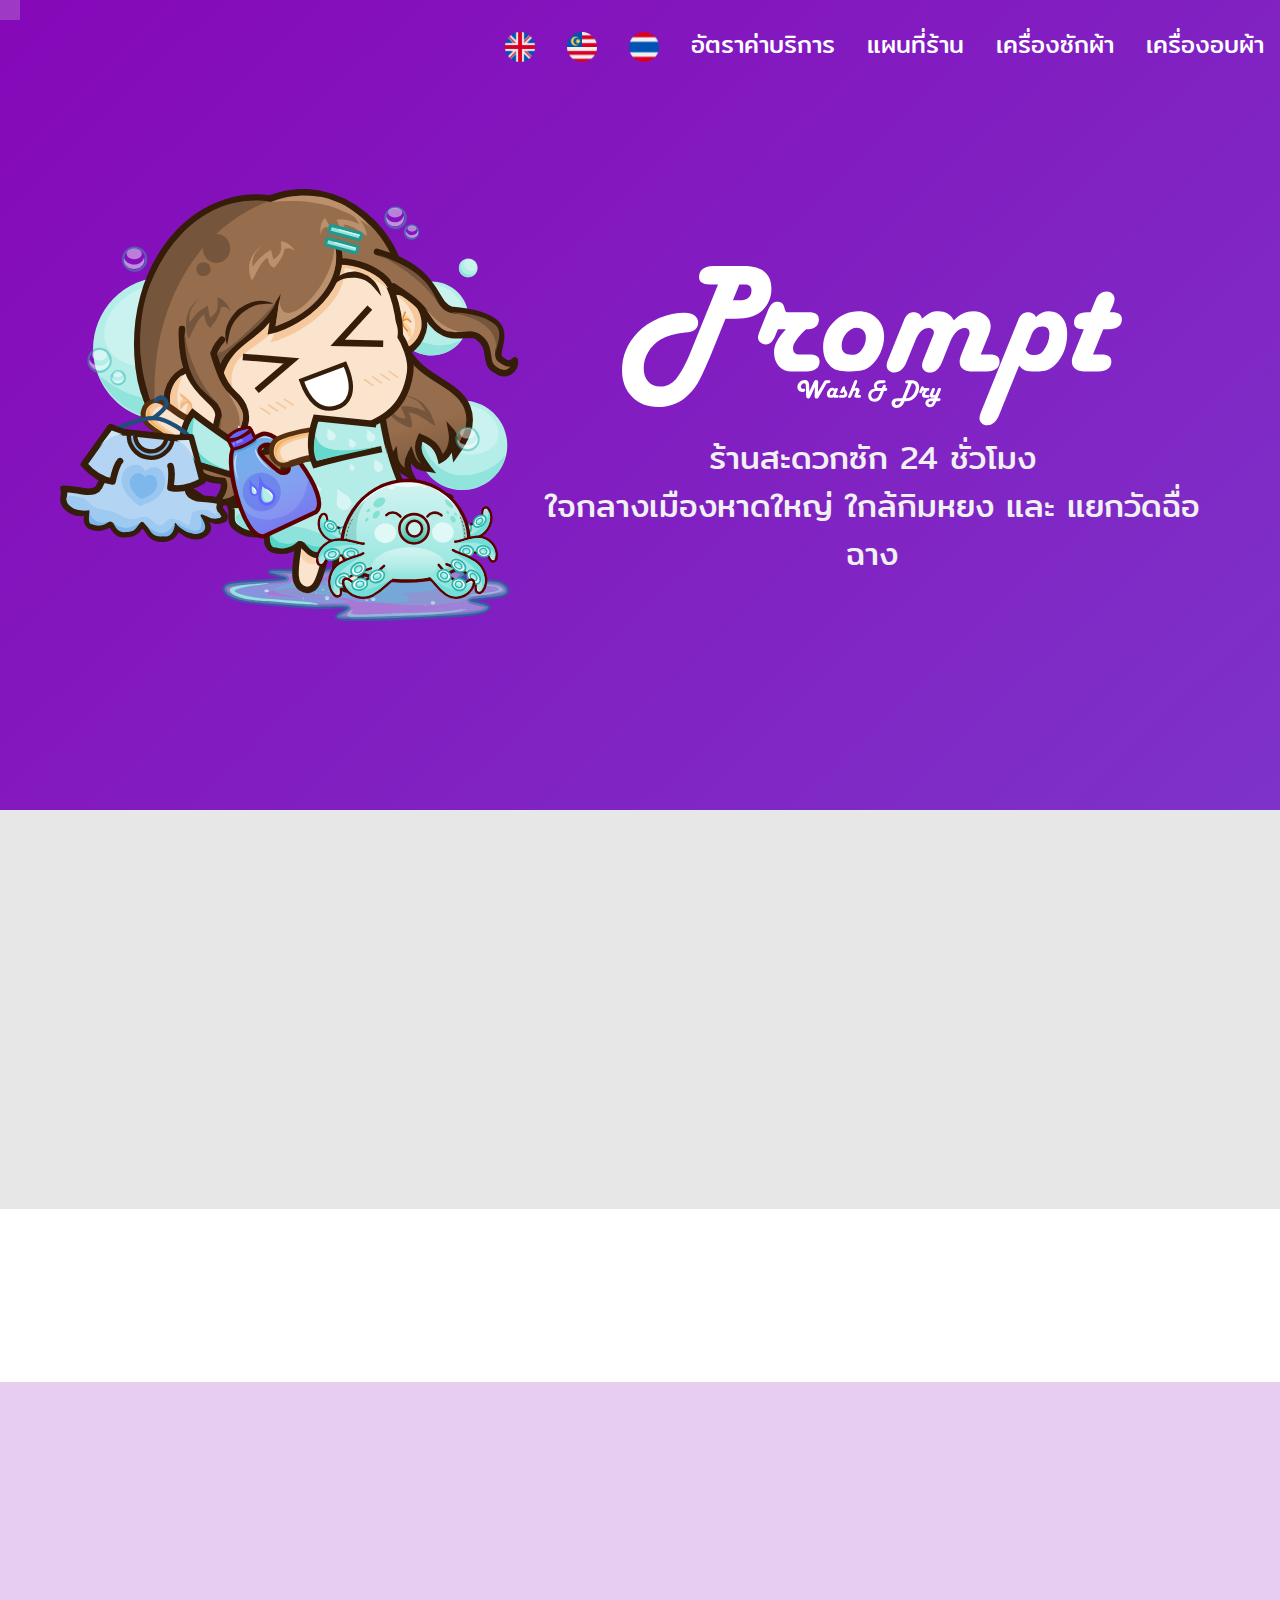
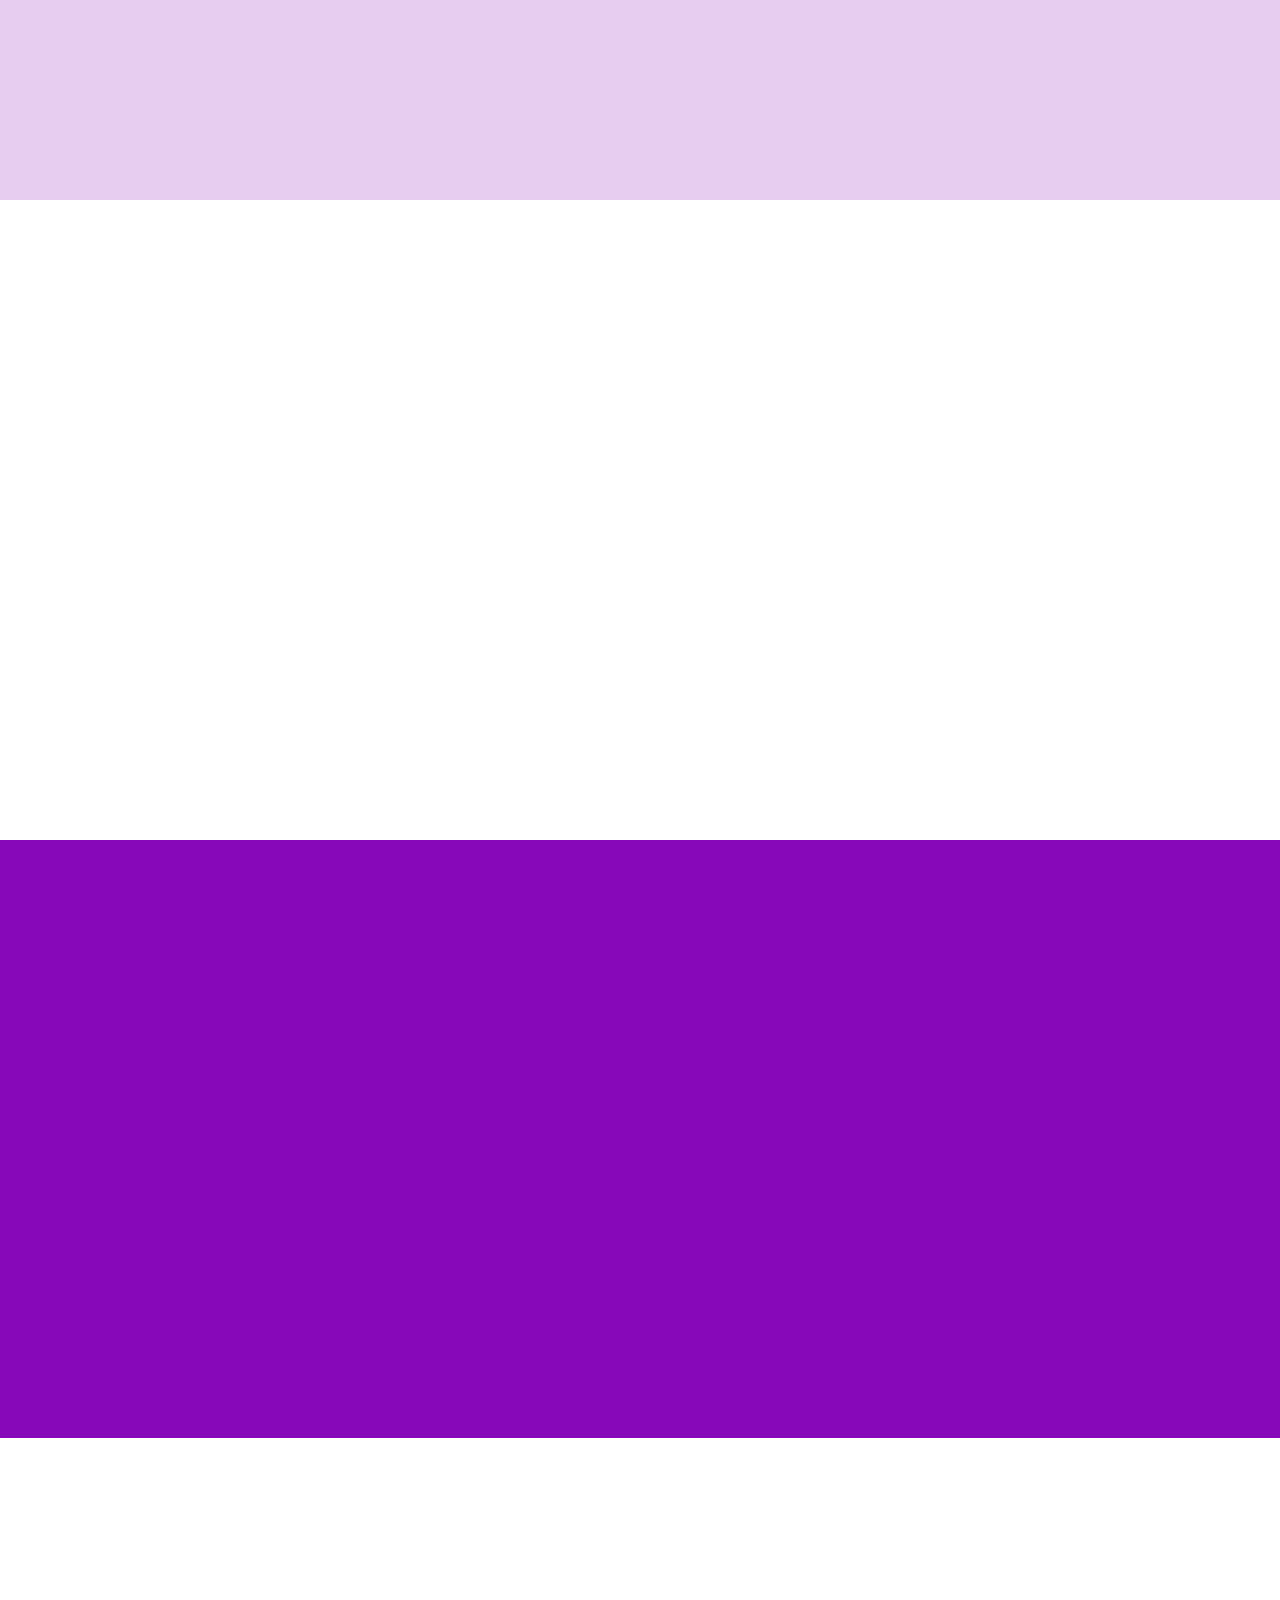
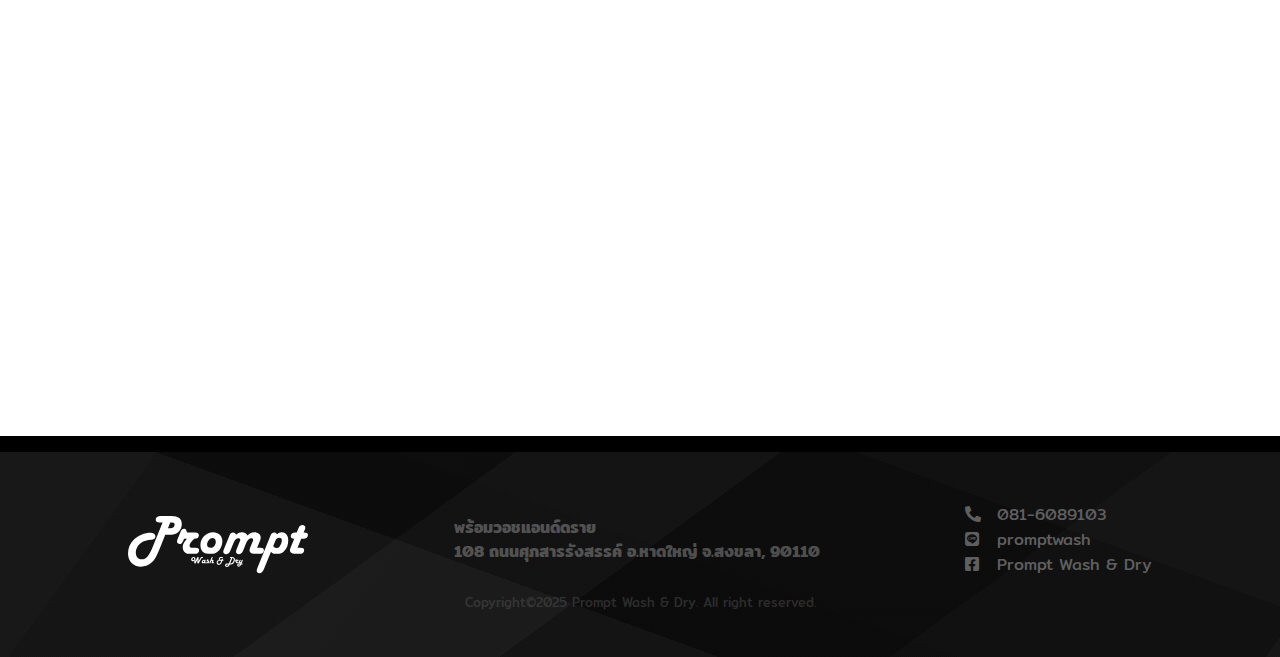
<file: index.html>
<!DOCTYPE html>
<html lang="en">

<head>
    <meta charset="UTF-8">
    <meta http-equiv="X-UA-Compatible" content="IE=edge">
    <meta name="viewport" content="width=device-width, initial-scale=1.0">
    <title>Prompt Wash & Dry บริการ ซัก อบ หยอดเหรียญ 24 ชั่วโมง หาดใหญ่</title>
    <link href="https://cdnjs.cloudflare.com/ajax/libs/font-awesome/5.13.0/css/all.min.css" rel="stylesheet">
    <link rel="stylesheet" href="css/style.css">
    <link rel="icon" type="image/x-icon" href="images/favicon.ico">
    <script src="https://ajax.googleapis.com/ajax/libs/jquery/3.5.1/jquery.min.js"></script>
    <script src="js/main.js"></script>
    <link rel="stylesheet" href="https://cdnjs.cloudflare.com/ajax/libs/animate.css/4.1.1/animate.min.css" />
</head>

<body>
    <header>
        <nav>
            <section id="nav-container">

                <ul id="top-nav">
                    <li><i class="fab fa-buffer fa-lg"></i><a href=""><span>พร้อม</span> วอชแอนด์ดราย</a></li>
                    <li><a href="index_en.html"><img src="images/UK.png" alt="English"></a></li>
                    <li><a href="index_ms.html"><img src="images/Malay.png" alt="Malay"></a></li>
                    <li><a href="index.html"><img src="images/Thailand.png" alt="Thai"></a></li>
                    <li><i class="fas fa-bullhorn"></i></i><a href="#promotion">อัตราค่าบริการ</a></li>                    
                    <!-- <li><i class="fas fa-bullhorn"></i></i><a href="#promotion">โปรโมชั่น</a></li>
                    <li><i class="fas fa-tags"></i><a href="#pricing">อัตราค่าบริการ</a></li> -->
                    <li><i class="fas fa-map-marker-alt"></i><a href="#map">แผนที่ร้าน</a></li>
                    <li><i class="fas fa-tshirt"></i><a href="#washer">เครื่องซักผ้า</a></li>
                    <li><i class="fas fa-wind"></i><a href="#dryer">เครื่องอบผ้า</a></li>
                </ul>
            </section>
        </nav>

        <section id="hero" class="background">
            <li></li>
            <li></li>
            <li></li>
            <li></li>
            <li></li>
            <li></li>
            <li></li>
            <li></li>
            <li></li>
            <li></li>
            <div class="hero-heading">
                <div class="heading-container">
                    <img src="images/PromptLogo.svg" alt="Prompt Wash & Dry Logo">
                    <p>ร้านสะดวกซัก 24 ชั่วโมง</p>
                    <p>ใจกลางเมืองหาดใหญ่ ใกล้กิมหยง และ แยกวัดฉื่อฉาง</p>
                </div>
                <svg width="428" height="399" viewBox="0 0 428 399" fill="none" xmlns="http://www.w3.org/2000/svg"
                    xmlns:xlink="http://www.w3.org/1999/xlink">
                    <g clip-path="url(#clip0_2_216)">
                        <path fill-rule="evenodd" clip-rule="evenodd"
                            d="M244.436 351.873C228.358 353.693 200.224 351.245 194.196 352.626C188.167 354.006 214.794 358.086 208.263 360.156C201.731 362.227 162.21 361.977 155.009 365.051C147.808 368.126 152.832 375.28 165.056 378.606C177.281 381.932 211.612 383.814 228.359 385.007C245.105 386.199 260.009 383.877 265.535 385.76C271.063 387.643 243.933 395.173 261.517 396.303C279.1 397.432 348.766 394.295 371.039 392.537C393.311 390.78 393.981 388.019 395.154 385.76C396.326 383.5 375.56 380.991 378.072 378.983C380.585 376.975 405.705 376.347 410.226 373.711C414.748 371.076 411.901 365.427 405.202 363.169C398.503 360.909 375.56 361.663 370.034 360.156C364.508 358.65 376.23 356.14 372.044 354.132C367.857 352.124 356.47 350.492 344.915 348.107C333.359 345.723 307.067 341.079 290.655 341.706C274.244 342.334 260.512 350.053 244.436 351.873Z"
                            fill="#D7F5F2" fill-opacity="0.431373" stroke="#068694" stroke-opacity="0.509804"
                            stroke-width="4" stroke-miterlimit="8" />
                        <path fill-rule="evenodd" clip-rule="evenodd"
                            d="M253.582 354.867C251.153 354.337 233.655 355.896 226.455 355.989C219.254 356.082 212.305 354.961 210.379 355.428C208.454 355.896 214.398 357.672 214.901 358.794C215.403 359.916 215.696 361.225 213.393 362.16C211.091 363.095 208.538 363.687 201.086 364.404C193.635 365.121 175.676 365.495 168.684 366.461C161.694 367.427 159.517 368.673 159.14 370.201C158.763 371.728 159.601 373.941 166.424 375.624C173.247 377.306 187.816 379.27 200.082 380.299C212.347 381.327 229.218 381.639 240.018 381.795C250.819 381.95 261.787 381.763 264.884 381.233C267.982 380.704 266.893 379.426 258.605 378.616C250.316 377.805 222.645 376.746 215.152 376.372C207.659 375.998 213.645 376.372 213.645 376.372C209.584 375.936 193.132 374.876 190.788 373.754C188.444 372.632 194.597 370.824 199.579 369.64C204.561 368.456 216.617 368.144 220.677 366.648C224.739 365.152 220.552 361.911 223.943 360.664C227.334 359.418 236.125 360.041 241.023 359.168C245.92 358.295 256.01 355.397 253.582 354.867Z"
                            fill="#2EE3F6" fill-opacity="0.258824" />
                        <path fill-rule="evenodd" clip-rule="evenodd"
                            d="M326.557 346.636C331.844 347.173 354.211 352.161 360.8 353.834C367.388 355.507 365.248 355.381 366.088 356.676C366.926 357.97 363.528 360.338 365.836 361.601C368.144 362.864 373.851 363.685 379.936 364.253C386.021 364.821 397.519 364 402.345 365.01C407.171 366.021 407.968 369.399 408.892 370.315C409.815 371.231 407.885 370.504 407.885 370.504C405.954 371.009 402.597 372.43 397.309 373.345C392.022 374.261 379.684 374.735 376.159 375.997C372.634 377.261 374.355 379.218 376.159 380.923C377.963 382.628 386.147 384.933 386.986 386.227C387.825 387.522 385.433 387.869 381.195 388.69C376.956 389.51 370.536 390.489 361.555 391.152C352.574 391.816 327.312 392.668 327.312 392.668L298.608 393.804C290.718 393.962 285.137 393.615 279.975 393.615C274.814 393.615 269.106 394.531 267.637 393.804C266.169 393.078 269.82 389.447 271.163 389.258C272.505 389.068 268.057 392.541 275.694 392.668C283.332 392.794 303.224 391.373 316.988 390.016C330.753 388.658 349.805 387.237 358.282 384.522C366.759 381.807 365.332 376.092 367.85 373.725C370.368 371.357 373.809 371.357 373.389 370.315C372.969 369.272 368.018 369.083 365.332 367.473C362.646 365.863 360.045 362.232 357.275 360.653C354.505 359.075 353.414 359.675 348.713 358.001C344.014 356.328 332.893 352.508 329.074 350.614C325.255 348.719 321.269 346.099 326.557 346.636Z"
                            fill="#2EE3F6" fill-opacity="0.0784314" />
                        <path fill-rule="evenodd" clip-rule="evenodd"
                            d="M257.172 359.693C253.581 360.142 246.086 360.071 244.244 360.969C242.401 361.867 247.616 364.299 246.117 365.079C244.618 365.858 239.372 365.102 235.25 365.646C231.128 366.189 221.104 367.087 221.385 368.338C221.666 369.59 230.098 371.67 236.937 373.158C243.776 374.645 255.017 375.897 262.418 377.268C269.819 378.638 272.192 380.74 281.342 381.379C290.491 382.016 310.634 381.922 317.316 381.095C323.999 380.268 321.563 377.788 321.439 376.418C321.313 375.048 313.725 373.748 316.567 372.874C319.409 372 332.368 372.213 338.489 371.173C344.609 370.134 351.167 368.41 353.29 366.638C355.414 364.866 353.478 362.055 351.23 360.544C348.981 359.032 342.174 358.536 339.8 357.567C337.427 356.599 339.8 355.465 336.989 354.732C334.179 354.001 327.527 353.292 322.937 353.173C318.347 353.055 316.005 354 309.447 354.024C302.889 354.047 290.866 352.606 283.59 353.315C276.314 354.024 270.257 357.166 265.79 358.276C261.325 359.386 260.764 359.244 257.172 359.693Z"
                            fill="#2EE3F6" fill-opacity="0.270588" />
                        <path fill-rule="evenodd" clip-rule="evenodd"
                            d="M374.244 363.787C376.169 363.673 387.779 364.151 392.795 364.605C397.811 365.06 401.755 365.673 404.342 366.514C406.93 367.354 408.223 368.764 408.318 369.65C408.412 370.536 406.961 371.149 404.91 371.831C402.86 372.513 400.178 373.172 396.013 373.74C391.849 374.308 382.573 375.217 379.923 375.24C377.273 375.262 377.368 374.422 380.112 373.876C382.858 373.331 393.048 372.354 396.392 371.968C399.736 371.581 398.726 372.013 400.178 371.558C401.629 371.104 405.1 370.059 405.1 369.24C405.1 368.423 402.702 367.195 400.178 366.65C397.654 366.105 393.363 366.264 389.956 365.968C386.549 365.673 383.867 365.65 381.248 365.286C378.63 364.924 372.32 363.9 374.244 363.787Z"
                            fill="#90E4DC" fill-opacity="0.541176" />
                        <path fill-rule="evenodd" clip-rule="evenodd"
                            d="M270.339 387.886C269.297 387.953 264.753 391.511 264.836 392.674C264.92 393.838 264.503 394.636 270.84 394.869C277.177 395.102 302.858 394.071 302.858 394.071C314.78 393.706 332.04 393.307 342.379 392.674C352.718 392.042 359.513 391.112 364.891 390.28C370.269 389.449 374.147 388.052 374.647 387.686C375.147 387.321 372.395 387.653 367.893 388.085C363.39 388.518 357.804 389.715 347.632 390.28C337.459 390.845 306.86 391.477 306.86 391.477C294.102 391.81 276.927 392.808 271.09 392.275C265.253 391.743 271.382 387.82 270.339 387.886Z"
                            fill="#90E4DC" fill-opacity="0.541176" />
                        <path fill-rule="evenodd" clip-rule="evenodd"
                            d="M192.794 363.845C192.753 363.491 175.392 364.458 169.508 365.199C163.623 365.94 159.2 366.907 157.488 368.293C155.777 369.679 156.654 371.807 159.241 373.515C161.829 375.223 167.546 377.447 173.014 378.542C178.48 379.638 192.043 380.09 192.043 380.09C199.346 380.734 209.196 381.862 216.833 382.41C224.47 382.958 235.905 383.635 237.866 383.377C239.828 383.119 238.2 381.959 228.601 380.863C219.003 379.767 191.46 378.381 180.275 376.802C169.09 375.223 163.248 372.967 161.495 371.387C159.742 369.808 164.541 368.583 169.758 367.327C174.975 366.07 192.836 364.2 192.794 363.845Z"
                            fill="#90E4DC" />
                        <path fill-rule="evenodd" clip-rule="evenodd"
                            d="M188.582 370.734C188.582 370.056 189.5 369.505 190.632 369.505C191.765 369.505 192.682 370.056 192.682 370.734C192.682 371.412 191.765 371.963 190.632 371.963C189.5 371.963 188.582 371.412 188.582 370.734Z"
                            fill="white" fill-opacity="0.619608" />
                        <path fill-rule="evenodd" clip-rule="evenodd"
                            d="M216.46 366.228C216.46 365.323 217.194 364.589 218.1 364.589C219.006 364.589 219.739 365.323 219.739 366.228C219.739 367.133 219.006 367.867 218.1 367.867C217.194 367.867 216.46 367.133 216.46 366.228Z"
                            fill="white" fill-opacity="0.619608" />
                        <path fill-rule="evenodd" clip-rule="evenodd"
                            d="M235.318 373.192C235.318 372.966 235.685 372.782 236.138 372.782C236.591 372.782 236.958 372.966 236.958 373.192C236.958 373.418 236.591 373.602 236.138 373.602C235.685 373.602 235.318 373.418 235.318 373.192Z"
                            fill="white" fill-opacity="0.619608" />
                        <path fill-rule="evenodd" clip-rule="evenodd"
                            d="M213.18 363.36C213.18 363.134 213.547 362.951 214 362.951C214.453 362.951 214.82 363.134 214.82 363.36C214.82 363.587 214.453 363.77 214 363.77C213.547 363.77 213.18 363.587 213.18 363.36Z"
                            fill="white" fill-opacity="0.619608" />
                        <path fill-rule="evenodd" clip-rule="evenodd"
                            d="M223.839 377.698C223.839 377.246 224.023 376.879 224.249 376.879C224.475 376.879 224.659 377.246 224.659 377.698C224.659 378.15 224.475 378.517 224.249 378.517C224.023 378.517 223.839 378.15 223.839 377.698Z"
                            fill="white" fill-opacity="0.619608" />
                        <path fill-rule="evenodd" clip-rule="evenodd"
                            d="M241.877 369.505C241.877 369.053 242.245 368.686 242.697 368.686C243.15 368.686 243.517 369.053 243.517 369.505C243.517 369.957 243.15 370.324 242.697 370.324C242.245 370.324 241.877 369.957 241.877 369.505Z"
                            fill="white" fill-opacity="0.619608" />
                        <path fill-rule="evenodd" clip-rule="evenodd"
                            d="M234.498 360.083C234.498 359.857 234.865 359.673 235.318 359.673C235.771 359.673 236.138 359.857 236.138 360.083C236.138 360.309 235.771 360.493 235.318 360.493C234.865 360.493 234.498 360.309 234.498 360.083Z"
                            fill="white" fill-opacity="0.619608" />
                        <path fill-rule="evenodd" clip-rule="evenodd"
                            d="M230.398 357.625C230.398 357.399 230.766 357.216 231.218 357.216C231.671 357.216 232.038 357.399 232.038 357.625C232.038 357.851 231.671 358.035 231.218 358.035C230.766 358.035 230.398 357.851 230.398 357.625Z"
                            fill="white" fill-opacity="0.619608" />
                        <path fill-rule="evenodd" clip-rule="evenodd"
                            d="M286.973 378.517C286.973 377.612 287.891 376.879 289.023 376.879C290.155 376.879 291.073 377.612 291.073 378.517C291.073 379.423 290.155 380.156 289.023 380.156C287.891 380.156 286.973 379.423 286.973 378.517Z"
                            fill="white" fill-opacity="0.619608" />
                        <path fill-rule="evenodd" clip-rule="evenodd"
                            d="M337.808 353.529C337.808 352.397 338.726 351.48 339.858 351.48C340.991 351.48 341.908 352.397 341.908 353.529C341.908 354.66 340.991 355.577 339.858 355.577C338.726 355.577 337.808 354.66 337.808 353.529Z"
                            fill="white" fill-opacity="0.619608" />
                        <path fill-rule="evenodd" clip-rule="evenodd"
                            d="M244.337 377.288C244.337 376.157 245.255 375.24 246.387 375.24C247.519 375.24 248.437 376.157 248.437 377.288C248.437 378.42 247.519 379.337 246.387 379.337C245.255 379.337 244.337 378.42 244.337 377.288Z"
                            fill="white" fill-opacity="0.619608" />
                        <path fill-rule="evenodd" clip-rule="evenodd"
                            d="M272.215 358.035C272.215 357.13 273.316 356.396 274.674 356.396C276.033 356.396 277.134 357.13 277.134 358.035C277.134 358.94 276.033 359.673 274.674 359.673C273.316 359.673 272.215 358.94 272.215 358.035Z"
                            fill="white" fill-opacity="0.619608" />
                        <path fill-rule="evenodd" clip-rule="evenodd"
                            d="M364.046 373.602C364.046 372.696 365.147 371.963 366.506 371.963C367.864 371.963 368.966 372.696 368.966 373.602C368.966 374.507 367.864 375.24 366.506 375.24C365.147 375.24 364.046 374.507 364.046 373.602Z"
                            fill="white" fill-opacity="0.619608" />
                        <path fill-rule="evenodd" clip-rule="evenodd"
                            d="M341.908 381.795C341.908 380.889 342.826 380.156 343.958 380.156C345.09 380.156 346.008 380.889 346.008 381.795C346.008 382.7 345.09 383.433 343.958 383.433C342.826 383.433 341.908 382.7 341.908 381.795Z"
                            fill="white" fill-opacity="0.619608" />
                        <path fill-rule="evenodd" clip-rule="evenodd"
                            d="M336.169 383.843C336.169 383.617 336.536 383.433 336.989 383.433C337.441 383.433 337.808 383.617 337.808 383.843C337.808 384.069 337.441 384.253 336.989 384.253C336.536 384.253 336.169 384.069 336.169 383.843Z"
                            fill="white" fill-opacity="0.619608" />
                        <path fill-rule="evenodd" clip-rule="evenodd"
                            d="M282.054 379.337C282.054 378.885 282.421 378.517 282.874 378.517C283.326 378.517 283.694 378.885 283.694 379.337C283.694 379.789 283.326 380.156 282.874 380.156C282.421 380.156 282.054 379.789 282.054 379.337Z"
                            fill="white" fill-opacity="0.619608" />
                        <path fill-rule="evenodd" clip-rule="evenodd"
                            d="M264.835 361.722C264.835 361.496 265.203 361.312 265.655 361.312C266.108 361.312 266.475 361.496 266.475 361.722C266.475 361.948 266.108 362.131 265.655 362.131C265.203 362.131 264.835 361.948 264.835 361.722Z"
                            fill="white" fill-opacity="0.619608" />
                        <path fill-rule="evenodd" clip-rule="evenodd"
                            d="M247.617 370.734C247.617 370.508 247.984 370.324 248.437 370.324C248.889 370.324 249.257 370.508 249.257 370.734C249.257 370.96 248.889 371.144 248.437 371.144C247.984 371.144 247.617 370.96 247.617 370.734Z"
                            fill="white" fill-opacity="0.619608" />
                        <path fill-rule="evenodd" clip-rule="evenodd"
                            d="M357.487 371.553C357.487 371.327 357.854 371.144 358.307 371.144C358.759 371.144 359.126 371.327 359.126 371.553C359.126 371.78 358.759 371.963 358.307 371.963C357.854 371.963 357.487 371.78 357.487 371.553Z"
                            fill="white" fill-opacity="0.619608" />
                        <path fill-rule="evenodd" clip-rule="evenodd"
                            d="M364.046 359.674C364.046 359.221 364.413 358.854 364.866 358.854C365.319 358.854 365.686 359.221 365.686 359.674C365.686 360.126 365.319 360.493 364.866 360.493C364.413 360.493 364.046 360.126 364.046 359.674Z"
                            fill="white" fill-opacity="0.619608" />
                        <path fill-rule="evenodd" clip-rule="evenodd"
                            d="M197.602 369.915C197.602 365.616 220.545 362.131 248.847 362.131C277.149 362.131 300.092 365.616 300.092 369.915C300.092 374.214 277.149 377.698 248.847 377.698C220.545 377.698 197.602 374.214 197.602 369.915Z"
                            fill="#53D5C9" fill-opacity="0.301961" />
                        <path fill-rule="evenodd" clip-rule="evenodd"
                            d="M279.594 373.192C279.594 367.083 302.537 362.131 330.839 362.131C359.141 362.131 382.084 367.083 382.084 373.192C382.084 379.301 359.141 384.253 330.839 384.253C302.537 384.253 279.594 379.301 279.594 373.192Z"
                            fill="#53D5C9" fill-opacity="0.301961" />
                        <path fill-rule="evenodd" clip-rule="evenodd"
                            d="M316.217 97.9516C328.118 83.2788 349.669 81.0232 364.353 92.9154C379.038 104.807 381.296 126.343 369.394 141.016C357.493 155.689 335.941 157.944 321.257 146.053C306.573 134.161 304.315 112.625 316.217 97.9516Z"
                            fill="#B5EDE8" />
                        <path fill-rule="evenodd" clip-rule="evenodd"
                            d="M331.298 94.2083C337.774 86.2233 351.674 86.7542 362.343 95.3946C373.013 104.034 376.411 117.512 369.936 125.497C363.459 133.482 349.56 132.951 338.89 124.312C328.22 115.672 324.822 102.194 331.298 94.2083Z"
                            fill="#CAF2EE" />
                        <path fill-rule="evenodd" clip-rule="evenodd"
                            d="M317.026 97.2929C301.774 117.832 312.004 140.604 321.276 144.86C334.565 159.391 361.929 153.834 369.287 139.836C349.715 150.743 307.617 143.186 317.026 97.2929Z"
                            fill="#90E4DC" />
                        <path fill-rule="evenodd" clip-rule="evenodd"
                            d="M331.174 225.659C337.093 203.587 359.797 190.489 381.886 196.403C403.975 202.318 417.083 225.005 411.164 247.077C405.245 269.149 382.541 282.247 360.452 276.333C338.364 270.419 325.256 247.731 331.174 225.659Z"
                            fill="#B5EDE8" />
                        <path fill-rule="evenodd" clip-rule="evenodd"
                            d="M345.995 214.101C349.215 202.089 364.837 195.835 380.886 200.132C396.935 204.43 407.334 217.65 404.113 229.662C400.893 241.674 385.271 247.927 369.222 243.63C353.173 239.333 342.774 226.113 345.995 214.101Z"
                            fill="#CAF2EE" />
                        <path fill-rule="evenodd" clip-rule="evenodd"
                            d="M331.744 224.533C325.012 254.737 347.542 274.866 359.885 275.006C381.733 284.524 409.232 264.916 410.464 245.826C394.213 267.511 343.966 279.878 331.744 224.533Z"
                            fill="#90E4DC" />
                        <path fill-rule="evenodd" clip-rule="evenodd"
                            d="M35.9668 173.665C21.4738 140.046 36.9991 101.052 70.6446 86.5699C104.289 72.0879 143.313 87.6022 157.806 121.221C172.298 154.841 156.773 193.834 123.127 208.316C89.4824 222.798 50.4589 207.284 35.9668 173.665Z"
                            fill="#B5EDE8" />
                        <path fill-rule="evenodd" clip-rule="evenodd"
                            d="M43.1116 144.429C35.2239 126.133 48.6477 102.772 73.0929 92.2501C97.5381 81.7278 123.749 88.0299 131.635 106.325C139.522 124.621 126.099 147.982 101.654 158.504C77.2089 169.026 50.9984 162.725 43.1116 144.429Z"
                            fill="#CAF2EE" />
                        <path fill-rule="evenodd" clip-rule="evenodd"
                            d="M35.5634 171.683C57.1142 216.332 105.44 219.282 121.094 207.211C158.018 197.498 173.102 145.564 155.682 120.344C156.8 163.729 105.926 229.131 35.5634 171.683Z"
                            fill="#90E4DC" />
                        <path fill-rule="evenodd" clip-rule="evenodd"
                            d="M318.372 79.8959C270.051 72.3116 117.786 132.984 85.7525 155.778C92.9727 200.43 112.679 204.549 126.168 216.662C134.375 231.707 116.597 231.078 123.307 254.894C131.796 268.955 140.577 267.892 150.492 269.246C153.577 275.384 148.258 284.128 143.092 289.66C158.79 289.853 168.757 282.726 175.39 272.282C177.919 286.846 186.161 290.143 195.831 290.625C190.835 286.901 190.39 281.764 191.347 276.192C206.414 293.961 224.293 289.891 237.76 285.212C230.229 278.766 234.952 268.518 241.385 261.301C243.807 283.837 254.489 286.008 269.358 288.067C261.463 282.921 260.921 275.494 264.581 266.763C271.8 277.974 280.279 280.881 290.691 277.652C281.091 272.374 277.795 265.142 279.414 255.199C289.97 266.851 300.736 270.526 312.382 268.389C303.4 263.37 303.172 255.634 308.545 246.161C309.732 256.157 315.988 260.229 323.406 264.336C320.157 258.409 319.232 252.55 323.447 244.702C327.433 256.704 332.719 256.831 339.854 257.967C333.283 249.667 326.949 240.899 332.745 229.158C341.76 232.638 348.436 237.24 351.304 249.351C359.348 245.01 363.16 234.465 361.272 224.105C366.223 229.743 363.47 237.77 364.57 244.603C373.245 232.575 382.186 217.696 375.677 201.28C361.884 166.607 293.982 178.239 318.372 79.8959Z"
                            fill="url(#paint0_linear_2_216)" stroke="#351D09" stroke-width="6" stroke-miterlimit="8" />
                        <path fill-rule="evenodd" clip-rule="evenodd"
                            d="M299.186 217.447C298.772 211.279 297.876 204.432 302.617 198.323C306.414 205.223 309.068 211.925 319.021 211.662L314.591 200.598C322.301 200.078 327.209 200.983 337.226 205.277C334.039 198.986 329.06 192.146 316.804 190.605C334.355 190.719 343.425 206.179 346.4 218.554C338.266 214.813 332.399 207.051 321.608 206.067C324.093 211.164 325.681 215.983 323.918 220.462C316.152 217.804 309.709 214.183 305.094 208.611C301.847 209.188 300.126 212.057 299.186 217.447Z"
                            fill="#75553B" />
                        <path fill-rule="evenodd" clip-rule="evenodd"
                            d="M171.59 230.938C168.551 225.585 165.504 219.405 158.645 216.895C159.555 224.69 161.211 231.701 153.633 236.878L150.936 225.276C144.895 229.024 141.719 232.435 136.568 241.435C135.533 234.477 135.54 226.09 143.859 218.166C130.81 227.773 132.427 245.546 136.923 257.45C140.967 249.929 141.136 240.295 148.663 233.628C149.573 239.212 151.004 244.082 154.752 246.85C159.11 240.43 161.957 233.927 162.381 226.793C165.119 225.513 167.963 226.965 171.59 230.938Z"
                            fill="#75553B" />
                        <path fill-rule="evenodd" clip-rule="evenodd"
                            d="M263.771 300.662C258.41 308.849 252.386 348.599 254.178 359.252C255.97 369.906 269.162 372.77 274.523 364.583C279.884 356.396 287.762 320.438 286.345 310.131C284.927 299.824 269.133 292.476 263.771 300.662Z"
                            fill="#FAE4CE" stroke="#351D09" stroke-width="6" stroke-miterlimit="8" />
                        <path fill-rule="evenodd" clip-rule="evenodd"
                            d="M258.474 339.434C257.62 345.068 261.5 350.327 267.138 351.179C272.777 352.032 278.039 348.156 278.892 342.522L285.123 301.379C285.977 295.745 282.097 290.486 276.459 289.634C270.82 288.781 265.558 292.657 264.705 298.292L258.474 339.434Z"
                            fill="#F7D3AF" />
                        <path fill-rule="evenodd" clip-rule="evenodd"
                            d="M230.308 288.384C224.666 297.815 216.309 344.591 217.311 357.295C218.312 369.999 230.677 374.039 236.319 364.608C241.961 355.177 251.832 312.982 251.164 300.707C250.496 288.431 235.95 278.952 230.308 288.384Z"
                            fill="#FAE4CE" stroke="#351D09" stroke-width="6" stroke-miterlimit="8" />
                        <path fill-rule="evenodd" clip-rule="evenodd"
                            d="M222.771 334.314C221.684 339.563 225.061 344.698 230.314 345.784V345.784C235.566 346.87 240.706 343.496 241.793 338.248L252.829 284.959C253.916 279.71 250.539 274.575 245.286 273.488C240.034 272.402 234.895 275.776 233.808 281.025L222.771 334.314Z"
                            fill="#F7D3AF" />
                        <path fill-rule="evenodd" clip-rule="evenodd"
                            d="M307.873 97.9762C323.725 43.9531 255.791 -16.223 193.881 8.83619C123.53 -0.806171 61.3278 71.09 72.5346 164.968C78.051 209.862 97.5865 214.726 110.605 227.343C206.66 275.825 316.477 205.727 307.873 97.9762Z"
                            fill="url(#paint1_linear_2_216)" stroke="#351D09" stroke-width="6" stroke-miterlimit="8" />
                        <path fill-rule="evenodd" clip-rule="evenodd"
                            d="M207.168 212.203C208.181 248.031 207.518 275.662 193.267 310.233C254.412 285.789 259.398 333.006 335.806 309.818C311.068 273.809 301.834 242.106 296.475 204.575L207.168 212.203Z"
                            fill="#B4EDE8" stroke="#351D09" stroke-width="6" stroke-miterlimit="8" />
                        <path fill-rule="evenodd" clip-rule="evenodd"
                            d="M300.257 234.943C302.868 255.555 320.706 295.687 332.262 308.385C277.586 328.383 240.055 297.93 194.183 316.622C305.082 287.196 309.451 300.938 300.257 234.943Z"
                            fill="#B4EDE8" />
                        <path fill-rule="evenodd" clip-rule="evenodd"
                            d="M306.935 260.164C331.744 314.94 295.606 315.914 252.875 312.012C275.61 318.313 311.366 316.526 332.331 308.531C321.479 293.517 314.033 277.774 306.935 260.164Z"
                            fill="#B4EDE8" />
                        <path fill-rule="evenodd" clip-rule="evenodd"
                            d="M226.543 227.375C225.624 215.687 236.663 205.286 251.201 204.145C265.738 203.003 278.269 211.552 279.188 223.239C280.107 234.927 269.068 245.328 254.53 246.47C239.993 247.612 227.463 239.062 226.543 227.375Z"
                            fill="#B4EDE8" stroke="#351D09" stroke-width="6" stroke-miterlimit="8" />
                        <path fill-rule="evenodd" clip-rule="evenodd"
                            d="M233.572 223.146C232.82 213.595 240.721 205.185 251.219 204.36C261.716 203.536 270.835 210.61 271.587 220.16C272.338 229.711 264.437 238.121 253.939 238.946C243.442 239.77 234.323 232.696 233.572 223.146Z"
                            fill="#B4EDE8" stroke="#351D09" stroke-width="4" stroke-miterlimit="8" />
                        <path fill-rule="evenodd" clip-rule="evenodd"
                            d="M78.1051 150.874C69.0261 209.899 101.52 216.107 99.005 233.221C73.7866 303.014 121.746 278.312 122.555 293.438C124.272 302.169 122.049 302.222 117.8 304.507C125.475 308.779 136.051 303.689 133.311 291.579C131.884 278.357 115.145 282.832 111.848 265.221C109.152 256.491 125.691 247.249 120.279 228.254C117.978 216.738 108.247 221.976 101.4 177.13"
                            fill="#976E4D" />
                        <path
                            d="M78.1051 150.874C69.0261 209.899 101.52 216.107 99.005 233.221C73.7866 303.014 121.746 278.312 122.555 293.438C124.272 302.169 122.049 302.222 117.8 304.507C125.475 308.779 136.051 303.689 133.311 291.579C131.884 278.357 115.145 282.832 111.848 265.221C109.152 256.491 125.691 247.249 120.279 228.254C117.978 216.738 108.247 221.976 101.4 177.13"
                            stroke="#351D09" stroke-width="6" stroke-miterlimit="8" />
                        <path fill-rule="evenodd" clip-rule="evenodd"
                            d="M95.1677 256.441C95.0701 264.367 90.9213 274.308 101.566 281.133C108.005 284.779 114.267 285.126 120.529 286.756C104.678 282.518 97.9858 275.714 95.1677 256.441Z"
                            fill="#BB906D" />
                        <path fill-rule="evenodd" clip-rule="evenodd"
                            d="M112.395 219.573C116.795 224.802 119.49 226.918 118.774 238.373C117.974 248.058 113.385 250.419 110.69 256.441C113.722 245.617 122.627 235.708 112.395 219.573Z"
                            fill="#BB906D" />
                        <path fill-rule="evenodd" clip-rule="evenodd"
                            d="M334.144 114.11C328.724 98.5512 311.374 90.4446 295.391 96.0036C279.408 101.563 270.845 118.682 276.264 134.241C281.684 149.8 299.034 157.906 315.017 152.347C331 146.788 339.563 129.669 334.144 114.11Z"
                            fill="#FAE4CE" stroke="#351D09" stroke-width="6" stroke-miterlimit="10"
                            stroke-linejoin="round" />
                        <path fill-rule="evenodd" clip-rule="evenodd"
                            d="M293.539 90.7591C296.513 91.117 298.024 96.6065 298.796 98.2477C299.569 99.8888 299.362 97.337 298.173 100.606C296.984 103.875 291.188 110.389 291.664 117.863C292.14 125.336 298.664 139.916 301.032 145.447C303.4 150.977 304.964 149.363 305.871 151.046C306.779 152.729 307.033 154.497 306.476 155.548C305.919 156.598 306.224 157.242 302.529 157.349C298.834 157.456 291.495 160.579 284.308 156.19C277.121 151.8 263.255 138.952 259.405 131.01C255.556 123.068 257.617 114.355 261.208 108.537C264.799 102.718 275.565 99.0633 280.953 96.1004C286.342 93.1374 290.565 90.4012 293.539 90.7591Z"
                            fill="#F8E2BA" />
                        <path fill-rule="evenodd" clip-rule="evenodd"
                            d="M310.499 97.8276C326.242 98.6279 335.522 115.618 333.352 128.464C329.56 143.607 318.097 149.155 308.584 147.937C333.558 138.153 333.504 115.231 310.499 97.8276Z"
                            fill="#F5C99D" />
                        <path fill-rule="evenodd" clip-rule="evenodd"
                            d="M318.257 111.294C317.667 111.637 315.771 116.457 315.231 118.552C314.691 120.647 314.56 122.166 315.018 123.865C315.476 125.564 316.697 126.562 317.978 128.745C319.26 130.928 321.738 136.814 322.707 136.962C323.676 137.111 324.668 132.167 323.791 129.635C322.914 127.103 317.581 122.933 317.446 121.769C317.311 120.605 322.184 123.189 322.981 122.649C323.777 122.109 323.461 119.779 322.227 118.529C320.992 117.28 319.43 117.702 318.768 116.496C318.106 115.29 318.846 110.951 318.257 111.294Z"
                            fill="#FDCF91" />
                        <path
                            d="M318.708 113.196C317.103 116.822 315.498 120.448 315.847 123.462C316.197 126.475 318.501 128.877 320.805 131.278"
                            stroke="#E3854B" stroke-width="1.33333" stroke-miterlimit="8" />
                        <path
                            d="M315.99 121.551C317.44 120.693 318.891 119.836 320.238 120.066C321.584 120.296 322.827 121.613 324.069 122.931"
                            stroke="#E3854B" stroke-width="1.33333" stroke-miterlimit="8" />
                        <path fill-rule="evenodd" clip-rule="evenodd"
                            d="M306.711 96.481C287.155 40.3388 225.902 10.6172 169.898 30.0956C113.895 49.574 84.3481 110.876 103.904 167.018C123.46 223.16 177.97 255.227 240.717 233.403C303.464 211.579 326.267 152.623 306.711 96.481Z"
                            fill="#FAE4CE" stroke="#351D09" stroke-width="6" stroke-miterlimit="10"
                            stroke-linejoin="round" />
                        <path fill-rule="evenodd" clip-rule="evenodd"
                            d="M290.651 122.343C294.773 118.795 306.847 125.273 312.242 133.054C317.637 140.835 324.753 156.505 323.022 169.029C321.291 181.553 316.384 197.156 301.857 208.196C287.33 219.236 247.599 232.883 235.86 235.271C224.12 237.659 225.543 229.781 231.419 222.522C237.295 215.263 261.767 203.082 271.115 191.718C280.463 180.355 284.383 165.471 287.51 154.339C290.636 143.208 286.529 125.89 290.651 122.343Z"
                            fill="#FAE4CE" stroke="#351D09" stroke-width="6" stroke-miterlimit="8" />
                        <path fill-rule="evenodd" clip-rule="evenodd"
                            d="M306.326 116.108C308.756 120.284 313.187 128.076 311.284 136.402C309.381 144.728 300.929 155.341 294.911 166.065C288.893 176.788 284.041 191.703 275.175 200.742C266.31 209.782 248.321 218.355 241.716 220.299C235.111 222.242 231.524 218.21 235.542 212.402C239.56 206.595 258.595 196.305 265.822 185.453C273.05 174.601 275.433 158.031 278.908 147.293C282.383 136.556 283.593 125.673 286.673 121.028C289.754 116.384 293.429 112.17 296.705 111.35C299.98 110.53 303.897 111.933 306.326 116.108Z"
                            fill="#FAE4CE" />
                        <path fill-rule="evenodd" clip-rule="evenodd"
                            d="M261.414 223.407C265.143 219.165 252.793 210.48 245.529 209.96C238.265 209.441 222.901 217.093 217.83 220.29C212.758 223.487 214.804 226.496 215.1 229.144C215.396 231.792 215.439 236.371 223.158 235.415C230.877 234.459 257.686 227.65 261.414 223.407Z"
                            fill="#FAE4CE" />
                        <path fill-rule="evenodd" clip-rule="evenodd"
                            d="M99.5478 179.686C105.638 179.205 121.653 168.473 127.078 162.829C132.503 157.185 128.988 147.641 132.097 145.822C135.206 144.003 132.755 160.167 145.732 151.912C158.71 143.658 192.728 111.027 209.964 96.2958C227.2 81.5648 233.542 66.5117 249.149 63.5262C264.755 60.5398 297.509 80.829 303.601 78.3785C309.693 75.928 290.394 55.3668 285.702 48.823C281.009 42.2784 280.779 43.2976 275.446 39.1135C270.113 34.9293 263.525 27.6777 253.706 23.718C243.886 19.7583 228.521 16.5696 216.529 15.357C204.536 14.1444 195.257 13.3907 181.754 16.4434C168.252 19.4953 147.767 24.7806 135.513 33.6717C123.26 42.5627 115.271 57.6592 108.235 69.7906C101.199 81.9212 97.0847 95.0464 93.2991 106.458C89.5135 117.869 85.9813 128.383 85.5221 138.259C85.0613 148.135 88.2017 158.809 90.5393 165.714C92.8777 172.618 95.5383 180.614 99.5478 179.686Z"
                            fill="#976E4D" />
                        <path fill-rule="evenodd" clip-rule="evenodd"
                            d="M100.419 204.343C94.9045 188.512 102.904 171.341 118.288 165.991C133.671 160.641 150.612 169.137 156.127 184.968C161.641 200.799 153.641 217.97 138.258 223.32C122.875 228.671 105.933 220.174 100.419 204.343Z"
                            fill="#FAE4CE" stroke="#351D09" stroke-width="6" stroke-miterlimit="10"
                            stroke-linejoin="round" />
                        <path fill-rule="evenodd" clip-rule="evenodd"
                            d="M119.223 168.599C117.163 170.556 119.173 175.215 119.528 176.792C119.885 178.37 118.573 176.489 121.362 178.063C124.15 179.637 132.319 180.803 136.259 186.237C140.2 191.672 143.622 205.491 145.002 210.67C146.382 215.851 144.259 215.635 144.537 217.32C144.815 219.003 145.638 220.371 146.668 220.776C147.697 221.181 147.836 221.801 150.713 219.75C153.591 217.7 160.984 215.638 163.934 208.475C166.885 201.311 170.055 184.467 168.416 176.77C166.778 169.072 160.19 164.241 154.103 162.287C148.015 160.334 137.705 164 131.892 165.052C126.079 166.104 121.284 166.642 119.223 168.599Z"
                            fill="#FAE4CE" />
                        <path fill-rule="evenodd" clip-rule="evenodd"
                            d="M113.201 171.272C98.3162 180.781 98.7417 201.965 108.009 212.873C120.135 225.046 134.387 223.903 142.972 217.465C113.204 222.124 100.491 200.477 113.201 171.272Z"
                            fill="#F5C99D" />
                        <path fill-rule="evenodd" clip-rule="evenodd"
                            d="M110.069 187.776C110.932 187.786 116.118 191.566 118.063 193.37C120.008 195.174 121.135 196.63 121.739 198.601C122.342 200.572 121.664 202.272 121.687 205.197C121.709 208.124 122.832 215.46 121.875 216.16C120.919 216.859 116.636 212.442 115.946 209.393C115.257 206.344 118.35 199.117 117.742 197.868C117.133 196.618 113.514 201.987 112.298 201.896C111.082 201.804 109.914 199.277 110.446 197.318C110.977 195.359 112.949 194.897 112.886 193.306C112.824 191.716 109.206 187.765 110.069 187.776Z"
                            fill="#F5C99D" />
                        <path
                            d="M110.9 189.945C114.995 192.687 119.091 195.428 120.664 198.662C122.238 201.896 121.291 205.623 120.344 209.35"
                            stroke="#F1B272" stroke-width="1.33333" stroke-miterlimit="8" />
                        <path
                            d="M119.269 196.836C117.136 196.795 115.003 196.755 113.689 197.751C112.375 198.747 111.879 200.779 111.383 202.812"
                            stroke="#F1B272" stroke-width="1.33333" stroke-miterlimit="8" />
                        <path fill-rule="evenodd" clip-rule="evenodd"
                            d="M260.29 61.1879C273.665 101.943 220.907 135.304 194.141 141.566L201.248 125.003C184.258 153.096 134.615 148.845 171.89 214.755C163.675 205.944 141.075 165.117 152.534 152.626"
                            fill="#F5C99D" />
                        <path fill-rule="evenodd" clip-rule="evenodd"
                            d="M302.908 91.6152C295.432 87.399 267.793 66.7682 253.986 74.604L254.531 63.7048L286.62 67.7055L302.908 91.6152Z"
                            fill="#F5C99D" />
                        <path fill-rule="evenodd" clip-rule="evenodd"
                            d="M231.24 73.833C266.12 53.9674 307.16 81.1396 306.241 94.4786C326.408 90.809 306.719 46.9952 286.205 29.4826"
                            fill="#976E4D" />
                        <path
                            d="M231.24 73.833C266.12 53.9674 307.16 81.1396 306.241 94.4786C326.408 90.809 306.719 46.9952 286.205 29.4826"
                            stroke="#351D09" stroke-width="6" stroke-miterlimit="10" stroke-linecap="round"
                            stroke-linejoin="round" />
                        <path fill-rule="evenodd" clip-rule="evenodd"
                            d="M255.121 49.4153C268.496 90.1699 221.938 124.068 195.172 130.329L198.153 111.382C181.164 139.474 155.84 139.97 147.389 171.41C139.175 162.599 137.98 151.496 149.439 139.004"
                            fill="#976E4D" />
                        <path
                            d="M255.121 49.4153C268.496 90.1699 221.938 124.068 195.172 130.329L198.153 111.382C181.164 139.474 155.84 139.97 147.389 171.41C139.175 162.599 137.98 151.496 149.439 139.004"
                            stroke="#351D09" stroke-width="6" stroke-miterlimit="8" stroke-linecap="round" />
                        <path fill-rule="evenodd" clip-rule="evenodd"
                            d="M250.164 62.0392L229.647 72.3976L212.697 57.0669L233.883 53.5168L250.164 62.0392Z"
                            fill="#976E4D" />
                        <path fill-rule="evenodd" clip-rule="evenodd"
                            d="M252.979 49.3031C261.05 76.7686 242.654 111.152 198.716 126.805L202.379 101.627C203.655 138.177 255.812 87.653 252.979 49.3031Z"
                            fill="#BB906D" />
                        <path fill-rule="evenodd" clip-rule="evenodd"
                            d="M199.514 104.413C186.263 131.298 151.901 144.71 145.881 165.617C144.275 160.405 143.131 154.664 147.551 149.443C148.231 157.19 190.059 115.559 199.514 104.413Z"
                            fill="#75553B" />
                        <path fill-rule="evenodd" clip-rule="evenodd"
                            d="M112.509 129.223C110.041 190.801 146.795 191.247 146.209 209.08C127.264 284.503 177.162 250.771 179.999 265.986C183.019 274.543 180.566 274.998 176.159 278.085C185.199 281.039 196.249 273.962 191.661 262.159C188.385 248.989 170.438 256.551 164.528 239.262C160.425 230.883 177.538 218.515 169.111 200.201C161.059 183.186 154.991 195.994 141.657 151.686"
                            fill="#976E4D" />
                        <path
                            d="M112.509 129.223C110.041 190.801 146.795 191.247 146.209 209.08C127.264 284.503 177.162 250.771 179.999 265.986C183.019 274.543 180.566 274.998 176.159 278.085C185.199 281.039 196.249 273.962 191.661 262.159C188.385 248.989 170.438 256.551 164.528 239.262C160.425 230.883 177.538 218.515 169.111 200.201C161.059 183.186 154.991 195.994 141.657 151.686"
                            stroke="#351D09" stroke-width="6" stroke-miterlimit="10" stroke-linecap="round"
                            stroke-linejoin="round" />
                        <path fill-rule="evenodd" clip-rule="evenodd"
                            d="M114.139 130.075C115.137 143.795 115.703 157.997 121.543 170.961C127.966 185.394 136.488 189.577 144.799 197.838C129.975 181.057 118.076 157.094 114.139 130.075Z"
                            fill="#75553B" />
                        <path fill-rule="evenodd" clip-rule="evenodd"
                            d="M148.906 208.915C144.92 223.102 142.346 238.372 146.092 248.652C149.481 262.459 164.874 257.689 175.057 259.253C150.775 256.163 145.892 238.351 148.906 208.915Z"
                            fill="#75553B" />
                        <path fill-rule="evenodd" clip-rule="evenodd"
                            d="M153.074 185.153C157.267 190.847 162.964 194.491 166.79 202.293C172.176 210.792 166.02 219.474 164.9 225.337C168.167 209.638 162.803 199.366 153.074 185.153Z"
                            fill="#BB906D" />
                        <path fill-rule="evenodd" clip-rule="evenodd"
                            d="M192.278 11.2023C116.533 40.9012 81.7857 122.874 87.8745 203.133C70.52 171.872 69.0359 116.986 85.3917 82.5676C112.769 23.7696 153.877 6.97391 192.278 11.2023Z"
                            fill="#75553B" />
                        <path fill-rule="evenodd" clip-rule="evenodd"
                            d="M196.078 12.0544C229.433 8.65757 260.844 14.4525 288.048 36.7023C280.62 28.9345 269.747 15.8429 249.021 9.4351C241.22 6.58393 216.177 3.12974 196.078 12.0544Z"
                            fill="#BB906D" />
                        <path fill-rule="evenodd" clip-rule="evenodd"
                            d="M145.241 41.4059C152.192 41.8557 157.437 48.2274 156.956 55.6371C156.476 63.0461 150.452 68.6886 143.501 68.238C136.551 67.7882 131.307 61.4165 131.787 54.0067C132.268 46.5978 138.292 40.9552 145.241 41.4059Z"
                            fill="#75553B" />
                        <path fill-rule="evenodd" clip-rule="evenodd"
                            d="M132.756 67.5203C136.386 67.7554 139.143 70.8155 138.913 74.3557C138.683 77.8959 135.555 80.5759 131.925 80.3407C128.296 80.1056 125.539 77.0447 125.769 73.5053C125.998 69.9651 129.126 67.2851 132.756 67.5203Z"
                            fill="#75553B" />
                        <path fill-rule="evenodd" clip-rule="evenodd"
                            d="M240.13 42.099C240.148 37.0513 239.768 31.4456 244.514 26.4536C247.554 32.106 249.557 37.5945 258.71 37.3954L255.358 28.3331C262.469 27.921 266.915 28.6682 275.834 32.1978C273.315 27.0443 269.185 21.4395 258.035 20.1589C274.138 20.2786 281.466 32.9458 283.397 43.0789C276.172 40.0032 271.288 33.6422 261.447 32.8212C263.399 36.9948 264.545 40.9422 262.637 44.6044C255.68 42.4177 250 39.4437 246.123 34.8777C243.106 35.3447 241.34 37.6895 240.13 42.099Z"
                            fill="#BB906D" />
                        <path fill-rule="evenodd" clip-rule="evenodd"
                            d="M158.012 113.02C155.169 107.967 152.382 102.133 145.198 99.7808C145.553 107.149 146.775 113.773 138.201 118.691L136.225 107.729C129.42 111.291 125.728 114.527 119.46 123.053C118.903 116.477 119.582 108.546 129.174 101.027C114.354 110.151 114.672 126.952 118.561 138.194C123.518 131.071 124.471 121.96 133.11 115.634C133.643 120.911 134.793 125.511 138.608 128.118C143.815 122.034 147.401 115.875 148.428 109.128C151.478 107.91 154.424 109.275 158.012 113.02Z"
                            fill="#75553B" />
                        <path fill-rule="evenodd" clip-rule="evenodd"
                            d="M217.143 57.0819C214.116 53.3232 211.133 48.9039 203.686 48.0907C204.194 54.1776 205.579 59.5059 196.84 64.9769L194.594 56.1522C187.652 60.2101 183.909 63.4981 177.615 71.609C176.916 66.2147 177.463 59.4937 187.201 51.6912C172.107 61.6679 172.757 75.6255 176.979 84.3778C181.949 77.6462 182.757 69.897 191.536 63.2415C192.186 67.5565 193.46 71.2082 197.44 72.7718C202.688 66.8669 206.264 61.1586 207.193 55.3686C210.313 53.8654 213.374 54.5321 217.143 57.0819Z"
                            fill="#BB906D" />
                        <rect x="278.774" y="163.041" width="0.819916" height="0.819321" fill="url(#pattern0)" />
                        <path fill-rule="evenodd" clip-rule="evenodd"
                            d="M289.198 180.686C289.537 180.926 289.618 181.397 289.376 181.736C289.136 182.076 288.666 182.156 288.325 181.915L280.507 176.378C280.167 176.137 280.088 175.666 280.328 175.327C280.569 174.987 281.039 174.907 281.379 175.148L289.198 180.686Z"
                            fill="#EFA75F" fill-opacity="0.478431" />
                        <path fill-rule="evenodd" clip-rule="evenodd"
                            d="M296.751 178.225C297.091 178.465 297.171 178.936 296.93 179.276C296.689 179.615 296.219 179.695 295.879 179.454L288.06 173.916C287.721 173.676 287.641 173.206 287.882 172.866C288.122 172.527 288.593 172.447 288.933 172.688L296.751 178.225Z"
                            fill="#EFA75F" fill-opacity="0.478431" />
                        <path fill-rule="evenodd" clip-rule="evenodd"
                            d="M304.328 175.685C304.667 175.926 304.747 176.397 304.506 176.736C304.265 177.075 303.795 177.155 303.455 176.915L295.637 171.377C295.297 171.137 295.217 170.666 295.458 170.326C295.699 169.987 296.169 169.907 296.509 170.148L304.328 175.685Z"
                            fill="#EFA75F" fill-opacity="0.478431" />
                        <path fill-rule="evenodd" clip-rule="evenodd"
                            d="M311.93 173.123C312.27 173.364 312.35 173.835 312.11 174.174C311.869 174.513 311.398 174.593 311.058 174.353L303.24 168.816C302.9 168.575 302.82 168.104 303.061 167.764C303.301 167.425 303.772 167.345 304.112 167.586L311.93 173.123Z"
                            fill="#EFA75F" fill-opacity="0.478431" />
                        <rect x="183.663" y="189.259" width="0.819901" height="0.819321" fill="url(#pattern1)" />
                        <path fill-rule="evenodd" clip-rule="evenodd"
                            d="M193.851 206.883C194.187 207.106 194.278 207.557 194.056 207.893C193.834 208.228 193.381 208.32 193.046 208.098L184.954 202.74C184.618 202.517 184.527 202.065 184.749 201.73C184.971 201.394 185.424 201.303 185.759 201.525L193.851 206.883Z"
                            fill="#EFA75F" fill-opacity="0.478431" />
                        <path fill-rule="evenodd" clip-rule="evenodd"
                            d="M201.095 204.198C201.431 204.42 201.522 204.872 201.3 205.207C201.078 205.543 200.625 205.635 200.289 205.413L192.198 200.055C191.862 199.833 191.77 199.38 191.993 199.045C192.215 198.709 192.668 198.618 193.003 198.841L201.095 204.198Z"
                            fill="#EFA75F" fill-opacity="0.478431" />
                        <path fill-rule="evenodd" clip-rule="evenodd"
                            d="M208.339 201.513C208.675 201.735 208.767 202.187 208.544 202.522C208.321 202.858 207.869 202.95 207.533 202.727L199.442 197.37C199.106 197.148 199.014 196.696 199.237 196.36V196.36C199.459 196.025 199.912 195.933 200.247 196.155L208.339 201.513Z"
                            fill="#EFA75F" fill-opacity="0.478431" />
                        <path fill-rule="evenodd" clip-rule="evenodd"
                            d="M215.583 198.828C215.919 199.05 216.011 199.502 215.788 199.838C215.565 200.173 215.113 200.264 214.777 200.042L206.686 194.685C206.35 194.462 206.258 194.011 206.481 193.675C206.704 193.34 207.155 193.248 207.491 193.47L215.583 198.828Z"
                            fill="#EFA75F" fill-opacity="0.478431" />
                        <path fill-rule="evenodd" clip-rule="evenodd"
                            d="M196.858 105.561C183.83 99.8714 172.243 104.963 164.024 111.222C150.291 125.804 151.607 135.427 154.057 144.056C156.633 134.294 155.432 125.944 166.948 115.313C180.06 104.34 186.774 106.27 196.858 105.561Z"
                            fill="#351D09" />
                        <path fill-rule="evenodd" clip-rule="evenodd"
                            d="M246.236 93.6028C252.827 79.5493 263.765 76.1975 272.849 76.2049C290.091 79.9327 293.952 89.5055 296.493 98.9586C289.744 91.9281 286.437 83.5819 272.778 81.895C257.792 80.9929 253.894 87.3319 246.236 93.6028Z"
                            fill="#351D09" />
                        <path fill-rule="evenodd" clip-rule="evenodd"
                            d="M292.409 57.942C350.821 74.4755 343.801 106.41 360.69 111.309C435.459 117.785 393.634 150.729 407.368 157.797C414.805 163.004 415.729 161.02 419.525 158.143C420.472 166.86 411.58 174.274 401.408 166.727C389.686 159.899 400.431 146.664 385.367 136.31C378.318 130.219 363.221 141.276 347.703 128.432C333.331 116.308 346.606 114.94 307.635 89.9706"
                            fill="#976E4D" />
                        <path
                            d="M292.409 57.942C350.821 74.4755 343.801 106.41 360.69 111.309C435.459 117.785 393.634 150.729 407.368 157.797C414.805 163.004 415.729 161.02 419.525 158.143C420.472 166.86 411.58 174.274 401.408 166.727C389.686 159.899 400.431 146.664 385.367 136.31C378.318 130.219 363.221 141.276 347.703 128.432C333.331 116.308 346.606 114.94 307.635 89.9706"
                            stroke="#351D09" stroke-width="6" stroke-miterlimit="10" stroke-linecap="round"
                            stroke-linejoin="round" />
                        <path fill-rule="evenodd" clip-rule="evenodd"
                            d="M292.594 60.2548C305.381 65.1938 318.713 69.9058 329.777 78.7788C342.11 88.5884 344.299 97.1498 350.393 106.744C337.584 89.0227 317.364 71.6753 292.594 60.2548Z"
                            fill="#75553B" />
                        <path fill-rule="evenodd" clip-rule="evenodd"
                            d="M360.029 113.566C374.296 114.365 389.293 116.7 398.249 122.976C410.621 129.994 402.901 141.79 402.264 150.999C404.389 129.231 388.536 119.739 360.029 113.566Z"
                            fill="#75553B" />
                        <path fill-rule="evenodd" clip-rule="evenodd"
                            d="M336.658 110.074C341.178 115.368 343.444 121.344 350.038 126.951C356.967 134.104 366.469 131.402 372.256 132.185C356.707 130.319 348.095 122.657 336.658 110.074Z"
                            fill="#BB906D" />
                        <path d="M168.653 154.878L213.452 158.564L181.402 185.993" stroke="#351D09" stroke-width="6"
                            stroke-miterlimit="8" />
                        <path fill-rule="evenodd" clip-rule="evenodd"
                            d="M262.826 161.533L222.692 176.666C229.13 195.583 240.201 205.818 254.738 201.72C264.916 198.893 274.752 188.042 262.826 161.533Z"
                            fill="white" stroke="#351D09" stroke-width="4" stroke-miterlimit="8" />
                        <path fill-rule="evenodd" clip-rule="evenodd"
                            d="M142.339 221.063C140.367 219.693 133.963 219.12 129.068 217.169C124.174 215.217 118.561 212.574 112.971 209.354C107.38 206.134 100.164 199.897 95.5245 197.848C90.8846 195.799 87.9859 196.236 85.1312 197.059C82.2766 197.882 79.4666 200.099 78.3968 202.787C77.3271 205.475 76.74 209.801 78.7128 213.186C80.6855 216.571 84.878 219.462 90.2331 223.097C95.5881 226.732 104.589 231.867 110.843 234.997C117.098 238.126 124.366 241.171 127.759 241.875C131.153 242.578 129.612 241.17 131.202 239.216C132.791 237.261 135.68 232.453 137.296 230.148C138.912 227.843 140.068 226.821 140.899 225.386C141.73 223.951 144.311 222.433 142.339 221.063Z"
                            fill="#FAE4CE" stroke="#552F0F" stroke-width="6" stroke-miterlimit="8" />
                        <path fill-rule="evenodd" clip-rule="evenodd"
                            d="M139.57 221.657C140.968 222.001 136.387 228.78 136.428 231.988C136.47 235.197 140.249 239.233 139.821 240.909C139.393 242.585 136.669 242.282 133.862 242.046C131.055 241.81 127.507 241.237 122.98 239.496C118.452 237.754 112.042 234.498 106.697 231.597C101.352 228.696 95.2819 225.153 90.91 222.089C86.5382 219.026 82.3693 216.147 80.4657 213.216C78.5622 210.285 78.8574 206.961 79.4887 204.504C80.1199 202.046 82.1425 199.516 84.253 198.471C86.3636 197.425 88.8469 196.857 92.1519 198.231C95.4568 199.605 103.39 206.21 104.083 206.715C104.775 207.219 98.7222 202.107 96.3059 201.257C93.8896 200.408 91.2921 200.198 89.5849 201.618C87.8776 203.039 84.2848 206.238 86.0626 209.779C87.8403 213.319 94.6363 219.096 100.251 222.86C105.867 226.624 115.122 231.186 119.753 232.363C124.384 233.54 124.735 231.707 128.038 229.922C131.34 228.138 138.171 221.312 139.57 221.657Z"
                            fill="#F5C99D" />
                        <path fill-rule="evenodd" clip-rule="evenodd"
                            d="M86.0897 199.046C86.1111 198.469 83.4461 200.393 82.5057 201.634C81.5652 202.875 80.5536 204.556 80.4474 206.49C80.3412 208.425 80.0692 210.752 81.8688 213.24C83.6684 215.728 86.5297 218.154 91.245 221.416C95.9604 224.678 108.446 231.933 110.161 232.811C111.876 233.69 101.534 226.686 101.534 226.686C97.6351 223.857 89.9598 219.435 86.767 215.837C83.5742 212.239 82.5834 207.885 82.3772 205.097C82.1712 202.308 86.0683 199.623 86.0897 199.046Z"
                            fill="#F9B151" />
                        <path fill-rule="evenodd" clip-rule="evenodd"
                            d="M168.077 266.725L112.562 249.297C111.558 233.163 112.81 218.373 122.55 206.503C140.859 221.057 178.582 246.059 178.582 246.059"
                            fill="#B4EDE8" />
                        <path
                            d="M168.077 266.725L112.562 249.297C111.558 233.163 112.81 218.373 122.55 206.503C140.859 221.057 178.582 246.059 178.582 246.059"
                            stroke="#351D09" stroke-width="6" stroke-miterlimit="8" />
                        <path fill-rule="evenodd" clip-rule="evenodd"
                            d="M123.908 210.731C118.769 214.158 112.82 233.671 115.674 247.545L167.526 263.926C124.109 250.306 118.824 236.703 123.908 210.731Z"
                            fill="#65D9CE" />
                        <path d="M285.792 109.419L256.116 141.889L298.11 142.856" stroke="#351D09" stroke-width="6"
                            stroke-miterlimit="8" />
                        <path fill-rule="evenodd" clip-rule="evenodd"
                            d="M200.156 287.046C191.588 296.038 172.633 289.523 156.715 291.732C160.809 297.693 154.671 306.533 162.588 312.378C170.771 318.582 180.851 320.118 189.755 316.527C194.293 317.556 186.631 328.365 196.883 332.723C205.202 335.052 213.896 332.941 220.704 327.568C227.439 328.162 227.259 336.16 237.342 337.757C250.855 337.529 256.592 333.295 261.401 323.742C269.866 322.499 271.182 337.706 285.809 337.751C300.583 337.053 307.508 329.956 306.686 319.775C318.448 329.006 328.223 331.658 339.068 327.638C351.166 320.075 347.015 315.037 339.376 304.389C345.42 301.806 351.858 312.123 365.406 304.699C370.669 296.115 353.013 297.086 359.942 284.578C347.344 278.569 325.807 288.88 316.879 277.779"
                            fill="#B4EDE8" />
                        <path
                            d="M200.156 287.046C191.588 296.038 172.633 289.523 156.715 291.732C160.809 297.693 154.671 306.533 162.588 312.378C170.771 318.582 180.851 320.118 189.755 316.527C194.293 317.556 186.631 328.365 196.883 332.723C205.202 335.052 213.896 332.941 220.704 327.568C227.439 328.162 227.259 336.16 237.342 337.757C250.855 337.529 256.592 333.295 261.401 323.742C269.866 322.499 271.182 337.706 285.809 337.751C300.583 337.053 307.508 329.956 306.686 319.775C318.448 329.006 328.223 331.658 339.068 327.638C351.166 320.075 347.015 315.037 339.376 304.389C345.42 301.806 351.858 312.123 365.406 304.699C370.669 296.115 353.013 297.086 359.942 284.578C347.344 278.569 325.807 288.88 316.879 277.779"
                            stroke="#351D09" stroke-width="6" stroke-miterlimit="10" stroke-linecap="round"
                            stroke-linejoin="round" />
                        <path fill-rule="evenodd" clip-rule="evenodd"
                            d="M163.585 300.4C160.447 301.868 162.824 306.851 164.782 309.234C166.741 311.617 171.012 313.821 175.335 314.696C179.658 315.571 186.456 315.513 190.72 314.483C194.984 313.453 192.709 313.843 193.353 315.688C193.997 317.533 193.459 323.184 194.583 325.55C195.706 327.915 197.229 329.239 200.093 329.88C202.956 330.521 207.956 330.325 211.761 329.395C215.564 328.465 218.943 323.712 222.917 324.297C226.89 324.883 230.784 331.92 235.605 332.908C240.425 333.896 247.61 332.348 251.841 330.226C256.073 328.104 258.273 321.224 260.991 320.176C263.71 319.129 264.84 321.729 268.154 323.942C271.466 326.155 274.304 332.025 280.869 333.453C287.434 334.88 296.925 330.905 300.732 328.088C304.54 325.272 302.275 317.906 303.717 316.555C305.159 315.204 305.969 318.436 309.385 319.982C312.802 321.527 319.169 325.596 324.214 325.827C329.259 326.058 336.844 323.448 339.655 321.37C342.466 319.292 341.853 316.46 341.078 313.356C340.303 310.252 334.747 304.422 335.004 302.743C335.262 301.064 339.86 302.83 342.624 303.281C345.389 303.732 348.502 305.48 351.591 305.45C354.682 305.419 360.06 304.462 361.162 303.1C362.264 301.737 359.518 297.815 358.202 297.277C356.888 296.739 356.31 300.056 353.276 299.87C350.241 299.684 344.745 295.846 339.995 296.162C335.245 296.479 327.73 298.337 324.776 301.77C321.821 305.203 324.871 314.966 322.268 316.759C319.664 318.553 313.383 313.26 309.157 312.532C304.931 311.804 300.978 310.897 296.914 312.392C292.849 313.888 289.925 321.348 284.768 321.506C279.612 321.664 272.479 313.825 265.974 313.339C259.469 312.852 252.912 318.752 245.736 318.586C238.561 318.419 230.758 313.923 222.921 312.341C215.084 310.76 205.265 311.082 198.714 309.096C192.163 307.111 189.469 301.88 183.614 300.431C177.759 298.981 166.723 298.933 163.585 300.4Z"
                            fill="#8DE3DB" />
                        <path fill-rule="evenodd" clip-rule="evenodd"
                            d="M334.701 302.317C334.017 304.01 352.248 317.674 337.157 324.827C325.269 330.768 303.934 316.711 305.517 315.548C331.407 326.955 344.1 325.59 334.701 302.317Z"
                            fill="#53D5C9" />
                        <path fill-rule="evenodd" clip-rule="evenodd"
                            d="M193.62 316.228C193.186 323.7 193.654 331.772 199.362 330.691C209.033 334.02 217.299 327.563 219.29 325.272C208.329 330.278 196.639 325.895 193.62 316.228Z"
                            fill="#53D5C9" />
                        <path fill-rule="evenodd" clip-rule="evenodd"
                            d="M260.399 320.909C248.133 331.392 237.572 332.621 223.44 325.385C229.793 328.537 230.135 337.31 243.16 334.82C257.171 333.276 255.314 325.526 260.399 320.909Z"
                            fill="#53D5C9" />
                        <path fill-rule="evenodd" clip-rule="evenodd"
                            d="M265.929 321.773C286.024 336.216 295.615 332.159 304.18 316.212C304.27 323.947 302.029 334.89 291.034 333.972C274.305 338.109 274.297 325.84 265.929 321.773Z"
                            fill="#53D5C9" />
                        <path fill-rule="evenodd" clip-rule="evenodd"
                            d="M369.826 67.2606C372.843 63.5394 378.308 62.9683 382.031 65.9833C385.754 68.9984 386.327 74.459 383.309 78.1795C380.291 81.8999 374.827 82.4718 371.103 79.4567C367.38 76.4417 366.808 70.9811 369.826 67.2606Z"
                            fill="#B5EDE8" />
                        <path fill-rule="evenodd" clip-rule="evenodd"
                            d="M373.65 66.311C375.291 64.2865 378.816 64.4209 381.521 66.6117C384.227 68.8025 385.088 72.2198 383.446 74.2443C381.804 76.2696 378.28 76.1345 375.574 73.9437C372.869 71.7528 372.007 68.3355 373.65 66.311Z"
                            fill="#CAF2EE" />
                        <path fill-rule="evenodd" clip-rule="evenodd"
                            d="M370.031 67.0934C366.163 72.3009 368.757 78.0754 371.108 79.1544C374.478 82.8388 381.416 81.4296 383.282 77.8804C378.319 80.6455 367.645 78.73 370.031 67.0934Z"
                            fill="#90E4DC" />
                        <path fill-rule="evenodd" clip-rule="evenodd"
                            d="M77.5344 307.327C75.1017 300.868 78.3699 293.662 84.835 291.231C91.2993 288.801 98.5113 292.066 100.943 298.526C103.376 304.985 100.108 312.192 93.6426 314.623C87.1784 317.053 79.9663 313.787 77.5344 307.327Z"
                            fill="#B5EDE8" />
                        <path fill-rule="evenodd" clip-rule="evenodd"
                            d="M79.1382 301.884C77.814 298.369 80.5484 294.088 85.2458 292.322C89.9423 290.556 94.8225 291.975 96.1467 295.489C97.47 299.005 94.7356 303.286 90.0391 305.051C85.3425 306.818 80.4615 305.4 79.1382 301.884Z"
                            fill="#CAF2EE" />
                        <path fill-rule="evenodd" clip-rule="evenodd"
                            d="M77.4753 306.951C81.1396 315.549 90.2145 316.532 93.2695 314.396C100.309 312.893 103.61 303.245 100.551 298.341C100.378 306.522 90.2194 318.391 77.4753 306.951Z"
                            fill="#90E4DC" />
                        <rect x="58.2146" y="54.0739" width="0.819923" height="0.819294" fill="url(#pattern2)" />
                        <path fill-rule="evenodd" clip-rule="evenodd"
                            d="M58.2146 64.7248C58.2146 58.8422 62.9866 54.0739 68.8736 54.0739C74.7607 54.0739 79.5326 58.8422 79.5326 64.7248C79.5326 70.6074 74.7607 75.3758 68.8736 75.3758C62.9866 75.3758 58.2146 70.6074 58.2146 64.7248Z"
                            stroke="#2AB4AD" stroke-opacity="0.478431" stroke-width="2" stroke-miterlimit="8" />
                        <path fill-rule="evenodd" clip-rule="evenodd"
                            d="M61.4943 59.809C61.4943 57.0939 64.6149 54.8932 68.4636 54.8932C72.3123 54.8932 75.433 57.0939 75.433 59.809C75.433 62.5242 72.3123 64.7248 68.4636 64.7248C64.6149 64.7248 61.4943 62.5242 61.4943 59.809Z"
                            fill="white" fill-opacity="0.458824" />
                        <path fill-rule="evenodd" clip-rule="evenodd"
                            d="M77.4631 63.0862L77.7009 63.7614C77.8271 64.3013 77.8927 64.8608 77.8927 65.4344C77.8927 70.02 73.6709 73.7372 68.4636 73.7372C63.2563 73.7372 59.0345 70.02 59.0345 65.4344L59.2247 63.7753L59.5363 64.6593C60.967 67.6391 64.3181 69.73 68.2242 69.73C72.7805 69.73 76.5825 66.8837 77.4614 63.1002L77.4631 63.0862Z"
                            fill="white" fill-opacity="0.521569" />
                        <rect x="365.686" y="220.392" width="0.819977" height="0.81929" fill="url(#pattern3)" />
                        <path fill-rule="evenodd" clip-rule="evenodd"
                            d="M365.686 230.633C365.686 224.977 370.274 220.392 375.935 220.392C381.596 220.392 386.184 224.977 386.184 230.633C386.184 236.29 381.596 240.875 375.935 240.875C370.274 240.875 365.686 236.29 365.686 230.633Z"
                            stroke="#2AB4AD" stroke-opacity="0.478431" stroke-width="2" stroke-miterlimit="8" />
                        <path fill-rule="evenodd" clip-rule="evenodd"
                            d="M368.966 225.308C368.966 222.593 372.086 220.392 375.935 220.392C379.784 220.392 382.904 222.593 382.904 225.308C382.904 228.023 379.784 230.224 375.935 230.224C372.086 230.224 368.966 228.023 368.966 225.308Z"
                            fill="white" fill-opacity="0.458824" />
                        <path fill-rule="evenodd" clip-rule="evenodd"
                            d="M384.934 229.405L385.172 230.08C385.298 230.62 385.364 231.179 385.364 231.753C385.364 236.338 381.142 240.055 375.935 240.055C370.728 240.055 366.506 236.338 366.506 231.753L366.696 230.094L367.008 230.978C368.438 233.957 371.789 236.048 375.696 236.048C380.252 236.048 384.054 233.202 384.933 229.418L384.934 229.405Z"
                            fill="white" fill-opacity="0.521569" />
                        <rect x="26.2375" y="147.474" width="0.819927" height="0.819321" fill="url(#pattern4)" />
                        <path fill-rule="evenodd" clip-rule="evenodd"
                            d="M26.2375 158.125C26.2375 152.243 30.8258 147.474 36.4866 147.474C42.1473 147.474 46.7356 152.243 46.7356 158.125C46.7356 164.008 42.1473 168.776 36.4866 168.776C30.8258 168.776 26.2375 164.008 26.2375 158.125Z"
                            stroke="#2AB4AD" stroke-opacity="0.478431" stroke-width="2" stroke-miterlimit="8" />
                        <path fill-rule="evenodd" clip-rule="evenodd"
                            d="M29.5173 153.209C29.5173 150.494 32.6379 148.294 36.4866 148.294C40.3353 148.294 43.456 150.494 43.456 153.209C43.456 155.925 40.3353 158.125 36.4866 158.125C32.6379 158.125 29.5173 155.925 29.5173 153.209Z"
                            fill="white" fill-opacity="0.458824" />
                        <path fill-rule="evenodd" clip-rule="evenodd"
                            d="M45.4861 156.487L45.7239 157.162C45.8501 157.702 45.9157 158.261 45.9157 158.835C45.9157 163.42 41.694 167.138 36.4866 167.138C31.2793 167.138 27.0575 163.42 27.0575 158.835L27.2477 157.176L27.5593 158.06C28.9901 161.04 32.3411 163.13 36.2472 163.13C40.8035 163.13 44.6055 160.284 45.4845 156.501L45.4861 156.487Z"
                            fill="white" fill-opacity="0.521569" />
                        <rect x="300.092" y="17.2054" width="0.819946" height="0.819304" fill="url(#pattern5)" />
                        <path fill-rule="evenodd" clip-rule="evenodd"
                            d="M300.092 26.6273C300.092 21.4239 304.314 17.2054 309.521 17.2054C314.728 17.2054 318.95 21.4239 318.95 26.6273C318.95 31.8307 314.728 36.0493 309.521 36.0493C304.314 36.0493 300.092 31.8307 300.092 26.6273Z"
                            stroke="#2AB4AD" stroke-opacity="0.478431" stroke-width="2" stroke-miterlimit="8" />
                        <path fill-rule="evenodd" clip-rule="evenodd"
                            d="M302.552 21.7115C302.552 19.2225 305.489 17.2054 309.111 17.2054C312.734 17.2054 315.671 19.2225 315.671 21.7115C315.671 24.2006 312.734 26.2177 309.111 26.2177C305.489 26.2177 302.552 24.2006 302.552 21.7115Z"
                            fill="white" fill-opacity="0.458824" />
                        <path fill-rule="evenodd" clip-rule="evenodd"
                            d="M316.937 24.579L317.144 25.2017C317.253 25.7007 317.31 26.2176 317.31 26.7469C317.31 30.9794 313.64 34.4107 309.111 34.4107C304.583 34.4107 300.912 30.9794 300.912 26.7469L301.077 25.2148L301.348 26.0308C302.593 28.7812 305.507 30.7115 308.903 30.7115C312.865 30.7115 316.171 28.0848 316.936 24.5922L316.937 24.579Z"
                            fill="white" fill-opacity="0.521569" />
                        <rect x="47.5556" y="167.957" width="0.819916" height="0.819275" fill="url(#pattern6)" />
                        <path fill-rule="evenodd" clip-rule="evenodd"
                            d="M47.5556 174.102C47.5556 170.708 50.3089 167.957 53.705 167.957C57.1011 167.957 59.8544 170.708 59.8544 174.102C59.8544 177.495 57.1011 180.246 53.705 180.246C50.3089 180.246 47.5556 177.495 47.5556 174.102Z"
                            stroke="#2AB4AD" stroke-opacity="0.478431" stroke-width="2" stroke-miterlimit="8" />
                        <path fill-rule="evenodd" clip-rule="evenodd"
                            d="M49.1954 170.824C49.1954 169.241 51.0312 167.957 53.2951 167.957C55.5589 167.957 57.3947 169.241 57.3947 170.824C57.3947 172.408 55.5589 173.692 53.2951 173.692C51.0312 173.692 49.1954 172.408 49.1954 170.824Z"
                            fill="white" fill-opacity="0.458824" />
                        <path fill-rule="evenodd" clip-rule="evenodd"
                            d="M58.773 172.873L58.9181 173.288C58.9943 173.621 59.0345 173.965 59.0345 174.318C59.0345 177.14 56.4649 179.427 53.2951 179.427C50.1252 179.427 47.5556 177.14 47.5556 174.318L47.6712 173.296L47.8606 173.84C48.7322 175.675 50.7722 176.961 53.1491 176.961C55.9229 176.961 58.2367 175.209 58.7721 172.882L58.773 172.873Z"
                            fill="white" fill-opacity="0.521569" />
                        <rect x="318.13" y="33.5914" width="0.819916" height="0.819305" fill="url(#pattern7)" />
                        <path fill-rule="evenodd" clip-rule="evenodd"
                            d="M318.13 39.7361C318.13 36.3426 320.884 33.5914 324.28 33.5914C327.676 33.5914 330.429 36.3426 330.429 39.7361C330.429 43.1297 327.676 45.8809 324.28 45.8809C320.884 45.8809 318.13 43.1297 318.13 39.7361Z"
                            stroke="#2AB4AD" stroke-opacity="0.478431" stroke-width="2" stroke-miterlimit="8" />
                        <path fill-rule="evenodd" clip-rule="evenodd"
                            d="M320.59 36.4589C320.59 34.8752 322.426 33.5914 324.69 33.5914C326.953 33.5914 328.789 34.8752 328.789 36.4589C328.789 38.0426 326.953 39.3265 324.69 39.3265C322.426 39.3265 320.59 38.0426 320.59 36.4589Z"
                            fill="white" fill-opacity="0.458824" />
                        <path fill-rule="evenodd" clip-rule="evenodd"
                            d="M330.168 38.5072L330.313 38.9226C330.389 39.2552 330.429 39.5993 330.429 39.9525C330.429 42.7741 327.86 45.0616 324.69 45.0616C321.52 45.0616 318.95 42.7741 318.95 39.9525L319.066 38.9308L319.255 39.4748C320.127 41.3092 322.167 42.5955 324.544 42.5955C327.318 42.5955 329.631 40.8438 330.167 38.5162L330.168 38.5072Z"
                            fill="white" fill-opacity="0.521569" />
                        <path fill-rule="evenodd" clip-rule="evenodd"
                            d="M255.199 276.547C257.701 282.303 253.279 287.226 256.257 292.974C261.652 300.684 271.454 293.032 268.154 286.807C265.868 281.896 259.338 280.019 255.199 276.547Z"
                            fill="#D7F5F2" />
                        <path fill-rule="evenodd" clip-rule="evenodd"
                            d="M220.467 291.621C222.021 295.197 219.273 298.255 221.124 301.827C224.476 306.617 230.566 301.863 228.516 297.996C227.096 294.944 223.038 293.778 220.467 291.621Z"
                            fill="#D7F5F2" />
                        <path fill-rule="evenodd" clip-rule="evenodd"
                            d="M289.613 248.744C291.168 252.32 288.42 255.378 290.271 258.95C293.623 263.741 299.713 258.985 297.663 255.118C296.243 252.067 292.185 250.9 289.613 248.744Z"
                            fill="#D7F5F2" />
                        <path fill-rule="evenodd" clip-rule="evenodd"
                            d="M222.653 255.299C224.207 258.874 221.46 261.932 223.31 265.505C226.662 270.295 232.752 265.54 230.702 261.673C229.283 258.622 225.225 257.455 222.653 255.299Z"
                            fill="#D7F5F2" />
                        <path fill-rule="evenodd" clip-rule="evenodd"
                            d="M306.012 292.986C307.566 296.562 304.819 299.62 306.669 303.192C310.021 307.982 316.112 303.228 314.061 299.361C312.642 296.309 308.584 295.143 306.012 292.986Z"
                            fill="#D7F5F2" />
                        <path fill-rule="evenodd" clip-rule="evenodd"
                            d="M267.165 253.057C268.019 255.022 266.509 256.704 267.525 258.667C269.368 261.3 272.716 258.686 271.589 256.561C270.808 254.883 268.578 254.242 267.165 253.057Z"
                            fill="#D7F5F2" />
                        <path fill-rule="evenodd" clip-rule="evenodd"
                            d="M197.197 297.299C198.052 299.265 196.541 300.946 197.559 302.909C199.401 305.542 202.749 302.929 201.622 300.803C200.841 299.125 198.611 298.485 197.197 297.299Z"
                            fill="#D7F5F2" />
                        <path fill-rule="evenodd" clip-rule="evenodd"
                            d="M245.847 307.131C246.701 309.096 245.191 310.778 246.207 312.741C248.05 315.374 251.398 312.76 250.271 310.635C249.49 308.957 247.26 308.316 245.847 307.131Z"
                            fill="#D7F5F2" />
                        <path fill-rule="evenodd" clip-rule="evenodd"
                            d="M236.281 272.72C237.135 274.686 235.625 276.367 236.642 278.331C238.485 280.963 241.831 278.35 240.705 276.224C239.924 274.547 237.694 273.906 236.281 272.72Z"
                            fill="#D7F5F2" />
                        <path fill-rule="evenodd" clip-rule="evenodd"
                            d="M283.289 298.938C284.144 300.903 282.633 302.585 283.651 304.548C285.493 307.181 288.841 304.567 287.714 302.442C286.933 300.764 284.703 300.123 283.289 298.938Z"
                            fill="#D7F5F2" />
                        <path fill-rule="evenodd" clip-rule="evenodd"
                            d="M292.288 272.365C293.761 275.753 291.157 278.651 292.911 282.036C296.087 286.574 301.857 282.069 299.914 278.405C298.569 275.514 294.725 274.409 292.288 272.365Z"
                            fill="#D7F5F2" />
                        <path fill-rule="evenodd" clip-rule="evenodd"
                            d="M327.046 288.974C327.86 290.833 326.594 292.348 327.55 294.21C329.251 296.723 332.093 294.401 331.035 292.385C330.296 290.796 328.323 290.125 327.046 288.974Z"
                            fill="#D7F5F2" />
                        <path fill-rule="evenodd" clip-rule="evenodd"
                            d="M164.054 217.898C165.204 220.545 163.171 222.808 164.541 225.451C167.021 228.996 171.528 225.478 170.01 222.616C168.96 220.357 165.957 219.494 164.054 217.898Z"
                            fill="#D7F5F2" />
                        <path fill-rule="evenodd" clip-rule="evenodd"
                            d="M179.96 230.199C181.447 233.62 178.819 236.546 180.589 239.964C183.796 244.546 189.622 239.997 187.661 236.297C186.302 233.378 182.421 232.263 179.96 230.199Z"
                            fill="#D7F5F2" />
                        <path fill-rule="evenodd" clip-rule="evenodd"
                            d="M168.93 235.054C169.812 237.084 168.252 238.82 169.303 240.847C171.205 243.565 174.661 240.867 173.497 238.672C172.691 236.94 170.389 236.278 168.93 235.054Z"
                            fill="#D7F5F2" />
                        <path fill-rule="evenodd" clip-rule="evenodd"
                            d="M187.381 236.773C189.428 235.647 193.668 235.181 197.25 237.284C200.833 239.387 206.698 245.568 208.875 249.389C211.053 253.211 211.536 258.413 210.315 260.212C209.095 262.012 205.777 262.883 201.552 260.188C197.327 257.493 187.325 247.943 184.963 244.04C182.602 240.138 185.333 237.899 187.381 236.773ZM184.878 226.717L161.804 237.491C149.015 243.462 168.689 324.646 188.319 320.268L236.135 297.942C251.33 284.563 201.131 216.809 184.878 226.717Z"
                            fill="url(#paint2_linear_2_216)" stroke="#5C0000" stroke-width="4" stroke-miterlimit="8" />
                        <path fill-rule="evenodd" clip-rule="evenodd"
                            d="M178.322 225.005C177.831 223.956 172.738 225.297 166.947 228.001C161.156 230.705 156.859 233.748 157.349 234.798L160.904 242.4C161.395 243.45 166.488 242.109 172.279 239.405C178.071 236.701 182.368 233.658 181.877 232.608L178.322 225.005Z"
                            fill="#2484DC" fill-opacity="0.458824" />
                        <path fill-rule="evenodd" clip-rule="evenodd"
                            d="M176.301 222.106C175.81 221.056 170.717 222.397 164.926 225.102C159.134 227.806 154.837 230.849 155.328 231.898L158.883 239.501C159.374 240.55 164.467 239.209 170.258 236.505C176.05 233.801 180.347 230.758 179.856 229.708L176.301 222.106Z"
                            fill="#624EF4" />
                        <path
                            d="M155.328 231.898C155.819 232.948 160.912 231.607 166.703 228.903C172.495 226.199 176.792 223.156 176.301 222.106"
                            stroke="#5C0000" stroke-width="3" stroke-miterlimit="8" />
                        <path fill-rule="evenodd" clip-rule="evenodd"
                            d="M176.301 222.106C175.81 221.056 170.717 222.397 164.926 225.102C159.134 227.806 154.837 230.849 155.328 231.898L158.883 239.501C159.374 240.55 164.467 239.209 170.258 236.505C176.05 233.801 180.347 230.758 179.856 229.708L176.301 222.106Z"
                            stroke="#5C0000" stroke-width="3" stroke-miterlimit="8" />
                        <path fill-rule="evenodd" clip-rule="evenodd"
                            d="M168.518 231.333C168.207 230.667 167.415 230.379 166.748 230.69L162.962 232.458C162.296 232.769 162.008 233.561 162.32 234.227L162.32 234.227C162.631 234.893 163.424 235.18 164.09 234.869L167.876 233.101C168.542 232.79 168.83 231.998 168.518 231.333L168.518 231.333Z"
                            fill="#878AF1" />
                        <path fill-rule="evenodd" clip-rule="evenodd"
                            d="M161.264 234.455C161.018 233.929 160.391 233.701 159.864 233.947V233.947C159.337 234.193 159.11 234.82 159.356 235.346L159.592 235.85C159.838 236.377 160.465 236.604 160.992 236.358C161.518 236.112 161.746 235.486 161.5 234.96L161.264 234.455Z"
                            fill="#878AF1" />
                        <path fill-rule="evenodd" clip-rule="evenodd"
                            d="M175.563 220.771C174.784 219.105 169.479 219.936 163.713 222.629C157.947 225.321 153.905 228.854 154.684 230.52C155.463 232.185 160.768 231.354 166.534 228.662C172.3 225.969 176.342 222.437 175.563 220.771Z"
                            fill="#6666FF" stroke="#5C0000" stroke-width="3" stroke-miterlimit="8" />
                        <path fill-rule="evenodd" clip-rule="evenodd"
                            d="M170.223 223.262C169.763 222.278 166.783 222.697 163.568 224.198C160.353 225.7 158.119 227.714 158.579 228.698C159.039 229.682 162.019 229.262 165.234 227.761C168.449 226.26 170.683 224.245 170.223 223.262Z"
                            fill="#6666FF" />
                        <path fill-rule="evenodd" clip-rule="evenodd"
                            d="M168.101 294.116L168.5 295.274C174.191 309.204 181.467 319.637 188.534 318.133L234.243 296.79C238.749 292.723 237.01 283.279 232.016 272.508L228.762 266.133L228.722 268.143C226.988 285.764 217.372 297.559 205.561 302.113C190.844 307.006 181.23 305.808 171.452 297.444L168.101 294.116Z"
                            fill="#4347E9" fill-opacity="0.2" />
                        <path fill-rule="evenodd" clip-rule="evenodd"
                            d="M182.977 230.335C184.589 229.625 184.973 228.87 188.503 228.367C192.314 228.372 194.359 229.533 196.02 231.086C190.6 228.897 188.016 229.299 182.977 230.335Z"
                            fill="#D0E5F8" />
                        <path fill-rule="evenodd" clip-rule="evenodd"
                            d="M194.479 259.41C191.487 257.464 190.244 256.882 185.276 251.902C180.739 246.15 179.698 242.79 180.06 239.222C183.221 248.895 186.908 252.517 194.479 259.41Z"
                            fill="#D0E5F8" />
                        <path fill-rule="evenodd" clip-rule="evenodd"
                            d="M164.577 268.936C163.13 265.675 162.405 264.51 160.955 257.629C160.287 250.336 161.246 246.952 163.496 244.157C160.871 253.989 161.988 259.034 164.577 268.936Z"
                            fill="#D0E5F8" />
                        <path fill-rule="evenodd" clip-rule="evenodd"
                            d="M201.9 272.171C197.731 263.255 187.26 259.338 178.513 263.422C169.766 267.506 166.056 278.044 170.225 286.961C174.395 295.877 184.865 299.794 193.612 295.71C202.359 291.626 206.069 281.088 201.9 272.171Z"
                            fill="#4347E9" fill-opacity="0.301961" />
                        <path fill-rule="evenodd" clip-rule="evenodd"
                            d="M176.023 271.593C178.078 274.39 180.554 274.641 181.894 277.785C183.307 282.526 177.75 283.497 176.32 280.065C175.104 277.476 176.19 274.368 176.023 271.593Z"
                            fill="#8FE4DB" stroke="#6666FF" stroke-width="2" stroke-miterlimit="8" />
                        <path fill-rule="evenodd" clip-rule="evenodd"
                            d="M177.244 274.254C178.598 275.669 180.243 276.423 181.174 278.594C182.186 281.855 178.604 282.405 177.608 280.036C176.768 278.246 177.409 276.149 177.244 274.254Z"
                            fill="#B5EDE8" />
                        <path fill-rule="evenodd" clip-rule="evenodd"
                            d="M177.626 274.806C177.677 274.673 178.715 275.448 179.148 275.874C179.58 276.298 179.955 276.878 180.222 277.356C180.489 277.833 180.732 278.356 180.75 278.737C180.769 279.118 180.468 279.669 180.332 279.641C180.195 279.612 180.177 279.06 179.927 278.565C179.679 278.071 179.211 277.289 178.84 276.673C178.469 276.058 177.574 274.94 177.626 274.806Z"
                            fill="white" />
                        <path fill-rule="evenodd" clip-rule="evenodd"
                            d="M185.32 270.538C188.129 276.149 194.637 275.969 197.143 281.938C199.629 291.006 187.683 293.508 185.016 286.988C182.712 282.085 185.37 275.919 185.32 270.538Z"
                            fill="#8FE4DB" stroke="#6666FF" stroke-width="3" stroke-miterlimit="8" />
                        <path fill-rule="evenodd" clip-rule="evenodd"
                            d="M186.863 274.406C188.908 278.501 194.396 278.405 196.141 282.526C197.935 288.758 190.244 290.223 188.383 285.724C186.791 282.335 187.004 278.076 186.863 274.406Z"
                            fill="#B5EDE8" />
                        <path fill-rule="evenodd" clip-rule="evenodd"
                            d="M189.069 276.321C189.083 276.061 191.135 277.104 192.042 277.724C192.949 278.343 193.844 279.264 194.514 280.037C195.184 280.808 195.839 281.673 196.063 282.357C196.286 283.042 196.089 284.149 195.856 284.144C195.622 284.141 195.311 283.145 194.661 282.335C194.013 281.524 192.866 280.27 191.961 279.284C191.055 278.297 189.056 276.582 189.069 276.321Z"
                            fill="white" />
                        <path fill-rule="evenodd" clip-rule="evenodd"
                            d="M255.401 247.796C253.347 248.449 247.707 246.742 242.993 246.932C238.28 247.122 232.766 247.741 227.118 248.937C221.47 250.134 213.625 253.734 209.103 254.111C204.582 254.487 202.215 253.027 199.988 251.2C197.762 249.373 195.945 246.186 195.745 243.151C195.544 240.116 196.195 235.634 198.787 232.99C201.38 230.346 205.742 228.978 211.299 227.289C216.856 225.599 225.937 223.721 232.129 222.85C238.322 221.978 245.361 221.552 248.456 222.061C251.551 222.571 249.856 223.415 250.697 225.909C251.538 228.404 252.732 234.18 253.502 237.031C254.273 239.882 254.99 241.302 255.32 243.014C255.649 244.726 257.456 247.143 255.401 247.796Z"
                            fill="#FAE4CE" stroke="#552F0F" stroke-width="6" stroke-miterlimit="8" />
                        <path fill-rule="evenodd" clip-rule="evenodd"
                            d="M253.187 246.226C254.477 246.382 252.358 238.06 253.249 234.905C254.14 231.749 258.453 229.104 258.533 227.296C258.614 225.488 256.198 224.821 253.731 224.058C251.263 223.294 248.07 222.601 243.727 222.714C239.384 222.827 233.024 223.768 227.671 224.736C222.318 225.705 216.173 227.05 211.611 228.525C207.049 229.999 202.71 231.363 200.297 233.582C197.885 235.802 197.252 239.19 197.138 241.842C197.024 244.494 198.083 247.712 199.613 249.494C201.142 251.276 203.119 252.719 206.317 252.534C209.514 252.35 218.072 248.641 218.8 248.389C219.527 248.136 212.979 251.038 210.682 251.019C208.385 251.001 206.104 250.286 205.019 248.276C203.935 246.267 201.71 241.831 204.176 238.965C206.644 236.099 214.006 232.805 219.82 231.079C225.634 229.355 234.78 228.134 239.062 228.615C243.343 229.096 243.156 231.032 245.51 233.966C247.864 236.902 251.898 246.07 253.187 246.226Z"
                            fill="#F5C99D" />
                        <path fill-rule="evenodd" clip-rule="evenodd"
                            d="M201.339 249.577C201.203 250.155 199.433 247.308 198.958 245.748C198.483 244.189 198.064 242.168 198.489 240.22C198.913 238.272 199.3 235.875 201.505 234.057C203.71 232.238 206.808 230.857 211.718 229.309C216.627 227.76 229.259 225.025 230.962 224.766C232.666 224.508 221.939 227.755 221.939 227.755C217.844 229.165 210.089 230.809 206.394 233.231C202.7 235.652 200.691 239.601 199.771 242.282C198.851 244.964 201.475 249 201.339 249.577Z"
                            fill="#F9B151" />
                        <path fill-rule="evenodd" clip-rule="evenodd"
                            d="M291.796 216.946L236.104 211.271C231.423 225.632 229.155 239.642 235.46 254.287C255.872 248.108 296.77 239.932 296.77 239.932"
                            fill="#B4EDE8" />
                        <path
                            d="M291.796 216.946L236.104 211.271C231.423 225.632 229.155 239.642 235.46 254.287C255.872 248.108 296.77 239.932 296.77 239.932"
                            stroke="#351D09" stroke-width="6" stroke-miterlimit="8" />
                        <path fill-rule="evenodd" clip-rule="evenodd"
                            d="M295.58 237.007C275.716 242.26 256.468 245.466 236.605 250.72C233.491 243.807 233.385 235.62 236.001 227.221C239.154 246.097 268.206 241.747 295.58 237.007Z"
                            fill="#65D9CE" />
                        <path fill-rule="evenodd" clip-rule="evenodd"
                            d="M246.407 220.352C247.882 223.745 245.275 226.647 247.031 230.035C250.211 234.58 255.989 230.069 254.043 226.4C252.696 223.505 248.847 222.399 246.407 220.352Z"
                            fill="#D7F5F2" />
                        <path fill-rule="evenodd" clip-rule="evenodd"
                            d="M282.893 221.581C284.368 224.974 281.762 227.876 283.517 231.264C286.698 235.809 292.476 231.298 290.53 227.629C289.183 224.734 285.333 223.628 282.893 221.581Z"
                            fill="#D7F5F2" />
                        <path fill-rule="evenodd" clip-rule="evenodd"
                            d="M266.544 229.368C267.694 232.015 265.661 234.278 267.031 236.922C269.511 240.467 274.018 236.948 272.501 234.086C271.45 231.827 268.447 230.964 266.544 229.368Z"
                            fill="#D7F5F2" />
                        <path fill-rule="evenodd" clip-rule="evenodd"
                            d="M277.303 40.8217C277.866 40.9733 278.199 41.5525 278.047 42.1154L276.945 46.1906C276.793 46.7534 276.213 47.0861 275.65 46.9345L248.921 39.7181C248.358 39.5665 248.025 38.9865 248.177 38.4244L249.279 34.3492C249.431 33.7864 250.011 33.4537 250.574 33.6053L277.303 40.8217Z"
                            fill="#90E4DC" stroke="#25978C" stroke-width="3" stroke-miterlimit="8" />
                        <path fill-rule="evenodd" clip-rule="evenodd"
                            d="M274.078 52.7942C274.642 52.9457 274.974 53.5258 274.822 54.0878L273.721 58.1631C273.568 58.7259 272.989 59.0585 272.425 58.907L245.697 51.6906C245.133 51.539 244.8 50.9597 244.952 50.3969L246.054 46.3217C246.207 45.7588 246.786 45.4262 247.35 45.5778L274.078 52.7942Z"
                            fill="#90E4DC" stroke="#25978C" stroke-width="3" stroke-miterlimit="8" />
                        <path fill-rule="evenodd" clip-rule="evenodd"
                            d="M272.998 54.1517C273.108 54.1821 273.173 54.2951 273.143 54.4049L272.928 55.2021C272.898 55.3127 272.784 55.3774 272.675 55.3479L253.175 50.0831C253.064 50.0536 253 49.9405 253.029 49.8299L253.245 49.0327C253.274 48.9229 253.388 48.8582 253.498 48.8877L272.998 54.1517Z"
                            fill="#D7F5F2" />
                        <path fill-rule="evenodd" clip-rule="evenodd"
                            d="M276.571 42.1457C276.681 42.176 276.746 42.2891 276.716 42.3989L276.5 43.1961C276.471 43.3067 276.358 43.3714 276.247 43.3419L256.748 38.0771C256.638 38.0476 256.573 37.9345 256.602 37.8239L256.818 37.0267C256.848 36.9169 256.961 36.8522 257.071 36.8817L276.571 42.1457Z"
                            fill="#D7F5F2" />
                        <path fill-rule="evenodd" clip-rule="evenodd"
                            d="M119.049 229.391C119.104 225.682 99.1624 212.037 87.2522 211.345C75.342 210.652 47.6425 221.527 47.5875 225.236C47.5334 228.945 74.909 232.787 86.9226 233.599C98.9369 234.411 118.994 233.101 119.049 229.391Z"
                            stroke="#1F4E79" stroke-width="4" stroke-miterlimit="8" />
                        <path
                            d="M86.3199 211.187C91.5715 207.409 96.6075 202.782 97.9718 199.64C99.337 196.498 96.7903 193.056 94.5076 192.335C92.2258 191.614 90.4785 192.823 87.9556 195.268"
                            stroke="#1F4E79" stroke-width="4" stroke-miterlimit="10" stroke-linecap="round"
                            stroke-linejoin="round" />
                        <path fill-rule="evenodd" clip-rule="evenodd"
                            d="M52.5038 223.598C48.4788 247.238 39.7934 271.982 25.5275 292.777C70.4323 284.834 72.2148 309.77 127.361 304.672C115.234 277.772 113.111 255.749 114.396 230.416L52.5038 223.598Z"
                            fill="#B3D5F3" stroke="#351D09" stroke-width="6" stroke-miterlimit="8" />
                        <path fill-rule="evenodd" clip-rule="evenodd"
                            d="M34.5901 276.701C27.6552 282.733 14.7168 276.138 3.15263 276.399C5.53204 281.261 0.346016 287.393 5.46562 292.506C10.7426 297.914 17.7989 299.964 24.4813 298.04C27.6273 299.218 21.1737 306.702 28.0955 310.899C33.8227 313.391 40.2205 312.567 45.5697 309.112C50.3236 310.156 49.4668 316.178 56.519 318.276C66.1859 319.298 70.6667 316.609 74.9697 309.821C81.1257 309.631 80.6813 321.229 91.1181 322.555C101.728 323.334 107.318 318.588 107.658 310.829C115.214 318.839 121.95 321.705 130.059 319.628C139.383 314.987 136.878 310.817 132.395 302.102C136.944 300.686 140.6 309.045 150.947 304.638C155.486 298.622 142.794 297.794 148.879 288.963C140.432 283.313 124.119 289.194 118.757 280.023"
                            fill="#B3D5F3" />
                        <path
                            d="M34.5901 276.701C27.6552 282.733 14.7168 276.138 3.15263 276.399C5.53204 281.261 0.346016 287.393 5.46562 292.506C10.7426 297.914 17.7989 299.964 24.4813 298.04C27.6273 299.218 21.1737 306.702 28.0955 310.899C33.8227 313.391 40.2205 312.567 45.5697 309.112C50.3236 310.156 49.4668 316.178 56.519 318.276C66.1859 319.298 70.6667 316.609 74.9697 309.821C81.1257 309.631 80.6813 321.229 91.1181 322.555C101.728 323.334 107.318 318.588 107.658 310.829C115.214 318.839 121.95 321.705 130.059 319.628C139.383 314.987 136.878 310.817 132.395 302.102C136.944 300.686 140.6 309.045 150.947 304.638C155.486 298.622 142.794 297.794 148.879 288.963C140.432 283.313 124.119 289.194 118.757 280.023"
                            stroke="#351D09" stroke-width="6" stroke-miterlimit="10" stroke-linecap="round"
                            stroke-linejoin="round" />
                        <path fill-rule="evenodd" clip-rule="evenodd"
                            d="M7.26781 283.551C4.89331 284.381 6.13712 288.354 7.31863 290.326C8.49931 292.298 11.3477 294.341 14.3536 295.383C17.3602 296.426 22.2183 296.983 25.3561 296.582C28.494 296.181 26.8345 296.275 27.1263 297.724C27.4174 299.174 26.5196 303.393 27.1058 305.278C27.6921 307.164 28.6596 308.298 30.6455 309.036C32.6305 309.772 36.2185 310.067 39.0185 309.7C41.8194 309.334 44.6629 306.044 47.4465 306.838C50.2301 307.631 52.3685 313.289 55.7204 314.461C59.0714 315.633 64.3418 315.099 67.5551 313.871C70.7684 312.643 72.9658 307.643 75.0017 307.092C77.0375 306.542 77.6082 308.606 79.7711 310.569C81.9349 312.533 83.4264 317.215 87.9827 318.873C92.5398 320.531 99.6764 318.368 102.651 316.579C105.626 314.79 104.679 309.028 105.832 308.135C106.984 307.243 107.268 309.755 109.566 311.223C111.864 312.692 116.039 316.328 119.619 316.948C123.2 317.569 128.852 316.269 131.048 314.948C133.243 313.627 133.064 311.435 132.793 309.023C132.523 306.611 129.086 301.718 129.423 300.473C129.76 299.228 132.881 300.968 134.813 301.553C136.746 302.138 138.81 303.732 141.018 303.983C143.227 304.233 147.153 303.986 148.064 303.055C148.974 302.124 147.371 298.92 146.481 298.397C145.591 297.874 144.877 300.327 142.727 299.919C140.578 299.511 137.005 296.127 133.585 295.946C130.165 295.765 124.632 296.504 122.21 298.835C119.788 301.165 121.076 308.805 119.055 309.93C117.033 311.054 113.031 306.502 110.081 305.579C107.13 304.656 104.392 303.622 101.354 304.391C98.3162 305.161 95.5498 310.535 91.8544 310.198C88.159 309.862 83.7806 303.313 79.1808 302.371C74.5811 301.428 69.3639 305.303 64.2566 304.543C59.1493 303.783 53.9887 299.698 48.5378 297.811C43.0878 295.924 36.0496 295.299 31.5531 293.222C27.0575 291.144 25.6103 286.955 21.5623 285.344C17.5144 283.732 9.64148 282.721 7.26781 283.551Z"
                            fill="#9EC9F0" />
                        <path fill-rule="evenodd" clip-rule="evenodd"
                            d="M129.278 300.375C128.635 301.594 140.405 313.521 128.982 317.588C119.954 321.022 106.005 308.524 107.241 307.785C124.684 318.686 133.868 318.778 129.278 300.375Z"
                            fill="#7DB7EB" />
                        <path fill-rule="evenodd" clip-rule="evenodd"
                            d="M27.3182 297.929C26.3286 303.532 25.9285 309.668 30.1011 309.357C36.7014 312.725 43.1903 308.581 44.8203 307.027C36.5399 309.837 28.594 305.495 27.3182 297.929Z"
                            fill="#7DB7EB" />
                        <path fill-rule="evenodd" clip-rule="evenodd"
                            d="M74.5876 307.51C64.8773 314.341 57.2266 314.335 47.7958 307.622C52.0447 310.564 51.4904 317.217 61.0146 316.489C71.1571 316.562 70.5372 310.546 74.5876 307.51Z"
                            fill="#7DB7EB" />
                        <path fill-rule="evenodd" clip-rule="evenodd"
                            d="M78.4528 308.827C91.483 321.507 98.6991 319.292 106.265 308.009C105.625 313.857 103.029 321.921 95.2636 320.255C82.9451 321.9 84.0561 312.637 78.4528 308.827Z"
                            fill="#7DB7EB" />
                        <path fill-rule="evenodd" clip-rule="evenodd"
                            d="M78.7102 260.219C96.0778 245.24 112.034 282.721 73.4504 292.477C37.9977 267.722 68.8605 242.87 78.7102 260.219Z"
                            fill="#9AC7F0" />
                        <path fill-rule="evenodd" clip-rule="evenodd"
                            d="M78.0879 265.758C88.9347 256.404 98.8992 279.81 74.8033 285.904C52.6621 270.444 71.9368 254.923 78.0879 265.758Z"
                            fill="#7DB7EB" />
                        <path fill-rule="evenodd" clip-rule="evenodd"
                            d="M58.1867 224.39L46.5823 219.66L21.9912 253.927C29.2877 262.077 37.2024 268.574 48.4821 269.869C51.7167 254.709 55.3965 250.989 55.3965 250.989"
                            fill="#B3D5F3" />
                        <path
                            d="M58.1867 224.39L46.5823 219.66L21.9912 253.927C29.2877 262.077 37.2024 268.574 48.4821 269.869C51.7167 254.709 55.3965 250.989 55.3965 250.989"
                            stroke="#351D09" stroke-width="6" stroke-miterlimit="10" stroke-linecap="round"
                            stroke-linejoin="round" />
                        <path fill-rule="evenodd" clip-rule="evenodd"
                            d="M108.583 229.73L120.854 229.095L131.588 269.296C122.087 274.551 112.59 278.053 101.802 275.572C104.062 260.292 101.971 255.597 101.971 255.597"
                            fill="#B3D5F3" />
                        <path
                            d="M108.583 229.73L120.854 229.095L131.588 269.296C122.087 274.551 112.59 278.053 101.802 275.572C104.062 260.292 101.971 255.597 101.971 255.597"
                            stroke="#351D09" stroke-width="6" stroke-miterlimit="10" stroke-linecap="round"
                            stroke-linejoin="round" />
                        <path fill-rule="evenodd" clip-rule="evenodd"
                            d="M104.064 230.886C102.199 242.014 91.6601 249.525 80.5231 247.662C69.7526 245.86 62.3003 235.918 63.599 225.083L69.5025 225.79C68.5497 233.735 74.2236 240.948 82.1752 241.899C89.8653 242.819 96.9215 237.538 98.2006 229.905L104.064 230.886Z"
                            fill="#7DB7EB" stroke="#351D09" stroke-width="4" stroke-miterlimit="8" />
                        <path fill-rule="evenodd" clip-rule="evenodd"
                            d="M57.6841 226.339L47.7212 222.677L36.0316 238.241C41.2766 232.436 49.3979 226.335 57.6841 226.339Z"
                            fill="#D0E5F8" />
                        <path fill-rule="evenodd" clip-rule="evenodd"
                            d="M107.758 231.806L118.964 231.573L124.648 251.461C121.578 244.25 115.965 234.496 107.758 231.806Z"
                            fill="#D0E5F8" />
                        <path fill-rule="evenodd" clip-rule="evenodd"
                            d="M363.04 314.39C368.867 313.119 390.186 308.303 389.816 298.665C389.505 292.762 393.909 293.004 395.719 295.527C401.486 305.264 394.65 316.367 387.064 320.341C376.758 325.219 371.071 324.507 367.172 326.955"
                            fill="#A2E8E2" />
                        <path
                            d="M363.04 314.39C368.867 313.119 390.186 308.303 389.816 298.665C389.505 292.762 393.909 293.004 395.719 295.527C401.486 305.264 394.65 316.367 387.064 320.341C376.758 325.219 371.071 324.507 367.172 326.955"
                            stroke="#5C0000" stroke-width="2.35545" stroke-miterlimit="10" stroke-linecap="round"
                            stroke-linejoin="round" />
                        <path fill-rule="evenodd" clip-rule="evenodd"
                            d="M367.353 325.458C373.8 323.447 378.2 323.471 386.695 319.426C396.166 314.686 398.926 302.654 395.318 296.958C395.46 312.497 378.167 319.71 367.353 325.458Z"
                            fill="#70DED9" />
                        <path fill-rule="evenodd" clip-rule="evenodd"
                            d="M393.746 295.131C392.566 294.522 391.591 295.217 391.222 295.603C390.175 297.892 390.664 299.874 390.385 302.009C391.506 299.716 391.105 296.304 393.746 295.131Z"
                            fill="#C5F1EF" />
                        <path fill-rule="evenodd" clip-rule="evenodd"
                            d="M392.138 302.229C390.549 300.332 387.011 300.675 384.235 302.995C381.459 305.316 380.496 308.735 382.085 310.632C383.673 312.529 387.211 312.187 389.987 309.866C392.763 307.546 393.726 304.127 392.138 302.229Z"
                            fill="url(#paint3_linear_2_216)" stroke="#2AB4AD" stroke-width="1.57033"
                            stroke-miterlimit="8" />
                        <path fill-rule="evenodd" clip-rule="evenodd"
                            d="M389.589 304.316C388.754 303.318 386.894 303.498 385.434 304.719C383.974 305.939 383.468 307.737 384.303 308.735C385.138 309.732 386.999 309.552 388.458 308.332C389.918 307.112 390.425 305.314 389.589 304.316Z"
                            fill="#A2E8E2" stroke="#2AB4AD" stroke-width="1.17774" stroke-miterlimit="8" />
                        <path fill-rule="evenodd" clip-rule="evenodd"
                            d="M379 311.307C377.824 309.13 374.289 308.759 371.104 310.478C367.919 312.196 366.29 315.353 367.466 317.53C368.642 319.706 372.177 320.077 375.362 318.359C378.548 316.641 380.176 313.483 379 311.307Z"
                            fill="url(#paint4_linear_2_216)" stroke="#2AB4AD" stroke-width="1.57033"
                            stroke-miterlimit="8" />
                        <path fill-rule="evenodd" clip-rule="evenodd"
                            d="M376.091 312.844C375.473 311.7 373.614 311.504 371.939 312.408C370.264 313.312 369.407 314.972 370.026 316.117C370.644 317.261 372.503 317.456 374.178 316.553C375.853 315.649 376.709 313.989 376.091 312.844Z"
                            fill="#A2E8E2" stroke="#5C0000" stroke-width="1.17775" stroke-miterlimit="8" />
                        <path fill-rule="evenodd" clip-rule="evenodd"
                            d="M388.091 304.576C387.815 304.246 386.842 304.603 385.92 305.374C384.997 306.146 384.473 307.039 384.75 307.369C385.027 307.7 385.999 307.343 386.922 306.571C387.844 305.8 388.368 304.907 388.091 304.576Z"
                            fill="#C5F1EF" />
                        <path fill-rule="evenodd" clip-rule="evenodd"
                            d="M374.56 312.675C374.355 312.296 373.331 312.452 372.272 313.023C371.213 313.594 370.521 314.365 370.726 314.744C370.931 315.123 371.955 314.967 373.014 314.396C374.073 313.825 374.765 313.054 374.56 312.675Z"
                            fill="#C5F1EF" />
                        <path fill-rule="evenodd" clip-rule="evenodd"
                            d="M273.426 314.488C267.694 314.308 246.712 313.489 246.113 304.081C245.828 298.302 241.616 299.332 240.125 302.104C235.542 312.583 243.216 322.111 250.907 324.592C261.303 327.46 266.702 325.743 270.695 327.412"
                            fill="#A2E8E2" />
                        <path
                            d="M273.426 314.488C267.694 314.308 246.712 313.489 246.113 304.081C245.828 298.302 241.616 299.332 240.125 302.104C235.542 312.583 243.216 322.111 250.907 324.592C261.303 327.46 266.702 325.743 270.695 327.412"
                            stroke="#5C0000" stroke-width="2.35549" stroke-miterlimit="10" stroke-linecap="round"
                            stroke-linejoin="round" />
                        <path fill-rule="evenodd" clip-rule="evenodd"
                            d="M270.38 325.999C263.979 325.214 259.75 326.031 251.178 323.644C241.599 320.759 237.753 309.596 240.66 303.424C242.062 318.51 259.409 322.38 270.38 325.999Z"
                            fill="#70DED9" />
                        <path fill-rule="evenodd" clip-rule="evenodd"
                            d="M241.987 301.368C243.062 300.565 244.068 301.062 244.462 301.37C245.695 303.399 245.421 305.408 245.9 307.427C244.595 305.408 244.644 302.028 241.987 301.368Z"
                            fill="#C5F1EF" />
                        <path fill-rule="evenodd" clip-rule="evenodd"
                            d="M244.273 307.91C245.596 305.771 249.002 305.473 251.881 307.247C254.76 309.021 256.023 312.194 254.7 314.334C253.378 316.474 249.972 316.771 247.093 314.997C244.213 313.223 242.951 310.05 244.273 307.91Z"
                            fill="url(#paint5_linear_2_216)" stroke="#2AB4AD" stroke-width="1.57033"
                            stroke-miterlimit="8" />
                        <path fill-rule="evenodd" clip-rule="evenodd"
                            d="M246.917 309.495C247.613 308.371 249.403 308.214 250.917 309.147C252.431 310.08 253.095 311.749 252.399 312.873C251.704 313.999 249.913 314.155 248.399 313.222C246.885 312.289 246.222 310.621 246.917 309.495Z"
                            fill="#A2E8E2" stroke="#2AB4AD" stroke-width="1.17775" stroke-miterlimit="8" />
                        <path fill-rule="evenodd" clip-rule="evenodd"
                            d="M257.875 314.253C258.741 311.892 262.018 310.92 265.195 312.083C268.371 313.245 270.245 316.101 269.378 318.462C268.512 320.823 265.234 321.795 262.057 320.632C258.88 319.47 257.008 316.614 257.875 314.253Z"
                            fill="url(#paint6_linear_2_216)" stroke="#2AB4AD" stroke-width="1.57033"
                            stroke-miterlimit="8" />
                        <path fill-rule="evenodd" clip-rule="evenodd"
                            d="M260.778 315.28C261.234 314.038 262.957 313.528 264.627 314.139C266.298 314.75 267.282 316.252 266.827 317.493C266.372 318.736 264.648 319.246 262.978 318.635C261.307 318.024 260.322 316.522 260.778 315.28Z"
                            fill="#A2E8E2" stroke="#5C0000" stroke-width="1.17775" stroke-miterlimit="8" />
                        <path fill-rule="evenodd" clip-rule="evenodd"
                            d="M248.374 309.487C248.604 309.114 249.567 309.291 250.524 309.88C251.482 310.47 252.071 311.249 251.841 311.622C251.61 311.996 250.648 311.82 249.69 311.23C248.733 310.641 248.143 309.86 248.374 309.487Z"
                            fill="#C5F1EF" />
                        <path fill-rule="evenodd" clip-rule="evenodd"
                            d="M262.214 314.864C262.364 314.453 263.343 314.433 264.399 314.819C265.455 315.205 266.189 315.852 266.038 316.264C265.887 316.675 264.909 316.695 263.853 316.309C262.797 315.923 262.063 315.276 262.214 314.864Z"
                            fill="#C5F1EF" />
                        <path fill-rule="evenodd" clip-rule="evenodd"
                            d="M371.92 344.157C388.412 313.824 364.072 270.698 321.743 268.731C274.275 269.03 250.221 319.015 263.571 344.157C274.132 363.531 352.65 371.131 371.92 344.157Z"
                            fill="url(#paint7_linear_2_216)" stroke="#5C0000" stroke-width="3.14064"
                            stroke-miterlimit="8" />
                        <path fill-rule="evenodd" clip-rule="evenodd"
                            d="M367.99 297.208C374.885 329.366 374.988 340.588 352.438 353.016C363.277 354.296 371.436 345.867 374.454 333.853C376.427 326.094 377.486 312.071 367.99 297.208Z"
                            fill="#279D89" fill-opacity="0.247059" />
                        <path d="M369.17 302.652C377.264 319.458 372.868 337.293 363.759 347.987" stroke="#5C0000"
                            stroke-width="0.523441" stroke-miterlimit="8" stroke-dasharray="2.09 1.57" />
                        <path fill-rule="evenodd" clip-rule="evenodd"
                            d="M288.702 280.306C261.304 302.198 272.335 360.521 306.604 359.386C273.857 355.341 262.708 350.062 261.837 334.326C259.81 327.327 261.154 298.612 288.702 280.306Z"
                            fill="#279D89" fill-opacity="0.25098" />
                        <path d="M269.749 304.581C259.772 320.952 263.188 343.474 275.853 349.917" stroke="#5C0000"
                            stroke-width="0.523441" stroke-miterlimit="8" stroke-dasharray="2.09 1.57" />
                        <path fill-rule="evenodd" clip-rule="evenodd"
                            d="M336.873 272.911C349.228 277.754 360.623 286.737 368.107 297.669C365.019 290.958 357.934 284.248 353.649 281.434C348.51 277.619 342.012 274.534 336.873 272.911Z"
                            fill="white" />
                        <path fill-rule="evenodd" clip-rule="evenodd"
                            d="M272.895 296.023C281.054 285.514 292.887 276.8 305.287 272.716C298.12 273.776 289.609 279.217 285.791 282.31C280.552 285.36 275.924 291.54 272.895 296.023Z"
                            fill="white" />
                        <path fill-rule="evenodd" clip-rule="evenodd"
                            d="M364.1 307.349C365.169 306.765 365.342 305.023 364.486 303.459C363.631 301.895 362.07 301.1 361.001 301.684C359.932 302.268 359.759 304.009 360.615 305.574C361.471 307.138 363.031 307.933 364.1 307.349Z"
                            fill="#56D6C1" fill-opacity="0.560784" />
                        <path fill-rule="evenodd" clip-rule="evenodd"
                            d="M365.74 301.446C366.252 301.166 366.335 300.332 365.924 299.582C365.514 298.832 364.766 298.451 364.254 298.731C363.742 299.011 363.659 299.845 364.069 300.595C364.48 301.345 365.227 301.726 365.74 301.446Z"
                            fill="#56D6C1" fill-opacity="0.560784" />
                        <path fill-rule="evenodd" clip-rule="evenodd"
                            d="M289.574 292.373C288.399 290.579 289.693 287.656 292.465 285.846C295.238 284.037 298.439 284.024 299.614 285.818C300.789 287.613 299.491 290.535 296.719 292.345C293.946 294.155 290.749 294.168 289.574 292.373Z"
                            fill="#56D6C1" fill-opacity="0.560784" />
                        <path fill-rule="evenodd" clip-rule="evenodd"
                            d="M288.95 303.46C287.877 302.483 288.276 300.308 289.838 298.602C291.4 296.895 293.531 296.305 294.604 297.283C295.676 298.26 295.276 300.436 293.718 302.142C292.156 303.848 290.022 304.438 288.95 303.46Z"
                            fill="#56D6C1" fill-opacity="0.560784" />
                        <path fill-rule="evenodd" clip-rule="evenodd"
                            d="M283.047 298.235C282.535 297.767 282.725 296.724 283.472 295.906C284.223 295.089 285.247 294.806 285.759 295.274C286.271 295.743 286.08 296.786 285.334 297.603C284.583 298.421 283.562 298.704 283.047 298.235Z"
                            fill="#56D6C1" fill-opacity="0.560784" />
                        <path fill-rule="evenodd" clip-rule="evenodd"
                            d="M281.656 306.509C281.141 306.04 281.331 304.998 282.081 304.181C282.828 303.363 283.852 303.079 284.364 303.548C284.879 304.017 284.689 305.06 283.939 305.877C283.192 306.695 282.168 306.978 281.656 306.509Z"
                            fill="#56D6C1" fill-opacity="0.560784" />
                        <path fill-rule="evenodd" clip-rule="evenodd"
                            d="M362.353 294.205C363.11 293.498 362.159 291.252 360.228 289.188C358.298 287.124 356.12 286.024 355.362 286.731C354.605 287.438 355.557 289.684 357.487 291.748C359.417 293.812 361.596 294.912 362.353 294.205Z"
                            fill="#56D6C1" fill-opacity="0.560784" />
                        <path fill-rule="evenodd" clip-rule="evenodd"
                            d="M358.434 299.984C358.996 299.677 359.086 298.762 358.637 297.94C358.187 297.118 357.367 296.7 356.805 297.007C356.243 297.314 356.152 298.229 356.602 299.052C357.052 299.874 357.872 300.291 358.434 299.984Z"
                            fill="#56D6C1" fill-opacity="0.560784" />
                        <path fill-rule="evenodd" clip-rule="evenodd"
                            d="M338.931 302.009C341.39 298.336 346.616 297.434 350.6 299.993C351.079 300.301 351.527 300.653 351.939 301.043L346.143 306.644L338.931 302.009Z"
                            fill="#B3ECE7" />
                        <path
                            d="M338.931 302.009C341.39 298.336 346.616 297.434 350.6 299.993C351.079 300.301 351.527 300.653 351.939 301.043"
                            stroke="#5C0000" stroke-width="2.35549" stroke-miterlimit="10" stroke-linecap="round"
                            stroke-linejoin="round" />
                        <path fill-rule="evenodd" clip-rule="evenodd"
                            d="M301.012 300.767C304.106 297.607 309.409 297.676 312.855 300.922C313.27 301.312 313.647 301.74 313.978 302.199L307.252 306.644L301.012 300.767Z"
                            fill="#B3ECE7" />
                        <path
                            d="M301.012 300.767C304.106 297.607 309.409 297.676 312.855 300.922C313.27 301.312 313.647 301.74 313.978 302.199"
                            stroke="#5C0000" stroke-width="2.35549" stroke-miterlimit="10" stroke-linecap="round"
                            stroke-linejoin="round" />
                        <path fill-rule="evenodd" clip-rule="evenodd"
                            d="M313.045 313.424C313.045 305.965 319.098 299.919 326.569 299.919C334.039 299.919 340.092 305.965 340.092 313.424C340.092 320.882 334.039 326.928 326.569 326.928C319.098 326.928 313.045 320.882 313.045 313.424Z"
                            fill="url(#paint8_linear_2_216)" stroke="#5C0000" stroke-width="2.35549"
                            stroke-miterlimit="8" />
                        <path fill-rule="evenodd" clip-rule="evenodd"
                            d="M316.908 313.424C316.908 307.919 321.307 303.456 326.73 303.456C332.152 303.456 336.55 307.919 336.55 313.424C336.55 318.929 332.152 323.391 326.73 323.391C321.307 323.391 316.908 318.929 316.908 313.424Z"
                            fill="#56D6C1" fill-opacity="0.6" />
                        <path fill-rule="evenodd" clip-rule="evenodd"
                            d="M319.806 313.263C319.806 309.268 322.978 306.028 326.891 306.028C330.803 306.028 333.975 309.268 333.975 313.263C333.975 317.258 330.803 320.497 326.891 320.497C322.978 320.497 319.806 317.258 319.806 313.263Z"
                            fill="#CAF2EE" stroke="#5C0000" stroke-width="2.35549" stroke-miterlimit="8" />
                        <path fill-rule="evenodd" clip-rule="evenodd"
                            d="M290.163 317.946C289.905 312.927 294.175 308.629 299.704 308.347C305.23 308.064 309.918 311.903 310.175 316.922C310.433 321.941 306.16 326.239 300.634 326.521C295.109 326.804 290.421 322.965 290.163 317.946Z"
                            fill="#E0F8F6" />
                        <path fill-rule="evenodd" clip-rule="evenodd"
                            d="M343.223 317.346C342.959 312.196 347.187 307.794 352.663 307.514C358.141 307.233 362.797 311.182 363.061 316.332C363.325 321.482 359.097 325.884 353.62 326.164C348.142 326.444 343.487 322.496 343.223 317.346Z"
                            fill="#E0F8F6" />
                        <path fill-rule="evenodd" clip-rule="evenodd"
                            d="M352.519 353.954C362.123 344.507 347.947 331.077 323.295 330.465C295.648 330.558 281.639 346.124 289.414 353.954C295.565 359.987 341.295 362.354 352.519 353.954Z"
                            fill="url(#paint9_linear_2_216)" />
                        <path fill-rule="evenodd" clip-rule="evenodd"
                            d="M278.036 341.657C271.78 339.907 248.814 333.664 244.553 343.355C242.026 349.335 237.874 346.826 237.33 343.407C236.408 330.835 248.353 323.413 257.608 323.408C269.932 323.911 275.102 327.545 280.052 327.142"
                            fill="#A2E8E2" />
                        <path
                            d="M278.036 341.657C271.78 339.907 248.814 333.664 244.553 343.355C242.026 349.335 237.874 346.826 237.33 343.407C236.408 330.835 248.353 323.413 257.608 323.408C269.932 323.911 275.102 327.545 280.052 327.142"
                            stroke="#5C0000" stroke-width="2.35548" stroke-miterlimit="10" stroke-linecap="round"
                            stroke-linejoin="round" />
                        <path fill-rule="evenodd" clip-rule="evenodd"
                            d="M279.165 328.524C271.953 327.183 267.702 324.891 257.531 324.499C246.082 324.289 237.643 334.727 238.408 342.202C245.718 326.811 265.931 328.616 279.165 328.524Z"
                            fill="#70DED9" />
                        <path fill-rule="evenodd" clip-rule="evenodd"
                            d="M239.053 344.812C239.905 346.021 241.182 345.839 241.725 345.648C243.837 343.932 244.312 341.726 245.605 339.765C243.421 341.448 242.175 345.018 239.053 344.812Z"
                            fill="#C5F1EF" />
                        <path fill-rule="evenodd" clip-rule="evenodd"
                            d="M244.021 338.673C244.641 341.366 248.221 342.842 252.017 341.97C255.813 341.098 258.389 338.208 257.77 335.515C257.15 332.822 253.57 331.346 249.774 332.218C245.978 333.09 243.402 335.98 244.021 338.673Z"
                            fill="url(#paint10_linear_2_216)" stroke="#2AB4AD" stroke-width="1.57032"
                            stroke-miterlimit="8" />
                        <path fill-rule="evenodd" clip-rule="evenodd"
                            d="M247.489 337.916C247.815 339.333 249.698 340.109 251.694 339.65C253.69 339.192 255.045 337.672 254.719 336.256C254.393 334.84 252.511 334.064 250.514 334.522C248.518 334.981 247.164 336.5 247.489 337.916Z"
                            fill="#A2E8E2" stroke="#2AB4AD" stroke-width="1.17775" stroke-miterlimit="8" />
                        <path fill-rule="evenodd" clip-rule="evenodd"
                            d="M261.12 336.547C261.188 339.31 264.4 341.472 268.294 341.376C272.189 341.281 275.291 338.964 275.223 336.202C275.156 333.44 271.944 331.278 268.049 331.373C264.155 331.469 261.053 333.785 261.12 336.547Z"
                            fill="url(#paint11_linear_2_216)" stroke="#2AB4AD" stroke-width="1.57033"
                            stroke-miterlimit="8" />
                        <path fill-rule="evenodd" clip-rule="evenodd"
                            d="M264.665 336.495C264.701 337.947 266.39 339.084 268.437 339.034C270.485 338.984 272.117 337.766 272.081 336.313C272.045 334.86 270.356 333.724 268.309 333.774C266.261 333.824 264.629 335.042 264.665 336.495Z"
                            fill="#A2E8E2" stroke="#2AB4AD" stroke-width="1.17775" stroke-miterlimit="8" />
                        <path fill-rule="evenodd" clip-rule="evenodd"
                            d="M249.062 338.426C249.17 338.895 250.281 339.04 251.543 338.751C252.805 338.461 253.74 337.845 253.632 337.376C253.524 336.907 252.414 336.762 251.152 337.051C249.89 337.341 248.954 337.957 249.062 338.426Z"
                            fill="#C5F1EF" />
                        <path fill-rule="evenodd" clip-rule="evenodd"
                            d="M266.062 337.436C266.074 337.917 267.133 338.281 268.428 338.25C269.723 338.218 270.762 337.802 270.751 337.321C270.739 336.84 269.68 336.475 268.385 336.507C267.091 336.538 266.051 336.954 266.062 337.436Z"
                            fill="#C5F1EF" />
                        <path fill-rule="evenodd" clip-rule="evenodd"
                            d="M286.823 349.966C280.325 351.88 256.582 359.07 258.803 370.013C260.261 376.709 255.126 376.787 252.565 374.059C244.088 363.434 249.922 350.246 257.95 345.115C268.953 338.736 275.659 339.092 279.71 335.993"
                            fill="#A2E8E2" />
                        <path
                            d="M286.823 349.966C280.325 351.88 256.582 359.07 258.803 370.013C260.261 376.709 255.126 376.787 252.565 374.059C244.088 363.434 249.922 350.246 257.95 345.115C268.953 338.736 275.659 339.092 279.71 335.993"
                            stroke="#5C0000" stroke-width="2.35549" stroke-miterlimit="10" stroke-linecap="round"
                            stroke-linejoin="round" />
                        <path fill-rule="evenodd" clip-rule="evenodd"
                            d="M279.78 337.711C272.703 340.517 267.614 340.841 258.548 346.127C248.484 352.282 247.534 366.201 252.763 372.397C249.707 354.717 268.351 345.122 279.78 337.711Z"
                            fill="#70DED9" />
                        <path fill-rule="evenodd" clip-rule="evenodd"
                            d="M254.917 374.352C256.394 374.95 257.391 374.081 257.746 373.612C258.531 370.923 257.596 368.706 257.521 366.252C256.653 368.952 257.751 372.804 254.917 374.352Z"
                            fill="#C5F1EF" />
                        <path fill-rule="evenodd" clip-rule="evenodd"
                            d="M255.517 366.189C257.688 368.246 261.671 367.57 264.413 364.68C267.156 361.79 267.619 357.78 265.448 355.723C263.277 353.667 259.294 354.342 256.552 357.232C253.81 360.122 253.346 364.132 255.517 366.189Z"
                            fill="url(#paint12_linear_2_216)" stroke="#2AB4AD" stroke-width="1.5703"
                            stroke-miterlimit="8" />
                        <path fill-rule="evenodd" clip-rule="evenodd"
                            d="M258.047 363.586C259.189 364.668 261.283 364.313 262.725 362.793C264.167 361.273 264.411 359.164 263.269 358.083C262.127 357.001 260.033 357.356 258.591 358.876C257.149 360.396 256.905 362.505 258.047 363.586Z"
                            fill="#A2E8E2" stroke="#2AB4AD" stroke-width="1.17772" stroke-miterlimit="8" />
                        <path fill-rule="evenodd" clip-rule="evenodd"
                            d="M269.124 354.884C270.839 357.333 274.877 357.468 278.143 355.184C281.409 352.901 282.667 349.065 280.952 346.616C279.238 344.167 275.2 344.032 271.934 346.316C268.667 348.599 267.41 352.435 269.124 354.884Z"
                            fill="url(#paint13_linear_2_216)" stroke="#2AB4AD" stroke-width="1.57032"
                            stroke-miterlimit="8" />
                        <path fill-rule="evenodd" clip-rule="evenodd"
                            d="M272.121 352.84C273.022 354.127 275.146 354.198 276.863 352.997C278.581 351.797 279.242 349.779 278.341 348.491C277.439 347.204 275.316 347.133 273.598 348.334C271.88 349.534 271.219 351.552 272.121 352.84Z"
                            fill="#A2E8E2" stroke="#2AB4AD" stroke-width="1.17774" stroke-miterlimit="8" />
                        <path fill-rule="evenodd" clip-rule="evenodd"
                            d="M259.715 363.161C260.093 363.52 261.139 363.031 262.051 362.071C262.962 361.11 263.395 360.041 263.016 359.682C262.638 359.324 261.593 359.812 260.681 360.773C259.769 361.734 259.337 362.803 259.715 363.161Z"
                            fill="#C5F1EF" />
                        <path fill-rule="evenodd" clip-rule="evenodd"
                            d="M273.886 352.885C274.184 353.312 275.307 353.042 276.393 352.283C277.478 351.524 278.116 350.563 277.818 350.136C277.519 349.709 276.396 349.979 275.311 350.738C274.225 351.497 273.587 352.458 273.886 352.885Z"
                            fill="#C5F1EF" />
                        <path fill-rule="evenodd" clip-rule="evenodd"
                            d="M298.919 347.637C294.06 352.225 276.137 368.889 267.945 361.483C262.981 356.865 260.36 361.213 261.404 364.774C266.213 377.366 280.319 379.022 288.676 374.746C299.569 368.558 302.605 362.65 307.252 360.75"
                            fill="url(#paint14_linear_2_216)" />
                        <path
                            d="M298.919 347.637C294.06 352.225 276.137 368.889 267.945 361.483C262.981 356.865 260.36 361.213 261.404 364.774C266.213 377.366 280.319 379.022 288.676 374.746C299.569 368.558 302.605 362.65 307.252 360.75"
                            stroke="#5C0000" stroke-width="2.35549" stroke-miterlimit="10" stroke-linecap="round"
                            stroke-linejoin="round" />
                        <path fill-rule="evenodd" clip-rule="evenodd"
                            d="M305.838 359.823C299.933 364.457 297.125 368.642 288.122 373.725C277.885 379.225 265.586 373.028 262.923 365.441C276.424 376.953 293.854 365.857 305.838 359.823Z"
                            fill="#70DED9" />
                        <path fill-rule="evenodd" clip-rule="evenodd"
                            d="M262.332 362.616C262.557 361.053 263.792 360.639 264.368 360.572C267.043 361.256 268.462 363.17 270.509 364.47C267.783 363.852 265.056 360.974 262.332 362.616Z"
                            fill="#C5F1EF" />
                        <path fill-rule="evenodd" clip-rule="evenodd"
                            d="M269.565 366.207C268.895 363.316 271.448 360.258 275.268 359.374C279.09 358.49 282.728 360.117 283.398 363.007C284.071 365.897 281.517 368.956 277.696 369.839C273.876 370.723 270.235 369.096 269.565 366.207Z"
                            fill="url(#paint15_linear_2_216)" stroke="#2AB4AD" stroke-width="1.57033"
                            stroke-miterlimit="8" />
                        <path fill-rule="evenodd" clip-rule="evenodd"
                            d="M273.036 365.359C272.684 363.839 274.028 362.231 276.037 361.766C278.043 361.301 279.959 362.156 280.31 363.676C280.664 365.196 279.322 366.805 277.312 367.269C275.303 367.734 273.39 366.878 273.036 365.359Z"
                            fill="#A2E8E2" stroke="#2AB4AD" stroke-width="1.17775" stroke-miterlimit="8" />
                        <path fill-rule="evenodd" clip-rule="evenodd"
                            d="M285.935 360.262C284.699 357.564 286.589 354.056 290.153 352.427C293.722 350.798 297.614 351.663 298.847 354.361C300.084 357.059 298.197 360.567 294.632 362.195C291.065 363.825 287.172 362.959 285.935 360.262Z"
                            fill="url(#paint16_linear_2_216)" stroke="#2AB4AD" stroke-width="1.57033"
                            stroke-miterlimit="8" />
                        <path fill-rule="evenodd" clip-rule="evenodd"
                            d="M289.169 358.741C288.518 357.323 289.51 355.478 291.384 354.622C293.261 353.765 295.306 354.22 295.956 355.638C296.607 357.058 295.615 358.902 293.737 359.759C291.863 360.615 289.815 360.16 289.169 358.741Z"
                            fill="#A2E8E2" stroke="#2AB4AD" stroke-width="1.17775" stroke-miterlimit="8" />
                        <path fill-rule="evenodd" clip-rule="evenodd"
                            d="M274.227 364.149C274.112 363.646 275.045 362.999 276.317 362.706C277.586 362.412 278.71 362.582 278.829 363.086C278.945 363.589 278.011 364.235 276.739 364.529C275.47 364.823 274.346 364.652 274.227 364.149Z"
                            fill="#C5F1EF" />
                        <path fill-rule="evenodd" clip-rule="evenodd"
                            d="M290.009 357.212C289.793 356.742 290.578 355.922 291.764 355.38C292.949 354.839 294.085 354.781 294.301 355.251C294.517 355.721 293.728 356.541 292.543 357.083C291.358 357.625 290.225 357.683 290.009 357.212Z"
                            fill="#C5F1EF" />
                        <path fill-rule="evenodd" clip-rule="evenodd"
                            d="M365.949 339.573C371.668 337.633 392.653 330.696 396.179 340.129C398.262 345.953 402.101 343.336 402.709 339.939C403.971 327.486 393.42 320.553 385.047 320.857C373.88 321.767 369.083 325.531 364.617 325.298"
                            fill="#A2E8E2" />
                        <path
                            d="M365.949 339.573C371.668 337.633 392.653 330.696 396.179 340.129C398.262 345.953 402.101 343.336 402.709 339.939C403.971 327.486 393.42 320.553 385.047 320.857C373.88 321.767 369.083 325.531 364.617 325.298"
                            stroke="#5C0000" stroke-width="2.35549" stroke-miterlimit="10" stroke-linecap="round"
                            stroke-linejoin="round" />
                        <path fill-rule="evenodd" clip-rule="evenodd"
                            d="M365.37 326.632C371.939 325.065 375.861 322.658 385.073 321.93C395.438 321.34 402.718 331.371 401.772 338.782C395.683 323.819 377.335 326.28 365.37 326.632Z"
                            fill="#70DED9" />
                        <path fill-rule="evenodd" clip-rule="evenodd"
                            d="M401.099 341.383C400.287 342.607 399.138 342.469 398.655 342.299C396.803 340.674 396.449 338.51 395.345 336.616C397.264 338.205 398.269 341.691 401.099 341.383Z"
                            fill="#C5F1EF" />
                        <path fill-rule="evenodd" clip-rule="evenodd"
                            d="M396.785 335.563C396.166 338.256 392.913 339.808 389.526 339.03C386.135 338.251 383.891 335.437 384.513 332.745C385.134 330.052 388.383 328.5 391.77 329.278C395.162 330.057 397.406 332.87 396.785 335.563Z"
                            fill="url(#paint17_linear_2_216)" stroke="#2AB4AD" stroke-width="1.57033"
                            stroke-miterlimit="8" />
                        <path fill-rule="evenodd" clip-rule="evenodd"
                            d="M393.686 334.895C393.361 336.31 391.651 337.126 389.871 336.718C388.087 336.308 386.908 334.828 387.234 333.412C387.559 331.997 389.269 331.18 391.049 331.59C392.833 331.998 394.012 333.478 393.686 334.895Z"
                            fill="#A2E8E2" stroke="#2AB4AD" stroke-width="1.17775" stroke-miterlimit="8" />
                        <path fill-rule="evenodd" clip-rule="evenodd"
                            d="M381.341 334.176C381.274 336.938 378.401 339.108 374.924 339.023C371.449 338.939 368.686 336.63 368.754 333.868C368.822 331.105 371.693 328.935 375.168 329.02C378.646 329.105 381.408 331.413 381.341 334.176Z"
                            fill="url(#paint18_linear_2_216)" stroke="#2AB4AD" stroke-width="1.57033"
                            stroke-miterlimit="8" />
                        <path fill-rule="evenodd" clip-rule="evenodd"
                            d="M378.172 334.138C378.137 335.591 376.627 336.732 374.798 336.687C372.972 336.643 371.517 335.429 371.552 333.976C371.591 332.524 373.101 331.382 374.927 331.427C376.756 331.472 378.208 332.686 378.172 334.138Z"
                            fill="#A2E8E2" stroke="#2AB4AD" stroke-width="1.17775" stroke-miterlimit="8" />
                        <path fill-rule="evenodd" clip-rule="evenodd"
                            d="M392.254 335.435C392.144 335.903 391.143 336.074 390.015 335.816C388.892 335.557 388.064 334.967 388.174 334.497C388.28 334.028 389.282 333.857 390.408 334.116C391.536 334.375 392.36 334.965 392.254 335.435Z"
                            fill="#C5F1EF" />
                        <path fill-rule="evenodd" clip-rule="evenodd"
                            d="M376.894 335.072C376.882 335.554 375.935 335.921 374.779 335.893C373.622 335.865 372.695 335.452 372.708 334.971C372.721 334.489 373.668 334.122 374.824 334.151C375.976 334.179 376.904 334.591 376.894 335.072Z"
                            fill="#C5F1EF" />
                        <path fill-rule="evenodd" clip-rule="evenodd"
                            d="M356.55 346.115C362.703 348.292 385.201 356.433 383.695 366.83C382.681 373.188 387.468 373.529 389.716 371.041C397.071 361.274 390.952 348.302 383.208 342.955C372.625 336.255 366.394 336.248 362.459 333.06"
                            fill="#A2E8E2" />
                        <path
                            d="M356.55 346.115C362.703 348.292 385.201 356.433 383.695 366.83C382.681 373.188 387.468 373.529 389.716 371.041C397.071 361.274 390.952 348.302 383.208 342.955C372.625 336.255 366.394 336.248 362.459 333.06"
                            stroke="#5C0000" stroke-width="2.35549" stroke-miterlimit="10" stroke-linecap="round"
                            stroke-linejoin="round" />
                        <path fill-rule="evenodd" clip-rule="evenodd"
                            d="M362.478 334.7C369.218 337.763 373.977 338.339 382.696 343.888C392.392 350.324 393.996 363.746 389.439 369.427C391.377 352.601 373.51 342.412 362.478 334.7Z"
                            fill="#70DED9" />
                        <path fill-rule="evenodd" clip-rule="evenodd"
                            d="M387.537 371.195C386.19 371.694 385.215 370.807 384.86 370.338C383.991 367.713 384.748 365.632 384.689 363.279C385.64 365.918 384.816 369.562 387.537 371.195Z"
                            fill="#C5F1EF" />
                        <path fill-rule="evenodd" clip-rule="evenodd"
                            d="M386.625 363.269C384.686 365.104 380.891 364.249 378.147 361.358C375.406 358.468 374.756 354.638 376.694 352.804C378.633 350.969 382.429 351.825 385.169 354.714C387.913 357.605 388.563 361.435 386.625 363.269Z"
                            fill="url(#paint19_linear_2_216)" stroke="#2AB4AD" stroke-width="1.57033"
                            stroke-miterlimit="8" />
                        <path fill-rule="evenodd" clip-rule="evenodd"
                            d="M384.1 360.662C383.08 361.626 381.083 361.176 379.641 359.656C378.202 358.137 377.857 356.123 378.878 355.158C379.899 354.193 381.892 354.643 383.334 356.163C384.776 357.683 385.118 359.697 384.1 360.662Z"
                            fill="#A2E8E2" stroke="#2AB4AD" stroke-width="1.17775" stroke-miterlimit="8" />
                        <path fill-rule="evenodd" clip-rule="evenodd"
                            d="M373.484 351.612C371.954 353.797 368.065 353.717 364.796 351.434C361.531 349.15 360.124 345.528 361.657 343.343C363.19 341.158 367.08 341.238 370.345 343.521C373.613 345.804 375.017 349.427 373.484 351.612Z"
                            fill="url(#paint20_linear_2_216)" stroke="#2AB4AD" stroke-width="1.57033"
                            stroke-miterlimit="8" />
                        <path fill-rule="evenodd" clip-rule="evenodd"
                            d="M370.5 349.559C369.691 350.708 367.646 350.666 365.93 349.465C364.21 348.265 363.473 346.36 364.279 345.211C365.083 344.062 367.128 344.104 368.847 345.305C370.564 346.505 371.305 348.41 370.5 349.559Z"
                            fill="#A2E8E2" stroke="#2AB4AD" stroke-width="1.17775" stroke-miterlimit="8" />
                        <path fill-rule="evenodd" clip-rule="evenodd"
                            d="M382.51 360.176C382.172 360.495 381.157 359.976 380.246 359.016C379.335 358.055 378.871 357.017 379.209 356.697C379.547 356.378 380.558 356.897 381.47 357.858C382.381 358.818 382.848 359.856 382.51 360.176Z"
                            fill="#C5F1EF" />
                        <path fill-rule="evenodd" clip-rule="evenodd"
                            d="M368.815 349.539C368.548 349.92 367.453 349.613 366.368 348.854C365.28 348.095 364.617 347.171 364.883 346.79C365.151 346.41 366.249 346.716 367.334 347.475C368.419 348.234 369.083 349.159 368.815 349.539Z"
                            fill="#C5F1EF" />
                        <path fill-rule="evenodd" clip-rule="evenodd"
                            d="M349.377 346.792C353.334 351.606 367.949 369.105 375.878 362.152C380.692 357.811 382.671 362.272 381.444 365.762C376.105 378.048 363.374 378.976 356.271 374.294C347.059 367.579 344.841 361.544 340.849 359.416"
                            fill="url(#paint21_linear_2_216)" />
                        <path
                            d="M349.377 346.792C353.334 351.606 367.949 369.105 375.878 362.152C380.692 357.811 382.671 362.272 381.444 365.762C376.105 378.048 363.374 378.976 356.271 374.294C347.059 367.579 344.841 361.544 340.849 359.416"
                            stroke="#5C0000" stroke-width="2.35549" stroke-miterlimit="10" stroke-linecap="round"
                            stroke-linejoin="round" />
                        <path fill-rule="evenodd" clip-rule="evenodd"
                            d="M342.187 358.565C347.074 363.478 349.233 367.786 356.847 373.305C365.529 379.301 377.022 373.762 380.029 366.348C367.021 377.115 352.383 365.181 342.187 358.565Z"
                            fill="#70DED9" />
                        <path fill-rule="evenodd" clip-rule="evenodd"
                            d="M380.794 363.567C380.722 362 379.654 361.524 379.146 361.428C376.701 361.972 375.276 363.805 373.341 364.994C375.825 364.518 378.498 361.793 380.794 363.567Z"
                            fill="#C5F1EF" />
                        <path fill-rule="evenodd" clip-rule="evenodd"
                            d="M374.054 366.687C374.927 363.852 372.923 360.719 369.577 359.691C366.232 358.663 362.812 360.128 361.939 362.964C361.066 365.799 363.071 368.932 366.416 369.96C369.762 370.988 373.181 369.523 374.054 366.687Z"
                            fill="url(#paint22_linear_2_216)" stroke="#2AB4AD" stroke-width="1.57032"
                            stroke-miterlimit="8" />
                        <path fill-rule="evenodd" clip-rule="evenodd"
                            d="M371.017 365.706C371.476 364.214 370.422 362.567 368.663 362.027C366.904 361.486 365.105 362.256 364.646 363.747C364.187 365.239 365.241 366.886 367.001 367.427C368.76 367.967 370.558 367.197 371.017 365.706Z"
                            fill="#A2E8E2" stroke="#2AB4AD" stroke-width="1.17775" stroke-miterlimit="8" />
                        <path fill-rule="evenodd" clip-rule="evenodd"
                            d="M359.962 359.789C361.385 357.185 360.049 353.715 356.977 352.039C353.906 350.363 350.262 351.115 348.839 353.719C347.416 356.323 348.752 359.792 351.823 361.469C354.895 363.145 358.539 362.393 359.962 359.789Z"
                            fill="url(#paint23_linear_2_216)" stroke="#2AB4AD" stroke-width="1.57032"
                            stroke-miterlimit="8" />
                        <path fill-rule="evenodd" clip-rule="evenodd"
                            d="M357.185 358.219C357.933 356.85 357.231 355.025 355.616 354.144C354 353.263 352.084 353.658 351.336 355.027C350.587 356.397 351.29 358.221 352.905 359.103C354.52 359.984 356.436 359.589 357.185 358.219Z"
                            fill="#A2E8E2" stroke="#2AB4AD" stroke-width="1.17775" stroke-miterlimit="8" />
                        <path fill-rule="evenodd" clip-rule="evenodd"
                            d="M370.049 364.457C370.202 363.963 369.423 363.286 368.311 362.944C367.199 362.602 366.174 362.725 366.022 363.219C365.87 363.714 366.648 364.391 367.76 364.733C368.873 365.075 369.897 364.951 370.049 364.457Z"
                            fill="#C5F1EF" />
                        <path fill-rule="evenodd" clip-rule="evenodd"
                            d="M356.551 356.698C356.799 356.245 356.173 355.425 355.151 354.868C354.13 354.311 353.102 354.227 352.854 354.68C352.606 355.134 353.232 355.954 354.253 356.511C355.275 357.068 356.303 357.152 356.551 356.698Z"
                            fill="#C5F1EF" />
                        <path fill-rule="evenodd" clip-rule="evenodd"
                            d="M306.604 272.911C306.604 271.845 312.948 270.982 320.773 270.982C328.597 270.982 334.941 271.845 334.941 272.911C334.941 273.977 328.597 274.84 320.773 274.84C312.948 274.84 306.604 273.977 306.604 272.911Z"
                            fill="white" fill-opacity="0.658824" />
                        <path fill-rule="evenodd" clip-rule="evenodd"
                            d="M302.741 275.644C302.741 274.845 304.183 274.197 305.96 274.197C307.738 274.197 309.181 274.845 309.181 275.644C309.181 276.443 307.738 277.091 305.96 277.091C304.183 277.091 302.741 276.443 302.741 275.644Z"
                            fill="white" fill-opacity="0.658824" />
                        <path fill-rule="evenodd" clip-rule="evenodd"
                            d="M334.296 275.001C334.296 274.557 335.163 274.197 336.229 274.197C337.295 274.197 338.161 274.557 338.161 275.001C338.161 275.445 337.295 275.805 336.229 275.805C335.163 275.805 334.296 275.445 334.296 275.001Z"
                            fill="white" fill-opacity="0.658824" />
                    </g>
                    <defs>
                        <pattern id="pattern0" patternContentUnits="objectBoundingBox" width="1" height="1">
                            <use xlink:href="#image0_2_216" transform="scale(0.0227273 0.0333333)" />
                        </pattern>
                        <pattern id="pattern1" patternContentUnits="objectBoundingBox" width="1" height="1">
                            <use xlink:href="#image1_2_216" transform="scale(0.0238095 0.0333333)" />
                        </pattern>
                        <pattern id="pattern2" patternContentUnits="objectBoundingBox" width="1" height="1">
                            <use xlink:href="#image2_2_216" transform="scale(0.0384615)" />
                        </pattern>
                        <pattern id="pattern3" patternContentUnits="objectBoundingBox" width="1" height="1">
                            <use xlink:href="#image3_2_216" transform="scale(0.04)" />
                        </pattern>
                        <pattern id="pattern4" patternContentUnits="objectBoundingBox" width="1" height="1">
                            <use xlink:href="#image4_2_216" transform="scale(0.04 0.0384615)" />
                        </pattern>
                        <pattern id="pattern5" patternContentUnits="objectBoundingBox" width="1" height="1">
                            <use xlink:href="#image5_2_216" transform="scale(0.0434783)" />
                        </pattern>
                        <pattern id="pattern6" patternContentUnits="objectBoundingBox" width="1" height="1">
                            <use xlink:href="#image6_2_216" transform="scale(0.0666667)" />
                        </pattern>
                        <pattern id="pattern7" patternContentUnits="objectBoundingBox" width="1" height="1">
                            <use xlink:href="#image6_2_216" transform="scale(0.0666667)" />
                        </pattern>
                        <linearGradient id="paint0_linear_2_216" x1="206.426" y1="102.474" x2="264.476" y2="289.582"
                            gradientUnits="userSpaceOnUse">
                            <stop stop-color="#976E4D" />
                            <stop offset="0.74" stop-color="#976E4D" />
                            <stop offset="1" stop-color="#75553B" />
                        </linearGradient>
                        <linearGradient id="paint1_linear_2_216" x1="161.249" y1="10.0815" x2="221.818" y2="235.192"
                            gradientUnits="userSpaceOnUse">
                            <stop stop-color="#976E4D" />
                            <stop offset="0.74" stop-color="#976E4D" />
                            <stop offset="1" stop-color="#75553B" />
                        </linearGradient>
                        <linearGradient id="paint2_linear_2_216" x1="175.528" y1="231.039" x2="212.023" y2="309.201"
                            gradientUnits="userSpaceOnUse">
                            <stop stop-color="#6EAEE8" />
                            <stop offset="0.0285714" stop-color="#6FADE8" />
                            <stop offset="0.0571429" stop-color="#70ADE8" />
                            <stop offset="0.0857143" stop-color="#71ADE9" />
                            <stop offset="0.114286" stop-color="#73ADE9" />
                            <stop offset="0.142857" stop-color="#74ADEA" />
                            <stop offset="0.171429" stop-color="#75ACEA" />
                            <stop offset="0.2" stop-color="#76ACEB" />
                            <stop offset="0.228571" stop-color="#77ABEB" />
                            <stop offset="0.257143" stop-color="#78ABEB" />
                            <stop offset="0.285714" stop-color="#79AAEC" />
                            <stop offset="0.314286" stop-color="#7AA9EC" />
                            <stop offset="0.342857" stop-color="#7BA9EC" />
                            <stop offset="0.371429" stop-color="#7CA8ED" />
                            <stop offset="0.4" stop-color="#7DA7ED" />
                            <stop offset="0.428571" stop-color="#7EA6ED" />
                            <stop offset="0.457143" stop-color="#7FA5EE" />
                            <stop offset="0.485714" stop-color="#7FA4EE" />
                            <stop offset="0.514286" stop-color="#80A3EE" />
                            <stop offset="0.542857" stop-color="#81A2EE" />
                            <stop offset="0.571429" stop-color="#81A1EF" />
                            <stop offset="0.6" stop-color="#82A0EF" />
                            <stop offset="0.628571" stop-color="#839EEF" />
                            <stop offset="0.657143" stop-color="#839DEF" />
                            <stop offset="0.685714" stop-color="#849CEF" />
                            <stop offset="0.714286" stop-color="#849AF0" />
                            <stop offset="0.742857" stop-color="#8599F0" />
                            <stop offset="0.771429" stop-color="#8597F0" />
                            <stop offset="0.8" stop-color="#8596F0" />
                            <stop offset="0.828571" stop-color="#8694F0" />
                            <stop offset="0.857143" stop-color="#8693F0" />
                            <stop offset="0.885714" stop-color="#8691F0" />
                            <stop offset="0.914286" stop-color="#868FF0" />
                            <stop offset="0.942857" stop-color="#868DF0" />
                            <stop offset="0.971429" stop-color="#868BF0" />
                            <stop offset="1" stop-color="#878AF1" />
                        </linearGradient>
                        <linearGradient id="paint3_linear_2_216" x1="384.235" y1="302.995" x2="389.982" y2="309.87"
                            gradientUnits="userSpaceOnUse">
                            <stop stop-color="white" />
                            <stop offset="0.0120482" stop-color="#FEFEFE" />
                            <stop offset="0.0240964" stop-color="#FEFEFE" />
                            <stop offset="0.0361446" stop-color="#FEFEFE" />
                            <stop offset="0.0481928" stop-color="#FEFEFE" />
                            <stop offset="0.060241" stop-color="#FEFEFE" />
                            <stop offset="0.0722892" stop-color="#FEFEFE" />
                            <stop offset="0.0843373" stop-color="#FEFEFE" />
                            <stop offset="0.0963855" stop-color="#FDFEFE" />
                            <stop offset="0.108434" stop-color="#FDFEFE" />
                            <stop offset="0.120482" stop-color="#FDFEFE" />
                            <stop offset="0.13253" stop-color="#FDFEFE" />
                            <stop offset="0.144578" stop-color="#FCFEFE" />
                            <stop offset="0.156627" stop-color="#FCFEFE" />
                            <stop offset="0.168675" stop-color="#FCFEFD" />
                            <stop offset="0.180723" stop-color="#FBFEFD" />
                            <stop offset="0.192771" stop-color="#FBFEFD" />
                            <stop offset="0.204819" stop-color="#FAFDFD" />
                            <stop offset="0.216867" stop-color="#FAFDFD" />
                            <stop offset="0.228916" stop-color="#F9FDFD" />
                            <stop offset="0.240964" stop-color="#F9FDFC" />
                            <stop offset="0.253012" stop-color="#F8FDFC" />
                            <stop offset="0.26506" stop-color="#F8FDFC" />
                            <stop offset="0.277108" stop-color="#F7FDFC" />
                            <stop offset="0.289157" stop-color="#F6FDFB" />
                            <stop offset="0.301205" stop-color="#F6FCFB" />
                            <stop offset="0.313253" stop-color="#F5FCFB" />
                            <stop offset="0.325301" stop-color="#F4FCFB" />
                            <stop offset="0.337349" stop-color="#F4FCFA" />
                            <stop offset="0.349398" stop-color="#F3FCFA" />
                            <stop offset="0.361446" stop-color="#F2FCFA" />
                            <stop offset="0.373494" stop-color="#F1FBFA" />
                            <stop offset="0.385542" stop-color="#F0FBF9" />
                            <stop offset="0.39759" stop-color="#F0FBF9" />
                            <stop offset="0.409639" stop-color="#EFFBF9" />
                            <stop offset="0.421687" stop-color="#EEFBF8" />
                            <stop offset="0.433735" stop-color="#EDFAF8" />
                            <stop offset="0.445783" stop-color="#ECFAF8" />
                            <stop offset="0.457831" stop-color="#EBFAF7" />
                            <stop offset="0.46988" stop-color="#EAFAF7" />
                            <stop offset="0.481928" stop-color="#E9F9F7" />
                            <stop offset="0.493976" stop-color="#E8F9F6" />
                            <stop offset="0.506024" stop-color="#E7F9F6" />
                            <stop offset="0.518072" stop-color="#E6F9F5" />
                            <stop offset="0.53012" stop-color="#E5F8F5" />
                            <stop offset="0.542169" stop-color="#E4F8F5" />
                            <stop offset="0.554217" stop-color="#E3F8F4" />
                            <stop offset="0.566265" stop-color="#E2F8F4" />
                            <stop offset="0.578313" stop-color="#E0F7F3" />
                            <stop offset="0.590361" stop-color="#DFF7F3" />
                            <stop offset="0.60241" stop-color="#DEF7F3" />
                            <stop offset="0.614458" stop-color="#DDF6F2" />
                            <stop offset="0.626506" stop-color="#DCF6F2" />
                            <stop offset="0.638554" stop-color="#DAF6F1" />
                            <stop offset="0.650602" stop-color="#D9F6F1" />
                            <stop offset="0.662651" stop-color="#D8F5F0" />
                            <stop offset="0.674699" stop-color="#D6F5F0" />
                            <stop offset="0.686747" stop-color="#D5F5EF" />
                            <stop offset="0.698795" stop-color="#D4F4EF" />
                            <stop offset="0.710843" stop-color="#D2F4EE" />
                            <stop offset="0.722892" stop-color="#D1F4EE" />
                            <stop offset="0.73494" stop-color="#CFF3ED" />
                            <stop offset="0.746988" stop-color="#CEF3ED" />
                            <stop offset="0.759036" stop-color="#CCF3EC" />
                            <stop offset="0.771084" stop-color="#CBF2EB" />
                            <stop offset="0.783133" stop-color="#C9F2EB" />
                            <stop offset="0.795181" stop-color="#C8F1EA" />
                            <stop offset="0.807229" stop-color="#C6F1EA" />
                            <stop offset="0.819277" stop-color="#C5F1E9" />
                            <stop offset="0.831325" stop-color="#C3F0E9" />
                            <stop offset="0.843373" stop-color="#C1F0E8" />
                            <stop offset="0.855422" stop-color="#C0F0E7" />
                            <stop offset="0.86747" stop-color="#BEEFE7" />
                            <stop offset="0.879518" stop-color="#BCEFE6" />
                            <stop offset="0.891566" stop-color="#BBEEE6" />
                            <stop offset="0.903614" stop-color="#B9EEE5" />
                            <stop offset="0.915663" stop-color="#B7EEE4" />
                            <stop offset="0.927711" stop-color="#B6EDE4" />
                            <stop offset="0.939759" stop-color="#B4EDE3" />
                            <stop offset="0.951807" stop-color="#B2ECE2" />
                            <stop offset="0.963855" stop-color="#B0ECE2" />
                            <stop offset="0.975904" stop-color="#AEEBE1" />
                            <stop offset="0.987952" stop-color="#ACEBE0" />
                            <stop offset="1" stop-color="#ABEBE0" />
                        </linearGradient>
                        <linearGradient id="paint4_linear_2_216" x1="371.104" y1="310.478" x2="375.357" y2="318.362"
                            gradientUnits="userSpaceOnUse">
                            <stop stop-color="white" />
                            <stop offset="0.0120482" stop-color="#FEFEFE" />
                            <stop offset="0.0240964" stop-color="#FEFEFE" />
                            <stop offset="0.0361446" stop-color="#FEFEFE" />
                            <stop offset="0.0481928" stop-color="#FEFEFE" />
                            <stop offset="0.060241" stop-color="#FEFEFE" />
                            <stop offset="0.0722892" stop-color="#FEFEFE" />
                            <stop offset="0.0843373" stop-color="#FEFEFE" />
                            <stop offset="0.0963855" stop-color="#FDFEFE" />
                            <stop offset="0.108434" stop-color="#FDFEFE" />
                            <stop offset="0.120482" stop-color="#FDFEFE" />
                            <stop offset="0.13253" stop-color="#FDFEFE" />
                            <stop offset="0.144578" stop-color="#FCFEFE" />
                            <stop offset="0.156627" stop-color="#FCFEFE" />
                            <stop offset="0.168675" stop-color="#FCFEFD" />
                            <stop offset="0.180723" stop-color="#FBFEFD" />
                            <stop offset="0.192771" stop-color="#FBFEFD" />
                            <stop offset="0.204819" stop-color="#FAFDFD" />
                            <stop offset="0.216867" stop-color="#FAFDFD" />
                            <stop offset="0.228916" stop-color="#F9FDFD" />
                            <stop offset="0.240964" stop-color="#F9FDFC" />
                            <stop offset="0.253012" stop-color="#F8FDFC" />
                            <stop offset="0.26506" stop-color="#F8FDFC" />
                            <stop offset="0.277108" stop-color="#F7FDFC" />
                            <stop offset="0.289157" stop-color="#F6FDFB" />
                            <stop offset="0.301205" stop-color="#F6FCFB" />
                            <stop offset="0.313253" stop-color="#F5FCFB" />
                            <stop offset="0.325301" stop-color="#F4FCFB" />
                            <stop offset="0.337349" stop-color="#F4FCFA" />
                            <stop offset="0.349398" stop-color="#F3FCFA" />
                            <stop offset="0.361446" stop-color="#F2FCFA" />
                            <stop offset="0.373494" stop-color="#F1FBFA" />
                            <stop offset="0.385542" stop-color="#F0FBF9" />
                            <stop offset="0.39759" stop-color="#F0FBF9" />
                            <stop offset="0.409639" stop-color="#EFFBF9" />
                            <stop offset="0.421687" stop-color="#EEFBF8" />
                            <stop offset="0.433735" stop-color="#EDFAF8" />
                            <stop offset="0.445783" stop-color="#ECFAF8" />
                            <stop offset="0.457831" stop-color="#EBFAF7" />
                            <stop offset="0.46988" stop-color="#EAFAF7" />
                            <stop offset="0.481928" stop-color="#E9F9F7" />
                            <stop offset="0.493976" stop-color="#E8F9F6" />
                            <stop offset="0.506024" stop-color="#E7F9F6" />
                            <stop offset="0.518072" stop-color="#E6F9F5" />
                            <stop offset="0.53012" stop-color="#E5F8F5" />
                            <stop offset="0.542169" stop-color="#E4F8F5" />
                            <stop offset="0.554217" stop-color="#E3F8F4" />
                            <stop offset="0.566265" stop-color="#E2F8F4" />
                            <stop offset="0.578313" stop-color="#E0F7F3" />
                            <stop offset="0.590361" stop-color="#DFF7F3" />
                            <stop offset="0.60241" stop-color="#DEF7F3" />
                            <stop offset="0.614458" stop-color="#DDF6F2" />
                            <stop offset="0.626506" stop-color="#DCF6F2" />
                            <stop offset="0.638554" stop-color="#DAF6F1" />
                            <stop offset="0.650602" stop-color="#D9F6F1" />
                            <stop offset="0.662651" stop-color="#D8F5F0" />
                            <stop offset="0.674699" stop-color="#D6F5F0" />
                            <stop offset="0.686747" stop-color="#D5F5EF" />
                            <stop offset="0.698795" stop-color="#D4F4EF" />
                            <stop offset="0.710843" stop-color="#D2F4EE" />
                            <stop offset="0.722892" stop-color="#D1F4EE" />
                            <stop offset="0.73494" stop-color="#CFF3ED" />
                            <stop offset="0.746988" stop-color="#CEF3ED" />
                            <stop offset="0.759036" stop-color="#CCF3EC" />
                            <stop offset="0.771084" stop-color="#CBF2EB" />
                            <stop offset="0.783133" stop-color="#C9F2EB" />
                            <stop offset="0.795181" stop-color="#C8F1EA" />
                            <stop offset="0.807229" stop-color="#C6F1EA" />
                            <stop offset="0.819277" stop-color="#C5F1E9" />
                            <stop offset="0.831325" stop-color="#C3F0E9" />
                            <stop offset="0.843373" stop-color="#C1F0E8" />
                            <stop offset="0.855422" stop-color="#C0F0E7" />
                            <stop offset="0.86747" stop-color="#BEEFE7" />
                            <stop offset="0.879518" stop-color="#BCEFE6" />
                            <stop offset="0.891566" stop-color="#BBEEE6" />
                            <stop offset="0.903614" stop-color="#B9EEE5" />
                            <stop offset="0.915663" stop-color="#B7EEE4" />
                            <stop offset="0.927711" stop-color="#B6EDE4" />
                            <stop offset="0.939759" stop-color="#B4EDE3" />
                            <stop offset="0.951807" stop-color="#B2ECE2" />
                            <stop offset="0.963855" stop-color="#B0ECE2" />
                            <stop offset="0.975904" stop-color="#AEEBE1" />
                            <stop offset="0.987952" stop-color="#ACEBE0" />
                            <stop offset="1" stop-color="#ABEBE0" />
                        </linearGradient>
                        <linearGradient id="paint5_linear_2_216" x1="251.881" y1="307.247" x2="247.103" y2="315.003"
                            gradientUnits="userSpaceOnUse">
                            <stop stop-color="white" />
                            <stop offset="0.0120482" stop-color="#FEFEFE" />
                            <stop offset="0.0240964" stop-color="#FEFEFE" />
                            <stop offset="0.0361446" stop-color="#FEFEFE" />
                            <stop offset="0.0481928" stop-color="#FEFEFE" />
                            <stop offset="0.060241" stop-color="#FEFEFE" />
                            <stop offset="0.0722892" stop-color="#FEFEFE" />
                            <stop offset="0.0843373" stop-color="#FEFEFE" />
                            <stop offset="0.0963855" stop-color="#FDFEFE" />
                            <stop offset="0.108434" stop-color="#FDFEFE" />
                            <stop offset="0.120482" stop-color="#FDFEFE" />
                            <stop offset="0.13253" stop-color="#FDFEFE" />
                            <stop offset="0.144578" stop-color="#FCFEFE" />
                            <stop offset="0.156627" stop-color="#FCFEFE" />
                            <stop offset="0.168675" stop-color="#FCFEFD" />
                            <stop offset="0.180723" stop-color="#FBFEFD" />
                            <stop offset="0.192771" stop-color="#FBFEFD" />
                            <stop offset="0.204819" stop-color="#FAFDFD" />
                            <stop offset="0.216867" stop-color="#FAFDFD" />
                            <stop offset="0.228916" stop-color="#F9FDFD" />
                            <stop offset="0.240964" stop-color="#F9FDFC" />
                            <stop offset="0.253012" stop-color="#F8FDFC" />
                            <stop offset="0.26506" stop-color="#F8FDFC" />
                            <stop offset="0.277108" stop-color="#F7FDFC" />
                            <stop offset="0.289157" stop-color="#F6FDFB" />
                            <stop offset="0.301205" stop-color="#F6FCFB" />
                            <stop offset="0.313253" stop-color="#F5FCFB" />
                            <stop offset="0.325301" stop-color="#F4FCFB" />
                            <stop offset="0.337349" stop-color="#F4FCFA" />
                            <stop offset="0.349398" stop-color="#F3FCFA" />
                            <stop offset="0.361446" stop-color="#F2FCFA" />
                            <stop offset="0.373494" stop-color="#F1FBFA" />
                            <stop offset="0.385542" stop-color="#F0FBF9" />
                            <stop offset="0.39759" stop-color="#F0FBF9" />
                            <stop offset="0.409639" stop-color="#EFFBF9" />
                            <stop offset="0.421687" stop-color="#EEFBF8" />
                            <stop offset="0.433735" stop-color="#EDFAF8" />
                            <stop offset="0.445783" stop-color="#ECFAF8" />
                            <stop offset="0.457831" stop-color="#EBFAF7" />
                            <stop offset="0.46988" stop-color="#EAFAF7" />
                            <stop offset="0.481928" stop-color="#E9F9F7" />
                            <stop offset="0.493976" stop-color="#E8F9F6" />
                            <stop offset="0.506024" stop-color="#E7F9F6" />
                            <stop offset="0.518072" stop-color="#E6F9F5" />
                            <stop offset="0.53012" stop-color="#E5F8F5" />
                            <stop offset="0.542169" stop-color="#E4F8F5" />
                            <stop offset="0.554217" stop-color="#E3F8F4" />
                            <stop offset="0.566265" stop-color="#E2F8F4" />
                            <stop offset="0.578313" stop-color="#E0F7F3" />
                            <stop offset="0.590361" stop-color="#DFF7F3" />
                            <stop offset="0.60241" stop-color="#DEF7F3" />
                            <stop offset="0.614458" stop-color="#DDF6F2" />
                            <stop offset="0.626506" stop-color="#DCF6F2" />
                            <stop offset="0.638554" stop-color="#DAF6F1" />
                            <stop offset="0.650602" stop-color="#D9F6F1" />
                            <stop offset="0.662651" stop-color="#D8F5F0" />
                            <stop offset="0.674699" stop-color="#D6F5F0" />
                            <stop offset="0.686747" stop-color="#D5F5EF" />
                            <stop offset="0.698795" stop-color="#D4F4EF" />
                            <stop offset="0.710843" stop-color="#D2F4EE" />
                            <stop offset="0.722892" stop-color="#D1F4EE" />
                            <stop offset="0.73494" stop-color="#CFF3ED" />
                            <stop offset="0.746988" stop-color="#CEF3ED" />
                            <stop offset="0.759036" stop-color="#CCF3EC" />
                            <stop offset="0.771084" stop-color="#CBF2EB" />
                            <stop offset="0.783133" stop-color="#C9F2EB" />
                            <stop offset="0.795181" stop-color="#C8F1EA" />
                            <stop offset="0.807229" stop-color="#C6F1EA" />
                            <stop offset="0.819277" stop-color="#C5F1E9" />
                            <stop offset="0.831325" stop-color="#C3F0E9" />
                            <stop offset="0.843373" stop-color="#C1F0E8" />
                            <stop offset="0.855422" stop-color="#C0F0E7" />
                            <stop offset="0.86747" stop-color="#BEEFE7" />
                            <stop offset="0.879518" stop-color="#BCEFE6" />
                            <stop offset="0.891566" stop-color="#BBEEE6" />
                            <stop offset="0.903614" stop-color="#B9EEE5" />
                            <stop offset="0.915663" stop-color="#B7EEE4" />
                            <stop offset="0.927711" stop-color="#B6EDE4" />
                            <stop offset="0.939759" stop-color="#B4EDE3" />
                            <stop offset="0.951807" stop-color="#B2ECE2" />
                            <stop offset="0.963855" stop-color="#B0ECE2" />
                            <stop offset="0.975904" stop-color="#AEEBE1" />
                            <stop offset="0.987952" stop-color="#ACEBE0" />
                            <stop offset="1" stop-color="#ABEBE0" />
                        </linearGradient>
                        <linearGradient id="paint6_linear_2_216" x1="265.195" y1="312.083" x2="262.066" y2="320.635"
                            gradientUnits="userSpaceOnUse">
                            <stop stop-color="white" />
                            <stop offset="0.0120482" stop-color="#FEFEFE" />
                            <stop offset="0.0240964" stop-color="#FEFEFE" />
                            <stop offset="0.0361446" stop-color="#FEFEFE" />
                            <stop offset="0.0481928" stop-color="#FEFEFE" />
                            <stop offset="0.060241" stop-color="#FEFEFE" />
                            <stop offset="0.0722892" stop-color="#FEFEFE" />
                            <stop offset="0.0843373" stop-color="#FEFEFE" />
                            <stop offset="0.0963855" stop-color="#FDFEFE" />
                            <stop offset="0.108434" stop-color="#FDFEFE" />
                            <stop offset="0.120482" stop-color="#FDFEFE" />
                            <stop offset="0.13253" stop-color="#FDFEFE" />
                            <stop offset="0.144578" stop-color="#FCFEFE" />
                            <stop offset="0.156627" stop-color="#FCFEFE" />
                            <stop offset="0.168675" stop-color="#FCFEFD" />
                            <stop offset="0.180723" stop-color="#FBFEFD" />
                            <stop offset="0.192771" stop-color="#FBFEFD" />
                            <stop offset="0.204819" stop-color="#FAFDFD" />
                            <stop offset="0.216867" stop-color="#FAFDFD" />
                            <stop offset="0.228916" stop-color="#F9FDFD" />
                            <stop offset="0.240964" stop-color="#F9FDFC" />
                            <stop offset="0.253012" stop-color="#F8FDFC" />
                            <stop offset="0.26506" stop-color="#F8FDFC" />
                            <stop offset="0.277108" stop-color="#F7FDFC" />
                            <stop offset="0.289157" stop-color="#F6FDFB" />
                            <stop offset="0.301205" stop-color="#F6FCFB" />
                            <stop offset="0.313253" stop-color="#F5FCFB" />
                            <stop offset="0.325301" stop-color="#F4FCFB" />
                            <stop offset="0.337349" stop-color="#F4FCFA" />
                            <stop offset="0.349398" stop-color="#F3FCFA" />
                            <stop offset="0.361446" stop-color="#F2FCFA" />
                            <stop offset="0.373494" stop-color="#F1FBFA" />
                            <stop offset="0.385542" stop-color="#F0FBF9" />
                            <stop offset="0.39759" stop-color="#F0FBF9" />
                            <stop offset="0.409639" stop-color="#EFFBF9" />
                            <stop offset="0.421687" stop-color="#EEFBF8" />
                            <stop offset="0.433735" stop-color="#EDFAF8" />
                            <stop offset="0.445783" stop-color="#ECFAF8" />
                            <stop offset="0.457831" stop-color="#EBFAF7" />
                            <stop offset="0.46988" stop-color="#EAFAF7" />
                            <stop offset="0.481928" stop-color="#E9F9F7" />
                            <stop offset="0.493976" stop-color="#E8F9F6" />
                            <stop offset="0.506024" stop-color="#E7F9F6" />
                            <stop offset="0.518072" stop-color="#E6F9F5" />
                            <stop offset="0.53012" stop-color="#E5F8F5" />
                            <stop offset="0.542169" stop-color="#E4F8F5" />
                            <stop offset="0.554217" stop-color="#E3F8F4" />
                            <stop offset="0.566265" stop-color="#E2F8F4" />
                            <stop offset="0.578313" stop-color="#E0F7F3" />
                            <stop offset="0.590361" stop-color="#DFF7F3" />
                            <stop offset="0.60241" stop-color="#DEF7F3" />
                            <stop offset="0.614458" stop-color="#DDF6F2" />
                            <stop offset="0.626506" stop-color="#DCF6F2" />
                            <stop offset="0.638554" stop-color="#DAF6F1" />
                            <stop offset="0.650602" stop-color="#D9F6F1" />
                            <stop offset="0.662651" stop-color="#D8F5F0" />
                            <stop offset="0.674699" stop-color="#D6F5F0" />
                            <stop offset="0.686747" stop-color="#D5F5EF" />
                            <stop offset="0.698795" stop-color="#D4F4EF" />
                            <stop offset="0.710843" stop-color="#D2F4EE" />
                            <stop offset="0.722892" stop-color="#D1F4EE" />
                            <stop offset="0.73494" stop-color="#CFF3ED" />
                            <stop offset="0.746988" stop-color="#CEF3ED" />
                            <stop offset="0.759036" stop-color="#CCF3EC" />
                            <stop offset="0.771084" stop-color="#CBF2EB" />
                            <stop offset="0.783133" stop-color="#C9F2EB" />
                            <stop offset="0.795181" stop-color="#C8F1EA" />
                            <stop offset="0.807229" stop-color="#C6F1EA" />
                            <stop offset="0.819277" stop-color="#C5F1E9" />
                            <stop offset="0.831325" stop-color="#C3F0E9" />
                            <stop offset="0.843373" stop-color="#C1F0E8" />
                            <stop offset="0.855422" stop-color="#C0F0E7" />
                            <stop offset="0.86747" stop-color="#BEEFE7" />
                            <stop offset="0.879518" stop-color="#BCEFE6" />
                            <stop offset="0.891566" stop-color="#BBEEE6" />
                            <stop offset="0.903614" stop-color="#B9EEE5" />
                            <stop offset="0.915663" stop-color="#B7EEE4" />
                            <stop offset="0.927711" stop-color="#B6EDE4" />
                            <stop offset="0.939759" stop-color="#B4EDE3" />
                            <stop offset="0.951807" stop-color="#B2ECE2" />
                            <stop offset="0.963855" stop-color="#B0ECE2" />
                            <stop offset="0.975904" stop-color="#AEEBE1" />
                            <stop offset="0.987952" stop-color="#ACEBE0" />
                            <stop offset="1" stop-color="#ABEBE0" />
                        </linearGradient>
                        <linearGradient id="paint7_linear_2_216" x1="318.518" y1="268.731" x2="318.518" y2="361.653"
                            gradientUnits="userSpaceOnUse">
                            <stop stop-color="#D4F4F1" />
                            <stop offset="0.45" stop-color="#B5EDE8" />
                            <stop offset="1" stop-color="#90E4DC" />
                        </linearGradient>
                        <linearGradient id="paint8_linear_2_216" x1="326.569" y1="299.919" x2="326.569" y2="326.928"
                            gradientUnits="userSpaceOnUse">
                            <stop stop-color="#ABEBE0" />
                            <stop offset="0.00806452" stop-color="#AAEADF" />
                            <stop offset="0.016129" stop-color="#AAEADF" />
                            <stop offset="0.0241935" stop-color="#AAEADF" />
                            <stop offset="0.0322581" stop-color="#AAEADF" />
                            <stop offset="0.0403226" stop-color="#AAEADF" />
                            <stop offset="0.0483871" stop-color="#AAEADF" />
                            <stop offset="0.0564516" stop-color="#AAEADF" />
                            <stop offset="0.0645161" stop-color="#AAEADF" />
                            <stop offset="0.0725806" stop-color="#AAEADF" />
                            <stop offset="0.0806452" stop-color="#A9EADF" />
                            <stop offset="0.0887097" stop-color="#A9EADF" />
                            <stop offset="0.0967742" stop-color="#A9EADF" />
                            <stop offset="0.104839" stop-color="#A9EADF" />
                            <stop offset="0.112903" stop-color="#A8EADE" />
                            <stop offset="0.120968" stop-color="#A8EADE" />
                            <stop offset="0.129032" stop-color="#A8E9DE" />
                            <stop offset="0.137097" stop-color="#A7E9DE" />
                            <stop offset="0.145161" stop-color="#A7E9DE" />
                            <stop offset="0.153226" stop-color="#A7E9DE" />
                            <stop offset="0.16129" stop-color="#A6E9DD" />
                            <stop offset="0.169355" stop-color="#A6E9DD" />
                            <stop offset="0.177419" stop-color="#A6E9DD" />
                            <stop offset="0.185484" stop-color="#A5E8DD" />
                            <stop offset="0.193548" stop-color="#A5E8DD" />
                            <stop offset="0.201613" stop-color="#A4E8DC" />
                            <stop offset="0.209677" stop-color="#A4E8DC" />
                            <stop offset="0.217742" stop-color="#A3E8DC" />
                            <stop offset="0.225806" stop-color="#A3E7DC" />
                            <stop offset="0.233871" stop-color="#A2E7DB" />
                            <stop offset="0.241935" stop-color="#A2E7DB" />
                            <stop offset="0.25" stop-color="#A1E7DB" />
                            <stop offset="0.258065" stop-color="#A1E6DB" />
                            <stop offset="0.266129" stop-color="#A0E6DA" />
                            <stop offset="0.274194" stop-color="#9FE6DA" />
                            <stop offset="0.282258" stop-color="#9FE6DA" />
                            <stop offset="0.290323" stop-color="#9EE5D9" />
                            <stop offset="0.298387" stop-color="#9EE5D9" />
                            <stop offset="0.306452" stop-color="#9DE5D9" />
                            <stop offset="0.314516" stop-color="#9CE5D8" />
                            <stop offset="0.322581" stop-color="#9CE4D8" />
                            <stop offset="0.330645" stop-color="#9BE4D8" />
                            <stop offset="0.33871" stop-color="#9AE4D7" />
                            <stop offset="0.346774" stop-color="#99E3D7" />
                            <stop offset="0.354839" stop-color="#99E3D6" />
                            <stop offset="0.362903" stop-color="#98E3D6" />
                            <stop offset="0.370968" stop-color="#97E3D6" />
                            <stop offset="0.379032" stop-color="#96E2D5" />
                            <stop offset="0.387097" stop-color="#95E2D5" />
                            <stop offset="0.395161" stop-color="#95E2D4" />
                            <stop offset="0.403226" stop-color="#94E1D4" />
                            <stop offset="0.41129" stop-color="#93E1D4" />
                            <stop offset="0.419355" stop-color="#92E1D3" />
                            <stop offset="0.427419" stop-color="#91E0D3" />
                            <stop offset="0.435484" stop-color="#90E0D2" />
                            <stop offset="0.443548" stop-color="#8FDFD2" />
                            <stop offset="0.451613" stop-color="#8EDFD1" />
                            <stop offset="0.459677" stop-color="#8DDFD1" />
                            <stop offset="0.467742" stop-color="#8CDED0" />
                            <stop offset="0.475806" stop-color="#8BDED0" />
                            <stop offset="0.483871" stop-color="#8ADDCF" />
                            <stop offset="0.491935" stop-color="#89DDCF" />
                            <stop offset="0.5" stop-color="#88DDCE" />
                            <stop offset="0.508065" stop-color="#87DCCE" />
                            <stop offset="0.516129" stop-color="#86DCCD" />
                            <stop offset="0.524194" stop-color="#85DBCD" />
                            <stop offset="0.532258" stop-color="#84DBCC" />
                            <stop offset="0.540323" stop-color="#83DACC" />
                            <stop offset="0.548387" stop-color="#82DACB" />
                            <stop offset="0.556452" stop-color="#81DACB" />
                            <stop offset="0.564516" stop-color="#80D9CA" />
                            <stop offset="0.572581" stop-color="#7FD9C9" />
                            <stop offset="0.580645" stop-color="#7DD8C9" />
                            <stop offset="0.58871" stop-color="#7CD8C8" />
                            <stop offset="0.596774" stop-color="#7BD7C8" />
                            <stop offset="0.604839" stop-color="#7AD7C7" />
                            <stop offset="0.612903" stop-color="#79D6C6" />
                            <stop offset="0.620968" stop-color="#77D6C6" />
                            <stop offset="0.629032" stop-color="#76D5C5" />
                            <stop offset="0.637097" stop-color="#75D5C4" />
                            <stop offset="0.645161" stop-color="#74D4C4" />
                            <stop offset="0.653226" stop-color="#72D4C3" />
                            <stop offset="0.66129" stop-color="#71D3C2" />
                            <stop offset="0.669355" stop-color="#70D2C2" />
                            <stop offset="0.677419" stop-color="#6ED2C1" />
                            <stop offset="0.685484" stop-color="#6DD1C0" />
                            <stop offset="0.693548" stop-color="#6CD1C0" />
                            <stop offset="0.701613" stop-color="#6AD0BF" />
                            <stop offset="0.709677" stop-color="#69D0BE" />
                            <stop offset="0.717742" stop-color="#67CFBE" />
                            <stop offset="0.725806" stop-color="#66CFBD" />
                            <stop offset="0.733871" stop-color="#65CEBC" />
                            <stop offset="0.741935" stop-color="#63CDBC" />
                            <stop offset="0.75" stop-color="#62CDBB" />
                            <stop offset="0.758065" stop-color="#60CCBA" />
                            <stop offset="0.766129" stop-color="#5FCCB9" />
                            <stop offset="0.774194" stop-color="#5DCBB9" />
                            <stop offset="0.782258" stop-color="#5CCAB8" />
                            <stop offset="0.790323" stop-color="#5ACAB7" />
                            <stop offset="0.798387" stop-color="#59C9B6" />
                            <stop offset="0.806452" stop-color="#57C8B5" />
                            <stop offset="0.814516" stop-color="#55C8B5" />
                            <stop offset="0.822581" stop-color="#54C7B4" />
                            <stop offset="0.830645" stop-color="#52C6B3" />
                            <stop offset="0.83871" stop-color="#51C6B2" />
                            <stop offset="0.846774" stop-color="#4FC5B1" />
                            <stop offset="0.854839" stop-color="#4DC4B1" />
                            <stop offset="0.862903" stop-color="#4CC4B0" />
                            <stop offset="0.870968" stop-color="#4AC3AF" />
                            <stop offset="0.879032" stop-color="#48C2AE" />
                            <stop offset="0.887097" stop-color="#47C2AD" />
                            <stop offset="0.895161" stop-color="#45C1AC" />
                            <stop offset="0.903226" stop-color="#43C0AB" />
                            <stop offset="0.91129" stop-color="#41C0AB" />
                            <stop offset="0.919355" stop-color="#40BFAA" />
                            <stop offset="0.927419" stop-color="#3EBEA9" />
                            <stop offset="0.935484" stop-color="#3CBDA8" />
                            <stop offset="0.943548" stop-color="#3ABDA7" />
                            <stop offset="0.951613" stop-color="#39BCA6" />
                            <stop offset="0.959677" stop-color="#37BBA5" />
                            <stop offset="0.967742" stop-color="#35BBA4" />
                            <stop offset="0.975806" stop-color="#33BAA3" />
                            <stop offset="0.983871" stop-color="#31B9A2" />
                            <stop offset="0.991935" stop-color="#2FB8A1" />
                            <stop offset="1" stop-color="#2EB8A1" />
                        </linearGradient>
                        <linearGradient id="paint9_linear_2_216" x1="321.416" y1="330.465" x2="321.416" y2="359.402"
                            gradientUnits="userSpaceOnUse">
                            <stop stop-color="#D4F4F1" />
                            <stop offset="0.55" stop-color="#B5EDE8" />
                            <stop offset="1" stop-color="#90E4DC" />
                        </linearGradient>
                        <linearGradient id="paint10_linear_2_216" x1="252.017" y1="341.97" x2="249.777" y2="332.217"
                            gradientUnits="userSpaceOnUse">
                            <stop stop-color="white" />
                            <stop offset="0.0120482" stop-color="#FEFEFE" />
                            <stop offset="0.0240964" stop-color="#FEFEFE" />
                            <stop offset="0.0361446" stop-color="#FEFEFE" />
                            <stop offset="0.0481928" stop-color="#FEFEFE" />
                            <stop offset="0.060241" stop-color="#FEFEFE" />
                            <stop offset="0.0722892" stop-color="#FEFEFE" />
                            <stop offset="0.0843373" stop-color="#FEFEFE" />
                            <stop offset="0.0963855" stop-color="#FDFEFE" />
                            <stop offset="0.108434" stop-color="#FDFEFE" />
                            <stop offset="0.120482" stop-color="#FDFEFE" />
                            <stop offset="0.13253" stop-color="#FDFEFE" />
                            <stop offset="0.144578" stop-color="#FCFEFE" />
                            <stop offset="0.156627" stop-color="#FCFEFE" />
                            <stop offset="0.168675" stop-color="#FCFEFD" />
                            <stop offset="0.180723" stop-color="#FBFEFD" />
                            <stop offset="0.192771" stop-color="#FBFEFD" />
                            <stop offset="0.204819" stop-color="#FAFDFD" />
                            <stop offset="0.216867" stop-color="#FAFDFD" />
                            <stop offset="0.228916" stop-color="#F9FDFD" />
                            <stop offset="0.240964" stop-color="#F9FDFC" />
                            <stop offset="0.253012" stop-color="#F8FDFC" />
                            <stop offset="0.26506" stop-color="#F8FDFC" />
                            <stop offset="0.277108" stop-color="#F7FDFC" />
                            <stop offset="0.289157" stop-color="#F6FDFB" />
                            <stop offset="0.301205" stop-color="#F6FCFB" />
                            <stop offset="0.313253" stop-color="#F5FCFB" />
                            <stop offset="0.325301" stop-color="#F4FCFB" />
                            <stop offset="0.337349" stop-color="#F4FCFA" />
                            <stop offset="0.349398" stop-color="#F3FCFA" />
                            <stop offset="0.361446" stop-color="#F2FCFA" />
                            <stop offset="0.373494" stop-color="#F1FBFA" />
                            <stop offset="0.385542" stop-color="#F0FBF9" />
                            <stop offset="0.39759" stop-color="#F0FBF9" />
                            <stop offset="0.409639" stop-color="#EFFBF9" />
                            <stop offset="0.421687" stop-color="#EEFBF8" />
                            <stop offset="0.433735" stop-color="#EDFAF8" />
                            <stop offset="0.445783" stop-color="#ECFAF8" />
                            <stop offset="0.457831" stop-color="#EBFAF7" />
                            <stop offset="0.46988" stop-color="#EAFAF7" />
                            <stop offset="0.481928" stop-color="#E9F9F7" />
                            <stop offset="0.493976" stop-color="#E8F9F6" />
                            <stop offset="0.506024" stop-color="#E7F9F6" />
                            <stop offset="0.518072" stop-color="#E6F9F5" />
                            <stop offset="0.53012" stop-color="#E5F8F5" />
                            <stop offset="0.542169" stop-color="#E4F8F5" />
                            <stop offset="0.554217" stop-color="#E3F8F4" />
                            <stop offset="0.566265" stop-color="#E2F8F4" />
                            <stop offset="0.578313" stop-color="#E0F7F3" />
                            <stop offset="0.590361" stop-color="#DFF7F3" />
                            <stop offset="0.60241" stop-color="#DEF7F3" />
                            <stop offset="0.614458" stop-color="#DDF6F2" />
                            <stop offset="0.626506" stop-color="#DCF6F2" />
                            <stop offset="0.638554" stop-color="#DAF6F1" />
                            <stop offset="0.650602" stop-color="#D9F6F1" />
                            <stop offset="0.662651" stop-color="#D8F5F0" />
                            <stop offset="0.674699" stop-color="#D6F5F0" />
                            <stop offset="0.686747" stop-color="#D5F5EF" />
                            <stop offset="0.698795" stop-color="#D4F4EF" />
                            <stop offset="0.710843" stop-color="#D2F4EE" />
                            <stop offset="0.722892" stop-color="#D1F4EE" />
                            <stop offset="0.73494" stop-color="#CFF3ED" />
                            <stop offset="0.746988" stop-color="#CEF3ED" />
                            <stop offset="0.759036" stop-color="#CCF3EC" />
                            <stop offset="0.771084" stop-color="#CBF2EB" />
                            <stop offset="0.783133" stop-color="#C9F2EB" />
                            <stop offset="0.795181" stop-color="#C8F1EA" />
                            <stop offset="0.807229" stop-color="#C6F1EA" />
                            <stop offset="0.819277" stop-color="#C5F1E9" />
                            <stop offset="0.831325" stop-color="#C3F0E9" />
                            <stop offset="0.843373" stop-color="#C1F0E8" />
                            <stop offset="0.855422" stop-color="#C0F0E7" />
                            <stop offset="0.86747" stop-color="#BEEFE7" />
                            <stop offset="0.879518" stop-color="#BCEFE6" />
                            <stop offset="0.891566" stop-color="#BBEEE6" />
                            <stop offset="0.903614" stop-color="#B9EEE5" />
                            <stop offset="0.915663" stop-color="#B7EEE4" />
                            <stop offset="0.927711" stop-color="#B6EDE4" />
                            <stop offset="0.939759" stop-color="#B4EDE3" />
                            <stop offset="0.951807" stop-color="#B2ECE2" />
                            <stop offset="0.963855" stop-color="#B0ECE2" />
                            <stop offset="0.975904" stop-color="#AEEBE1" />
                            <stop offset="0.987952" stop-color="#ACEBE0" />
                            <stop offset="1" stop-color="#ABEBE0" />
                        </linearGradient>
                        <linearGradient id="paint11_linear_2_216" x1="268.294" y1="341.376" x2="268.05" y2="331.373"
                            gradientUnits="userSpaceOnUse">
                            <stop stop-color="white" />
                            <stop offset="0.0120482" stop-color="#FEFEFE" />
                            <stop offset="0.0240964" stop-color="#FEFEFE" />
                            <stop offset="0.0361446" stop-color="#FEFEFE" />
                            <stop offset="0.0481928" stop-color="#FEFEFE" />
                            <stop offset="0.060241" stop-color="#FEFEFE" />
                            <stop offset="0.0722892" stop-color="#FEFEFE" />
                            <stop offset="0.0843373" stop-color="#FEFEFE" />
                            <stop offset="0.0963855" stop-color="#FDFEFE" />
                            <stop offset="0.108434" stop-color="#FDFEFE" />
                            <stop offset="0.120482" stop-color="#FDFEFE" />
                            <stop offset="0.13253" stop-color="#FDFEFE" />
                            <stop offset="0.144578" stop-color="#FCFEFE" />
                            <stop offset="0.156627" stop-color="#FCFEFE" />
                            <stop offset="0.168675" stop-color="#FCFEFD" />
                            <stop offset="0.180723" stop-color="#FBFEFD" />
                            <stop offset="0.192771" stop-color="#FBFEFD" />
                            <stop offset="0.204819" stop-color="#FAFDFD" />
                            <stop offset="0.216867" stop-color="#FAFDFD" />
                            <stop offset="0.228916" stop-color="#F9FDFD" />
                            <stop offset="0.240964" stop-color="#F9FDFC" />
                            <stop offset="0.253012" stop-color="#F8FDFC" />
                            <stop offset="0.26506" stop-color="#F8FDFC" />
                            <stop offset="0.277108" stop-color="#F7FDFC" />
                            <stop offset="0.289157" stop-color="#F6FDFB" />
                            <stop offset="0.301205" stop-color="#F6FCFB" />
                            <stop offset="0.313253" stop-color="#F5FCFB" />
                            <stop offset="0.325301" stop-color="#F4FCFB" />
                            <stop offset="0.337349" stop-color="#F4FCFA" />
                            <stop offset="0.349398" stop-color="#F3FCFA" />
                            <stop offset="0.361446" stop-color="#F2FCFA" />
                            <stop offset="0.373494" stop-color="#F1FBFA" />
                            <stop offset="0.385542" stop-color="#F0FBF9" />
                            <stop offset="0.39759" stop-color="#F0FBF9" />
                            <stop offset="0.409639" stop-color="#EFFBF9" />
                            <stop offset="0.421687" stop-color="#EEFBF8" />
                            <stop offset="0.433735" stop-color="#EDFAF8" />
                            <stop offset="0.445783" stop-color="#ECFAF8" />
                            <stop offset="0.457831" stop-color="#EBFAF7" />
                            <stop offset="0.46988" stop-color="#EAFAF7" />
                            <stop offset="0.481928" stop-color="#E9F9F7" />
                            <stop offset="0.493976" stop-color="#E8F9F6" />
                            <stop offset="0.506024" stop-color="#E7F9F6" />
                            <stop offset="0.518072" stop-color="#E6F9F5" />
                            <stop offset="0.53012" stop-color="#E5F8F5" />
                            <stop offset="0.542169" stop-color="#E4F8F5" />
                            <stop offset="0.554217" stop-color="#E3F8F4" />
                            <stop offset="0.566265" stop-color="#E2F8F4" />
                            <stop offset="0.578313" stop-color="#E0F7F3" />
                            <stop offset="0.590361" stop-color="#DFF7F3" />
                            <stop offset="0.60241" stop-color="#DEF7F3" />
                            <stop offset="0.614458" stop-color="#DDF6F2" />
                            <stop offset="0.626506" stop-color="#DCF6F2" />
                            <stop offset="0.638554" stop-color="#DAF6F1" />
                            <stop offset="0.650602" stop-color="#D9F6F1" />
                            <stop offset="0.662651" stop-color="#D8F5F0" />
                            <stop offset="0.674699" stop-color="#D6F5F0" />
                            <stop offset="0.686747" stop-color="#D5F5EF" />
                            <stop offset="0.698795" stop-color="#D4F4EF" />
                            <stop offset="0.710843" stop-color="#D2F4EE" />
                            <stop offset="0.722892" stop-color="#D1F4EE" />
                            <stop offset="0.73494" stop-color="#CFF3ED" />
                            <stop offset="0.746988" stop-color="#CEF3ED" />
                            <stop offset="0.759036" stop-color="#CCF3EC" />
                            <stop offset="0.771084" stop-color="#CBF2EB" />
                            <stop offset="0.783133" stop-color="#C9F2EB" />
                            <stop offset="0.795181" stop-color="#C8F1EA" />
                            <stop offset="0.807229" stop-color="#C6F1EA" />
                            <stop offset="0.819277" stop-color="#C5F1E9" />
                            <stop offset="0.831325" stop-color="#C3F0E9" />
                            <stop offset="0.843373" stop-color="#C1F0E8" />
                            <stop offset="0.855422" stop-color="#C0F0E7" />
                            <stop offset="0.86747" stop-color="#BEEFE7" />
                            <stop offset="0.879518" stop-color="#BCEFE6" />
                            <stop offset="0.891566" stop-color="#BBEEE6" />
                            <stop offset="0.903614" stop-color="#B9EEE5" />
                            <stop offset="0.915663" stop-color="#B7EEE4" />
                            <stop offset="0.927711" stop-color="#B6EDE4" />
                            <stop offset="0.939759" stop-color="#B4EDE3" />
                            <stop offset="0.951807" stop-color="#B2ECE2" />
                            <stop offset="0.963855" stop-color="#B0ECE2" />
                            <stop offset="0.975904" stop-color="#AEEBE1" />
                            <stop offset="0.987952" stop-color="#ACEBE0" />
                            <stop offset="1" stop-color="#ABEBE0" />
                        </linearGradient>
                        <linearGradient id="paint12_linear_2_216" x1="264.413" y1="364.68" x2="256.557" y2="357.226"
                            gradientUnits="userSpaceOnUse">
                            <stop stop-color="white" />
                            <stop offset="0.0120482" stop-color="#FEFEFE" />
                            <stop offset="0.0240964" stop-color="#FEFEFE" />
                            <stop offset="0.0361446" stop-color="#FEFEFE" />
                            <stop offset="0.0481928" stop-color="#FEFEFE" />
                            <stop offset="0.060241" stop-color="#FEFEFE" />
                            <stop offset="0.0722892" stop-color="#FEFEFE" />
                            <stop offset="0.0843373" stop-color="#FEFEFE" />
                            <stop offset="0.0963855" stop-color="#FDFEFE" />
                            <stop offset="0.108434" stop-color="#FDFEFE" />
                            <stop offset="0.120482" stop-color="#FDFEFE" />
                            <stop offset="0.13253" stop-color="#FDFEFE" />
                            <stop offset="0.144578" stop-color="#FCFEFE" />
                            <stop offset="0.156627" stop-color="#FCFEFE" />
                            <stop offset="0.168675" stop-color="#FCFEFD" />
                            <stop offset="0.180723" stop-color="#FBFEFD" />
                            <stop offset="0.192771" stop-color="#FBFEFD" />
                            <stop offset="0.204819" stop-color="#FAFDFD" />
                            <stop offset="0.216867" stop-color="#FAFDFD" />
                            <stop offset="0.228916" stop-color="#F9FDFD" />
                            <stop offset="0.240964" stop-color="#F9FDFC" />
                            <stop offset="0.253012" stop-color="#F8FDFC" />
                            <stop offset="0.26506" stop-color="#F8FDFC" />
                            <stop offset="0.277108" stop-color="#F7FDFC" />
                            <stop offset="0.289157" stop-color="#F6FDFB" />
                            <stop offset="0.301205" stop-color="#F6FCFB" />
                            <stop offset="0.313253" stop-color="#F5FCFB" />
                            <stop offset="0.325301" stop-color="#F4FCFB" />
                            <stop offset="0.337349" stop-color="#F4FCFA" />
                            <stop offset="0.349398" stop-color="#F3FCFA" />
                            <stop offset="0.361446" stop-color="#F2FCFA" />
                            <stop offset="0.373494" stop-color="#F1FBFA" />
                            <stop offset="0.385542" stop-color="#F0FBF9" />
                            <stop offset="0.39759" stop-color="#F0FBF9" />
                            <stop offset="0.409639" stop-color="#EFFBF9" />
                            <stop offset="0.421687" stop-color="#EEFBF8" />
                            <stop offset="0.433735" stop-color="#EDFAF8" />
                            <stop offset="0.445783" stop-color="#ECFAF8" />
                            <stop offset="0.457831" stop-color="#EBFAF7" />
                            <stop offset="0.46988" stop-color="#EAFAF7" />
                            <stop offset="0.481928" stop-color="#E9F9F7" />
                            <stop offset="0.493976" stop-color="#E8F9F6" />
                            <stop offset="0.506024" stop-color="#E7F9F6" />
                            <stop offset="0.518072" stop-color="#E6F9F5" />
                            <stop offset="0.53012" stop-color="#E5F8F5" />
                            <stop offset="0.542169" stop-color="#E4F8F5" />
                            <stop offset="0.554217" stop-color="#E3F8F4" />
                            <stop offset="0.566265" stop-color="#E2F8F4" />
                            <stop offset="0.578313" stop-color="#E0F7F3" />
                            <stop offset="0.590361" stop-color="#DFF7F3" />
                            <stop offset="0.60241" stop-color="#DEF7F3" />
                            <stop offset="0.614458" stop-color="#DDF6F2" />
                            <stop offset="0.626506" stop-color="#DCF6F2" />
                            <stop offset="0.638554" stop-color="#DAF6F1" />
                            <stop offset="0.650602" stop-color="#D9F6F1" />
                            <stop offset="0.662651" stop-color="#D8F5F0" />
                            <stop offset="0.674699" stop-color="#D6F5F0" />
                            <stop offset="0.686747" stop-color="#D5F5EF" />
                            <stop offset="0.698795" stop-color="#D4F4EF" />
                            <stop offset="0.710843" stop-color="#D2F4EE" />
                            <stop offset="0.722892" stop-color="#D1F4EE" />
                            <stop offset="0.73494" stop-color="#CFF3ED" />
                            <stop offset="0.746988" stop-color="#CEF3ED" />
                            <stop offset="0.759036" stop-color="#CCF3EC" />
                            <stop offset="0.771084" stop-color="#CBF2EB" />
                            <stop offset="0.783133" stop-color="#C9F2EB" />
                            <stop offset="0.795181" stop-color="#C8F1EA" />
                            <stop offset="0.807229" stop-color="#C6F1EA" />
                            <stop offset="0.819277" stop-color="#C5F1E9" />
                            <stop offset="0.831325" stop-color="#C3F0E9" />
                            <stop offset="0.843373" stop-color="#C1F0E8" />
                            <stop offset="0.855422" stop-color="#C0F0E7" />
                            <stop offset="0.86747" stop-color="#BEEFE7" />
                            <stop offset="0.879518" stop-color="#BCEFE6" />
                            <stop offset="0.891566" stop-color="#BBEEE6" />
                            <stop offset="0.903614" stop-color="#B9EEE5" />
                            <stop offset="0.915663" stop-color="#B7EEE4" />
                            <stop offset="0.927711" stop-color="#B6EDE4" />
                            <stop offset="0.939759" stop-color="#B4EDE3" />
                            <stop offset="0.951807" stop-color="#B2ECE2" />
                            <stop offset="0.963855" stop-color="#B0ECE2" />
                            <stop offset="0.975904" stop-color="#AEEBE1" />
                            <stop offset="0.987952" stop-color="#ACEBE0" />
                            <stop offset="1" stop-color="#ABEBE0" />
                        </linearGradient>
                        <linearGradient id="paint13_linear_2_216" x1="278.143" y1="355.184" x2="271.94" y2="346.311"
                            gradientUnits="userSpaceOnUse">
                            <stop stop-color="white" />
                            <stop offset="0.0120482" stop-color="#FEFEFE" />
                            <stop offset="0.0240964" stop-color="#FEFEFE" />
                            <stop offset="0.0361446" stop-color="#FEFEFE" />
                            <stop offset="0.0481928" stop-color="#FEFEFE" />
                            <stop offset="0.060241" stop-color="#FEFEFE" />
                            <stop offset="0.0722892" stop-color="#FEFEFE" />
                            <stop offset="0.0843373" stop-color="#FEFEFE" />
                            <stop offset="0.0963855" stop-color="#FDFEFE" />
                            <stop offset="0.108434" stop-color="#FDFEFE" />
                            <stop offset="0.120482" stop-color="#FDFEFE" />
                            <stop offset="0.13253" stop-color="#FDFEFE" />
                            <stop offset="0.144578" stop-color="#FCFEFE" />
                            <stop offset="0.156627" stop-color="#FCFEFE" />
                            <stop offset="0.168675" stop-color="#FCFEFD" />
                            <stop offset="0.180723" stop-color="#FBFEFD" />
                            <stop offset="0.192771" stop-color="#FBFEFD" />
                            <stop offset="0.204819" stop-color="#FAFDFD" />
                            <stop offset="0.216867" stop-color="#FAFDFD" />
                            <stop offset="0.228916" stop-color="#F9FDFD" />
                            <stop offset="0.240964" stop-color="#F9FDFC" />
                            <stop offset="0.253012" stop-color="#F8FDFC" />
                            <stop offset="0.26506" stop-color="#F8FDFC" />
                            <stop offset="0.277108" stop-color="#F7FDFC" />
                            <stop offset="0.289157" stop-color="#F6FDFB" />
                            <stop offset="0.301205" stop-color="#F6FCFB" />
                            <stop offset="0.313253" stop-color="#F5FCFB" />
                            <stop offset="0.325301" stop-color="#F4FCFB" />
                            <stop offset="0.337349" stop-color="#F4FCFA" />
                            <stop offset="0.349398" stop-color="#F3FCFA" />
                            <stop offset="0.361446" stop-color="#F2FCFA" />
                            <stop offset="0.373494" stop-color="#F1FBFA" />
                            <stop offset="0.385542" stop-color="#F0FBF9" />
                            <stop offset="0.39759" stop-color="#F0FBF9" />
                            <stop offset="0.409639" stop-color="#EFFBF9" />
                            <stop offset="0.421687" stop-color="#EEFBF8" />
                            <stop offset="0.433735" stop-color="#EDFAF8" />
                            <stop offset="0.445783" stop-color="#ECFAF8" />
                            <stop offset="0.457831" stop-color="#EBFAF7" />
                            <stop offset="0.46988" stop-color="#EAFAF7" />
                            <stop offset="0.481928" stop-color="#E9F9F7" />
                            <stop offset="0.493976" stop-color="#E8F9F6" />
                            <stop offset="0.506024" stop-color="#E7F9F6" />
                            <stop offset="0.518072" stop-color="#E6F9F5" />
                            <stop offset="0.53012" stop-color="#E5F8F5" />
                            <stop offset="0.542169" stop-color="#E4F8F5" />
                            <stop offset="0.554217" stop-color="#E3F8F4" />
                            <stop offset="0.566265" stop-color="#E2F8F4" />
                            <stop offset="0.578313" stop-color="#E0F7F3" />
                            <stop offset="0.590361" stop-color="#DFF7F3" />
                            <stop offset="0.60241" stop-color="#DEF7F3" />
                            <stop offset="0.614458" stop-color="#DDF6F2" />
                            <stop offset="0.626506" stop-color="#DCF6F2" />
                            <stop offset="0.638554" stop-color="#DAF6F1" />
                            <stop offset="0.650602" stop-color="#D9F6F1" />
                            <stop offset="0.662651" stop-color="#D8F5F0" />
                            <stop offset="0.674699" stop-color="#D6F5F0" />
                            <stop offset="0.686747" stop-color="#D5F5EF" />
                            <stop offset="0.698795" stop-color="#D4F4EF" />
                            <stop offset="0.710843" stop-color="#D2F4EE" />
                            <stop offset="0.722892" stop-color="#D1F4EE" />
                            <stop offset="0.73494" stop-color="#CFF3ED" />
                            <stop offset="0.746988" stop-color="#CEF3ED" />
                            <stop offset="0.759036" stop-color="#CCF3EC" />
                            <stop offset="0.771084" stop-color="#CBF2EB" />
                            <stop offset="0.783133" stop-color="#C9F2EB" />
                            <stop offset="0.795181" stop-color="#C8F1EA" />
                            <stop offset="0.807229" stop-color="#C6F1EA" />
                            <stop offset="0.819277" stop-color="#C5F1E9" />
                            <stop offset="0.831325" stop-color="#C3F0E9" />
                            <stop offset="0.843373" stop-color="#C1F0E8" />
                            <stop offset="0.855422" stop-color="#C0F0E7" />
                            <stop offset="0.86747" stop-color="#BEEFE7" />
                            <stop offset="0.879518" stop-color="#BCEFE6" />
                            <stop offset="0.891566" stop-color="#BBEEE6" />
                            <stop offset="0.903614" stop-color="#B9EEE5" />
                            <stop offset="0.915663" stop-color="#B7EEE4" />
                            <stop offset="0.927711" stop-color="#B6EDE4" />
                            <stop offset="0.939759" stop-color="#B4EDE3" />
                            <stop offset="0.951807" stop-color="#B2ECE2" />
                            <stop offset="0.963855" stop-color="#B0ECE2" />
                            <stop offset="0.975904" stop-color="#AEEBE1" />
                            <stop offset="0.987952" stop-color="#ACEBE0" />
                            <stop offset="1" stop-color="#ABEBE0" />
                        </linearGradient>
                        <linearGradient id="paint14_linear_2_216" x1="282.744" y1="349.516" x2="285.852" y2="376.269"
                            gradientUnits="userSpaceOnUse">
                            <stop stop-color="#98E6DE" />
                            <stop offset="0.142857" stop-color="#97E5DD" />
                            <stop offset="0.285714" stop-color="#97E5DD" />
                            <stop offset="0.428571" stop-color="#96E5DD" />
                            <stop offset="0.571429" stop-color="#95E5DD" />
                            <stop offset="0.714286" stop-color="#93E4DC" />
                            <stop offset="0.857143" stop-color="#92E4DC" />
                            <stop offset="1" stop-color="#90E4DC" />
                        </linearGradient>
                        <linearGradient id="paint15_linear_2_216" x1="275.268" y1="359.374" x2="277.689" y2="369.841"
                            gradientUnits="userSpaceOnUse">
                            <stop stop-color="white" />
                            <stop offset="0.0120482" stop-color="#FEFEFE" />
                            <stop offset="0.0240964" stop-color="#FEFEFE" />
                            <stop offset="0.0361446" stop-color="#FEFEFE" />
                            <stop offset="0.0481928" stop-color="#FEFEFE" />
                            <stop offset="0.060241" stop-color="#FEFEFE" />
                            <stop offset="0.0722892" stop-color="#FEFEFE" />
                            <stop offset="0.0843373" stop-color="#FEFEFE" />
                            <stop offset="0.0963855" stop-color="#FDFEFE" />
                            <stop offset="0.108434" stop-color="#FDFEFE" />
                            <stop offset="0.120482" stop-color="#FDFEFE" />
                            <stop offset="0.13253" stop-color="#FDFEFE" />
                            <stop offset="0.144578" stop-color="#FCFEFE" />
                            <stop offset="0.156627" stop-color="#FCFEFE" />
                            <stop offset="0.168675" stop-color="#FCFEFD" />
                            <stop offset="0.180723" stop-color="#FBFEFD" />
                            <stop offset="0.192771" stop-color="#FBFEFD" />
                            <stop offset="0.204819" stop-color="#FAFDFD" />
                            <stop offset="0.216867" stop-color="#FAFDFD" />
                            <stop offset="0.228916" stop-color="#F9FDFD" />
                            <stop offset="0.240964" stop-color="#F9FDFC" />
                            <stop offset="0.253012" stop-color="#F8FDFC" />
                            <stop offset="0.26506" stop-color="#F8FDFC" />
                            <stop offset="0.277108" stop-color="#F7FDFC" />
                            <stop offset="0.289157" stop-color="#F6FDFB" />
                            <stop offset="0.301205" stop-color="#F6FCFB" />
                            <stop offset="0.313253" stop-color="#F5FCFB" />
                            <stop offset="0.325301" stop-color="#F4FCFB" />
                            <stop offset="0.337349" stop-color="#F4FCFA" />
                            <stop offset="0.349398" stop-color="#F3FCFA" />
                            <stop offset="0.361446" stop-color="#F2FCFA" />
                            <stop offset="0.373494" stop-color="#F1FBFA" />
                            <stop offset="0.385542" stop-color="#F0FBF9" />
                            <stop offset="0.39759" stop-color="#F0FBF9" />
                            <stop offset="0.409639" stop-color="#EFFBF9" />
                            <stop offset="0.421687" stop-color="#EEFBF8" />
                            <stop offset="0.433735" stop-color="#EDFAF8" />
                            <stop offset="0.445783" stop-color="#ECFAF8" />
                            <stop offset="0.457831" stop-color="#EBFAF7" />
                            <stop offset="0.46988" stop-color="#EAFAF7" />
                            <stop offset="0.481928" stop-color="#E9F9F7" />
                            <stop offset="0.493976" stop-color="#E8F9F6" />
                            <stop offset="0.506024" stop-color="#E7F9F6" />
                            <stop offset="0.518072" stop-color="#E6F9F5" />
                            <stop offset="0.53012" stop-color="#E5F8F5" />
                            <stop offset="0.542169" stop-color="#E4F8F5" />
                            <stop offset="0.554217" stop-color="#E3F8F4" />
                            <stop offset="0.566265" stop-color="#E2F8F4" />
                            <stop offset="0.578313" stop-color="#E0F7F3" />
                            <stop offset="0.590361" stop-color="#DFF7F3" />
                            <stop offset="0.60241" stop-color="#DEF7F3" />
                            <stop offset="0.614458" stop-color="#DDF6F2" />
                            <stop offset="0.626506" stop-color="#DCF6F2" />
                            <stop offset="0.638554" stop-color="#DAF6F1" />
                            <stop offset="0.650602" stop-color="#D9F6F1" />
                            <stop offset="0.662651" stop-color="#D8F5F0" />
                            <stop offset="0.674699" stop-color="#D6F5F0" />
                            <stop offset="0.686747" stop-color="#D5F5EF" />
                            <stop offset="0.698795" stop-color="#D4F4EF" />
                            <stop offset="0.710843" stop-color="#D2F4EE" />
                            <stop offset="0.722892" stop-color="#D1F4EE" />
                            <stop offset="0.73494" stop-color="#CFF3ED" />
                            <stop offset="0.746988" stop-color="#CEF3ED" />
                            <stop offset="0.759036" stop-color="#CCF3EC" />
                            <stop offset="0.771084" stop-color="#CBF2EB" />
                            <stop offset="0.783133" stop-color="#C9F2EB" />
                            <stop offset="0.795181" stop-color="#C8F1EA" />
                            <stop offset="0.807229" stop-color="#C6F1EA" />
                            <stop offset="0.819277" stop-color="#C5F1E9" />
                            <stop offset="0.831325" stop-color="#C3F0E9" />
                            <stop offset="0.843373" stop-color="#C1F0E8" />
                            <stop offset="0.855422" stop-color="#C0F0E7" />
                            <stop offset="0.86747" stop-color="#BEEFE7" />
                            <stop offset="0.879518" stop-color="#BCEFE6" />
                            <stop offset="0.891566" stop-color="#BBEEE6" />
                            <stop offset="0.903614" stop-color="#B9EEE5" />
                            <stop offset="0.915663" stop-color="#B7EEE4" />
                            <stop offset="0.927711" stop-color="#B6EDE4" />
                            <stop offset="0.939759" stop-color="#B4EDE3" />
                            <stop offset="0.951807" stop-color="#B2ECE2" />
                            <stop offset="0.963855" stop-color="#B0ECE2" />
                            <stop offset="0.975904" stop-color="#AEEBE1" />
                            <stop offset="0.987952" stop-color="#ACEBE0" />
                            <stop offset="1" stop-color="#ABEBE0" />
                        </linearGradient>
                        <linearGradient id="paint16_linear_2_216" x1="290.153" y1="352.427" x2="294.622" y2="362.2"
                            gradientUnits="userSpaceOnUse">
                            <stop stop-color="white" />
                            <stop offset="0.0120482" stop-color="#FEFEFE" />
                            <stop offset="0.0240964" stop-color="#FEFEFE" />
                            <stop offset="0.0361446" stop-color="#FEFEFE" />
                            <stop offset="0.0481928" stop-color="#FEFEFE" />
                            <stop offset="0.060241" stop-color="#FEFEFE" />
                            <stop offset="0.0722892" stop-color="#FEFEFE" />
                            <stop offset="0.0843373" stop-color="#FEFEFE" />
                            <stop offset="0.0963855" stop-color="#FDFEFE" />
                            <stop offset="0.108434" stop-color="#FDFEFE" />
                            <stop offset="0.120482" stop-color="#FDFEFE" />
                            <stop offset="0.13253" stop-color="#FDFEFE" />
                            <stop offset="0.144578" stop-color="#FCFEFE" />
                            <stop offset="0.156627" stop-color="#FCFEFE" />
                            <stop offset="0.168675" stop-color="#FCFEFD" />
                            <stop offset="0.180723" stop-color="#FBFEFD" />
                            <stop offset="0.192771" stop-color="#FBFEFD" />
                            <stop offset="0.204819" stop-color="#FAFDFD" />
                            <stop offset="0.216867" stop-color="#FAFDFD" />
                            <stop offset="0.228916" stop-color="#F9FDFD" />
                            <stop offset="0.240964" stop-color="#F9FDFC" />
                            <stop offset="0.253012" stop-color="#F8FDFC" />
                            <stop offset="0.26506" stop-color="#F8FDFC" />
                            <stop offset="0.277108" stop-color="#F7FDFC" />
                            <stop offset="0.289157" stop-color="#F6FDFB" />
                            <stop offset="0.301205" stop-color="#F6FCFB" />
                            <stop offset="0.313253" stop-color="#F5FCFB" />
                            <stop offset="0.325301" stop-color="#F4FCFB" />
                            <stop offset="0.337349" stop-color="#F4FCFA" />
                            <stop offset="0.349398" stop-color="#F3FCFA" />
                            <stop offset="0.361446" stop-color="#F2FCFA" />
                            <stop offset="0.373494" stop-color="#F1FBFA" />
                            <stop offset="0.385542" stop-color="#F0FBF9" />
                            <stop offset="0.39759" stop-color="#F0FBF9" />
                            <stop offset="0.409639" stop-color="#EFFBF9" />
                            <stop offset="0.421687" stop-color="#EEFBF8" />
                            <stop offset="0.433735" stop-color="#EDFAF8" />
                            <stop offset="0.445783" stop-color="#ECFAF8" />
                            <stop offset="0.457831" stop-color="#EBFAF7" />
                            <stop offset="0.46988" stop-color="#EAFAF7" />
                            <stop offset="0.481928" stop-color="#E9F9F7" />
                            <stop offset="0.493976" stop-color="#E8F9F6" />
                            <stop offset="0.506024" stop-color="#E7F9F6" />
                            <stop offset="0.518072" stop-color="#E6F9F5" />
                            <stop offset="0.53012" stop-color="#E5F8F5" />
                            <stop offset="0.542169" stop-color="#E4F8F5" />
                            <stop offset="0.554217" stop-color="#E3F8F4" />
                            <stop offset="0.566265" stop-color="#E2F8F4" />
                            <stop offset="0.578313" stop-color="#E0F7F3" />
                            <stop offset="0.590361" stop-color="#DFF7F3" />
                            <stop offset="0.60241" stop-color="#DEF7F3" />
                            <stop offset="0.614458" stop-color="#DDF6F2" />
                            <stop offset="0.626506" stop-color="#DCF6F2" />
                            <stop offset="0.638554" stop-color="#DAF6F1" />
                            <stop offset="0.650602" stop-color="#D9F6F1" />
                            <stop offset="0.662651" stop-color="#D8F5F0" />
                            <stop offset="0.674699" stop-color="#D6F5F0" />
                            <stop offset="0.686747" stop-color="#D5F5EF" />
                            <stop offset="0.698795" stop-color="#D4F4EF" />
                            <stop offset="0.710843" stop-color="#D2F4EE" />
                            <stop offset="0.722892" stop-color="#D1F4EE" />
                            <stop offset="0.73494" stop-color="#CFF3ED" />
                            <stop offset="0.746988" stop-color="#CEF3ED" />
                            <stop offset="0.759036" stop-color="#CCF3EC" />
                            <stop offset="0.771084" stop-color="#CBF2EB" />
                            <stop offset="0.783133" stop-color="#C9F2EB" />
                            <stop offset="0.795181" stop-color="#C8F1EA" />
                            <stop offset="0.807229" stop-color="#C6F1EA" />
                            <stop offset="0.819277" stop-color="#C5F1E9" />
                            <stop offset="0.831325" stop-color="#C3F0E9" />
                            <stop offset="0.843373" stop-color="#C1F0E8" />
                            <stop offset="0.855422" stop-color="#C0F0E7" />
                            <stop offset="0.86747" stop-color="#BEEFE7" />
                            <stop offset="0.879518" stop-color="#BCEFE6" />
                            <stop offset="0.891566" stop-color="#BBEEE6" />
                            <stop offset="0.903614" stop-color="#B9EEE5" />
                            <stop offset="0.915663" stop-color="#B7EEE4" />
                            <stop offset="0.927711" stop-color="#B6EDE4" />
                            <stop offset="0.939759" stop-color="#B4EDE3" />
                            <stop offset="0.951807" stop-color="#B2ECE2" />
                            <stop offset="0.963855" stop-color="#B0ECE2" />
                            <stop offset="0.975904" stop-color="#AEEBE1" />
                            <stop offset="0.987952" stop-color="#ACEBE0" />
                            <stop offset="1" stop-color="#ABEBE0" />
                        </linearGradient>
                        <linearGradient id="paint17_linear_2_216" x1="389.526" y1="339.03" x2="391.764" y2="329.277"
                            gradientUnits="userSpaceOnUse">
                            <stop stop-color="white" />
                            <stop offset="0.0120482" stop-color="#FEFEFE" />
                            <stop offset="0.0240964" stop-color="#FEFEFE" />
                            <stop offset="0.0361446" stop-color="#FEFEFE" />
                            <stop offset="0.0481928" stop-color="#FEFEFE" />
                            <stop offset="0.060241" stop-color="#FEFEFE" />
                            <stop offset="0.0722892" stop-color="#FEFEFE" />
                            <stop offset="0.0843373" stop-color="#FEFEFE" />
                            <stop offset="0.0963855" stop-color="#FDFEFE" />
                            <stop offset="0.108434" stop-color="#FDFEFE" />
                            <stop offset="0.120482" stop-color="#FDFEFE" />
                            <stop offset="0.13253" stop-color="#FDFEFE" />
                            <stop offset="0.144578" stop-color="#FCFEFE" />
                            <stop offset="0.156627" stop-color="#FCFEFE" />
                            <stop offset="0.168675" stop-color="#FCFEFD" />
                            <stop offset="0.180723" stop-color="#FBFEFD" />
                            <stop offset="0.192771" stop-color="#FBFEFD" />
                            <stop offset="0.204819" stop-color="#FAFDFD" />
                            <stop offset="0.216867" stop-color="#FAFDFD" />
                            <stop offset="0.228916" stop-color="#F9FDFD" />
                            <stop offset="0.240964" stop-color="#F9FDFC" />
                            <stop offset="0.253012" stop-color="#F8FDFC" />
                            <stop offset="0.26506" stop-color="#F8FDFC" />
                            <stop offset="0.277108" stop-color="#F7FDFC" />
                            <stop offset="0.289157" stop-color="#F6FDFB" />
                            <stop offset="0.301205" stop-color="#F6FCFB" />
                            <stop offset="0.313253" stop-color="#F5FCFB" />
                            <stop offset="0.325301" stop-color="#F4FCFB" />
                            <stop offset="0.337349" stop-color="#F4FCFA" />
                            <stop offset="0.349398" stop-color="#F3FCFA" />
                            <stop offset="0.361446" stop-color="#F2FCFA" />
                            <stop offset="0.373494" stop-color="#F1FBFA" />
                            <stop offset="0.385542" stop-color="#F0FBF9" />
                            <stop offset="0.39759" stop-color="#F0FBF9" />
                            <stop offset="0.409639" stop-color="#EFFBF9" />
                            <stop offset="0.421687" stop-color="#EEFBF8" />
                            <stop offset="0.433735" stop-color="#EDFAF8" />
                            <stop offset="0.445783" stop-color="#ECFAF8" />
                            <stop offset="0.457831" stop-color="#EBFAF7" />
                            <stop offset="0.46988" stop-color="#EAFAF7" />
                            <stop offset="0.481928" stop-color="#E9F9F7" />
                            <stop offset="0.493976" stop-color="#E8F9F6" />
                            <stop offset="0.506024" stop-color="#E7F9F6" />
                            <stop offset="0.518072" stop-color="#E6F9F5" />
                            <stop offset="0.53012" stop-color="#E5F8F5" />
                            <stop offset="0.542169" stop-color="#E4F8F5" />
                            <stop offset="0.554217" stop-color="#E3F8F4" />
                            <stop offset="0.566265" stop-color="#E2F8F4" />
                            <stop offset="0.578313" stop-color="#E0F7F3" />
                            <stop offset="0.590361" stop-color="#DFF7F3" />
                            <stop offset="0.60241" stop-color="#DEF7F3" />
                            <stop offset="0.614458" stop-color="#DDF6F2" />
                            <stop offset="0.626506" stop-color="#DCF6F2" />
                            <stop offset="0.638554" stop-color="#DAF6F1" />
                            <stop offset="0.650602" stop-color="#D9F6F1" />
                            <stop offset="0.662651" stop-color="#D8F5F0" />
                            <stop offset="0.674699" stop-color="#D6F5F0" />
                            <stop offset="0.686747" stop-color="#D5F5EF" />
                            <stop offset="0.698795" stop-color="#D4F4EF" />
                            <stop offset="0.710843" stop-color="#D2F4EE" />
                            <stop offset="0.722892" stop-color="#D1F4EE" />
                            <stop offset="0.73494" stop-color="#CFF3ED" />
                            <stop offset="0.746988" stop-color="#CEF3ED" />
                            <stop offset="0.759036" stop-color="#CCF3EC" />
                            <stop offset="0.771084" stop-color="#CBF2EB" />
                            <stop offset="0.783133" stop-color="#C9F2EB" />
                            <stop offset="0.795181" stop-color="#C8F1EA" />
                            <stop offset="0.807229" stop-color="#C6F1EA" />
                            <stop offset="0.819277" stop-color="#C5F1E9" />
                            <stop offset="0.831325" stop-color="#C3F0E9" />
                            <stop offset="0.843373" stop-color="#C1F0E8" />
                            <stop offset="0.855422" stop-color="#C0F0E7" />
                            <stop offset="0.86747" stop-color="#BEEFE7" />
                            <stop offset="0.879518" stop-color="#BCEFE6" />
                            <stop offset="0.891566" stop-color="#BBEEE6" />
                            <stop offset="0.903614" stop-color="#B9EEE5" />
                            <stop offset="0.915663" stop-color="#B7EEE4" />
                            <stop offset="0.927711" stop-color="#B6EDE4" />
                            <stop offset="0.939759" stop-color="#B4EDE3" />
                            <stop offset="0.951807" stop-color="#B2ECE2" />
                            <stop offset="0.963855" stop-color="#B0ECE2" />
                            <stop offset="0.975904" stop-color="#AEEBE1" />
                            <stop offset="0.987952" stop-color="#ACEBE0" />
                            <stop offset="1" stop-color="#ABEBE0" />
                        </linearGradient>
                        <linearGradient id="paint18_linear_2_216" x1="374.924" y1="339.023" x2="375.168" y2="329.02"
                            gradientUnits="userSpaceOnUse">
                            <stop stop-color="white" />
                            <stop offset="0.0120482" stop-color="#FEFEFE" />
                            <stop offset="0.0240964" stop-color="#FEFEFE" />
                            <stop offset="0.0361446" stop-color="#FEFEFE" />
                            <stop offset="0.0481928" stop-color="#FEFEFE" />
                            <stop offset="0.060241" stop-color="#FEFEFE" />
                            <stop offset="0.0722892" stop-color="#FEFEFE" />
                            <stop offset="0.0843373" stop-color="#FEFEFE" />
                            <stop offset="0.0963855" stop-color="#FDFEFE" />
                            <stop offset="0.108434" stop-color="#FDFEFE" />
                            <stop offset="0.120482" stop-color="#FDFEFE" />
                            <stop offset="0.13253" stop-color="#FDFEFE" />
                            <stop offset="0.144578" stop-color="#FCFEFE" />
                            <stop offset="0.156627" stop-color="#FCFEFE" />
                            <stop offset="0.168675" stop-color="#FCFEFD" />
                            <stop offset="0.180723" stop-color="#FBFEFD" />
                            <stop offset="0.192771" stop-color="#FBFEFD" />
                            <stop offset="0.204819" stop-color="#FAFDFD" />
                            <stop offset="0.216867" stop-color="#FAFDFD" />
                            <stop offset="0.228916" stop-color="#F9FDFD" />
                            <stop offset="0.240964" stop-color="#F9FDFC" />
                            <stop offset="0.253012" stop-color="#F8FDFC" />
                            <stop offset="0.26506" stop-color="#F8FDFC" />
                            <stop offset="0.277108" stop-color="#F7FDFC" />
                            <stop offset="0.289157" stop-color="#F6FDFB" />
                            <stop offset="0.301205" stop-color="#F6FCFB" />
                            <stop offset="0.313253" stop-color="#F5FCFB" />
                            <stop offset="0.325301" stop-color="#F4FCFB" />
                            <stop offset="0.337349" stop-color="#F4FCFA" />
                            <stop offset="0.349398" stop-color="#F3FCFA" />
                            <stop offset="0.361446" stop-color="#F2FCFA" />
                            <stop offset="0.373494" stop-color="#F1FBFA" />
                            <stop offset="0.385542" stop-color="#F0FBF9" />
                            <stop offset="0.39759" stop-color="#F0FBF9" />
                            <stop offset="0.409639" stop-color="#EFFBF9" />
                            <stop offset="0.421687" stop-color="#EEFBF8" />
                            <stop offset="0.433735" stop-color="#EDFAF8" />
                            <stop offset="0.445783" stop-color="#ECFAF8" />
                            <stop offset="0.457831" stop-color="#EBFAF7" />
                            <stop offset="0.46988" stop-color="#EAFAF7" />
                            <stop offset="0.481928" stop-color="#E9F9F7" />
                            <stop offset="0.493976" stop-color="#E8F9F6" />
                            <stop offset="0.506024" stop-color="#E7F9F6" />
                            <stop offset="0.518072" stop-color="#E6F9F5" />
                            <stop offset="0.53012" stop-color="#E5F8F5" />
                            <stop offset="0.542169" stop-color="#E4F8F5" />
                            <stop offset="0.554217" stop-color="#E3F8F4" />
                            <stop offset="0.566265" stop-color="#E2F8F4" />
                            <stop offset="0.578313" stop-color="#E0F7F3" />
                            <stop offset="0.590361" stop-color="#DFF7F3" />
                            <stop offset="0.60241" stop-color="#DEF7F3" />
                            <stop offset="0.614458" stop-color="#DDF6F2" />
                            <stop offset="0.626506" stop-color="#DCF6F2" />
                            <stop offset="0.638554" stop-color="#DAF6F1" />
                            <stop offset="0.650602" stop-color="#D9F6F1" />
                            <stop offset="0.662651" stop-color="#D8F5F0" />
                            <stop offset="0.674699" stop-color="#D6F5F0" />
                            <stop offset="0.686747" stop-color="#D5F5EF" />
                            <stop offset="0.698795" stop-color="#D4F4EF" />
                            <stop offset="0.710843" stop-color="#D2F4EE" />
                            <stop offset="0.722892" stop-color="#D1F4EE" />
                            <stop offset="0.73494" stop-color="#CFF3ED" />
                            <stop offset="0.746988" stop-color="#CEF3ED" />
                            <stop offset="0.759036" stop-color="#CCF3EC" />
                            <stop offset="0.771084" stop-color="#CBF2EB" />
                            <stop offset="0.783133" stop-color="#C9F2EB" />
                            <stop offset="0.795181" stop-color="#C8F1EA" />
                            <stop offset="0.807229" stop-color="#C6F1EA" />
                            <stop offset="0.819277" stop-color="#C5F1E9" />
                            <stop offset="0.831325" stop-color="#C3F0E9" />
                            <stop offset="0.843373" stop-color="#C1F0E8" />
                            <stop offset="0.855422" stop-color="#C0F0E7" />
                            <stop offset="0.86747" stop-color="#BEEFE7" />
                            <stop offset="0.879518" stop-color="#BCEFE6" />
                            <stop offset="0.891566" stop-color="#BBEEE6" />
                            <stop offset="0.903614" stop-color="#B9EEE5" />
                            <stop offset="0.915663" stop-color="#B7EEE4" />
                            <stop offset="0.927711" stop-color="#B6EDE4" />
                            <stop offset="0.939759" stop-color="#B4EDE3" />
                            <stop offset="0.951807" stop-color="#B2ECE2" />
                            <stop offset="0.963855" stop-color="#B0ECE2" />
                            <stop offset="0.975904" stop-color="#AEEBE1" />
                            <stop offset="0.987952" stop-color="#ACEBE0" />
                            <stop offset="1" stop-color="#ABEBE0" />
                        </linearGradient>
                        <linearGradient id="paint19_linear_2_216" x1="378.147" y1="361.358" x2="385.16" y2="354.704"
                            gradientUnits="userSpaceOnUse">
                            <stop stop-color="white" />
                            <stop offset="0.0120482" stop-color="#FEFEFE" />
                            <stop offset="0.0240964" stop-color="#FEFEFE" />
                            <stop offset="0.0361446" stop-color="#FEFEFE" />
                            <stop offset="0.0481928" stop-color="#FEFEFE" />
                            <stop offset="0.060241" stop-color="#FEFEFE" />
                            <stop offset="0.0722892" stop-color="#FEFEFE" />
                            <stop offset="0.0843373" stop-color="#FEFEFE" />
                            <stop offset="0.0963855" stop-color="#FDFEFE" />
                            <stop offset="0.108434" stop-color="#FDFEFE" />
                            <stop offset="0.120482" stop-color="#FDFEFE" />
                            <stop offset="0.13253" stop-color="#FDFEFE" />
                            <stop offset="0.144578" stop-color="#FCFEFE" />
                            <stop offset="0.156627" stop-color="#FCFEFE" />
                            <stop offset="0.168675" stop-color="#FCFEFD" />
                            <stop offset="0.180723" stop-color="#FBFEFD" />
                            <stop offset="0.192771" stop-color="#FBFEFD" />
                            <stop offset="0.204819" stop-color="#FAFDFD" />
                            <stop offset="0.216867" stop-color="#FAFDFD" />
                            <stop offset="0.228916" stop-color="#F9FDFD" />
                            <stop offset="0.240964" stop-color="#F9FDFC" />
                            <stop offset="0.253012" stop-color="#F8FDFC" />
                            <stop offset="0.26506" stop-color="#F8FDFC" />
                            <stop offset="0.277108" stop-color="#F7FDFC" />
                            <stop offset="0.289157" stop-color="#F6FDFB" />
                            <stop offset="0.301205" stop-color="#F6FCFB" />
                            <stop offset="0.313253" stop-color="#F5FCFB" />
                            <stop offset="0.325301" stop-color="#F4FCFB" />
                            <stop offset="0.337349" stop-color="#F4FCFA" />
                            <stop offset="0.349398" stop-color="#F3FCFA" />
                            <stop offset="0.361446" stop-color="#F2FCFA" />
                            <stop offset="0.373494" stop-color="#F1FBFA" />
                            <stop offset="0.385542" stop-color="#F0FBF9" />
                            <stop offset="0.39759" stop-color="#F0FBF9" />
                            <stop offset="0.409639" stop-color="#EFFBF9" />
                            <stop offset="0.421687" stop-color="#EEFBF8" />
                            <stop offset="0.433735" stop-color="#EDFAF8" />
                            <stop offset="0.445783" stop-color="#ECFAF8" />
                            <stop offset="0.457831" stop-color="#EBFAF7" />
                            <stop offset="0.46988" stop-color="#EAFAF7" />
                            <stop offset="0.481928" stop-color="#E9F9F7" />
                            <stop offset="0.493976" stop-color="#E8F9F6" />
                            <stop offset="0.506024" stop-color="#E7F9F6" />
                            <stop offset="0.518072" stop-color="#E6F9F5" />
                            <stop offset="0.53012" stop-color="#E5F8F5" />
                            <stop offset="0.542169" stop-color="#E4F8F5" />
                            <stop offset="0.554217" stop-color="#E3F8F4" />
                            <stop offset="0.566265" stop-color="#E2F8F4" />
                            <stop offset="0.578313" stop-color="#E0F7F3" />
                            <stop offset="0.590361" stop-color="#DFF7F3" />
                            <stop offset="0.60241" stop-color="#DEF7F3" />
                            <stop offset="0.614458" stop-color="#DDF6F2" />
                            <stop offset="0.626506" stop-color="#DCF6F2" />
                            <stop offset="0.638554" stop-color="#DAF6F1" />
                            <stop offset="0.650602" stop-color="#D9F6F1" />
                            <stop offset="0.662651" stop-color="#D8F5F0" />
                            <stop offset="0.674699" stop-color="#D6F5F0" />
                            <stop offset="0.686747" stop-color="#D5F5EF" />
                            <stop offset="0.698795" stop-color="#D4F4EF" />
                            <stop offset="0.710843" stop-color="#D2F4EE" />
                            <stop offset="0.722892" stop-color="#D1F4EE" />
                            <stop offset="0.73494" stop-color="#CFF3ED" />
                            <stop offset="0.746988" stop-color="#CEF3ED" />
                            <stop offset="0.759036" stop-color="#CCF3EC" />
                            <stop offset="0.771084" stop-color="#CBF2EB" />
                            <stop offset="0.783133" stop-color="#C9F2EB" />
                            <stop offset="0.795181" stop-color="#C8F1EA" />
                            <stop offset="0.807229" stop-color="#C6F1EA" />
                            <stop offset="0.819277" stop-color="#C5F1E9" />
                            <stop offset="0.831325" stop-color="#C3F0E9" />
                            <stop offset="0.843373" stop-color="#C1F0E8" />
                            <stop offset="0.855422" stop-color="#C0F0E7" />
                            <stop offset="0.86747" stop-color="#BEEFE7" />
                            <stop offset="0.879518" stop-color="#BCEFE6" />
                            <stop offset="0.891566" stop-color="#BBEEE6" />
                            <stop offset="0.903614" stop-color="#B9EEE5" />
                            <stop offset="0.915663" stop-color="#B7EEE4" />
                            <stop offset="0.927711" stop-color="#B6EDE4" />
                            <stop offset="0.939759" stop-color="#B4EDE3" />
                            <stop offset="0.951807" stop-color="#B2ECE2" />
                            <stop offset="0.963855" stop-color="#B0ECE2" />
                            <stop offset="0.975904" stop-color="#AEEBE1" />
                            <stop offset="0.987952" stop-color="#ACEBE0" />
                            <stop offset="1" stop-color="#ABEBE0" />
                        </linearGradient>
                        <linearGradient id="paint20_linear_2_216" x1="364.796" y1="351.434" x2="370.334" y2="343.513"
                            gradientUnits="userSpaceOnUse">
                            <stop stop-color="white" />
                            <stop offset="0.0120482" stop-color="#FEFEFE" />
                            <stop offset="0.0240964" stop-color="#FEFEFE" />
                            <stop offset="0.0361446" stop-color="#FEFEFE" />
                            <stop offset="0.0481928" stop-color="#FEFEFE" />
                            <stop offset="0.060241" stop-color="#FEFEFE" />
                            <stop offset="0.0722892" stop-color="#FEFEFE" />
                            <stop offset="0.0843373" stop-color="#FEFEFE" />
                            <stop offset="0.0963855" stop-color="#FDFEFE" />
                            <stop offset="0.108434" stop-color="#FDFEFE" />
                            <stop offset="0.120482" stop-color="#FDFEFE" />
                            <stop offset="0.13253" stop-color="#FDFEFE" />
                            <stop offset="0.144578" stop-color="#FCFEFE" />
                            <stop offset="0.156627" stop-color="#FCFEFE" />
                            <stop offset="0.168675" stop-color="#FCFEFD" />
                            <stop offset="0.180723" stop-color="#FBFEFD" />
                            <stop offset="0.192771" stop-color="#FBFEFD" />
                            <stop offset="0.204819" stop-color="#FAFDFD" />
                            <stop offset="0.216867" stop-color="#FAFDFD" />
                            <stop offset="0.228916" stop-color="#F9FDFD" />
                            <stop offset="0.240964" stop-color="#F9FDFC" />
                            <stop offset="0.253012" stop-color="#F8FDFC" />
                            <stop offset="0.26506" stop-color="#F8FDFC" />
                            <stop offset="0.277108" stop-color="#F7FDFC" />
                            <stop offset="0.289157" stop-color="#F6FDFB" />
                            <stop offset="0.301205" stop-color="#F6FCFB" />
                            <stop offset="0.313253" stop-color="#F5FCFB" />
                            <stop offset="0.325301" stop-color="#F4FCFB" />
                            <stop offset="0.337349" stop-color="#F4FCFA" />
                            <stop offset="0.349398" stop-color="#F3FCFA" />
                            <stop offset="0.361446" stop-color="#F2FCFA" />
                            <stop offset="0.373494" stop-color="#F1FBFA" />
                            <stop offset="0.385542" stop-color="#F0FBF9" />
                            <stop offset="0.39759" stop-color="#F0FBF9" />
                            <stop offset="0.409639" stop-color="#EFFBF9" />
                            <stop offset="0.421687" stop-color="#EEFBF8" />
                            <stop offset="0.433735" stop-color="#EDFAF8" />
                            <stop offset="0.445783" stop-color="#ECFAF8" />
                            <stop offset="0.457831" stop-color="#EBFAF7" />
                            <stop offset="0.46988" stop-color="#EAFAF7" />
                            <stop offset="0.481928" stop-color="#E9F9F7" />
                            <stop offset="0.493976" stop-color="#E8F9F6" />
                            <stop offset="0.506024" stop-color="#E7F9F6" />
                            <stop offset="0.518072" stop-color="#E6F9F5" />
                            <stop offset="0.53012" stop-color="#E5F8F5" />
                            <stop offset="0.542169" stop-color="#E4F8F5" />
                            <stop offset="0.554217" stop-color="#E3F8F4" />
                            <stop offset="0.566265" stop-color="#E2F8F4" />
                            <stop offset="0.578313" stop-color="#E0F7F3" />
                            <stop offset="0.590361" stop-color="#DFF7F3" />
                            <stop offset="0.60241" stop-color="#DEF7F3" />
                            <stop offset="0.614458" stop-color="#DDF6F2" />
                            <stop offset="0.626506" stop-color="#DCF6F2" />
                            <stop offset="0.638554" stop-color="#DAF6F1" />
                            <stop offset="0.650602" stop-color="#D9F6F1" />
                            <stop offset="0.662651" stop-color="#D8F5F0" />
                            <stop offset="0.674699" stop-color="#D6F5F0" />
                            <stop offset="0.686747" stop-color="#D5F5EF" />
                            <stop offset="0.698795" stop-color="#D4F4EF" />
                            <stop offset="0.710843" stop-color="#D2F4EE" />
                            <stop offset="0.722892" stop-color="#D1F4EE" />
                            <stop offset="0.73494" stop-color="#CFF3ED" />
                            <stop offset="0.746988" stop-color="#CEF3ED" />
                            <stop offset="0.759036" stop-color="#CCF3EC" />
                            <stop offset="0.771084" stop-color="#CBF2EB" />
                            <stop offset="0.783133" stop-color="#C9F2EB" />
                            <stop offset="0.795181" stop-color="#C8F1EA" />
                            <stop offset="0.807229" stop-color="#C6F1EA" />
                            <stop offset="0.819277" stop-color="#C5F1E9" />
                            <stop offset="0.831325" stop-color="#C3F0E9" />
                            <stop offset="0.843373" stop-color="#C1F0E8" />
                            <stop offset="0.855422" stop-color="#C0F0E7" />
                            <stop offset="0.86747" stop-color="#BEEFE7" />
                            <stop offset="0.879518" stop-color="#BCEFE6" />
                            <stop offset="0.891566" stop-color="#BBEEE6" />
                            <stop offset="0.903614" stop-color="#B9EEE5" />
                            <stop offset="0.915663" stop-color="#B7EEE4" />
                            <stop offset="0.927711" stop-color="#B6EDE4" />
                            <stop offset="0.939759" stop-color="#B4EDE3" />
                            <stop offset="0.951807" stop-color="#B2ECE2" />
                            <stop offset="0.963855" stop-color="#B0ECE2" />
                            <stop offset="0.975904" stop-color="#AEEBE1" />
                            <stop offset="0.987952" stop-color="#ACEBE0" />
                            <stop offset="1" stop-color="#ABEBE0" />
                        </linearGradient>
                        <linearGradient id="paint21_linear_2_216" x1="363.66" y1="349.488" x2="358.664" y2="375.953"
                            gradientUnits="userSpaceOnUse">
                            <stop stop-color="#97E6DE" />
                            <stop offset="0.166667" stop-color="#96E5DD" />
                            <stop offset="0.333333" stop-color="#96E5DD" />
                            <stop offset="0.5" stop-color="#95E5DD" />
                            <stop offset="0.666667" stop-color="#93E5DD" />
                            <stop offset="0.833333" stop-color="#92E4DC" />
                            <stop offset="1" stop-color="#90E4DC" />
                        </linearGradient>
                        <linearGradient id="paint22_linear_2_216" x1="369.577" y1="359.691" x2="366.421" y2="369.961"
                            gradientUnits="userSpaceOnUse">
                            <stop stop-color="white" />
                            <stop offset="0.0120482" stop-color="#FEFEFE" />
                            <stop offset="0.0240964" stop-color="#FEFEFE" />
                            <stop offset="0.0361446" stop-color="#FEFEFE" />
                            <stop offset="0.0481928" stop-color="#FEFEFE" />
                            <stop offset="0.060241" stop-color="#FEFEFE" />
                            <stop offset="0.0722892" stop-color="#FEFEFE" />
                            <stop offset="0.0843373" stop-color="#FEFEFE" />
                            <stop offset="0.0963855" stop-color="#FDFEFE" />
                            <stop offset="0.108434" stop-color="#FDFEFE" />
                            <stop offset="0.120482" stop-color="#FDFEFE" />
                            <stop offset="0.13253" stop-color="#FDFEFE" />
                            <stop offset="0.144578" stop-color="#FCFEFE" />
                            <stop offset="0.156627" stop-color="#FCFEFE" />
                            <stop offset="0.168675" stop-color="#FCFEFD" />
                            <stop offset="0.180723" stop-color="#FBFEFD" />
                            <stop offset="0.192771" stop-color="#FBFEFD" />
                            <stop offset="0.204819" stop-color="#FAFDFD" />
                            <stop offset="0.216867" stop-color="#FAFDFD" />
                            <stop offset="0.228916" stop-color="#F9FDFD" />
                            <stop offset="0.240964" stop-color="#F9FDFC" />
                            <stop offset="0.253012" stop-color="#F8FDFC" />
                            <stop offset="0.26506" stop-color="#F8FDFC" />
                            <stop offset="0.277108" stop-color="#F7FDFC" />
                            <stop offset="0.289157" stop-color="#F6FDFB" />
                            <stop offset="0.301205" stop-color="#F6FCFB" />
                            <stop offset="0.313253" stop-color="#F5FCFB" />
                            <stop offset="0.325301" stop-color="#F4FCFB" />
                            <stop offset="0.337349" stop-color="#F4FCFA" />
                            <stop offset="0.349398" stop-color="#F3FCFA" />
                            <stop offset="0.361446" stop-color="#F2FCFA" />
                            <stop offset="0.373494" stop-color="#F1FBFA" />
                            <stop offset="0.385542" stop-color="#F0FBF9" />
                            <stop offset="0.39759" stop-color="#F0FBF9" />
                            <stop offset="0.409639" stop-color="#EFFBF9" />
                            <stop offset="0.421687" stop-color="#EEFBF8" />
                            <stop offset="0.433735" stop-color="#EDFAF8" />
                            <stop offset="0.445783" stop-color="#ECFAF8" />
                            <stop offset="0.457831" stop-color="#EBFAF7" />
                            <stop offset="0.46988" stop-color="#EAFAF7" />
                            <stop offset="0.481928" stop-color="#E9F9F7" />
                            <stop offset="0.493976" stop-color="#E8F9F6" />
                            <stop offset="0.506024" stop-color="#E7F9F6" />
                            <stop offset="0.518072" stop-color="#E6F9F5" />
                            <stop offset="0.53012" stop-color="#E5F8F5" />
                            <stop offset="0.542169" stop-color="#E4F8F5" />
                            <stop offset="0.554217" stop-color="#E3F8F4" />
                            <stop offset="0.566265" stop-color="#E2F8F4" />
                            <stop offset="0.578313" stop-color="#E0F7F3" />
                            <stop offset="0.590361" stop-color="#DFF7F3" />
                            <stop offset="0.60241" stop-color="#DEF7F3" />
                            <stop offset="0.614458" stop-color="#DDF6F2" />
                            <stop offset="0.626506" stop-color="#DCF6F2" />
                            <stop offset="0.638554" stop-color="#DAF6F1" />
                            <stop offset="0.650602" stop-color="#D9F6F1" />
                            <stop offset="0.662651" stop-color="#D8F5F0" />
                            <stop offset="0.674699" stop-color="#D6F5F0" />
                            <stop offset="0.686747" stop-color="#D5F5EF" />
                            <stop offset="0.698795" stop-color="#D4F4EF" />
                            <stop offset="0.710843" stop-color="#D2F4EE" />
                            <stop offset="0.722892" stop-color="#D1F4EE" />
                            <stop offset="0.73494" stop-color="#CFF3ED" />
                            <stop offset="0.746988" stop-color="#CEF3ED" />
                            <stop offset="0.759036" stop-color="#CCF3EC" />
                            <stop offset="0.771084" stop-color="#CBF2EB" />
                            <stop offset="0.783133" stop-color="#C9F2EB" />
                            <stop offset="0.795181" stop-color="#C8F1EA" />
                            <stop offset="0.807229" stop-color="#C6F1EA" />
                            <stop offset="0.819277" stop-color="#C5F1E9" />
                            <stop offset="0.831325" stop-color="#C3F0E9" />
                            <stop offset="0.843373" stop-color="#C1F0E8" />
                            <stop offset="0.855422" stop-color="#C0F0E7" />
                            <stop offset="0.86747" stop-color="#BEEFE7" />
                            <stop offset="0.879518" stop-color="#BCEFE6" />
                            <stop offset="0.891566" stop-color="#BBEEE6" />
                            <stop offset="0.903614" stop-color="#B9EEE5" />
                            <stop offset="0.915663" stop-color="#B7EEE4" />
                            <stop offset="0.927711" stop-color="#B6EDE4" />
                            <stop offset="0.939759" stop-color="#B4EDE3" />
                            <stop offset="0.951807" stop-color="#B2ECE2" />
                            <stop offset="0.963855" stop-color="#B0ECE2" />
                            <stop offset="0.975904" stop-color="#AEEBE1" />
                            <stop offset="0.987952" stop-color="#ACEBE0" />
                            <stop offset="1" stop-color="#ABEBE0" />
                        </linearGradient>
                        <linearGradient id="paint23_linear_2_216" x1="356.977" y1="352.039" x2="351.829" y2="361.472"
                            gradientUnits="userSpaceOnUse">
                            <stop stop-color="white" />
                            <stop offset="0.0120482" stop-color="#FEFEFE" />
                            <stop offset="0.0240964" stop-color="#FEFEFE" />
                            <stop offset="0.0361446" stop-color="#FEFEFE" />
                            <stop offset="0.0481928" stop-color="#FEFEFE" />
                            <stop offset="0.060241" stop-color="#FEFEFE" />
                            <stop offset="0.0722892" stop-color="#FEFEFE" />
                            <stop offset="0.0843373" stop-color="#FEFEFE" />
                            <stop offset="0.0963855" stop-color="#FDFEFE" />
                            <stop offset="0.108434" stop-color="#FDFEFE" />
                            <stop offset="0.120482" stop-color="#FDFEFE" />
                            <stop offset="0.13253" stop-color="#FDFEFE" />
                            <stop offset="0.144578" stop-color="#FCFEFE" />
                            <stop offset="0.156627" stop-color="#FCFEFE" />
                            <stop offset="0.168675" stop-color="#FCFEFD" />
                            <stop offset="0.180723" stop-color="#FBFEFD" />
                            <stop offset="0.192771" stop-color="#FBFEFD" />
                            <stop offset="0.204819" stop-color="#FAFDFD" />
                            <stop offset="0.216867" stop-color="#FAFDFD" />
                            <stop offset="0.228916" stop-color="#F9FDFD" />
                            <stop offset="0.240964" stop-color="#F9FDFC" />
                            <stop offset="0.253012" stop-color="#F8FDFC" />
                            <stop offset="0.26506" stop-color="#F8FDFC" />
                            <stop offset="0.277108" stop-color="#F7FDFC" />
                            <stop offset="0.289157" stop-color="#F6FDFB" />
                            <stop offset="0.301205" stop-color="#F6FCFB" />
                            <stop offset="0.313253" stop-color="#F5FCFB" />
                            <stop offset="0.325301" stop-color="#F4FCFB" />
                            <stop offset="0.337349" stop-color="#F4FCFA" />
                            <stop offset="0.349398" stop-color="#F3FCFA" />
                            <stop offset="0.361446" stop-color="#F2FCFA" />
                            <stop offset="0.373494" stop-color="#F1FBFA" />
                            <stop offset="0.385542" stop-color="#F0FBF9" />
                            <stop offset="0.39759" stop-color="#F0FBF9" />
                            <stop offset="0.409639" stop-color="#EFFBF9" />
                            <stop offset="0.421687" stop-color="#EEFBF8" />
                            <stop offset="0.433735" stop-color="#EDFAF8" />
                            <stop offset="0.445783" stop-color="#ECFAF8" />
                            <stop offset="0.457831" stop-color="#EBFAF7" />
                            <stop offset="0.46988" stop-color="#EAFAF7" />
                            <stop offset="0.481928" stop-color="#E9F9F7" />
                            <stop offset="0.493976" stop-color="#E8F9F6" />
                            <stop offset="0.506024" stop-color="#E7F9F6" />
                            <stop offset="0.518072" stop-color="#E6F9F5" />
                            <stop offset="0.53012" stop-color="#E5F8F5" />
                            <stop offset="0.542169" stop-color="#E4F8F5" />
                            <stop offset="0.554217" stop-color="#E3F8F4" />
                            <stop offset="0.566265" stop-color="#E2F8F4" />
                            <stop offset="0.578313" stop-color="#E0F7F3" />
                            <stop offset="0.590361" stop-color="#DFF7F3" />
                            <stop offset="0.60241" stop-color="#DEF7F3" />
                            <stop offset="0.614458" stop-color="#DDF6F2" />
                            <stop offset="0.626506" stop-color="#DCF6F2" />
                            <stop offset="0.638554" stop-color="#DAF6F1" />
                            <stop offset="0.650602" stop-color="#D9F6F1" />
                            <stop offset="0.662651" stop-color="#D8F5F0" />
                            <stop offset="0.674699" stop-color="#D6F5F0" />
                            <stop offset="0.686747" stop-color="#D5F5EF" />
                            <stop offset="0.698795" stop-color="#D4F4EF" />
                            <stop offset="0.710843" stop-color="#D2F4EE" />
                            <stop offset="0.722892" stop-color="#D1F4EE" />
                            <stop offset="0.73494" stop-color="#CFF3ED" />
                            <stop offset="0.746988" stop-color="#CEF3ED" />
                            <stop offset="0.759036" stop-color="#CCF3EC" />
                            <stop offset="0.771084" stop-color="#CBF2EB" />
                            <stop offset="0.783133" stop-color="#C9F2EB" />
                            <stop offset="0.795181" stop-color="#C8F1EA" />
                            <stop offset="0.807229" stop-color="#C6F1EA" />
                            <stop offset="0.819277" stop-color="#C5F1E9" />
                            <stop offset="0.831325" stop-color="#C3F0E9" />
                            <stop offset="0.843373" stop-color="#C1F0E8" />
                            <stop offset="0.855422" stop-color="#C0F0E7" />
                            <stop offset="0.86747" stop-color="#BEEFE7" />
                            <stop offset="0.879518" stop-color="#BCEFE6" />
                            <stop offset="0.891566" stop-color="#BBEEE6" />
                            <stop offset="0.903614" stop-color="#B9EEE5" />
                            <stop offset="0.915663" stop-color="#B7EEE4" />
                            <stop offset="0.927711" stop-color="#B6EDE4" />
                            <stop offset="0.939759" stop-color="#B4EDE3" />
                            <stop offset="0.951807" stop-color="#B2ECE2" />
                            <stop offset="0.963855" stop-color="#B0ECE2" />
                            <stop offset="0.975904" stop-color="#AEEBE1" />
                            <stop offset="0.987952" stop-color="#ACEBE0" />
                            <stop offset="1" stop-color="#ABEBE0" />
                        </linearGradient>
                        <clipPath id="clip0_2_216">
                            <rect width="428" height="399" fill="white" />
                        </clipPath>
                        <image id="image0_2_216" width="44" height="30"
                            xlink:href="[data-uri]" />
                        <image id="image1_2_216" width="42" height="30"
                            xlink:href="[data-uri]" />
                        <image id="image2_2_216" width="26" height="26"
                            xlink:href="[data-uri]" />
                        <image id="image3_2_216" width="25" height="25"
                            xlink:href="[data-uri]" />
                        <image id="image4_2_216" width="25" height="26"
                            xlink:href="[data-uri]" />
                        <image id="image5_2_216" width="23" height="23"
                            xlink:href="[data-uri]" />
                        <image id="image6_2_216" width="15" height="15"
                            xlink:href="[data-uri]" />
                    </defs>
                </svg>
            </div>
        </section>
    </header>

    <section id="promotion">
        <h1 class="hide">อัตราค่าบริการเครื่องซักผ้า</h1>
        <!-- <h1 class="hide">โปรโมชั่นเอาใจคนรักสะอาด</h1>
        <h2 class="hide">ลดราคาซัก <span>ลดทุกวัน</span> ทั้งวัน
            ทั้งคืน
            <span>24
                ชั่วโมง</span>
        </h2> -->

        <div class="table hide">
            <div class="row first-row">
                <div class="grid-item">เครื่องซัก</div>
                <div class="grid-item">ซักด่วน</div>
                <div class="grid-item">น้ำเย็น</div>
                <div class="grid-item">น้ำอุ่น</div>
                <div class="grid-item">น้ำร้อน</div>
                <div class="grid-item eng">Washer Capacity</div>
                <div class="grid-item eng">Express</div>
                <div class="grid-item eng">Cold</div>
                <div class="grid-item eng">Warm</div>
                <div class="grid-item eng">Hot</div>
            </div>
            <div class="row">
                <div class="grid-item">ซัก 10 Kg</div>
                <div class="grid-item">30 บาท</div>
                <div class="grid-item">40 บาท</div>
                <div class="grid-item">50 บาท</div>
                <div class="grid-item">60 บาท</div>
                <!-- <div class="grid-item crossed"></div>
                <div class="grid-item crossed">30</div>
                <div class="grid-item crossed">40</div>
                <div class="grid-item crossed">50</div>
                <div class="grid-item crossed">60</div> -->
            </div>
            <div class="row highlight">
                <div class="grid-item">ซัก 15 Kg</div>
                <div class="grid-item">50 บาท</div>
                <div class="grid-item">60 บาท</div>
                <div class="grid-item">70 บาท</div>
                <div class="grid-item">80 บาท</div>
                <!-- <div class="grid-item crossed"></div>
                <div class="grid-item crossed">50</div>
                <div class="grid-item crossed">60</div>
                <div class="grid-item crossed">70</div>
                <div class="grid-item crossed">80</div> -->
            </div>
            <div class="row">
                <div class="grid-item">ซัก 27 Kg</div>
                <div class="grid-item">90 บาท</div>
                <div class="grid-item">100 บาท</div>
                <div class="grid-item">110 บาท</div>
                <div class="grid-item">120 บาท</div>
                <!-- <div class="grid-item crossed"></div>
                <div class="grid-item crossed">90</div>
                <div class="grid-item crossed">100</div>
                <div class="grid-item crossed">110</div>
                <div class="grid-item crossed">120</div> -->
            </div>
        </div>
    </section>
    <section id="punch-line">
        <h1 class="hide">ซัก-อบ จบในชั่วโมง</h1>
        <h2 class="hide">ด้วยเครื่องซักผ้าและเครื่องอบอุตสาหกรรม <span>ซักไว แห้งเร็ว</span> มั่นใจในความสะอาด
        </h2>
    </section>
    <section id="pricing">
        <h1 class="hide">อัตราค่าบริการเครื่องอบผ้า</h1>
        <div class="table hide">
            <div class="row first-row">
                <div class="grid-item">เครื่องอบ</div>
                <div class="grid-item">เวลาการอบผ้า</div>
                <div class="grid-item">ราคา</div>
                <div class="grid-item eng">Dryer Capacity</div>
                <div class="grid-item eng">Drying Time (minutes)</div>
                <div class="grid-item eng">Price</div>
            </div>
            <div class="row">
                <div class="grid-item">อบ 15 Kg</div>
                <div class="grid-item">30 นาที</div>
                <div class="grid-item">50 บาท</div>
            </div>
            <div class="row highlight">
                <div class="grid-item">อบ 27 Kg</div>
                <div class="grid-item">35 นาที</div>
                <div class="grid-item">70 บาท</div>
            </div>
            <div class="row merge-row">
                <div class="grid-item text-center">ต่อเวลาอบผ้า 6 นาที<br /><span>Extend drying cycle for 6
                        minutes</span></div>
                <div class="grid-item">10 บาท</div>
            </div>
        </div>
    </section>
    <section id="map">
        <h1 class="hide">ใจกลางเมืองหาดใหญ่ ใกล้<span>กิมหยง</span> และ แยก<span>วัดฉื่อฉาง</span></h1>
        <div class="container hide">
            <img src="images/shop.jpg" alt="shop">
            <iframe
                src="https://www.google.com/maps/embed?pb=!1m18!1m12!1m3!1d3960.0097798125416!2d100.46946671486411!3d7.008130619283532!2m3!1f0!2f0!3f0!3m2!1i1024!2i768!4f13.1!3m3!1m2!1s0x304d29c5e080f5e5%3A0xb135bd2156fc6ede!2zUHJvbXB0IFdhc2ggJiBEcnkgKOC4nuC4o-C5ieC4reC4oeC4p-C4reC4iuC5geC4reC4meC4lOC5jOC4lOC4o-C4suC4oik!5e0!3m2!1sen!2sth!4v1644032956312!5m2!1sen!2sth"
                allowfullscreen="" loading="lazy"></iframe>
        </div>
    </section>
    <section id="washer">
        <img class="hide" src="images/washer.jpg" alt="washer">
        <div class="content-container hide">
            <h1>เครื่องซักผ้า</h1>
            <p>ซักไวแค่ 30 นาที<br />
                มั่นใจในความสะอาดระดับเครื่องอุตสาหกรรม</p>
            <h1 class="margin-top">พร้อมให้บริการทั้ง 3 ขนาด</h1>
            <p>ซักผ้าทั่วไปจนถึงผ้านวมก็สะอาดหมดจด</p>

            <div class="size-container">
                <div class="size">10 <span>Kg</span></div>
                <div class="size">15 <span>Kg</span></div>
                <div class="size">27 <span>Kg</span></div>
            </div>
        </div>
    </section>
    <section id="dryer">
        <img class="hide" src="images/dryer.jpg" alt="dryer">
        <div class="content-container hide">
            <h1>เครื่องอบผ้า</h1>
            <p>อบไว ผ้าแห้งเร็วแค่ 30 นาที<br />
                ผ้าหอม ฟูนุ่ม ไม่มีฝุ่นผ้า</p>
            <h1 class="margin-top">พร้อมให้บริการทั้ง 2 ขนาด</h1>
            <p>อบผ้าทั่วไปจนถึงผ้านวมก็แห้งหอมชื่นใจ ไม่ต้องเสียเวลาตากผ้า</p>

            <div class="size-container">
                <div class="size">15 <span>Kg</span></div>
                <div class="size">27 <span>Kg</span></div>
            </div>
        </div>
    </section>

    <footer id="contact">
        <div class="first-line">

            <img src="images/PromptLogo.svg" alt="Brand Logo">
            <h1>พร้อมวอชแอนด์ดราย<br />108 ถนนศุภสารรังสรรค์ อ.หาดใหญ่ จ.สงขลา, 90110</h1>

            <div class="contact">                
                <p><i class="fas fa-phone-alt"></i>081-6089103</p>
                <p><i class="fab fa-line"></i>promptwash</p>
                <p><i class="fab fa-facebook-square"></i><a target="_blank"
                        href="https://www.facebook.com/pages/category/Product-Service/Prompt-Wash-Dry-%E0%B8%9A%E0%B8%A3%E0%B8%B4%E0%B8%81%E0%B8%B2%E0%B8%A3-%E0%B8%8B%E0%B8%B1%E0%B8%81-%E0%B8%AD%E0%B8%9A-%E0%B8%AB%E0%B8%A2%E0%B8%AD%E0%B8%94%E0%B9%80%E0%B8%AB%E0%B8%A3%E0%B8%B5%E0%B8%A2%E0%B8%8D-24-%E0%B8%8A%E0%B8%B1%E0%B9%88%E0%B8%A7%E0%B9%82%E0%B8%A1%E0%B8%87-%E0%B8%AB%E0%B8%B2%E0%B8%94%E0%B9%83%E0%B8%AB%E0%B8%8D%E0%B9%88-101676298609532/">Prompt
                        Wash & Dry</a></p>
            </div>
        </div>
        <p class="copyright">Copyright©2025 Prompt Wash & Dry. All right reserved.</p>
    </footer>
</body>

</html>
</file>
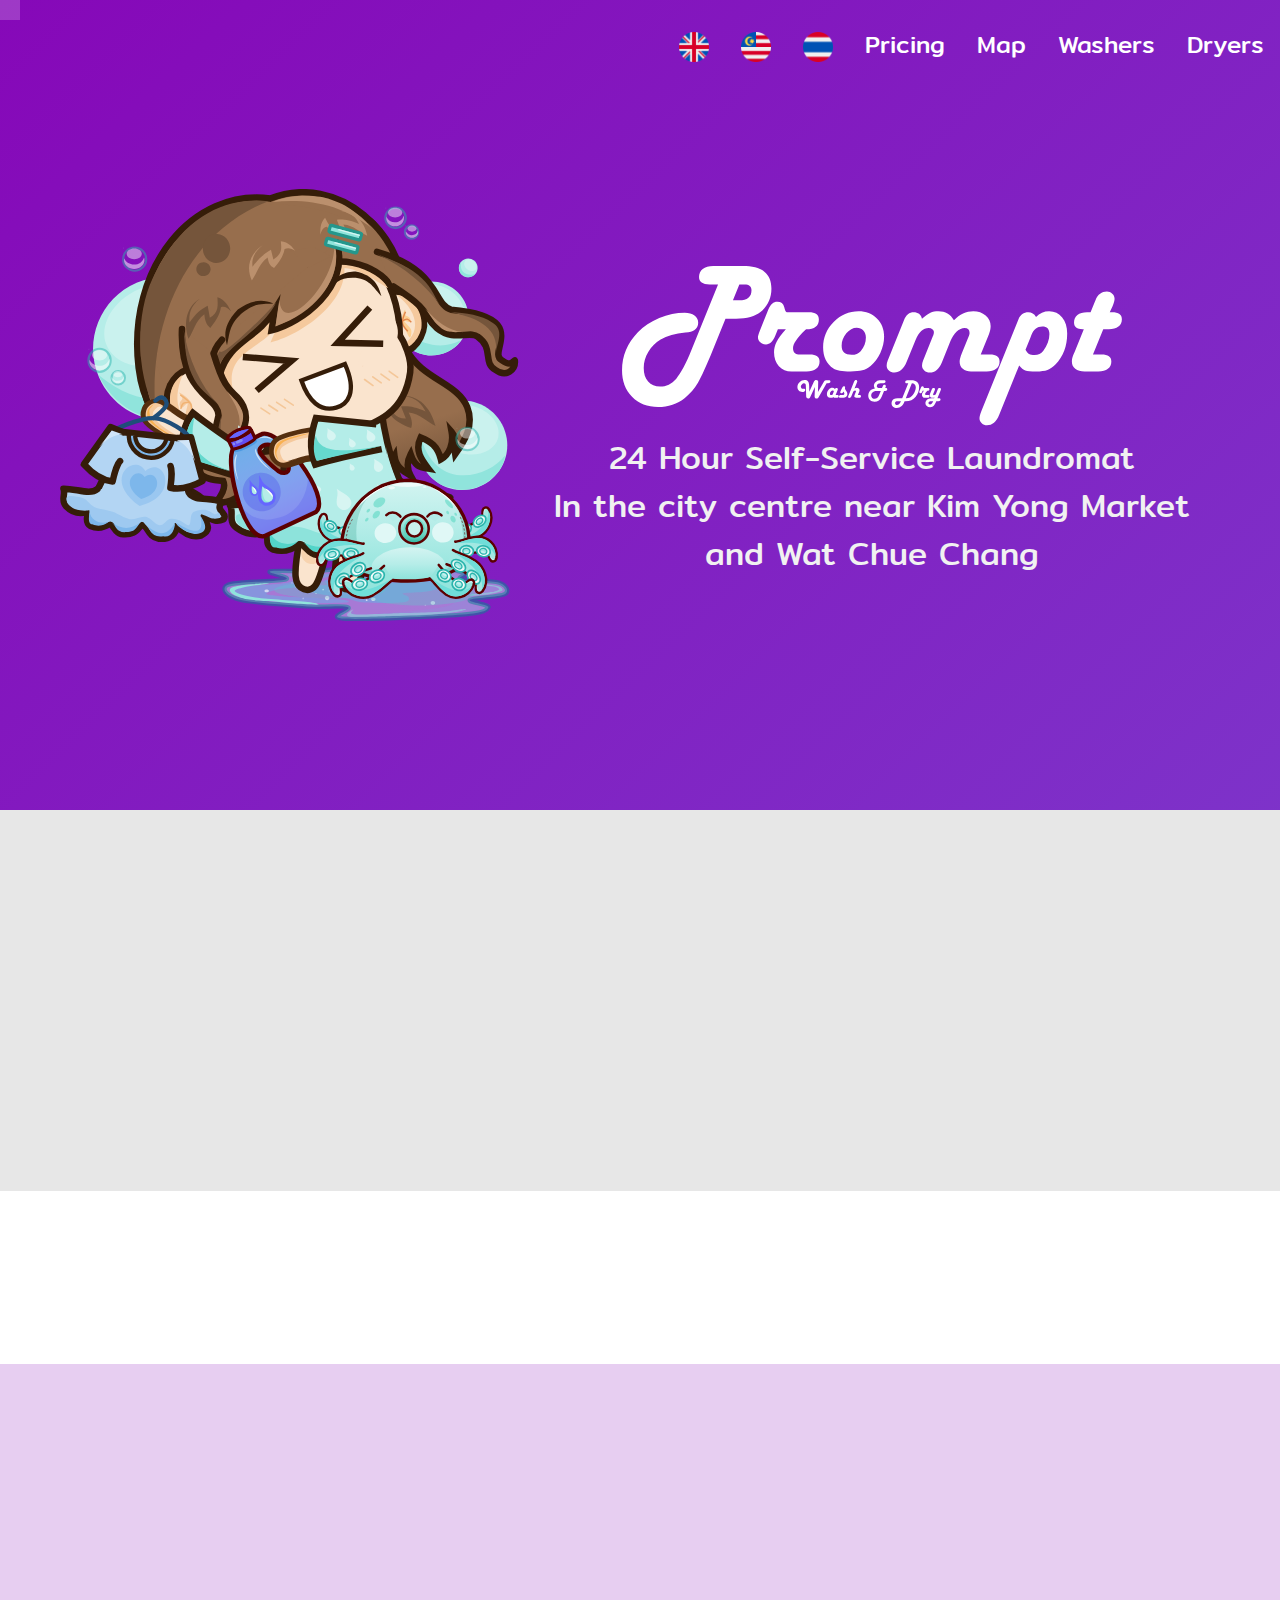
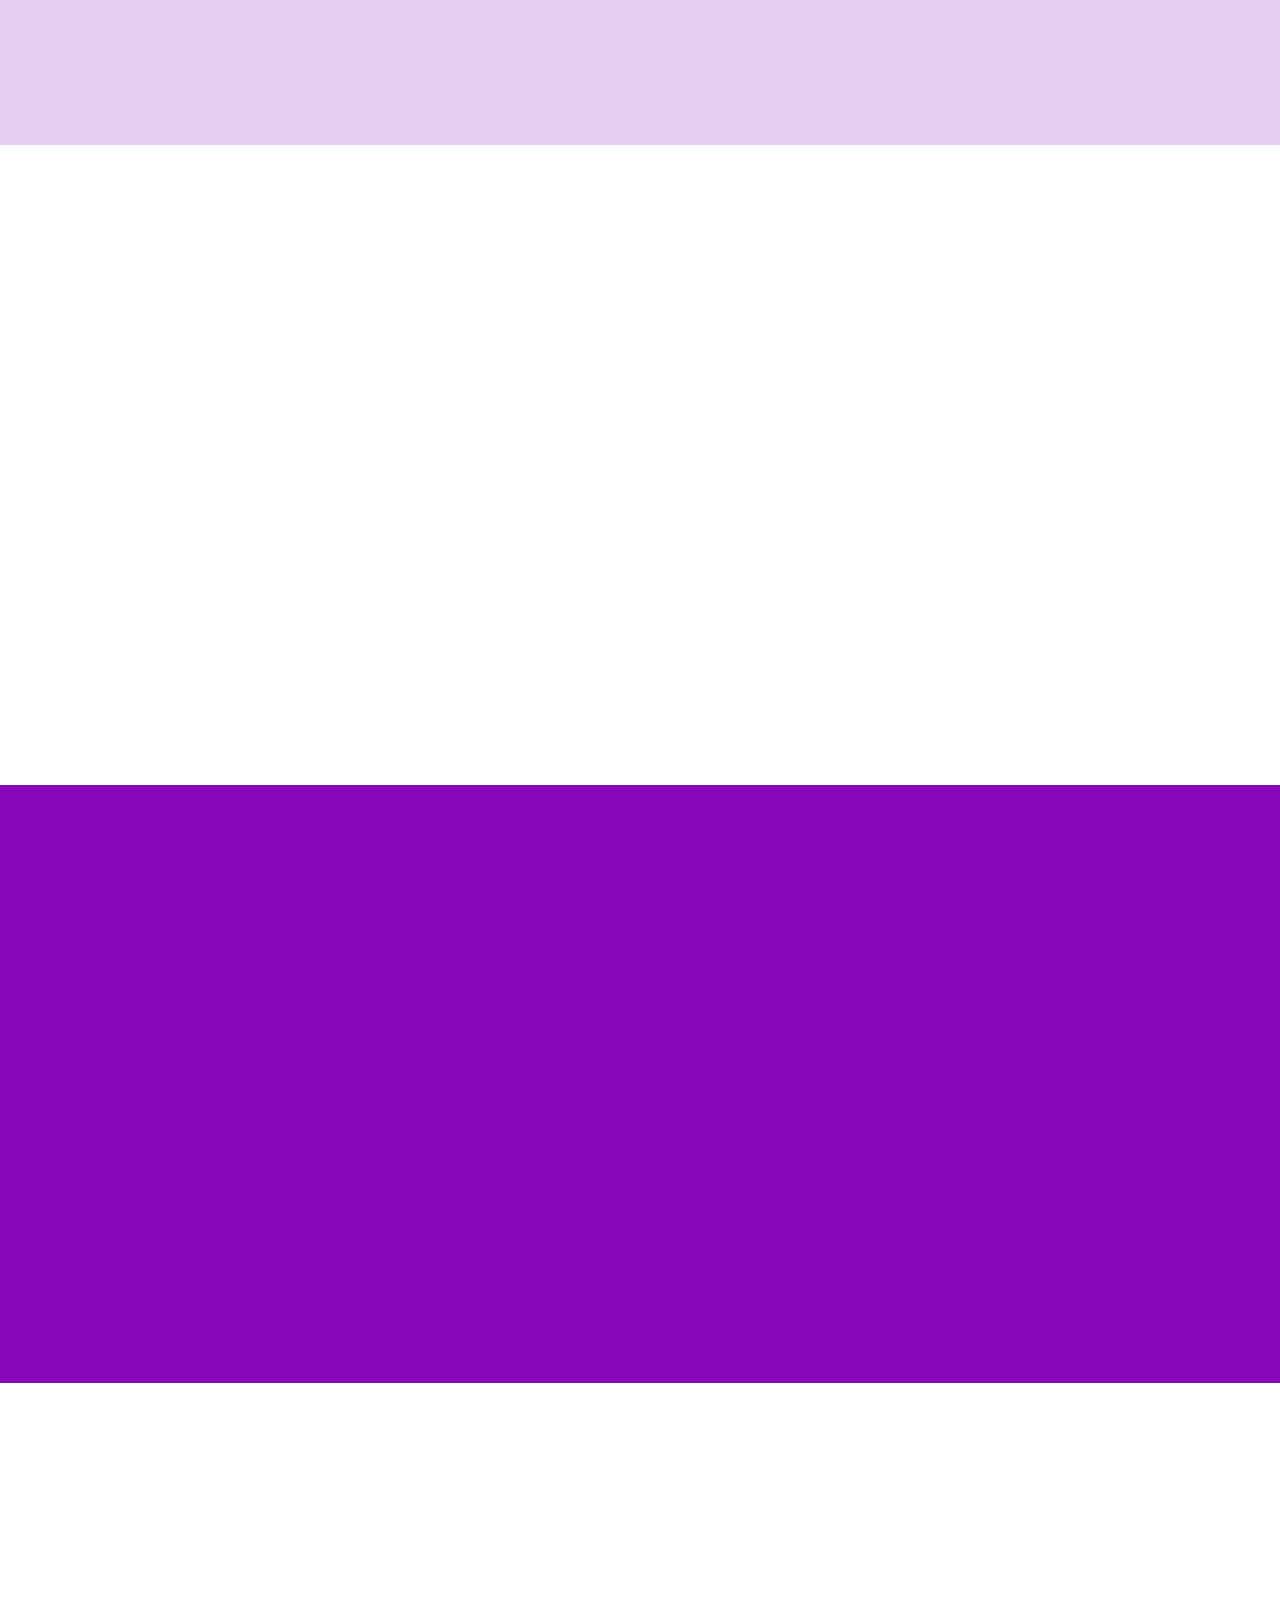
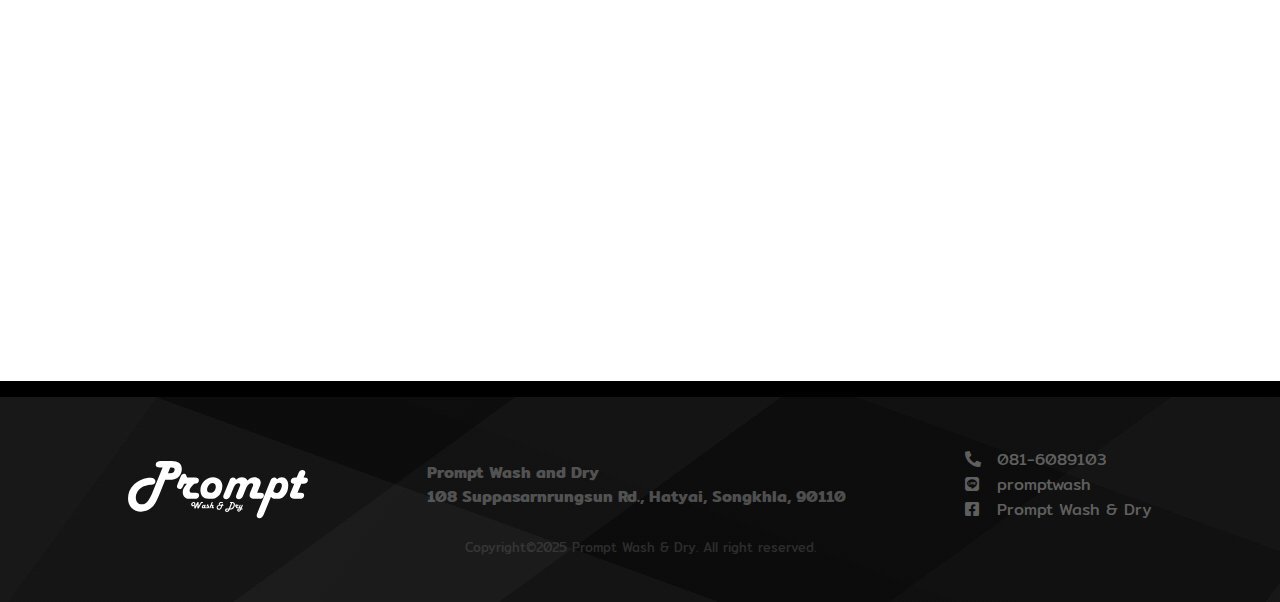
<file: index_en.html>
<!DOCTYPE html>
<html lang="en">

<head>
    <meta charset="UTF-8">
    <meta http-equiv="X-UA-Compatible" content="IE=edge">
    <meta name="viewport" content="width=device-width, initial-scale=1.0">
    <title>Prompt Wash & Dry บริการ ซัก อบ หยอดเหรียญ 24 ชั่วโมง หาดใหญ่</title>
    <link href="https://cdnjs.cloudflare.com/ajax/libs/font-awesome/5.13.0/css/all.min.css" rel="stylesheet">
    <link rel="stylesheet" href="css/style.css">
    <link rel="icon" type="image/x-icon" href="images/favicon.ico">
    <script src="https://ajax.googleapis.com/ajax/libs/jquery/3.5.1/jquery.min.js"></script>
    <script src="js/main.js"></script>
    <link rel="stylesheet" href="https://cdnjs.cloudflare.com/ajax/libs/animate.css/4.1.1/animate.min.css" />
</head>

<body>
    <header>
        <nav>
            <section id="nav-container">
                <ul id="top-nav">
                    <li><i class="fab fa-buffer fa-lg"></i><a href=""><span>Prompt</span> Wash & Dry</a></li>
                    <li><a href="index_en.html"><img src="images/UK.png" alt="English"></a></li>
                    <li><a href="index_ms.html"><img src="images/Malay.png" alt="Malay"></a></li>
                    <li><a href="index.html"><img src="images/Thailand.png" alt="Thai"></a></li>
                    <li><i class="fas fa-bullhorn"></i></i><a href="#promotion">Pricing</a></li>
                    <!-- <li><i class="fas fa-bullhorn"></i></i><a href="#promotion">Promotions</a></li> -->
                    <!-- <li><i class="fas fa-tags"></i><a href="#pricing">Pricing</a></li> -->
                    <li><i class="fas fa-map-marker-alt"></i><a href="#map">Map</a></li>
                    <li><i class="fas fa-tshirt"></i><a href="#washer">Washers</a></li>
                    <li><i class="fas fa-wind"></i><a href="#dryer">Dryers</a></li>
                </ul>
            </section>
        </nav>

        <section id="hero" class="background">
            <li></li>
            <li></li>
            <li></li>
            <li></li>
            <li></li>
            <li></li>
            <li></li>
            <li></li>
            <li></li>
            <li></li>
            <div class="hero-heading">
                <div class="heading-container">
                    <img src="images/PromptLogo.svg" alt="Prompt Wash & Dry Logo">
                    <p>24 Hour Self-Service Laundromat</p>
                    <p>In the city centre near Kim Yong Market and Wat Chue Chang</p>
                </div>
                <svg width="428" height="399" viewBox="0 0 428 399" fill="none" xmlns="http://www.w3.org/2000/svg"
                    xmlns:xlink="http://www.w3.org/1999/xlink">
                    <g clip-path="url(#clip0_2_216)">
                        <path fill-rule="evenodd" clip-rule="evenodd"
                            d="M244.436 351.873C228.358 353.693 200.224 351.245 194.196 352.626C188.167 354.006 214.794 358.086 208.263 360.156C201.731 362.227 162.21 361.977 155.009 365.051C147.808 368.126 152.832 375.28 165.056 378.606C177.281 381.932 211.612 383.814 228.359 385.007C245.105 386.199 260.009 383.877 265.535 385.76C271.063 387.643 243.933 395.173 261.517 396.303C279.1 397.432 348.766 394.295 371.039 392.537C393.311 390.78 393.981 388.019 395.154 385.76C396.326 383.5 375.56 380.991 378.072 378.983C380.585 376.975 405.705 376.347 410.226 373.711C414.748 371.076 411.901 365.427 405.202 363.169C398.503 360.909 375.56 361.663 370.034 360.156C364.508 358.65 376.23 356.14 372.044 354.132C367.857 352.124 356.47 350.492 344.915 348.107C333.359 345.723 307.067 341.079 290.655 341.706C274.244 342.334 260.512 350.053 244.436 351.873Z"
                            fill="#D7F5F2" fill-opacity="0.431373" stroke="#068694" stroke-opacity="0.509804"
                            stroke-width="4" stroke-miterlimit="8" />
                        <path fill-rule="evenodd" clip-rule="evenodd"
                            d="M253.582 354.867C251.153 354.337 233.655 355.896 226.455 355.989C219.254 356.082 212.305 354.961 210.379 355.428C208.454 355.896 214.398 357.672 214.901 358.794C215.403 359.916 215.696 361.225 213.393 362.16C211.091 363.095 208.538 363.687 201.086 364.404C193.635 365.121 175.676 365.495 168.684 366.461C161.694 367.427 159.517 368.673 159.14 370.201C158.763 371.728 159.601 373.941 166.424 375.624C173.247 377.306 187.816 379.27 200.082 380.299C212.347 381.327 229.218 381.639 240.018 381.795C250.819 381.95 261.787 381.763 264.884 381.233C267.982 380.704 266.893 379.426 258.605 378.616C250.316 377.805 222.645 376.746 215.152 376.372C207.659 375.998 213.645 376.372 213.645 376.372C209.584 375.936 193.132 374.876 190.788 373.754C188.444 372.632 194.597 370.824 199.579 369.64C204.561 368.456 216.617 368.144 220.677 366.648C224.739 365.152 220.552 361.911 223.943 360.664C227.334 359.418 236.125 360.041 241.023 359.168C245.92 358.295 256.01 355.397 253.582 354.867Z"
                            fill="#2EE3F6" fill-opacity="0.258824" />
                        <path fill-rule="evenodd" clip-rule="evenodd"
                            d="M326.557 346.636C331.844 347.173 354.211 352.161 360.8 353.834C367.388 355.507 365.248 355.381 366.088 356.676C366.926 357.97 363.528 360.338 365.836 361.601C368.144 362.864 373.851 363.685 379.936 364.253C386.021 364.821 397.519 364 402.345 365.01C407.171 366.021 407.968 369.399 408.892 370.315C409.815 371.231 407.885 370.504 407.885 370.504C405.954 371.009 402.597 372.43 397.309 373.345C392.022 374.261 379.684 374.735 376.159 375.997C372.634 377.261 374.355 379.218 376.159 380.923C377.963 382.628 386.147 384.933 386.986 386.227C387.825 387.522 385.433 387.869 381.195 388.69C376.956 389.51 370.536 390.489 361.555 391.152C352.574 391.816 327.312 392.668 327.312 392.668L298.608 393.804C290.718 393.962 285.137 393.615 279.975 393.615C274.814 393.615 269.106 394.531 267.637 393.804C266.169 393.078 269.82 389.447 271.163 389.258C272.505 389.068 268.057 392.541 275.694 392.668C283.332 392.794 303.224 391.373 316.988 390.016C330.753 388.658 349.805 387.237 358.282 384.522C366.759 381.807 365.332 376.092 367.85 373.725C370.368 371.357 373.809 371.357 373.389 370.315C372.969 369.272 368.018 369.083 365.332 367.473C362.646 365.863 360.045 362.232 357.275 360.653C354.505 359.075 353.414 359.675 348.713 358.001C344.014 356.328 332.893 352.508 329.074 350.614C325.255 348.719 321.269 346.099 326.557 346.636Z"
                            fill="#2EE3F6" fill-opacity="0.0784314" />
                        <path fill-rule="evenodd" clip-rule="evenodd"
                            d="M257.172 359.693C253.581 360.142 246.086 360.071 244.244 360.969C242.401 361.867 247.616 364.299 246.117 365.079C244.618 365.858 239.372 365.102 235.25 365.646C231.128 366.189 221.104 367.087 221.385 368.338C221.666 369.59 230.098 371.67 236.937 373.158C243.776 374.645 255.017 375.897 262.418 377.268C269.819 378.638 272.192 380.74 281.342 381.379C290.491 382.016 310.634 381.922 317.316 381.095C323.999 380.268 321.563 377.788 321.439 376.418C321.313 375.048 313.725 373.748 316.567 372.874C319.409 372 332.368 372.213 338.489 371.173C344.609 370.134 351.167 368.41 353.29 366.638C355.414 364.866 353.478 362.055 351.23 360.544C348.981 359.032 342.174 358.536 339.8 357.567C337.427 356.599 339.8 355.465 336.989 354.732C334.179 354.001 327.527 353.292 322.937 353.173C318.347 353.055 316.005 354 309.447 354.024C302.889 354.047 290.866 352.606 283.59 353.315C276.314 354.024 270.257 357.166 265.79 358.276C261.325 359.386 260.764 359.244 257.172 359.693Z"
                            fill="#2EE3F6" fill-opacity="0.270588" />
                        <path fill-rule="evenodd" clip-rule="evenodd"
                            d="M374.244 363.787C376.169 363.673 387.779 364.151 392.795 364.605C397.811 365.06 401.755 365.673 404.342 366.514C406.93 367.354 408.223 368.764 408.318 369.65C408.412 370.536 406.961 371.149 404.91 371.831C402.86 372.513 400.178 373.172 396.013 373.74C391.849 374.308 382.573 375.217 379.923 375.24C377.273 375.262 377.368 374.422 380.112 373.876C382.858 373.331 393.048 372.354 396.392 371.968C399.736 371.581 398.726 372.013 400.178 371.558C401.629 371.104 405.1 370.059 405.1 369.24C405.1 368.423 402.702 367.195 400.178 366.65C397.654 366.105 393.363 366.264 389.956 365.968C386.549 365.673 383.867 365.65 381.248 365.286C378.63 364.924 372.32 363.9 374.244 363.787Z"
                            fill="#90E4DC" fill-opacity="0.541176" />
                        <path fill-rule="evenodd" clip-rule="evenodd"
                            d="M270.339 387.886C269.297 387.953 264.753 391.511 264.836 392.674C264.92 393.838 264.503 394.636 270.84 394.869C277.177 395.102 302.858 394.071 302.858 394.071C314.78 393.706 332.04 393.307 342.379 392.674C352.718 392.042 359.513 391.112 364.891 390.28C370.269 389.449 374.147 388.052 374.647 387.686C375.147 387.321 372.395 387.653 367.893 388.085C363.39 388.518 357.804 389.715 347.632 390.28C337.459 390.845 306.86 391.477 306.86 391.477C294.102 391.81 276.927 392.808 271.09 392.275C265.253 391.743 271.382 387.82 270.339 387.886Z"
                            fill="#90E4DC" fill-opacity="0.541176" />
                        <path fill-rule="evenodd" clip-rule="evenodd"
                            d="M192.794 363.845C192.753 363.491 175.392 364.458 169.508 365.199C163.623 365.94 159.2 366.907 157.488 368.293C155.777 369.679 156.654 371.807 159.241 373.515C161.829 375.223 167.546 377.447 173.014 378.542C178.48 379.638 192.043 380.09 192.043 380.09C199.346 380.734 209.196 381.862 216.833 382.41C224.47 382.958 235.905 383.635 237.866 383.377C239.828 383.119 238.2 381.959 228.601 380.863C219.003 379.767 191.46 378.381 180.275 376.802C169.09 375.223 163.248 372.967 161.495 371.387C159.742 369.808 164.541 368.583 169.758 367.327C174.975 366.07 192.836 364.2 192.794 363.845Z"
                            fill="#90E4DC" />
                        <path fill-rule="evenodd" clip-rule="evenodd"
                            d="M188.582 370.734C188.582 370.056 189.5 369.505 190.632 369.505C191.765 369.505 192.682 370.056 192.682 370.734C192.682 371.412 191.765 371.963 190.632 371.963C189.5 371.963 188.582 371.412 188.582 370.734Z"
                            fill="white" fill-opacity="0.619608" />
                        <path fill-rule="evenodd" clip-rule="evenodd"
                            d="M216.46 366.228C216.46 365.323 217.194 364.589 218.1 364.589C219.006 364.589 219.739 365.323 219.739 366.228C219.739 367.133 219.006 367.867 218.1 367.867C217.194 367.867 216.46 367.133 216.46 366.228Z"
                            fill="white" fill-opacity="0.619608" />
                        <path fill-rule="evenodd" clip-rule="evenodd"
                            d="M235.318 373.192C235.318 372.966 235.685 372.782 236.138 372.782C236.591 372.782 236.958 372.966 236.958 373.192C236.958 373.418 236.591 373.602 236.138 373.602C235.685 373.602 235.318 373.418 235.318 373.192Z"
                            fill="white" fill-opacity="0.619608" />
                        <path fill-rule="evenodd" clip-rule="evenodd"
                            d="M213.18 363.36C213.18 363.134 213.547 362.951 214 362.951C214.453 362.951 214.82 363.134 214.82 363.36C214.82 363.587 214.453 363.77 214 363.77C213.547 363.77 213.18 363.587 213.18 363.36Z"
                            fill="white" fill-opacity="0.619608" />
                        <path fill-rule="evenodd" clip-rule="evenodd"
                            d="M223.839 377.698C223.839 377.246 224.023 376.879 224.249 376.879C224.475 376.879 224.659 377.246 224.659 377.698C224.659 378.15 224.475 378.517 224.249 378.517C224.023 378.517 223.839 378.15 223.839 377.698Z"
                            fill="white" fill-opacity="0.619608" />
                        <path fill-rule="evenodd" clip-rule="evenodd"
                            d="M241.877 369.505C241.877 369.053 242.245 368.686 242.697 368.686C243.15 368.686 243.517 369.053 243.517 369.505C243.517 369.957 243.15 370.324 242.697 370.324C242.245 370.324 241.877 369.957 241.877 369.505Z"
                            fill="white" fill-opacity="0.619608" />
                        <path fill-rule="evenodd" clip-rule="evenodd"
                            d="M234.498 360.083C234.498 359.857 234.865 359.673 235.318 359.673C235.771 359.673 236.138 359.857 236.138 360.083C236.138 360.309 235.771 360.493 235.318 360.493C234.865 360.493 234.498 360.309 234.498 360.083Z"
                            fill="white" fill-opacity="0.619608" />
                        <path fill-rule="evenodd" clip-rule="evenodd"
                            d="M230.398 357.625C230.398 357.399 230.766 357.216 231.218 357.216C231.671 357.216 232.038 357.399 232.038 357.625C232.038 357.851 231.671 358.035 231.218 358.035C230.766 358.035 230.398 357.851 230.398 357.625Z"
                            fill="white" fill-opacity="0.619608" />
                        <path fill-rule="evenodd" clip-rule="evenodd"
                            d="M286.973 378.517C286.973 377.612 287.891 376.879 289.023 376.879C290.155 376.879 291.073 377.612 291.073 378.517C291.073 379.423 290.155 380.156 289.023 380.156C287.891 380.156 286.973 379.423 286.973 378.517Z"
                            fill="white" fill-opacity="0.619608" />
                        <path fill-rule="evenodd" clip-rule="evenodd"
                            d="M337.808 353.529C337.808 352.397 338.726 351.48 339.858 351.48C340.991 351.48 341.908 352.397 341.908 353.529C341.908 354.66 340.991 355.577 339.858 355.577C338.726 355.577 337.808 354.66 337.808 353.529Z"
                            fill="white" fill-opacity="0.619608" />
                        <path fill-rule="evenodd" clip-rule="evenodd"
                            d="M244.337 377.288C244.337 376.157 245.255 375.24 246.387 375.24C247.519 375.24 248.437 376.157 248.437 377.288C248.437 378.42 247.519 379.337 246.387 379.337C245.255 379.337 244.337 378.42 244.337 377.288Z"
                            fill="white" fill-opacity="0.619608" />
                        <path fill-rule="evenodd" clip-rule="evenodd"
                            d="M272.215 358.035C272.215 357.13 273.316 356.396 274.674 356.396C276.033 356.396 277.134 357.13 277.134 358.035C277.134 358.94 276.033 359.673 274.674 359.673C273.316 359.673 272.215 358.94 272.215 358.035Z"
                            fill="white" fill-opacity="0.619608" />
                        <path fill-rule="evenodd" clip-rule="evenodd"
                            d="M364.046 373.602C364.046 372.696 365.147 371.963 366.506 371.963C367.864 371.963 368.966 372.696 368.966 373.602C368.966 374.507 367.864 375.24 366.506 375.24C365.147 375.24 364.046 374.507 364.046 373.602Z"
                            fill="white" fill-opacity="0.619608" />
                        <path fill-rule="evenodd" clip-rule="evenodd"
                            d="M341.908 381.795C341.908 380.889 342.826 380.156 343.958 380.156C345.09 380.156 346.008 380.889 346.008 381.795C346.008 382.7 345.09 383.433 343.958 383.433C342.826 383.433 341.908 382.7 341.908 381.795Z"
                            fill="white" fill-opacity="0.619608" />
                        <path fill-rule="evenodd" clip-rule="evenodd"
                            d="M336.169 383.843C336.169 383.617 336.536 383.433 336.989 383.433C337.441 383.433 337.808 383.617 337.808 383.843C337.808 384.069 337.441 384.253 336.989 384.253C336.536 384.253 336.169 384.069 336.169 383.843Z"
                            fill="white" fill-opacity="0.619608" />
                        <path fill-rule="evenodd" clip-rule="evenodd"
                            d="M282.054 379.337C282.054 378.885 282.421 378.517 282.874 378.517C283.326 378.517 283.694 378.885 283.694 379.337C283.694 379.789 283.326 380.156 282.874 380.156C282.421 380.156 282.054 379.789 282.054 379.337Z"
                            fill="white" fill-opacity="0.619608" />
                        <path fill-rule="evenodd" clip-rule="evenodd"
                            d="M264.835 361.722C264.835 361.496 265.203 361.312 265.655 361.312C266.108 361.312 266.475 361.496 266.475 361.722C266.475 361.948 266.108 362.131 265.655 362.131C265.203 362.131 264.835 361.948 264.835 361.722Z"
                            fill="white" fill-opacity="0.619608" />
                        <path fill-rule="evenodd" clip-rule="evenodd"
                            d="M247.617 370.734C247.617 370.508 247.984 370.324 248.437 370.324C248.889 370.324 249.257 370.508 249.257 370.734C249.257 370.96 248.889 371.144 248.437 371.144C247.984 371.144 247.617 370.96 247.617 370.734Z"
                            fill="white" fill-opacity="0.619608" />
                        <path fill-rule="evenodd" clip-rule="evenodd"
                            d="M357.487 371.553C357.487 371.327 357.854 371.144 358.307 371.144C358.759 371.144 359.126 371.327 359.126 371.553C359.126 371.78 358.759 371.963 358.307 371.963C357.854 371.963 357.487 371.78 357.487 371.553Z"
                            fill="white" fill-opacity="0.619608" />
                        <path fill-rule="evenodd" clip-rule="evenodd"
                            d="M364.046 359.674C364.046 359.221 364.413 358.854 364.866 358.854C365.319 358.854 365.686 359.221 365.686 359.674C365.686 360.126 365.319 360.493 364.866 360.493C364.413 360.493 364.046 360.126 364.046 359.674Z"
                            fill="white" fill-opacity="0.619608" />
                        <path fill-rule="evenodd" clip-rule="evenodd"
                            d="M197.602 369.915C197.602 365.616 220.545 362.131 248.847 362.131C277.149 362.131 300.092 365.616 300.092 369.915C300.092 374.214 277.149 377.698 248.847 377.698C220.545 377.698 197.602 374.214 197.602 369.915Z"
                            fill="#53D5C9" fill-opacity="0.301961" />
                        <path fill-rule="evenodd" clip-rule="evenodd"
                            d="M279.594 373.192C279.594 367.083 302.537 362.131 330.839 362.131C359.141 362.131 382.084 367.083 382.084 373.192C382.084 379.301 359.141 384.253 330.839 384.253C302.537 384.253 279.594 379.301 279.594 373.192Z"
                            fill="#53D5C9" fill-opacity="0.301961" />
                        <path fill-rule="evenodd" clip-rule="evenodd"
                            d="M316.217 97.9516C328.118 83.2788 349.669 81.0232 364.353 92.9154C379.038 104.807 381.296 126.343 369.394 141.016C357.493 155.689 335.941 157.944 321.257 146.053C306.573 134.161 304.315 112.625 316.217 97.9516Z"
                            fill="#B5EDE8" />
                        <path fill-rule="evenodd" clip-rule="evenodd"
                            d="M331.298 94.2083C337.774 86.2233 351.674 86.7542 362.343 95.3946C373.013 104.034 376.411 117.512 369.936 125.497C363.459 133.482 349.56 132.951 338.89 124.312C328.22 115.672 324.822 102.194 331.298 94.2083Z"
                            fill="#CAF2EE" />
                        <path fill-rule="evenodd" clip-rule="evenodd"
                            d="M317.026 97.2929C301.774 117.832 312.004 140.604 321.276 144.86C334.565 159.391 361.929 153.834 369.287 139.836C349.715 150.743 307.617 143.186 317.026 97.2929Z"
                            fill="#90E4DC" />
                        <path fill-rule="evenodd" clip-rule="evenodd"
                            d="M331.174 225.659C337.093 203.587 359.797 190.489 381.886 196.403C403.975 202.318 417.083 225.005 411.164 247.077C405.245 269.149 382.541 282.247 360.452 276.333C338.364 270.419 325.256 247.731 331.174 225.659Z"
                            fill="#B5EDE8" />
                        <path fill-rule="evenodd" clip-rule="evenodd"
                            d="M345.995 214.101C349.215 202.089 364.837 195.835 380.886 200.132C396.935 204.43 407.334 217.65 404.113 229.662C400.893 241.674 385.271 247.927 369.222 243.63C353.173 239.333 342.774 226.113 345.995 214.101Z"
                            fill="#CAF2EE" />
                        <path fill-rule="evenodd" clip-rule="evenodd"
                            d="M331.744 224.533C325.012 254.737 347.542 274.866 359.885 275.006C381.733 284.524 409.232 264.916 410.464 245.826C394.213 267.511 343.966 279.878 331.744 224.533Z"
                            fill="#90E4DC" />
                        <path fill-rule="evenodd" clip-rule="evenodd"
                            d="M35.9668 173.665C21.4738 140.046 36.9991 101.052 70.6446 86.5699C104.289 72.0879 143.313 87.6022 157.806 121.221C172.298 154.841 156.773 193.834 123.127 208.316C89.4824 222.798 50.4589 207.284 35.9668 173.665Z"
                            fill="#B5EDE8" />
                        <path fill-rule="evenodd" clip-rule="evenodd"
                            d="M43.1116 144.429C35.2239 126.133 48.6477 102.772 73.0929 92.2501C97.5381 81.7278 123.749 88.0299 131.635 106.325C139.522 124.621 126.099 147.982 101.654 158.504C77.2089 169.026 50.9984 162.725 43.1116 144.429Z"
                            fill="#CAF2EE" />
                        <path fill-rule="evenodd" clip-rule="evenodd"
                            d="M35.5634 171.683C57.1142 216.332 105.44 219.282 121.094 207.211C158.018 197.498 173.102 145.564 155.682 120.344C156.8 163.729 105.926 229.131 35.5634 171.683Z"
                            fill="#90E4DC" />
                        <path fill-rule="evenodd" clip-rule="evenodd"
                            d="M318.372 79.8959C270.051 72.3116 117.786 132.984 85.7525 155.778C92.9727 200.43 112.679 204.549 126.168 216.662C134.375 231.707 116.597 231.078 123.307 254.894C131.796 268.955 140.577 267.892 150.492 269.246C153.577 275.384 148.258 284.128 143.092 289.66C158.79 289.853 168.757 282.726 175.39 272.282C177.919 286.846 186.161 290.143 195.831 290.625C190.835 286.901 190.39 281.764 191.347 276.192C206.414 293.961 224.293 289.891 237.76 285.212C230.229 278.766 234.952 268.518 241.385 261.301C243.807 283.837 254.489 286.008 269.358 288.067C261.463 282.921 260.921 275.494 264.581 266.763C271.8 277.974 280.279 280.881 290.691 277.652C281.091 272.374 277.795 265.142 279.414 255.199C289.97 266.851 300.736 270.526 312.382 268.389C303.4 263.37 303.172 255.634 308.545 246.161C309.732 256.157 315.988 260.229 323.406 264.336C320.157 258.409 319.232 252.55 323.447 244.702C327.433 256.704 332.719 256.831 339.854 257.967C333.283 249.667 326.949 240.899 332.745 229.158C341.76 232.638 348.436 237.24 351.304 249.351C359.348 245.01 363.16 234.465 361.272 224.105C366.223 229.743 363.47 237.77 364.57 244.603C373.245 232.575 382.186 217.696 375.677 201.28C361.884 166.607 293.982 178.239 318.372 79.8959Z"
                            fill="url(#paint0_linear_2_216)" stroke="#351D09" stroke-width="6" stroke-miterlimit="8" />
                        <path fill-rule="evenodd" clip-rule="evenodd"
                            d="M299.186 217.447C298.772 211.279 297.876 204.432 302.617 198.323C306.414 205.223 309.068 211.925 319.021 211.662L314.591 200.598C322.301 200.078 327.209 200.983 337.226 205.277C334.039 198.986 329.06 192.146 316.804 190.605C334.355 190.719 343.425 206.179 346.4 218.554C338.266 214.813 332.399 207.051 321.608 206.067C324.093 211.164 325.681 215.983 323.918 220.462C316.152 217.804 309.709 214.183 305.094 208.611C301.847 209.188 300.126 212.057 299.186 217.447Z"
                            fill="#75553B" />
                        <path fill-rule="evenodd" clip-rule="evenodd"
                            d="M171.59 230.938C168.551 225.585 165.504 219.405 158.645 216.895C159.555 224.69 161.211 231.701 153.633 236.878L150.936 225.276C144.895 229.024 141.719 232.435 136.568 241.435C135.533 234.477 135.54 226.09 143.859 218.166C130.81 227.773 132.427 245.546 136.923 257.45C140.967 249.929 141.136 240.295 148.663 233.628C149.573 239.212 151.004 244.082 154.752 246.85C159.11 240.43 161.957 233.927 162.381 226.793C165.119 225.513 167.963 226.965 171.59 230.938Z"
                            fill="#75553B" />
                        <path fill-rule="evenodd" clip-rule="evenodd"
                            d="M263.771 300.662C258.41 308.849 252.386 348.599 254.178 359.252C255.97 369.906 269.162 372.77 274.523 364.583C279.884 356.396 287.762 320.438 286.345 310.131C284.927 299.824 269.133 292.476 263.771 300.662Z"
                            fill="#FAE4CE" stroke="#351D09" stroke-width="6" stroke-miterlimit="8" />
                        <path fill-rule="evenodd" clip-rule="evenodd"
                            d="M258.474 339.434C257.62 345.068 261.5 350.327 267.138 351.179C272.777 352.032 278.039 348.156 278.892 342.522L285.123 301.379C285.977 295.745 282.097 290.486 276.459 289.634C270.82 288.781 265.558 292.657 264.705 298.292L258.474 339.434Z"
                            fill="#F7D3AF" />
                        <path fill-rule="evenodd" clip-rule="evenodd"
                            d="M230.308 288.384C224.666 297.815 216.309 344.591 217.311 357.295C218.312 369.999 230.677 374.039 236.319 364.608C241.961 355.177 251.832 312.982 251.164 300.707C250.496 288.431 235.95 278.952 230.308 288.384Z"
                            fill="#FAE4CE" stroke="#351D09" stroke-width="6" stroke-miterlimit="8" />
                        <path fill-rule="evenodd" clip-rule="evenodd"
                            d="M222.771 334.314C221.684 339.563 225.061 344.698 230.314 345.784V345.784C235.566 346.87 240.706 343.496 241.793 338.248L252.829 284.959C253.916 279.71 250.539 274.575 245.286 273.488C240.034 272.402 234.895 275.776 233.808 281.025L222.771 334.314Z"
                            fill="#F7D3AF" />
                        <path fill-rule="evenodd" clip-rule="evenodd"
                            d="M307.873 97.9762C323.725 43.9531 255.791 -16.223 193.881 8.83619C123.53 -0.806171 61.3278 71.09 72.5346 164.968C78.051 209.862 97.5865 214.726 110.605 227.343C206.66 275.825 316.477 205.727 307.873 97.9762Z"
                            fill="url(#paint1_linear_2_216)" stroke="#351D09" stroke-width="6" stroke-miterlimit="8" />
                        <path fill-rule="evenodd" clip-rule="evenodd"
                            d="M207.168 212.203C208.181 248.031 207.518 275.662 193.267 310.233C254.412 285.789 259.398 333.006 335.806 309.818C311.068 273.809 301.834 242.106 296.475 204.575L207.168 212.203Z"
                            fill="#B4EDE8" stroke="#351D09" stroke-width="6" stroke-miterlimit="8" />
                        <path fill-rule="evenodd" clip-rule="evenodd"
                            d="M300.257 234.943C302.868 255.555 320.706 295.687 332.262 308.385C277.586 328.383 240.055 297.93 194.183 316.622C305.082 287.196 309.451 300.938 300.257 234.943Z"
                            fill="#B4EDE8" />
                        <path fill-rule="evenodd" clip-rule="evenodd"
                            d="M306.935 260.164C331.744 314.94 295.606 315.914 252.875 312.012C275.61 318.313 311.366 316.526 332.331 308.531C321.479 293.517 314.033 277.774 306.935 260.164Z"
                            fill="#B4EDE8" />
                        <path fill-rule="evenodd" clip-rule="evenodd"
                            d="M226.543 227.375C225.624 215.687 236.663 205.286 251.201 204.145C265.738 203.003 278.269 211.552 279.188 223.239C280.107 234.927 269.068 245.328 254.53 246.47C239.993 247.612 227.463 239.062 226.543 227.375Z"
                            fill="#B4EDE8" stroke="#351D09" stroke-width="6" stroke-miterlimit="8" />
                        <path fill-rule="evenodd" clip-rule="evenodd"
                            d="M233.572 223.146C232.82 213.595 240.721 205.185 251.219 204.36C261.716 203.536 270.835 210.61 271.587 220.16C272.338 229.711 264.437 238.121 253.939 238.946C243.442 239.77 234.323 232.696 233.572 223.146Z"
                            fill="#B4EDE8" stroke="#351D09" stroke-width="4" stroke-miterlimit="8" />
                        <path fill-rule="evenodd" clip-rule="evenodd"
                            d="M78.1051 150.874C69.0261 209.899 101.52 216.107 99.005 233.221C73.7866 303.014 121.746 278.312 122.555 293.438C124.272 302.169 122.049 302.222 117.8 304.507C125.475 308.779 136.051 303.689 133.311 291.579C131.884 278.357 115.145 282.832 111.848 265.221C109.152 256.491 125.691 247.249 120.279 228.254C117.978 216.738 108.247 221.976 101.4 177.13"
                            fill="#976E4D" />
                        <path
                            d="M78.1051 150.874C69.0261 209.899 101.52 216.107 99.005 233.221C73.7866 303.014 121.746 278.312 122.555 293.438C124.272 302.169 122.049 302.222 117.8 304.507C125.475 308.779 136.051 303.689 133.311 291.579C131.884 278.357 115.145 282.832 111.848 265.221C109.152 256.491 125.691 247.249 120.279 228.254C117.978 216.738 108.247 221.976 101.4 177.13"
                            stroke="#351D09" stroke-width="6" stroke-miterlimit="8" />
                        <path fill-rule="evenodd" clip-rule="evenodd"
                            d="M95.1677 256.441C95.0701 264.367 90.9213 274.308 101.566 281.133C108.005 284.779 114.267 285.126 120.529 286.756C104.678 282.518 97.9858 275.714 95.1677 256.441Z"
                            fill="#BB906D" />
                        <path fill-rule="evenodd" clip-rule="evenodd"
                            d="M112.395 219.573C116.795 224.802 119.49 226.918 118.774 238.373C117.974 248.058 113.385 250.419 110.69 256.441C113.722 245.617 122.627 235.708 112.395 219.573Z"
                            fill="#BB906D" />
                        <path fill-rule="evenodd" clip-rule="evenodd"
                            d="M334.144 114.11C328.724 98.5512 311.374 90.4446 295.391 96.0036C279.408 101.563 270.845 118.682 276.264 134.241C281.684 149.8 299.034 157.906 315.017 152.347C331 146.788 339.563 129.669 334.144 114.11Z"
                            fill="#FAE4CE" stroke="#351D09" stroke-width="6" stroke-miterlimit="10"
                            stroke-linejoin="round" />
                        <path fill-rule="evenodd" clip-rule="evenodd"
                            d="M293.539 90.7591C296.513 91.117 298.024 96.6065 298.796 98.2477C299.569 99.8888 299.362 97.337 298.173 100.606C296.984 103.875 291.188 110.389 291.664 117.863C292.14 125.336 298.664 139.916 301.032 145.447C303.4 150.977 304.964 149.363 305.871 151.046C306.779 152.729 307.033 154.497 306.476 155.548C305.919 156.598 306.224 157.242 302.529 157.349C298.834 157.456 291.495 160.579 284.308 156.19C277.121 151.8 263.255 138.952 259.405 131.01C255.556 123.068 257.617 114.355 261.208 108.537C264.799 102.718 275.565 99.0633 280.953 96.1004C286.342 93.1374 290.565 90.4012 293.539 90.7591Z"
                            fill="#F8E2BA" />
                        <path fill-rule="evenodd" clip-rule="evenodd"
                            d="M310.499 97.8276C326.242 98.6279 335.522 115.618 333.352 128.464C329.56 143.607 318.097 149.155 308.584 147.937C333.558 138.153 333.504 115.231 310.499 97.8276Z"
                            fill="#F5C99D" />
                        <path fill-rule="evenodd" clip-rule="evenodd"
                            d="M318.257 111.294C317.667 111.637 315.771 116.457 315.231 118.552C314.691 120.647 314.56 122.166 315.018 123.865C315.476 125.564 316.697 126.562 317.978 128.745C319.26 130.928 321.738 136.814 322.707 136.962C323.676 137.111 324.668 132.167 323.791 129.635C322.914 127.103 317.581 122.933 317.446 121.769C317.311 120.605 322.184 123.189 322.981 122.649C323.777 122.109 323.461 119.779 322.227 118.529C320.992 117.28 319.43 117.702 318.768 116.496C318.106 115.29 318.846 110.951 318.257 111.294Z"
                            fill="#FDCF91" />
                        <path
                            d="M318.708 113.196C317.103 116.822 315.498 120.448 315.847 123.462C316.197 126.475 318.501 128.877 320.805 131.278"
                            stroke="#E3854B" stroke-width="1.33333" stroke-miterlimit="8" />
                        <path
                            d="M315.99 121.551C317.44 120.693 318.891 119.836 320.238 120.066C321.584 120.296 322.827 121.613 324.069 122.931"
                            stroke="#E3854B" stroke-width="1.33333" stroke-miterlimit="8" />
                        <path fill-rule="evenodd" clip-rule="evenodd"
                            d="M306.711 96.481C287.155 40.3388 225.902 10.6172 169.898 30.0956C113.895 49.574 84.3481 110.876 103.904 167.018C123.46 223.16 177.97 255.227 240.717 233.403C303.464 211.579 326.267 152.623 306.711 96.481Z"
                            fill="#FAE4CE" stroke="#351D09" stroke-width="6" stroke-miterlimit="10"
                            stroke-linejoin="round" />
                        <path fill-rule="evenodd" clip-rule="evenodd"
                            d="M290.651 122.343C294.773 118.795 306.847 125.273 312.242 133.054C317.637 140.835 324.753 156.505 323.022 169.029C321.291 181.553 316.384 197.156 301.857 208.196C287.33 219.236 247.599 232.883 235.86 235.271C224.12 237.659 225.543 229.781 231.419 222.522C237.295 215.263 261.767 203.082 271.115 191.718C280.463 180.355 284.383 165.471 287.51 154.339C290.636 143.208 286.529 125.89 290.651 122.343Z"
                            fill="#FAE4CE" stroke="#351D09" stroke-width="6" stroke-miterlimit="8" />
                        <path fill-rule="evenodd" clip-rule="evenodd"
                            d="M306.326 116.108C308.756 120.284 313.187 128.076 311.284 136.402C309.381 144.728 300.929 155.341 294.911 166.065C288.893 176.788 284.041 191.703 275.175 200.742C266.31 209.782 248.321 218.355 241.716 220.299C235.111 222.242 231.524 218.21 235.542 212.402C239.56 206.595 258.595 196.305 265.822 185.453C273.05 174.601 275.433 158.031 278.908 147.293C282.383 136.556 283.593 125.673 286.673 121.028C289.754 116.384 293.429 112.17 296.705 111.35C299.98 110.53 303.897 111.933 306.326 116.108Z"
                            fill="#FAE4CE" />
                        <path fill-rule="evenodd" clip-rule="evenodd"
                            d="M261.414 223.407C265.143 219.165 252.793 210.48 245.529 209.96C238.265 209.441 222.901 217.093 217.83 220.29C212.758 223.487 214.804 226.496 215.1 229.144C215.396 231.792 215.439 236.371 223.158 235.415C230.877 234.459 257.686 227.65 261.414 223.407Z"
                            fill="#FAE4CE" />
                        <path fill-rule="evenodd" clip-rule="evenodd"
                            d="M99.5478 179.686C105.638 179.205 121.653 168.473 127.078 162.829C132.503 157.185 128.988 147.641 132.097 145.822C135.206 144.003 132.755 160.167 145.732 151.912C158.71 143.658 192.728 111.027 209.964 96.2958C227.2 81.5648 233.542 66.5117 249.149 63.5262C264.755 60.5398 297.509 80.829 303.601 78.3785C309.693 75.928 290.394 55.3668 285.702 48.823C281.009 42.2784 280.779 43.2976 275.446 39.1135C270.113 34.9293 263.525 27.6777 253.706 23.718C243.886 19.7583 228.521 16.5696 216.529 15.357C204.536 14.1444 195.257 13.3907 181.754 16.4434C168.252 19.4953 147.767 24.7806 135.513 33.6717C123.26 42.5627 115.271 57.6592 108.235 69.7906C101.199 81.9212 97.0847 95.0464 93.2991 106.458C89.5135 117.869 85.9813 128.383 85.5221 138.259C85.0613 148.135 88.2017 158.809 90.5393 165.714C92.8777 172.618 95.5383 180.614 99.5478 179.686Z"
                            fill="#976E4D" />
                        <path fill-rule="evenodd" clip-rule="evenodd"
                            d="M100.419 204.343C94.9045 188.512 102.904 171.341 118.288 165.991C133.671 160.641 150.612 169.137 156.127 184.968C161.641 200.799 153.641 217.97 138.258 223.32C122.875 228.671 105.933 220.174 100.419 204.343Z"
                            fill="#FAE4CE" stroke="#351D09" stroke-width="6" stroke-miterlimit="10"
                            stroke-linejoin="round" />
                        <path fill-rule="evenodd" clip-rule="evenodd"
                            d="M119.223 168.599C117.163 170.556 119.173 175.215 119.528 176.792C119.885 178.37 118.573 176.489 121.362 178.063C124.15 179.637 132.319 180.803 136.259 186.237C140.2 191.672 143.622 205.491 145.002 210.67C146.382 215.851 144.259 215.635 144.537 217.32C144.815 219.003 145.638 220.371 146.668 220.776C147.697 221.181 147.836 221.801 150.713 219.75C153.591 217.7 160.984 215.638 163.934 208.475C166.885 201.311 170.055 184.467 168.416 176.77C166.778 169.072 160.19 164.241 154.103 162.287C148.015 160.334 137.705 164 131.892 165.052C126.079 166.104 121.284 166.642 119.223 168.599Z"
                            fill="#FAE4CE" />
                        <path fill-rule="evenodd" clip-rule="evenodd"
                            d="M113.201 171.272C98.3162 180.781 98.7417 201.965 108.009 212.873C120.135 225.046 134.387 223.903 142.972 217.465C113.204 222.124 100.491 200.477 113.201 171.272Z"
                            fill="#F5C99D" />
                        <path fill-rule="evenodd" clip-rule="evenodd"
                            d="M110.069 187.776C110.932 187.786 116.118 191.566 118.063 193.37C120.008 195.174 121.135 196.63 121.739 198.601C122.342 200.572 121.664 202.272 121.687 205.197C121.709 208.124 122.832 215.46 121.875 216.16C120.919 216.859 116.636 212.442 115.946 209.393C115.257 206.344 118.35 199.117 117.742 197.868C117.133 196.618 113.514 201.987 112.298 201.896C111.082 201.804 109.914 199.277 110.446 197.318C110.977 195.359 112.949 194.897 112.886 193.306C112.824 191.716 109.206 187.765 110.069 187.776Z"
                            fill="#F5C99D" />
                        <path
                            d="M110.9 189.945C114.995 192.687 119.091 195.428 120.664 198.662C122.238 201.896 121.291 205.623 120.344 209.35"
                            stroke="#F1B272" stroke-width="1.33333" stroke-miterlimit="8" />
                        <path
                            d="M119.269 196.836C117.136 196.795 115.003 196.755 113.689 197.751C112.375 198.747 111.879 200.779 111.383 202.812"
                            stroke="#F1B272" stroke-width="1.33333" stroke-miterlimit="8" />
                        <path fill-rule="evenodd" clip-rule="evenodd"
                            d="M260.29 61.1879C273.665 101.943 220.907 135.304 194.141 141.566L201.248 125.003C184.258 153.096 134.615 148.845 171.89 214.755C163.675 205.944 141.075 165.117 152.534 152.626"
                            fill="#F5C99D" />
                        <path fill-rule="evenodd" clip-rule="evenodd"
                            d="M302.908 91.6152C295.432 87.399 267.793 66.7682 253.986 74.604L254.531 63.7048L286.62 67.7055L302.908 91.6152Z"
                            fill="#F5C99D" />
                        <path fill-rule="evenodd" clip-rule="evenodd"
                            d="M231.24 73.833C266.12 53.9674 307.16 81.1396 306.241 94.4786C326.408 90.809 306.719 46.9952 286.205 29.4826"
                            fill="#976E4D" />
                        <path
                            d="M231.24 73.833C266.12 53.9674 307.16 81.1396 306.241 94.4786C326.408 90.809 306.719 46.9952 286.205 29.4826"
                            stroke="#351D09" stroke-width="6" stroke-miterlimit="10" stroke-linecap="round"
                            stroke-linejoin="round" />
                        <path fill-rule="evenodd" clip-rule="evenodd"
                            d="M255.121 49.4153C268.496 90.1699 221.938 124.068 195.172 130.329L198.153 111.382C181.164 139.474 155.84 139.97 147.389 171.41C139.175 162.599 137.98 151.496 149.439 139.004"
                            fill="#976E4D" />
                        <path
                            d="M255.121 49.4153C268.496 90.1699 221.938 124.068 195.172 130.329L198.153 111.382C181.164 139.474 155.84 139.97 147.389 171.41C139.175 162.599 137.98 151.496 149.439 139.004"
                            stroke="#351D09" stroke-width="6" stroke-miterlimit="8" stroke-linecap="round" />
                        <path fill-rule="evenodd" clip-rule="evenodd"
                            d="M250.164 62.0392L229.647 72.3976L212.697 57.0669L233.883 53.5168L250.164 62.0392Z"
                            fill="#976E4D" />
                        <path fill-rule="evenodd" clip-rule="evenodd"
                            d="M252.979 49.3031C261.05 76.7686 242.654 111.152 198.716 126.805L202.379 101.627C203.655 138.177 255.812 87.653 252.979 49.3031Z"
                            fill="#BB906D" />
                        <path fill-rule="evenodd" clip-rule="evenodd"
                            d="M199.514 104.413C186.263 131.298 151.901 144.71 145.881 165.617C144.275 160.405 143.131 154.664 147.551 149.443C148.231 157.19 190.059 115.559 199.514 104.413Z"
                            fill="#75553B" />
                        <path fill-rule="evenodd" clip-rule="evenodd"
                            d="M112.509 129.223C110.041 190.801 146.795 191.247 146.209 209.08C127.264 284.503 177.162 250.771 179.999 265.986C183.019 274.543 180.566 274.998 176.159 278.085C185.199 281.039 196.249 273.962 191.661 262.159C188.385 248.989 170.438 256.551 164.528 239.262C160.425 230.883 177.538 218.515 169.111 200.201C161.059 183.186 154.991 195.994 141.657 151.686"
                            fill="#976E4D" />
                        <path
                            d="M112.509 129.223C110.041 190.801 146.795 191.247 146.209 209.08C127.264 284.503 177.162 250.771 179.999 265.986C183.019 274.543 180.566 274.998 176.159 278.085C185.199 281.039 196.249 273.962 191.661 262.159C188.385 248.989 170.438 256.551 164.528 239.262C160.425 230.883 177.538 218.515 169.111 200.201C161.059 183.186 154.991 195.994 141.657 151.686"
                            stroke="#351D09" stroke-width="6" stroke-miterlimit="10" stroke-linecap="round"
                            stroke-linejoin="round" />
                        <path fill-rule="evenodd" clip-rule="evenodd"
                            d="M114.139 130.075C115.137 143.795 115.703 157.997 121.543 170.961C127.966 185.394 136.488 189.577 144.799 197.838C129.975 181.057 118.076 157.094 114.139 130.075Z"
                            fill="#75553B" />
                        <path fill-rule="evenodd" clip-rule="evenodd"
                            d="M148.906 208.915C144.92 223.102 142.346 238.372 146.092 248.652C149.481 262.459 164.874 257.689 175.057 259.253C150.775 256.163 145.892 238.351 148.906 208.915Z"
                            fill="#75553B" />
                        <path fill-rule="evenodd" clip-rule="evenodd"
                            d="M153.074 185.153C157.267 190.847 162.964 194.491 166.79 202.293C172.176 210.792 166.02 219.474 164.9 225.337C168.167 209.638 162.803 199.366 153.074 185.153Z"
                            fill="#BB906D" />
                        <path fill-rule="evenodd" clip-rule="evenodd"
                            d="M192.278 11.2023C116.533 40.9012 81.7857 122.874 87.8745 203.133C70.52 171.872 69.0359 116.986 85.3917 82.5676C112.769 23.7696 153.877 6.97391 192.278 11.2023Z"
                            fill="#75553B" />
                        <path fill-rule="evenodd" clip-rule="evenodd"
                            d="M196.078 12.0544C229.433 8.65757 260.844 14.4525 288.048 36.7023C280.62 28.9345 269.747 15.8429 249.021 9.4351C241.22 6.58393 216.177 3.12974 196.078 12.0544Z"
                            fill="#BB906D" />
                        <path fill-rule="evenodd" clip-rule="evenodd"
                            d="M145.241 41.4059C152.192 41.8557 157.437 48.2274 156.956 55.6371C156.476 63.0461 150.452 68.6886 143.501 68.238C136.551 67.7882 131.307 61.4165 131.787 54.0067C132.268 46.5978 138.292 40.9552 145.241 41.4059Z"
                            fill="#75553B" />
                        <path fill-rule="evenodd" clip-rule="evenodd"
                            d="M132.756 67.5203C136.386 67.7554 139.143 70.8155 138.913 74.3557C138.683 77.8959 135.555 80.5759 131.925 80.3407C128.296 80.1056 125.539 77.0447 125.769 73.5053C125.998 69.9651 129.126 67.2851 132.756 67.5203Z"
                            fill="#75553B" />
                        <path fill-rule="evenodd" clip-rule="evenodd"
                            d="M240.13 42.099C240.148 37.0513 239.768 31.4456 244.514 26.4536C247.554 32.106 249.557 37.5945 258.71 37.3954L255.358 28.3331C262.469 27.921 266.915 28.6682 275.834 32.1978C273.315 27.0443 269.185 21.4395 258.035 20.1589C274.138 20.2786 281.466 32.9458 283.397 43.0789C276.172 40.0032 271.288 33.6422 261.447 32.8212C263.399 36.9948 264.545 40.9422 262.637 44.6044C255.68 42.4177 250 39.4437 246.123 34.8777C243.106 35.3447 241.34 37.6895 240.13 42.099Z"
                            fill="#BB906D" />
                        <path fill-rule="evenodd" clip-rule="evenodd"
                            d="M158.012 113.02C155.169 107.967 152.382 102.133 145.198 99.7808C145.553 107.149 146.775 113.773 138.201 118.691L136.225 107.729C129.42 111.291 125.728 114.527 119.46 123.053C118.903 116.477 119.582 108.546 129.174 101.027C114.354 110.151 114.672 126.952 118.561 138.194C123.518 131.071 124.471 121.96 133.11 115.634C133.643 120.911 134.793 125.511 138.608 128.118C143.815 122.034 147.401 115.875 148.428 109.128C151.478 107.91 154.424 109.275 158.012 113.02Z"
                            fill="#75553B" />
                        <path fill-rule="evenodd" clip-rule="evenodd"
                            d="M217.143 57.0819C214.116 53.3232 211.133 48.9039 203.686 48.0907C204.194 54.1776 205.579 59.5059 196.84 64.9769L194.594 56.1522C187.652 60.2101 183.909 63.4981 177.615 71.609C176.916 66.2147 177.463 59.4937 187.201 51.6912C172.107 61.6679 172.757 75.6255 176.979 84.3778C181.949 77.6462 182.757 69.897 191.536 63.2415C192.186 67.5565 193.46 71.2082 197.44 72.7718C202.688 66.8669 206.264 61.1586 207.193 55.3686C210.313 53.8654 213.374 54.5321 217.143 57.0819Z"
                            fill="#BB906D" />
                        <rect x="278.774" y="163.041" width="0.819916" height="0.819321" fill="url(#pattern0)" />
                        <path fill-rule="evenodd" clip-rule="evenodd"
                            d="M289.198 180.686C289.537 180.926 289.618 181.397 289.376 181.736C289.136 182.076 288.666 182.156 288.325 181.915L280.507 176.378C280.167 176.137 280.088 175.666 280.328 175.327C280.569 174.987 281.039 174.907 281.379 175.148L289.198 180.686Z"
                            fill="#EFA75F" fill-opacity="0.478431" />
                        <path fill-rule="evenodd" clip-rule="evenodd"
                            d="M296.751 178.225C297.091 178.465 297.171 178.936 296.93 179.276C296.689 179.615 296.219 179.695 295.879 179.454L288.06 173.916C287.721 173.676 287.641 173.206 287.882 172.866C288.122 172.527 288.593 172.447 288.933 172.688L296.751 178.225Z"
                            fill="#EFA75F" fill-opacity="0.478431" />
                        <path fill-rule="evenodd" clip-rule="evenodd"
                            d="M304.328 175.685C304.667 175.926 304.747 176.397 304.506 176.736C304.265 177.075 303.795 177.155 303.455 176.915L295.637 171.377C295.297 171.137 295.217 170.666 295.458 170.326C295.699 169.987 296.169 169.907 296.509 170.148L304.328 175.685Z"
                            fill="#EFA75F" fill-opacity="0.478431" />
                        <path fill-rule="evenodd" clip-rule="evenodd"
                            d="M311.93 173.123C312.27 173.364 312.35 173.835 312.11 174.174C311.869 174.513 311.398 174.593 311.058 174.353L303.24 168.816C302.9 168.575 302.82 168.104 303.061 167.764C303.301 167.425 303.772 167.345 304.112 167.586L311.93 173.123Z"
                            fill="#EFA75F" fill-opacity="0.478431" />
                        <rect x="183.663" y="189.259" width="0.819901" height="0.819321" fill="url(#pattern1)" />
                        <path fill-rule="evenodd" clip-rule="evenodd"
                            d="M193.851 206.883C194.187 207.106 194.278 207.557 194.056 207.893C193.834 208.228 193.381 208.32 193.046 208.098L184.954 202.74C184.618 202.517 184.527 202.065 184.749 201.73C184.971 201.394 185.424 201.303 185.759 201.525L193.851 206.883Z"
                            fill="#EFA75F" fill-opacity="0.478431" />
                        <path fill-rule="evenodd" clip-rule="evenodd"
                            d="M201.095 204.198C201.431 204.42 201.522 204.872 201.3 205.207C201.078 205.543 200.625 205.635 200.289 205.413L192.198 200.055C191.862 199.833 191.77 199.38 191.993 199.045C192.215 198.709 192.668 198.618 193.003 198.841L201.095 204.198Z"
                            fill="#EFA75F" fill-opacity="0.478431" />
                        <path fill-rule="evenodd" clip-rule="evenodd"
                            d="M208.339 201.513C208.675 201.735 208.767 202.187 208.544 202.522C208.321 202.858 207.869 202.95 207.533 202.727L199.442 197.37C199.106 197.148 199.014 196.696 199.237 196.36V196.36C199.459 196.025 199.912 195.933 200.247 196.155L208.339 201.513Z"
                            fill="#EFA75F" fill-opacity="0.478431" />
                        <path fill-rule="evenodd" clip-rule="evenodd"
                            d="M215.583 198.828C215.919 199.05 216.011 199.502 215.788 199.838C215.565 200.173 215.113 200.264 214.777 200.042L206.686 194.685C206.35 194.462 206.258 194.011 206.481 193.675C206.704 193.34 207.155 193.248 207.491 193.47L215.583 198.828Z"
                            fill="#EFA75F" fill-opacity="0.478431" />
                        <path fill-rule="evenodd" clip-rule="evenodd"
                            d="M196.858 105.561C183.83 99.8714 172.243 104.963 164.024 111.222C150.291 125.804 151.607 135.427 154.057 144.056C156.633 134.294 155.432 125.944 166.948 115.313C180.06 104.34 186.774 106.27 196.858 105.561Z"
                            fill="#351D09" />
                        <path fill-rule="evenodd" clip-rule="evenodd"
                            d="M246.236 93.6028C252.827 79.5493 263.765 76.1975 272.849 76.2049C290.091 79.9327 293.952 89.5055 296.493 98.9586C289.744 91.9281 286.437 83.5819 272.778 81.895C257.792 80.9929 253.894 87.3319 246.236 93.6028Z"
                            fill="#351D09" />
                        <path fill-rule="evenodd" clip-rule="evenodd"
                            d="M292.409 57.942C350.821 74.4755 343.801 106.41 360.69 111.309C435.459 117.785 393.634 150.729 407.368 157.797C414.805 163.004 415.729 161.02 419.525 158.143C420.472 166.86 411.58 174.274 401.408 166.727C389.686 159.899 400.431 146.664 385.367 136.31C378.318 130.219 363.221 141.276 347.703 128.432C333.331 116.308 346.606 114.94 307.635 89.9706"
                            fill="#976E4D" />
                        <path
                            d="M292.409 57.942C350.821 74.4755 343.801 106.41 360.69 111.309C435.459 117.785 393.634 150.729 407.368 157.797C414.805 163.004 415.729 161.02 419.525 158.143C420.472 166.86 411.58 174.274 401.408 166.727C389.686 159.899 400.431 146.664 385.367 136.31C378.318 130.219 363.221 141.276 347.703 128.432C333.331 116.308 346.606 114.94 307.635 89.9706"
                            stroke="#351D09" stroke-width="6" stroke-miterlimit="10" stroke-linecap="round"
                            stroke-linejoin="round" />
                        <path fill-rule="evenodd" clip-rule="evenodd"
                            d="M292.594 60.2548C305.381 65.1938 318.713 69.9058 329.777 78.7788C342.11 88.5884 344.299 97.1498 350.393 106.744C337.584 89.0227 317.364 71.6753 292.594 60.2548Z"
                            fill="#75553B" />
                        <path fill-rule="evenodd" clip-rule="evenodd"
                            d="M360.029 113.566C374.296 114.365 389.293 116.7 398.249 122.976C410.621 129.994 402.901 141.79 402.264 150.999C404.389 129.231 388.536 119.739 360.029 113.566Z"
                            fill="#75553B" />
                        <path fill-rule="evenodd" clip-rule="evenodd"
                            d="M336.658 110.074C341.178 115.368 343.444 121.344 350.038 126.951C356.967 134.104 366.469 131.402 372.256 132.185C356.707 130.319 348.095 122.657 336.658 110.074Z"
                            fill="#BB906D" />
                        <path d="M168.653 154.878L213.452 158.564L181.402 185.993" stroke="#351D09" stroke-width="6"
                            stroke-miterlimit="8" />
                        <path fill-rule="evenodd" clip-rule="evenodd"
                            d="M262.826 161.533L222.692 176.666C229.13 195.583 240.201 205.818 254.738 201.72C264.916 198.893 274.752 188.042 262.826 161.533Z"
                            fill="white" stroke="#351D09" stroke-width="4" stroke-miterlimit="8" />
                        <path fill-rule="evenodd" clip-rule="evenodd"
                            d="M142.339 221.063C140.367 219.693 133.963 219.12 129.068 217.169C124.174 215.217 118.561 212.574 112.971 209.354C107.38 206.134 100.164 199.897 95.5245 197.848C90.8846 195.799 87.9859 196.236 85.1312 197.059C82.2766 197.882 79.4666 200.099 78.3968 202.787C77.3271 205.475 76.74 209.801 78.7128 213.186C80.6855 216.571 84.878 219.462 90.2331 223.097C95.5881 226.732 104.589 231.867 110.843 234.997C117.098 238.126 124.366 241.171 127.759 241.875C131.153 242.578 129.612 241.17 131.202 239.216C132.791 237.261 135.68 232.453 137.296 230.148C138.912 227.843 140.068 226.821 140.899 225.386C141.73 223.951 144.311 222.433 142.339 221.063Z"
                            fill="#FAE4CE" stroke="#552F0F" stroke-width="6" stroke-miterlimit="8" />
                        <path fill-rule="evenodd" clip-rule="evenodd"
                            d="M139.57 221.657C140.968 222.001 136.387 228.78 136.428 231.988C136.47 235.197 140.249 239.233 139.821 240.909C139.393 242.585 136.669 242.282 133.862 242.046C131.055 241.81 127.507 241.237 122.98 239.496C118.452 237.754 112.042 234.498 106.697 231.597C101.352 228.696 95.2819 225.153 90.91 222.089C86.5382 219.026 82.3693 216.147 80.4657 213.216C78.5622 210.285 78.8574 206.961 79.4887 204.504C80.1199 202.046 82.1425 199.516 84.253 198.471C86.3636 197.425 88.8469 196.857 92.1519 198.231C95.4568 199.605 103.39 206.21 104.083 206.715C104.775 207.219 98.7222 202.107 96.3059 201.257C93.8896 200.408 91.2921 200.198 89.5849 201.618C87.8776 203.039 84.2848 206.238 86.0626 209.779C87.8403 213.319 94.6363 219.096 100.251 222.86C105.867 226.624 115.122 231.186 119.753 232.363C124.384 233.54 124.735 231.707 128.038 229.922C131.34 228.138 138.171 221.312 139.57 221.657Z"
                            fill="#F5C99D" />
                        <path fill-rule="evenodd" clip-rule="evenodd"
                            d="M86.0897 199.046C86.1111 198.469 83.4461 200.393 82.5057 201.634C81.5652 202.875 80.5536 204.556 80.4474 206.49C80.3412 208.425 80.0692 210.752 81.8688 213.24C83.6684 215.728 86.5297 218.154 91.245 221.416C95.9604 224.678 108.446 231.933 110.161 232.811C111.876 233.69 101.534 226.686 101.534 226.686C97.6351 223.857 89.9598 219.435 86.767 215.837C83.5742 212.239 82.5834 207.885 82.3772 205.097C82.1712 202.308 86.0683 199.623 86.0897 199.046Z"
                            fill="#F9B151" />
                        <path fill-rule="evenodd" clip-rule="evenodd"
                            d="M168.077 266.725L112.562 249.297C111.558 233.163 112.81 218.373 122.55 206.503C140.859 221.057 178.582 246.059 178.582 246.059"
                            fill="#B4EDE8" />
                        <path
                            d="M168.077 266.725L112.562 249.297C111.558 233.163 112.81 218.373 122.55 206.503C140.859 221.057 178.582 246.059 178.582 246.059"
                            stroke="#351D09" stroke-width="6" stroke-miterlimit="8" />
                        <path fill-rule="evenodd" clip-rule="evenodd"
                            d="M123.908 210.731C118.769 214.158 112.82 233.671 115.674 247.545L167.526 263.926C124.109 250.306 118.824 236.703 123.908 210.731Z"
                            fill="#65D9CE" />
                        <path d="M285.792 109.419L256.116 141.889L298.11 142.856" stroke="#351D09" stroke-width="6"
                            stroke-miterlimit="8" />
                        <path fill-rule="evenodd" clip-rule="evenodd"
                            d="M200.156 287.046C191.588 296.038 172.633 289.523 156.715 291.732C160.809 297.693 154.671 306.533 162.588 312.378C170.771 318.582 180.851 320.118 189.755 316.527C194.293 317.556 186.631 328.365 196.883 332.723C205.202 335.052 213.896 332.941 220.704 327.568C227.439 328.162 227.259 336.16 237.342 337.757C250.855 337.529 256.592 333.295 261.401 323.742C269.866 322.499 271.182 337.706 285.809 337.751C300.583 337.053 307.508 329.956 306.686 319.775C318.448 329.006 328.223 331.658 339.068 327.638C351.166 320.075 347.015 315.037 339.376 304.389C345.42 301.806 351.858 312.123 365.406 304.699C370.669 296.115 353.013 297.086 359.942 284.578C347.344 278.569 325.807 288.88 316.879 277.779"
                            fill="#B4EDE8" />
                        <path
                            d="M200.156 287.046C191.588 296.038 172.633 289.523 156.715 291.732C160.809 297.693 154.671 306.533 162.588 312.378C170.771 318.582 180.851 320.118 189.755 316.527C194.293 317.556 186.631 328.365 196.883 332.723C205.202 335.052 213.896 332.941 220.704 327.568C227.439 328.162 227.259 336.16 237.342 337.757C250.855 337.529 256.592 333.295 261.401 323.742C269.866 322.499 271.182 337.706 285.809 337.751C300.583 337.053 307.508 329.956 306.686 319.775C318.448 329.006 328.223 331.658 339.068 327.638C351.166 320.075 347.015 315.037 339.376 304.389C345.42 301.806 351.858 312.123 365.406 304.699C370.669 296.115 353.013 297.086 359.942 284.578C347.344 278.569 325.807 288.88 316.879 277.779"
                            stroke="#351D09" stroke-width="6" stroke-miterlimit="10" stroke-linecap="round"
                            stroke-linejoin="round" />
                        <path fill-rule="evenodd" clip-rule="evenodd"
                            d="M163.585 300.4C160.447 301.868 162.824 306.851 164.782 309.234C166.741 311.617 171.012 313.821 175.335 314.696C179.658 315.571 186.456 315.513 190.72 314.483C194.984 313.453 192.709 313.843 193.353 315.688C193.997 317.533 193.459 323.184 194.583 325.55C195.706 327.915 197.229 329.239 200.093 329.88C202.956 330.521 207.956 330.325 211.761 329.395C215.564 328.465 218.943 323.712 222.917 324.297C226.89 324.883 230.784 331.92 235.605 332.908C240.425 333.896 247.61 332.348 251.841 330.226C256.073 328.104 258.273 321.224 260.991 320.176C263.71 319.129 264.84 321.729 268.154 323.942C271.466 326.155 274.304 332.025 280.869 333.453C287.434 334.88 296.925 330.905 300.732 328.088C304.54 325.272 302.275 317.906 303.717 316.555C305.159 315.204 305.969 318.436 309.385 319.982C312.802 321.527 319.169 325.596 324.214 325.827C329.259 326.058 336.844 323.448 339.655 321.37C342.466 319.292 341.853 316.46 341.078 313.356C340.303 310.252 334.747 304.422 335.004 302.743C335.262 301.064 339.86 302.83 342.624 303.281C345.389 303.732 348.502 305.48 351.591 305.45C354.682 305.419 360.06 304.462 361.162 303.1C362.264 301.737 359.518 297.815 358.202 297.277C356.888 296.739 356.31 300.056 353.276 299.87C350.241 299.684 344.745 295.846 339.995 296.162C335.245 296.479 327.73 298.337 324.776 301.77C321.821 305.203 324.871 314.966 322.268 316.759C319.664 318.553 313.383 313.26 309.157 312.532C304.931 311.804 300.978 310.897 296.914 312.392C292.849 313.888 289.925 321.348 284.768 321.506C279.612 321.664 272.479 313.825 265.974 313.339C259.469 312.852 252.912 318.752 245.736 318.586C238.561 318.419 230.758 313.923 222.921 312.341C215.084 310.76 205.265 311.082 198.714 309.096C192.163 307.111 189.469 301.88 183.614 300.431C177.759 298.981 166.723 298.933 163.585 300.4Z"
                            fill="#8DE3DB" />
                        <path fill-rule="evenodd" clip-rule="evenodd"
                            d="M334.701 302.317C334.017 304.01 352.248 317.674 337.157 324.827C325.269 330.768 303.934 316.711 305.517 315.548C331.407 326.955 344.1 325.59 334.701 302.317Z"
                            fill="#53D5C9" />
                        <path fill-rule="evenodd" clip-rule="evenodd"
                            d="M193.62 316.228C193.186 323.7 193.654 331.772 199.362 330.691C209.033 334.02 217.299 327.563 219.29 325.272C208.329 330.278 196.639 325.895 193.62 316.228Z"
                            fill="#53D5C9" />
                        <path fill-rule="evenodd" clip-rule="evenodd"
                            d="M260.399 320.909C248.133 331.392 237.572 332.621 223.44 325.385C229.793 328.537 230.135 337.31 243.16 334.82C257.171 333.276 255.314 325.526 260.399 320.909Z"
                            fill="#53D5C9" />
                        <path fill-rule="evenodd" clip-rule="evenodd"
                            d="M265.929 321.773C286.024 336.216 295.615 332.159 304.18 316.212C304.27 323.947 302.029 334.89 291.034 333.972C274.305 338.109 274.297 325.84 265.929 321.773Z"
                            fill="#53D5C9" />
                        <path fill-rule="evenodd" clip-rule="evenodd"
                            d="M369.826 67.2606C372.843 63.5394 378.308 62.9683 382.031 65.9833C385.754 68.9984 386.327 74.459 383.309 78.1795C380.291 81.8999 374.827 82.4718 371.103 79.4567C367.38 76.4417 366.808 70.9811 369.826 67.2606Z"
                            fill="#B5EDE8" />
                        <path fill-rule="evenodd" clip-rule="evenodd"
                            d="M373.65 66.311C375.291 64.2865 378.816 64.4209 381.521 66.6117C384.227 68.8025 385.088 72.2198 383.446 74.2443C381.804 76.2696 378.28 76.1345 375.574 73.9437C372.869 71.7528 372.007 68.3355 373.65 66.311Z"
                            fill="#CAF2EE" />
                        <path fill-rule="evenodd" clip-rule="evenodd"
                            d="M370.031 67.0934C366.163 72.3009 368.757 78.0754 371.108 79.1544C374.478 82.8388 381.416 81.4296 383.282 77.8804C378.319 80.6455 367.645 78.73 370.031 67.0934Z"
                            fill="#90E4DC" />
                        <path fill-rule="evenodd" clip-rule="evenodd"
                            d="M77.5344 307.327C75.1017 300.868 78.3699 293.662 84.835 291.231C91.2993 288.801 98.5113 292.066 100.943 298.526C103.376 304.985 100.108 312.192 93.6426 314.623C87.1784 317.053 79.9663 313.787 77.5344 307.327Z"
                            fill="#B5EDE8" />
                        <path fill-rule="evenodd" clip-rule="evenodd"
                            d="M79.1382 301.884C77.814 298.369 80.5484 294.088 85.2458 292.322C89.9423 290.556 94.8225 291.975 96.1467 295.489C97.47 299.005 94.7356 303.286 90.0391 305.051C85.3425 306.818 80.4615 305.4 79.1382 301.884Z"
                            fill="#CAF2EE" />
                        <path fill-rule="evenodd" clip-rule="evenodd"
                            d="M77.4753 306.951C81.1396 315.549 90.2145 316.532 93.2695 314.396C100.309 312.893 103.61 303.245 100.551 298.341C100.378 306.522 90.2194 318.391 77.4753 306.951Z"
                            fill="#90E4DC" />
                        <rect x="58.2146" y="54.0739" width="0.819923" height="0.819294" fill="url(#pattern2)" />
                        <path fill-rule="evenodd" clip-rule="evenodd"
                            d="M58.2146 64.7248C58.2146 58.8422 62.9866 54.0739 68.8736 54.0739C74.7607 54.0739 79.5326 58.8422 79.5326 64.7248C79.5326 70.6074 74.7607 75.3758 68.8736 75.3758C62.9866 75.3758 58.2146 70.6074 58.2146 64.7248Z"
                            stroke="#2AB4AD" stroke-opacity="0.478431" stroke-width="2" stroke-miterlimit="8" />
                        <path fill-rule="evenodd" clip-rule="evenodd"
                            d="M61.4943 59.809C61.4943 57.0939 64.6149 54.8932 68.4636 54.8932C72.3123 54.8932 75.433 57.0939 75.433 59.809C75.433 62.5242 72.3123 64.7248 68.4636 64.7248C64.6149 64.7248 61.4943 62.5242 61.4943 59.809Z"
                            fill="white" fill-opacity="0.458824" />
                        <path fill-rule="evenodd" clip-rule="evenodd"
                            d="M77.4631 63.0862L77.7009 63.7614C77.8271 64.3013 77.8927 64.8608 77.8927 65.4344C77.8927 70.02 73.6709 73.7372 68.4636 73.7372C63.2563 73.7372 59.0345 70.02 59.0345 65.4344L59.2247 63.7753L59.5363 64.6593C60.967 67.6391 64.3181 69.73 68.2242 69.73C72.7805 69.73 76.5825 66.8837 77.4614 63.1002L77.4631 63.0862Z"
                            fill="white" fill-opacity="0.521569" />
                        <rect x="365.686" y="220.392" width="0.819977" height="0.81929" fill="url(#pattern3)" />
                        <path fill-rule="evenodd" clip-rule="evenodd"
                            d="M365.686 230.633C365.686 224.977 370.274 220.392 375.935 220.392C381.596 220.392 386.184 224.977 386.184 230.633C386.184 236.29 381.596 240.875 375.935 240.875C370.274 240.875 365.686 236.29 365.686 230.633Z"
                            stroke="#2AB4AD" stroke-opacity="0.478431" stroke-width="2" stroke-miterlimit="8" />
                        <path fill-rule="evenodd" clip-rule="evenodd"
                            d="M368.966 225.308C368.966 222.593 372.086 220.392 375.935 220.392C379.784 220.392 382.904 222.593 382.904 225.308C382.904 228.023 379.784 230.224 375.935 230.224C372.086 230.224 368.966 228.023 368.966 225.308Z"
                            fill="white" fill-opacity="0.458824" />
                        <path fill-rule="evenodd" clip-rule="evenodd"
                            d="M384.934 229.405L385.172 230.08C385.298 230.62 385.364 231.179 385.364 231.753C385.364 236.338 381.142 240.055 375.935 240.055C370.728 240.055 366.506 236.338 366.506 231.753L366.696 230.094L367.008 230.978C368.438 233.957 371.789 236.048 375.696 236.048C380.252 236.048 384.054 233.202 384.933 229.418L384.934 229.405Z"
                            fill="white" fill-opacity="0.521569" />
                        <rect x="26.2375" y="147.474" width="0.819927" height="0.819321" fill="url(#pattern4)" />
                        <path fill-rule="evenodd" clip-rule="evenodd"
                            d="M26.2375 158.125C26.2375 152.243 30.8258 147.474 36.4866 147.474C42.1473 147.474 46.7356 152.243 46.7356 158.125C46.7356 164.008 42.1473 168.776 36.4866 168.776C30.8258 168.776 26.2375 164.008 26.2375 158.125Z"
                            stroke="#2AB4AD" stroke-opacity="0.478431" stroke-width="2" stroke-miterlimit="8" />
                        <path fill-rule="evenodd" clip-rule="evenodd"
                            d="M29.5173 153.209C29.5173 150.494 32.6379 148.294 36.4866 148.294C40.3353 148.294 43.456 150.494 43.456 153.209C43.456 155.925 40.3353 158.125 36.4866 158.125C32.6379 158.125 29.5173 155.925 29.5173 153.209Z"
                            fill="white" fill-opacity="0.458824" />
                        <path fill-rule="evenodd" clip-rule="evenodd"
                            d="M45.4861 156.487L45.7239 157.162C45.8501 157.702 45.9157 158.261 45.9157 158.835C45.9157 163.42 41.694 167.138 36.4866 167.138C31.2793 167.138 27.0575 163.42 27.0575 158.835L27.2477 157.176L27.5593 158.06C28.9901 161.04 32.3411 163.13 36.2472 163.13C40.8035 163.13 44.6055 160.284 45.4845 156.501L45.4861 156.487Z"
                            fill="white" fill-opacity="0.521569" />
                        <rect x="300.092" y="17.2054" width="0.819946" height="0.819304" fill="url(#pattern5)" />
                        <path fill-rule="evenodd" clip-rule="evenodd"
                            d="M300.092 26.6273C300.092 21.4239 304.314 17.2054 309.521 17.2054C314.728 17.2054 318.95 21.4239 318.95 26.6273C318.95 31.8307 314.728 36.0493 309.521 36.0493C304.314 36.0493 300.092 31.8307 300.092 26.6273Z"
                            stroke="#2AB4AD" stroke-opacity="0.478431" stroke-width="2" stroke-miterlimit="8" />
                        <path fill-rule="evenodd" clip-rule="evenodd"
                            d="M302.552 21.7115C302.552 19.2225 305.489 17.2054 309.111 17.2054C312.734 17.2054 315.671 19.2225 315.671 21.7115C315.671 24.2006 312.734 26.2177 309.111 26.2177C305.489 26.2177 302.552 24.2006 302.552 21.7115Z"
                            fill="white" fill-opacity="0.458824" />
                        <path fill-rule="evenodd" clip-rule="evenodd"
                            d="M316.937 24.579L317.144 25.2017C317.253 25.7007 317.31 26.2176 317.31 26.7469C317.31 30.9794 313.64 34.4107 309.111 34.4107C304.583 34.4107 300.912 30.9794 300.912 26.7469L301.077 25.2148L301.348 26.0308C302.593 28.7812 305.507 30.7115 308.903 30.7115C312.865 30.7115 316.171 28.0848 316.936 24.5922L316.937 24.579Z"
                            fill="white" fill-opacity="0.521569" />
                        <rect x="47.5556" y="167.957" width="0.819916" height="0.819275" fill="url(#pattern6)" />
                        <path fill-rule="evenodd" clip-rule="evenodd"
                            d="M47.5556 174.102C47.5556 170.708 50.3089 167.957 53.705 167.957C57.1011 167.957 59.8544 170.708 59.8544 174.102C59.8544 177.495 57.1011 180.246 53.705 180.246C50.3089 180.246 47.5556 177.495 47.5556 174.102Z"
                            stroke="#2AB4AD" stroke-opacity="0.478431" stroke-width="2" stroke-miterlimit="8" />
                        <path fill-rule="evenodd" clip-rule="evenodd"
                            d="M49.1954 170.824C49.1954 169.241 51.0312 167.957 53.2951 167.957C55.5589 167.957 57.3947 169.241 57.3947 170.824C57.3947 172.408 55.5589 173.692 53.2951 173.692C51.0312 173.692 49.1954 172.408 49.1954 170.824Z"
                            fill="white" fill-opacity="0.458824" />
                        <path fill-rule="evenodd" clip-rule="evenodd"
                            d="M58.773 172.873L58.9181 173.288C58.9943 173.621 59.0345 173.965 59.0345 174.318C59.0345 177.14 56.4649 179.427 53.2951 179.427C50.1252 179.427 47.5556 177.14 47.5556 174.318L47.6712 173.296L47.8606 173.84C48.7322 175.675 50.7722 176.961 53.1491 176.961C55.9229 176.961 58.2367 175.209 58.7721 172.882L58.773 172.873Z"
                            fill="white" fill-opacity="0.521569" />
                        <rect x="318.13" y="33.5914" width="0.819916" height="0.819305" fill="url(#pattern7)" />
                        <path fill-rule="evenodd" clip-rule="evenodd"
                            d="M318.13 39.7361C318.13 36.3426 320.884 33.5914 324.28 33.5914C327.676 33.5914 330.429 36.3426 330.429 39.7361C330.429 43.1297 327.676 45.8809 324.28 45.8809C320.884 45.8809 318.13 43.1297 318.13 39.7361Z"
                            stroke="#2AB4AD" stroke-opacity="0.478431" stroke-width="2" stroke-miterlimit="8" />
                        <path fill-rule="evenodd" clip-rule="evenodd"
                            d="M320.59 36.4589C320.59 34.8752 322.426 33.5914 324.69 33.5914C326.953 33.5914 328.789 34.8752 328.789 36.4589C328.789 38.0426 326.953 39.3265 324.69 39.3265C322.426 39.3265 320.59 38.0426 320.59 36.4589Z"
                            fill="white" fill-opacity="0.458824" />
                        <path fill-rule="evenodd" clip-rule="evenodd"
                            d="M330.168 38.5072L330.313 38.9226C330.389 39.2552 330.429 39.5993 330.429 39.9525C330.429 42.7741 327.86 45.0616 324.69 45.0616C321.52 45.0616 318.95 42.7741 318.95 39.9525L319.066 38.9308L319.255 39.4748C320.127 41.3092 322.167 42.5955 324.544 42.5955C327.318 42.5955 329.631 40.8438 330.167 38.5162L330.168 38.5072Z"
                            fill="white" fill-opacity="0.521569" />
                        <path fill-rule="evenodd" clip-rule="evenodd"
                            d="M255.199 276.547C257.701 282.303 253.279 287.226 256.257 292.974C261.652 300.684 271.454 293.032 268.154 286.807C265.868 281.896 259.338 280.019 255.199 276.547Z"
                            fill="#D7F5F2" />
                        <path fill-rule="evenodd" clip-rule="evenodd"
                            d="M220.467 291.621C222.021 295.197 219.273 298.255 221.124 301.827C224.476 306.617 230.566 301.863 228.516 297.996C227.096 294.944 223.038 293.778 220.467 291.621Z"
                            fill="#D7F5F2" />
                        <path fill-rule="evenodd" clip-rule="evenodd"
                            d="M289.613 248.744C291.168 252.32 288.42 255.378 290.271 258.95C293.623 263.741 299.713 258.985 297.663 255.118C296.243 252.067 292.185 250.9 289.613 248.744Z"
                            fill="#D7F5F2" />
                        <path fill-rule="evenodd" clip-rule="evenodd"
                            d="M222.653 255.299C224.207 258.874 221.46 261.932 223.31 265.505C226.662 270.295 232.752 265.54 230.702 261.673C229.283 258.622 225.225 257.455 222.653 255.299Z"
                            fill="#D7F5F2" />
                        <path fill-rule="evenodd" clip-rule="evenodd"
                            d="M306.012 292.986C307.566 296.562 304.819 299.62 306.669 303.192C310.021 307.982 316.112 303.228 314.061 299.361C312.642 296.309 308.584 295.143 306.012 292.986Z"
                            fill="#D7F5F2" />
                        <path fill-rule="evenodd" clip-rule="evenodd"
                            d="M267.165 253.057C268.019 255.022 266.509 256.704 267.525 258.667C269.368 261.3 272.716 258.686 271.589 256.561C270.808 254.883 268.578 254.242 267.165 253.057Z"
                            fill="#D7F5F2" />
                        <path fill-rule="evenodd" clip-rule="evenodd"
                            d="M197.197 297.299C198.052 299.265 196.541 300.946 197.559 302.909C199.401 305.542 202.749 302.929 201.622 300.803C200.841 299.125 198.611 298.485 197.197 297.299Z"
                            fill="#D7F5F2" />
                        <path fill-rule="evenodd" clip-rule="evenodd"
                            d="M245.847 307.131C246.701 309.096 245.191 310.778 246.207 312.741C248.05 315.374 251.398 312.76 250.271 310.635C249.49 308.957 247.26 308.316 245.847 307.131Z"
                            fill="#D7F5F2" />
                        <path fill-rule="evenodd" clip-rule="evenodd"
                            d="M236.281 272.72C237.135 274.686 235.625 276.367 236.642 278.331C238.485 280.963 241.831 278.35 240.705 276.224C239.924 274.547 237.694 273.906 236.281 272.72Z"
                            fill="#D7F5F2" />
                        <path fill-rule="evenodd" clip-rule="evenodd"
                            d="M283.289 298.938C284.144 300.903 282.633 302.585 283.651 304.548C285.493 307.181 288.841 304.567 287.714 302.442C286.933 300.764 284.703 300.123 283.289 298.938Z"
                            fill="#D7F5F2" />
                        <path fill-rule="evenodd" clip-rule="evenodd"
                            d="M292.288 272.365C293.761 275.753 291.157 278.651 292.911 282.036C296.087 286.574 301.857 282.069 299.914 278.405C298.569 275.514 294.725 274.409 292.288 272.365Z"
                            fill="#D7F5F2" />
                        <path fill-rule="evenodd" clip-rule="evenodd"
                            d="M327.046 288.974C327.86 290.833 326.594 292.348 327.55 294.21C329.251 296.723 332.093 294.401 331.035 292.385C330.296 290.796 328.323 290.125 327.046 288.974Z"
                            fill="#D7F5F2" />
                        <path fill-rule="evenodd" clip-rule="evenodd"
                            d="M164.054 217.898C165.204 220.545 163.171 222.808 164.541 225.451C167.021 228.996 171.528 225.478 170.01 222.616C168.96 220.357 165.957 219.494 164.054 217.898Z"
                            fill="#D7F5F2" />
                        <path fill-rule="evenodd" clip-rule="evenodd"
                            d="M179.96 230.199C181.447 233.62 178.819 236.546 180.589 239.964C183.796 244.546 189.622 239.997 187.661 236.297C186.302 233.378 182.421 232.263 179.96 230.199Z"
                            fill="#D7F5F2" />
                        <path fill-rule="evenodd" clip-rule="evenodd"
                            d="M168.93 235.054C169.812 237.084 168.252 238.82 169.303 240.847C171.205 243.565 174.661 240.867 173.497 238.672C172.691 236.94 170.389 236.278 168.93 235.054Z"
                            fill="#D7F5F2" />
                        <path fill-rule="evenodd" clip-rule="evenodd"
                            d="M187.381 236.773C189.428 235.647 193.668 235.181 197.25 237.284C200.833 239.387 206.698 245.568 208.875 249.389C211.053 253.211 211.536 258.413 210.315 260.212C209.095 262.012 205.777 262.883 201.552 260.188C197.327 257.493 187.325 247.943 184.963 244.04C182.602 240.138 185.333 237.899 187.381 236.773ZM184.878 226.717L161.804 237.491C149.015 243.462 168.689 324.646 188.319 320.268L236.135 297.942C251.33 284.563 201.131 216.809 184.878 226.717Z"
                            fill="url(#paint2_linear_2_216)" stroke="#5C0000" stroke-width="4" stroke-miterlimit="8" />
                        <path fill-rule="evenodd" clip-rule="evenodd"
                            d="M178.322 225.005C177.831 223.956 172.738 225.297 166.947 228.001C161.156 230.705 156.859 233.748 157.349 234.798L160.904 242.4C161.395 243.45 166.488 242.109 172.279 239.405C178.071 236.701 182.368 233.658 181.877 232.608L178.322 225.005Z"
                            fill="#2484DC" fill-opacity="0.458824" />
                        <path fill-rule="evenodd" clip-rule="evenodd"
                            d="M176.301 222.106C175.81 221.056 170.717 222.397 164.926 225.102C159.134 227.806 154.837 230.849 155.328 231.898L158.883 239.501C159.374 240.55 164.467 239.209 170.258 236.505C176.05 233.801 180.347 230.758 179.856 229.708L176.301 222.106Z"
                            fill="#624EF4" />
                        <path
                            d="M155.328 231.898C155.819 232.948 160.912 231.607 166.703 228.903C172.495 226.199 176.792 223.156 176.301 222.106"
                            stroke="#5C0000" stroke-width="3" stroke-miterlimit="8" />
                        <path fill-rule="evenodd" clip-rule="evenodd"
                            d="M176.301 222.106C175.81 221.056 170.717 222.397 164.926 225.102C159.134 227.806 154.837 230.849 155.328 231.898L158.883 239.501C159.374 240.55 164.467 239.209 170.258 236.505C176.05 233.801 180.347 230.758 179.856 229.708L176.301 222.106Z"
                            stroke="#5C0000" stroke-width="3" stroke-miterlimit="8" />
                        <path fill-rule="evenodd" clip-rule="evenodd"
                            d="M168.518 231.333C168.207 230.667 167.415 230.379 166.748 230.69L162.962 232.458C162.296 232.769 162.008 233.561 162.32 234.227L162.32 234.227C162.631 234.893 163.424 235.18 164.09 234.869L167.876 233.101C168.542 232.79 168.83 231.998 168.518 231.333L168.518 231.333Z"
                            fill="#878AF1" />
                        <path fill-rule="evenodd" clip-rule="evenodd"
                            d="M161.264 234.455C161.018 233.929 160.391 233.701 159.864 233.947V233.947C159.337 234.193 159.11 234.82 159.356 235.346L159.592 235.85C159.838 236.377 160.465 236.604 160.992 236.358C161.518 236.112 161.746 235.486 161.5 234.96L161.264 234.455Z"
                            fill="#878AF1" />
                        <path fill-rule="evenodd" clip-rule="evenodd"
                            d="M175.563 220.771C174.784 219.105 169.479 219.936 163.713 222.629C157.947 225.321 153.905 228.854 154.684 230.52C155.463 232.185 160.768 231.354 166.534 228.662C172.3 225.969 176.342 222.437 175.563 220.771Z"
                            fill="#6666FF" stroke="#5C0000" stroke-width="3" stroke-miterlimit="8" />
                        <path fill-rule="evenodd" clip-rule="evenodd"
                            d="M170.223 223.262C169.763 222.278 166.783 222.697 163.568 224.198C160.353 225.7 158.119 227.714 158.579 228.698C159.039 229.682 162.019 229.262 165.234 227.761C168.449 226.26 170.683 224.245 170.223 223.262Z"
                            fill="#6666FF" />
                        <path fill-rule="evenodd" clip-rule="evenodd"
                            d="M168.101 294.116L168.5 295.274C174.191 309.204 181.467 319.637 188.534 318.133L234.243 296.79C238.749 292.723 237.01 283.279 232.016 272.508L228.762 266.133L228.722 268.143C226.988 285.764 217.372 297.559 205.561 302.113C190.844 307.006 181.23 305.808 171.452 297.444L168.101 294.116Z"
                            fill="#4347E9" fill-opacity="0.2" />
                        <path fill-rule="evenodd" clip-rule="evenodd"
                            d="M182.977 230.335C184.589 229.625 184.973 228.87 188.503 228.367C192.314 228.372 194.359 229.533 196.02 231.086C190.6 228.897 188.016 229.299 182.977 230.335Z"
                            fill="#D0E5F8" />
                        <path fill-rule="evenodd" clip-rule="evenodd"
                            d="M194.479 259.41C191.487 257.464 190.244 256.882 185.276 251.902C180.739 246.15 179.698 242.79 180.06 239.222C183.221 248.895 186.908 252.517 194.479 259.41Z"
                            fill="#D0E5F8" />
                        <path fill-rule="evenodd" clip-rule="evenodd"
                            d="M164.577 268.936C163.13 265.675 162.405 264.51 160.955 257.629C160.287 250.336 161.246 246.952 163.496 244.157C160.871 253.989 161.988 259.034 164.577 268.936Z"
                            fill="#D0E5F8" />
                        <path fill-rule="evenodd" clip-rule="evenodd"
                            d="M201.9 272.171C197.731 263.255 187.26 259.338 178.513 263.422C169.766 267.506 166.056 278.044 170.225 286.961C174.395 295.877 184.865 299.794 193.612 295.71C202.359 291.626 206.069 281.088 201.9 272.171Z"
                            fill="#4347E9" fill-opacity="0.301961" />
                        <path fill-rule="evenodd" clip-rule="evenodd"
                            d="M176.023 271.593C178.078 274.39 180.554 274.641 181.894 277.785C183.307 282.526 177.75 283.497 176.32 280.065C175.104 277.476 176.19 274.368 176.023 271.593Z"
                            fill="#8FE4DB" stroke="#6666FF" stroke-width="2" stroke-miterlimit="8" />
                        <path fill-rule="evenodd" clip-rule="evenodd"
                            d="M177.244 274.254C178.598 275.669 180.243 276.423 181.174 278.594C182.186 281.855 178.604 282.405 177.608 280.036C176.768 278.246 177.409 276.149 177.244 274.254Z"
                            fill="#B5EDE8" />
                        <path fill-rule="evenodd" clip-rule="evenodd"
                            d="M177.626 274.806C177.677 274.673 178.715 275.448 179.148 275.874C179.58 276.298 179.955 276.878 180.222 277.356C180.489 277.833 180.732 278.356 180.75 278.737C180.769 279.118 180.468 279.669 180.332 279.641C180.195 279.612 180.177 279.06 179.927 278.565C179.679 278.071 179.211 277.289 178.84 276.673C178.469 276.058 177.574 274.94 177.626 274.806Z"
                            fill="white" />
                        <path fill-rule="evenodd" clip-rule="evenodd"
                            d="M185.32 270.538C188.129 276.149 194.637 275.969 197.143 281.938C199.629 291.006 187.683 293.508 185.016 286.988C182.712 282.085 185.37 275.919 185.32 270.538Z"
                            fill="#8FE4DB" stroke="#6666FF" stroke-width="3" stroke-miterlimit="8" />
                        <path fill-rule="evenodd" clip-rule="evenodd"
                            d="M186.863 274.406C188.908 278.501 194.396 278.405 196.141 282.526C197.935 288.758 190.244 290.223 188.383 285.724C186.791 282.335 187.004 278.076 186.863 274.406Z"
                            fill="#B5EDE8" />
                        <path fill-rule="evenodd" clip-rule="evenodd"
                            d="M189.069 276.321C189.083 276.061 191.135 277.104 192.042 277.724C192.949 278.343 193.844 279.264 194.514 280.037C195.184 280.808 195.839 281.673 196.063 282.357C196.286 283.042 196.089 284.149 195.856 284.144C195.622 284.141 195.311 283.145 194.661 282.335C194.013 281.524 192.866 280.27 191.961 279.284C191.055 278.297 189.056 276.582 189.069 276.321Z"
                            fill="white" />
                        <path fill-rule="evenodd" clip-rule="evenodd"
                            d="M255.401 247.796C253.347 248.449 247.707 246.742 242.993 246.932C238.28 247.122 232.766 247.741 227.118 248.937C221.47 250.134 213.625 253.734 209.103 254.111C204.582 254.487 202.215 253.027 199.988 251.2C197.762 249.373 195.945 246.186 195.745 243.151C195.544 240.116 196.195 235.634 198.787 232.99C201.38 230.346 205.742 228.978 211.299 227.289C216.856 225.599 225.937 223.721 232.129 222.85C238.322 221.978 245.361 221.552 248.456 222.061C251.551 222.571 249.856 223.415 250.697 225.909C251.538 228.404 252.732 234.18 253.502 237.031C254.273 239.882 254.99 241.302 255.32 243.014C255.649 244.726 257.456 247.143 255.401 247.796Z"
                            fill="#FAE4CE" stroke="#552F0F" stroke-width="6" stroke-miterlimit="8" />
                        <path fill-rule="evenodd" clip-rule="evenodd"
                            d="M253.187 246.226C254.477 246.382 252.358 238.06 253.249 234.905C254.14 231.749 258.453 229.104 258.533 227.296C258.614 225.488 256.198 224.821 253.731 224.058C251.263 223.294 248.07 222.601 243.727 222.714C239.384 222.827 233.024 223.768 227.671 224.736C222.318 225.705 216.173 227.05 211.611 228.525C207.049 229.999 202.71 231.363 200.297 233.582C197.885 235.802 197.252 239.19 197.138 241.842C197.024 244.494 198.083 247.712 199.613 249.494C201.142 251.276 203.119 252.719 206.317 252.534C209.514 252.35 218.072 248.641 218.8 248.389C219.527 248.136 212.979 251.038 210.682 251.019C208.385 251.001 206.104 250.286 205.019 248.276C203.935 246.267 201.71 241.831 204.176 238.965C206.644 236.099 214.006 232.805 219.82 231.079C225.634 229.355 234.78 228.134 239.062 228.615C243.343 229.096 243.156 231.032 245.51 233.966C247.864 236.902 251.898 246.07 253.187 246.226Z"
                            fill="#F5C99D" />
                        <path fill-rule="evenodd" clip-rule="evenodd"
                            d="M201.339 249.577C201.203 250.155 199.433 247.308 198.958 245.748C198.483 244.189 198.064 242.168 198.489 240.22C198.913 238.272 199.3 235.875 201.505 234.057C203.71 232.238 206.808 230.857 211.718 229.309C216.627 227.76 229.259 225.025 230.962 224.766C232.666 224.508 221.939 227.755 221.939 227.755C217.844 229.165 210.089 230.809 206.394 233.231C202.7 235.652 200.691 239.601 199.771 242.282C198.851 244.964 201.475 249 201.339 249.577Z"
                            fill="#F9B151" />
                        <path fill-rule="evenodd" clip-rule="evenodd"
                            d="M291.796 216.946L236.104 211.271C231.423 225.632 229.155 239.642 235.46 254.287C255.872 248.108 296.77 239.932 296.77 239.932"
                            fill="#B4EDE8" />
                        <path
                            d="M291.796 216.946L236.104 211.271C231.423 225.632 229.155 239.642 235.46 254.287C255.872 248.108 296.77 239.932 296.77 239.932"
                            stroke="#351D09" stroke-width="6" stroke-miterlimit="8" />
                        <path fill-rule="evenodd" clip-rule="evenodd"
                            d="M295.58 237.007C275.716 242.26 256.468 245.466 236.605 250.72C233.491 243.807 233.385 235.62 236.001 227.221C239.154 246.097 268.206 241.747 295.58 237.007Z"
                            fill="#65D9CE" />
                        <path fill-rule="evenodd" clip-rule="evenodd"
                            d="M246.407 220.352C247.882 223.745 245.275 226.647 247.031 230.035C250.211 234.58 255.989 230.069 254.043 226.4C252.696 223.505 248.847 222.399 246.407 220.352Z"
                            fill="#D7F5F2" />
                        <path fill-rule="evenodd" clip-rule="evenodd"
                            d="M282.893 221.581C284.368 224.974 281.762 227.876 283.517 231.264C286.698 235.809 292.476 231.298 290.53 227.629C289.183 224.734 285.333 223.628 282.893 221.581Z"
                            fill="#D7F5F2" />
                        <path fill-rule="evenodd" clip-rule="evenodd"
                            d="M266.544 229.368C267.694 232.015 265.661 234.278 267.031 236.922C269.511 240.467 274.018 236.948 272.501 234.086C271.45 231.827 268.447 230.964 266.544 229.368Z"
                            fill="#D7F5F2" />
                        <path fill-rule="evenodd" clip-rule="evenodd"
                            d="M277.303 40.8217C277.866 40.9733 278.199 41.5525 278.047 42.1154L276.945 46.1906C276.793 46.7534 276.213 47.0861 275.65 46.9345L248.921 39.7181C248.358 39.5665 248.025 38.9865 248.177 38.4244L249.279 34.3492C249.431 33.7864 250.011 33.4537 250.574 33.6053L277.303 40.8217Z"
                            fill="#90E4DC" stroke="#25978C" stroke-width="3" stroke-miterlimit="8" />
                        <path fill-rule="evenodd" clip-rule="evenodd"
                            d="M274.078 52.7942C274.642 52.9457 274.974 53.5258 274.822 54.0878L273.721 58.1631C273.568 58.7259 272.989 59.0585 272.425 58.907L245.697 51.6906C245.133 51.539 244.8 50.9597 244.952 50.3969L246.054 46.3217C246.207 45.7588 246.786 45.4262 247.35 45.5778L274.078 52.7942Z"
                            fill="#90E4DC" stroke="#25978C" stroke-width="3" stroke-miterlimit="8" />
                        <path fill-rule="evenodd" clip-rule="evenodd"
                            d="M272.998 54.1517C273.108 54.1821 273.173 54.2951 273.143 54.4049L272.928 55.2021C272.898 55.3127 272.784 55.3774 272.675 55.3479L253.175 50.0831C253.064 50.0536 253 49.9405 253.029 49.8299L253.245 49.0327C253.274 48.9229 253.388 48.8582 253.498 48.8877L272.998 54.1517Z"
                            fill="#D7F5F2" />
                        <path fill-rule="evenodd" clip-rule="evenodd"
                            d="M276.571 42.1457C276.681 42.176 276.746 42.2891 276.716 42.3989L276.5 43.1961C276.471 43.3067 276.358 43.3714 276.247 43.3419L256.748 38.0771C256.638 38.0476 256.573 37.9345 256.602 37.8239L256.818 37.0267C256.848 36.9169 256.961 36.8522 257.071 36.8817L276.571 42.1457Z"
                            fill="#D7F5F2" />
                        <path fill-rule="evenodd" clip-rule="evenodd"
                            d="M119.049 229.391C119.104 225.682 99.1624 212.037 87.2522 211.345C75.342 210.652 47.6425 221.527 47.5875 225.236C47.5334 228.945 74.909 232.787 86.9226 233.599C98.9369 234.411 118.994 233.101 119.049 229.391Z"
                            stroke="#1F4E79" stroke-width="4" stroke-miterlimit="8" />
                        <path
                            d="M86.3199 211.187C91.5715 207.409 96.6075 202.782 97.9718 199.64C99.337 196.498 96.7903 193.056 94.5076 192.335C92.2258 191.614 90.4785 192.823 87.9556 195.268"
                            stroke="#1F4E79" stroke-width="4" stroke-miterlimit="10" stroke-linecap="round"
                            stroke-linejoin="round" />
                        <path fill-rule="evenodd" clip-rule="evenodd"
                            d="M52.5038 223.598C48.4788 247.238 39.7934 271.982 25.5275 292.777C70.4323 284.834 72.2148 309.77 127.361 304.672C115.234 277.772 113.111 255.749 114.396 230.416L52.5038 223.598Z"
                            fill="#B3D5F3" stroke="#351D09" stroke-width="6" stroke-miterlimit="8" />
                        <path fill-rule="evenodd" clip-rule="evenodd"
                            d="M34.5901 276.701C27.6552 282.733 14.7168 276.138 3.15263 276.399C5.53204 281.261 0.346016 287.393 5.46562 292.506C10.7426 297.914 17.7989 299.964 24.4813 298.04C27.6273 299.218 21.1737 306.702 28.0955 310.899C33.8227 313.391 40.2205 312.567 45.5697 309.112C50.3236 310.156 49.4668 316.178 56.519 318.276C66.1859 319.298 70.6667 316.609 74.9697 309.821C81.1257 309.631 80.6813 321.229 91.1181 322.555C101.728 323.334 107.318 318.588 107.658 310.829C115.214 318.839 121.95 321.705 130.059 319.628C139.383 314.987 136.878 310.817 132.395 302.102C136.944 300.686 140.6 309.045 150.947 304.638C155.486 298.622 142.794 297.794 148.879 288.963C140.432 283.313 124.119 289.194 118.757 280.023"
                            fill="#B3D5F3" />
                        <path
                            d="M34.5901 276.701C27.6552 282.733 14.7168 276.138 3.15263 276.399C5.53204 281.261 0.346016 287.393 5.46562 292.506C10.7426 297.914 17.7989 299.964 24.4813 298.04C27.6273 299.218 21.1737 306.702 28.0955 310.899C33.8227 313.391 40.2205 312.567 45.5697 309.112C50.3236 310.156 49.4668 316.178 56.519 318.276C66.1859 319.298 70.6667 316.609 74.9697 309.821C81.1257 309.631 80.6813 321.229 91.1181 322.555C101.728 323.334 107.318 318.588 107.658 310.829C115.214 318.839 121.95 321.705 130.059 319.628C139.383 314.987 136.878 310.817 132.395 302.102C136.944 300.686 140.6 309.045 150.947 304.638C155.486 298.622 142.794 297.794 148.879 288.963C140.432 283.313 124.119 289.194 118.757 280.023"
                            stroke="#351D09" stroke-width="6" stroke-miterlimit="10" stroke-linecap="round"
                            stroke-linejoin="round" />
                        <path fill-rule="evenodd" clip-rule="evenodd"
                            d="M7.26781 283.551C4.89331 284.381 6.13712 288.354 7.31863 290.326C8.49931 292.298 11.3477 294.341 14.3536 295.383C17.3602 296.426 22.2183 296.983 25.3561 296.582C28.494 296.181 26.8345 296.275 27.1263 297.724C27.4174 299.174 26.5196 303.393 27.1058 305.278C27.6921 307.164 28.6596 308.298 30.6455 309.036C32.6305 309.772 36.2185 310.067 39.0185 309.7C41.8194 309.334 44.6629 306.044 47.4465 306.838C50.2301 307.631 52.3685 313.289 55.7204 314.461C59.0714 315.633 64.3418 315.099 67.5551 313.871C70.7684 312.643 72.9658 307.643 75.0017 307.092C77.0375 306.542 77.6082 308.606 79.7711 310.569C81.9349 312.533 83.4264 317.215 87.9827 318.873C92.5398 320.531 99.6764 318.368 102.651 316.579C105.626 314.79 104.679 309.028 105.832 308.135C106.984 307.243 107.268 309.755 109.566 311.223C111.864 312.692 116.039 316.328 119.619 316.948C123.2 317.569 128.852 316.269 131.048 314.948C133.243 313.627 133.064 311.435 132.793 309.023C132.523 306.611 129.086 301.718 129.423 300.473C129.76 299.228 132.881 300.968 134.813 301.553C136.746 302.138 138.81 303.732 141.018 303.983C143.227 304.233 147.153 303.986 148.064 303.055C148.974 302.124 147.371 298.92 146.481 298.397C145.591 297.874 144.877 300.327 142.727 299.919C140.578 299.511 137.005 296.127 133.585 295.946C130.165 295.765 124.632 296.504 122.21 298.835C119.788 301.165 121.076 308.805 119.055 309.93C117.033 311.054 113.031 306.502 110.081 305.579C107.13 304.656 104.392 303.622 101.354 304.391C98.3162 305.161 95.5498 310.535 91.8544 310.198C88.159 309.862 83.7806 303.313 79.1808 302.371C74.5811 301.428 69.3639 305.303 64.2566 304.543C59.1493 303.783 53.9887 299.698 48.5378 297.811C43.0878 295.924 36.0496 295.299 31.5531 293.222C27.0575 291.144 25.6103 286.955 21.5623 285.344C17.5144 283.732 9.64148 282.721 7.26781 283.551Z"
                            fill="#9EC9F0" />
                        <path fill-rule="evenodd" clip-rule="evenodd"
                            d="M129.278 300.375C128.635 301.594 140.405 313.521 128.982 317.588C119.954 321.022 106.005 308.524 107.241 307.785C124.684 318.686 133.868 318.778 129.278 300.375Z"
                            fill="#7DB7EB" />
                        <path fill-rule="evenodd" clip-rule="evenodd"
                            d="M27.3182 297.929C26.3286 303.532 25.9285 309.668 30.1011 309.357C36.7014 312.725 43.1903 308.581 44.8203 307.027C36.5399 309.837 28.594 305.495 27.3182 297.929Z"
                            fill="#7DB7EB" />
                        <path fill-rule="evenodd" clip-rule="evenodd"
                            d="M74.5876 307.51C64.8773 314.341 57.2266 314.335 47.7958 307.622C52.0447 310.564 51.4904 317.217 61.0146 316.489C71.1571 316.562 70.5372 310.546 74.5876 307.51Z"
                            fill="#7DB7EB" />
                        <path fill-rule="evenodd" clip-rule="evenodd"
                            d="M78.4528 308.827C91.483 321.507 98.6991 319.292 106.265 308.009C105.625 313.857 103.029 321.921 95.2636 320.255C82.9451 321.9 84.0561 312.637 78.4528 308.827Z"
                            fill="#7DB7EB" />
                        <path fill-rule="evenodd" clip-rule="evenodd"
                            d="M78.7102 260.219C96.0778 245.24 112.034 282.721 73.4504 292.477C37.9977 267.722 68.8605 242.87 78.7102 260.219Z"
                            fill="#9AC7F0" />
                        <path fill-rule="evenodd" clip-rule="evenodd"
                            d="M78.0879 265.758C88.9347 256.404 98.8992 279.81 74.8033 285.904C52.6621 270.444 71.9368 254.923 78.0879 265.758Z"
                            fill="#7DB7EB" />
                        <path fill-rule="evenodd" clip-rule="evenodd"
                            d="M58.1867 224.39L46.5823 219.66L21.9912 253.927C29.2877 262.077 37.2024 268.574 48.4821 269.869C51.7167 254.709 55.3965 250.989 55.3965 250.989"
                            fill="#B3D5F3" />
                        <path
                            d="M58.1867 224.39L46.5823 219.66L21.9912 253.927C29.2877 262.077 37.2024 268.574 48.4821 269.869C51.7167 254.709 55.3965 250.989 55.3965 250.989"
                            stroke="#351D09" stroke-width="6" stroke-miterlimit="10" stroke-linecap="round"
                            stroke-linejoin="round" />
                        <path fill-rule="evenodd" clip-rule="evenodd"
                            d="M108.583 229.73L120.854 229.095L131.588 269.296C122.087 274.551 112.59 278.053 101.802 275.572C104.062 260.292 101.971 255.597 101.971 255.597"
                            fill="#B3D5F3" />
                        <path
                            d="M108.583 229.73L120.854 229.095L131.588 269.296C122.087 274.551 112.59 278.053 101.802 275.572C104.062 260.292 101.971 255.597 101.971 255.597"
                            stroke="#351D09" stroke-width="6" stroke-miterlimit="10" stroke-linecap="round"
                            stroke-linejoin="round" />
                        <path fill-rule="evenodd" clip-rule="evenodd"
                            d="M104.064 230.886C102.199 242.014 91.6601 249.525 80.5231 247.662C69.7526 245.86 62.3003 235.918 63.599 225.083L69.5025 225.79C68.5497 233.735 74.2236 240.948 82.1752 241.899C89.8653 242.819 96.9215 237.538 98.2006 229.905L104.064 230.886Z"
                            fill="#7DB7EB" stroke="#351D09" stroke-width="4" stroke-miterlimit="8" />
                        <path fill-rule="evenodd" clip-rule="evenodd"
                            d="M57.6841 226.339L47.7212 222.677L36.0316 238.241C41.2766 232.436 49.3979 226.335 57.6841 226.339Z"
                            fill="#D0E5F8" />
                        <path fill-rule="evenodd" clip-rule="evenodd"
                            d="M107.758 231.806L118.964 231.573L124.648 251.461C121.578 244.25 115.965 234.496 107.758 231.806Z"
                            fill="#D0E5F8" />
                        <path fill-rule="evenodd" clip-rule="evenodd"
                            d="M363.04 314.39C368.867 313.119 390.186 308.303 389.816 298.665C389.505 292.762 393.909 293.004 395.719 295.527C401.486 305.264 394.65 316.367 387.064 320.341C376.758 325.219 371.071 324.507 367.172 326.955"
                            fill="#A2E8E2" />
                        <path
                            d="M363.04 314.39C368.867 313.119 390.186 308.303 389.816 298.665C389.505 292.762 393.909 293.004 395.719 295.527C401.486 305.264 394.65 316.367 387.064 320.341C376.758 325.219 371.071 324.507 367.172 326.955"
                            stroke="#5C0000" stroke-width="2.35545" stroke-miterlimit="10" stroke-linecap="round"
                            stroke-linejoin="round" />
                        <path fill-rule="evenodd" clip-rule="evenodd"
                            d="M367.353 325.458C373.8 323.447 378.2 323.471 386.695 319.426C396.166 314.686 398.926 302.654 395.318 296.958C395.46 312.497 378.167 319.71 367.353 325.458Z"
                            fill="#70DED9" />
                        <path fill-rule="evenodd" clip-rule="evenodd"
                            d="M393.746 295.131C392.566 294.522 391.591 295.217 391.222 295.603C390.175 297.892 390.664 299.874 390.385 302.009C391.506 299.716 391.105 296.304 393.746 295.131Z"
                            fill="#C5F1EF" />
                        <path fill-rule="evenodd" clip-rule="evenodd"
                            d="M392.138 302.229C390.549 300.332 387.011 300.675 384.235 302.995C381.459 305.316 380.496 308.735 382.085 310.632C383.673 312.529 387.211 312.187 389.987 309.866C392.763 307.546 393.726 304.127 392.138 302.229Z"
                            fill="url(#paint3_linear_2_216)" stroke="#2AB4AD" stroke-width="1.57033"
                            stroke-miterlimit="8" />
                        <path fill-rule="evenodd" clip-rule="evenodd"
                            d="M389.589 304.316C388.754 303.318 386.894 303.498 385.434 304.719C383.974 305.939 383.468 307.737 384.303 308.735C385.138 309.732 386.999 309.552 388.458 308.332C389.918 307.112 390.425 305.314 389.589 304.316Z"
                            fill="#A2E8E2" stroke="#2AB4AD" stroke-width="1.17774" stroke-miterlimit="8" />
                        <path fill-rule="evenodd" clip-rule="evenodd"
                            d="M379 311.307C377.824 309.13 374.289 308.759 371.104 310.478C367.919 312.196 366.29 315.353 367.466 317.53C368.642 319.706 372.177 320.077 375.362 318.359C378.548 316.641 380.176 313.483 379 311.307Z"
                            fill="url(#paint4_linear_2_216)" stroke="#2AB4AD" stroke-width="1.57033"
                            stroke-miterlimit="8" />
                        <path fill-rule="evenodd" clip-rule="evenodd"
                            d="M376.091 312.844C375.473 311.7 373.614 311.504 371.939 312.408C370.264 313.312 369.407 314.972 370.026 316.117C370.644 317.261 372.503 317.456 374.178 316.553C375.853 315.649 376.709 313.989 376.091 312.844Z"
                            fill="#A2E8E2" stroke="#5C0000" stroke-width="1.17775" stroke-miterlimit="8" />
                        <path fill-rule="evenodd" clip-rule="evenodd"
                            d="M388.091 304.576C387.815 304.246 386.842 304.603 385.92 305.374C384.997 306.146 384.473 307.039 384.75 307.369C385.027 307.7 385.999 307.343 386.922 306.571C387.844 305.8 388.368 304.907 388.091 304.576Z"
                            fill="#C5F1EF" />
                        <path fill-rule="evenodd" clip-rule="evenodd"
                            d="M374.56 312.675C374.355 312.296 373.331 312.452 372.272 313.023C371.213 313.594 370.521 314.365 370.726 314.744C370.931 315.123 371.955 314.967 373.014 314.396C374.073 313.825 374.765 313.054 374.56 312.675Z"
                            fill="#C5F1EF" />
                        <path fill-rule="evenodd" clip-rule="evenodd"
                            d="M273.426 314.488C267.694 314.308 246.712 313.489 246.113 304.081C245.828 298.302 241.616 299.332 240.125 302.104C235.542 312.583 243.216 322.111 250.907 324.592C261.303 327.46 266.702 325.743 270.695 327.412"
                            fill="#A2E8E2" />
                        <path
                            d="M273.426 314.488C267.694 314.308 246.712 313.489 246.113 304.081C245.828 298.302 241.616 299.332 240.125 302.104C235.542 312.583 243.216 322.111 250.907 324.592C261.303 327.46 266.702 325.743 270.695 327.412"
                            stroke="#5C0000" stroke-width="2.35549" stroke-miterlimit="10" stroke-linecap="round"
                            stroke-linejoin="round" />
                        <path fill-rule="evenodd" clip-rule="evenodd"
                            d="M270.38 325.999C263.979 325.214 259.75 326.031 251.178 323.644C241.599 320.759 237.753 309.596 240.66 303.424C242.062 318.51 259.409 322.38 270.38 325.999Z"
                            fill="#70DED9" />
                        <path fill-rule="evenodd" clip-rule="evenodd"
                            d="M241.987 301.368C243.062 300.565 244.068 301.062 244.462 301.37C245.695 303.399 245.421 305.408 245.9 307.427C244.595 305.408 244.644 302.028 241.987 301.368Z"
                            fill="#C5F1EF" />
                        <path fill-rule="evenodd" clip-rule="evenodd"
                            d="M244.273 307.91C245.596 305.771 249.002 305.473 251.881 307.247C254.76 309.021 256.023 312.194 254.7 314.334C253.378 316.474 249.972 316.771 247.093 314.997C244.213 313.223 242.951 310.05 244.273 307.91Z"
                            fill="url(#paint5_linear_2_216)" stroke="#2AB4AD" stroke-width="1.57033"
                            stroke-miterlimit="8" />
                        <path fill-rule="evenodd" clip-rule="evenodd"
                            d="M246.917 309.495C247.613 308.371 249.403 308.214 250.917 309.147C252.431 310.08 253.095 311.749 252.399 312.873C251.704 313.999 249.913 314.155 248.399 313.222C246.885 312.289 246.222 310.621 246.917 309.495Z"
                            fill="#A2E8E2" stroke="#2AB4AD" stroke-width="1.17775" stroke-miterlimit="8" />
                        <path fill-rule="evenodd" clip-rule="evenodd"
                            d="M257.875 314.253C258.741 311.892 262.018 310.92 265.195 312.083C268.371 313.245 270.245 316.101 269.378 318.462C268.512 320.823 265.234 321.795 262.057 320.632C258.88 319.47 257.008 316.614 257.875 314.253Z"
                            fill="url(#paint6_linear_2_216)" stroke="#2AB4AD" stroke-width="1.57033"
                            stroke-miterlimit="8" />
                        <path fill-rule="evenodd" clip-rule="evenodd"
                            d="M260.778 315.28C261.234 314.038 262.957 313.528 264.627 314.139C266.298 314.75 267.282 316.252 266.827 317.493C266.372 318.736 264.648 319.246 262.978 318.635C261.307 318.024 260.322 316.522 260.778 315.28Z"
                            fill="#A2E8E2" stroke="#5C0000" stroke-width="1.17775" stroke-miterlimit="8" />
                        <path fill-rule="evenodd" clip-rule="evenodd"
                            d="M248.374 309.487C248.604 309.114 249.567 309.291 250.524 309.88C251.482 310.47 252.071 311.249 251.841 311.622C251.61 311.996 250.648 311.82 249.69 311.23C248.733 310.641 248.143 309.86 248.374 309.487Z"
                            fill="#C5F1EF" />
                        <path fill-rule="evenodd" clip-rule="evenodd"
                            d="M262.214 314.864C262.364 314.453 263.343 314.433 264.399 314.819C265.455 315.205 266.189 315.852 266.038 316.264C265.887 316.675 264.909 316.695 263.853 316.309C262.797 315.923 262.063 315.276 262.214 314.864Z"
                            fill="#C5F1EF" />
                        <path fill-rule="evenodd" clip-rule="evenodd"
                            d="M371.92 344.157C388.412 313.824 364.072 270.698 321.743 268.731C274.275 269.03 250.221 319.015 263.571 344.157C274.132 363.531 352.65 371.131 371.92 344.157Z"
                            fill="url(#paint7_linear_2_216)" stroke="#5C0000" stroke-width="3.14064"
                            stroke-miterlimit="8" />
                        <path fill-rule="evenodd" clip-rule="evenodd"
                            d="M367.99 297.208C374.885 329.366 374.988 340.588 352.438 353.016C363.277 354.296 371.436 345.867 374.454 333.853C376.427 326.094 377.486 312.071 367.99 297.208Z"
                            fill="#279D89" fill-opacity="0.247059" />
                        <path d="M369.17 302.652C377.264 319.458 372.868 337.293 363.759 347.987" stroke="#5C0000"
                            stroke-width="0.523441" stroke-miterlimit="8" stroke-dasharray="2.09 1.57" />
                        <path fill-rule="evenodd" clip-rule="evenodd"
                            d="M288.702 280.306C261.304 302.198 272.335 360.521 306.604 359.386C273.857 355.341 262.708 350.062 261.837 334.326C259.81 327.327 261.154 298.612 288.702 280.306Z"
                            fill="#279D89" fill-opacity="0.25098" />
                        <path d="M269.749 304.581C259.772 320.952 263.188 343.474 275.853 349.917" stroke="#5C0000"
                            stroke-width="0.523441" stroke-miterlimit="8" stroke-dasharray="2.09 1.57" />
                        <path fill-rule="evenodd" clip-rule="evenodd"
                            d="M336.873 272.911C349.228 277.754 360.623 286.737 368.107 297.669C365.019 290.958 357.934 284.248 353.649 281.434C348.51 277.619 342.012 274.534 336.873 272.911Z"
                            fill="white" />
                        <path fill-rule="evenodd" clip-rule="evenodd"
                            d="M272.895 296.023C281.054 285.514 292.887 276.8 305.287 272.716C298.12 273.776 289.609 279.217 285.791 282.31C280.552 285.36 275.924 291.54 272.895 296.023Z"
                            fill="white" />
                        <path fill-rule="evenodd" clip-rule="evenodd"
                            d="M364.1 307.349C365.169 306.765 365.342 305.023 364.486 303.459C363.631 301.895 362.07 301.1 361.001 301.684C359.932 302.268 359.759 304.009 360.615 305.574C361.471 307.138 363.031 307.933 364.1 307.349Z"
                            fill="#56D6C1" fill-opacity="0.560784" />
                        <path fill-rule="evenodd" clip-rule="evenodd"
                            d="M365.74 301.446C366.252 301.166 366.335 300.332 365.924 299.582C365.514 298.832 364.766 298.451 364.254 298.731C363.742 299.011 363.659 299.845 364.069 300.595C364.48 301.345 365.227 301.726 365.74 301.446Z"
                            fill="#56D6C1" fill-opacity="0.560784" />
                        <path fill-rule="evenodd" clip-rule="evenodd"
                            d="M289.574 292.373C288.399 290.579 289.693 287.656 292.465 285.846C295.238 284.037 298.439 284.024 299.614 285.818C300.789 287.613 299.491 290.535 296.719 292.345C293.946 294.155 290.749 294.168 289.574 292.373Z"
                            fill="#56D6C1" fill-opacity="0.560784" />
                        <path fill-rule="evenodd" clip-rule="evenodd"
                            d="M288.95 303.46C287.877 302.483 288.276 300.308 289.838 298.602C291.4 296.895 293.531 296.305 294.604 297.283C295.676 298.26 295.276 300.436 293.718 302.142C292.156 303.848 290.022 304.438 288.95 303.46Z"
                            fill="#56D6C1" fill-opacity="0.560784" />
                        <path fill-rule="evenodd" clip-rule="evenodd"
                            d="M283.047 298.235C282.535 297.767 282.725 296.724 283.472 295.906C284.223 295.089 285.247 294.806 285.759 295.274C286.271 295.743 286.08 296.786 285.334 297.603C284.583 298.421 283.562 298.704 283.047 298.235Z"
                            fill="#56D6C1" fill-opacity="0.560784" />
                        <path fill-rule="evenodd" clip-rule="evenodd"
                            d="M281.656 306.509C281.141 306.04 281.331 304.998 282.081 304.181C282.828 303.363 283.852 303.079 284.364 303.548C284.879 304.017 284.689 305.06 283.939 305.877C283.192 306.695 282.168 306.978 281.656 306.509Z"
                            fill="#56D6C1" fill-opacity="0.560784" />
                        <path fill-rule="evenodd" clip-rule="evenodd"
                            d="M362.353 294.205C363.11 293.498 362.159 291.252 360.228 289.188C358.298 287.124 356.12 286.024 355.362 286.731C354.605 287.438 355.557 289.684 357.487 291.748C359.417 293.812 361.596 294.912 362.353 294.205Z"
                            fill="#56D6C1" fill-opacity="0.560784" />
                        <path fill-rule="evenodd" clip-rule="evenodd"
                            d="M358.434 299.984C358.996 299.677 359.086 298.762 358.637 297.94C358.187 297.118 357.367 296.7 356.805 297.007C356.243 297.314 356.152 298.229 356.602 299.052C357.052 299.874 357.872 300.291 358.434 299.984Z"
                            fill="#56D6C1" fill-opacity="0.560784" />
                        <path fill-rule="evenodd" clip-rule="evenodd"
                            d="M338.931 302.009C341.39 298.336 346.616 297.434 350.6 299.993C351.079 300.301 351.527 300.653 351.939 301.043L346.143 306.644L338.931 302.009Z"
                            fill="#B3ECE7" />
                        <path
                            d="M338.931 302.009C341.39 298.336 346.616 297.434 350.6 299.993C351.079 300.301 351.527 300.653 351.939 301.043"
                            stroke="#5C0000" stroke-width="2.35549" stroke-miterlimit="10" stroke-linecap="round"
                            stroke-linejoin="round" />
                        <path fill-rule="evenodd" clip-rule="evenodd"
                            d="M301.012 300.767C304.106 297.607 309.409 297.676 312.855 300.922C313.27 301.312 313.647 301.74 313.978 302.199L307.252 306.644L301.012 300.767Z"
                            fill="#B3ECE7" />
                        <path
                            d="M301.012 300.767C304.106 297.607 309.409 297.676 312.855 300.922C313.27 301.312 313.647 301.74 313.978 302.199"
                            stroke="#5C0000" stroke-width="2.35549" stroke-miterlimit="10" stroke-linecap="round"
                            stroke-linejoin="round" />
                        <path fill-rule="evenodd" clip-rule="evenodd"
                            d="M313.045 313.424C313.045 305.965 319.098 299.919 326.569 299.919C334.039 299.919 340.092 305.965 340.092 313.424C340.092 320.882 334.039 326.928 326.569 326.928C319.098 326.928 313.045 320.882 313.045 313.424Z"
                            fill="url(#paint8_linear_2_216)" stroke="#5C0000" stroke-width="2.35549"
                            stroke-miterlimit="8" />
                        <path fill-rule="evenodd" clip-rule="evenodd"
                            d="M316.908 313.424C316.908 307.919 321.307 303.456 326.73 303.456C332.152 303.456 336.55 307.919 336.55 313.424C336.55 318.929 332.152 323.391 326.73 323.391C321.307 323.391 316.908 318.929 316.908 313.424Z"
                            fill="#56D6C1" fill-opacity="0.6" />
                        <path fill-rule="evenodd" clip-rule="evenodd"
                            d="M319.806 313.263C319.806 309.268 322.978 306.028 326.891 306.028C330.803 306.028 333.975 309.268 333.975 313.263C333.975 317.258 330.803 320.497 326.891 320.497C322.978 320.497 319.806 317.258 319.806 313.263Z"
                            fill="#CAF2EE" stroke="#5C0000" stroke-width="2.35549" stroke-miterlimit="8" />
                        <path fill-rule="evenodd" clip-rule="evenodd"
                            d="M290.163 317.946C289.905 312.927 294.175 308.629 299.704 308.347C305.23 308.064 309.918 311.903 310.175 316.922C310.433 321.941 306.16 326.239 300.634 326.521C295.109 326.804 290.421 322.965 290.163 317.946Z"
                            fill="#E0F8F6" />
                        <path fill-rule="evenodd" clip-rule="evenodd"
                            d="M343.223 317.346C342.959 312.196 347.187 307.794 352.663 307.514C358.141 307.233 362.797 311.182 363.061 316.332C363.325 321.482 359.097 325.884 353.62 326.164C348.142 326.444 343.487 322.496 343.223 317.346Z"
                            fill="#E0F8F6" />
                        <path fill-rule="evenodd" clip-rule="evenodd"
                            d="M352.519 353.954C362.123 344.507 347.947 331.077 323.295 330.465C295.648 330.558 281.639 346.124 289.414 353.954C295.565 359.987 341.295 362.354 352.519 353.954Z"
                            fill="url(#paint9_linear_2_216)" />
                        <path fill-rule="evenodd" clip-rule="evenodd"
                            d="M278.036 341.657C271.78 339.907 248.814 333.664 244.553 343.355C242.026 349.335 237.874 346.826 237.33 343.407C236.408 330.835 248.353 323.413 257.608 323.408C269.932 323.911 275.102 327.545 280.052 327.142"
                            fill="#A2E8E2" />
                        <path
                            d="M278.036 341.657C271.78 339.907 248.814 333.664 244.553 343.355C242.026 349.335 237.874 346.826 237.33 343.407C236.408 330.835 248.353 323.413 257.608 323.408C269.932 323.911 275.102 327.545 280.052 327.142"
                            stroke="#5C0000" stroke-width="2.35548" stroke-miterlimit="10" stroke-linecap="round"
                            stroke-linejoin="round" />
                        <path fill-rule="evenodd" clip-rule="evenodd"
                            d="M279.165 328.524C271.953 327.183 267.702 324.891 257.531 324.499C246.082 324.289 237.643 334.727 238.408 342.202C245.718 326.811 265.931 328.616 279.165 328.524Z"
                            fill="#70DED9" />
                        <path fill-rule="evenodd" clip-rule="evenodd"
                            d="M239.053 344.812C239.905 346.021 241.182 345.839 241.725 345.648C243.837 343.932 244.312 341.726 245.605 339.765C243.421 341.448 242.175 345.018 239.053 344.812Z"
                            fill="#C5F1EF" />
                        <path fill-rule="evenodd" clip-rule="evenodd"
                            d="M244.021 338.673C244.641 341.366 248.221 342.842 252.017 341.97C255.813 341.098 258.389 338.208 257.77 335.515C257.15 332.822 253.57 331.346 249.774 332.218C245.978 333.09 243.402 335.98 244.021 338.673Z"
                            fill="url(#paint10_linear_2_216)" stroke="#2AB4AD" stroke-width="1.57032"
                            stroke-miterlimit="8" />
                        <path fill-rule="evenodd" clip-rule="evenodd"
                            d="M247.489 337.916C247.815 339.333 249.698 340.109 251.694 339.65C253.69 339.192 255.045 337.672 254.719 336.256C254.393 334.84 252.511 334.064 250.514 334.522C248.518 334.981 247.164 336.5 247.489 337.916Z"
                            fill="#A2E8E2" stroke="#2AB4AD" stroke-width="1.17775" stroke-miterlimit="8" />
                        <path fill-rule="evenodd" clip-rule="evenodd"
                            d="M261.12 336.547C261.188 339.31 264.4 341.472 268.294 341.376C272.189 341.281 275.291 338.964 275.223 336.202C275.156 333.44 271.944 331.278 268.049 331.373C264.155 331.469 261.053 333.785 261.12 336.547Z"
                            fill="url(#paint11_linear_2_216)" stroke="#2AB4AD" stroke-width="1.57033"
                            stroke-miterlimit="8" />
                        <path fill-rule="evenodd" clip-rule="evenodd"
                            d="M264.665 336.495C264.701 337.947 266.39 339.084 268.437 339.034C270.485 338.984 272.117 337.766 272.081 336.313C272.045 334.86 270.356 333.724 268.309 333.774C266.261 333.824 264.629 335.042 264.665 336.495Z"
                            fill="#A2E8E2" stroke="#2AB4AD" stroke-width="1.17775" stroke-miterlimit="8" />
                        <path fill-rule="evenodd" clip-rule="evenodd"
                            d="M249.062 338.426C249.17 338.895 250.281 339.04 251.543 338.751C252.805 338.461 253.74 337.845 253.632 337.376C253.524 336.907 252.414 336.762 251.152 337.051C249.89 337.341 248.954 337.957 249.062 338.426Z"
                            fill="#C5F1EF" />
                        <path fill-rule="evenodd" clip-rule="evenodd"
                            d="M266.062 337.436C266.074 337.917 267.133 338.281 268.428 338.25C269.723 338.218 270.762 337.802 270.751 337.321C270.739 336.84 269.68 336.475 268.385 336.507C267.091 336.538 266.051 336.954 266.062 337.436Z"
                            fill="#C5F1EF" />
                        <path fill-rule="evenodd" clip-rule="evenodd"
                            d="M286.823 349.966C280.325 351.88 256.582 359.07 258.803 370.013C260.261 376.709 255.126 376.787 252.565 374.059C244.088 363.434 249.922 350.246 257.95 345.115C268.953 338.736 275.659 339.092 279.71 335.993"
                            fill="#A2E8E2" />
                        <path
                            d="M286.823 349.966C280.325 351.88 256.582 359.07 258.803 370.013C260.261 376.709 255.126 376.787 252.565 374.059C244.088 363.434 249.922 350.246 257.95 345.115C268.953 338.736 275.659 339.092 279.71 335.993"
                            stroke="#5C0000" stroke-width="2.35549" stroke-miterlimit="10" stroke-linecap="round"
                            stroke-linejoin="round" />
                        <path fill-rule="evenodd" clip-rule="evenodd"
                            d="M279.78 337.711C272.703 340.517 267.614 340.841 258.548 346.127C248.484 352.282 247.534 366.201 252.763 372.397C249.707 354.717 268.351 345.122 279.78 337.711Z"
                            fill="#70DED9" />
                        <path fill-rule="evenodd" clip-rule="evenodd"
                            d="M254.917 374.352C256.394 374.95 257.391 374.081 257.746 373.612C258.531 370.923 257.596 368.706 257.521 366.252C256.653 368.952 257.751 372.804 254.917 374.352Z"
                            fill="#C5F1EF" />
                        <path fill-rule="evenodd" clip-rule="evenodd"
                            d="M255.517 366.189C257.688 368.246 261.671 367.57 264.413 364.68C267.156 361.79 267.619 357.78 265.448 355.723C263.277 353.667 259.294 354.342 256.552 357.232C253.81 360.122 253.346 364.132 255.517 366.189Z"
                            fill="url(#paint12_linear_2_216)" stroke="#2AB4AD" stroke-width="1.5703"
                            stroke-miterlimit="8" />
                        <path fill-rule="evenodd" clip-rule="evenodd"
                            d="M258.047 363.586C259.189 364.668 261.283 364.313 262.725 362.793C264.167 361.273 264.411 359.164 263.269 358.083C262.127 357.001 260.033 357.356 258.591 358.876C257.149 360.396 256.905 362.505 258.047 363.586Z"
                            fill="#A2E8E2" stroke="#2AB4AD" stroke-width="1.17772" stroke-miterlimit="8" />
                        <path fill-rule="evenodd" clip-rule="evenodd"
                            d="M269.124 354.884C270.839 357.333 274.877 357.468 278.143 355.184C281.409 352.901 282.667 349.065 280.952 346.616C279.238 344.167 275.2 344.032 271.934 346.316C268.667 348.599 267.41 352.435 269.124 354.884Z"
                            fill="url(#paint13_linear_2_216)" stroke="#2AB4AD" stroke-width="1.57032"
                            stroke-miterlimit="8" />
                        <path fill-rule="evenodd" clip-rule="evenodd"
                            d="M272.121 352.84C273.022 354.127 275.146 354.198 276.863 352.997C278.581 351.797 279.242 349.779 278.341 348.491C277.439 347.204 275.316 347.133 273.598 348.334C271.88 349.534 271.219 351.552 272.121 352.84Z"
                            fill="#A2E8E2" stroke="#2AB4AD" stroke-width="1.17774" stroke-miterlimit="8" />
                        <path fill-rule="evenodd" clip-rule="evenodd"
                            d="M259.715 363.161C260.093 363.52 261.139 363.031 262.051 362.071C262.962 361.11 263.395 360.041 263.016 359.682C262.638 359.324 261.593 359.812 260.681 360.773C259.769 361.734 259.337 362.803 259.715 363.161Z"
                            fill="#C5F1EF" />
                        <path fill-rule="evenodd" clip-rule="evenodd"
                            d="M273.886 352.885C274.184 353.312 275.307 353.042 276.393 352.283C277.478 351.524 278.116 350.563 277.818 350.136C277.519 349.709 276.396 349.979 275.311 350.738C274.225 351.497 273.587 352.458 273.886 352.885Z"
                            fill="#C5F1EF" />
                        <path fill-rule="evenodd" clip-rule="evenodd"
                            d="M298.919 347.637C294.06 352.225 276.137 368.889 267.945 361.483C262.981 356.865 260.36 361.213 261.404 364.774C266.213 377.366 280.319 379.022 288.676 374.746C299.569 368.558 302.605 362.65 307.252 360.75"
                            fill="url(#paint14_linear_2_216)" />
                        <path
                            d="M298.919 347.637C294.06 352.225 276.137 368.889 267.945 361.483C262.981 356.865 260.36 361.213 261.404 364.774C266.213 377.366 280.319 379.022 288.676 374.746C299.569 368.558 302.605 362.65 307.252 360.75"
                            stroke="#5C0000" stroke-width="2.35549" stroke-miterlimit="10" stroke-linecap="round"
                            stroke-linejoin="round" />
                        <path fill-rule="evenodd" clip-rule="evenodd"
                            d="M305.838 359.823C299.933 364.457 297.125 368.642 288.122 373.725C277.885 379.225 265.586 373.028 262.923 365.441C276.424 376.953 293.854 365.857 305.838 359.823Z"
                            fill="#70DED9" />
                        <path fill-rule="evenodd" clip-rule="evenodd"
                            d="M262.332 362.616C262.557 361.053 263.792 360.639 264.368 360.572C267.043 361.256 268.462 363.17 270.509 364.47C267.783 363.852 265.056 360.974 262.332 362.616Z"
                            fill="#C5F1EF" />
                        <path fill-rule="evenodd" clip-rule="evenodd"
                            d="M269.565 366.207C268.895 363.316 271.448 360.258 275.268 359.374C279.09 358.49 282.728 360.117 283.398 363.007C284.071 365.897 281.517 368.956 277.696 369.839C273.876 370.723 270.235 369.096 269.565 366.207Z"
                            fill="url(#paint15_linear_2_216)" stroke="#2AB4AD" stroke-width="1.57033"
                            stroke-miterlimit="8" />
                        <path fill-rule="evenodd" clip-rule="evenodd"
                            d="M273.036 365.359C272.684 363.839 274.028 362.231 276.037 361.766C278.043 361.301 279.959 362.156 280.31 363.676C280.664 365.196 279.322 366.805 277.312 367.269C275.303 367.734 273.39 366.878 273.036 365.359Z"
                            fill="#A2E8E2" stroke="#2AB4AD" stroke-width="1.17775" stroke-miterlimit="8" />
                        <path fill-rule="evenodd" clip-rule="evenodd"
                            d="M285.935 360.262C284.699 357.564 286.589 354.056 290.153 352.427C293.722 350.798 297.614 351.663 298.847 354.361C300.084 357.059 298.197 360.567 294.632 362.195C291.065 363.825 287.172 362.959 285.935 360.262Z"
                            fill="url(#paint16_linear_2_216)" stroke="#2AB4AD" stroke-width="1.57033"
                            stroke-miterlimit="8" />
                        <path fill-rule="evenodd" clip-rule="evenodd"
                            d="M289.169 358.741C288.518 357.323 289.51 355.478 291.384 354.622C293.261 353.765 295.306 354.22 295.956 355.638C296.607 357.058 295.615 358.902 293.737 359.759C291.863 360.615 289.815 360.16 289.169 358.741Z"
                            fill="#A2E8E2" stroke="#2AB4AD" stroke-width="1.17775" stroke-miterlimit="8" />
                        <path fill-rule="evenodd" clip-rule="evenodd"
                            d="M274.227 364.149C274.112 363.646 275.045 362.999 276.317 362.706C277.586 362.412 278.71 362.582 278.829 363.086C278.945 363.589 278.011 364.235 276.739 364.529C275.47 364.823 274.346 364.652 274.227 364.149Z"
                            fill="#C5F1EF" />
                        <path fill-rule="evenodd" clip-rule="evenodd"
                            d="M290.009 357.212C289.793 356.742 290.578 355.922 291.764 355.38C292.949 354.839 294.085 354.781 294.301 355.251C294.517 355.721 293.728 356.541 292.543 357.083C291.358 357.625 290.225 357.683 290.009 357.212Z"
                            fill="#C5F1EF" />
                        <path fill-rule="evenodd" clip-rule="evenodd"
                            d="M365.949 339.573C371.668 337.633 392.653 330.696 396.179 340.129C398.262 345.953 402.101 343.336 402.709 339.939C403.971 327.486 393.42 320.553 385.047 320.857C373.88 321.767 369.083 325.531 364.617 325.298"
                            fill="#A2E8E2" />
                        <path
                            d="M365.949 339.573C371.668 337.633 392.653 330.696 396.179 340.129C398.262 345.953 402.101 343.336 402.709 339.939C403.971 327.486 393.42 320.553 385.047 320.857C373.88 321.767 369.083 325.531 364.617 325.298"
                            stroke="#5C0000" stroke-width="2.35549" stroke-miterlimit="10" stroke-linecap="round"
                            stroke-linejoin="round" />
                        <path fill-rule="evenodd" clip-rule="evenodd"
                            d="M365.37 326.632C371.939 325.065 375.861 322.658 385.073 321.93C395.438 321.34 402.718 331.371 401.772 338.782C395.683 323.819 377.335 326.28 365.37 326.632Z"
                            fill="#70DED9" />
                        <path fill-rule="evenodd" clip-rule="evenodd"
                            d="M401.099 341.383C400.287 342.607 399.138 342.469 398.655 342.299C396.803 340.674 396.449 338.51 395.345 336.616C397.264 338.205 398.269 341.691 401.099 341.383Z"
                            fill="#C5F1EF" />
                        <path fill-rule="evenodd" clip-rule="evenodd"
                            d="M396.785 335.563C396.166 338.256 392.913 339.808 389.526 339.03C386.135 338.251 383.891 335.437 384.513 332.745C385.134 330.052 388.383 328.5 391.77 329.278C395.162 330.057 397.406 332.87 396.785 335.563Z"
                            fill="url(#paint17_linear_2_216)" stroke="#2AB4AD" stroke-width="1.57033"
                            stroke-miterlimit="8" />
                        <path fill-rule="evenodd" clip-rule="evenodd"
                            d="M393.686 334.895C393.361 336.31 391.651 337.126 389.871 336.718C388.087 336.308 386.908 334.828 387.234 333.412C387.559 331.997 389.269 331.18 391.049 331.59C392.833 331.998 394.012 333.478 393.686 334.895Z"
                            fill="#A2E8E2" stroke="#2AB4AD" stroke-width="1.17775" stroke-miterlimit="8" />
                        <path fill-rule="evenodd" clip-rule="evenodd"
                            d="M381.341 334.176C381.274 336.938 378.401 339.108 374.924 339.023C371.449 338.939 368.686 336.63 368.754 333.868C368.822 331.105 371.693 328.935 375.168 329.02C378.646 329.105 381.408 331.413 381.341 334.176Z"
                            fill="url(#paint18_linear_2_216)" stroke="#2AB4AD" stroke-width="1.57033"
                            stroke-miterlimit="8" />
                        <path fill-rule="evenodd" clip-rule="evenodd"
                            d="M378.172 334.138C378.137 335.591 376.627 336.732 374.798 336.687C372.972 336.643 371.517 335.429 371.552 333.976C371.591 332.524 373.101 331.382 374.927 331.427C376.756 331.472 378.208 332.686 378.172 334.138Z"
                            fill="#A2E8E2" stroke="#2AB4AD" stroke-width="1.17775" stroke-miterlimit="8" />
                        <path fill-rule="evenodd" clip-rule="evenodd"
                            d="M392.254 335.435C392.144 335.903 391.143 336.074 390.015 335.816C388.892 335.557 388.064 334.967 388.174 334.497C388.28 334.028 389.282 333.857 390.408 334.116C391.536 334.375 392.36 334.965 392.254 335.435Z"
                            fill="#C5F1EF" />
                        <path fill-rule="evenodd" clip-rule="evenodd"
                            d="M376.894 335.072C376.882 335.554 375.935 335.921 374.779 335.893C373.622 335.865 372.695 335.452 372.708 334.971C372.721 334.489 373.668 334.122 374.824 334.151C375.976 334.179 376.904 334.591 376.894 335.072Z"
                            fill="#C5F1EF" />
                        <path fill-rule="evenodd" clip-rule="evenodd"
                            d="M356.55 346.115C362.703 348.292 385.201 356.433 383.695 366.83C382.681 373.188 387.468 373.529 389.716 371.041C397.071 361.274 390.952 348.302 383.208 342.955C372.625 336.255 366.394 336.248 362.459 333.06"
                            fill="#A2E8E2" />
                        <path
                            d="M356.55 346.115C362.703 348.292 385.201 356.433 383.695 366.83C382.681 373.188 387.468 373.529 389.716 371.041C397.071 361.274 390.952 348.302 383.208 342.955C372.625 336.255 366.394 336.248 362.459 333.06"
                            stroke="#5C0000" stroke-width="2.35549" stroke-miterlimit="10" stroke-linecap="round"
                            stroke-linejoin="round" />
                        <path fill-rule="evenodd" clip-rule="evenodd"
                            d="M362.478 334.7C369.218 337.763 373.977 338.339 382.696 343.888C392.392 350.324 393.996 363.746 389.439 369.427C391.377 352.601 373.51 342.412 362.478 334.7Z"
                            fill="#70DED9" />
                        <path fill-rule="evenodd" clip-rule="evenodd"
                            d="M387.537 371.195C386.19 371.694 385.215 370.807 384.86 370.338C383.991 367.713 384.748 365.632 384.689 363.279C385.64 365.918 384.816 369.562 387.537 371.195Z"
                            fill="#C5F1EF" />
                        <path fill-rule="evenodd" clip-rule="evenodd"
                            d="M386.625 363.269C384.686 365.104 380.891 364.249 378.147 361.358C375.406 358.468 374.756 354.638 376.694 352.804C378.633 350.969 382.429 351.825 385.169 354.714C387.913 357.605 388.563 361.435 386.625 363.269Z"
                            fill="url(#paint19_linear_2_216)" stroke="#2AB4AD" stroke-width="1.57033"
                            stroke-miterlimit="8" />
                        <path fill-rule="evenodd" clip-rule="evenodd"
                            d="M384.1 360.662C383.08 361.626 381.083 361.176 379.641 359.656C378.202 358.137 377.857 356.123 378.878 355.158C379.899 354.193 381.892 354.643 383.334 356.163C384.776 357.683 385.118 359.697 384.1 360.662Z"
                            fill="#A2E8E2" stroke="#2AB4AD" stroke-width="1.17775" stroke-miterlimit="8" />
                        <path fill-rule="evenodd" clip-rule="evenodd"
                            d="M373.484 351.612C371.954 353.797 368.065 353.717 364.796 351.434C361.531 349.15 360.124 345.528 361.657 343.343C363.19 341.158 367.08 341.238 370.345 343.521C373.613 345.804 375.017 349.427 373.484 351.612Z"
                            fill="url(#paint20_linear_2_216)" stroke="#2AB4AD" stroke-width="1.57033"
                            stroke-miterlimit="8" />
                        <path fill-rule="evenodd" clip-rule="evenodd"
                            d="M370.5 349.559C369.691 350.708 367.646 350.666 365.93 349.465C364.21 348.265 363.473 346.36 364.279 345.211C365.083 344.062 367.128 344.104 368.847 345.305C370.564 346.505 371.305 348.41 370.5 349.559Z"
                            fill="#A2E8E2" stroke="#2AB4AD" stroke-width="1.17775" stroke-miterlimit="8" />
                        <path fill-rule="evenodd" clip-rule="evenodd"
                            d="M382.51 360.176C382.172 360.495 381.157 359.976 380.246 359.016C379.335 358.055 378.871 357.017 379.209 356.697C379.547 356.378 380.558 356.897 381.47 357.858C382.381 358.818 382.848 359.856 382.51 360.176Z"
                            fill="#C5F1EF" />
                        <path fill-rule="evenodd" clip-rule="evenodd"
                            d="M368.815 349.539C368.548 349.92 367.453 349.613 366.368 348.854C365.28 348.095 364.617 347.171 364.883 346.79C365.151 346.41 366.249 346.716 367.334 347.475C368.419 348.234 369.083 349.159 368.815 349.539Z"
                            fill="#C5F1EF" />
                        <path fill-rule="evenodd" clip-rule="evenodd"
                            d="M349.377 346.792C353.334 351.606 367.949 369.105 375.878 362.152C380.692 357.811 382.671 362.272 381.444 365.762C376.105 378.048 363.374 378.976 356.271 374.294C347.059 367.579 344.841 361.544 340.849 359.416"
                            fill="url(#paint21_linear_2_216)" />
                        <path
                            d="M349.377 346.792C353.334 351.606 367.949 369.105 375.878 362.152C380.692 357.811 382.671 362.272 381.444 365.762C376.105 378.048 363.374 378.976 356.271 374.294C347.059 367.579 344.841 361.544 340.849 359.416"
                            stroke="#5C0000" stroke-width="2.35549" stroke-miterlimit="10" stroke-linecap="round"
                            stroke-linejoin="round" />
                        <path fill-rule="evenodd" clip-rule="evenodd"
                            d="M342.187 358.565C347.074 363.478 349.233 367.786 356.847 373.305C365.529 379.301 377.022 373.762 380.029 366.348C367.021 377.115 352.383 365.181 342.187 358.565Z"
                            fill="#70DED9" />
                        <path fill-rule="evenodd" clip-rule="evenodd"
                            d="M380.794 363.567C380.722 362 379.654 361.524 379.146 361.428C376.701 361.972 375.276 363.805 373.341 364.994C375.825 364.518 378.498 361.793 380.794 363.567Z"
                            fill="#C5F1EF" />
                        <path fill-rule="evenodd" clip-rule="evenodd"
                            d="M374.054 366.687C374.927 363.852 372.923 360.719 369.577 359.691C366.232 358.663 362.812 360.128 361.939 362.964C361.066 365.799 363.071 368.932 366.416 369.96C369.762 370.988 373.181 369.523 374.054 366.687Z"
                            fill="url(#paint22_linear_2_216)" stroke="#2AB4AD" stroke-width="1.57032"
                            stroke-miterlimit="8" />
                        <path fill-rule="evenodd" clip-rule="evenodd"
                            d="M371.017 365.706C371.476 364.214 370.422 362.567 368.663 362.027C366.904 361.486 365.105 362.256 364.646 363.747C364.187 365.239 365.241 366.886 367.001 367.427C368.76 367.967 370.558 367.197 371.017 365.706Z"
                            fill="#A2E8E2" stroke="#2AB4AD" stroke-width="1.17775" stroke-miterlimit="8" />
                        <path fill-rule="evenodd" clip-rule="evenodd"
                            d="M359.962 359.789C361.385 357.185 360.049 353.715 356.977 352.039C353.906 350.363 350.262 351.115 348.839 353.719C347.416 356.323 348.752 359.792 351.823 361.469C354.895 363.145 358.539 362.393 359.962 359.789Z"
                            fill="url(#paint23_linear_2_216)" stroke="#2AB4AD" stroke-width="1.57032"
                            stroke-miterlimit="8" />
                        <path fill-rule="evenodd" clip-rule="evenodd"
                            d="M357.185 358.219C357.933 356.85 357.231 355.025 355.616 354.144C354 353.263 352.084 353.658 351.336 355.027C350.587 356.397 351.29 358.221 352.905 359.103C354.52 359.984 356.436 359.589 357.185 358.219Z"
                            fill="#A2E8E2" stroke="#2AB4AD" stroke-width="1.17775" stroke-miterlimit="8" />
                        <path fill-rule="evenodd" clip-rule="evenodd"
                            d="M370.049 364.457C370.202 363.963 369.423 363.286 368.311 362.944C367.199 362.602 366.174 362.725 366.022 363.219C365.87 363.714 366.648 364.391 367.76 364.733C368.873 365.075 369.897 364.951 370.049 364.457Z"
                            fill="#C5F1EF" />
                        <path fill-rule="evenodd" clip-rule="evenodd"
                            d="M356.551 356.698C356.799 356.245 356.173 355.425 355.151 354.868C354.13 354.311 353.102 354.227 352.854 354.68C352.606 355.134 353.232 355.954 354.253 356.511C355.275 357.068 356.303 357.152 356.551 356.698Z"
                            fill="#C5F1EF" />
                        <path fill-rule="evenodd" clip-rule="evenodd"
                            d="M306.604 272.911C306.604 271.845 312.948 270.982 320.773 270.982C328.597 270.982 334.941 271.845 334.941 272.911C334.941 273.977 328.597 274.84 320.773 274.84C312.948 274.84 306.604 273.977 306.604 272.911Z"
                            fill="white" fill-opacity="0.658824" />
                        <path fill-rule="evenodd" clip-rule="evenodd"
                            d="M302.741 275.644C302.741 274.845 304.183 274.197 305.96 274.197C307.738 274.197 309.181 274.845 309.181 275.644C309.181 276.443 307.738 277.091 305.96 277.091C304.183 277.091 302.741 276.443 302.741 275.644Z"
                            fill="white" fill-opacity="0.658824" />
                        <path fill-rule="evenodd" clip-rule="evenodd"
                            d="M334.296 275.001C334.296 274.557 335.163 274.197 336.229 274.197C337.295 274.197 338.161 274.557 338.161 275.001C338.161 275.445 337.295 275.805 336.229 275.805C335.163 275.805 334.296 275.445 334.296 275.001Z"
                            fill="white" fill-opacity="0.658824" />
                    </g>
                    <defs>
                        <pattern id="pattern0" patternContentUnits="objectBoundingBox" width="1" height="1">
                            <use xlink:href="#image0_2_216" transform="scale(0.0227273 0.0333333)" />
                        </pattern>
                        <pattern id="pattern1" patternContentUnits="objectBoundingBox" width="1" height="1">
                            <use xlink:href="#image1_2_216" transform="scale(0.0238095 0.0333333)" />
                        </pattern>
                        <pattern id="pattern2" patternContentUnits="objectBoundingBox" width="1" height="1">
                            <use xlink:href="#image2_2_216" transform="scale(0.0384615)" />
                        </pattern>
                        <pattern id="pattern3" patternContentUnits="objectBoundingBox" width="1" height="1">
                            <use xlink:href="#image3_2_216" transform="scale(0.04)" />
                        </pattern>
                        <pattern id="pattern4" patternContentUnits="objectBoundingBox" width="1" height="1">
                            <use xlink:href="#image4_2_216" transform="scale(0.04 0.0384615)" />
                        </pattern>
                        <pattern id="pattern5" patternContentUnits="objectBoundingBox" width="1" height="1">
                            <use xlink:href="#image5_2_216" transform="scale(0.0434783)" />
                        </pattern>
                        <pattern id="pattern6" patternContentUnits="objectBoundingBox" width="1" height="1">
                            <use xlink:href="#image6_2_216" transform="scale(0.0666667)" />
                        </pattern>
                        <pattern id="pattern7" patternContentUnits="objectBoundingBox" width="1" height="1">
                            <use xlink:href="#image6_2_216" transform="scale(0.0666667)" />
                        </pattern>
                        <linearGradient id="paint0_linear_2_216" x1="206.426" y1="102.474" x2="264.476" y2="289.582"
                            gradientUnits="userSpaceOnUse">
                            <stop stop-color="#976E4D" />
                            <stop offset="0.74" stop-color="#976E4D" />
                            <stop offset="1" stop-color="#75553B" />
                        </linearGradient>
                        <linearGradient id="paint1_linear_2_216" x1="161.249" y1="10.0815" x2="221.818" y2="235.192"
                            gradientUnits="userSpaceOnUse">
                            <stop stop-color="#976E4D" />
                            <stop offset="0.74" stop-color="#976E4D" />
                            <stop offset="1" stop-color="#75553B" />
                        </linearGradient>
                        <linearGradient id="paint2_linear_2_216" x1="175.528" y1="231.039" x2="212.023" y2="309.201"
                            gradientUnits="userSpaceOnUse">
                            <stop stop-color="#6EAEE8" />
                            <stop offset="0.0285714" stop-color="#6FADE8" />
                            <stop offset="0.0571429" stop-color="#70ADE8" />
                            <stop offset="0.0857143" stop-color="#71ADE9" />
                            <stop offset="0.114286" stop-color="#73ADE9" />
                            <stop offset="0.142857" stop-color="#74ADEA" />
                            <stop offset="0.171429" stop-color="#75ACEA" />
                            <stop offset="0.2" stop-color="#76ACEB" />
                            <stop offset="0.228571" stop-color="#77ABEB" />
                            <stop offset="0.257143" stop-color="#78ABEB" />
                            <stop offset="0.285714" stop-color="#79AAEC" />
                            <stop offset="0.314286" stop-color="#7AA9EC" />
                            <stop offset="0.342857" stop-color="#7BA9EC" />
                            <stop offset="0.371429" stop-color="#7CA8ED" />
                            <stop offset="0.4" stop-color="#7DA7ED" />
                            <stop offset="0.428571" stop-color="#7EA6ED" />
                            <stop offset="0.457143" stop-color="#7FA5EE" />
                            <stop offset="0.485714" stop-color="#7FA4EE" />
                            <stop offset="0.514286" stop-color="#80A3EE" />
                            <stop offset="0.542857" stop-color="#81A2EE" />
                            <stop offset="0.571429" stop-color="#81A1EF" />
                            <stop offset="0.6" stop-color="#82A0EF" />
                            <stop offset="0.628571" stop-color="#839EEF" />
                            <stop offset="0.657143" stop-color="#839DEF" />
                            <stop offset="0.685714" stop-color="#849CEF" />
                            <stop offset="0.714286" stop-color="#849AF0" />
                            <stop offset="0.742857" stop-color="#8599F0" />
                            <stop offset="0.771429" stop-color="#8597F0" />
                            <stop offset="0.8" stop-color="#8596F0" />
                            <stop offset="0.828571" stop-color="#8694F0" />
                            <stop offset="0.857143" stop-color="#8693F0" />
                            <stop offset="0.885714" stop-color="#8691F0" />
                            <stop offset="0.914286" stop-color="#868FF0" />
                            <stop offset="0.942857" stop-color="#868DF0" />
                            <stop offset="0.971429" stop-color="#868BF0" />
                            <stop offset="1" stop-color="#878AF1" />
                        </linearGradient>
                        <linearGradient id="paint3_linear_2_216" x1="384.235" y1="302.995" x2="389.982" y2="309.87"
                            gradientUnits="userSpaceOnUse">
                            <stop stop-color="white" />
                            <stop offset="0.0120482" stop-color="#FEFEFE" />
                            <stop offset="0.0240964" stop-color="#FEFEFE" />
                            <stop offset="0.0361446" stop-color="#FEFEFE" />
                            <stop offset="0.0481928" stop-color="#FEFEFE" />
                            <stop offset="0.060241" stop-color="#FEFEFE" />
                            <stop offset="0.0722892" stop-color="#FEFEFE" />
                            <stop offset="0.0843373" stop-color="#FEFEFE" />
                            <stop offset="0.0963855" stop-color="#FDFEFE" />
                            <stop offset="0.108434" stop-color="#FDFEFE" />
                            <stop offset="0.120482" stop-color="#FDFEFE" />
                            <stop offset="0.13253" stop-color="#FDFEFE" />
                            <stop offset="0.144578" stop-color="#FCFEFE" />
                            <stop offset="0.156627" stop-color="#FCFEFE" />
                            <stop offset="0.168675" stop-color="#FCFEFD" />
                            <stop offset="0.180723" stop-color="#FBFEFD" />
                            <stop offset="0.192771" stop-color="#FBFEFD" />
                            <stop offset="0.204819" stop-color="#FAFDFD" />
                            <stop offset="0.216867" stop-color="#FAFDFD" />
                            <stop offset="0.228916" stop-color="#F9FDFD" />
                            <stop offset="0.240964" stop-color="#F9FDFC" />
                            <stop offset="0.253012" stop-color="#F8FDFC" />
                            <stop offset="0.26506" stop-color="#F8FDFC" />
                            <stop offset="0.277108" stop-color="#F7FDFC" />
                            <stop offset="0.289157" stop-color="#F6FDFB" />
                            <stop offset="0.301205" stop-color="#F6FCFB" />
                            <stop offset="0.313253" stop-color="#F5FCFB" />
                            <stop offset="0.325301" stop-color="#F4FCFB" />
                            <stop offset="0.337349" stop-color="#F4FCFA" />
                            <stop offset="0.349398" stop-color="#F3FCFA" />
                            <stop offset="0.361446" stop-color="#F2FCFA" />
                            <stop offset="0.373494" stop-color="#F1FBFA" />
                            <stop offset="0.385542" stop-color="#F0FBF9" />
                            <stop offset="0.39759" stop-color="#F0FBF9" />
                            <stop offset="0.409639" stop-color="#EFFBF9" />
                            <stop offset="0.421687" stop-color="#EEFBF8" />
                            <stop offset="0.433735" stop-color="#EDFAF8" />
                            <stop offset="0.445783" stop-color="#ECFAF8" />
                            <stop offset="0.457831" stop-color="#EBFAF7" />
                            <stop offset="0.46988" stop-color="#EAFAF7" />
                            <stop offset="0.481928" stop-color="#E9F9F7" />
                            <stop offset="0.493976" stop-color="#E8F9F6" />
                            <stop offset="0.506024" stop-color="#E7F9F6" />
                            <stop offset="0.518072" stop-color="#E6F9F5" />
                            <stop offset="0.53012" stop-color="#E5F8F5" />
                            <stop offset="0.542169" stop-color="#E4F8F5" />
                            <stop offset="0.554217" stop-color="#E3F8F4" />
                            <stop offset="0.566265" stop-color="#E2F8F4" />
                            <stop offset="0.578313" stop-color="#E0F7F3" />
                            <stop offset="0.590361" stop-color="#DFF7F3" />
                            <stop offset="0.60241" stop-color="#DEF7F3" />
                            <stop offset="0.614458" stop-color="#DDF6F2" />
                            <stop offset="0.626506" stop-color="#DCF6F2" />
                            <stop offset="0.638554" stop-color="#DAF6F1" />
                            <stop offset="0.650602" stop-color="#D9F6F1" />
                            <stop offset="0.662651" stop-color="#D8F5F0" />
                            <stop offset="0.674699" stop-color="#D6F5F0" />
                            <stop offset="0.686747" stop-color="#D5F5EF" />
                            <stop offset="0.698795" stop-color="#D4F4EF" />
                            <stop offset="0.710843" stop-color="#D2F4EE" />
                            <stop offset="0.722892" stop-color="#D1F4EE" />
                            <stop offset="0.73494" stop-color="#CFF3ED" />
                            <stop offset="0.746988" stop-color="#CEF3ED" />
                            <stop offset="0.759036" stop-color="#CCF3EC" />
                            <stop offset="0.771084" stop-color="#CBF2EB" />
                            <stop offset="0.783133" stop-color="#C9F2EB" />
                            <stop offset="0.795181" stop-color="#C8F1EA" />
                            <stop offset="0.807229" stop-color="#C6F1EA" />
                            <stop offset="0.819277" stop-color="#C5F1E9" />
                            <stop offset="0.831325" stop-color="#C3F0E9" />
                            <stop offset="0.843373" stop-color="#C1F0E8" />
                            <stop offset="0.855422" stop-color="#C0F0E7" />
                            <stop offset="0.86747" stop-color="#BEEFE7" />
                            <stop offset="0.879518" stop-color="#BCEFE6" />
                            <stop offset="0.891566" stop-color="#BBEEE6" />
                            <stop offset="0.903614" stop-color="#B9EEE5" />
                            <stop offset="0.915663" stop-color="#B7EEE4" />
                            <stop offset="0.927711" stop-color="#B6EDE4" />
                            <stop offset="0.939759" stop-color="#B4EDE3" />
                            <stop offset="0.951807" stop-color="#B2ECE2" />
                            <stop offset="0.963855" stop-color="#B0ECE2" />
                            <stop offset="0.975904" stop-color="#AEEBE1" />
                            <stop offset="0.987952" stop-color="#ACEBE0" />
                            <stop offset="1" stop-color="#ABEBE0" />
                        </linearGradient>
                        <linearGradient id="paint4_linear_2_216" x1="371.104" y1="310.478" x2="375.357" y2="318.362"
                            gradientUnits="userSpaceOnUse">
                            <stop stop-color="white" />
                            <stop offset="0.0120482" stop-color="#FEFEFE" />
                            <stop offset="0.0240964" stop-color="#FEFEFE" />
                            <stop offset="0.0361446" stop-color="#FEFEFE" />
                            <stop offset="0.0481928" stop-color="#FEFEFE" />
                            <stop offset="0.060241" stop-color="#FEFEFE" />
                            <stop offset="0.0722892" stop-color="#FEFEFE" />
                            <stop offset="0.0843373" stop-color="#FEFEFE" />
                            <stop offset="0.0963855" stop-color="#FDFEFE" />
                            <stop offset="0.108434" stop-color="#FDFEFE" />
                            <stop offset="0.120482" stop-color="#FDFEFE" />
                            <stop offset="0.13253" stop-color="#FDFEFE" />
                            <stop offset="0.144578" stop-color="#FCFEFE" />
                            <stop offset="0.156627" stop-color="#FCFEFE" />
                            <stop offset="0.168675" stop-color="#FCFEFD" />
                            <stop offset="0.180723" stop-color="#FBFEFD" />
                            <stop offset="0.192771" stop-color="#FBFEFD" />
                            <stop offset="0.204819" stop-color="#FAFDFD" />
                            <stop offset="0.216867" stop-color="#FAFDFD" />
                            <stop offset="0.228916" stop-color="#F9FDFD" />
                            <stop offset="0.240964" stop-color="#F9FDFC" />
                            <stop offset="0.253012" stop-color="#F8FDFC" />
                            <stop offset="0.26506" stop-color="#F8FDFC" />
                            <stop offset="0.277108" stop-color="#F7FDFC" />
                            <stop offset="0.289157" stop-color="#F6FDFB" />
                            <stop offset="0.301205" stop-color="#F6FCFB" />
                            <stop offset="0.313253" stop-color="#F5FCFB" />
                            <stop offset="0.325301" stop-color="#F4FCFB" />
                            <stop offset="0.337349" stop-color="#F4FCFA" />
                            <stop offset="0.349398" stop-color="#F3FCFA" />
                            <stop offset="0.361446" stop-color="#F2FCFA" />
                            <stop offset="0.373494" stop-color="#F1FBFA" />
                            <stop offset="0.385542" stop-color="#F0FBF9" />
                            <stop offset="0.39759" stop-color="#F0FBF9" />
                            <stop offset="0.409639" stop-color="#EFFBF9" />
                            <stop offset="0.421687" stop-color="#EEFBF8" />
                            <stop offset="0.433735" stop-color="#EDFAF8" />
                            <stop offset="0.445783" stop-color="#ECFAF8" />
                            <stop offset="0.457831" stop-color="#EBFAF7" />
                            <stop offset="0.46988" stop-color="#EAFAF7" />
                            <stop offset="0.481928" stop-color="#E9F9F7" />
                            <stop offset="0.493976" stop-color="#E8F9F6" />
                            <stop offset="0.506024" stop-color="#E7F9F6" />
                            <stop offset="0.518072" stop-color="#E6F9F5" />
                            <stop offset="0.53012" stop-color="#E5F8F5" />
                            <stop offset="0.542169" stop-color="#E4F8F5" />
                            <stop offset="0.554217" stop-color="#E3F8F4" />
                            <stop offset="0.566265" stop-color="#E2F8F4" />
                            <stop offset="0.578313" stop-color="#E0F7F3" />
                            <stop offset="0.590361" stop-color="#DFF7F3" />
                            <stop offset="0.60241" stop-color="#DEF7F3" />
                            <stop offset="0.614458" stop-color="#DDF6F2" />
                            <stop offset="0.626506" stop-color="#DCF6F2" />
                            <stop offset="0.638554" stop-color="#DAF6F1" />
                            <stop offset="0.650602" stop-color="#D9F6F1" />
                            <stop offset="0.662651" stop-color="#D8F5F0" />
                            <stop offset="0.674699" stop-color="#D6F5F0" />
                            <stop offset="0.686747" stop-color="#D5F5EF" />
                            <stop offset="0.698795" stop-color="#D4F4EF" />
                            <stop offset="0.710843" stop-color="#D2F4EE" />
                            <stop offset="0.722892" stop-color="#D1F4EE" />
                            <stop offset="0.73494" stop-color="#CFF3ED" />
                            <stop offset="0.746988" stop-color="#CEF3ED" />
                            <stop offset="0.759036" stop-color="#CCF3EC" />
                            <stop offset="0.771084" stop-color="#CBF2EB" />
                            <stop offset="0.783133" stop-color="#C9F2EB" />
                            <stop offset="0.795181" stop-color="#C8F1EA" />
                            <stop offset="0.807229" stop-color="#C6F1EA" />
                            <stop offset="0.819277" stop-color="#C5F1E9" />
                            <stop offset="0.831325" stop-color="#C3F0E9" />
                            <stop offset="0.843373" stop-color="#C1F0E8" />
                            <stop offset="0.855422" stop-color="#C0F0E7" />
                            <stop offset="0.86747" stop-color="#BEEFE7" />
                            <stop offset="0.879518" stop-color="#BCEFE6" />
                            <stop offset="0.891566" stop-color="#BBEEE6" />
                            <stop offset="0.903614" stop-color="#B9EEE5" />
                            <stop offset="0.915663" stop-color="#B7EEE4" />
                            <stop offset="0.927711" stop-color="#B6EDE4" />
                            <stop offset="0.939759" stop-color="#B4EDE3" />
                            <stop offset="0.951807" stop-color="#B2ECE2" />
                            <stop offset="0.963855" stop-color="#B0ECE2" />
                            <stop offset="0.975904" stop-color="#AEEBE1" />
                            <stop offset="0.987952" stop-color="#ACEBE0" />
                            <stop offset="1" stop-color="#ABEBE0" />
                        </linearGradient>
                        <linearGradient id="paint5_linear_2_216" x1="251.881" y1="307.247" x2="247.103" y2="315.003"
                            gradientUnits="userSpaceOnUse">
                            <stop stop-color="white" />
                            <stop offset="0.0120482" stop-color="#FEFEFE" />
                            <stop offset="0.0240964" stop-color="#FEFEFE" />
                            <stop offset="0.0361446" stop-color="#FEFEFE" />
                            <stop offset="0.0481928" stop-color="#FEFEFE" />
                            <stop offset="0.060241" stop-color="#FEFEFE" />
                            <stop offset="0.0722892" stop-color="#FEFEFE" />
                            <stop offset="0.0843373" stop-color="#FEFEFE" />
                            <stop offset="0.0963855" stop-color="#FDFEFE" />
                            <stop offset="0.108434" stop-color="#FDFEFE" />
                            <stop offset="0.120482" stop-color="#FDFEFE" />
                            <stop offset="0.13253" stop-color="#FDFEFE" />
                            <stop offset="0.144578" stop-color="#FCFEFE" />
                            <stop offset="0.156627" stop-color="#FCFEFE" />
                            <stop offset="0.168675" stop-color="#FCFEFD" />
                            <stop offset="0.180723" stop-color="#FBFEFD" />
                            <stop offset="0.192771" stop-color="#FBFEFD" />
                            <stop offset="0.204819" stop-color="#FAFDFD" />
                            <stop offset="0.216867" stop-color="#FAFDFD" />
                            <stop offset="0.228916" stop-color="#F9FDFD" />
                            <stop offset="0.240964" stop-color="#F9FDFC" />
                            <stop offset="0.253012" stop-color="#F8FDFC" />
                            <stop offset="0.26506" stop-color="#F8FDFC" />
                            <stop offset="0.277108" stop-color="#F7FDFC" />
                            <stop offset="0.289157" stop-color="#F6FDFB" />
                            <stop offset="0.301205" stop-color="#F6FCFB" />
                            <stop offset="0.313253" stop-color="#F5FCFB" />
                            <stop offset="0.325301" stop-color="#F4FCFB" />
                            <stop offset="0.337349" stop-color="#F4FCFA" />
                            <stop offset="0.349398" stop-color="#F3FCFA" />
                            <stop offset="0.361446" stop-color="#F2FCFA" />
                            <stop offset="0.373494" stop-color="#F1FBFA" />
                            <stop offset="0.385542" stop-color="#F0FBF9" />
                            <stop offset="0.39759" stop-color="#F0FBF9" />
                            <stop offset="0.409639" stop-color="#EFFBF9" />
                            <stop offset="0.421687" stop-color="#EEFBF8" />
                            <stop offset="0.433735" stop-color="#EDFAF8" />
                            <stop offset="0.445783" stop-color="#ECFAF8" />
                            <stop offset="0.457831" stop-color="#EBFAF7" />
                            <stop offset="0.46988" stop-color="#EAFAF7" />
                            <stop offset="0.481928" stop-color="#E9F9F7" />
                            <stop offset="0.493976" stop-color="#E8F9F6" />
                            <stop offset="0.506024" stop-color="#E7F9F6" />
                            <stop offset="0.518072" stop-color="#E6F9F5" />
                            <stop offset="0.53012" stop-color="#E5F8F5" />
                            <stop offset="0.542169" stop-color="#E4F8F5" />
                            <stop offset="0.554217" stop-color="#E3F8F4" />
                            <stop offset="0.566265" stop-color="#E2F8F4" />
                            <stop offset="0.578313" stop-color="#E0F7F3" />
                            <stop offset="0.590361" stop-color="#DFF7F3" />
                            <stop offset="0.60241" stop-color="#DEF7F3" />
                            <stop offset="0.614458" stop-color="#DDF6F2" />
                            <stop offset="0.626506" stop-color="#DCF6F2" />
                            <stop offset="0.638554" stop-color="#DAF6F1" />
                            <stop offset="0.650602" stop-color="#D9F6F1" />
                            <stop offset="0.662651" stop-color="#D8F5F0" />
                            <stop offset="0.674699" stop-color="#D6F5F0" />
                            <stop offset="0.686747" stop-color="#D5F5EF" />
                            <stop offset="0.698795" stop-color="#D4F4EF" />
                            <stop offset="0.710843" stop-color="#D2F4EE" />
                            <stop offset="0.722892" stop-color="#D1F4EE" />
                            <stop offset="0.73494" stop-color="#CFF3ED" />
                            <stop offset="0.746988" stop-color="#CEF3ED" />
                            <stop offset="0.759036" stop-color="#CCF3EC" />
                            <stop offset="0.771084" stop-color="#CBF2EB" />
                            <stop offset="0.783133" stop-color="#C9F2EB" />
                            <stop offset="0.795181" stop-color="#C8F1EA" />
                            <stop offset="0.807229" stop-color="#C6F1EA" />
                            <stop offset="0.819277" stop-color="#C5F1E9" />
                            <stop offset="0.831325" stop-color="#C3F0E9" />
                            <stop offset="0.843373" stop-color="#C1F0E8" />
                            <stop offset="0.855422" stop-color="#C0F0E7" />
                            <stop offset="0.86747" stop-color="#BEEFE7" />
                            <stop offset="0.879518" stop-color="#BCEFE6" />
                            <stop offset="0.891566" stop-color="#BBEEE6" />
                            <stop offset="0.903614" stop-color="#B9EEE5" />
                            <stop offset="0.915663" stop-color="#B7EEE4" />
                            <stop offset="0.927711" stop-color="#B6EDE4" />
                            <stop offset="0.939759" stop-color="#B4EDE3" />
                            <stop offset="0.951807" stop-color="#B2ECE2" />
                            <stop offset="0.963855" stop-color="#B0ECE2" />
                            <stop offset="0.975904" stop-color="#AEEBE1" />
                            <stop offset="0.987952" stop-color="#ACEBE0" />
                            <stop offset="1" stop-color="#ABEBE0" />
                        </linearGradient>
                        <linearGradient id="paint6_linear_2_216" x1="265.195" y1="312.083" x2="262.066" y2="320.635"
                            gradientUnits="userSpaceOnUse">
                            <stop stop-color="white" />
                            <stop offset="0.0120482" stop-color="#FEFEFE" />
                            <stop offset="0.0240964" stop-color="#FEFEFE" />
                            <stop offset="0.0361446" stop-color="#FEFEFE" />
                            <stop offset="0.0481928" stop-color="#FEFEFE" />
                            <stop offset="0.060241" stop-color="#FEFEFE" />
                            <stop offset="0.0722892" stop-color="#FEFEFE" />
                            <stop offset="0.0843373" stop-color="#FEFEFE" />
                            <stop offset="0.0963855" stop-color="#FDFEFE" />
                            <stop offset="0.108434" stop-color="#FDFEFE" />
                            <stop offset="0.120482" stop-color="#FDFEFE" />
                            <stop offset="0.13253" stop-color="#FDFEFE" />
                            <stop offset="0.144578" stop-color="#FCFEFE" />
                            <stop offset="0.156627" stop-color="#FCFEFE" />
                            <stop offset="0.168675" stop-color="#FCFEFD" />
                            <stop offset="0.180723" stop-color="#FBFEFD" />
                            <stop offset="0.192771" stop-color="#FBFEFD" />
                            <stop offset="0.204819" stop-color="#FAFDFD" />
                            <stop offset="0.216867" stop-color="#FAFDFD" />
                            <stop offset="0.228916" stop-color="#F9FDFD" />
                            <stop offset="0.240964" stop-color="#F9FDFC" />
                            <stop offset="0.253012" stop-color="#F8FDFC" />
                            <stop offset="0.26506" stop-color="#F8FDFC" />
                            <stop offset="0.277108" stop-color="#F7FDFC" />
                            <stop offset="0.289157" stop-color="#F6FDFB" />
                            <stop offset="0.301205" stop-color="#F6FCFB" />
                            <stop offset="0.313253" stop-color="#F5FCFB" />
                            <stop offset="0.325301" stop-color="#F4FCFB" />
                            <stop offset="0.337349" stop-color="#F4FCFA" />
                            <stop offset="0.349398" stop-color="#F3FCFA" />
                            <stop offset="0.361446" stop-color="#F2FCFA" />
                            <stop offset="0.373494" stop-color="#F1FBFA" />
                            <stop offset="0.385542" stop-color="#F0FBF9" />
                            <stop offset="0.39759" stop-color="#F0FBF9" />
                            <stop offset="0.409639" stop-color="#EFFBF9" />
                            <stop offset="0.421687" stop-color="#EEFBF8" />
                            <stop offset="0.433735" stop-color="#EDFAF8" />
                            <stop offset="0.445783" stop-color="#ECFAF8" />
                            <stop offset="0.457831" stop-color="#EBFAF7" />
                            <stop offset="0.46988" stop-color="#EAFAF7" />
                            <stop offset="0.481928" stop-color="#E9F9F7" />
                            <stop offset="0.493976" stop-color="#E8F9F6" />
                            <stop offset="0.506024" stop-color="#E7F9F6" />
                            <stop offset="0.518072" stop-color="#E6F9F5" />
                            <stop offset="0.53012" stop-color="#E5F8F5" />
                            <stop offset="0.542169" stop-color="#E4F8F5" />
                            <stop offset="0.554217" stop-color="#E3F8F4" />
                            <stop offset="0.566265" stop-color="#E2F8F4" />
                            <stop offset="0.578313" stop-color="#E0F7F3" />
                            <stop offset="0.590361" stop-color="#DFF7F3" />
                            <stop offset="0.60241" stop-color="#DEF7F3" />
                            <stop offset="0.614458" stop-color="#DDF6F2" />
                            <stop offset="0.626506" stop-color="#DCF6F2" />
                            <stop offset="0.638554" stop-color="#DAF6F1" />
                            <stop offset="0.650602" stop-color="#D9F6F1" />
                            <stop offset="0.662651" stop-color="#D8F5F0" />
                            <stop offset="0.674699" stop-color="#D6F5F0" />
                            <stop offset="0.686747" stop-color="#D5F5EF" />
                            <stop offset="0.698795" stop-color="#D4F4EF" />
                            <stop offset="0.710843" stop-color="#D2F4EE" />
                            <stop offset="0.722892" stop-color="#D1F4EE" />
                            <stop offset="0.73494" stop-color="#CFF3ED" />
                            <stop offset="0.746988" stop-color="#CEF3ED" />
                            <stop offset="0.759036" stop-color="#CCF3EC" />
                            <stop offset="0.771084" stop-color="#CBF2EB" />
                            <stop offset="0.783133" stop-color="#C9F2EB" />
                            <stop offset="0.795181" stop-color="#C8F1EA" />
                            <stop offset="0.807229" stop-color="#C6F1EA" />
                            <stop offset="0.819277" stop-color="#C5F1E9" />
                            <stop offset="0.831325" stop-color="#C3F0E9" />
                            <stop offset="0.843373" stop-color="#C1F0E8" />
                            <stop offset="0.855422" stop-color="#C0F0E7" />
                            <stop offset="0.86747" stop-color="#BEEFE7" />
                            <stop offset="0.879518" stop-color="#BCEFE6" />
                            <stop offset="0.891566" stop-color="#BBEEE6" />
                            <stop offset="0.903614" stop-color="#B9EEE5" />
                            <stop offset="0.915663" stop-color="#B7EEE4" />
                            <stop offset="0.927711" stop-color="#B6EDE4" />
                            <stop offset="0.939759" stop-color="#B4EDE3" />
                            <stop offset="0.951807" stop-color="#B2ECE2" />
                            <stop offset="0.963855" stop-color="#B0ECE2" />
                            <stop offset="0.975904" stop-color="#AEEBE1" />
                            <stop offset="0.987952" stop-color="#ACEBE0" />
                            <stop offset="1" stop-color="#ABEBE0" />
                        </linearGradient>
                        <linearGradient id="paint7_linear_2_216" x1="318.518" y1="268.731" x2="318.518" y2="361.653"
                            gradientUnits="userSpaceOnUse">
                            <stop stop-color="#D4F4F1" />
                            <stop offset="0.45" stop-color="#B5EDE8" />
                            <stop offset="1" stop-color="#90E4DC" />
                        </linearGradient>
                        <linearGradient id="paint8_linear_2_216" x1="326.569" y1="299.919" x2="326.569" y2="326.928"
                            gradientUnits="userSpaceOnUse">
                            <stop stop-color="#ABEBE0" />
                            <stop offset="0.00806452" stop-color="#AAEADF" />
                            <stop offset="0.016129" stop-color="#AAEADF" />
                            <stop offset="0.0241935" stop-color="#AAEADF" />
                            <stop offset="0.0322581" stop-color="#AAEADF" />
                            <stop offset="0.0403226" stop-color="#AAEADF" />
                            <stop offset="0.0483871" stop-color="#AAEADF" />
                            <stop offset="0.0564516" stop-color="#AAEADF" />
                            <stop offset="0.0645161" stop-color="#AAEADF" />
                            <stop offset="0.0725806" stop-color="#AAEADF" />
                            <stop offset="0.0806452" stop-color="#A9EADF" />
                            <stop offset="0.0887097" stop-color="#A9EADF" />
                            <stop offset="0.0967742" stop-color="#A9EADF" />
                            <stop offset="0.104839" stop-color="#A9EADF" />
                            <stop offset="0.112903" stop-color="#A8EADE" />
                            <stop offset="0.120968" stop-color="#A8EADE" />
                            <stop offset="0.129032" stop-color="#A8E9DE" />
                            <stop offset="0.137097" stop-color="#A7E9DE" />
                            <stop offset="0.145161" stop-color="#A7E9DE" />
                            <stop offset="0.153226" stop-color="#A7E9DE" />
                            <stop offset="0.16129" stop-color="#A6E9DD" />
                            <stop offset="0.169355" stop-color="#A6E9DD" />
                            <stop offset="0.177419" stop-color="#A6E9DD" />
                            <stop offset="0.185484" stop-color="#A5E8DD" />
                            <stop offset="0.193548" stop-color="#A5E8DD" />
                            <stop offset="0.201613" stop-color="#A4E8DC" />
                            <stop offset="0.209677" stop-color="#A4E8DC" />
                            <stop offset="0.217742" stop-color="#A3E8DC" />
                            <stop offset="0.225806" stop-color="#A3E7DC" />
                            <stop offset="0.233871" stop-color="#A2E7DB" />
                            <stop offset="0.241935" stop-color="#A2E7DB" />
                            <stop offset="0.25" stop-color="#A1E7DB" />
                            <stop offset="0.258065" stop-color="#A1E6DB" />
                            <stop offset="0.266129" stop-color="#A0E6DA" />
                            <stop offset="0.274194" stop-color="#9FE6DA" />
                            <stop offset="0.282258" stop-color="#9FE6DA" />
                            <stop offset="0.290323" stop-color="#9EE5D9" />
                            <stop offset="0.298387" stop-color="#9EE5D9" />
                            <stop offset="0.306452" stop-color="#9DE5D9" />
                            <stop offset="0.314516" stop-color="#9CE5D8" />
                            <stop offset="0.322581" stop-color="#9CE4D8" />
                            <stop offset="0.330645" stop-color="#9BE4D8" />
                            <stop offset="0.33871" stop-color="#9AE4D7" />
                            <stop offset="0.346774" stop-color="#99E3D7" />
                            <stop offset="0.354839" stop-color="#99E3D6" />
                            <stop offset="0.362903" stop-color="#98E3D6" />
                            <stop offset="0.370968" stop-color="#97E3D6" />
                            <stop offset="0.379032" stop-color="#96E2D5" />
                            <stop offset="0.387097" stop-color="#95E2D5" />
                            <stop offset="0.395161" stop-color="#95E2D4" />
                            <stop offset="0.403226" stop-color="#94E1D4" />
                            <stop offset="0.41129" stop-color="#93E1D4" />
                            <stop offset="0.419355" stop-color="#92E1D3" />
                            <stop offset="0.427419" stop-color="#91E0D3" />
                            <stop offset="0.435484" stop-color="#90E0D2" />
                            <stop offset="0.443548" stop-color="#8FDFD2" />
                            <stop offset="0.451613" stop-color="#8EDFD1" />
                            <stop offset="0.459677" stop-color="#8DDFD1" />
                            <stop offset="0.467742" stop-color="#8CDED0" />
                            <stop offset="0.475806" stop-color="#8BDED0" />
                            <stop offset="0.483871" stop-color="#8ADDCF" />
                            <stop offset="0.491935" stop-color="#89DDCF" />
                            <stop offset="0.5" stop-color="#88DDCE" />
                            <stop offset="0.508065" stop-color="#87DCCE" />
                            <stop offset="0.516129" stop-color="#86DCCD" />
                            <stop offset="0.524194" stop-color="#85DBCD" />
                            <stop offset="0.532258" stop-color="#84DBCC" />
                            <stop offset="0.540323" stop-color="#83DACC" />
                            <stop offset="0.548387" stop-color="#82DACB" />
                            <stop offset="0.556452" stop-color="#81DACB" />
                            <stop offset="0.564516" stop-color="#80D9CA" />
                            <stop offset="0.572581" stop-color="#7FD9C9" />
                            <stop offset="0.580645" stop-color="#7DD8C9" />
                            <stop offset="0.58871" stop-color="#7CD8C8" />
                            <stop offset="0.596774" stop-color="#7BD7C8" />
                            <stop offset="0.604839" stop-color="#7AD7C7" />
                            <stop offset="0.612903" stop-color="#79D6C6" />
                            <stop offset="0.620968" stop-color="#77D6C6" />
                            <stop offset="0.629032" stop-color="#76D5C5" />
                            <stop offset="0.637097" stop-color="#75D5C4" />
                            <stop offset="0.645161" stop-color="#74D4C4" />
                            <stop offset="0.653226" stop-color="#72D4C3" />
                            <stop offset="0.66129" stop-color="#71D3C2" />
                            <stop offset="0.669355" stop-color="#70D2C2" />
                            <stop offset="0.677419" stop-color="#6ED2C1" />
                            <stop offset="0.685484" stop-color="#6DD1C0" />
                            <stop offset="0.693548" stop-color="#6CD1C0" />
                            <stop offset="0.701613" stop-color="#6AD0BF" />
                            <stop offset="0.709677" stop-color="#69D0BE" />
                            <stop offset="0.717742" stop-color="#67CFBE" />
                            <stop offset="0.725806" stop-color="#66CFBD" />
                            <stop offset="0.733871" stop-color="#65CEBC" />
                            <stop offset="0.741935" stop-color="#63CDBC" />
                            <stop offset="0.75" stop-color="#62CDBB" />
                            <stop offset="0.758065" stop-color="#60CCBA" />
                            <stop offset="0.766129" stop-color="#5FCCB9" />
                            <stop offset="0.774194" stop-color="#5DCBB9" />
                            <stop offset="0.782258" stop-color="#5CCAB8" />
                            <stop offset="0.790323" stop-color="#5ACAB7" />
                            <stop offset="0.798387" stop-color="#59C9B6" />
                            <stop offset="0.806452" stop-color="#57C8B5" />
                            <stop offset="0.814516" stop-color="#55C8B5" />
                            <stop offset="0.822581" stop-color="#54C7B4" />
                            <stop offset="0.830645" stop-color="#52C6B3" />
                            <stop offset="0.83871" stop-color="#51C6B2" />
                            <stop offset="0.846774" stop-color="#4FC5B1" />
                            <stop offset="0.854839" stop-color="#4DC4B1" />
                            <stop offset="0.862903" stop-color="#4CC4B0" />
                            <stop offset="0.870968" stop-color="#4AC3AF" />
                            <stop offset="0.879032" stop-color="#48C2AE" />
                            <stop offset="0.887097" stop-color="#47C2AD" />
                            <stop offset="0.895161" stop-color="#45C1AC" />
                            <stop offset="0.903226" stop-color="#43C0AB" />
                            <stop offset="0.91129" stop-color="#41C0AB" />
                            <stop offset="0.919355" stop-color="#40BFAA" />
                            <stop offset="0.927419" stop-color="#3EBEA9" />
                            <stop offset="0.935484" stop-color="#3CBDA8" />
                            <stop offset="0.943548" stop-color="#3ABDA7" />
                            <stop offset="0.951613" stop-color="#39BCA6" />
                            <stop offset="0.959677" stop-color="#37BBA5" />
                            <stop offset="0.967742" stop-color="#35BBA4" />
                            <stop offset="0.975806" stop-color="#33BAA3" />
                            <stop offset="0.983871" stop-color="#31B9A2" />
                            <stop offset="0.991935" stop-color="#2FB8A1" />
                            <stop offset="1" stop-color="#2EB8A1" />
                        </linearGradient>
                        <linearGradient id="paint9_linear_2_216" x1="321.416" y1="330.465" x2="321.416" y2="359.402"
                            gradientUnits="userSpaceOnUse">
                            <stop stop-color="#D4F4F1" />
                            <stop offset="0.55" stop-color="#B5EDE8" />
                            <stop offset="1" stop-color="#90E4DC" />
                        </linearGradient>
                        <linearGradient id="paint10_linear_2_216" x1="252.017" y1="341.97" x2="249.777" y2="332.217"
                            gradientUnits="userSpaceOnUse">
                            <stop stop-color="white" />
                            <stop offset="0.0120482" stop-color="#FEFEFE" />
                            <stop offset="0.0240964" stop-color="#FEFEFE" />
                            <stop offset="0.0361446" stop-color="#FEFEFE" />
                            <stop offset="0.0481928" stop-color="#FEFEFE" />
                            <stop offset="0.060241" stop-color="#FEFEFE" />
                            <stop offset="0.0722892" stop-color="#FEFEFE" />
                            <stop offset="0.0843373" stop-color="#FEFEFE" />
                            <stop offset="0.0963855" stop-color="#FDFEFE" />
                            <stop offset="0.108434" stop-color="#FDFEFE" />
                            <stop offset="0.120482" stop-color="#FDFEFE" />
                            <stop offset="0.13253" stop-color="#FDFEFE" />
                            <stop offset="0.144578" stop-color="#FCFEFE" />
                            <stop offset="0.156627" stop-color="#FCFEFE" />
                            <stop offset="0.168675" stop-color="#FCFEFD" />
                            <stop offset="0.180723" stop-color="#FBFEFD" />
                            <stop offset="0.192771" stop-color="#FBFEFD" />
                            <stop offset="0.204819" stop-color="#FAFDFD" />
                            <stop offset="0.216867" stop-color="#FAFDFD" />
                            <stop offset="0.228916" stop-color="#F9FDFD" />
                            <stop offset="0.240964" stop-color="#F9FDFC" />
                            <stop offset="0.253012" stop-color="#F8FDFC" />
                            <stop offset="0.26506" stop-color="#F8FDFC" />
                            <stop offset="0.277108" stop-color="#F7FDFC" />
                            <stop offset="0.289157" stop-color="#F6FDFB" />
                            <stop offset="0.301205" stop-color="#F6FCFB" />
                            <stop offset="0.313253" stop-color="#F5FCFB" />
                            <stop offset="0.325301" stop-color="#F4FCFB" />
                            <stop offset="0.337349" stop-color="#F4FCFA" />
                            <stop offset="0.349398" stop-color="#F3FCFA" />
                            <stop offset="0.361446" stop-color="#F2FCFA" />
                            <stop offset="0.373494" stop-color="#F1FBFA" />
                            <stop offset="0.385542" stop-color="#F0FBF9" />
                            <stop offset="0.39759" stop-color="#F0FBF9" />
                            <stop offset="0.409639" stop-color="#EFFBF9" />
                            <stop offset="0.421687" stop-color="#EEFBF8" />
                            <stop offset="0.433735" stop-color="#EDFAF8" />
                            <stop offset="0.445783" stop-color="#ECFAF8" />
                            <stop offset="0.457831" stop-color="#EBFAF7" />
                            <stop offset="0.46988" stop-color="#EAFAF7" />
                            <stop offset="0.481928" stop-color="#E9F9F7" />
                            <stop offset="0.493976" stop-color="#E8F9F6" />
                            <stop offset="0.506024" stop-color="#E7F9F6" />
                            <stop offset="0.518072" stop-color="#E6F9F5" />
                            <stop offset="0.53012" stop-color="#E5F8F5" />
                            <stop offset="0.542169" stop-color="#E4F8F5" />
                            <stop offset="0.554217" stop-color="#E3F8F4" />
                            <stop offset="0.566265" stop-color="#E2F8F4" />
                            <stop offset="0.578313" stop-color="#E0F7F3" />
                            <stop offset="0.590361" stop-color="#DFF7F3" />
                            <stop offset="0.60241" stop-color="#DEF7F3" />
                            <stop offset="0.614458" stop-color="#DDF6F2" />
                            <stop offset="0.626506" stop-color="#DCF6F2" />
                            <stop offset="0.638554" stop-color="#DAF6F1" />
                            <stop offset="0.650602" stop-color="#D9F6F1" />
                            <stop offset="0.662651" stop-color="#D8F5F0" />
                            <stop offset="0.674699" stop-color="#D6F5F0" />
                            <stop offset="0.686747" stop-color="#D5F5EF" />
                            <stop offset="0.698795" stop-color="#D4F4EF" />
                            <stop offset="0.710843" stop-color="#D2F4EE" />
                            <stop offset="0.722892" stop-color="#D1F4EE" />
                            <stop offset="0.73494" stop-color="#CFF3ED" />
                            <stop offset="0.746988" stop-color="#CEF3ED" />
                            <stop offset="0.759036" stop-color="#CCF3EC" />
                            <stop offset="0.771084" stop-color="#CBF2EB" />
                            <stop offset="0.783133" stop-color="#C9F2EB" />
                            <stop offset="0.795181" stop-color="#C8F1EA" />
                            <stop offset="0.807229" stop-color="#C6F1EA" />
                            <stop offset="0.819277" stop-color="#C5F1E9" />
                            <stop offset="0.831325" stop-color="#C3F0E9" />
                            <stop offset="0.843373" stop-color="#C1F0E8" />
                            <stop offset="0.855422" stop-color="#C0F0E7" />
                            <stop offset="0.86747" stop-color="#BEEFE7" />
                            <stop offset="0.879518" stop-color="#BCEFE6" />
                            <stop offset="0.891566" stop-color="#BBEEE6" />
                            <stop offset="0.903614" stop-color="#B9EEE5" />
                            <stop offset="0.915663" stop-color="#B7EEE4" />
                            <stop offset="0.927711" stop-color="#B6EDE4" />
                            <stop offset="0.939759" stop-color="#B4EDE3" />
                            <stop offset="0.951807" stop-color="#B2ECE2" />
                            <stop offset="0.963855" stop-color="#B0ECE2" />
                            <stop offset="0.975904" stop-color="#AEEBE1" />
                            <stop offset="0.987952" stop-color="#ACEBE0" />
                            <stop offset="1" stop-color="#ABEBE0" />
                        </linearGradient>
                        <linearGradient id="paint11_linear_2_216" x1="268.294" y1="341.376" x2="268.05" y2="331.373"
                            gradientUnits="userSpaceOnUse">
                            <stop stop-color="white" />
                            <stop offset="0.0120482" stop-color="#FEFEFE" />
                            <stop offset="0.0240964" stop-color="#FEFEFE" />
                            <stop offset="0.0361446" stop-color="#FEFEFE" />
                            <stop offset="0.0481928" stop-color="#FEFEFE" />
                            <stop offset="0.060241" stop-color="#FEFEFE" />
                            <stop offset="0.0722892" stop-color="#FEFEFE" />
                            <stop offset="0.0843373" stop-color="#FEFEFE" />
                            <stop offset="0.0963855" stop-color="#FDFEFE" />
                            <stop offset="0.108434" stop-color="#FDFEFE" />
                            <stop offset="0.120482" stop-color="#FDFEFE" />
                            <stop offset="0.13253" stop-color="#FDFEFE" />
                            <stop offset="0.144578" stop-color="#FCFEFE" />
                            <stop offset="0.156627" stop-color="#FCFEFE" />
                            <stop offset="0.168675" stop-color="#FCFEFD" />
                            <stop offset="0.180723" stop-color="#FBFEFD" />
                            <stop offset="0.192771" stop-color="#FBFEFD" />
                            <stop offset="0.204819" stop-color="#FAFDFD" />
                            <stop offset="0.216867" stop-color="#FAFDFD" />
                            <stop offset="0.228916" stop-color="#F9FDFD" />
                            <stop offset="0.240964" stop-color="#F9FDFC" />
                            <stop offset="0.253012" stop-color="#F8FDFC" />
                            <stop offset="0.26506" stop-color="#F8FDFC" />
                            <stop offset="0.277108" stop-color="#F7FDFC" />
                            <stop offset="0.289157" stop-color="#F6FDFB" />
                            <stop offset="0.301205" stop-color="#F6FCFB" />
                            <stop offset="0.313253" stop-color="#F5FCFB" />
                            <stop offset="0.325301" stop-color="#F4FCFB" />
                            <stop offset="0.337349" stop-color="#F4FCFA" />
                            <stop offset="0.349398" stop-color="#F3FCFA" />
                            <stop offset="0.361446" stop-color="#F2FCFA" />
                            <stop offset="0.373494" stop-color="#F1FBFA" />
                            <stop offset="0.385542" stop-color="#F0FBF9" />
                            <stop offset="0.39759" stop-color="#F0FBF9" />
                            <stop offset="0.409639" stop-color="#EFFBF9" />
                            <stop offset="0.421687" stop-color="#EEFBF8" />
                            <stop offset="0.433735" stop-color="#EDFAF8" />
                            <stop offset="0.445783" stop-color="#ECFAF8" />
                            <stop offset="0.457831" stop-color="#EBFAF7" />
                            <stop offset="0.46988" stop-color="#EAFAF7" />
                            <stop offset="0.481928" stop-color="#E9F9F7" />
                            <stop offset="0.493976" stop-color="#E8F9F6" />
                            <stop offset="0.506024" stop-color="#E7F9F6" />
                            <stop offset="0.518072" stop-color="#E6F9F5" />
                            <stop offset="0.53012" stop-color="#E5F8F5" />
                            <stop offset="0.542169" stop-color="#E4F8F5" />
                            <stop offset="0.554217" stop-color="#E3F8F4" />
                            <stop offset="0.566265" stop-color="#E2F8F4" />
                            <stop offset="0.578313" stop-color="#E0F7F3" />
                            <stop offset="0.590361" stop-color="#DFF7F3" />
                            <stop offset="0.60241" stop-color="#DEF7F3" />
                            <stop offset="0.614458" stop-color="#DDF6F2" />
                            <stop offset="0.626506" stop-color="#DCF6F2" />
                            <stop offset="0.638554" stop-color="#DAF6F1" />
                            <stop offset="0.650602" stop-color="#D9F6F1" />
                            <stop offset="0.662651" stop-color="#D8F5F0" />
                            <stop offset="0.674699" stop-color="#D6F5F0" />
                            <stop offset="0.686747" stop-color="#D5F5EF" />
                            <stop offset="0.698795" stop-color="#D4F4EF" />
                            <stop offset="0.710843" stop-color="#D2F4EE" />
                            <stop offset="0.722892" stop-color="#D1F4EE" />
                            <stop offset="0.73494" stop-color="#CFF3ED" />
                            <stop offset="0.746988" stop-color="#CEF3ED" />
                            <stop offset="0.759036" stop-color="#CCF3EC" />
                            <stop offset="0.771084" stop-color="#CBF2EB" />
                            <stop offset="0.783133" stop-color="#C9F2EB" />
                            <stop offset="0.795181" stop-color="#C8F1EA" />
                            <stop offset="0.807229" stop-color="#C6F1EA" />
                            <stop offset="0.819277" stop-color="#C5F1E9" />
                            <stop offset="0.831325" stop-color="#C3F0E9" />
                            <stop offset="0.843373" stop-color="#C1F0E8" />
                            <stop offset="0.855422" stop-color="#C0F0E7" />
                            <stop offset="0.86747" stop-color="#BEEFE7" />
                            <stop offset="0.879518" stop-color="#BCEFE6" />
                            <stop offset="0.891566" stop-color="#BBEEE6" />
                            <stop offset="0.903614" stop-color="#B9EEE5" />
                            <stop offset="0.915663" stop-color="#B7EEE4" />
                            <stop offset="0.927711" stop-color="#B6EDE4" />
                            <stop offset="0.939759" stop-color="#B4EDE3" />
                            <stop offset="0.951807" stop-color="#B2ECE2" />
                            <stop offset="0.963855" stop-color="#B0ECE2" />
                            <stop offset="0.975904" stop-color="#AEEBE1" />
                            <stop offset="0.987952" stop-color="#ACEBE0" />
                            <stop offset="1" stop-color="#ABEBE0" />
                        </linearGradient>
                        <linearGradient id="paint12_linear_2_216" x1="264.413" y1="364.68" x2="256.557" y2="357.226"
                            gradientUnits="userSpaceOnUse">
                            <stop stop-color="white" />
                            <stop offset="0.0120482" stop-color="#FEFEFE" />
                            <stop offset="0.0240964" stop-color="#FEFEFE" />
                            <stop offset="0.0361446" stop-color="#FEFEFE" />
                            <stop offset="0.0481928" stop-color="#FEFEFE" />
                            <stop offset="0.060241" stop-color="#FEFEFE" />
                            <stop offset="0.0722892" stop-color="#FEFEFE" />
                            <stop offset="0.0843373" stop-color="#FEFEFE" />
                            <stop offset="0.0963855" stop-color="#FDFEFE" />
                            <stop offset="0.108434" stop-color="#FDFEFE" />
                            <stop offset="0.120482" stop-color="#FDFEFE" />
                            <stop offset="0.13253" stop-color="#FDFEFE" />
                            <stop offset="0.144578" stop-color="#FCFEFE" />
                            <stop offset="0.156627" stop-color="#FCFEFE" />
                            <stop offset="0.168675" stop-color="#FCFEFD" />
                            <stop offset="0.180723" stop-color="#FBFEFD" />
                            <stop offset="0.192771" stop-color="#FBFEFD" />
                            <stop offset="0.204819" stop-color="#FAFDFD" />
                            <stop offset="0.216867" stop-color="#FAFDFD" />
                            <stop offset="0.228916" stop-color="#F9FDFD" />
                            <stop offset="0.240964" stop-color="#F9FDFC" />
                            <stop offset="0.253012" stop-color="#F8FDFC" />
                            <stop offset="0.26506" stop-color="#F8FDFC" />
                            <stop offset="0.277108" stop-color="#F7FDFC" />
                            <stop offset="0.289157" stop-color="#F6FDFB" />
                            <stop offset="0.301205" stop-color="#F6FCFB" />
                            <stop offset="0.313253" stop-color="#F5FCFB" />
                            <stop offset="0.325301" stop-color="#F4FCFB" />
                            <stop offset="0.337349" stop-color="#F4FCFA" />
                            <stop offset="0.349398" stop-color="#F3FCFA" />
                            <stop offset="0.361446" stop-color="#F2FCFA" />
                            <stop offset="0.373494" stop-color="#F1FBFA" />
                            <stop offset="0.385542" stop-color="#F0FBF9" />
                            <stop offset="0.39759" stop-color="#F0FBF9" />
                            <stop offset="0.409639" stop-color="#EFFBF9" />
                            <stop offset="0.421687" stop-color="#EEFBF8" />
                            <stop offset="0.433735" stop-color="#EDFAF8" />
                            <stop offset="0.445783" stop-color="#ECFAF8" />
                            <stop offset="0.457831" stop-color="#EBFAF7" />
                            <stop offset="0.46988" stop-color="#EAFAF7" />
                            <stop offset="0.481928" stop-color="#E9F9F7" />
                            <stop offset="0.493976" stop-color="#E8F9F6" />
                            <stop offset="0.506024" stop-color="#E7F9F6" />
                            <stop offset="0.518072" stop-color="#E6F9F5" />
                            <stop offset="0.53012" stop-color="#E5F8F5" />
                            <stop offset="0.542169" stop-color="#E4F8F5" />
                            <stop offset="0.554217" stop-color="#E3F8F4" />
                            <stop offset="0.566265" stop-color="#E2F8F4" />
                            <stop offset="0.578313" stop-color="#E0F7F3" />
                            <stop offset="0.590361" stop-color="#DFF7F3" />
                            <stop offset="0.60241" stop-color="#DEF7F3" />
                            <stop offset="0.614458" stop-color="#DDF6F2" />
                            <stop offset="0.626506" stop-color="#DCF6F2" />
                            <stop offset="0.638554" stop-color="#DAF6F1" />
                            <stop offset="0.650602" stop-color="#D9F6F1" />
                            <stop offset="0.662651" stop-color="#D8F5F0" />
                            <stop offset="0.674699" stop-color="#D6F5F0" />
                            <stop offset="0.686747" stop-color="#D5F5EF" />
                            <stop offset="0.698795" stop-color="#D4F4EF" />
                            <stop offset="0.710843" stop-color="#D2F4EE" />
                            <stop offset="0.722892" stop-color="#D1F4EE" />
                            <stop offset="0.73494" stop-color="#CFF3ED" />
                            <stop offset="0.746988" stop-color="#CEF3ED" />
                            <stop offset="0.759036" stop-color="#CCF3EC" />
                            <stop offset="0.771084" stop-color="#CBF2EB" />
                            <stop offset="0.783133" stop-color="#C9F2EB" />
                            <stop offset="0.795181" stop-color="#C8F1EA" />
                            <stop offset="0.807229" stop-color="#C6F1EA" />
                            <stop offset="0.819277" stop-color="#C5F1E9" />
                            <stop offset="0.831325" stop-color="#C3F0E9" />
                            <stop offset="0.843373" stop-color="#C1F0E8" />
                            <stop offset="0.855422" stop-color="#C0F0E7" />
                            <stop offset="0.86747" stop-color="#BEEFE7" />
                            <stop offset="0.879518" stop-color="#BCEFE6" />
                            <stop offset="0.891566" stop-color="#BBEEE6" />
                            <stop offset="0.903614" stop-color="#B9EEE5" />
                            <stop offset="0.915663" stop-color="#B7EEE4" />
                            <stop offset="0.927711" stop-color="#B6EDE4" />
                            <stop offset="0.939759" stop-color="#B4EDE3" />
                            <stop offset="0.951807" stop-color="#B2ECE2" />
                            <stop offset="0.963855" stop-color="#B0ECE2" />
                            <stop offset="0.975904" stop-color="#AEEBE1" />
                            <stop offset="0.987952" stop-color="#ACEBE0" />
                            <stop offset="1" stop-color="#ABEBE0" />
                        </linearGradient>
                        <linearGradient id="paint13_linear_2_216" x1="278.143" y1="355.184" x2="271.94" y2="346.311"
                            gradientUnits="userSpaceOnUse">
                            <stop stop-color="white" />
                            <stop offset="0.0120482" stop-color="#FEFEFE" />
                            <stop offset="0.0240964" stop-color="#FEFEFE" />
                            <stop offset="0.0361446" stop-color="#FEFEFE" />
                            <stop offset="0.0481928" stop-color="#FEFEFE" />
                            <stop offset="0.060241" stop-color="#FEFEFE" />
                            <stop offset="0.0722892" stop-color="#FEFEFE" />
                            <stop offset="0.0843373" stop-color="#FEFEFE" />
                            <stop offset="0.0963855" stop-color="#FDFEFE" />
                            <stop offset="0.108434" stop-color="#FDFEFE" />
                            <stop offset="0.120482" stop-color="#FDFEFE" />
                            <stop offset="0.13253" stop-color="#FDFEFE" />
                            <stop offset="0.144578" stop-color="#FCFEFE" />
                            <stop offset="0.156627" stop-color="#FCFEFE" />
                            <stop offset="0.168675" stop-color="#FCFEFD" />
                            <stop offset="0.180723" stop-color="#FBFEFD" />
                            <stop offset="0.192771" stop-color="#FBFEFD" />
                            <stop offset="0.204819" stop-color="#FAFDFD" />
                            <stop offset="0.216867" stop-color="#FAFDFD" />
                            <stop offset="0.228916" stop-color="#F9FDFD" />
                            <stop offset="0.240964" stop-color="#F9FDFC" />
                            <stop offset="0.253012" stop-color="#F8FDFC" />
                            <stop offset="0.26506" stop-color="#F8FDFC" />
                            <stop offset="0.277108" stop-color="#F7FDFC" />
                            <stop offset="0.289157" stop-color="#F6FDFB" />
                            <stop offset="0.301205" stop-color="#F6FCFB" />
                            <stop offset="0.313253" stop-color="#F5FCFB" />
                            <stop offset="0.325301" stop-color="#F4FCFB" />
                            <stop offset="0.337349" stop-color="#F4FCFA" />
                            <stop offset="0.349398" stop-color="#F3FCFA" />
                            <stop offset="0.361446" stop-color="#F2FCFA" />
                            <stop offset="0.373494" stop-color="#F1FBFA" />
                            <stop offset="0.385542" stop-color="#F0FBF9" />
                            <stop offset="0.39759" stop-color="#F0FBF9" />
                            <stop offset="0.409639" stop-color="#EFFBF9" />
                            <stop offset="0.421687" stop-color="#EEFBF8" />
                            <stop offset="0.433735" stop-color="#EDFAF8" />
                            <stop offset="0.445783" stop-color="#ECFAF8" />
                            <stop offset="0.457831" stop-color="#EBFAF7" />
                            <stop offset="0.46988" stop-color="#EAFAF7" />
                            <stop offset="0.481928" stop-color="#E9F9F7" />
                            <stop offset="0.493976" stop-color="#E8F9F6" />
                            <stop offset="0.506024" stop-color="#E7F9F6" />
                            <stop offset="0.518072" stop-color="#E6F9F5" />
                            <stop offset="0.53012" stop-color="#E5F8F5" />
                            <stop offset="0.542169" stop-color="#E4F8F5" />
                            <stop offset="0.554217" stop-color="#E3F8F4" />
                            <stop offset="0.566265" stop-color="#E2F8F4" />
                            <stop offset="0.578313" stop-color="#E0F7F3" />
                            <stop offset="0.590361" stop-color="#DFF7F3" />
                            <stop offset="0.60241" stop-color="#DEF7F3" />
                            <stop offset="0.614458" stop-color="#DDF6F2" />
                            <stop offset="0.626506" stop-color="#DCF6F2" />
                            <stop offset="0.638554" stop-color="#DAF6F1" />
                            <stop offset="0.650602" stop-color="#D9F6F1" />
                            <stop offset="0.662651" stop-color="#D8F5F0" />
                            <stop offset="0.674699" stop-color="#D6F5F0" />
                            <stop offset="0.686747" stop-color="#D5F5EF" />
                            <stop offset="0.698795" stop-color="#D4F4EF" />
                            <stop offset="0.710843" stop-color="#D2F4EE" />
                            <stop offset="0.722892" stop-color="#D1F4EE" />
                            <stop offset="0.73494" stop-color="#CFF3ED" />
                            <stop offset="0.746988" stop-color="#CEF3ED" />
                            <stop offset="0.759036" stop-color="#CCF3EC" />
                            <stop offset="0.771084" stop-color="#CBF2EB" />
                            <stop offset="0.783133" stop-color="#C9F2EB" />
                            <stop offset="0.795181" stop-color="#C8F1EA" />
                            <stop offset="0.807229" stop-color="#C6F1EA" />
                            <stop offset="0.819277" stop-color="#C5F1E9" />
                            <stop offset="0.831325" stop-color="#C3F0E9" />
                            <stop offset="0.843373" stop-color="#C1F0E8" />
                            <stop offset="0.855422" stop-color="#C0F0E7" />
                            <stop offset="0.86747" stop-color="#BEEFE7" />
                            <stop offset="0.879518" stop-color="#BCEFE6" />
                            <stop offset="0.891566" stop-color="#BBEEE6" />
                            <stop offset="0.903614" stop-color="#B9EEE5" />
                            <stop offset="0.915663" stop-color="#B7EEE4" />
                            <stop offset="0.927711" stop-color="#B6EDE4" />
                            <stop offset="0.939759" stop-color="#B4EDE3" />
                            <stop offset="0.951807" stop-color="#B2ECE2" />
                            <stop offset="0.963855" stop-color="#B0ECE2" />
                            <stop offset="0.975904" stop-color="#AEEBE1" />
                            <stop offset="0.987952" stop-color="#ACEBE0" />
                            <stop offset="1" stop-color="#ABEBE0" />
                        </linearGradient>
                        <linearGradient id="paint14_linear_2_216" x1="282.744" y1="349.516" x2="285.852" y2="376.269"
                            gradientUnits="userSpaceOnUse">
                            <stop stop-color="#98E6DE" />
                            <stop offset="0.142857" stop-color="#97E5DD" />
                            <stop offset="0.285714" stop-color="#97E5DD" />
                            <stop offset="0.428571" stop-color="#96E5DD" />
                            <stop offset="0.571429" stop-color="#95E5DD" />
                            <stop offset="0.714286" stop-color="#93E4DC" />
                            <stop offset="0.857143" stop-color="#92E4DC" />
                            <stop offset="1" stop-color="#90E4DC" />
                        </linearGradient>
                        <linearGradient id="paint15_linear_2_216" x1="275.268" y1="359.374" x2="277.689" y2="369.841"
                            gradientUnits="userSpaceOnUse">
                            <stop stop-color="white" />
                            <stop offset="0.0120482" stop-color="#FEFEFE" />
                            <stop offset="0.0240964" stop-color="#FEFEFE" />
                            <stop offset="0.0361446" stop-color="#FEFEFE" />
                            <stop offset="0.0481928" stop-color="#FEFEFE" />
                            <stop offset="0.060241" stop-color="#FEFEFE" />
                            <stop offset="0.0722892" stop-color="#FEFEFE" />
                            <stop offset="0.0843373" stop-color="#FEFEFE" />
                            <stop offset="0.0963855" stop-color="#FDFEFE" />
                            <stop offset="0.108434" stop-color="#FDFEFE" />
                            <stop offset="0.120482" stop-color="#FDFEFE" />
                            <stop offset="0.13253" stop-color="#FDFEFE" />
                            <stop offset="0.144578" stop-color="#FCFEFE" />
                            <stop offset="0.156627" stop-color="#FCFEFE" />
                            <stop offset="0.168675" stop-color="#FCFEFD" />
                            <stop offset="0.180723" stop-color="#FBFEFD" />
                            <stop offset="0.192771" stop-color="#FBFEFD" />
                            <stop offset="0.204819" stop-color="#FAFDFD" />
                            <stop offset="0.216867" stop-color="#FAFDFD" />
                            <stop offset="0.228916" stop-color="#F9FDFD" />
                            <stop offset="0.240964" stop-color="#F9FDFC" />
                            <stop offset="0.253012" stop-color="#F8FDFC" />
                            <stop offset="0.26506" stop-color="#F8FDFC" />
                            <stop offset="0.277108" stop-color="#F7FDFC" />
                            <stop offset="0.289157" stop-color="#F6FDFB" />
                            <stop offset="0.301205" stop-color="#F6FCFB" />
                            <stop offset="0.313253" stop-color="#F5FCFB" />
                            <stop offset="0.325301" stop-color="#F4FCFB" />
                            <stop offset="0.337349" stop-color="#F4FCFA" />
                            <stop offset="0.349398" stop-color="#F3FCFA" />
                            <stop offset="0.361446" stop-color="#F2FCFA" />
                            <stop offset="0.373494" stop-color="#F1FBFA" />
                            <stop offset="0.385542" stop-color="#F0FBF9" />
                            <stop offset="0.39759" stop-color="#F0FBF9" />
                            <stop offset="0.409639" stop-color="#EFFBF9" />
                            <stop offset="0.421687" stop-color="#EEFBF8" />
                            <stop offset="0.433735" stop-color="#EDFAF8" />
                            <stop offset="0.445783" stop-color="#ECFAF8" />
                            <stop offset="0.457831" stop-color="#EBFAF7" />
                            <stop offset="0.46988" stop-color="#EAFAF7" />
                            <stop offset="0.481928" stop-color="#E9F9F7" />
                            <stop offset="0.493976" stop-color="#E8F9F6" />
                            <stop offset="0.506024" stop-color="#E7F9F6" />
                            <stop offset="0.518072" stop-color="#E6F9F5" />
                            <stop offset="0.53012" stop-color="#E5F8F5" />
                            <stop offset="0.542169" stop-color="#E4F8F5" />
                            <stop offset="0.554217" stop-color="#E3F8F4" />
                            <stop offset="0.566265" stop-color="#E2F8F4" />
                            <stop offset="0.578313" stop-color="#E0F7F3" />
                            <stop offset="0.590361" stop-color="#DFF7F3" />
                            <stop offset="0.60241" stop-color="#DEF7F3" />
                            <stop offset="0.614458" stop-color="#DDF6F2" />
                            <stop offset="0.626506" stop-color="#DCF6F2" />
                            <stop offset="0.638554" stop-color="#DAF6F1" />
                            <stop offset="0.650602" stop-color="#D9F6F1" />
                            <stop offset="0.662651" stop-color="#D8F5F0" />
                            <stop offset="0.674699" stop-color="#D6F5F0" />
                            <stop offset="0.686747" stop-color="#D5F5EF" />
                            <stop offset="0.698795" stop-color="#D4F4EF" />
                            <stop offset="0.710843" stop-color="#D2F4EE" />
                            <stop offset="0.722892" stop-color="#D1F4EE" />
                            <stop offset="0.73494" stop-color="#CFF3ED" />
                            <stop offset="0.746988" stop-color="#CEF3ED" />
                            <stop offset="0.759036" stop-color="#CCF3EC" />
                            <stop offset="0.771084" stop-color="#CBF2EB" />
                            <stop offset="0.783133" stop-color="#C9F2EB" />
                            <stop offset="0.795181" stop-color="#C8F1EA" />
                            <stop offset="0.807229" stop-color="#C6F1EA" />
                            <stop offset="0.819277" stop-color="#C5F1E9" />
                            <stop offset="0.831325" stop-color="#C3F0E9" />
                            <stop offset="0.843373" stop-color="#C1F0E8" />
                            <stop offset="0.855422" stop-color="#C0F0E7" />
                            <stop offset="0.86747" stop-color="#BEEFE7" />
                            <stop offset="0.879518" stop-color="#BCEFE6" />
                            <stop offset="0.891566" stop-color="#BBEEE6" />
                            <stop offset="0.903614" stop-color="#B9EEE5" />
                            <stop offset="0.915663" stop-color="#B7EEE4" />
                            <stop offset="0.927711" stop-color="#B6EDE4" />
                            <stop offset="0.939759" stop-color="#B4EDE3" />
                            <stop offset="0.951807" stop-color="#B2ECE2" />
                            <stop offset="0.963855" stop-color="#B0ECE2" />
                            <stop offset="0.975904" stop-color="#AEEBE1" />
                            <stop offset="0.987952" stop-color="#ACEBE0" />
                            <stop offset="1" stop-color="#ABEBE0" />
                        </linearGradient>
                        <linearGradient id="paint16_linear_2_216" x1="290.153" y1="352.427" x2="294.622" y2="362.2"
                            gradientUnits="userSpaceOnUse">
                            <stop stop-color="white" />
                            <stop offset="0.0120482" stop-color="#FEFEFE" />
                            <stop offset="0.0240964" stop-color="#FEFEFE" />
                            <stop offset="0.0361446" stop-color="#FEFEFE" />
                            <stop offset="0.0481928" stop-color="#FEFEFE" />
                            <stop offset="0.060241" stop-color="#FEFEFE" />
                            <stop offset="0.0722892" stop-color="#FEFEFE" />
                            <stop offset="0.0843373" stop-color="#FEFEFE" />
                            <stop offset="0.0963855" stop-color="#FDFEFE" />
                            <stop offset="0.108434" stop-color="#FDFEFE" />
                            <stop offset="0.120482" stop-color="#FDFEFE" />
                            <stop offset="0.13253" stop-color="#FDFEFE" />
                            <stop offset="0.144578" stop-color="#FCFEFE" />
                            <stop offset="0.156627" stop-color="#FCFEFE" />
                            <stop offset="0.168675" stop-color="#FCFEFD" />
                            <stop offset="0.180723" stop-color="#FBFEFD" />
                            <stop offset="0.192771" stop-color="#FBFEFD" />
                            <stop offset="0.204819" stop-color="#FAFDFD" />
                            <stop offset="0.216867" stop-color="#FAFDFD" />
                            <stop offset="0.228916" stop-color="#F9FDFD" />
                            <stop offset="0.240964" stop-color="#F9FDFC" />
                            <stop offset="0.253012" stop-color="#F8FDFC" />
                            <stop offset="0.26506" stop-color="#F8FDFC" />
                            <stop offset="0.277108" stop-color="#F7FDFC" />
                            <stop offset="0.289157" stop-color="#F6FDFB" />
                            <stop offset="0.301205" stop-color="#F6FCFB" />
                            <stop offset="0.313253" stop-color="#F5FCFB" />
                            <stop offset="0.325301" stop-color="#F4FCFB" />
                            <stop offset="0.337349" stop-color="#F4FCFA" />
                            <stop offset="0.349398" stop-color="#F3FCFA" />
                            <stop offset="0.361446" stop-color="#F2FCFA" />
                            <stop offset="0.373494" stop-color="#F1FBFA" />
                            <stop offset="0.385542" stop-color="#F0FBF9" />
                            <stop offset="0.39759" stop-color="#F0FBF9" />
                            <stop offset="0.409639" stop-color="#EFFBF9" />
                            <stop offset="0.421687" stop-color="#EEFBF8" />
                            <stop offset="0.433735" stop-color="#EDFAF8" />
                            <stop offset="0.445783" stop-color="#ECFAF8" />
                            <stop offset="0.457831" stop-color="#EBFAF7" />
                            <stop offset="0.46988" stop-color="#EAFAF7" />
                            <stop offset="0.481928" stop-color="#E9F9F7" />
                            <stop offset="0.493976" stop-color="#E8F9F6" />
                            <stop offset="0.506024" stop-color="#E7F9F6" />
                            <stop offset="0.518072" stop-color="#E6F9F5" />
                            <stop offset="0.53012" stop-color="#E5F8F5" />
                            <stop offset="0.542169" stop-color="#E4F8F5" />
                            <stop offset="0.554217" stop-color="#E3F8F4" />
                            <stop offset="0.566265" stop-color="#E2F8F4" />
                            <stop offset="0.578313" stop-color="#E0F7F3" />
                            <stop offset="0.590361" stop-color="#DFF7F3" />
                            <stop offset="0.60241" stop-color="#DEF7F3" />
                            <stop offset="0.614458" stop-color="#DDF6F2" />
                            <stop offset="0.626506" stop-color="#DCF6F2" />
                            <stop offset="0.638554" stop-color="#DAF6F1" />
                            <stop offset="0.650602" stop-color="#D9F6F1" />
                            <stop offset="0.662651" stop-color="#D8F5F0" />
                            <stop offset="0.674699" stop-color="#D6F5F0" />
                            <stop offset="0.686747" stop-color="#D5F5EF" />
                            <stop offset="0.698795" stop-color="#D4F4EF" />
                            <stop offset="0.710843" stop-color="#D2F4EE" />
                            <stop offset="0.722892" stop-color="#D1F4EE" />
                            <stop offset="0.73494" stop-color="#CFF3ED" />
                            <stop offset="0.746988" stop-color="#CEF3ED" />
                            <stop offset="0.759036" stop-color="#CCF3EC" />
                            <stop offset="0.771084" stop-color="#CBF2EB" />
                            <stop offset="0.783133" stop-color="#C9F2EB" />
                            <stop offset="0.795181" stop-color="#C8F1EA" />
                            <stop offset="0.807229" stop-color="#C6F1EA" />
                            <stop offset="0.819277" stop-color="#C5F1E9" />
                            <stop offset="0.831325" stop-color="#C3F0E9" />
                            <stop offset="0.843373" stop-color="#C1F0E8" />
                            <stop offset="0.855422" stop-color="#C0F0E7" />
                            <stop offset="0.86747" stop-color="#BEEFE7" />
                            <stop offset="0.879518" stop-color="#BCEFE6" />
                            <stop offset="0.891566" stop-color="#BBEEE6" />
                            <stop offset="0.903614" stop-color="#B9EEE5" />
                            <stop offset="0.915663" stop-color="#B7EEE4" />
                            <stop offset="0.927711" stop-color="#B6EDE4" />
                            <stop offset="0.939759" stop-color="#B4EDE3" />
                            <stop offset="0.951807" stop-color="#B2ECE2" />
                            <stop offset="0.963855" stop-color="#B0ECE2" />
                            <stop offset="0.975904" stop-color="#AEEBE1" />
                            <stop offset="0.987952" stop-color="#ACEBE0" />
                            <stop offset="1" stop-color="#ABEBE0" />
                        </linearGradient>
                        <linearGradient id="paint17_linear_2_216" x1="389.526" y1="339.03" x2="391.764" y2="329.277"
                            gradientUnits="userSpaceOnUse">
                            <stop stop-color="white" />
                            <stop offset="0.0120482" stop-color="#FEFEFE" />
                            <stop offset="0.0240964" stop-color="#FEFEFE" />
                            <stop offset="0.0361446" stop-color="#FEFEFE" />
                            <stop offset="0.0481928" stop-color="#FEFEFE" />
                            <stop offset="0.060241" stop-color="#FEFEFE" />
                            <stop offset="0.0722892" stop-color="#FEFEFE" />
                            <stop offset="0.0843373" stop-color="#FEFEFE" />
                            <stop offset="0.0963855" stop-color="#FDFEFE" />
                            <stop offset="0.108434" stop-color="#FDFEFE" />
                            <stop offset="0.120482" stop-color="#FDFEFE" />
                            <stop offset="0.13253" stop-color="#FDFEFE" />
                            <stop offset="0.144578" stop-color="#FCFEFE" />
                            <stop offset="0.156627" stop-color="#FCFEFE" />
                            <stop offset="0.168675" stop-color="#FCFEFD" />
                            <stop offset="0.180723" stop-color="#FBFEFD" />
                            <stop offset="0.192771" stop-color="#FBFEFD" />
                            <stop offset="0.204819" stop-color="#FAFDFD" />
                            <stop offset="0.216867" stop-color="#FAFDFD" />
                            <stop offset="0.228916" stop-color="#F9FDFD" />
                            <stop offset="0.240964" stop-color="#F9FDFC" />
                            <stop offset="0.253012" stop-color="#F8FDFC" />
                            <stop offset="0.26506" stop-color="#F8FDFC" />
                            <stop offset="0.277108" stop-color="#F7FDFC" />
                            <stop offset="0.289157" stop-color="#F6FDFB" />
                            <stop offset="0.301205" stop-color="#F6FCFB" />
                            <stop offset="0.313253" stop-color="#F5FCFB" />
                            <stop offset="0.325301" stop-color="#F4FCFB" />
                            <stop offset="0.337349" stop-color="#F4FCFA" />
                            <stop offset="0.349398" stop-color="#F3FCFA" />
                            <stop offset="0.361446" stop-color="#F2FCFA" />
                            <stop offset="0.373494" stop-color="#F1FBFA" />
                            <stop offset="0.385542" stop-color="#F0FBF9" />
                            <stop offset="0.39759" stop-color="#F0FBF9" />
                            <stop offset="0.409639" stop-color="#EFFBF9" />
                            <stop offset="0.421687" stop-color="#EEFBF8" />
                            <stop offset="0.433735" stop-color="#EDFAF8" />
                            <stop offset="0.445783" stop-color="#ECFAF8" />
                            <stop offset="0.457831" stop-color="#EBFAF7" />
                            <stop offset="0.46988" stop-color="#EAFAF7" />
                            <stop offset="0.481928" stop-color="#E9F9F7" />
                            <stop offset="0.493976" stop-color="#E8F9F6" />
                            <stop offset="0.506024" stop-color="#E7F9F6" />
                            <stop offset="0.518072" stop-color="#E6F9F5" />
                            <stop offset="0.53012" stop-color="#E5F8F5" />
                            <stop offset="0.542169" stop-color="#E4F8F5" />
                            <stop offset="0.554217" stop-color="#E3F8F4" />
                            <stop offset="0.566265" stop-color="#E2F8F4" />
                            <stop offset="0.578313" stop-color="#E0F7F3" />
                            <stop offset="0.590361" stop-color="#DFF7F3" />
                            <stop offset="0.60241" stop-color="#DEF7F3" />
                            <stop offset="0.614458" stop-color="#DDF6F2" />
                            <stop offset="0.626506" stop-color="#DCF6F2" />
                            <stop offset="0.638554" stop-color="#DAF6F1" />
                            <stop offset="0.650602" stop-color="#D9F6F1" />
                            <stop offset="0.662651" stop-color="#D8F5F0" />
                            <stop offset="0.674699" stop-color="#D6F5F0" />
                            <stop offset="0.686747" stop-color="#D5F5EF" />
                            <stop offset="0.698795" stop-color="#D4F4EF" />
                            <stop offset="0.710843" stop-color="#D2F4EE" />
                            <stop offset="0.722892" stop-color="#D1F4EE" />
                            <stop offset="0.73494" stop-color="#CFF3ED" />
                            <stop offset="0.746988" stop-color="#CEF3ED" />
                            <stop offset="0.759036" stop-color="#CCF3EC" />
                            <stop offset="0.771084" stop-color="#CBF2EB" />
                            <stop offset="0.783133" stop-color="#C9F2EB" />
                            <stop offset="0.795181" stop-color="#C8F1EA" />
                            <stop offset="0.807229" stop-color="#C6F1EA" />
                            <stop offset="0.819277" stop-color="#C5F1E9" />
                            <stop offset="0.831325" stop-color="#C3F0E9" />
                            <stop offset="0.843373" stop-color="#C1F0E8" />
                            <stop offset="0.855422" stop-color="#C0F0E7" />
                            <stop offset="0.86747" stop-color="#BEEFE7" />
                            <stop offset="0.879518" stop-color="#BCEFE6" />
                            <stop offset="0.891566" stop-color="#BBEEE6" />
                            <stop offset="0.903614" stop-color="#B9EEE5" />
                            <stop offset="0.915663" stop-color="#B7EEE4" />
                            <stop offset="0.927711" stop-color="#B6EDE4" />
                            <stop offset="0.939759" stop-color="#B4EDE3" />
                            <stop offset="0.951807" stop-color="#B2ECE2" />
                            <stop offset="0.963855" stop-color="#B0ECE2" />
                            <stop offset="0.975904" stop-color="#AEEBE1" />
                            <stop offset="0.987952" stop-color="#ACEBE0" />
                            <stop offset="1" stop-color="#ABEBE0" />
                        </linearGradient>
                        <linearGradient id="paint18_linear_2_216" x1="374.924" y1="339.023" x2="375.168" y2="329.02"
                            gradientUnits="userSpaceOnUse">
                            <stop stop-color="white" />
                            <stop offset="0.0120482" stop-color="#FEFEFE" />
                            <stop offset="0.0240964" stop-color="#FEFEFE" />
                            <stop offset="0.0361446" stop-color="#FEFEFE" />
                            <stop offset="0.0481928" stop-color="#FEFEFE" />
                            <stop offset="0.060241" stop-color="#FEFEFE" />
                            <stop offset="0.0722892" stop-color="#FEFEFE" />
                            <stop offset="0.0843373" stop-color="#FEFEFE" />
                            <stop offset="0.0963855" stop-color="#FDFEFE" />
                            <stop offset="0.108434" stop-color="#FDFEFE" />
                            <stop offset="0.120482" stop-color="#FDFEFE" />
                            <stop offset="0.13253" stop-color="#FDFEFE" />
                            <stop offset="0.144578" stop-color="#FCFEFE" />
                            <stop offset="0.156627" stop-color="#FCFEFE" />
                            <stop offset="0.168675" stop-color="#FCFEFD" />
                            <stop offset="0.180723" stop-color="#FBFEFD" />
                            <stop offset="0.192771" stop-color="#FBFEFD" />
                            <stop offset="0.204819" stop-color="#FAFDFD" />
                            <stop offset="0.216867" stop-color="#FAFDFD" />
                            <stop offset="0.228916" stop-color="#F9FDFD" />
                            <stop offset="0.240964" stop-color="#F9FDFC" />
                            <stop offset="0.253012" stop-color="#F8FDFC" />
                            <stop offset="0.26506" stop-color="#F8FDFC" />
                            <stop offset="0.277108" stop-color="#F7FDFC" />
                            <stop offset="0.289157" stop-color="#F6FDFB" />
                            <stop offset="0.301205" stop-color="#F6FCFB" />
                            <stop offset="0.313253" stop-color="#F5FCFB" />
                            <stop offset="0.325301" stop-color="#F4FCFB" />
                            <stop offset="0.337349" stop-color="#F4FCFA" />
                            <stop offset="0.349398" stop-color="#F3FCFA" />
                            <stop offset="0.361446" stop-color="#F2FCFA" />
                            <stop offset="0.373494" stop-color="#F1FBFA" />
                            <stop offset="0.385542" stop-color="#F0FBF9" />
                            <stop offset="0.39759" stop-color="#F0FBF9" />
                            <stop offset="0.409639" stop-color="#EFFBF9" />
                            <stop offset="0.421687" stop-color="#EEFBF8" />
                            <stop offset="0.433735" stop-color="#EDFAF8" />
                            <stop offset="0.445783" stop-color="#ECFAF8" />
                            <stop offset="0.457831" stop-color="#EBFAF7" />
                            <stop offset="0.46988" stop-color="#EAFAF7" />
                            <stop offset="0.481928" stop-color="#E9F9F7" />
                            <stop offset="0.493976" stop-color="#E8F9F6" />
                            <stop offset="0.506024" stop-color="#E7F9F6" />
                            <stop offset="0.518072" stop-color="#E6F9F5" />
                            <stop offset="0.53012" stop-color="#E5F8F5" />
                            <stop offset="0.542169" stop-color="#E4F8F5" />
                            <stop offset="0.554217" stop-color="#E3F8F4" />
                            <stop offset="0.566265" stop-color="#E2F8F4" />
                            <stop offset="0.578313" stop-color="#E0F7F3" />
                            <stop offset="0.590361" stop-color="#DFF7F3" />
                            <stop offset="0.60241" stop-color="#DEF7F3" />
                            <stop offset="0.614458" stop-color="#DDF6F2" />
                            <stop offset="0.626506" stop-color="#DCF6F2" />
                            <stop offset="0.638554" stop-color="#DAF6F1" />
                            <stop offset="0.650602" stop-color="#D9F6F1" />
                            <stop offset="0.662651" stop-color="#D8F5F0" />
                            <stop offset="0.674699" stop-color="#D6F5F0" />
                            <stop offset="0.686747" stop-color="#D5F5EF" />
                            <stop offset="0.698795" stop-color="#D4F4EF" />
                            <stop offset="0.710843" stop-color="#D2F4EE" />
                            <stop offset="0.722892" stop-color="#D1F4EE" />
                            <stop offset="0.73494" stop-color="#CFF3ED" />
                            <stop offset="0.746988" stop-color="#CEF3ED" />
                            <stop offset="0.759036" stop-color="#CCF3EC" />
                            <stop offset="0.771084" stop-color="#CBF2EB" />
                            <stop offset="0.783133" stop-color="#C9F2EB" />
                            <stop offset="0.795181" stop-color="#C8F1EA" />
                            <stop offset="0.807229" stop-color="#C6F1EA" />
                            <stop offset="0.819277" stop-color="#C5F1E9" />
                            <stop offset="0.831325" stop-color="#C3F0E9" />
                            <stop offset="0.843373" stop-color="#C1F0E8" />
                            <stop offset="0.855422" stop-color="#C0F0E7" />
                            <stop offset="0.86747" stop-color="#BEEFE7" />
                            <stop offset="0.879518" stop-color="#BCEFE6" />
                            <stop offset="0.891566" stop-color="#BBEEE6" />
                            <stop offset="0.903614" stop-color="#B9EEE5" />
                            <stop offset="0.915663" stop-color="#B7EEE4" />
                            <stop offset="0.927711" stop-color="#B6EDE4" />
                            <stop offset="0.939759" stop-color="#B4EDE3" />
                            <stop offset="0.951807" stop-color="#B2ECE2" />
                            <stop offset="0.963855" stop-color="#B0ECE2" />
                            <stop offset="0.975904" stop-color="#AEEBE1" />
                            <stop offset="0.987952" stop-color="#ACEBE0" />
                            <stop offset="1" stop-color="#ABEBE0" />
                        </linearGradient>
                        <linearGradient id="paint19_linear_2_216" x1="378.147" y1="361.358" x2="385.16" y2="354.704"
                            gradientUnits="userSpaceOnUse">
                            <stop stop-color="white" />
                            <stop offset="0.0120482" stop-color="#FEFEFE" />
                            <stop offset="0.0240964" stop-color="#FEFEFE" />
                            <stop offset="0.0361446" stop-color="#FEFEFE" />
                            <stop offset="0.0481928" stop-color="#FEFEFE" />
                            <stop offset="0.060241" stop-color="#FEFEFE" />
                            <stop offset="0.0722892" stop-color="#FEFEFE" />
                            <stop offset="0.0843373" stop-color="#FEFEFE" />
                            <stop offset="0.0963855" stop-color="#FDFEFE" />
                            <stop offset="0.108434" stop-color="#FDFEFE" />
                            <stop offset="0.120482" stop-color="#FDFEFE" />
                            <stop offset="0.13253" stop-color="#FDFEFE" />
                            <stop offset="0.144578" stop-color="#FCFEFE" />
                            <stop offset="0.156627" stop-color="#FCFEFE" />
                            <stop offset="0.168675" stop-color="#FCFEFD" />
                            <stop offset="0.180723" stop-color="#FBFEFD" />
                            <stop offset="0.192771" stop-color="#FBFEFD" />
                            <stop offset="0.204819" stop-color="#FAFDFD" />
                            <stop offset="0.216867" stop-color="#FAFDFD" />
                            <stop offset="0.228916" stop-color="#F9FDFD" />
                            <stop offset="0.240964" stop-color="#F9FDFC" />
                            <stop offset="0.253012" stop-color="#F8FDFC" />
                            <stop offset="0.26506" stop-color="#F8FDFC" />
                            <stop offset="0.277108" stop-color="#F7FDFC" />
                            <stop offset="0.289157" stop-color="#F6FDFB" />
                            <stop offset="0.301205" stop-color="#F6FCFB" />
                            <stop offset="0.313253" stop-color="#F5FCFB" />
                            <stop offset="0.325301" stop-color="#F4FCFB" />
                            <stop offset="0.337349" stop-color="#F4FCFA" />
                            <stop offset="0.349398" stop-color="#F3FCFA" />
                            <stop offset="0.361446" stop-color="#F2FCFA" />
                            <stop offset="0.373494" stop-color="#F1FBFA" />
                            <stop offset="0.385542" stop-color="#F0FBF9" />
                            <stop offset="0.39759" stop-color="#F0FBF9" />
                            <stop offset="0.409639" stop-color="#EFFBF9" />
                            <stop offset="0.421687" stop-color="#EEFBF8" />
                            <stop offset="0.433735" stop-color="#EDFAF8" />
                            <stop offset="0.445783" stop-color="#ECFAF8" />
                            <stop offset="0.457831" stop-color="#EBFAF7" />
                            <stop offset="0.46988" stop-color="#EAFAF7" />
                            <stop offset="0.481928" stop-color="#E9F9F7" />
                            <stop offset="0.493976" stop-color="#E8F9F6" />
                            <stop offset="0.506024" stop-color="#E7F9F6" />
                            <stop offset="0.518072" stop-color="#E6F9F5" />
                            <stop offset="0.53012" stop-color="#E5F8F5" />
                            <stop offset="0.542169" stop-color="#E4F8F5" />
                            <stop offset="0.554217" stop-color="#E3F8F4" />
                            <stop offset="0.566265" stop-color="#E2F8F4" />
                            <stop offset="0.578313" stop-color="#E0F7F3" />
                            <stop offset="0.590361" stop-color="#DFF7F3" />
                            <stop offset="0.60241" stop-color="#DEF7F3" />
                            <stop offset="0.614458" stop-color="#DDF6F2" />
                            <stop offset="0.626506" stop-color="#DCF6F2" />
                            <stop offset="0.638554" stop-color="#DAF6F1" />
                            <stop offset="0.650602" stop-color="#D9F6F1" />
                            <stop offset="0.662651" stop-color="#D8F5F0" />
                            <stop offset="0.674699" stop-color="#D6F5F0" />
                            <stop offset="0.686747" stop-color="#D5F5EF" />
                            <stop offset="0.698795" stop-color="#D4F4EF" />
                            <stop offset="0.710843" stop-color="#D2F4EE" />
                            <stop offset="0.722892" stop-color="#D1F4EE" />
                            <stop offset="0.73494" stop-color="#CFF3ED" />
                            <stop offset="0.746988" stop-color="#CEF3ED" />
                            <stop offset="0.759036" stop-color="#CCF3EC" />
                            <stop offset="0.771084" stop-color="#CBF2EB" />
                            <stop offset="0.783133" stop-color="#C9F2EB" />
                            <stop offset="0.795181" stop-color="#C8F1EA" />
                            <stop offset="0.807229" stop-color="#C6F1EA" />
                            <stop offset="0.819277" stop-color="#C5F1E9" />
                            <stop offset="0.831325" stop-color="#C3F0E9" />
                            <stop offset="0.843373" stop-color="#C1F0E8" />
                            <stop offset="0.855422" stop-color="#C0F0E7" />
                            <stop offset="0.86747" stop-color="#BEEFE7" />
                            <stop offset="0.879518" stop-color="#BCEFE6" />
                            <stop offset="0.891566" stop-color="#BBEEE6" />
                            <stop offset="0.903614" stop-color="#B9EEE5" />
                            <stop offset="0.915663" stop-color="#B7EEE4" />
                            <stop offset="0.927711" stop-color="#B6EDE4" />
                            <stop offset="0.939759" stop-color="#B4EDE3" />
                            <stop offset="0.951807" stop-color="#B2ECE2" />
                            <stop offset="0.963855" stop-color="#B0ECE2" />
                            <stop offset="0.975904" stop-color="#AEEBE1" />
                            <stop offset="0.987952" stop-color="#ACEBE0" />
                            <stop offset="1" stop-color="#ABEBE0" />
                        </linearGradient>
                        <linearGradient id="paint20_linear_2_216" x1="364.796" y1="351.434" x2="370.334" y2="343.513"
                            gradientUnits="userSpaceOnUse">
                            <stop stop-color="white" />
                            <stop offset="0.0120482" stop-color="#FEFEFE" />
                            <stop offset="0.0240964" stop-color="#FEFEFE" />
                            <stop offset="0.0361446" stop-color="#FEFEFE" />
                            <stop offset="0.0481928" stop-color="#FEFEFE" />
                            <stop offset="0.060241" stop-color="#FEFEFE" />
                            <stop offset="0.0722892" stop-color="#FEFEFE" />
                            <stop offset="0.0843373" stop-color="#FEFEFE" />
                            <stop offset="0.0963855" stop-color="#FDFEFE" />
                            <stop offset="0.108434" stop-color="#FDFEFE" />
                            <stop offset="0.120482" stop-color="#FDFEFE" />
                            <stop offset="0.13253" stop-color="#FDFEFE" />
                            <stop offset="0.144578" stop-color="#FCFEFE" />
                            <stop offset="0.156627" stop-color="#FCFEFE" />
                            <stop offset="0.168675" stop-color="#FCFEFD" />
                            <stop offset="0.180723" stop-color="#FBFEFD" />
                            <stop offset="0.192771" stop-color="#FBFEFD" />
                            <stop offset="0.204819" stop-color="#FAFDFD" />
                            <stop offset="0.216867" stop-color="#FAFDFD" />
                            <stop offset="0.228916" stop-color="#F9FDFD" />
                            <stop offset="0.240964" stop-color="#F9FDFC" />
                            <stop offset="0.253012" stop-color="#F8FDFC" />
                            <stop offset="0.26506" stop-color="#F8FDFC" />
                            <stop offset="0.277108" stop-color="#F7FDFC" />
                            <stop offset="0.289157" stop-color="#F6FDFB" />
                            <stop offset="0.301205" stop-color="#F6FCFB" />
                            <stop offset="0.313253" stop-color="#F5FCFB" />
                            <stop offset="0.325301" stop-color="#F4FCFB" />
                            <stop offset="0.337349" stop-color="#F4FCFA" />
                            <stop offset="0.349398" stop-color="#F3FCFA" />
                            <stop offset="0.361446" stop-color="#F2FCFA" />
                            <stop offset="0.373494" stop-color="#F1FBFA" />
                            <stop offset="0.385542" stop-color="#F0FBF9" />
                            <stop offset="0.39759" stop-color="#F0FBF9" />
                            <stop offset="0.409639" stop-color="#EFFBF9" />
                            <stop offset="0.421687" stop-color="#EEFBF8" />
                            <stop offset="0.433735" stop-color="#EDFAF8" />
                            <stop offset="0.445783" stop-color="#ECFAF8" />
                            <stop offset="0.457831" stop-color="#EBFAF7" />
                            <stop offset="0.46988" stop-color="#EAFAF7" />
                            <stop offset="0.481928" stop-color="#E9F9F7" />
                            <stop offset="0.493976" stop-color="#E8F9F6" />
                            <stop offset="0.506024" stop-color="#E7F9F6" />
                            <stop offset="0.518072" stop-color="#E6F9F5" />
                            <stop offset="0.53012" stop-color="#E5F8F5" />
                            <stop offset="0.542169" stop-color="#E4F8F5" />
                            <stop offset="0.554217" stop-color="#E3F8F4" />
                            <stop offset="0.566265" stop-color="#E2F8F4" />
                            <stop offset="0.578313" stop-color="#E0F7F3" />
                            <stop offset="0.590361" stop-color="#DFF7F3" />
                            <stop offset="0.60241" stop-color="#DEF7F3" />
                            <stop offset="0.614458" stop-color="#DDF6F2" />
                            <stop offset="0.626506" stop-color="#DCF6F2" />
                            <stop offset="0.638554" stop-color="#DAF6F1" />
                            <stop offset="0.650602" stop-color="#D9F6F1" />
                            <stop offset="0.662651" stop-color="#D8F5F0" />
                            <stop offset="0.674699" stop-color="#D6F5F0" />
                            <stop offset="0.686747" stop-color="#D5F5EF" />
                            <stop offset="0.698795" stop-color="#D4F4EF" />
                            <stop offset="0.710843" stop-color="#D2F4EE" />
                            <stop offset="0.722892" stop-color="#D1F4EE" />
                            <stop offset="0.73494" stop-color="#CFF3ED" />
                            <stop offset="0.746988" stop-color="#CEF3ED" />
                            <stop offset="0.759036" stop-color="#CCF3EC" />
                            <stop offset="0.771084" stop-color="#CBF2EB" />
                            <stop offset="0.783133" stop-color="#C9F2EB" />
                            <stop offset="0.795181" stop-color="#C8F1EA" />
                            <stop offset="0.807229" stop-color="#C6F1EA" />
                            <stop offset="0.819277" stop-color="#C5F1E9" />
                            <stop offset="0.831325" stop-color="#C3F0E9" />
                            <stop offset="0.843373" stop-color="#C1F0E8" />
                            <stop offset="0.855422" stop-color="#C0F0E7" />
                            <stop offset="0.86747" stop-color="#BEEFE7" />
                            <stop offset="0.879518" stop-color="#BCEFE6" />
                            <stop offset="0.891566" stop-color="#BBEEE6" />
                            <stop offset="0.903614" stop-color="#B9EEE5" />
                            <stop offset="0.915663" stop-color="#B7EEE4" />
                            <stop offset="0.927711" stop-color="#B6EDE4" />
                            <stop offset="0.939759" stop-color="#B4EDE3" />
                            <stop offset="0.951807" stop-color="#B2ECE2" />
                            <stop offset="0.963855" stop-color="#B0ECE2" />
                            <stop offset="0.975904" stop-color="#AEEBE1" />
                            <stop offset="0.987952" stop-color="#ACEBE0" />
                            <stop offset="1" stop-color="#ABEBE0" />
                        </linearGradient>
                        <linearGradient id="paint21_linear_2_216" x1="363.66" y1="349.488" x2="358.664" y2="375.953"
                            gradientUnits="userSpaceOnUse">
                            <stop stop-color="#97E6DE" />
                            <stop offset="0.166667" stop-color="#96E5DD" />
                            <stop offset="0.333333" stop-color="#96E5DD" />
                            <stop offset="0.5" stop-color="#95E5DD" />
                            <stop offset="0.666667" stop-color="#93E5DD" />
                            <stop offset="0.833333" stop-color="#92E4DC" />
                            <stop offset="1" stop-color="#90E4DC" />
                        </linearGradient>
                        <linearGradient id="paint22_linear_2_216" x1="369.577" y1="359.691" x2="366.421" y2="369.961"
                            gradientUnits="userSpaceOnUse">
                            <stop stop-color="white" />
                            <stop offset="0.0120482" stop-color="#FEFEFE" />
                            <stop offset="0.0240964" stop-color="#FEFEFE" />
                            <stop offset="0.0361446" stop-color="#FEFEFE" />
                            <stop offset="0.0481928" stop-color="#FEFEFE" />
                            <stop offset="0.060241" stop-color="#FEFEFE" />
                            <stop offset="0.0722892" stop-color="#FEFEFE" />
                            <stop offset="0.0843373" stop-color="#FEFEFE" />
                            <stop offset="0.0963855" stop-color="#FDFEFE" />
                            <stop offset="0.108434" stop-color="#FDFEFE" />
                            <stop offset="0.120482" stop-color="#FDFEFE" />
                            <stop offset="0.13253" stop-color="#FDFEFE" />
                            <stop offset="0.144578" stop-color="#FCFEFE" />
                            <stop offset="0.156627" stop-color="#FCFEFE" />
                            <stop offset="0.168675" stop-color="#FCFEFD" />
                            <stop offset="0.180723" stop-color="#FBFEFD" />
                            <stop offset="0.192771" stop-color="#FBFEFD" />
                            <stop offset="0.204819" stop-color="#FAFDFD" />
                            <stop offset="0.216867" stop-color="#FAFDFD" />
                            <stop offset="0.228916" stop-color="#F9FDFD" />
                            <stop offset="0.240964" stop-color="#F9FDFC" />
                            <stop offset="0.253012" stop-color="#F8FDFC" />
                            <stop offset="0.26506" stop-color="#F8FDFC" />
                            <stop offset="0.277108" stop-color="#F7FDFC" />
                            <stop offset="0.289157" stop-color="#F6FDFB" />
                            <stop offset="0.301205" stop-color="#F6FCFB" />
                            <stop offset="0.313253" stop-color="#F5FCFB" />
                            <stop offset="0.325301" stop-color="#F4FCFB" />
                            <stop offset="0.337349" stop-color="#F4FCFA" />
                            <stop offset="0.349398" stop-color="#F3FCFA" />
                            <stop offset="0.361446" stop-color="#F2FCFA" />
                            <stop offset="0.373494" stop-color="#F1FBFA" />
                            <stop offset="0.385542" stop-color="#F0FBF9" />
                            <stop offset="0.39759" stop-color="#F0FBF9" />
                            <stop offset="0.409639" stop-color="#EFFBF9" />
                            <stop offset="0.421687" stop-color="#EEFBF8" />
                            <stop offset="0.433735" stop-color="#EDFAF8" />
                            <stop offset="0.445783" stop-color="#ECFAF8" />
                            <stop offset="0.457831" stop-color="#EBFAF7" />
                            <stop offset="0.46988" stop-color="#EAFAF7" />
                            <stop offset="0.481928" stop-color="#E9F9F7" />
                            <stop offset="0.493976" stop-color="#E8F9F6" />
                            <stop offset="0.506024" stop-color="#E7F9F6" />
                            <stop offset="0.518072" stop-color="#E6F9F5" />
                            <stop offset="0.53012" stop-color="#E5F8F5" />
                            <stop offset="0.542169" stop-color="#E4F8F5" />
                            <stop offset="0.554217" stop-color="#E3F8F4" />
                            <stop offset="0.566265" stop-color="#E2F8F4" />
                            <stop offset="0.578313" stop-color="#E0F7F3" />
                            <stop offset="0.590361" stop-color="#DFF7F3" />
                            <stop offset="0.60241" stop-color="#DEF7F3" />
                            <stop offset="0.614458" stop-color="#DDF6F2" />
                            <stop offset="0.626506" stop-color="#DCF6F2" />
                            <stop offset="0.638554" stop-color="#DAF6F1" />
                            <stop offset="0.650602" stop-color="#D9F6F1" />
                            <stop offset="0.662651" stop-color="#D8F5F0" />
                            <stop offset="0.674699" stop-color="#D6F5F0" />
                            <stop offset="0.686747" stop-color="#D5F5EF" />
                            <stop offset="0.698795" stop-color="#D4F4EF" />
                            <stop offset="0.710843" stop-color="#D2F4EE" />
                            <stop offset="0.722892" stop-color="#D1F4EE" />
                            <stop offset="0.73494" stop-color="#CFF3ED" />
                            <stop offset="0.746988" stop-color="#CEF3ED" />
                            <stop offset="0.759036" stop-color="#CCF3EC" />
                            <stop offset="0.771084" stop-color="#CBF2EB" />
                            <stop offset="0.783133" stop-color="#C9F2EB" />
                            <stop offset="0.795181" stop-color="#C8F1EA" />
                            <stop offset="0.807229" stop-color="#C6F1EA" />
                            <stop offset="0.819277" stop-color="#C5F1E9" />
                            <stop offset="0.831325" stop-color="#C3F0E9" />
                            <stop offset="0.843373" stop-color="#C1F0E8" />
                            <stop offset="0.855422" stop-color="#C0F0E7" />
                            <stop offset="0.86747" stop-color="#BEEFE7" />
                            <stop offset="0.879518" stop-color="#BCEFE6" />
                            <stop offset="0.891566" stop-color="#BBEEE6" />
                            <stop offset="0.903614" stop-color="#B9EEE5" />
                            <stop offset="0.915663" stop-color="#B7EEE4" />
                            <stop offset="0.927711" stop-color="#B6EDE4" />
                            <stop offset="0.939759" stop-color="#B4EDE3" />
                            <stop offset="0.951807" stop-color="#B2ECE2" />
                            <stop offset="0.963855" stop-color="#B0ECE2" />
                            <stop offset="0.975904" stop-color="#AEEBE1" />
                            <stop offset="0.987952" stop-color="#ACEBE0" />
                            <stop offset="1" stop-color="#ABEBE0" />
                        </linearGradient>
                        <linearGradient id="paint23_linear_2_216" x1="356.977" y1="352.039" x2="351.829" y2="361.472"
                            gradientUnits="userSpaceOnUse">
                            <stop stop-color="white" />
                            <stop offset="0.0120482" stop-color="#FEFEFE" />
                            <stop offset="0.0240964" stop-color="#FEFEFE" />
                            <stop offset="0.0361446" stop-color="#FEFEFE" />
                            <stop offset="0.0481928" stop-color="#FEFEFE" />
                            <stop offset="0.060241" stop-color="#FEFEFE" />
                            <stop offset="0.0722892" stop-color="#FEFEFE" />
                            <stop offset="0.0843373" stop-color="#FEFEFE" />
                            <stop offset="0.0963855" stop-color="#FDFEFE" />
                            <stop offset="0.108434" stop-color="#FDFEFE" />
                            <stop offset="0.120482" stop-color="#FDFEFE" />
                            <stop offset="0.13253" stop-color="#FDFEFE" />
                            <stop offset="0.144578" stop-color="#FCFEFE" />
                            <stop offset="0.156627" stop-color="#FCFEFE" />
                            <stop offset="0.168675" stop-color="#FCFEFD" />
                            <stop offset="0.180723" stop-color="#FBFEFD" />
                            <stop offset="0.192771" stop-color="#FBFEFD" />
                            <stop offset="0.204819" stop-color="#FAFDFD" />
                            <stop offset="0.216867" stop-color="#FAFDFD" />
                            <stop offset="0.228916" stop-color="#F9FDFD" />
                            <stop offset="0.240964" stop-color="#F9FDFC" />
                            <stop offset="0.253012" stop-color="#F8FDFC" />
                            <stop offset="0.26506" stop-color="#F8FDFC" />
                            <stop offset="0.277108" stop-color="#F7FDFC" />
                            <stop offset="0.289157" stop-color="#F6FDFB" />
                            <stop offset="0.301205" stop-color="#F6FCFB" />
                            <stop offset="0.313253" stop-color="#F5FCFB" />
                            <stop offset="0.325301" stop-color="#F4FCFB" />
                            <stop offset="0.337349" stop-color="#F4FCFA" />
                            <stop offset="0.349398" stop-color="#F3FCFA" />
                            <stop offset="0.361446" stop-color="#F2FCFA" />
                            <stop offset="0.373494" stop-color="#F1FBFA" />
                            <stop offset="0.385542" stop-color="#F0FBF9" />
                            <stop offset="0.39759" stop-color="#F0FBF9" />
                            <stop offset="0.409639" stop-color="#EFFBF9" />
                            <stop offset="0.421687" stop-color="#EEFBF8" />
                            <stop offset="0.433735" stop-color="#EDFAF8" />
                            <stop offset="0.445783" stop-color="#ECFAF8" />
                            <stop offset="0.457831" stop-color="#EBFAF7" />
                            <stop offset="0.46988" stop-color="#EAFAF7" />
                            <stop offset="0.481928" stop-color="#E9F9F7" />
                            <stop offset="0.493976" stop-color="#E8F9F6" />
                            <stop offset="0.506024" stop-color="#E7F9F6" />
                            <stop offset="0.518072" stop-color="#E6F9F5" />
                            <stop offset="0.53012" stop-color="#E5F8F5" />
                            <stop offset="0.542169" stop-color="#E4F8F5" />
                            <stop offset="0.554217" stop-color="#E3F8F4" />
                            <stop offset="0.566265" stop-color="#E2F8F4" />
                            <stop offset="0.578313" stop-color="#E0F7F3" />
                            <stop offset="0.590361" stop-color="#DFF7F3" />
                            <stop offset="0.60241" stop-color="#DEF7F3" />
                            <stop offset="0.614458" stop-color="#DDF6F2" />
                            <stop offset="0.626506" stop-color="#DCF6F2" />
                            <stop offset="0.638554" stop-color="#DAF6F1" />
                            <stop offset="0.650602" stop-color="#D9F6F1" />
                            <stop offset="0.662651" stop-color="#D8F5F0" />
                            <stop offset="0.674699" stop-color="#D6F5F0" />
                            <stop offset="0.686747" stop-color="#D5F5EF" />
                            <stop offset="0.698795" stop-color="#D4F4EF" />
                            <stop offset="0.710843" stop-color="#D2F4EE" />
                            <stop offset="0.722892" stop-color="#D1F4EE" />
                            <stop offset="0.73494" stop-color="#CFF3ED" />
                            <stop offset="0.746988" stop-color="#CEF3ED" />
                            <stop offset="0.759036" stop-color="#CCF3EC" />
                            <stop offset="0.771084" stop-color="#CBF2EB" />
                            <stop offset="0.783133" stop-color="#C9F2EB" />
                            <stop offset="0.795181" stop-color="#C8F1EA" />
                            <stop offset="0.807229" stop-color="#C6F1EA" />
                            <stop offset="0.819277" stop-color="#C5F1E9" />
                            <stop offset="0.831325" stop-color="#C3F0E9" />
                            <stop offset="0.843373" stop-color="#C1F0E8" />
                            <stop offset="0.855422" stop-color="#C0F0E7" />
                            <stop offset="0.86747" stop-color="#BEEFE7" />
                            <stop offset="0.879518" stop-color="#BCEFE6" />
                            <stop offset="0.891566" stop-color="#BBEEE6" />
                            <stop offset="0.903614" stop-color="#B9EEE5" />
                            <stop offset="0.915663" stop-color="#B7EEE4" />
                            <stop offset="0.927711" stop-color="#B6EDE4" />
                            <stop offset="0.939759" stop-color="#B4EDE3" />
                            <stop offset="0.951807" stop-color="#B2ECE2" />
                            <stop offset="0.963855" stop-color="#B0ECE2" />
                            <stop offset="0.975904" stop-color="#AEEBE1" />
                            <stop offset="0.987952" stop-color="#ACEBE0" />
                            <stop offset="1" stop-color="#ABEBE0" />
                        </linearGradient>
                        <clipPath id="clip0_2_216">
                            <rect width="428" height="399" fill="white" />
                        </clipPath>
                        <image id="image0_2_216" width="44" height="30"
                            xlink:href="[data-uri]" />
                        <image id="image1_2_216" width="42" height="30"
                            xlink:href="[data-uri]" />
                        <image id="image2_2_216" width="26" height="26"
                            xlink:href="[data-uri]" />
                        <image id="image3_2_216" width="25" height="25"
                            xlink:href="[data-uri]" />
                        <image id="image4_2_216" width="25" height="26"
                            xlink:href="[data-uri]" />
                        <image id="image5_2_216" width="23" height="23"
                            xlink:href="[data-uri]" />
                        <image id="image6_2_216" width="15" height="15"
                            xlink:href="[data-uri]" />
                    </defs>
                </svg>
            </div>
        </section>
    </header>

    <section id="promotion">
        <h1 class="hide">Self-Service Washing Price List</h1>
        <!-- <h2 class="hide">On discount <span>every day</span> all day long
            <span>24 hours</span>
        </h2> -->

        <div class="table hide">
            <div class="row first-row">
                <div class="grid-item">Washer Capacity</div>
                <div class="grid-item">Express</div>
                <div class="grid-item">Cold</div>
                <div class="grid-item">Warm</div>
                <div class="grid-item">Hot</div>
            </div>
            <div class="row">
                <div class="grid-item">10 Kg</div>
                <div class="grid-item">30 THB</div>
                <div class="grid-item">40 THB</div>
                <div class="grid-item">50 THB</div>
                <div class="grid-item">60 THB</div>
                <!-- <div class="grid-item crossed"></div>
                <div class="grid-item crossed">30</div>
                <div class="grid-item crossed">40</div>
                <div class="grid-item crossed">50</div>
                <div class="grid-item crossed">60</div> -->
            </div>
            <div class="row highlight">
                <div class="grid-item">15 Kg</div>
                <div class="grid-item">50 THB</div>
                <div class="grid-item">60 THB</div>
                <div class="grid-item">70 THB</div>
                <div class="grid-item">80 THB</div>
                <!-- <div class="grid-item crossed"></div>
                <div class="grid-item crossed">50</div>
                <div class="grid-item crossed">60</div>
                <div class="grid-item crossed">70</div>
                <div class="grid-item crossed">80</div> -->
            </div>
            <div class="row">
                <div class="grid-item">27 Kg</div>
                <div class="grid-item">90 THB</div>
                <div class="grid-item">100 THB</div>
                <div class="grid-item">110 THB</div>
                <div class="grid-item">120 THB</div>
                <!-- <div class="grid-item crossed"></div>
                <div class="grid-item crossed">90</div>
                <div class="grid-item crossed">100</div>
                <div class="grid-item crossed">110</div>
                <div class="grid-item crossed">120</div> -->
            </div>
        </div>
    </section>
    <section id="punch-line">
        <h1 class="hide">Wash and Dry your laundry under an hour</h1>
        <h2 class="hide">using our industrial-grade washers and dryers, which come in a selection of sizes for your
            convenience.
        </h2>
    </section>
    <section id="pricing">
        <h1 class="hide">Self-Service Drying Price List</h1>
        <div class="table hide">
            <div class="row first-row">
                <div class="grid-item">Dryer Capacity</div>
                <div class="grid-item">Drying Time</div>
                <div class="grid-item">Price</div>
            </div>
            <div class="row">
                <div class="grid-item">15 Kg</div>
                <div class="grid-item">30 mins</div>
                <div class="grid-item">50 THB</div>
            </div>
            <div class="row highlight">
                <div class="grid-item">27 Kg</div>
                <div class="grid-item">35 mins</div>
                <div class="grid-item">70 THB</div>
            </div>
            <div class="row merge-row">
                <div class="grid-item text-center">Extend drying cycle for 6
                    minutes</div>
                <div class="grid-item">10 THB</div>
            </div>
        </div>
    </section>
    <section id="map">
        <h1 class="hide">In Hat Yai city centre near <span>Kim Yong Market</span> and <span>Wat Chue Chang</span></h1>
        <div class="container hide">
            <img src="images/shop.jpg" alt="shop">
            <iframe
                src="https://www.google.com/maps/embed?pb=!1m18!1m12!1m3!1d3960.0097798125416!2d100.46946671486411!3d7.008130619283532!2m3!1f0!2f0!3f0!3m2!1i1024!2i768!4f13.1!3m3!1m2!1s0x304d29c5e080f5e5%3A0xb135bd2156fc6ede!2zUHJvbXB0IFdhc2ggJiBEcnkgKOC4nuC4o-C5ieC4reC4oeC4p-C4reC4iuC5geC4reC4meC4lOC5jOC4lOC4o-C4suC4oik!5e0!3m2!1sen!2sth!4v1644032956312!5m2!1sen!2sth"
                allowfullscreen="" loading="lazy"></iframe>
        </div>
    </section>
    <section id="washer">
        <img class="hide" src="images/washer.jpg" alt="washer">
        <div class="content-container hide">
            <h1>Washers</h1>
            <p>30-minute wash cycle<br />
                Clean your laundry thoroughly using industrial-grade machines</p>
            <h1 class="margin-top">Available in 3 sizes</h1>
            <p>For everyday laundry, towels, bed sheets or duvets</p>

            <div class="size-container">
                <div class="size">10 <span>Kg</span></div>
                <div class="size">15 <span>Kg</span></div>
                <div class="size">27 <span>Kg</span></div>
            </div>
        </div>
    </section>
    <section id="dryer">
        <img class="hide" src="images/dryer.jpg" alt="dryer">
        <div class="content-container hide">
            <h1>Tumble Dryers</h1>
            <p>Dry your laundry fast in less than 30 minutes<br />
                Make your laundry smell fresh and come out soft and fluffy</p>
            <h1 class="margin-top">Available in 2 sizes</h1>
            <p>No need to hang your clothes in the hotel room</p>

            <div class="size-container">
                <div class="size">15 <span>Kg</span></div>
                <div class="size">27 <span>Kg</span></div>
            </div>
        </div>
    </section>

    <footer id="contact">
        <div class="first-line">

            <img src="images/PromptLogo.svg" alt="Brand Logo">
            <h1>Prompt Wash and Dry<br />108 Suppasarnrungsun Rd., Hatyai, Songkhla, 90110</h1>

            <div class="contact">                
                <p><i class="fas fa-phone-alt"></i>081-6089103</p>
                <p><i class="fab fa-line"></i>promptwash</p>
                <p><i class="fab fa-facebook-square"></i><a target="_blank"
                        href="https://www.facebook.com/pages/category/Product-Service/Prompt-Wash-Dry-%E0%B8%9A%E0%B8%A3%E0%B8%B4%E0%B8%81%E0%B8%B2%E0%B8%A3-%E0%B8%8B%E0%B8%B1%E0%B8%81-%E0%B8%AD%E0%B8%9A-%E0%B8%AB%E0%B8%A2%E0%B8%AD%E0%B8%94%E0%B9%80%E0%B8%AB%E0%B8%A3%E0%B8%B5%E0%B8%A2%E0%B8%8D-24-%E0%B8%8A%E0%B8%B1%E0%B9%88%E0%B8%A7%E0%B9%82%E0%B8%A1%E0%B8%87-%E0%B8%AB%E0%B8%B2%E0%B8%94%E0%B9%83%E0%B8%AB%E0%B8%8D%E0%B9%88-101676298609532/">Prompt
                        Wash & Dry</a></p>
            </div>
        </div>
        <p class="copyright">Copyright©2025 Prompt Wash & Dry. All right reserved.</p>
    </footer>
    <script type="text/javascript" id="cookieinfo" src="//cookieinfoscript.com/js/cookieinfo.min.js" 
        data-bg="#645862"
        data-fg="#FFFFFF" 
        data-link="#F1D600"
        data-divlinkbg = "#F1D600" 
        data-cookie="CookieInfoScript" 
        data-moreinfo="/index.html"
        data-text-align="left"
        data-close-text="Got it!">
    </script>

</body>

</html>
</file>
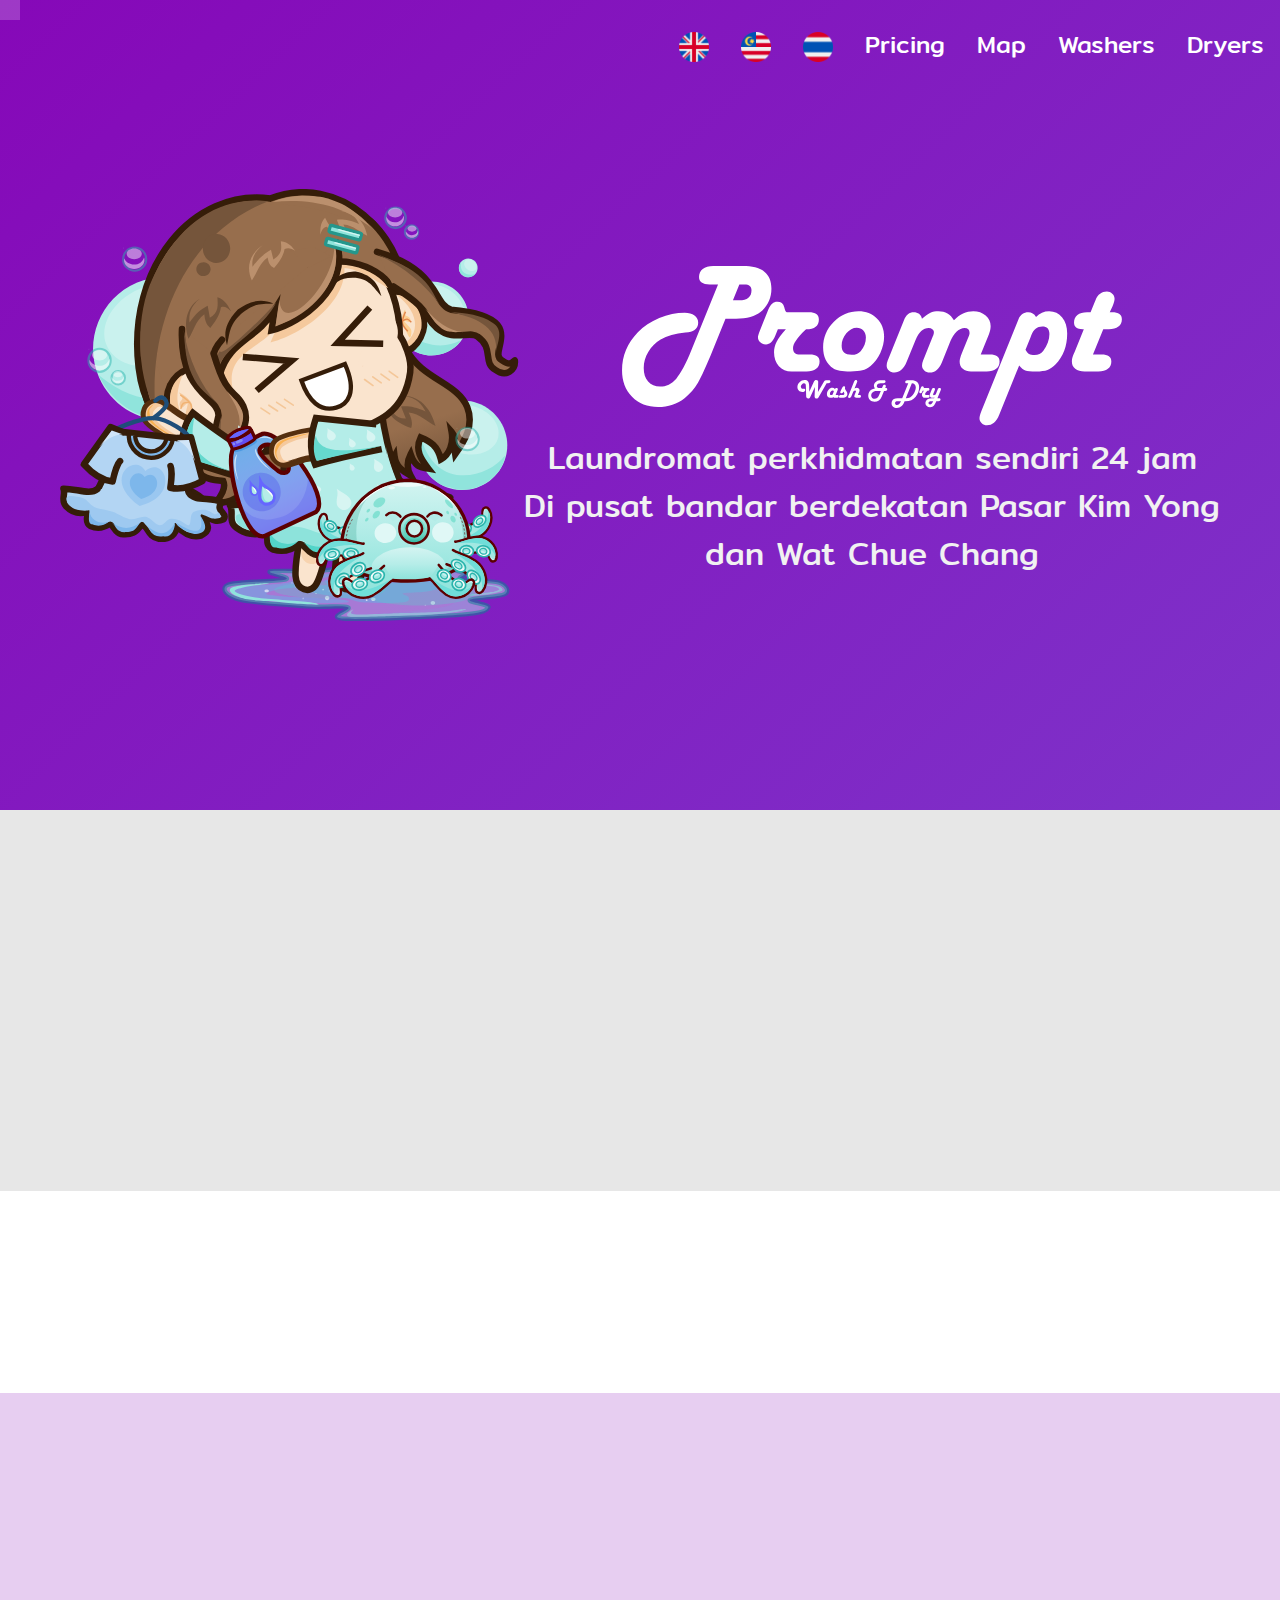
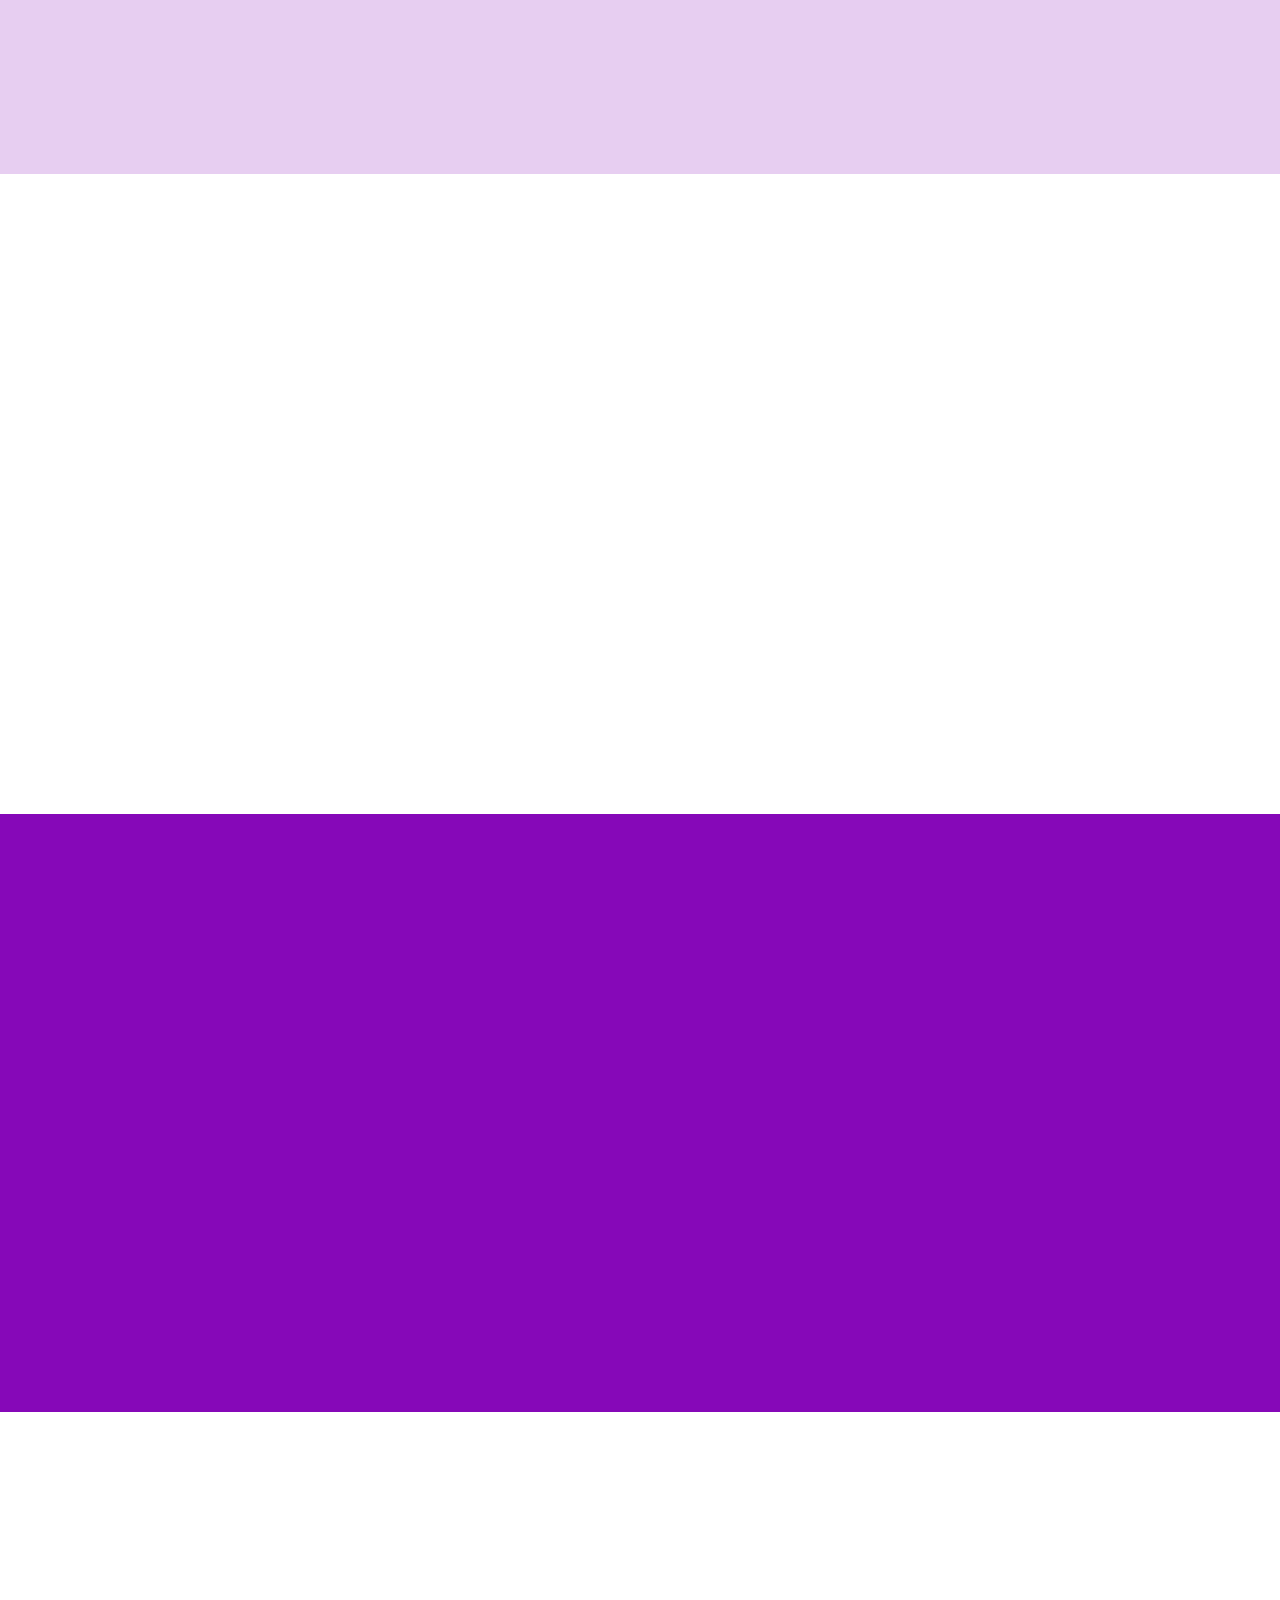
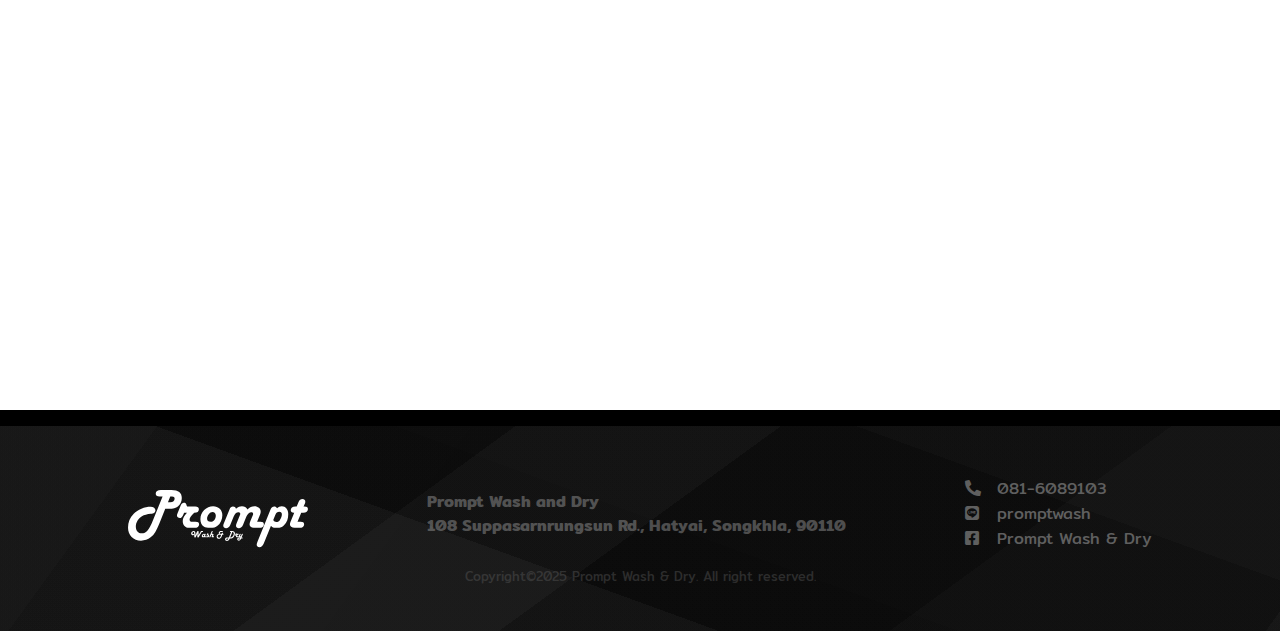
<file: index_ms.html>
<!DOCTYPE html>
<html lang="en">

<head>
    <meta charset="UTF-8">
    <meta http-equiv="X-UA-Compatible" content="IE=edge">
    <meta name="viewport" content="width=device-width, initial-scale=1.0">
    <title>Prompt Wash & Dry บริการ ซัก อบ หยอดเหรียญ 24 ชั่วโมง หาดใหญ่</title>
    <link href="https://cdnjs.cloudflare.com/ajax/libs/font-awesome/5.13.0/css/all.min.css" rel="stylesheet">
    <link rel="stylesheet" href="css/style.css">
    <link rel="icon" type="image/x-icon" href="images/favicon.ico">
    <script src="https://ajax.googleapis.com/ajax/libs/jquery/3.5.1/jquery.min.js"></script>
    <script src="js/main.js"></script>
    <link rel="stylesheet" href="https://cdnjs.cloudflare.com/ajax/libs/animate.css/4.1.1/animate.min.css" />
</head>

<body>
    <header>
        <nav>
            <section id="nav-container">
                <ul id="top-nav">
                    <li><i class="fab fa-buffer fa-lg"></i><a href=""><span>Prompt</span> Wash & Dry</a></li>
                    <li><a href="index_en.html"><img src="images/UK.png" alt="English"></a></li>
                    <li><a href="index_ms.html"><img src="images/Malay.png" alt="Malay"></a></li>
                    <li><a href="index.html"><img src="images/Thailand.png" alt="Thai"></a></li>
                    <li><i class="fas fa-bullhorn"></i></i><a href="#promotion">Pricing</a></li>
                    <!-- <li><i class="fas fa-bullhorn"></i></i><a href="#promotion">Promotions</a></li> -->
                    <!-- <li><i class="fas fa-tags"></i><a href="#pricing">Pricing</a></li> -->
                    <li><i class="fas fa-map-marker-alt"></i><a href="#map">Map</a></li>
                    <li><i class="fas fa-tshirt"></i><a href="#washer">Washers</a></li>
                    <li><i class="fas fa-wind"></i><a href="#dryer">Dryers</a></li>
                </ul>
            </section>
        </nav>

        <section id="hero" class="background">
            <li></li>
            <li></li>
            <li></li>
            <li></li>
            <li></li>
            <li></li>
            <li></li>
            <li></li>
            <li></li>
            <li></li>
            <div class="hero-heading">
                <div class="heading-container">
                    <img src="images/PromptLogo.svg" alt="Prompt Wash & Dry Logo">
                    <p>Laundromat perkhidmatan sendiri 24 jam</p>
                    <p>Di pusat bandar berdekatan Pasar Kim Yong dan Wat Chue Chang</p>
                </div>
                <svg width="428" height="399" viewBox="0 0 428 399" fill="none" xmlns="http://www.w3.org/2000/svg"
                    xmlns:xlink="http://www.w3.org/1999/xlink">
                    <g clip-path="url(#clip0_2_216)">
                        <path fill-rule="evenodd" clip-rule="evenodd"
                            d="M244.436 351.873C228.358 353.693 200.224 351.245 194.196 352.626C188.167 354.006 214.794 358.086 208.263 360.156C201.731 362.227 162.21 361.977 155.009 365.051C147.808 368.126 152.832 375.28 165.056 378.606C177.281 381.932 211.612 383.814 228.359 385.007C245.105 386.199 260.009 383.877 265.535 385.76C271.063 387.643 243.933 395.173 261.517 396.303C279.1 397.432 348.766 394.295 371.039 392.537C393.311 390.78 393.981 388.019 395.154 385.76C396.326 383.5 375.56 380.991 378.072 378.983C380.585 376.975 405.705 376.347 410.226 373.711C414.748 371.076 411.901 365.427 405.202 363.169C398.503 360.909 375.56 361.663 370.034 360.156C364.508 358.65 376.23 356.14 372.044 354.132C367.857 352.124 356.47 350.492 344.915 348.107C333.359 345.723 307.067 341.079 290.655 341.706C274.244 342.334 260.512 350.053 244.436 351.873Z"
                            fill="#D7F5F2" fill-opacity="0.431373" stroke="#068694" stroke-opacity="0.509804"
                            stroke-width="4" stroke-miterlimit="8" />
                        <path fill-rule="evenodd" clip-rule="evenodd"
                            d="M253.582 354.867C251.153 354.337 233.655 355.896 226.455 355.989C219.254 356.082 212.305 354.961 210.379 355.428C208.454 355.896 214.398 357.672 214.901 358.794C215.403 359.916 215.696 361.225 213.393 362.16C211.091 363.095 208.538 363.687 201.086 364.404C193.635 365.121 175.676 365.495 168.684 366.461C161.694 367.427 159.517 368.673 159.14 370.201C158.763 371.728 159.601 373.941 166.424 375.624C173.247 377.306 187.816 379.27 200.082 380.299C212.347 381.327 229.218 381.639 240.018 381.795C250.819 381.95 261.787 381.763 264.884 381.233C267.982 380.704 266.893 379.426 258.605 378.616C250.316 377.805 222.645 376.746 215.152 376.372C207.659 375.998 213.645 376.372 213.645 376.372C209.584 375.936 193.132 374.876 190.788 373.754C188.444 372.632 194.597 370.824 199.579 369.64C204.561 368.456 216.617 368.144 220.677 366.648C224.739 365.152 220.552 361.911 223.943 360.664C227.334 359.418 236.125 360.041 241.023 359.168C245.92 358.295 256.01 355.397 253.582 354.867Z"
                            fill="#2EE3F6" fill-opacity="0.258824" />
                        <path fill-rule="evenodd" clip-rule="evenodd"
                            d="M326.557 346.636C331.844 347.173 354.211 352.161 360.8 353.834C367.388 355.507 365.248 355.381 366.088 356.676C366.926 357.97 363.528 360.338 365.836 361.601C368.144 362.864 373.851 363.685 379.936 364.253C386.021 364.821 397.519 364 402.345 365.01C407.171 366.021 407.968 369.399 408.892 370.315C409.815 371.231 407.885 370.504 407.885 370.504C405.954 371.009 402.597 372.43 397.309 373.345C392.022 374.261 379.684 374.735 376.159 375.997C372.634 377.261 374.355 379.218 376.159 380.923C377.963 382.628 386.147 384.933 386.986 386.227C387.825 387.522 385.433 387.869 381.195 388.69C376.956 389.51 370.536 390.489 361.555 391.152C352.574 391.816 327.312 392.668 327.312 392.668L298.608 393.804C290.718 393.962 285.137 393.615 279.975 393.615C274.814 393.615 269.106 394.531 267.637 393.804C266.169 393.078 269.82 389.447 271.163 389.258C272.505 389.068 268.057 392.541 275.694 392.668C283.332 392.794 303.224 391.373 316.988 390.016C330.753 388.658 349.805 387.237 358.282 384.522C366.759 381.807 365.332 376.092 367.85 373.725C370.368 371.357 373.809 371.357 373.389 370.315C372.969 369.272 368.018 369.083 365.332 367.473C362.646 365.863 360.045 362.232 357.275 360.653C354.505 359.075 353.414 359.675 348.713 358.001C344.014 356.328 332.893 352.508 329.074 350.614C325.255 348.719 321.269 346.099 326.557 346.636Z"
                            fill="#2EE3F6" fill-opacity="0.0784314" />
                        <path fill-rule="evenodd" clip-rule="evenodd"
                            d="M257.172 359.693C253.581 360.142 246.086 360.071 244.244 360.969C242.401 361.867 247.616 364.299 246.117 365.079C244.618 365.858 239.372 365.102 235.25 365.646C231.128 366.189 221.104 367.087 221.385 368.338C221.666 369.59 230.098 371.67 236.937 373.158C243.776 374.645 255.017 375.897 262.418 377.268C269.819 378.638 272.192 380.74 281.342 381.379C290.491 382.016 310.634 381.922 317.316 381.095C323.999 380.268 321.563 377.788 321.439 376.418C321.313 375.048 313.725 373.748 316.567 372.874C319.409 372 332.368 372.213 338.489 371.173C344.609 370.134 351.167 368.41 353.29 366.638C355.414 364.866 353.478 362.055 351.23 360.544C348.981 359.032 342.174 358.536 339.8 357.567C337.427 356.599 339.8 355.465 336.989 354.732C334.179 354.001 327.527 353.292 322.937 353.173C318.347 353.055 316.005 354 309.447 354.024C302.889 354.047 290.866 352.606 283.59 353.315C276.314 354.024 270.257 357.166 265.79 358.276C261.325 359.386 260.764 359.244 257.172 359.693Z"
                            fill="#2EE3F6" fill-opacity="0.270588" />
                        <path fill-rule="evenodd" clip-rule="evenodd"
                            d="M374.244 363.787C376.169 363.673 387.779 364.151 392.795 364.605C397.811 365.06 401.755 365.673 404.342 366.514C406.93 367.354 408.223 368.764 408.318 369.65C408.412 370.536 406.961 371.149 404.91 371.831C402.86 372.513 400.178 373.172 396.013 373.74C391.849 374.308 382.573 375.217 379.923 375.24C377.273 375.262 377.368 374.422 380.112 373.876C382.858 373.331 393.048 372.354 396.392 371.968C399.736 371.581 398.726 372.013 400.178 371.558C401.629 371.104 405.1 370.059 405.1 369.24C405.1 368.423 402.702 367.195 400.178 366.65C397.654 366.105 393.363 366.264 389.956 365.968C386.549 365.673 383.867 365.65 381.248 365.286C378.63 364.924 372.32 363.9 374.244 363.787Z"
                            fill="#90E4DC" fill-opacity="0.541176" />
                        <path fill-rule="evenodd" clip-rule="evenodd"
                            d="M270.339 387.886C269.297 387.953 264.753 391.511 264.836 392.674C264.92 393.838 264.503 394.636 270.84 394.869C277.177 395.102 302.858 394.071 302.858 394.071C314.78 393.706 332.04 393.307 342.379 392.674C352.718 392.042 359.513 391.112 364.891 390.28C370.269 389.449 374.147 388.052 374.647 387.686C375.147 387.321 372.395 387.653 367.893 388.085C363.39 388.518 357.804 389.715 347.632 390.28C337.459 390.845 306.86 391.477 306.86 391.477C294.102 391.81 276.927 392.808 271.09 392.275C265.253 391.743 271.382 387.82 270.339 387.886Z"
                            fill="#90E4DC" fill-opacity="0.541176" />
                        <path fill-rule="evenodd" clip-rule="evenodd"
                            d="M192.794 363.845C192.753 363.491 175.392 364.458 169.508 365.199C163.623 365.94 159.2 366.907 157.488 368.293C155.777 369.679 156.654 371.807 159.241 373.515C161.829 375.223 167.546 377.447 173.014 378.542C178.48 379.638 192.043 380.09 192.043 380.09C199.346 380.734 209.196 381.862 216.833 382.41C224.47 382.958 235.905 383.635 237.866 383.377C239.828 383.119 238.2 381.959 228.601 380.863C219.003 379.767 191.46 378.381 180.275 376.802C169.09 375.223 163.248 372.967 161.495 371.387C159.742 369.808 164.541 368.583 169.758 367.327C174.975 366.07 192.836 364.2 192.794 363.845Z"
                            fill="#90E4DC" />
                        <path fill-rule="evenodd" clip-rule="evenodd"
                            d="M188.582 370.734C188.582 370.056 189.5 369.505 190.632 369.505C191.765 369.505 192.682 370.056 192.682 370.734C192.682 371.412 191.765 371.963 190.632 371.963C189.5 371.963 188.582 371.412 188.582 370.734Z"
                            fill="white" fill-opacity="0.619608" />
                        <path fill-rule="evenodd" clip-rule="evenodd"
                            d="M216.46 366.228C216.46 365.323 217.194 364.589 218.1 364.589C219.006 364.589 219.739 365.323 219.739 366.228C219.739 367.133 219.006 367.867 218.1 367.867C217.194 367.867 216.46 367.133 216.46 366.228Z"
                            fill="white" fill-opacity="0.619608" />
                        <path fill-rule="evenodd" clip-rule="evenodd"
                            d="M235.318 373.192C235.318 372.966 235.685 372.782 236.138 372.782C236.591 372.782 236.958 372.966 236.958 373.192C236.958 373.418 236.591 373.602 236.138 373.602C235.685 373.602 235.318 373.418 235.318 373.192Z"
                            fill="white" fill-opacity="0.619608" />
                        <path fill-rule="evenodd" clip-rule="evenodd"
                            d="M213.18 363.36C213.18 363.134 213.547 362.951 214 362.951C214.453 362.951 214.82 363.134 214.82 363.36C214.82 363.587 214.453 363.77 214 363.77C213.547 363.77 213.18 363.587 213.18 363.36Z"
                            fill="white" fill-opacity="0.619608" />
                        <path fill-rule="evenodd" clip-rule="evenodd"
                            d="M223.839 377.698C223.839 377.246 224.023 376.879 224.249 376.879C224.475 376.879 224.659 377.246 224.659 377.698C224.659 378.15 224.475 378.517 224.249 378.517C224.023 378.517 223.839 378.15 223.839 377.698Z"
                            fill="white" fill-opacity="0.619608" />
                        <path fill-rule="evenodd" clip-rule="evenodd"
                            d="M241.877 369.505C241.877 369.053 242.245 368.686 242.697 368.686C243.15 368.686 243.517 369.053 243.517 369.505C243.517 369.957 243.15 370.324 242.697 370.324C242.245 370.324 241.877 369.957 241.877 369.505Z"
                            fill="white" fill-opacity="0.619608" />
                        <path fill-rule="evenodd" clip-rule="evenodd"
                            d="M234.498 360.083C234.498 359.857 234.865 359.673 235.318 359.673C235.771 359.673 236.138 359.857 236.138 360.083C236.138 360.309 235.771 360.493 235.318 360.493C234.865 360.493 234.498 360.309 234.498 360.083Z"
                            fill="white" fill-opacity="0.619608" />
                        <path fill-rule="evenodd" clip-rule="evenodd"
                            d="M230.398 357.625C230.398 357.399 230.766 357.216 231.218 357.216C231.671 357.216 232.038 357.399 232.038 357.625C232.038 357.851 231.671 358.035 231.218 358.035C230.766 358.035 230.398 357.851 230.398 357.625Z"
                            fill="white" fill-opacity="0.619608" />
                        <path fill-rule="evenodd" clip-rule="evenodd"
                            d="M286.973 378.517C286.973 377.612 287.891 376.879 289.023 376.879C290.155 376.879 291.073 377.612 291.073 378.517C291.073 379.423 290.155 380.156 289.023 380.156C287.891 380.156 286.973 379.423 286.973 378.517Z"
                            fill="white" fill-opacity="0.619608" />
                        <path fill-rule="evenodd" clip-rule="evenodd"
                            d="M337.808 353.529C337.808 352.397 338.726 351.48 339.858 351.48C340.991 351.48 341.908 352.397 341.908 353.529C341.908 354.66 340.991 355.577 339.858 355.577C338.726 355.577 337.808 354.66 337.808 353.529Z"
                            fill="white" fill-opacity="0.619608" />
                        <path fill-rule="evenodd" clip-rule="evenodd"
                            d="M244.337 377.288C244.337 376.157 245.255 375.24 246.387 375.24C247.519 375.24 248.437 376.157 248.437 377.288C248.437 378.42 247.519 379.337 246.387 379.337C245.255 379.337 244.337 378.42 244.337 377.288Z"
                            fill="white" fill-opacity="0.619608" />
                        <path fill-rule="evenodd" clip-rule="evenodd"
                            d="M272.215 358.035C272.215 357.13 273.316 356.396 274.674 356.396C276.033 356.396 277.134 357.13 277.134 358.035C277.134 358.94 276.033 359.673 274.674 359.673C273.316 359.673 272.215 358.94 272.215 358.035Z"
                            fill="white" fill-opacity="0.619608" />
                        <path fill-rule="evenodd" clip-rule="evenodd"
                            d="M364.046 373.602C364.046 372.696 365.147 371.963 366.506 371.963C367.864 371.963 368.966 372.696 368.966 373.602C368.966 374.507 367.864 375.24 366.506 375.24C365.147 375.24 364.046 374.507 364.046 373.602Z"
                            fill="white" fill-opacity="0.619608" />
                        <path fill-rule="evenodd" clip-rule="evenodd"
                            d="M341.908 381.795C341.908 380.889 342.826 380.156 343.958 380.156C345.09 380.156 346.008 380.889 346.008 381.795C346.008 382.7 345.09 383.433 343.958 383.433C342.826 383.433 341.908 382.7 341.908 381.795Z"
                            fill="white" fill-opacity="0.619608" />
                        <path fill-rule="evenodd" clip-rule="evenodd"
                            d="M336.169 383.843C336.169 383.617 336.536 383.433 336.989 383.433C337.441 383.433 337.808 383.617 337.808 383.843C337.808 384.069 337.441 384.253 336.989 384.253C336.536 384.253 336.169 384.069 336.169 383.843Z"
                            fill="white" fill-opacity="0.619608" />
                        <path fill-rule="evenodd" clip-rule="evenodd"
                            d="M282.054 379.337C282.054 378.885 282.421 378.517 282.874 378.517C283.326 378.517 283.694 378.885 283.694 379.337C283.694 379.789 283.326 380.156 282.874 380.156C282.421 380.156 282.054 379.789 282.054 379.337Z"
                            fill="white" fill-opacity="0.619608" />
                        <path fill-rule="evenodd" clip-rule="evenodd"
                            d="M264.835 361.722C264.835 361.496 265.203 361.312 265.655 361.312C266.108 361.312 266.475 361.496 266.475 361.722C266.475 361.948 266.108 362.131 265.655 362.131C265.203 362.131 264.835 361.948 264.835 361.722Z"
                            fill="white" fill-opacity="0.619608" />
                        <path fill-rule="evenodd" clip-rule="evenodd"
                            d="M247.617 370.734C247.617 370.508 247.984 370.324 248.437 370.324C248.889 370.324 249.257 370.508 249.257 370.734C249.257 370.96 248.889 371.144 248.437 371.144C247.984 371.144 247.617 370.96 247.617 370.734Z"
                            fill="white" fill-opacity="0.619608" />
                        <path fill-rule="evenodd" clip-rule="evenodd"
                            d="M357.487 371.553C357.487 371.327 357.854 371.144 358.307 371.144C358.759 371.144 359.126 371.327 359.126 371.553C359.126 371.78 358.759 371.963 358.307 371.963C357.854 371.963 357.487 371.78 357.487 371.553Z"
                            fill="white" fill-opacity="0.619608" />
                        <path fill-rule="evenodd" clip-rule="evenodd"
                            d="M364.046 359.674C364.046 359.221 364.413 358.854 364.866 358.854C365.319 358.854 365.686 359.221 365.686 359.674C365.686 360.126 365.319 360.493 364.866 360.493C364.413 360.493 364.046 360.126 364.046 359.674Z"
                            fill="white" fill-opacity="0.619608" />
                        <path fill-rule="evenodd" clip-rule="evenodd"
                            d="M197.602 369.915C197.602 365.616 220.545 362.131 248.847 362.131C277.149 362.131 300.092 365.616 300.092 369.915C300.092 374.214 277.149 377.698 248.847 377.698C220.545 377.698 197.602 374.214 197.602 369.915Z"
                            fill="#53D5C9" fill-opacity="0.301961" />
                        <path fill-rule="evenodd" clip-rule="evenodd"
                            d="M279.594 373.192C279.594 367.083 302.537 362.131 330.839 362.131C359.141 362.131 382.084 367.083 382.084 373.192C382.084 379.301 359.141 384.253 330.839 384.253C302.537 384.253 279.594 379.301 279.594 373.192Z"
                            fill="#53D5C9" fill-opacity="0.301961" />
                        <path fill-rule="evenodd" clip-rule="evenodd"
                            d="M316.217 97.9516C328.118 83.2788 349.669 81.0232 364.353 92.9154C379.038 104.807 381.296 126.343 369.394 141.016C357.493 155.689 335.941 157.944 321.257 146.053C306.573 134.161 304.315 112.625 316.217 97.9516Z"
                            fill="#B5EDE8" />
                        <path fill-rule="evenodd" clip-rule="evenodd"
                            d="M331.298 94.2083C337.774 86.2233 351.674 86.7542 362.343 95.3946C373.013 104.034 376.411 117.512 369.936 125.497C363.459 133.482 349.56 132.951 338.89 124.312C328.22 115.672 324.822 102.194 331.298 94.2083Z"
                            fill="#CAF2EE" />
                        <path fill-rule="evenodd" clip-rule="evenodd"
                            d="M317.026 97.2929C301.774 117.832 312.004 140.604 321.276 144.86C334.565 159.391 361.929 153.834 369.287 139.836C349.715 150.743 307.617 143.186 317.026 97.2929Z"
                            fill="#90E4DC" />
                        <path fill-rule="evenodd" clip-rule="evenodd"
                            d="M331.174 225.659C337.093 203.587 359.797 190.489 381.886 196.403C403.975 202.318 417.083 225.005 411.164 247.077C405.245 269.149 382.541 282.247 360.452 276.333C338.364 270.419 325.256 247.731 331.174 225.659Z"
                            fill="#B5EDE8" />
                        <path fill-rule="evenodd" clip-rule="evenodd"
                            d="M345.995 214.101C349.215 202.089 364.837 195.835 380.886 200.132C396.935 204.43 407.334 217.65 404.113 229.662C400.893 241.674 385.271 247.927 369.222 243.63C353.173 239.333 342.774 226.113 345.995 214.101Z"
                            fill="#CAF2EE" />
                        <path fill-rule="evenodd" clip-rule="evenodd"
                            d="M331.744 224.533C325.012 254.737 347.542 274.866 359.885 275.006C381.733 284.524 409.232 264.916 410.464 245.826C394.213 267.511 343.966 279.878 331.744 224.533Z"
                            fill="#90E4DC" />
                        <path fill-rule="evenodd" clip-rule="evenodd"
                            d="M35.9668 173.665C21.4738 140.046 36.9991 101.052 70.6446 86.5699C104.289 72.0879 143.313 87.6022 157.806 121.221C172.298 154.841 156.773 193.834 123.127 208.316C89.4824 222.798 50.4589 207.284 35.9668 173.665Z"
                            fill="#B5EDE8" />
                        <path fill-rule="evenodd" clip-rule="evenodd"
                            d="M43.1116 144.429C35.2239 126.133 48.6477 102.772 73.0929 92.2501C97.5381 81.7278 123.749 88.0299 131.635 106.325C139.522 124.621 126.099 147.982 101.654 158.504C77.2089 169.026 50.9984 162.725 43.1116 144.429Z"
                            fill="#CAF2EE" />
                        <path fill-rule="evenodd" clip-rule="evenodd"
                            d="M35.5634 171.683C57.1142 216.332 105.44 219.282 121.094 207.211C158.018 197.498 173.102 145.564 155.682 120.344C156.8 163.729 105.926 229.131 35.5634 171.683Z"
                            fill="#90E4DC" />
                        <path fill-rule="evenodd" clip-rule="evenodd"
                            d="M318.372 79.8959C270.051 72.3116 117.786 132.984 85.7525 155.778C92.9727 200.43 112.679 204.549 126.168 216.662C134.375 231.707 116.597 231.078 123.307 254.894C131.796 268.955 140.577 267.892 150.492 269.246C153.577 275.384 148.258 284.128 143.092 289.66C158.79 289.853 168.757 282.726 175.39 272.282C177.919 286.846 186.161 290.143 195.831 290.625C190.835 286.901 190.39 281.764 191.347 276.192C206.414 293.961 224.293 289.891 237.76 285.212C230.229 278.766 234.952 268.518 241.385 261.301C243.807 283.837 254.489 286.008 269.358 288.067C261.463 282.921 260.921 275.494 264.581 266.763C271.8 277.974 280.279 280.881 290.691 277.652C281.091 272.374 277.795 265.142 279.414 255.199C289.97 266.851 300.736 270.526 312.382 268.389C303.4 263.37 303.172 255.634 308.545 246.161C309.732 256.157 315.988 260.229 323.406 264.336C320.157 258.409 319.232 252.55 323.447 244.702C327.433 256.704 332.719 256.831 339.854 257.967C333.283 249.667 326.949 240.899 332.745 229.158C341.76 232.638 348.436 237.24 351.304 249.351C359.348 245.01 363.16 234.465 361.272 224.105C366.223 229.743 363.47 237.77 364.57 244.603C373.245 232.575 382.186 217.696 375.677 201.28C361.884 166.607 293.982 178.239 318.372 79.8959Z"
                            fill="url(#paint0_linear_2_216)" stroke="#351D09" stroke-width="6" stroke-miterlimit="8" />
                        <path fill-rule="evenodd" clip-rule="evenodd"
                            d="M299.186 217.447C298.772 211.279 297.876 204.432 302.617 198.323C306.414 205.223 309.068 211.925 319.021 211.662L314.591 200.598C322.301 200.078 327.209 200.983 337.226 205.277C334.039 198.986 329.06 192.146 316.804 190.605C334.355 190.719 343.425 206.179 346.4 218.554C338.266 214.813 332.399 207.051 321.608 206.067C324.093 211.164 325.681 215.983 323.918 220.462C316.152 217.804 309.709 214.183 305.094 208.611C301.847 209.188 300.126 212.057 299.186 217.447Z"
                            fill="#75553B" />
                        <path fill-rule="evenodd" clip-rule="evenodd"
                            d="M171.59 230.938C168.551 225.585 165.504 219.405 158.645 216.895C159.555 224.69 161.211 231.701 153.633 236.878L150.936 225.276C144.895 229.024 141.719 232.435 136.568 241.435C135.533 234.477 135.54 226.09 143.859 218.166C130.81 227.773 132.427 245.546 136.923 257.45C140.967 249.929 141.136 240.295 148.663 233.628C149.573 239.212 151.004 244.082 154.752 246.85C159.11 240.43 161.957 233.927 162.381 226.793C165.119 225.513 167.963 226.965 171.59 230.938Z"
                            fill="#75553B" />
                        <path fill-rule="evenodd" clip-rule="evenodd"
                            d="M263.771 300.662C258.41 308.849 252.386 348.599 254.178 359.252C255.97 369.906 269.162 372.77 274.523 364.583C279.884 356.396 287.762 320.438 286.345 310.131C284.927 299.824 269.133 292.476 263.771 300.662Z"
                            fill="#FAE4CE" stroke="#351D09" stroke-width="6" stroke-miterlimit="8" />
                        <path fill-rule="evenodd" clip-rule="evenodd"
                            d="M258.474 339.434C257.62 345.068 261.5 350.327 267.138 351.179C272.777 352.032 278.039 348.156 278.892 342.522L285.123 301.379C285.977 295.745 282.097 290.486 276.459 289.634C270.82 288.781 265.558 292.657 264.705 298.292L258.474 339.434Z"
                            fill="#F7D3AF" />
                        <path fill-rule="evenodd" clip-rule="evenodd"
                            d="M230.308 288.384C224.666 297.815 216.309 344.591 217.311 357.295C218.312 369.999 230.677 374.039 236.319 364.608C241.961 355.177 251.832 312.982 251.164 300.707C250.496 288.431 235.95 278.952 230.308 288.384Z"
                            fill="#FAE4CE" stroke="#351D09" stroke-width="6" stroke-miterlimit="8" />
                        <path fill-rule="evenodd" clip-rule="evenodd"
                            d="M222.771 334.314C221.684 339.563 225.061 344.698 230.314 345.784V345.784C235.566 346.87 240.706 343.496 241.793 338.248L252.829 284.959C253.916 279.71 250.539 274.575 245.286 273.488C240.034 272.402 234.895 275.776 233.808 281.025L222.771 334.314Z"
                            fill="#F7D3AF" />
                        <path fill-rule="evenodd" clip-rule="evenodd"
                            d="M307.873 97.9762C323.725 43.9531 255.791 -16.223 193.881 8.83619C123.53 -0.806171 61.3278 71.09 72.5346 164.968C78.051 209.862 97.5865 214.726 110.605 227.343C206.66 275.825 316.477 205.727 307.873 97.9762Z"
                            fill="url(#paint1_linear_2_216)" stroke="#351D09" stroke-width="6" stroke-miterlimit="8" />
                        <path fill-rule="evenodd" clip-rule="evenodd"
                            d="M207.168 212.203C208.181 248.031 207.518 275.662 193.267 310.233C254.412 285.789 259.398 333.006 335.806 309.818C311.068 273.809 301.834 242.106 296.475 204.575L207.168 212.203Z"
                            fill="#B4EDE8" stroke="#351D09" stroke-width="6" stroke-miterlimit="8" />
                        <path fill-rule="evenodd" clip-rule="evenodd"
                            d="M300.257 234.943C302.868 255.555 320.706 295.687 332.262 308.385C277.586 328.383 240.055 297.93 194.183 316.622C305.082 287.196 309.451 300.938 300.257 234.943Z"
                            fill="#B4EDE8" />
                        <path fill-rule="evenodd" clip-rule="evenodd"
                            d="M306.935 260.164C331.744 314.94 295.606 315.914 252.875 312.012C275.61 318.313 311.366 316.526 332.331 308.531C321.479 293.517 314.033 277.774 306.935 260.164Z"
                            fill="#B4EDE8" />
                        <path fill-rule="evenodd" clip-rule="evenodd"
                            d="M226.543 227.375C225.624 215.687 236.663 205.286 251.201 204.145C265.738 203.003 278.269 211.552 279.188 223.239C280.107 234.927 269.068 245.328 254.53 246.47C239.993 247.612 227.463 239.062 226.543 227.375Z"
                            fill="#B4EDE8" stroke="#351D09" stroke-width="6" stroke-miterlimit="8" />
                        <path fill-rule="evenodd" clip-rule="evenodd"
                            d="M233.572 223.146C232.82 213.595 240.721 205.185 251.219 204.36C261.716 203.536 270.835 210.61 271.587 220.16C272.338 229.711 264.437 238.121 253.939 238.946C243.442 239.77 234.323 232.696 233.572 223.146Z"
                            fill="#B4EDE8" stroke="#351D09" stroke-width="4" stroke-miterlimit="8" />
                        <path fill-rule="evenodd" clip-rule="evenodd"
                            d="M78.1051 150.874C69.0261 209.899 101.52 216.107 99.005 233.221C73.7866 303.014 121.746 278.312 122.555 293.438C124.272 302.169 122.049 302.222 117.8 304.507C125.475 308.779 136.051 303.689 133.311 291.579C131.884 278.357 115.145 282.832 111.848 265.221C109.152 256.491 125.691 247.249 120.279 228.254C117.978 216.738 108.247 221.976 101.4 177.13"
                            fill="#976E4D" />
                        <path
                            d="M78.1051 150.874C69.0261 209.899 101.52 216.107 99.005 233.221C73.7866 303.014 121.746 278.312 122.555 293.438C124.272 302.169 122.049 302.222 117.8 304.507C125.475 308.779 136.051 303.689 133.311 291.579C131.884 278.357 115.145 282.832 111.848 265.221C109.152 256.491 125.691 247.249 120.279 228.254C117.978 216.738 108.247 221.976 101.4 177.13"
                            stroke="#351D09" stroke-width="6" stroke-miterlimit="8" />
                        <path fill-rule="evenodd" clip-rule="evenodd"
                            d="M95.1677 256.441C95.0701 264.367 90.9213 274.308 101.566 281.133C108.005 284.779 114.267 285.126 120.529 286.756C104.678 282.518 97.9858 275.714 95.1677 256.441Z"
                            fill="#BB906D" />
                        <path fill-rule="evenodd" clip-rule="evenodd"
                            d="M112.395 219.573C116.795 224.802 119.49 226.918 118.774 238.373C117.974 248.058 113.385 250.419 110.69 256.441C113.722 245.617 122.627 235.708 112.395 219.573Z"
                            fill="#BB906D" />
                        <path fill-rule="evenodd" clip-rule="evenodd"
                            d="M334.144 114.11C328.724 98.5512 311.374 90.4446 295.391 96.0036C279.408 101.563 270.845 118.682 276.264 134.241C281.684 149.8 299.034 157.906 315.017 152.347C331 146.788 339.563 129.669 334.144 114.11Z"
                            fill="#FAE4CE" stroke="#351D09" stroke-width="6" stroke-miterlimit="10"
                            stroke-linejoin="round" />
                        <path fill-rule="evenodd" clip-rule="evenodd"
                            d="M293.539 90.7591C296.513 91.117 298.024 96.6065 298.796 98.2477C299.569 99.8888 299.362 97.337 298.173 100.606C296.984 103.875 291.188 110.389 291.664 117.863C292.14 125.336 298.664 139.916 301.032 145.447C303.4 150.977 304.964 149.363 305.871 151.046C306.779 152.729 307.033 154.497 306.476 155.548C305.919 156.598 306.224 157.242 302.529 157.349C298.834 157.456 291.495 160.579 284.308 156.19C277.121 151.8 263.255 138.952 259.405 131.01C255.556 123.068 257.617 114.355 261.208 108.537C264.799 102.718 275.565 99.0633 280.953 96.1004C286.342 93.1374 290.565 90.4012 293.539 90.7591Z"
                            fill="#F8E2BA" />
                        <path fill-rule="evenodd" clip-rule="evenodd"
                            d="M310.499 97.8276C326.242 98.6279 335.522 115.618 333.352 128.464C329.56 143.607 318.097 149.155 308.584 147.937C333.558 138.153 333.504 115.231 310.499 97.8276Z"
                            fill="#F5C99D" />
                        <path fill-rule="evenodd" clip-rule="evenodd"
                            d="M318.257 111.294C317.667 111.637 315.771 116.457 315.231 118.552C314.691 120.647 314.56 122.166 315.018 123.865C315.476 125.564 316.697 126.562 317.978 128.745C319.26 130.928 321.738 136.814 322.707 136.962C323.676 137.111 324.668 132.167 323.791 129.635C322.914 127.103 317.581 122.933 317.446 121.769C317.311 120.605 322.184 123.189 322.981 122.649C323.777 122.109 323.461 119.779 322.227 118.529C320.992 117.28 319.43 117.702 318.768 116.496C318.106 115.29 318.846 110.951 318.257 111.294Z"
                            fill="#FDCF91" />
                        <path
                            d="M318.708 113.196C317.103 116.822 315.498 120.448 315.847 123.462C316.197 126.475 318.501 128.877 320.805 131.278"
                            stroke="#E3854B" stroke-width="1.33333" stroke-miterlimit="8" />
                        <path
                            d="M315.99 121.551C317.44 120.693 318.891 119.836 320.238 120.066C321.584 120.296 322.827 121.613 324.069 122.931"
                            stroke="#E3854B" stroke-width="1.33333" stroke-miterlimit="8" />
                        <path fill-rule="evenodd" clip-rule="evenodd"
                            d="M306.711 96.481C287.155 40.3388 225.902 10.6172 169.898 30.0956C113.895 49.574 84.3481 110.876 103.904 167.018C123.46 223.16 177.97 255.227 240.717 233.403C303.464 211.579 326.267 152.623 306.711 96.481Z"
                            fill="#FAE4CE" stroke="#351D09" stroke-width="6" stroke-miterlimit="10"
                            stroke-linejoin="round" />
                        <path fill-rule="evenodd" clip-rule="evenodd"
                            d="M290.651 122.343C294.773 118.795 306.847 125.273 312.242 133.054C317.637 140.835 324.753 156.505 323.022 169.029C321.291 181.553 316.384 197.156 301.857 208.196C287.33 219.236 247.599 232.883 235.86 235.271C224.12 237.659 225.543 229.781 231.419 222.522C237.295 215.263 261.767 203.082 271.115 191.718C280.463 180.355 284.383 165.471 287.51 154.339C290.636 143.208 286.529 125.89 290.651 122.343Z"
                            fill="#FAE4CE" stroke="#351D09" stroke-width="6" stroke-miterlimit="8" />
                        <path fill-rule="evenodd" clip-rule="evenodd"
                            d="M306.326 116.108C308.756 120.284 313.187 128.076 311.284 136.402C309.381 144.728 300.929 155.341 294.911 166.065C288.893 176.788 284.041 191.703 275.175 200.742C266.31 209.782 248.321 218.355 241.716 220.299C235.111 222.242 231.524 218.21 235.542 212.402C239.56 206.595 258.595 196.305 265.822 185.453C273.05 174.601 275.433 158.031 278.908 147.293C282.383 136.556 283.593 125.673 286.673 121.028C289.754 116.384 293.429 112.17 296.705 111.35C299.98 110.53 303.897 111.933 306.326 116.108Z"
                            fill="#FAE4CE" />
                        <path fill-rule="evenodd" clip-rule="evenodd"
                            d="M261.414 223.407C265.143 219.165 252.793 210.48 245.529 209.96C238.265 209.441 222.901 217.093 217.83 220.29C212.758 223.487 214.804 226.496 215.1 229.144C215.396 231.792 215.439 236.371 223.158 235.415C230.877 234.459 257.686 227.65 261.414 223.407Z"
                            fill="#FAE4CE" />
                        <path fill-rule="evenodd" clip-rule="evenodd"
                            d="M99.5478 179.686C105.638 179.205 121.653 168.473 127.078 162.829C132.503 157.185 128.988 147.641 132.097 145.822C135.206 144.003 132.755 160.167 145.732 151.912C158.71 143.658 192.728 111.027 209.964 96.2958C227.2 81.5648 233.542 66.5117 249.149 63.5262C264.755 60.5398 297.509 80.829 303.601 78.3785C309.693 75.928 290.394 55.3668 285.702 48.823C281.009 42.2784 280.779 43.2976 275.446 39.1135C270.113 34.9293 263.525 27.6777 253.706 23.718C243.886 19.7583 228.521 16.5696 216.529 15.357C204.536 14.1444 195.257 13.3907 181.754 16.4434C168.252 19.4953 147.767 24.7806 135.513 33.6717C123.26 42.5627 115.271 57.6592 108.235 69.7906C101.199 81.9212 97.0847 95.0464 93.2991 106.458C89.5135 117.869 85.9813 128.383 85.5221 138.259C85.0613 148.135 88.2017 158.809 90.5393 165.714C92.8777 172.618 95.5383 180.614 99.5478 179.686Z"
                            fill="#976E4D" />
                        <path fill-rule="evenodd" clip-rule="evenodd"
                            d="M100.419 204.343C94.9045 188.512 102.904 171.341 118.288 165.991C133.671 160.641 150.612 169.137 156.127 184.968C161.641 200.799 153.641 217.97 138.258 223.32C122.875 228.671 105.933 220.174 100.419 204.343Z"
                            fill="#FAE4CE" stroke="#351D09" stroke-width="6" stroke-miterlimit="10"
                            stroke-linejoin="round" />
                        <path fill-rule="evenodd" clip-rule="evenodd"
                            d="M119.223 168.599C117.163 170.556 119.173 175.215 119.528 176.792C119.885 178.37 118.573 176.489 121.362 178.063C124.15 179.637 132.319 180.803 136.259 186.237C140.2 191.672 143.622 205.491 145.002 210.67C146.382 215.851 144.259 215.635 144.537 217.32C144.815 219.003 145.638 220.371 146.668 220.776C147.697 221.181 147.836 221.801 150.713 219.75C153.591 217.7 160.984 215.638 163.934 208.475C166.885 201.311 170.055 184.467 168.416 176.77C166.778 169.072 160.19 164.241 154.103 162.287C148.015 160.334 137.705 164 131.892 165.052C126.079 166.104 121.284 166.642 119.223 168.599Z"
                            fill="#FAE4CE" />
                        <path fill-rule="evenodd" clip-rule="evenodd"
                            d="M113.201 171.272C98.3162 180.781 98.7417 201.965 108.009 212.873C120.135 225.046 134.387 223.903 142.972 217.465C113.204 222.124 100.491 200.477 113.201 171.272Z"
                            fill="#F5C99D" />
                        <path fill-rule="evenodd" clip-rule="evenodd"
                            d="M110.069 187.776C110.932 187.786 116.118 191.566 118.063 193.37C120.008 195.174 121.135 196.63 121.739 198.601C122.342 200.572 121.664 202.272 121.687 205.197C121.709 208.124 122.832 215.46 121.875 216.16C120.919 216.859 116.636 212.442 115.946 209.393C115.257 206.344 118.35 199.117 117.742 197.868C117.133 196.618 113.514 201.987 112.298 201.896C111.082 201.804 109.914 199.277 110.446 197.318C110.977 195.359 112.949 194.897 112.886 193.306C112.824 191.716 109.206 187.765 110.069 187.776Z"
                            fill="#F5C99D" />
                        <path
                            d="M110.9 189.945C114.995 192.687 119.091 195.428 120.664 198.662C122.238 201.896 121.291 205.623 120.344 209.35"
                            stroke="#F1B272" stroke-width="1.33333" stroke-miterlimit="8" />
                        <path
                            d="M119.269 196.836C117.136 196.795 115.003 196.755 113.689 197.751C112.375 198.747 111.879 200.779 111.383 202.812"
                            stroke="#F1B272" stroke-width="1.33333" stroke-miterlimit="8" />
                        <path fill-rule="evenodd" clip-rule="evenodd"
                            d="M260.29 61.1879C273.665 101.943 220.907 135.304 194.141 141.566L201.248 125.003C184.258 153.096 134.615 148.845 171.89 214.755C163.675 205.944 141.075 165.117 152.534 152.626"
                            fill="#F5C99D" />
                        <path fill-rule="evenodd" clip-rule="evenodd"
                            d="M302.908 91.6152C295.432 87.399 267.793 66.7682 253.986 74.604L254.531 63.7048L286.62 67.7055L302.908 91.6152Z"
                            fill="#F5C99D" />
                        <path fill-rule="evenodd" clip-rule="evenodd"
                            d="M231.24 73.833C266.12 53.9674 307.16 81.1396 306.241 94.4786C326.408 90.809 306.719 46.9952 286.205 29.4826"
                            fill="#976E4D" />
                        <path
                            d="M231.24 73.833C266.12 53.9674 307.16 81.1396 306.241 94.4786C326.408 90.809 306.719 46.9952 286.205 29.4826"
                            stroke="#351D09" stroke-width="6" stroke-miterlimit="10" stroke-linecap="round"
                            stroke-linejoin="round" />
                        <path fill-rule="evenodd" clip-rule="evenodd"
                            d="M255.121 49.4153C268.496 90.1699 221.938 124.068 195.172 130.329L198.153 111.382C181.164 139.474 155.84 139.97 147.389 171.41C139.175 162.599 137.98 151.496 149.439 139.004"
                            fill="#976E4D" />
                        <path
                            d="M255.121 49.4153C268.496 90.1699 221.938 124.068 195.172 130.329L198.153 111.382C181.164 139.474 155.84 139.97 147.389 171.41C139.175 162.599 137.98 151.496 149.439 139.004"
                            stroke="#351D09" stroke-width="6" stroke-miterlimit="8" stroke-linecap="round" />
                        <path fill-rule="evenodd" clip-rule="evenodd"
                            d="M250.164 62.0392L229.647 72.3976L212.697 57.0669L233.883 53.5168L250.164 62.0392Z"
                            fill="#976E4D" />
                        <path fill-rule="evenodd" clip-rule="evenodd"
                            d="M252.979 49.3031C261.05 76.7686 242.654 111.152 198.716 126.805L202.379 101.627C203.655 138.177 255.812 87.653 252.979 49.3031Z"
                            fill="#BB906D" />
                        <path fill-rule="evenodd" clip-rule="evenodd"
                            d="M199.514 104.413C186.263 131.298 151.901 144.71 145.881 165.617C144.275 160.405 143.131 154.664 147.551 149.443C148.231 157.19 190.059 115.559 199.514 104.413Z"
                            fill="#75553B" />
                        <path fill-rule="evenodd" clip-rule="evenodd"
                            d="M112.509 129.223C110.041 190.801 146.795 191.247 146.209 209.08C127.264 284.503 177.162 250.771 179.999 265.986C183.019 274.543 180.566 274.998 176.159 278.085C185.199 281.039 196.249 273.962 191.661 262.159C188.385 248.989 170.438 256.551 164.528 239.262C160.425 230.883 177.538 218.515 169.111 200.201C161.059 183.186 154.991 195.994 141.657 151.686"
                            fill="#976E4D" />
                        <path
                            d="M112.509 129.223C110.041 190.801 146.795 191.247 146.209 209.08C127.264 284.503 177.162 250.771 179.999 265.986C183.019 274.543 180.566 274.998 176.159 278.085C185.199 281.039 196.249 273.962 191.661 262.159C188.385 248.989 170.438 256.551 164.528 239.262C160.425 230.883 177.538 218.515 169.111 200.201C161.059 183.186 154.991 195.994 141.657 151.686"
                            stroke="#351D09" stroke-width="6" stroke-miterlimit="10" stroke-linecap="round"
                            stroke-linejoin="round" />
                        <path fill-rule="evenodd" clip-rule="evenodd"
                            d="M114.139 130.075C115.137 143.795 115.703 157.997 121.543 170.961C127.966 185.394 136.488 189.577 144.799 197.838C129.975 181.057 118.076 157.094 114.139 130.075Z"
                            fill="#75553B" />
                        <path fill-rule="evenodd" clip-rule="evenodd"
                            d="M148.906 208.915C144.92 223.102 142.346 238.372 146.092 248.652C149.481 262.459 164.874 257.689 175.057 259.253C150.775 256.163 145.892 238.351 148.906 208.915Z"
                            fill="#75553B" />
                        <path fill-rule="evenodd" clip-rule="evenodd"
                            d="M153.074 185.153C157.267 190.847 162.964 194.491 166.79 202.293C172.176 210.792 166.02 219.474 164.9 225.337C168.167 209.638 162.803 199.366 153.074 185.153Z"
                            fill="#BB906D" />
                        <path fill-rule="evenodd" clip-rule="evenodd"
                            d="M192.278 11.2023C116.533 40.9012 81.7857 122.874 87.8745 203.133C70.52 171.872 69.0359 116.986 85.3917 82.5676C112.769 23.7696 153.877 6.97391 192.278 11.2023Z"
                            fill="#75553B" />
                        <path fill-rule="evenodd" clip-rule="evenodd"
                            d="M196.078 12.0544C229.433 8.65757 260.844 14.4525 288.048 36.7023C280.62 28.9345 269.747 15.8429 249.021 9.4351C241.22 6.58393 216.177 3.12974 196.078 12.0544Z"
                            fill="#BB906D" />
                        <path fill-rule="evenodd" clip-rule="evenodd"
                            d="M145.241 41.4059C152.192 41.8557 157.437 48.2274 156.956 55.6371C156.476 63.0461 150.452 68.6886 143.501 68.238C136.551 67.7882 131.307 61.4165 131.787 54.0067C132.268 46.5978 138.292 40.9552 145.241 41.4059Z"
                            fill="#75553B" />
                        <path fill-rule="evenodd" clip-rule="evenodd"
                            d="M132.756 67.5203C136.386 67.7554 139.143 70.8155 138.913 74.3557C138.683 77.8959 135.555 80.5759 131.925 80.3407C128.296 80.1056 125.539 77.0447 125.769 73.5053C125.998 69.9651 129.126 67.2851 132.756 67.5203Z"
                            fill="#75553B" />
                        <path fill-rule="evenodd" clip-rule="evenodd"
                            d="M240.13 42.099C240.148 37.0513 239.768 31.4456 244.514 26.4536C247.554 32.106 249.557 37.5945 258.71 37.3954L255.358 28.3331C262.469 27.921 266.915 28.6682 275.834 32.1978C273.315 27.0443 269.185 21.4395 258.035 20.1589C274.138 20.2786 281.466 32.9458 283.397 43.0789C276.172 40.0032 271.288 33.6422 261.447 32.8212C263.399 36.9948 264.545 40.9422 262.637 44.6044C255.68 42.4177 250 39.4437 246.123 34.8777C243.106 35.3447 241.34 37.6895 240.13 42.099Z"
                            fill="#BB906D" />
                        <path fill-rule="evenodd" clip-rule="evenodd"
                            d="M158.012 113.02C155.169 107.967 152.382 102.133 145.198 99.7808C145.553 107.149 146.775 113.773 138.201 118.691L136.225 107.729C129.42 111.291 125.728 114.527 119.46 123.053C118.903 116.477 119.582 108.546 129.174 101.027C114.354 110.151 114.672 126.952 118.561 138.194C123.518 131.071 124.471 121.96 133.11 115.634C133.643 120.911 134.793 125.511 138.608 128.118C143.815 122.034 147.401 115.875 148.428 109.128C151.478 107.91 154.424 109.275 158.012 113.02Z"
                            fill="#75553B" />
                        <path fill-rule="evenodd" clip-rule="evenodd"
                            d="M217.143 57.0819C214.116 53.3232 211.133 48.9039 203.686 48.0907C204.194 54.1776 205.579 59.5059 196.84 64.9769L194.594 56.1522C187.652 60.2101 183.909 63.4981 177.615 71.609C176.916 66.2147 177.463 59.4937 187.201 51.6912C172.107 61.6679 172.757 75.6255 176.979 84.3778C181.949 77.6462 182.757 69.897 191.536 63.2415C192.186 67.5565 193.46 71.2082 197.44 72.7718C202.688 66.8669 206.264 61.1586 207.193 55.3686C210.313 53.8654 213.374 54.5321 217.143 57.0819Z"
                            fill="#BB906D" />
                        <rect x="278.774" y="163.041" width="0.819916" height="0.819321" fill="url(#pattern0)" />
                        <path fill-rule="evenodd" clip-rule="evenodd"
                            d="M289.198 180.686C289.537 180.926 289.618 181.397 289.376 181.736C289.136 182.076 288.666 182.156 288.325 181.915L280.507 176.378C280.167 176.137 280.088 175.666 280.328 175.327C280.569 174.987 281.039 174.907 281.379 175.148L289.198 180.686Z"
                            fill="#EFA75F" fill-opacity="0.478431" />
                        <path fill-rule="evenodd" clip-rule="evenodd"
                            d="M296.751 178.225C297.091 178.465 297.171 178.936 296.93 179.276C296.689 179.615 296.219 179.695 295.879 179.454L288.06 173.916C287.721 173.676 287.641 173.206 287.882 172.866C288.122 172.527 288.593 172.447 288.933 172.688L296.751 178.225Z"
                            fill="#EFA75F" fill-opacity="0.478431" />
                        <path fill-rule="evenodd" clip-rule="evenodd"
                            d="M304.328 175.685C304.667 175.926 304.747 176.397 304.506 176.736C304.265 177.075 303.795 177.155 303.455 176.915L295.637 171.377C295.297 171.137 295.217 170.666 295.458 170.326C295.699 169.987 296.169 169.907 296.509 170.148L304.328 175.685Z"
                            fill="#EFA75F" fill-opacity="0.478431" />
                        <path fill-rule="evenodd" clip-rule="evenodd"
                            d="M311.93 173.123C312.27 173.364 312.35 173.835 312.11 174.174C311.869 174.513 311.398 174.593 311.058 174.353L303.24 168.816C302.9 168.575 302.82 168.104 303.061 167.764C303.301 167.425 303.772 167.345 304.112 167.586L311.93 173.123Z"
                            fill="#EFA75F" fill-opacity="0.478431" />
                        <rect x="183.663" y="189.259" width="0.819901" height="0.819321" fill="url(#pattern1)" />
                        <path fill-rule="evenodd" clip-rule="evenodd"
                            d="M193.851 206.883C194.187 207.106 194.278 207.557 194.056 207.893C193.834 208.228 193.381 208.32 193.046 208.098L184.954 202.74C184.618 202.517 184.527 202.065 184.749 201.73C184.971 201.394 185.424 201.303 185.759 201.525L193.851 206.883Z"
                            fill="#EFA75F" fill-opacity="0.478431" />
                        <path fill-rule="evenodd" clip-rule="evenodd"
                            d="M201.095 204.198C201.431 204.42 201.522 204.872 201.3 205.207C201.078 205.543 200.625 205.635 200.289 205.413L192.198 200.055C191.862 199.833 191.77 199.38 191.993 199.045C192.215 198.709 192.668 198.618 193.003 198.841L201.095 204.198Z"
                            fill="#EFA75F" fill-opacity="0.478431" />
                        <path fill-rule="evenodd" clip-rule="evenodd"
                            d="M208.339 201.513C208.675 201.735 208.767 202.187 208.544 202.522C208.321 202.858 207.869 202.95 207.533 202.727L199.442 197.37C199.106 197.148 199.014 196.696 199.237 196.36V196.36C199.459 196.025 199.912 195.933 200.247 196.155L208.339 201.513Z"
                            fill="#EFA75F" fill-opacity="0.478431" />
                        <path fill-rule="evenodd" clip-rule="evenodd"
                            d="M215.583 198.828C215.919 199.05 216.011 199.502 215.788 199.838C215.565 200.173 215.113 200.264 214.777 200.042L206.686 194.685C206.35 194.462 206.258 194.011 206.481 193.675C206.704 193.34 207.155 193.248 207.491 193.47L215.583 198.828Z"
                            fill="#EFA75F" fill-opacity="0.478431" />
                        <path fill-rule="evenodd" clip-rule="evenodd"
                            d="M196.858 105.561C183.83 99.8714 172.243 104.963 164.024 111.222C150.291 125.804 151.607 135.427 154.057 144.056C156.633 134.294 155.432 125.944 166.948 115.313C180.06 104.34 186.774 106.27 196.858 105.561Z"
                            fill="#351D09" />
                        <path fill-rule="evenodd" clip-rule="evenodd"
                            d="M246.236 93.6028C252.827 79.5493 263.765 76.1975 272.849 76.2049C290.091 79.9327 293.952 89.5055 296.493 98.9586C289.744 91.9281 286.437 83.5819 272.778 81.895C257.792 80.9929 253.894 87.3319 246.236 93.6028Z"
                            fill="#351D09" />
                        <path fill-rule="evenodd" clip-rule="evenodd"
                            d="M292.409 57.942C350.821 74.4755 343.801 106.41 360.69 111.309C435.459 117.785 393.634 150.729 407.368 157.797C414.805 163.004 415.729 161.02 419.525 158.143C420.472 166.86 411.58 174.274 401.408 166.727C389.686 159.899 400.431 146.664 385.367 136.31C378.318 130.219 363.221 141.276 347.703 128.432C333.331 116.308 346.606 114.94 307.635 89.9706"
                            fill="#976E4D" />
                        <path
                            d="M292.409 57.942C350.821 74.4755 343.801 106.41 360.69 111.309C435.459 117.785 393.634 150.729 407.368 157.797C414.805 163.004 415.729 161.02 419.525 158.143C420.472 166.86 411.58 174.274 401.408 166.727C389.686 159.899 400.431 146.664 385.367 136.31C378.318 130.219 363.221 141.276 347.703 128.432C333.331 116.308 346.606 114.94 307.635 89.9706"
                            stroke="#351D09" stroke-width="6" stroke-miterlimit="10" stroke-linecap="round"
                            stroke-linejoin="round" />
                        <path fill-rule="evenodd" clip-rule="evenodd"
                            d="M292.594 60.2548C305.381 65.1938 318.713 69.9058 329.777 78.7788C342.11 88.5884 344.299 97.1498 350.393 106.744C337.584 89.0227 317.364 71.6753 292.594 60.2548Z"
                            fill="#75553B" />
                        <path fill-rule="evenodd" clip-rule="evenodd"
                            d="M360.029 113.566C374.296 114.365 389.293 116.7 398.249 122.976C410.621 129.994 402.901 141.79 402.264 150.999C404.389 129.231 388.536 119.739 360.029 113.566Z"
                            fill="#75553B" />
                        <path fill-rule="evenodd" clip-rule="evenodd"
                            d="M336.658 110.074C341.178 115.368 343.444 121.344 350.038 126.951C356.967 134.104 366.469 131.402 372.256 132.185C356.707 130.319 348.095 122.657 336.658 110.074Z"
                            fill="#BB906D" />
                        <path d="M168.653 154.878L213.452 158.564L181.402 185.993" stroke="#351D09" stroke-width="6"
                            stroke-miterlimit="8" />
                        <path fill-rule="evenodd" clip-rule="evenodd"
                            d="M262.826 161.533L222.692 176.666C229.13 195.583 240.201 205.818 254.738 201.72C264.916 198.893 274.752 188.042 262.826 161.533Z"
                            fill="white" stroke="#351D09" stroke-width="4" stroke-miterlimit="8" />
                        <path fill-rule="evenodd" clip-rule="evenodd"
                            d="M142.339 221.063C140.367 219.693 133.963 219.12 129.068 217.169C124.174 215.217 118.561 212.574 112.971 209.354C107.38 206.134 100.164 199.897 95.5245 197.848C90.8846 195.799 87.9859 196.236 85.1312 197.059C82.2766 197.882 79.4666 200.099 78.3968 202.787C77.3271 205.475 76.74 209.801 78.7128 213.186C80.6855 216.571 84.878 219.462 90.2331 223.097C95.5881 226.732 104.589 231.867 110.843 234.997C117.098 238.126 124.366 241.171 127.759 241.875C131.153 242.578 129.612 241.17 131.202 239.216C132.791 237.261 135.68 232.453 137.296 230.148C138.912 227.843 140.068 226.821 140.899 225.386C141.73 223.951 144.311 222.433 142.339 221.063Z"
                            fill="#FAE4CE" stroke="#552F0F" stroke-width="6" stroke-miterlimit="8" />
                        <path fill-rule="evenodd" clip-rule="evenodd"
                            d="M139.57 221.657C140.968 222.001 136.387 228.78 136.428 231.988C136.47 235.197 140.249 239.233 139.821 240.909C139.393 242.585 136.669 242.282 133.862 242.046C131.055 241.81 127.507 241.237 122.98 239.496C118.452 237.754 112.042 234.498 106.697 231.597C101.352 228.696 95.2819 225.153 90.91 222.089C86.5382 219.026 82.3693 216.147 80.4657 213.216C78.5622 210.285 78.8574 206.961 79.4887 204.504C80.1199 202.046 82.1425 199.516 84.253 198.471C86.3636 197.425 88.8469 196.857 92.1519 198.231C95.4568 199.605 103.39 206.21 104.083 206.715C104.775 207.219 98.7222 202.107 96.3059 201.257C93.8896 200.408 91.2921 200.198 89.5849 201.618C87.8776 203.039 84.2848 206.238 86.0626 209.779C87.8403 213.319 94.6363 219.096 100.251 222.86C105.867 226.624 115.122 231.186 119.753 232.363C124.384 233.54 124.735 231.707 128.038 229.922C131.34 228.138 138.171 221.312 139.57 221.657Z"
                            fill="#F5C99D" />
                        <path fill-rule="evenodd" clip-rule="evenodd"
                            d="M86.0897 199.046C86.1111 198.469 83.4461 200.393 82.5057 201.634C81.5652 202.875 80.5536 204.556 80.4474 206.49C80.3412 208.425 80.0692 210.752 81.8688 213.24C83.6684 215.728 86.5297 218.154 91.245 221.416C95.9604 224.678 108.446 231.933 110.161 232.811C111.876 233.69 101.534 226.686 101.534 226.686C97.6351 223.857 89.9598 219.435 86.767 215.837C83.5742 212.239 82.5834 207.885 82.3772 205.097C82.1712 202.308 86.0683 199.623 86.0897 199.046Z"
                            fill="#F9B151" />
                        <path fill-rule="evenodd" clip-rule="evenodd"
                            d="M168.077 266.725L112.562 249.297C111.558 233.163 112.81 218.373 122.55 206.503C140.859 221.057 178.582 246.059 178.582 246.059"
                            fill="#B4EDE8" />
                        <path
                            d="M168.077 266.725L112.562 249.297C111.558 233.163 112.81 218.373 122.55 206.503C140.859 221.057 178.582 246.059 178.582 246.059"
                            stroke="#351D09" stroke-width="6" stroke-miterlimit="8" />
                        <path fill-rule="evenodd" clip-rule="evenodd"
                            d="M123.908 210.731C118.769 214.158 112.82 233.671 115.674 247.545L167.526 263.926C124.109 250.306 118.824 236.703 123.908 210.731Z"
                            fill="#65D9CE" />
                        <path d="M285.792 109.419L256.116 141.889L298.11 142.856" stroke="#351D09" stroke-width="6"
                            stroke-miterlimit="8" />
                        <path fill-rule="evenodd" clip-rule="evenodd"
                            d="M200.156 287.046C191.588 296.038 172.633 289.523 156.715 291.732C160.809 297.693 154.671 306.533 162.588 312.378C170.771 318.582 180.851 320.118 189.755 316.527C194.293 317.556 186.631 328.365 196.883 332.723C205.202 335.052 213.896 332.941 220.704 327.568C227.439 328.162 227.259 336.16 237.342 337.757C250.855 337.529 256.592 333.295 261.401 323.742C269.866 322.499 271.182 337.706 285.809 337.751C300.583 337.053 307.508 329.956 306.686 319.775C318.448 329.006 328.223 331.658 339.068 327.638C351.166 320.075 347.015 315.037 339.376 304.389C345.42 301.806 351.858 312.123 365.406 304.699C370.669 296.115 353.013 297.086 359.942 284.578C347.344 278.569 325.807 288.88 316.879 277.779"
                            fill="#B4EDE8" />
                        <path
                            d="M200.156 287.046C191.588 296.038 172.633 289.523 156.715 291.732C160.809 297.693 154.671 306.533 162.588 312.378C170.771 318.582 180.851 320.118 189.755 316.527C194.293 317.556 186.631 328.365 196.883 332.723C205.202 335.052 213.896 332.941 220.704 327.568C227.439 328.162 227.259 336.16 237.342 337.757C250.855 337.529 256.592 333.295 261.401 323.742C269.866 322.499 271.182 337.706 285.809 337.751C300.583 337.053 307.508 329.956 306.686 319.775C318.448 329.006 328.223 331.658 339.068 327.638C351.166 320.075 347.015 315.037 339.376 304.389C345.42 301.806 351.858 312.123 365.406 304.699C370.669 296.115 353.013 297.086 359.942 284.578C347.344 278.569 325.807 288.88 316.879 277.779"
                            stroke="#351D09" stroke-width="6" stroke-miterlimit="10" stroke-linecap="round"
                            stroke-linejoin="round" />
                        <path fill-rule="evenodd" clip-rule="evenodd"
                            d="M163.585 300.4C160.447 301.868 162.824 306.851 164.782 309.234C166.741 311.617 171.012 313.821 175.335 314.696C179.658 315.571 186.456 315.513 190.72 314.483C194.984 313.453 192.709 313.843 193.353 315.688C193.997 317.533 193.459 323.184 194.583 325.55C195.706 327.915 197.229 329.239 200.093 329.88C202.956 330.521 207.956 330.325 211.761 329.395C215.564 328.465 218.943 323.712 222.917 324.297C226.89 324.883 230.784 331.92 235.605 332.908C240.425 333.896 247.61 332.348 251.841 330.226C256.073 328.104 258.273 321.224 260.991 320.176C263.71 319.129 264.84 321.729 268.154 323.942C271.466 326.155 274.304 332.025 280.869 333.453C287.434 334.88 296.925 330.905 300.732 328.088C304.54 325.272 302.275 317.906 303.717 316.555C305.159 315.204 305.969 318.436 309.385 319.982C312.802 321.527 319.169 325.596 324.214 325.827C329.259 326.058 336.844 323.448 339.655 321.37C342.466 319.292 341.853 316.46 341.078 313.356C340.303 310.252 334.747 304.422 335.004 302.743C335.262 301.064 339.86 302.83 342.624 303.281C345.389 303.732 348.502 305.48 351.591 305.45C354.682 305.419 360.06 304.462 361.162 303.1C362.264 301.737 359.518 297.815 358.202 297.277C356.888 296.739 356.31 300.056 353.276 299.87C350.241 299.684 344.745 295.846 339.995 296.162C335.245 296.479 327.73 298.337 324.776 301.77C321.821 305.203 324.871 314.966 322.268 316.759C319.664 318.553 313.383 313.26 309.157 312.532C304.931 311.804 300.978 310.897 296.914 312.392C292.849 313.888 289.925 321.348 284.768 321.506C279.612 321.664 272.479 313.825 265.974 313.339C259.469 312.852 252.912 318.752 245.736 318.586C238.561 318.419 230.758 313.923 222.921 312.341C215.084 310.76 205.265 311.082 198.714 309.096C192.163 307.111 189.469 301.88 183.614 300.431C177.759 298.981 166.723 298.933 163.585 300.4Z"
                            fill="#8DE3DB" />
                        <path fill-rule="evenodd" clip-rule="evenodd"
                            d="M334.701 302.317C334.017 304.01 352.248 317.674 337.157 324.827C325.269 330.768 303.934 316.711 305.517 315.548C331.407 326.955 344.1 325.59 334.701 302.317Z"
                            fill="#53D5C9" />
                        <path fill-rule="evenodd" clip-rule="evenodd"
                            d="M193.62 316.228C193.186 323.7 193.654 331.772 199.362 330.691C209.033 334.02 217.299 327.563 219.29 325.272C208.329 330.278 196.639 325.895 193.62 316.228Z"
                            fill="#53D5C9" />
                        <path fill-rule="evenodd" clip-rule="evenodd"
                            d="M260.399 320.909C248.133 331.392 237.572 332.621 223.44 325.385C229.793 328.537 230.135 337.31 243.16 334.82C257.171 333.276 255.314 325.526 260.399 320.909Z"
                            fill="#53D5C9" />
                        <path fill-rule="evenodd" clip-rule="evenodd"
                            d="M265.929 321.773C286.024 336.216 295.615 332.159 304.18 316.212C304.27 323.947 302.029 334.89 291.034 333.972C274.305 338.109 274.297 325.84 265.929 321.773Z"
                            fill="#53D5C9" />
                        <path fill-rule="evenodd" clip-rule="evenodd"
                            d="M369.826 67.2606C372.843 63.5394 378.308 62.9683 382.031 65.9833C385.754 68.9984 386.327 74.459 383.309 78.1795C380.291 81.8999 374.827 82.4718 371.103 79.4567C367.38 76.4417 366.808 70.9811 369.826 67.2606Z"
                            fill="#B5EDE8" />
                        <path fill-rule="evenodd" clip-rule="evenodd"
                            d="M373.65 66.311C375.291 64.2865 378.816 64.4209 381.521 66.6117C384.227 68.8025 385.088 72.2198 383.446 74.2443C381.804 76.2696 378.28 76.1345 375.574 73.9437C372.869 71.7528 372.007 68.3355 373.65 66.311Z"
                            fill="#CAF2EE" />
                        <path fill-rule="evenodd" clip-rule="evenodd"
                            d="M370.031 67.0934C366.163 72.3009 368.757 78.0754 371.108 79.1544C374.478 82.8388 381.416 81.4296 383.282 77.8804C378.319 80.6455 367.645 78.73 370.031 67.0934Z"
                            fill="#90E4DC" />
                        <path fill-rule="evenodd" clip-rule="evenodd"
                            d="M77.5344 307.327C75.1017 300.868 78.3699 293.662 84.835 291.231C91.2993 288.801 98.5113 292.066 100.943 298.526C103.376 304.985 100.108 312.192 93.6426 314.623C87.1784 317.053 79.9663 313.787 77.5344 307.327Z"
                            fill="#B5EDE8" />
                        <path fill-rule="evenodd" clip-rule="evenodd"
                            d="M79.1382 301.884C77.814 298.369 80.5484 294.088 85.2458 292.322C89.9423 290.556 94.8225 291.975 96.1467 295.489C97.47 299.005 94.7356 303.286 90.0391 305.051C85.3425 306.818 80.4615 305.4 79.1382 301.884Z"
                            fill="#CAF2EE" />
                        <path fill-rule="evenodd" clip-rule="evenodd"
                            d="M77.4753 306.951C81.1396 315.549 90.2145 316.532 93.2695 314.396C100.309 312.893 103.61 303.245 100.551 298.341C100.378 306.522 90.2194 318.391 77.4753 306.951Z"
                            fill="#90E4DC" />
                        <rect x="58.2146" y="54.0739" width="0.819923" height="0.819294" fill="url(#pattern2)" />
                        <path fill-rule="evenodd" clip-rule="evenodd"
                            d="M58.2146 64.7248C58.2146 58.8422 62.9866 54.0739 68.8736 54.0739C74.7607 54.0739 79.5326 58.8422 79.5326 64.7248C79.5326 70.6074 74.7607 75.3758 68.8736 75.3758C62.9866 75.3758 58.2146 70.6074 58.2146 64.7248Z"
                            stroke="#2AB4AD" stroke-opacity="0.478431" stroke-width="2" stroke-miterlimit="8" />
                        <path fill-rule="evenodd" clip-rule="evenodd"
                            d="M61.4943 59.809C61.4943 57.0939 64.6149 54.8932 68.4636 54.8932C72.3123 54.8932 75.433 57.0939 75.433 59.809C75.433 62.5242 72.3123 64.7248 68.4636 64.7248C64.6149 64.7248 61.4943 62.5242 61.4943 59.809Z"
                            fill="white" fill-opacity="0.458824" />
                        <path fill-rule="evenodd" clip-rule="evenodd"
                            d="M77.4631 63.0862L77.7009 63.7614C77.8271 64.3013 77.8927 64.8608 77.8927 65.4344C77.8927 70.02 73.6709 73.7372 68.4636 73.7372C63.2563 73.7372 59.0345 70.02 59.0345 65.4344L59.2247 63.7753L59.5363 64.6593C60.967 67.6391 64.3181 69.73 68.2242 69.73C72.7805 69.73 76.5825 66.8837 77.4614 63.1002L77.4631 63.0862Z"
                            fill="white" fill-opacity="0.521569" />
                        <rect x="365.686" y="220.392" width="0.819977" height="0.81929" fill="url(#pattern3)" />
                        <path fill-rule="evenodd" clip-rule="evenodd"
                            d="M365.686 230.633C365.686 224.977 370.274 220.392 375.935 220.392C381.596 220.392 386.184 224.977 386.184 230.633C386.184 236.29 381.596 240.875 375.935 240.875C370.274 240.875 365.686 236.29 365.686 230.633Z"
                            stroke="#2AB4AD" stroke-opacity="0.478431" stroke-width="2" stroke-miterlimit="8" />
                        <path fill-rule="evenodd" clip-rule="evenodd"
                            d="M368.966 225.308C368.966 222.593 372.086 220.392 375.935 220.392C379.784 220.392 382.904 222.593 382.904 225.308C382.904 228.023 379.784 230.224 375.935 230.224C372.086 230.224 368.966 228.023 368.966 225.308Z"
                            fill="white" fill-opacity="0.458824" />
                        <path fill-rule="evenodd" clip-rule="evenodd"
                            d="M384.934 229.405L385.172 230.08C385.298 230.62 385.364 231.179 385.364 231.753C385.364 236.338 381.142 240.055 375.935 240.055C370.728 240.055 366.506 236.338 366.506 231.753L366.696 230.094L367.008 230.978C368.438 233.957 371.789 236.048 375.696 236.048C380.252 236.048 384.054 233.202 384.933 229.418L384.934 229.405Z"
                            fill="white" fill-opacity="0.521569" />
                        <rect x="26.2375" y="147.474" width="0.819927" height="0.819321" fill="url(#pattern4)" />
                        <path fill-rule="evenodd" clip-rule="evenodd"
                            d="M26.2375 158.125C26.2375 152.243 30.8258 147.474 36.4866 147.474C42.1473 147.474 46.7356 152.243 46.7356 158.125C46.7356 164.008 42.1473 168.776 36.4866 168.776C30.8258 168.776 26.2375 164.008 26.2375 158.125Z"
                            stroke="#2AB4AD" stroke-opacity="0.478431" stroke-width="2" stroke-miterlimit="8" />
                        <path fill-rule="evenodd" clip-rule="evenodd"
                            d="M29.5173 153.209C29.5173 150.494 32.6379 148.294 36.4866 148.294C40.3353 148.294 43.456 150.494 43.456 153.209C43.456 155.925 40.3353 158.125 36.4866 158.125C32.6379 158.125 29.5173 155.925 29.5173 153.209Z"
                            fill="white" fill-opacity="0.458824" />
                        <path fill-rule="evenodd" clip-rule="evenodd"
                            d="M45.4861 156.487L45.7239 157.162C45.8501 157.702 45.9157 158.261 45.9157 158.835C45.9157 163.42 41.694 167.138 36.4866 167.138C31.2793 167.138 27.0575 163.42 27.0575 158.835L27.2477 157.176L27.5593 158.06C28.9901 161.04 32.3411 163.13 36.2472 163.13C40.8035 163.13 44.6055 160.284 45.4845 156.501L45.4861 156.487Z"
                            fill="white" fill-opacity="0.521569" />
                        <rect x="300.092" y="17.2054" width="0.819946" height="0.819304" fill="url(#pattern5)" />
                        <path fill-rule="evenodd" clip-rule="evenodd"
                            d="M300.092 26.6273C300.092 21.4239 304.314 17.2054 309.521 17.2054C314.728 17.2054 318.95 21.4239 318.95 26.6273C318.95 31.8307 314.728 36.0493 309.521 36.0493C304.314 36.0493 300.092 31.8307 300.092 26.6273Z"
                            stroke="#2AB4AD" stroke-opacity="0.478431" stroke-width="2" stroke-miterlimit="8" />
                        <path fill-rule="evenodd" clip-rule="evenodd"
                            d="M302.552 21.7115C302.552 19.2225 305.489 17.2054 309.111 17.2054C312.734 17.2054 315.671 19.2225 315.671 21.7115C315.671 24.2006 312.734 26.2177 309.111 26.2177C305.489 26.2177 302.552 24.2006 302.552 21.7115Z"
                            fill="white" fill-opacity="0.458824" />
                        <path fill-rule="evenodd" clip-rule="evenodd"
                            d="M316.937 24.579L317.144 25.2017C317.253 25.7007 317.31 26.2176 317.31 26.7469C317.31 30.9794 313.64 34.4107 309.111 34.4107C304.583 34.4107 300.912 30.9794 300.912 26.7469L301.077 25.2148L301.348 26.0308C302.593 28.7812 305.507 30.7115 308.903 30.7115C312.865 30.7115 316.171 28.0848 316.936 24.5922L316.937 24.579Z"
                            fill="white" fill-opacity="0.521569" />
                        <rect x="47.5556" y="167.957" width="0.819916" height="0.819275" fill="url(#pattern6)" />
                        <path fill-rule="evenodd" clip-rule="evenodd"
                            d="M47.5556 174.102C47.5556 170.708 50.3089 167.957 53.705 167.957C57.1011 167.957 59.8544 170.708 59.8544 174.102C59.8544 177.495 57.1011 180.246 53.705 180.246C50.3089 180.246 47.5556 177.495 47.5556 174.102Z"
                            stroke="#2AB4AD" stroke-opacity="0.478431" stroke-width="2" stroke-miterlimit="8" />
                        <path fill-rule="evenodd" clip-rule="evenodd"
                            d="M49.1954 170.824C49.1954 169.241 51.0312 167.957 53.2951 167.957C55.5589 167.957 57.3947 169.241 57.3947 170.824C57.3947 172.408 55.5589 173.692 53.2951 173.692C51.0312 173.692 49.1954 172.408 49.1954 170.824Z"
                            fill="white" fill-opacity="0.458824" />
                        <path fill-rule="evenodd" clip-rule="evenodd"
                            d="M58.773 172.873L58.9181 173.288C58.9943 173.621 59.0345 173.965 59.0345 174.318C59.0345 177.14 56.4649 179.427 53.2951 179.427C50.1252 179.427 47.5556 177.14 47.5556 174.318L47.6712 173.296L47.8606 173.84C48.7322 175.675 50.7722 176.961 53.1491 176.961C55.9229 176.961 58.2367 175.209 58.7721 172.882L58.773 172.873Z"
                            fill="white" fill-opacity="0.521569" />
                        <rect x="318.13" y="33.5914" width="0.819916" height="0.819305" fill="url(#pattern7)" />
                        <path fill-rule="evenodd" clip-rule="evenodd"
                            d="M318.13 39.7361C318.13 36.3426 320.884 33.5914 324.28 33.5914C327.676 33.5914 330.429 36.3426 330.429 39.7361C330.429 43.1297 327.676 45.8809 324.28 45.8809C320.884 45.8809 318.13 43.1297 318.13 39.7361Z"
                            stroke="#2AB4AD" stroke-opacity="0.478431" stroke-width="2" stroke-miterlimit="8" />
                        <path fill-rule="evenodd" clip-rule="evenodd"
                            d="M320.59 36.4589C320.59 34.8752 322.426 33.5914 324.69 33.5914C326.953 33.5914 328.789 34.8752 328.789 36.4589C328.789 38.0426 326.953 39.3265 324.69 39.3265C322.426 39.3265 320.59 38.0426 320.59 36.4589Z"
                            fill="white" fill-opacity="0.458824" />
                        <path fill-rule="evenodd" clip-rule="evenodd"
                            d="M330.168 38.5072L330.313 38.9226C330.389 39.2552 330.429 39.5993 330.429 39.9525C330.429 42.7741 327.86 45.0616 324.69 45.0616C321.52 45.0616 318.95 42.7741 318.95 39.9525L319.066 38.9308L319.255 39.4748C320.127 41.3092 322.167 42.5955 324.544 42.5955C327.318 42.5955 329.631 40.8438 330.167 38.5162L330.168 38.5072Z"
                            fill="white" fill-opacity="0.521569" />
                        <path fill-rule="evenodd" clip-rule="evenodd"
                            d="M255.199 276.547C257.701 282.303 253.279 287.226 256.257 292.974C261.652 300.684 271.454 293.032 268.154 286.807C265.868 281.896 259.338 280.019 255.199 276.547Z"
                            fill="#D7F5F2" />
                        <path fill-rule="evenodd" clip-rule="evenodd"
                            d="M220.467 291.621C222.021 295.197 219.273 298.255 221.124 301.827C224.476 306.617 230.566 301.863 228.516 297.996C227.096 294.944 223.038 293.778 220.467 291.621Z"
                            fill="#D7F5F2" />
                        <path fill-rule="evenodd" clip-rule="evenodd"
                            d="M289.613 248.744C291.168 252.32 288.42 255.378 290.271 258.95C293.623 263.741 299.713 258.985 297.663 255.118C296.243 252.067 292.185 250.9 289.613 248.744Z"
                            fill="#D7F5F2" />
                        <path fill-rule="evenodd" clip-rule="evenodd"
                            d="M222.653 255.299C224.207 258.874 221.46 261.932 223.31 265.505C226.662 270.295 232.752 265.54 230.702 261.673C229.283 258.622 225.225 257.455 222.653 255.299Z"
                            fill="#D7F5F2" />
                        <path fill-rule="evenodd" clip-rule="evenodd"
                            d="M306.012 292.986C307.566 296.562 304.819 299.62 306.669 303.192C310.021 307.982 316.112 303.228 314.061 299.361C312.642 296.309 308.584 295.143 306.012 292.986Z"
                            fill="#D7F5F2" />
                        <path fill-rule="evenodd" clip-rule="evenodd"
                            d="M267.165 253.057C268.019 255.022 266.509 256.704 267.525 258.667C269.368 261.3 272.716 258.686 271.589 256.561C270.808 254.883 268.578 254.242 267.165 253.057Z"
                            fill="#D7F5F2" />
                        <path fill-rule="evenodd" clip-rule="evenodd"
                            d="M197.197 297.299C198.052 299.265 196.541 300.946 197.559 302.909C199.401 305.542 202.749 302.929 201.622 300.803C200.841 299.125 198.611 298.485 197.197 297.299Z"
                            fill="#D7F5F2" />
                        <path fill-rule="evenodd" clip-rule="evenodd"
                            d="M245.847 307.131C246.701 309.096 245.191 310.778 246.207 312.741C248.05 315.374 251.398 312.76 250.271 310.635C249.49 308.957 247.26 308.316 245.847 307.131Z"
                            fill="#D7F5F2" />
                        <path fill-rule="evenodd" clip-rule="evenodd"
                            d="M236.281 272.72C237.135 274.686 235.625 276.367 236.642 278.331C238.485 280.963 241.831 278.35 240.705 276.224C239.924 274.547 237.694 273.906 236.281 272.72Z"
                            fill="#D7F5F2" />
                        <path fill-rule="evenodd" clip-rule="evenodd"
                            d="M283.289 298.938C284.144 300.903 282.633 302.585 283.651 304.548C285.493 307.181 288.841 304.567 287.714 302.442C286.933 300.764 284.703 300.123 283.289 298.938Z"
                            fill="#D7F5F2" />
                        <path fill-rule="evenodd" clip-rule="evenodd"
                            d="M292.288 272.365C293.761 275.753 291.157 278.651 292.911 282.036C296.087 286.574 301.857 282.069 299.914 278.405C298.569 275.514 294.725 274.409 292.288 272.365Z"
                            fill="#D7F5F2" />
                        <path fill-rule="evenodd" clip-rule="evenodd"
                            d="M327.046 288.974C327.86 290.833 326.594 292.348 327.55 294.21C329.251 296.723 332.093 294.401 331.035 292.385C330.296 290.796 328.323 290.125 327.046 288.974Z"
                            fill="#D7F5F2" />
                        <path fill-rule="evenodd" clip-rule="evenodd"
                            d="M164.054 217.898C165.204 220.545 163.171 222.808 164.541 225.451C167.021 228.996 171.528 225.478 170.01 222.616C168.96 220.357 165.957 219.494 164.054 217.898Z"
                            fill="#D7F5F2" />
                        <path fill-rule="evenodd" clip-rule="evenodd"
                            d="M179.96 230.199C181.447 233.62 178.819 236.546 180.589 239.964C183.796 244.546 189.622 239.997 187.661 236.297C186.302 233.378 182.421 232.263 179.96 230.199Z"
                            fill="#D7F5F2" />
                        <path fill-rule="evenodd" clip-rule="evenodd"
                            d="M168.93 235.054C169.812 237.084 168.252 238.82 169.303 240.847C171.205 243.565 174.661 240.867 173.497 238.672C172.691 236.94 170.389 236.278 168.93 235.054Z"
                            fill="#D7F5F2" />
                        <path fill-rule="evenodd" clip-rule="evenodd"
                            d="M187.381 236.773C189.428 235.647 193.668 235.181 197.25 237.284C200.833 239.387 206.698 245.568 208.875 249.389C211.053 253.211 211.536 258.413 210.315 260.212C209.095 262.012 205.777 262.883 201.552 260.188C197.327 257.493 187.325 247.943 184.963 244.04C182.602 240.138 185.333 237.899 187.381 236.773ZM184.878 226.717L161.804 237.491C149.015 243.462 168.689 324.646 188.319 320.268L236.135 297.942C251.33 284.563 201.131 216.809 184.878 226.717Z"
                            fill="url(#paint2_linear_2_216)" stroke="#5C0000" stroke-width="4" stroke-miterlimit="8" />
                        <path fill-rule="evenodd" clip-rule="evenodd"
                            d="M178.322 225.005C177.831 223.956 172.738 225.297 166.947 228.001C161.156 230.705 156.859 233.748 157.349 234.798L160.904 242.4C161.395 243.45 166.488 242.109 172.279 239.405C178.071 236.701 182.368 233.658 181.877 232.608L178.322 225.005Z"
                            fill="#2484DC" fill-opacity="0.458824" />
                        <path fill-rule="evenodd" clip-rule="evenodd"
                            d="M176.301 222.106C175.81 221.056 170.717 222.397 164.926 225.102C159.134 227.806 154.837 230.849 155.328 231.898L158.883 239.501C159.374 240.55 164.467 239.209 170.258 236.505C176.05 233.801 180.347 230.758 179.856 229.708L176.301 222.106Z"
                            fill="#624EF4" />
                        <path
                            d="M155.328 231.898C155.819 232.948 160.912 231.607 166.703 228.903C172.495 226.199 176.792 223.156 176.301 222.106"
                            stroke="#5C0000" stroke-width="3" stroke-miterlimit="8" />
                        <path fill-rule="evenodd" clip-rule="evenodd"
                            d="M176.301 222.106C175.81 221.056 170.717 222.397 164.926 225.102C159.134 227.806 154.837 230.849 155.328 231.898L158.883 239.501C159.374 240.55 164.467 239.209 170.258 236.505C176.05 233.801 180.347 230.758 179.856 229.708L176.301 222.106Z"
                            stroke="#5C0000" stroke-width="3" stroke-miterlimit="8" />
                        <path fill-rule="evenodd" clip-rule="evenodd"
                            d="M168.518 231.333C168.207 230.667 167.415 230.379 166.748 230.69L162.962 232.458C162.296 232.769 162.008 233.561 162.32 234.227L162.32 234.227C162.631 234.893 163.424 235.18 164.09 234.869L167.876 233.101C168.542 232.79 168.83 231.998 168.518 231.333L168.518 231.333Z"
                            fill="#878AF1" />
                        <path fill-rule="evenodd" clip-rule="evenodd"
                            d="M161.264 234.455C161.018 233.929 160.391 233.701 159.864 233.947V233.947C159.337 234.193 159.11 234.82 159.356 235.346L159.592 235.85C159.838 236.377 160.465 236.604 160.992 236.358C161.518 236.112 161.746 235.486 161.5 234.96L161.264 234.455Z"
                            fill="#878AF1" />
                        <path fill-rule="evenodd" clip-rule="evenodd"
                            d="M175.563 220.771C174.784 219.105 169.479 219.936 163.713 222.629C157.947 225.321 153.905 228.854 154.684 230.52C155.463 232.185 160.768 231.354 166.534 228.662C172.3 225.969 176.342 222.437 175.563 220.771Z"
                            fill="#6666FF" stroke="#5C0000" stroke-width="3" stroke-miterlimit="8" />
                        <path fill-rule="evenodd" clip-rule="evenodd"
                            d="M170.223 223.262C169.763 222.278 166.783 222.697 163.568 224.198C160.353 225.7 158.119 227.714 158.579 228.698C159.039 229.682 162.019 229.262 165.234 227.761C168.449 226.26 170.683 224.245 170.223 223.262Z"
                            fill="#6666FF" />
                        <path fill-rule="evenodd" clip-rule="evenodd"
                            d="M168.101 294.116L168.5 295.274C174.191 309.204 181.467 319.637 188.534 318.133L234.243 296.79C238.749 292.723 237.01 283.279 232.016 272.508L228.762 266.133L228.722 268.143C226.988 285.764 217.372 297.559 205.561 302.113C190.844 307.006 181.23 305.808 171.452 297.444L168.101 294.116Z"
                            fill="#4347E9" fill-opacity="0.2" />
                        <path fill-rule="evenodd" clip-rule="evenodd"
                            d="M182.977 230.335C184.589 229.625 184.973 228.87 188.503 228.367C192.314 228.372 194.359 229.533 196.02 231.086C190.6 228.897 188.016 229.299 182.977 230.335Z"
                            fill="#D0E5F8" />
                        <path fill-rule="evenodd" clip-rule="evenodd"
                            d="M194.479 259.41C191.487 257.464 190.244 256.882 185.276 251.902C180.739 246.15 179.698 242.79 180.06 239.222C183.221 248.895 186.908 252.517 194.479 259.41Z"
                            fill="#D0E5F8" />
                        <path fill-rule="evenodd" clip-rule="evenodd"
                            d="M164.577 268.936C163.13 265.675 162.405 264.51 160.955 257.629C160.287 250.336 161.246 246.952 163.496 244.157C160.871 253.989 161.988 259.034 164.577 268.936Z"
                            fill="#D0E5F8" />
                        <path fill-rule="evenodd" clip-rule="evenodd"
                            d="M201.9 272.171C197.731 263.255 187.26 259.338 178.513 263.422C169.766 267.506 166.056 278.044 170.225 286.961C174.395 295.877 184.865 299.794 193.612 295.71C202.359 291.626 206.069 281.088 201.9 272.171Z"
                            fill="#4347E9" fill-opacity="0.301961" />
                        <path fill-rule="evenodd" clip-rule="evenodd"
                            d="M176.023 271.593C178.078 274.39 180.554 274.641 181.894 277.785C183.307 282.526 177.75 283.497 176.32 280.065C175.104 277.476 176.19 274.368 176.023 271.593Z"
                            fill="#8FE4DB" stroke="#6666FF" stroke-width="2" stroke-miterlimit="8" />
                        <path fill-rule="evenodd" clip-rule="evenodd"
                            d="M177.244 274.254C178.598 275.669 180.243 276.423 181.174 278.594C182.186 281.855 178.604 282.405 177.608 280.036C176.768 278.246 177.409 276.149 177.244 274.254Z"
                            fill="#B5EDE8" />
                        <path fill-rule="evenodd" clip-rule="evenodd"
                            d="M177.626 274.806C177.677 274.673 178.715 275.448 179.148 275.874C179.58 276.298 179.955 276.878 180.222 277.356C180.489 277.833 180.732 278.356 180.75 278.737C180.769 279.118 180.468 279.669 180.332 279.641C180.195 279.612 180.177 279.06 179.927 278.565C179.679 278.071 179.211 277.289 178.84 276.673C178.469 276.058 177.574 274.94 177.626 274.806Z"
                            fill="white" />
                        <path fill-rule="evenodd" clip-rule="evenodd"
                            d="M185.32 270.538C188.129 276.149 194.637 275.969 197.143 281.938C199.629 291.006 187.683 293.508 185.016 286.988C182.712 282.085 185.37 275.919 185.32 270.538Z"
                            fill="#8FE4DB" stroke="#6666FF" stroke-width="3" stroke-miterlimit="8" />
                        <path fill-rule="evenodd" clip-rule="evenodd"
                            d="M186.863 274.406C188.908 278.501 194.396 278.405 196.141 282.526C197.935 288.758 190.244 290.223 188.383 285.724C186.791 282.335 187.004 278.076 186.863 274.406Z"
                            fill="#B5EDE8" />
                        <path fill-rule="evenodd" clip-rule="evenodd"
                            d="M189.069 276.321C189.083 276.061 191.135 277.104 192.042 277.724C192.949 278.343 193.844 279.264 194.514 280.037C195.184 280.808 195.839 281.673 196.063 282.357C196.286 283.042 196.089 284.149 195.856 284.144C195.622 284.141 195.311 283.145 194.661 282.335C194.013 281.524 192.866 280.27 191.961 279.284C191.055 278.297 189.056 276.582 189.069 276.321Z"
                            fill="white" />
                        <path fill-rule="evenodd" clip-rule="evenodd"
                            d="M255.401 247.796C253.347 248.449 247.707 246.742 242.993 246.932C238.28 247.122 232.766 247.741 227.118 248.937C221.47 250.134 213.625 253.734 209.103 254.111C204.582 254.487 202.215 253.027 199.988 251.2C197.762 249.373 195.945 246.186 195.745 243.151C195.544 240.116 196.195 235.634 198.787 232.99C201.38 230.346 205.742 228.978 211.299 227.289C216.856 225.599 225.937 223.721 232.129 222.85C238.322 221.978 245.361 221.552 248.456 222.061C251.551 222.571 249.856 223.415 250.697 225.909C251.538 228.404 252.732 234.18 253.502 237.031C254.273 239.882 254.99 241.302 255.32 243.014C255.649 244.726 257.456 247.143 255.401 247.796Z"
                            fill="#FAE4CE" stroke="#552F0F" stroke-width="6" stroke-miterlimit="8" />
                        <path fill-rule="evenodd" clip-rule="evenodd"
                            d="M253.187 246.226C254.477 246.382 252.358 238.06 253.249 234.905C254.14 231.749 258.453 229.104 258.533 227.296C258.614 225.488 256.198 224.821 253.731 224.058C251.263 223.294 248.07 222.601 243.727 222.714C239.384 222.827 233.024 223.768 227.671 224.736C222.318 225.705 216.173 227.05 211.611 228.525C207.049 229.999 202.71 231.363 200.297 233.582C197.885 235.802 197.252 239.19 197.138 241.842C197.024 244.494 198.083 247.712 199.613 249.494C201.142 251.276 203.119 252.719 206.317 252.534C209.514 252.35 218.072 248.641 218.8 248.389C219.527 248.136 212.979 251.038 210.682 251.019C208.385 251.001 206.104 250.286 205.019 248.276C203.935 246.267 201.71 241.831 204.176 238.965C206.644 236.099 214.006 232.805 219.82 231.079C225.634 229.355 234.78 228.134 239.062 228.615C243.343 229.096 243.156 231.032 245.51 233.966C247.864 236.902 251.898 246.07 253.187 246.226Z"
                            fill="#F5C99D" />
                        <path fill-rule="evenodd" clip-rule="evenodd"
                            d="M201.339 249.577C201.203 250.155 199.433 247.308 198.958 245.748C198.483 244.189 198.064 242.168 198.489 240.22C198.913 238.272 199.3 235.875 201.505 234.057C203.71 232.238 206.808 230.857 211.718 229.309C216.627 227.76 229.259 225.025 230.962 224.766C232.666 224.508 221.939 227.755 221.939 227.755C217.844 229.165 210.089 230.809 206.394 233.231C202.7 235.652 200.691 239.601 199.771 242.282C198.851 244.964 201.475 249 201.339 249.577Z"
                            fill="#F9B151" />
                        <path fill-rule="evenodd" clip-rule="evenodd"
                            d="M291.796 216.946L236.104 211.271C231.423 225.632 229.155 239.642 235.46 254.287C255.872 248.108 296.77 239.932 296.77 239.932"
                            fill="#B4EDE8" />
                        <path
                            d="M291.796 216.946L236.104 211.271C231.423 225.632 229.155 239.642 235.46 254.287C255.872 248.108 296.77 239.932 296.77 239.932"
                            stroke="#351D09" stroke-width="6" stroke-miterlimit="8" />
                        <path fill-rule="evenodd" clip-rule="evenodd"
                            d="M295.58 237.007C275.716 242.26 256.468 245.466 236.605 250.72C233.491 243.807 233.385 235.62 236.001 227.221C239.154 246.097 268.206 241.747 295.58 237.007Z"
                            fill="#65D9CE" />
                        <path fill-rule="evenodd" clip-rule="evenodd"
                            d="M246.407 220.352C247.882 223.745 245.275 226.647 247.031 230.035C250.211 234.58 255.989 230.069 254.043 226.4C252.696 223.505 248.847 222.399 246.407 220.352Z"
                            fill="#D7F5F2" />
                        <path fill-rule="evenodd" clip-rule="evenodd"
                            d="M282.893 221.581C284.368 224.974 281.762 227.876 283.517 231.264C286.698 235.809 292.476 231.298 290.53 227.629C289.183 224.734 285.333 223.628 282.893 221.581Z"
                            fill="#D7F5F2" />
                        <path fill-rule="evenodd" clip-rule="evenodd"
                            d="M266.544 229.368C267.694 232.015 265.661 234.278 267.031 236.922C269.511 240.467 274.018 236.948 272.501 234.086C271.45 231.827 268.447 230.964 266.544 229.368Z"
                            fill="#D7F5F2" />
                        <path fill-rule="evenodd" clip-rule="evenodd"
                            d="M277.303 40.8217C277.866 40.9733 278.199 41.5525 278.047 42.1154L276.945 46.1906C276.793 46.7534 276.213 47.0861 275.65 46.9345L248.921 39.7181C248.358 39.5665 248.025 38.9865 248.177 38.4244L249.279 34.3492C249.431 33.7864 250.011 33.4537 250.574 33.6053L277.303 40.8217Z"
                            fill="#90E4DC" stroke="#25978C" stroke-width="3" stroke-miterlimit="8" />
                        <path fill-rule="evenodd" clip-rule="evenodd"
                            d="M274.078 52.7942C274.642 52.9457 274.974 53.5258 274.822 54.0878L273.721 58.1631C273.568 58.7259 272.989 59.0585 272.425 58.907L245.697 51.6906C245.133 51.539 244.8 50.9597 244.952 50.3969L246.054 46.3217C246.207 45.7588 246.786 45.4262 247.35 45.5778L274.078 52.7942Z"
                            fill="#90E4DC" stroke="#25978C" stroke-width="3" stroke-miterlimit="8" />
                        <path fill-rule="evenodd" clip-rule="evenodd"
                            d="M272.998 54.1517C273.108 54.1821 273.173 54.2951 273.143 54.4049L272.928 55.2021C272.898 55.3127 272.784 55.3774 272.675 55.3479L253.175 50.0831C253.064 50.0536 253 49.9405 253.029 49.8299L253.245 49.0327C253.274 48.9229 253.388 48.8582 253.498 48.8877L272.998 54.1517Z"
                            fill="#D7F5F2" />
                        <path fill-rule="evenodd" clip-rule="evenodd"
                            d="M276.571 42.1457C276.681 42.176 276.746 42.2891 276.716 42.3989L276.5 43.1961C276.471 43.3067 276.358 43.3714 276.247 43.3419L256.748 38.0771C256.638 38.0476 256.573 37.9345 256.602 37.8239L256.818 37.0267C256.848 36.9169 256.961 36.8522 257.071 36.8817L276.571 42.1457Z"
                            fill="#D7F5F2" />
                        <path fill-rule="evenodd" clip-rule="evenodd"
                            d="M119.049 229.391C119.104 225.682 99.1624 212.037 87.2522 211.345C75.342 210.652 47.6425 221.527 47.5875 225.236C47.5334 228.945 74.909 232.787 86.9226 233.599C98.9369 234.411 118.994 233.101 119.049 229.391Z"
                            stroke="#1F4E79" stroke-width="4" stroke-miterlimit="8" />
                        <path
                            d="M86.3199 211.187C91.5715 207.409 96.6075 202.782 97.9718 199.64C99.337 196.498 96.7903 193.056 94.5076 192.335C92.2258 191.614 90.4785 192.823 87.9556 195.268"
                            stroke="#1F4E79" stroke-width="4" stroke-miterlimit="10" stroke-linecap="round"
                            stroke-linejoin="round" />
                        <path fill-rule="evenodd" clip-rule="evenodd"
                            d="M52.5038 223.598C48.4788 247.238 39.7934 271.982 25.5275 292.777C70.4323 284.834 72.2148 309.77 127.361 304.672C115.234 277.772 113.111 255.749 114.396 230.416L52.5038 223.598Z"
                            fill="#B3D5F3" stroke="#351D09" stroke-width="6" stroke-miterlimit="8" />
                        <path fill-rule="evenodd" clip-rule="evenodd"
                            d="M34.5901 276.701C27.6552 282.733 14.7168 276.138 3.15263 276.399C5.53204 281.261 0.346016 287.393 5.46562 292.506C10.7426 297.914 17.7989 299.964 24.4813 298.04C27.6273 299.218 21.1737 306.702 28.0955 310.899C33.8227 313.391 40.2205 312.567 45.5697 309.112C50.3236 310.156 49.4668 316.178 56.519 318.276C66.1859 319.298 70.6667 316.609 74.9697 309.821C81.1257 309.631 80.6813 321.229 91.1181 322.555C101.728 323.334 107.318 318.588 107.658 310.829C115.214 318.839 121.95 321.705 130.059 319.628C139.383 314.987 136.878 310.817 132.395 302.102C136.944 300.686 140.6 309.045 150.947 304.638C155.486 298.622 142.794 297.794 148.879 288.963C140.432 283.313 124.119 289.194 118.757 280.023"
                            fill="#B3D5F3" />
                        <path
                            d="M34.5901 276.701C27.6552 282.733 14.7168 276.138 3.15263 276.399C5.53204 281.261 0.346016 287.393 5.46562 292.506C10.7426 297.914 17.7989 299.964 24.4813 298.04C27.6273 299.218 21.1737 306.702 28.0955 310.899C33.8227 313.391 40.2205 312.567 45.5697 309.112C50.3236 310.156 49.4668 316.178 56.519 318.276C66.1859 319.298 70.6667 316.609 74.9697 309.821C81.1257 309.631 80.6813 321.229 91.1181 322.555C101.728 323.334 107.318 318.588 107.658 310.829C115.214 318.839 121.95 321.705 130.059 319.628C139.383 314.987 136.878 310.817 132.395 302.102C136.944 300.686 140.6 309.045 150.947 304.638C155.486 298.622 142.794 297.794 148.879 288.963C140.432 283.313 124.119 289.194 118.757 280.023"
                            stroke="#351D09" stroke-width="6" stroke-miterlimit="10" stroke-linecap="round"
                            stroke-linejoin="round" />
                        <path fill-rule="evenodd" clip-rule="evenodd"
                            d="M7.26781 283.551C4.89331 284.381 6.13712 288.354 7.31863 290.326C8.49931 292.298 11.3477 294.341 14.3536 295.383C17.3602 296.426 22.2183 296.983 25.3561 296.582C28.494 296.181 26.8345 296.275 27.1263 297.724C27.4174 299.174 26.5196 303.393 27.1058 305.278C27.6921 307.164 28.6596 308.298 30.6455 309.036C32.6305 309.772 36.2185 310.067 39.0185 309.7C41.8194 309.334 44.6629 306.044 47.4465 306.838C50.2301 307.631 52.3685 313.289 55.7204 314.461C59.0714 315.633 64.3418 315.099 67.5551 313.871C70.7684 312.643 72.9658 307.643 75.0017 307.092C77.0375 306.542 77.6082 308.606 79.7711 310.569C81.9349 312.533 83.4264 317.215 87.9827 318.873C92.5398 320.531 99.6764 318.368 102.651 316.579C105.626 314.79 104.679 309.028 105.832 308.135C106.984 307.243 107.268 309.755 109.566 311.223C111.864 312.692 116.039 316.328 119.619 316.948C123.2 317.569 128.852 316.269 131.048 314.948C133.243 313.627 133.064 311.435 132.793 309.023C132.523 306.611 129.086 301.718 129.423 300.473C129.76 299.228 132.881 300.968 134.813 301.553C136.746 302.138 138.81 303.732 141.018 303.983C143.227 304.233 147.153 303.986 148.064 303.055C148.974 302.124 147.371 298.92 146.481 298.397C145.591 297.874 144.877 300.327 142.727 299.919C140.578 299.511 137.005 296.127 133.585 295.946C130.165 295.765 124.632 296.504 122.21 298.835C119.788 301.165 121.076 308.805 119.055 309.93C117.033 311.054 113.031 306.502 110.081 305.579C107.13 304.656 104.392 303.622 101.354 304.391C98.3162 305.161 95.5498 310.535 91.8544 310.198C88.159 309.862 83.7806 303.313 79.1808 302.371C74.5811 301.428 69.3639 305.303 64.2566 304.543C59.1493 303.783 53.9887 299.698 48.5378 297.811C43.0878 295.924 36.0496 295.299 31.5531 293.222C27.0575 291.144 25.6103 286.955 21.5623 285.344C17.5144 283.732 9.64148 282.721 7.26781 283.551Z"
                            fill="#9EC9F0" />
                        <path fill-rule="evenodd" clip-rule="evenodd"
                            d="M129.278 300.375C128.635 301.594 140.405 313.521 128.982 317.588C119.954 321.022 106.005 308.524 107.241 307.785C124.684 318.686 133.868 318.778 129.278 300.375Z"
                            fill="#7DB7EB" />
                        <path fill-rule="evenodd" clip-rule="evenodd"
                            d="M27.3182 297.929C26.3286 303.532 25.9285 309.668 30.1011 309.357C36.7014 312.725 43.1903 308.581 44.8203 307.027C36.5399 309.837 28.594 305.495 27.3182 297.929Z"
                            fill="#7DB7EB" />
                        <path fill-rule="evenodd" clip-rule="evenodd"
                            d="M74.5876 307.51C64.8773 314.341 57.2266 314.335 47.7958 307.622C52.0447 310.564 51.4904 317.217 61.0146 316.489C71.1571 316.562 70.5372 310.546 74.5876 307.51Z"
                            fill="#7DB7EB" />
                        <path fill-rule="evenodd" clip-rule="evenodd"
                            d="M78.4528 308.827C91.483 321.507 98.6991 319.292 106.265 308.009C105.625 313.857 103.029 321.921 95.2636 320.255C82.9451 321.9 84.0561 312.637 78.4528 308.827Z"
                            fill="#7DB7EB" />
                        <path fill-rule="evenodd" clip-rule="evenodd"
                            d="M78.7102 260.219C96.0778 245.24 112.034 282.721 73.4504 292.477C37.9977 267.722 68.8605 242.87 78.7102 260.219Z"
                            fill="#9AC7F0" />
                        <path fill-rule="evenodd" clip-rule="evenodd"
                            d="M78.0879 265.758C88.9347 256.404 98.8992 279.81 74.8033 285.904C52.6621 270.444 71.9368 254.923 78.0879 265.758Z"
                            fill="#7DB7EB" />
                        <path fill-rule="evenodd" clip-rule="evenodd"
                            d="M58.1867 224.39L46.5823 219.66L21.9912 253.927C29.2877 262.077 37.2024 268.574 48.4821 269.869C51.7167 254.709 55.3965 250.989 55.3965 250.989"
                            fill="#B3D5F3" />
                        <path
                            d="M58.1867 224.39L46.5823 219.66L21.9912 253.927C29.2877 262.077 37.2024 268.574 48.4821 269.869C51.7167 254.709 55.3965 250.989 55.3965 250.989"
                            stroke="#351D09" stroke-width="6" stroke-miterlimit="10" stroke-linecap="round"
                            stroke-linejoin="round" />
                        <path fill-rule="evenodd" clip-rule="evenodd"
                            d="M108.583 229.73L120.854 229.095L131.588 269.296C122.087 274.551 112.59 278.053 101.802 275.572C104.062 260.292 101.971 255.597 101.971 255.597"
                            fill="#B3D5F3" />
                        <path
                            d="M108.583 229.73L120.854 229.095L131.588 269.296C122.087 274.551 112.59 278.053 101.802 275.572C104.062 260.292 101.971 255.597 101.971 255.597"
                            stroke="#351D09" stroke-width="6" stroke-miterlimit="10" stroke-linecap="round"
                            stroke-linejoin="round" />
                        <path fill-rule="evenodd" clip-rule="evenodd"
                            d="M104.064 230.886C102.199 242.014 91.6601 249.525 80.5231 247.662C69.7526 245.86 62.3003 235.918 63.599 225.083L69.5025 225.79C68.5497 233.735 74.2236 240.948 82.1752 241.899C89.8653 242.819 96.9215 237.538 98.2006 229.905L104.064 230.886Z"
                            fill="#7DB7EB" stroke="#351D09" stroke-width="4" stroke-miterlimit="8" />
                        <path fill-rule="evenodd" clip-rule="evenodd"
                            d="M57.6841 226.339L47.7212 222.677L36.0316 238.241C41.2766 232.436 49.3979 226.335 57.6841 226.339Z"
                            fill="#D0E5F8" />
                        <path fill-rule="evenodd" clip-rule="evenodd"
                            d="M107.758 231.806L118.964 231.573L124.648 251.461C121.578 244.25 115.965 234.496 107.758 231.806Z"
                            fill="#D0E5F8" />
                        <path fill-rule="evenodd" clip-rule="evenodd"
                            d="M363.04 314.39C368.867 313.119 390.186 308.303 389.816 298.665C389.505 292.762 393.909 293.004 395.719 295.527C401.486 305.264 394.65 316.367 387.064 320.341C376.758 325.219 371.071 324.507 367.172 326.955"
                            fill="#A2E8E2" />
                        <path
                            d="M363.04 314.39C368.867 313.119 390.186 308.303 389.816 298.665C389.505 292.762 393.909 293.004 395.719 295.527C401.486 305.264 394.65 316.367 387.064 320.341C376.758 325.219 371.071 324.507 367.172 326.955"
                            stroke="#5C0000" stroke-width="2.35545" stroke-miterlimit="10" stroke-linecap="round"
                            stroke-linejoin="round" />
                        <path fill-rule="evenodd" clip-rule="evenodd"
                            d="M367.353 325.458C373.8 323.447 378.2 323.471 386.695 319.426C396.166 314.686 398.926 302.654 395.318 296.958C395.46 312.497 378.167 319.71 367.353 325.458Z"
                            fill="#70DED9" />
                        <path fill-rule="evenodd" clip-rule="evenodd"
                            d="M393.746 295.131C392.566 294.522 391.591 295.217 391.222 295.603C390.175 297.892 390.664 299.874 390.385 302.009C391.506 299.716 391.105 296.304 393.746 295.131Z"
                            fill="#C5F1EF" />
                        <path fill-rule="evenodd" clip-rule="evenodd"
                            d="M392.138 302.229C390.549 300.332 387.011 300.675 384.235 302.995C381.459 305.316 380.496 308.735 382.085 310.632C383.673 312.529 387.211 312.187 389.987 309.866C392.763 307.546 393.726 304.127 392.138 302.229Z"
                            fill="url(#paint3_linear_2_216)" stroke="#2AB4AD" stroke-width="1.57033"
                            stroke-miterlimit="8" />
                        <path fill-rule="evenodd" clip-rule="evenodd"
                            d="M389.589 304.316C388.754 303.318 386.894 303.498 385.434 304.719C383.974 305.939 383.468 307.737 384.303 308.735C385.138 309.732 386.999 309.552 388.458 308.332C389.918 307.112 390.425 305.314 389.589 304.316Z"
                            fill="#A2E8E2" stroke="#2AB4AD" stroke-width="1.17774" stroke-miterlimit="8" />
                        <path fill-rule="evenodd" clip-rule="evenodd"
                            d="M379 311.307C377.824 309.13 374.289 308.759 371.104 310.478C367.919 312.196 366.29 315.353 367.466 317.53C368.642 319.706 372.177 320.077 375.362 318.359C378.548 316.641 380.176 313.483 379 311.307Z"
                            fill="url(#paint4_linear_2_216)" stroke="#2AB4AD" stroke-width="1.57033"
                            stroke-miterlimit="8" />
                        <path fill-rule="evenodd" clip-rule="evenodd"
                            d="M376.091 312.844C375.473 311.7 373.614 311.504 371.939 312.408C370.264 313.312 369.407 314.972 370.026 316.117C370.644 317.261 372.503 317.456 374.178 316.553C375.853 315.649 376.709 313.989 376.091 312.844Z"
                            fill="#A2E8E2" stroke="#5C0000" stroke-width="1.17775" stroke-miterlimit="8" />
                        <path fill-rule="evenodd" clip-rule="evenodd"
                            d="M388.091 304.576C387.815 304.246 386.842 304.603 385.92 305.374C384.997 306.146 384.473 307.039 384.75 307.369C385.027 307.7 385.999 307.343 386.922 306.571C387.844 305.8 388.368 304.907 388.091 304.576Z"
                            fill="#C5F1EF" />
                        <path fill-rule="evenodd" clip-rule="evenodd"
                            d="M374.56 312.675C374.355 312.296 373.331 312.452 372.272 313.023C371.213 313.594 370.521 314.365 370.726 314.744C370.931 315.123 371.955 314.967 373.014 314.396C374.073 313.825 374.765 313.054 374.56 312.675Z"
                            fill="#C5F1EF" />
                        <path fill-rule="evenodd" clip-rule="evenodd"
                            d="M273.426 314.488C267.694 314.308 246.712 313.489 246.113 304.081C245.828 298.302 241.616 299.332 240.125 302.104C235.542 312.583 243.216 322.111 250.907 324.592C261.303 327.46 266.702 325.743 270.695 327.412"
                            fill="#A2E8E2" />
                        <path
                            d="M273.426 314.488C267.694 314.308 246.712 313.489 246.113 304.081C245.828 298.302 241.616 299.332 240.125 302.104C235.542 312.583 243.216 322.111 250.907 324.592C261.303 327.46 266.702 325.743 270.695 327.412"
                            stroke="#5C0000" stroke-width="2.35549" stroke-miterlimit="10" stroke-linecap="round"
                            stroke-linejoin="round" />
                        <path fill-rule="evenodd" clip-rule="evenodd"
                            d="M270.38 325.999C263.979 325.214 259.75 326.031 251.178 323.644C241.599 320.759 237.753 309.596 240.66 303.424C242.062 318.51 259.409 322.38 270.38 325.999Z"
                            fill="#70DED9" />
                        <path fill-rule="evenodd" clip-rule="evenodd"
                            d="M241.987 301.368C243.062 300.565 244.068 301.062 244.462 301.37C245.695 303.399 245.421 305.408 245.9 307.427C244.595 305.408 244.644 302.028 241.987 301.368Z"
                            fill="#C5F1EF" />
                        <path fill-rule="evenodd" clip-rule="evenodd"
                            d="M244.273 307.91C245.596 305.771 249.002 305.473 251.881 307.247C254.76 309.021 256.023 312.194 254.7 314.334C253.378 316.474 249.972 316.771 247.093 314.997C244.213 313.223 242.951 310.05 244.273 307.91Z"
                            fill="url(#paint5_linear_2_216)" stroke="#2AB4AD" stroke-width="1.57033"
                            stroke-miterlimit="8" />
                        <path fill-rule="evenodd" clip-rule="evenodd"
                            d="M246.917 309.495C247.613 308.371 249.403 308.214 250.917 309.147C252.431 310.08 253.095 311.749 252.399 312.873C251.704 313.999 249.913 314.155 248.399 313.222C246.885 312.289 246.222 310.621 246.917 309.495Z"
                            fill="#A2E8E2" stroke="#2AB4AD" stroke-width="1.17775" stroke-miterlimit="8" />
                        <path fill-rule="evenodd" clip-rule="evenodd"
                            d="M257.875 314.253C258.741 311.892 262.018 310.92 265.195 312.083C268.371 313.245 270.245 316.101 269.378 318.462C268.512 320.823 265.234 321.795 262.057 320.632C258.88 319.47 257.008 316.614 257.875 314.253Z"
                            fill="url(#paint6_linear_2_216)" stroke="#2AB4AD" stroke-width="1.57033"
                            stroke-miterlimit="8" />
                        <path fill-rule="evenodd" clip-rule="evenodd"
                            d="M260.778 315.28C261.234 314.038 262.957 313.528 264.627 314.139C266.298 314.75 267.282 316.252 266.827 317.493C266.372 318.736 264.648 319.246 262.978 318.635C261.307 318.024 260.322 316.522 260.778 315.28Z"
                            fill="#A2E8E2" stroke="#5C0000" stroke-width="1.17775" stroke-miterlimit="8" />
                        <path fill-rule="evenodd" clip-rule="evenodd"
                            d="M248.374 309.487C248.604 309.114 249.567 309.291 250.524 309.88C251.482 310.47 252.071 311.249 251.841 311.622C251.61 311.996 250.648 311.82 249.69 311.23C248.733 310.641 248.143 309.86 248.374 309.487Z"
                            fill="#C5F1EF" />
                        <path fill-rule="evenodd" clip-rule="evenodd"
                            d="M262.214 314.864C262.364 314.453 263.343 314.433 264.399 314.819C265.455 315.205 266.189 315.852 266.038 316.264C265.887 316.675 264.909 316.695 263.853 316.309C262.797 315.923 262.063 315.276 262.214 314.864Z"
                            fill="#C5F1EF" />
                        <path fill-rule="evenodd" clip-rule="evenodd"
                            d="M371.92 344.157C388.412 313.824 364.072 270.698 321.743 268.731C274.275 269.03 250.221 319.015 263.571 344.157C274.132 363.531 352.65 371.131 371.92 344.157Z"
                            fill="url(#paint7_linear_2_216)" stroke="#5C0000" stroke-width="3.14064"
                            stroke-miterlimit="8" />
                        <path fill-rule="evenodd" clip-rule="evenodd"
                            d="M367.99 297.208C374.885 329.366 374.988 340.588 352.438 353.016C363.277 354.296 371.436 345.867 374.454 333.853C376.427 326.094 377.486 312.071 367.99 297.208Z"
                            fill="#279D89" fill-opacity="0.247059" />
                        <path d="M369.17 302.652C377.264 319.458 372.868 337.293 363.759 347.987" stroke="#5C0000"
                            stroke-width="0.523441" stroke-miterlimit="8" stroke-dasharray="2.09 1.57" />
                        <path fill-rule="evenodd" clip-rule="evenodd"
                            d="M288.702 280.306C261.304 302.198 272.335 360.521 306.604 359.386C273.857 355.341 262.708 350.062 261.837 334.326C259.81 327.327 261.154 298.612 288.702 280.306Z"
                            fill="#279D89" fill-opacity="0.25098" />
                        <path d="M269.749 304.581C259.772 320.952 263.188 343.474 275.853 349.917" stroke="#5C0000"
                            stroke-width="0.523441" stroke-miterlimit="8" stroke-dasharray="2.09 1.57" />
                        <path fill-rule="evenodd" clip-rule="evenodd"
                            d="M336.873 272.911C349.228 277.754 360.623 286.737 368.107 297.669C365.019 290.958 357.934 284.248 353.649 281.434C348.51 277.619 342.012 274.534 336.873 272.911Z"
                            fill="white" />
                        <path fill-rule="evenodd" clip-rule="evenodd"
                            d="M272.895 296.023C281.054 285.514 292.887 276.8 305.287 272.716C298.12 273.776 289.609 279.217 285.791 282.31C280.552 285.36 275.924 291.54 272.895 296.023Z"
                            fill="white" />
                        <path fill-rule="evenodd" clip-rule="evenodd"
                            d="M364.1 307.349C365.169 306.765 365.342 305.023 364.486 303.459C363.631 301.895 362.07 301.1 361.001 301.684C359.932 302.268 359.759 304.009 360.615 305.574C361.471 307.138 363.031 307.933 364.1 307.349Z"
                            fill="#56D6C1" fill-opacity="0.560784" />
                        <path fill-rule="evenodd" clip-rule="evenodd"
                            d="M365.74 301.446C366.252 301.166 366.335 300.332 365.924 299.582C365.514 298.832 364.766 298.451 364.254 298.731C363.742 299.011 363.659 299.845 364.069 300.595C364.48 301.345 365.227 301.726 365.74 301.446Z"
                            fill="#56D6C1" fill-opacity="0.560784" />
                        <path fill-rule="evenodd" clip-rule="evenodd"
                            d="M289.574 292.373C288.399 290.579 289.693 287.656 292.465 285.846C295.238 284.037 298.439 284.024 299.614 285.818C300.789 287.613 299.491 290.535 296.719 292.345C293.946 294.155 290.749 294.168 289.574 292.373Z"
                            fill="#56D6C1" fill-opacity="0.560784" />
                        <path fill-rule="evenodd" clip-rule="evenodd"
                            d="M288.95 303.46C287.877 302.483 288.276 300.308 289.838 298.602C291.4 296.895 293.531 296.305 294.604 297.283C295.676 298.26 295.276 300.436 293.718 302.142C292.156 303.848 290.022 304.438 288.95 303.46Z"
                            fill="#56D6C1" fill-opacity="0.560784" />
                        <path fill-rule="evenodd" clip-rule="evenodd"
                            d="M283.047 298.235C282.535 297.767 282.725 296.724 283.472 295.906C284.223 295.089 285.247 294.806 285.759 295.274C286.271 295.743 286.08 296.786 285.334 297.603C284.583 298.421 283.562 298.704 283.047 298.235Z"
                            fill="#56D6C1" fill-opacity="0.560784" />
                        <path fill-rule="evenodd" clip-rule="evenodd"
                            d="M281.656 306.509C281.141 306.04 281.331 304.998 282.081 304.181C282.828 303.363 283.852 303.079 284.364 303.548C284.879 304.017 284.689 305.06 283.939 305.877C283.192 306.695 282.168 306.978 281.656 306.509Z"
                            fill="#56D6C1" fill-opacity="0.560784" />
                        <path fill-rule="evenodd" clip-rule="evenodd"
                            d="M362.353 294.205C363.11 293.498 362.159 291.252 360.228 289.188C358.298 287.124 356.12 286.024 355.362 286.731C354.605 287.438 355.557 289.684 357.487 291.748C359.417 293.812 361.596 294.912 362.353 294.205Z"
                            fill="#56D6C1" fill-opacity="0.560784" />
                        <path fill-rule="evenodd" clip-rule="evenodd"
                            d="M358.434 299.984C358.996 299.677 359.086 298.762 358.637 297.94C358.187 297.118 357.367 296.7 356.805 297.007C356.243 297.314 356.152 298.229 356.602 299.052C357.052 299.874 357.872 300.291 358.434 299.984Z"
                            fill="#56D6C1" fill-opacity="0.560784" />
                        <path fill-rule="evenodd" clip-rule="evenodd"
                            d="M338.931 302.009C341.39 298.336 346.616 297.434 350.6 299.993C351.079 300.301 351.527 300.653 351.939 301.043L346.143 306.644L338.931 302.009Z"
                            fill="#B3ECE7" />
                        <path
                            d="M338.931 302.009C341.39 298.336 346.616 297.434 350.6 299.993C351.079 300.301 351.527 300.653 351.939 301.043"
                            stroke="#5C0000" stroke-width="2.35549" stroke-miterlimit="10" stroke-linecap="round"
                            stroke-linejoin="round" />
                        <path fill-rule="evenodd" clip-rule="evenodd"
                            d="M301.012 300.767C304.106 297.607 309.409 297.676 312.855 300.922C313.27 301.312 313.647 301.74 313.978 302.199L307.252 306.644L301.012 300.767Z"
                            fill="#B3ECE7" />
                        <path
                            d="M301.012 300.767C304.106 297.607 309.409 297.676 312.855 300.922C313.27 301.312 313.647 301.74 313.978 302.199"
                            stroke="#5C0000" stroke-width="2.35549" stroke-miterlimit="10" stroke-linecap="round"
                            stroke-linejoin="round" />
                        <path fill-rule="evenodd" clip-rule="evenodd"
                            d="M313.045 313.424C313.045 305.965 319.098 299.919 326.569 299.919C334.039 299.919 340.092 305.965 340.092 313.424C340.092 320.882 334.039 326.928 326.569 326.928C319.098 326.928 313.045 320.882 313.045 313.424Z"
                            fill="url(#paint8_linear_2_216)" stroke="#5C0000" stroke-width="2.35549"
                            stroke-miterlimit="8" />
                        <path fill-rule="evenodd" clip-rule="evenodd"
                            d="M316.908 313.424C316.908 307.919 321.307 303.456 326.73 303.456C332.152 303.456 336.55 307.919 336.55 313.424C336.55 318.929 332.152 323.391 326.73 323.391C321.307 323.391 316.908 318.929 316.908 313.424Z"
                            fill="#56D6C1" fill-opacity="0.6" />
                        <path fill-rule="evenodd" clip-rule="evenodd"
                            d="M319.806 313.263C319.806 309.268 322.978 306.028 326.891 306.028C330.803 306.028 333.975 309.268 333.975 313.263C333.975 317.258 330.803 320.497 326.891 320.497C322.978 320.497 319.806 317.258 319.806 313.263Z"
                            fill="#CAF2EE" stroke="#5C0000" stroke-width="2.35549" stroke-miterlimit="8" />
                        <path fill-rule="evenodd" clip-rule="evenodd"
                            d="M290.163 317.946C289.905 312.927 294.175 308.629 299.704 308.347C305.23 308.064 309.918 311.903 310.175 316.922C310.433 321.941 306.16 326.239 300.634 326.521C295.109 326.804 290.421 322.965 290.163 317.946Z"
                            fill="#E0F8F6" />
                        <path fill-rule="evenodd" clip-rule="evenodd"
                            d="M343.223 317.346C342.959 312.196 347.187 307.794 352.663 307.514C358.141 307.233 362.797 311.182 363.061 316.332C363.325 321.482 359.097 325.884 353.62 326.164C348.142 326.444 343.487 322.496 343.223 317.346Z"
                            fill="#E0F8F6" />
                        <path fill-rule="evenodd" clip-rule="evenodd"
                            d="M352.519 353.954C362.123 344.507 347.947 331.077 323.295 330.465C295.648 330.558 281.639 346.124 289.414 353.954C295.565 359.987 341.295 362.354 352.519 353.954Z"
                            fill="url(#paint9_linear_2_216)" />
                        <path fill-rule="evenodd" clip-rule="evenodd"
                            d="M278.036 341.657C271.78 339.907 248.814 333.664 244.553 343.355C242.026 349.335 237.874 346.826 237.33 343.407C236.408 330.835 248.353 323.413 257.608 323.408C269.932 323.911 275.102 327.545 280.052 327.142"
                            fill="#A2E8E2" />
                        <path
                            d="M278.036 341.657C271.78 339.907 248.814 333.664 244.553 343.355C242.026 349.335 237.874 346.826 237.33 343.407C236.408 330.835 248.353 323.413 257.608 323.408C269.932 323.911 275.102 327.545 280.052 327.142"
                            stroke="#5C0000" stroke-width="2.35548" stroke-miterlimit="10" stroke-linecap="round"
                            stroke-linejoin="round" />
                        <path fill-rule="evenodd" clip-rule="evenodd"
                            d="M279.165 328.524C271.953 327.183 267.702 324.891 257.531 324.499C246.082 324.289 237.643 334.727 238.408 342.202C245.718 326.811 265.931 328.616 279.165 328.524Z"
                            fill="#70DED9" />
                        <path fill-rule="evenodd" clip-rule="evenodd"
                            d="M239.053 344.812C239.905 346.021 241.182 345.839 241.725 345.648C243.837 343.932 244.312 341.726 245.605 339.765C243.421 341.448 242.175 345.018 239.053 344.812Z"
                            fill="#C5F1EF" />
                        <path fill-rule="evenodd" clip-rule="evenodd"
                            d="M244.021 338.673C244.641 341.366 248.221 342.842 252.017 341.97C255.813 341.098 258.389 338.208 257.77 335.515C257.15 332.822 253.57 331.346 249.774 332.218C245.978 333.09 243.402 335.98 244.021 338.673Z"
                            fill="url(#paint10_linear_2_216)" stroke="#2AB4AD" stroke-width="1.57032"
                            stroke-miterlimit="8" />
                        <path fill-rule="evenodd" clip-rule="evenodd"
                            d="M247.489 337.916C247.815 339.333 249.698 340.109 251.694 339.65C253.69 339.192 255.045 337.672 254.719 336.256C254.393 334.84 252.511 334.064 250.514 334.522C248.518 334.981 247.164 336.5 247.489 337.916Z"
                            fill="#A2E8E2" stroke="#2AB4AD" stroke-width="1.17775" stroke-miterlimit="8" />
                        <path fill-rule="evenodd" clip-rule="evenodd"
                            d="M261.12 336.547C261.188 339.31 264.4 341.472 268.294 341.376C272.189 341.281 275.291 338.964 275.223 336.202C275.156 333.44 271.944 331.278 268.049 331.373C264.155 331.469 261.053 333.785 261.12 336.547Z"
                            fill="url(#paint11_linear_2_216)" stroke="#2AB4AD" stroke-width="1.57033"
                            stroke-miterlimit="8" />
                        <path fill-rule="evenodd" clip-rule="evenodd"
                            d="M264.665 336.495C264.701 337.947 266.39 339.084 268.437 339.034C270.485 338.984 272.117 337.766 272.081 336.313C272.045 334.86 270.356 333.724 268.309 333.774C266.261 333.824 264.629 335.042 264.665 336.495Z"
                            fill="#A2E8E2" stroke="#2AB4AD" stroke-width="1.17775" stroke-miterlimit="8" />
                        <path fill-rule="evenodd" clip-rule="evenodd"
                            d="M249.062 338.426C249.17 338.895 250.281 339.04 251.543 338.751C252.805 338.461 253.74 337.845 253.632 337.376C253.524 336.907 252.414 336.762 251.152 337.051C249.89 337.341 248.954 337.957 249.062 338.426Z"
                            fill="#C5F1EF" />
                        <path fill-rule="evenodd" clip-rule="evenodd"
                            d="M266.062 337.436C266.074 337.917 267.133 338.281 268.428 338.25C269.723 338.218 270.762 337.802 270.751 337.321C270.739 336.84 269.68 336.475 268.385 336.507C267.091 336.538 266.051 336.954 266.062 337.436Z"
                            fill="#C5F1EF" />
                        <path fill-rule="evenodd" clip-rule="evenodd"
                            d="M286.823 349.966C280.325 351.88 256.582 359.07 258.803 370.013C260.261 376.709 255.126 376.787 252.565 374.059C244.088 363.434 249.922 350.246 257.95 345.115C268.953 338.736 275.659 339.092 279.71 335.993"
                            fill="#A2E8E2" />
                        <path
                            d="M286.823 349.966C280.325 351.88 256.582 359.07 258.803 370.013C260.261 376.709 255.126 376.787 252.565 374.059C244.088 363.434 249.922 350.246 257.95 345.115C268.953 338.736 275.659 339.092 279.71 335.993"
                            stroke="#5C0000" stroke-width="2.35549" stroke-miterlimit="10" stroke-linecap="round"
                            stroke-linejoin="round" />
                        <path fill-rule="evenodd" clip-rule="evenodd"
                            d="M279.78 337.711C272.703 340.517 267.614 340.841 258.548 346.127C248.484 352.282 247.534 366.201 252.763 372.397C249.707 354.717 268.351 345.122 279.78 337.711Z"
                            fill="#70DED9" />
                        <path fill-rule="evenodd" clip-rule="evenodd"
                            d="M254.917 374.352C256.394 374.95 257.391 374.081 257.746 373.612C258.531 370.923 257.596 368.706 257.521 366.252C256.653 368.952 257.751 372.804 254.917 374.352Z"
                            fill="#C5F1EF" />
                        <path fill-rule="evenodd" clip-rule="evenodd"
                            d="M255.517 366.189C257.688 368.246 261.671 367.57 264.413 364.68C267.156 361.79 267.619 357.78 265.448 355.723C263.277 353.667 259.294 354.342 256.552 357.232C253.81 360.122 253.346 364.132 255.517 366.189Z"
                            fill="url(#paint12_linear_2_216)" stroke="#2AB4AD" stroke-width="1.5703"
                            stroke-miterlimit="8" />
                        <path fill-rule="evenodd" clip-rule="evenodd"
                            d="M258.047 363.586C259.189 364.668 261.283 364.313 262.725 362.793C264.167 361.273 264.411 359.164 263.269 358.083C262.127 357.001 260.033 357.356 258.591 358.876C257.149 360.396 256.905 362.505 258.047 363.586Z"
                            fill="#A2E8E2" stroke="#2AB4AD" stroke-width="1.17772" stroke-miterlimit="8" />
                        <path fill-rule="evenodd" clip-rule="evenodd"
                            d="M269.124 354.884C270.839 357.333 274.877 357.468 278.143 355.184C281.409 352.901 282.667 349.065 280.952 346.616C279.238 344.167 275.2 344.032 271.934 346.316C268.667 348.599 267.41 352.435 269.124 354.884Z"
                            fill="url(#paint13_linear_2_216)" stroke="#2AB4AD" stroke-width="1.57032"
                            stroke-miterlimit="8" />
                        <path fill-rule="evenodd" clip-rule="evenodd"
                            d="M272.121 352.84C273.022 354.127 275.146 354.198 276.863 352.997C278.581 351.797 279.242 349.779 278.341 348.491C277.439 347.204 275.316 347.133 273.598 348.334C271.88 349.534 271.219 351.552 272.121 352.84Z"
                            fill="#A2E8E2" stroke="#2AB4AD" stroke-width="1.17774" stroke-miterlimit="8" />
                        <path fill-rule="evenodd" clip-rule="evenodd"
                            d="M259.715 363.161C260.093 363.52 261.139 363.031 262.051 362.071C262.962 361.11 263.395 360.041 263.016 359.682C262.638 359.324 261.593 359.812 260.681 360.773C259.769 361.734 259.337 362.803 259.715 363.161Z"
                            fill="#C5F1EF" />
                        <path fill-rule="evenodd" clip-rule="evenodd"
                            d="M273.886 352.885C274.184 353.312 275.307 353.042 276.393 352.283C277.478 351.524 278.116 350.563 277.818 350.136C277.519 349.709 276.396 349.979 275.311 350.738C274.225 351.497 273.587 352.458 273.886 352.885Z"
                            fill="#C5F1EF" />
                        <path fill-rule="evenodd" clip-rule="evenodd"
                            d="M298.919 347.637C294.06 352.225 276.137 368.889 267.945 361.483C262.981 356.865 260.36 361.213 261.404 364.774C266.213 377.366 280.319 379.022 288.676 374.746C299.569 368.558 302.605 362.65 307.252 360.75"
                            fill="url(#paint14_linear_2_216)" />
                        <path
                            d="M298.919 347.637C294.06 352.225 276.137 368.889 267.945 361.483C262.981 356.865 260.36 361.213 261.404 364.774C266.213 377.366 280.319 379.022 288.676 374.746C299.569 368.558 302.605 362.65 307.252 360.75"
                            stroke="#5C0000" stroke-width="2.35549" stroke-miterlimit="10" stroke-linecap="round"
                            stroke-linejoin="round" />
                        <path fill-rule="evenodd" clip-rule="evenodd"
                            d="M305.838 359.823C299.933 364.457 297.125 368.642 288.122 373.725C277.885 379.225 265.586 373.028 262.923 365.441C276.424 376.953 293.854 365.857 305.838 359.823Z"
                            fill="#70DED9" />
                        <path fill-rule="evenodd" clip-rule="evenodd"
                            d="M262.332 362.616C262.557 361.053 263.792 360.639 264.368 360.572C267.043 361.256 268.462 363.17 270.509 364.47C267.783 363.852 265.056 360.974 262.332 362.616Z"
                            fill="#C5F1EF" />
                        <path fill-rule="evenodd" clip-rule="evenodd"
                            d="M269.565 366.207C268.895 363.316 271.448 360.258 275.268 359.374C279.09 358.49 282.728 360.117 283.398 363.007C284.071 365.897 281.517 368.956 277.696 369.839C273.876 370.723 270.235 369.096 269.565 366.207Z"
                            fill="url(#paint15_linear_2_216)" stroke="#2AB4AD" stroke-width="1.57033"
                            stroke-miterlimit="8" />
                        <path fill-rule="evenodd" clip-rule="evenodd"
                            d="M273.036 365.359C272.684 363.839 274.028 362.231 276.037 361.766C278.043 361.301 279.959 362.156 280.31 363.676C280.664 365.196 279.322 366.805 277.312 367.269C275.303 367.734 273.39 366.878 273.036 365.359Z"
                            fill="#A2E8E2" stroke="#2AB4AD" stroke-width="1.17775" stroke-miterlimit="8" />
                        <path fill-rule="evenodd" clip-rule="evenodd"
                            d="M285.935 360.262C284.699 357.564 286.589 354.056 290.153 352.427C293.722 350.798 297.614 351.663 298.847 354.361C300.084 357.059 298.197 360.567 294.632 362.195C291.065 363.825 287.172 362.959 285.935 360.262Z"
                            fill="url(#paint16_linear_2_216)" stroke="#2AB4AD" stroke-width="1.57033"
                            stroke-miterlimit="8" />
                        <path fill-rule="evenodd" clip-rule="evenodd"
                            d="M289.169 358.741C288.518 357.323 289.51 355.478 291.384 354.622C293.261 353.765 295.306 354.22 295.956 355.638C296.607 357.058 295.615 358.902 293.737 359.759C291.863 360.615 289.815 360.16 289.169 358.741Z"
                            fill="#A2E8E2" stroke="#2AB4AD" stroke-width="1.17775" stroke-miterlimit="8" />
                        <path fill-rule="evenodd" clip-rule="evenodd"
                            d="M274.227 364.149C274.112 363.646 275.045 362.999 276.317 362.706C277.586 362.412 278.71 362.582 278.829 363.086C278.945 363.589 278.011 364.235 276.739 364.529C275.47 364.823 274.346 364.652 274.227 364.149Z"
                            fill="#C5F1EF" />
                        <path fill-rule="evenodd" clip-rule="evenodd"
                            d="M290.009 357.212C289.793 356.742 290.578 355.922 291.764 355.38C292.949 354.839 294.085 354.781 294.301 355.251C294.517 355.721 293.728 356.541 292.543 357.083C291.358 357.625 290.225 357.683 290.009 357.212Z"
                            fill="#C5F1EF" />
                        <path fill-rule="evenodd" clip-rule="evenodd"
                            d="M365.949 339.573C371.668 337.633 392.653 330.696 396.179 340.129C398.262 345.953 402.101 343.336 402.709 339.939C403.971 327.486 393.42 320.553 385.047 320.857C373.88 321.767 369.083 325.531 364.617 325.298"
                            fill="#A2E8E2" />
                        <path
                            d="M365.949 339.573C371.668 337.633 392.653 330.696 396.179 340.129C398.262 345.953 402.101 343.336 402.709 339.939C403.971 327.486 393.42 320.553 385.047 320.857C373.88 321.767 369.083 325.531 364.617 325.298"
                            stroke="#5C0000" stroke-width="2.35549" stroke-miterlimit="10" stroke-linecap="round"
                            stroke-linejoin="round" />
                        <path fill-rule="evenodd" clip-rule="evenodd"
                            d="M365.37 326.632C371.939 325.065 375.861 322.658 385.073 321.93C395.438 321.34 402.718 331.371 401.772 338.782C395.683 323.819 377.335 326.28 365.37 326.632Z"
                            fill="#70DED9" />
                        <path fill-rule="evenodd" clip-rule="evenodd"
                            d="M401.099 341.383C400.287 342.607 399.138 342.469 398.655 342.299C396.803 340.674 396.449 338.51 395.345 336.616C397.264 338.205 398.269 341.691 401.099 341.383Z"
                            fill="#C5F1EF" />
                        <path fill-rule="evenodd" clip-rule="evenodd"
                            d="M396.785 335.563C396.166 338.256 392.913 339.808 389.526 339.03C386.135 338.251 383.891 335.437 384.513 332.745C385.134 330.052 388.383 328.5 391.77 329.278C395.162 330.057 397.406 332.87 396.785 335.563Z"
                            fill="url(#paint17_linear_2_216)" stroke="#2AB4AD" stroke-width="1.57033"
                            stroke-miterlimit="8" />
                        <path fill-rule="evenodd" clip-rule="evenodd"
                            d="M393.686 334.895C393.361 336.31 391.651 337.126 389.871 336.718C388.087 336.308 386.908 334.828 387.234 333.412C387.559 331.997 389.269 331.18 391.049 331.59C392.833 331.998 394.012 333.478 393.686 334.895Z"
                            fill="#A2E8E2" stroke="#2AB4AD" stroke-width="1.17775" stroke-miterlimit="8" />
                        <path fill-rule="evenodd" clip-rule="evenodd"
                            d="M381.341 334.176C381.274 336.938 378.401 339.108 374.924 339.023C371.449 338.939 368.686 336.63 368.754 333.868C368.822 331.105 371.693 328.935 375.168 329.02C378.646 329.105 381.408 331.413 381.341 334.176Z"
                            fill="url(#paint18_linear_2_216)" stroke="#2AB4AD" stroke-width="1.57033"
                            stroke-miterlimit="8" />
                        <path fill-rule="evenodd" clip-rule="evenodd"
                            d="M378.172 334.138C378.137 335.591 376.627 336.732 374.798 336.687C372.972 336.643 371.517 335.429 371.552 333.976C371.591 332.524 373.101 331.382 374.927 331.427C376.756 331.472 378.208 332.686 378.172 334.138Z"
                            fill="#A2E8E2" stroke="#2AB4AD" stroke-width="1.17775" stroke-miterlimit="8" />
                        <path fill-rule="evenodd" clip-rule="evenodd"
                            d="M392.254 335.435C392.144 335.903 391.143 336.074 390.015 335.816C388.892 335.557 388.064 334.967 388.174 334.497C388.28 334.028 389.282 333.857 390.408 334.116C391.536 334.375 392.36 334.965 392.254 335.435Z"
                            fill="#C5F1EF" />
                        <path fill-rule="evenodd" clip-rule="evenodd"
                            d="M376.894 335.072C376.882 335.554 375.935 335.921 374.779 335.893C373.622 335.865 372.695 335.452 372.708 334.971C372.721 334.489 373.668 334.122 374.824 334.151C375.976 334.179 376.904 334.591 376.894 335.072Z"
                            fill="#C5F1EF" />
                        <path fill-rule="evenodd" clip-rule="evenodd"
                            d="M356.55 346.115C362.703 348.292 385.201 356.433 383.695 366.83C382.681 373.188 387.468 373.529 389.716 371.041C397.071 361.274 390.952 348.302 383.208 342.955C372.625 336.255 366.394 336.248 362.459 333.06"
                            fill="#A2E8E2" />
                        <path
                            d="M356.55 346.115C362.703 348.292 385.201 356.433 383.695 366.83C382.681 373.188 387.468 373.529 389.716 371.041C397.071 361.274 390.952 348.302 383.208 342.955C372.625 336.255 366.394 336.248 362.459 333.06"
                            stroke="#5C0000" stroke-width="2.35549" stroke-miterlimit="10" stroke-linecap="round"
                            stroke-linejoin="round" />
                        <path fill-rule="evenodd" clip-rule="evenodd"
                            d="M362.478 334.7C369.218 337.763 373.977 338.339 382.696 343.888C392.392 350.324 393.996 363.746 389.439 369.427C391.377 352.601 373.51 342.412 362.478 334.7Z"
                            fill="#70DED9" />
                        <path fill-rule="evenodd" clip-rule="evenodd"
                            d="M387.537 371.195C386.19 371.694 385.215 370.807 384.86 370.338C383.991 367.713 384.748 365.632 384.689 363.279C385.64 365.918 384.816 369.562 387.537 371.195Z"
                            fill="#C5F1EF" />
                        <path fill-rule="evenodd" clip-rule="evenodd"
                            d="M386.625 363.269C384.686 365.104 380.891 364.249 378.147 361.358C375.406 358.468 374.756 354.638 376.694 352.804C378.633 350.969 382.429 351.825 385.169 354.714C387.913 357.605 388.563 361.435 386.625 363.269Z"
                            fill="url(#paint19_linear_2_216)" stroke="#2AB4AD" stroke-width="1.57033"
                            stroke-miterlimit="8" />
                        <path fill-rule="evenodd" clip-rule="evenodd"
                            d="M384.1 360.662C383.08 361.626 381.083 361.176 379.641 359.656C378.202 358.137 377.857 356.123 378.878 355.158C379.899 354.193 381.892 354.643 383.334 356.163C384.776 357.683 385.118 359.697 384.1 360.662Z"
                            fill="#A2E8E2" stroke="#2AB4AD" stroke-width="1.17775" stroke-miterlimit="8" />
                        <path fill-rule="evenodd" clip-rule="evenodd"
                            d="M373.484 351.612C371.954 353.797 368.065 353.717 364.796 351.434C361.531 349.15 360.124 345.528 361.657 343.343C363.19 341.158 367.08 341.238 370.345 343.521C373.613 345.804 375.017 349.427 373.484 351.612Z"
                            fill="url(#paint20_linear_2_216)" stroke="#2AB4AD" stroke-width="1.57033"
                            stroke-miterlimit="8" />
                        <path fill-rule="evenodd" clip-rule="evenodd"
                            d="M370.5 349.559C369.691 350.708 367.646 350.666 365.93 349.465C364.21 348.265 363.473 346.36 364.279 345.211C365.083 344.062 367.128 344.104 368.847 345.305C370.564 346.505 371.305 348.41 370.5 349.559Z"
                            fill="#A2E8E2" stroke="#2AB4AD" stroke-width="1.17775" stroke-miterlimit="8" />
                        <path fill-rule="evenodd" clip-rule="evenodd"
                            d="M382.51 360.176C382.172 360.495 381.157 359.976 380.246 359.016C379.335 358.055 378.871 357.017 379.209 356.697C379.547 356.378 380.558 356.897 381.47 357.858C382.381 358.818 382.848 359.856 382.51 360.176Z"
                            fill="#C5F1EF" />
                        <path fill-rule="evenodd" clip-rule="evenodd"
                            d="M368.815 349.539C368.548 349.92 367.453 349.613 366.368 348.854C365.28 348.095 364.617 347.171 364.883 346.79C365.151 346.41 366.249 346.716 367.334 347.475C368.419 348.234 369.083 349.159 368.815 349.539Z"
                            fill="#C5F1EF" />
                        <path fill-rule="evenodd" clip-rule="evenodd"
                            d="M349.377 346.792C353.334 351.606 367.949 369.105 375.878 362.152C380.692 357.811 382.671 362.272 381.444 365.762C376.105 378.048 363.374 378.976 356.271 374.294C347.059 367.579 344.841 361.544 340.849 359.416"
                            fill="url(#paint21_linear_2_216)" />
                        <path
                            d="M349.377 346.792C353.334 351.606 367.949 369.105 375.878 362.152C380.692 357.811 382.671 362.272 381.444 365.762C376.105 378.048 363.374 378.976 356.271 374.294C347.059 367.579 344.841 361.544 340.849 359.416"
                            stroke="#5C0000" stroke-width="2.35549" stroke-miterlimit="10" stroke-linecap="round"
                            stroke-linejoin="round" />
                        <path fill-rule="evenodd" clip-rule="evenodd"
                            d="M342.187 358.565C347.074 363.478 349.233 367.786 356.847 373.305C365.529 379.301 377.022 373.762 380.029 366.348C367.021 377.115 352.383 365.181 342.187 358.565Z"
                            fill="#70DED9" />
                        <path fill-rule="evenodd" clip-rule="evenodd"
                            d="M380.794 363.567C380.722 362 379.654 361.524 379.146 361.428C376.701 361.972 375.276 363.805 373.341 364.994C375.825 364.518 378.498 361.793 380.794 363.567Z"
                            fill="#C5F1EF" />
                        <path fill-rule="evenodd" clip-rule="evenodd"
                            d="M374.054 366.687C374.927 363.852 372.923 360.719 369.577 359.691C366.232 358.663 362.812 360.128 361.939 362.964C361.066 365.799 363.071 368.932 366.416 369.96C369.762 370.988 373.181 369.523 374.054 366.687Z"
                            fill="url(#paint22_linear_2_216)" stroke="#2AB4AD" stroke-width="1.57032"
                            stroke-miterlimit="8" />
                        <path fill-rule="evenodd" clip-rule="evenodd"
                            d="M371.017 365.706C371.476 364.214 370.422 362.567 368.663 362.027C366.904 361.486 365.105 362.256 364.646 363.747C364.187 365.239 365.241 366.886 367.001 367.427C368.76 367.967 370.558 367.197 371.017 365.706Z"
                            fill="#A2E8E2" stroke="#2AB4AD" stroke-width="1.17775" stroke-miterlimit="8" />
                        <path fill-rule="evenodd" clip-rule="evenodd"
                            d="M359.962 359.789C361.385 357.185 360.049 353.715 356.977 352.039C353.906 350.363 350.262 351.115 348.839 353.719C347.416 356.323 348.752 359.792 351.823 361.469C354.895 363.145 358.539 362.393 359.962 359.789Z"
                            fill="url(#paint23_linear_2_216)" stroke="#2AB4AD" stroke-width="1.57032"
                            stroke-miterlimit="8" />
                        <path fill-rule="evenodd" clip-rule="evenodd"
                            d="M357.185 358.219C357.933 356.85 357.231 355.025 355.616 354.144C354 353.263 352.084 353.658 351.336 355.027C350.587 356.397 351.29 358.221 352.905 359.103C354.52 359.984 356.436 359.589 357.185 358.219Z"
                            fill="#A2E8E2" stroke="#2AB4AD" stroke-width="1.17775" stroke-miterlimit="8" />
                        <path fill-rule="evenodd" clip-rule="evenodd"
                            d="M370.049 364.457C370.202 363.963 369.423 363.286 368.311 362.944C367.199 362.602 366.174 362.725 366.022 363.219C365.87 363.714 366.648 364.391 367.76 364.733C368.873 365.075 369.897 364.951 370.049 364.457Z"
                            fill="#C5F1EF" />
                        <path fill-rule="evenodd" clip-rule="evenodd"
                            d="M356.551 356.698C356.799 356.245 356.173 355.425 355.151 354.868C354.13 354.311 353.102 354.227 352.854 354.68C352.606 355.134 353.232 355.954 354.253 356.511C355.275 357.068 356.303 357.152 356.551 356.698Z"
                            fill="#C5F1EF" />
                        <path fill-rule="evenodd" clip-rule="evenodd"
                            d="M306.604 272.911C306.604 271.845 312.948 270.982 320.773 270.982C328.597 270.982 334.941 271.845 334.941 272.911C334.941 273.977 328.597 274.84 320.773 274.84C312.948 274.84 306.604 273.977 306.604 272.911Z"
                            fill="white" fill-opacity="0.658824" />
                        <path fill-rule="evenodd" clip-rule="evenodd"
                            d="M302.741 275.644C302.741 274.845 304.183 274.197 305.96 274.197C307.738 274.197 309.181 274.845 309.181 275.644C309.181 276.443 307.738 277.091 305.96 277.091C304.183 277.091 302.741 276.443 302.741 275.644Z"
                            fill="white" fill-opacity="0.658824" />
                        <path fill-rule="evenodd" clip-rule="evenodd"
                            d="M334.296 275.001C334.296 274.557 335.163 274.197 336.229 274.197C337.295 274.197 338.161 274.557 338.161 275.001C338.161 275.445 337.295 275.805 336.229 275.805C335.163 275.805 334.296 275.445 334.296 275.001Z"
                            fill="white" fill-opacity="0.658824" />
                    </g>
                    <defs>
                        <pattern id="pattern0" patternContentUnits="objectBoundingBox" width="1" height="1">
                            <use xlink:href="#image0_2_216" transform="scale(0.0227273 0.0333333)" />
                        </pattern>
                        <pattern id="pattern1" patternContentUnits="objectBoundingBox" width="1" height="1">
                            <use xlink:href="#image1_2_216" transform="scale(0.0238095 0.0333333)" />
                        </pattern>
                        <pattern id="pattern2" patternContentUnits="objectBoundingBox" width="1" height="1">
                            <use xlink:href="#image2_2_216" transform="scale(0.0384615)" />
                        </pattern>
                        <pattern id="pattern3" patternContentUnits="objectBoundingBox" width="1" height="1">
                            <use xlink:href="#image3_2_216" transform="scale(0.04)" />
                        </pattern>
                        <pattern id="pattern4" patternContentUnits="objectBoundingBox" width="1" height="1">
                            <use xlink:href="#image4_2_216" transform="scale(0.04 0.0384615)" />
                        </pattern>
                        <pattern id="pattern5" patternContentUnits="objectBoundingBox" width="1" height="1">
                            <use xlink:href="#image5_2_216" transform="scale(0.0434783)" />
                        </pattern>
                        <pattern id="pattern6" patternContentUnits="objectBoundingBox" width="1" height="1">
                            <use xlink:href="#image6_2_216" transform="scale(0.0666667)" />
                        </pattern>
                        <pattern id="pattern7" patternContentUnits="objectBoundingBox" width="1" height="1">
                            <use xlink:href="#image6_2_216" transform="scale(0.0666667)" />
                        </pattern>
                        <linearGradient id="paint0_linear_2_216" x1="206.426" y1="102.474" x2="264.476" y2="289.582"
                            gradientUnits="userSpaceOnUse">
                            <stop stop-color="#976E4D" />
                            <stop offset="0.74" stop-color="#976E4D" />
                            <stop offset="1" stop-color="#75553B" />
                        </linearGradient>
                        <linearGradient id="paint1_linear_2_216" x1="161.249" y1="10.0815" x2="221.818" y2="235.192"
                            gradientUnits="userSpaceOnUse">
                            <stop stop-color="#976E4D" />
                            <stop offset="0.74" stop-color="#976E4D" />
                            <stop offset="1" stop-color="#75553B" />
                        </linearGradient>
                        <linearGradient id="paint2_linear_2_216" x1="175.528" y1="231.039" x2="212.023" y2="309.201"
                            gradientUnits="userSpaceOnUse">
                            <stop stop-color="#6EAEE8" />
                            <stop offset="0.0285714" stop-color="#6FADE8" />
                            <stop offset="0.0571429" stop-color="#70ADE8" />
                            <stop offset="0.0857143" stop-color="#71ADE9" />
                            <stop offset="0.114286" stop-color="#73ADE9" />
                            <stop offset="0.142857" stop-color="#74ADEA" />
                            <stop offset="0.171429" stop-color="#75ACEA" />
                            <stop offset="0.2" stop-color="#76ACEB" />
                            <stop offset="0.228571" stop-color="#77ABEB" />
                            <stop offset="0.257143" stop-color="#78ABEB" />
                            <stop offset="0.285714" stop-color="#79AAEC" />
                            <stop offset="0.314286" stop-color="#7AA9EC" />
                            <stop offset="0.342857" stop-color="#7BA9EC" />
                            <stop offset="0.371429" stop-color="#7CA8ED" />
                            <stop offset="0.4" stop-color="#7DA7ED" />
                            <stop offset="0.428571" stop-color="#7EA6ED" />
                            <stop offset="0.457143" stop-color="#7FA5EE" />
                            <stop offset="0.485714" stop-color="#7FA4EE" />
                            <stop offset="0.514286" stop-color="#80A3EE" />
                            <stop offset="0.542857" stop-color="#81A2EE" />
                            <stop offset="0.571429" stop-color="#81A1EF" />
                            <stop offset="0.6" stop-color="#82A0EF" />
                            <stop offset="0.628571" stop-color="#839EEF" />
                            <stop offset="0.657143" stop-color="#839DEF" />
                            <stop offset="0.685714" stop-color="#849CEF" />
                            <stop offset="0.714286" stop-color="#849AF0" />
                            <stop offset="0.742857" stop-color="#8599F0" />
                            <stop offset="0.771429" stop-color="#8597F0" />
                            <stop offset="0.8" stop-color="#8596F0" />
                            <stop offset="0.828571" stop-color="#8694F0" />
                            <stop offset="0.857143" stop-color="#8693F0" />
                            <stop offset="0.885714" stop-color="#8691F0" />
                            <stop offset="0.914286" stop-color="#868FF0" />
                            <stop offset="0.942857" stop-color="#868DF0" />
                            <stop offset="0.971429" stop-color="#868BF0" />
                            <stop offset="1" stop-color="#878AF1" />
                        </linearGradient>
                        <linearGradient id="paint3_linear_2_216" x1="384.235" y1="302.995" x2="389.982" y2="309.87"
                            gradientUnits="userSpaceOnUse">
                            <stop stop-color="white" />
                            <stop offset="0.0120482" stop-color="#FEFEFE" />
                            <stop offset="0.0240964" stop-color="#FEFEFE" />
                            <stop offset="0.0361446" stop-color="#FEFEFE" />
                            <stop offset="0.0481928" stop-color="#FEFEFE" />
                            <stop offset="0.060241" stop-color="#FEFEFE" />
                            <stop offset="0.0722892" stop-color="#FEFEFE" />
                            <stop offset="0.0843373" stop-color="#FEFEFE" />
                            <stop offset="0.0963855" stop-color="#FDFEFE" />
                            <stop offset="0.108434" stop-color="#FDFEFE" />
                            <stop offset="0.120482" stop-color="#FDFEFE" />
                            <stop offset="0.13253" stop-color="#FDFEFE" />
                            <stop offset="0.144578" stop-color="#FCFEFE" />
                            <stop offset="0.156627" stop-color="#FCFEFE" />
                            <stop offset="0.168675" stop-color="#FCFEFD" />
                            <stop offset="0.180723" stop-color="#FBFEFD" />
                            <stop offset="0.192771" stop-color="#FBFEFD" />
                            <stop offset="0.204819" stop-color="#FAFDFD" />
                            <stop offset="0.216867" stop-color="#FAFDFD" />
                            <stop offset="0.228916" stop-color="#F9FDFD" />
                            <stop offset="0.240964" stop-color="#F9FDFC" />
                            <stop offset="0.253012" stop-color="#F8FDFC" />
                            <stop offset="0.26506" stop-color="#F8FDFC" />
                            <stop offset="0.277108" stop-color="#F7FDFC" />
                            <stop offset="0.289157" stop-color="#F6FDFB" />
                            <stop offset="0.301205" stop-color="#F6FCFB" />
                            <stop offset="0.313253" stop-color="#F5FCFB" />
                            <stop offset="0.325301" stop-color="#F4FCFB" />
                            <stop offset="0.337349" stop-color="#F4FCFA" />
                            <stop offset="0.349398" stop-color="#F3FCFA" />
                            <stop offset="0.361446" stop-color="#F2FCFA" />
                            <stop offset="0.373494" stop-color="#F1FBFA" />
                            <stop offset="0.385542" stop-color="#F0FBF9" />
                            <stop offset="0.39759" stop-color="#F0FBF9" />
                            <stop offset="0.409639" stop-color="#EFFBF9" />
                            <stop offset="0.421687" stop-color="#EEFBF8" />
                            <stop offset="0.433735" stop-color="#EDFAF8" />
                            <stop offset="0.445783" stop-color="#ECFAF8" />
                            <stop offset="0.457831" stop-color="#EBFAF7" />
                            <stop offset="0.46988" stop-color="#EAFAF7" />
                            <stop offset="0.481928" stop-color="#E9F9F7" />
                            <stop offset="0.493976" stop-color="#E8F9F6" />
                            <stop offset="0.506024" stop-color="#E7F9F6" />
                            <stop offset="0.518072" stop-color="#E6F9F5" />
                            <stop offset="0.53012" stop-color="#E5F8F5" />
                            <stop offset="0.542169" stop-color="#E4F8F5" />
                            <stop offset="0.554217" stop-color="#E3F8F4" />
                            <stop offset="0.566265" stop-color="#E2F8F4" />
                            <stop offset="0.578313" stop-color="#E0F7F3" />
                            <stop offset="0.590361" stop-color="#DFF7F3" />
                            <stop offset="0.60241" stop-color="#DEF7F3" />
                            <stop offset="0.614458" stop-color="#DDF6F2" />
                            <stop offset="0.626506" stop-color="#DCF6F2" />
                            <stop offset="0.638554" stop-color="#DAF6F1" />
                            <stop offset="0.650602" stop-color="#D9F6F1" />
                            <stop offset="0.662651" stop-color="#D8F5F0" />
                            <stop offset="0.674699" stop-color="#D6F5F0" />
                            <stop offset="0.686747" stop-color="#D5F5EF" />
                            <stop offset="0.698795" stop-color="#D4F4EF" />
                            <stop offset="0.710843" stop-color="#D2F4EE" />
                            <stop offset="0.722892" stop-color="#D1F4EE" />
                            <stop offset="0.73494" stop-color="#CFF3ED" />
                            <stop offset="0.746988" stop-color="#CEF3ED" />
                            <stop offset="0.759036" stop-color="#CCF3EC" />
                            <stop offset="0.771084" stop-color="#CBF2EB" />
                            <stop offset="0.783133" stop-color="#C9F2EB" />
                            <stop offset="0.795181" stop-color="#C8F1EA" />
                            <stop offset="0.807229" stop-color="#C6F1EA" />
                            <stop offset="0.819277" stop-color="#C5F1E9" />
                            <stop offset="0.831325" stop-color="#C3F0E9" />
                            <stop offset="0.843373" stop-color="#C1F0E8" />
                            <stop offset="0.855422" stop-color="#C0F0E7" />
                            <stop offset="0.86747" stop-color="#BEEFE7" />
                            <stop offset="0.879518" stop-color="#BCEFE6" />
                            <stop offset="0.891566" stop-color="#BBEEE6" />
                            <stop offset="0.903614" stop-color="#B9EEE5" />
                            <stop offset="0.915663" stop-color="#B7EEE4" />
                            <stop offset="0.927711" stop-color="#B6EDE4" />
                            <stop offset="0.939759" stop-color="#B4EDE3" />
                            <stop offset="0.951807" stop-color="#B2ECE2" />
                            <stop offset="0.963855" stop-color="#B0ECE2" />
                            <stop offset="0.975904" stop-color="#AEEBE1" />
                            <stop offset="0.987952" stop-color="#ACEBE0" />
                            <stop offset="1" stop-color="#ABEBE0" />
                        </linearGradient>
                        <linearGradient id="paint4_linear_2_216" x1="371.104" y1="310.478" x2="375.357" y2="318.362"
                            gradientUnits="userSpaceOnUse">
                            <stop stop-color="white" />
                            <stop offset="0.0120482" stop-color="#FEFEFE" />
                            <stop offset="0.0240964" stop-color="#FEFEFE" />
                            <stop offset="0.0361446" stop-color="#FEFEFE" />
                            <stop offset="0.0481928" stop-color="#FEFEFE" />
                            <stop offset="0.060241" stop-color="#FEFEFE" />
                            <stop offset="0.0722892" stop-color="#FEFEFE" />
                            <stop offset="0.0843373" stop-color="#FEFEFE" />
                            <stop offset="0.0963855" stop-color="#FDFEFE" />
                            <stop offset="0.108434" stop-color="#FDFEFE" />
                            <stop offset="0.120482" stop-color="#FDFEFE" />
                            <stop offset="0.13253" stop-color="#FDFEFE" />
                            <stop offset="0.144578" stop-color="#FCFEFE" />
                            <stop offset="0.156627" stop-color="#FCFEFE" />
                            <stop offset="0.168675" stop-color="#FCFEFD" />
                            <stop offset="0.180723" stop-color="#FBFEFD" />
                            <stop offset="0.192771" stop-color="#FBFEFD" />
                            <stop offset="0.204819" stop-color="#FAFDFD" />
                            <stop offset="0.216867" stop-color="#FAFDFD" />
                            <stop offset="0.228916" stop-color="#F9FDFD" />
                            <stop offset="0.240964" stop-color="#F9FDFC" />
                            <stop offset="0.253012" stop-color="#F8FDFC" />
                            <stop offset="0.26506" stop-color="#F8FDFC" />
                            <stop offset="0.277108" stop-color="#F7FDFC" />
                            <stop offset="0.289157" stop-color="#F6FDFB" />
                            <stop offset="0.301205" stop-color="#F6FCFB" />
                            <stop offset="0.313253" stop-color="#F5FCFB" />
                            <stop offset="0.325301" stop-color="#F4FCFB" />
                            <stop offset="0.337349" stop-color="#F4FCFA" />
                            <stop offset="0.349398" stop-color="#F3FCFA" />
                            <stop offset="0.361446" stop-color="#F2FCFA" />
                            <stop offset="0.373494" stop-color="#F1FBFA" />
                            <stop offset="0.385542" stop-color="#F0FBF9" />
                            <stop offset="0.39759" stop-color="#F0FBF9" />
                            <stop offset="0.409639" stop-color="#EFFBF9" />
                            <stop offset="0.421687" stop-color="#EEFBF8" />
                            <stop offset="0.433735" stop-color="#EDFAF8" />
                            <stop offset="0.445783" stop-color="#ECFAF8" />
                            <stop offset="0.457831" stop-color="#EBFAF7" />
                            <stop offset="0.46988" stop-color="#EAFAF7" />
                            <stop offset="0.481928" stop-color="#E9F9F7" />
                            <stop offset="0.493976" stop-color="#E8F9F6" />
                            <stop offset="0.506024" stop-color="#E7F9F6" />
                            <stop offset="0.518072" stop-color="#E6F9F5" />
                            <stop offset="0.53012" stop-color="#E5F8F5" />
                            <stop offset="0.542169" stop-color="#E4F8F5" />
                            <stop offset="0.554217" stop-color="#E3F8F4" />
                            <stop offset="0.566265" stop-color="#E2F8F4" />
                            <stop offset="0.578313" stop-color="#E0F7F3" />
                            <stop offset="0.590361" stop-color="#DFF7F3" />
                            <stop offset="0.60241" stop-color="#DEF7F3" />
                            <stop offset="0.614458" stop-color="#DDF6F2" />
                            <stop offset="0.626506" stop-color="#DCF6F2" />
                            <stop offset="0.638554" stop-color="#DAF6F1" />
                            <stop offset="0.650602" stop-color="#D9F6F1" />
                            <stop offset="0.662651" stop-color="#D8F5F0" />
                            <stop offset="0.674699" stop-color="#D6F5F0" />
                            <stop offset="0.686747" stop-color="#D5F5EF" />
                            <stop offset="0.698795" stop-color="#D4F4EF" />
                            <stop offset="0.710843" stop-color="#D2F4EE" />
                            <stop offset="0.722892" stop-color="#D1F4EE" />
                            <stop offset="0.73494" stop-color="#CFF3ED" />
                            <stop offset="0.746988" stop-color="#CEF3ED" />
                            <stop offset="0.759036" stop-color="#CCF3EC" />
                            <stop offset="0.771084" stop-color="#CBF2EB" />
                            <stop offset="0.783133" stop-color="#C9F2EB" />
                            <stop offset="0.795181" stop-color="#C8F1EA" />
                            <stop offset="0.807229" stop-color="#C6F1EA" />
                            <stop offset="0.819277" stop-color="#C5F1E9" />
                            <stop offset="0.831325" stop-color="#C3F0E9" />
                            <stop offset="0.843373" stop-color="#C1F0E8" />
                            <stop offset="0.855422" stop-color="#C0F0E7" />
                            <stop offset="0.86747" stop-color="#BEEFE7" />
                            <stop offset="0.879518" stop-color="#BCEFE6" />
                            <stop offset="0.891566" stop-color="#BBEEE6" />
                            <stop offset="0.903614" stop-color="#B9EEE5" />
                            <stop offset="0.915663" stop-color="#B7EEE4" />
                            <stop offset="0.927711" stop-color="#B6EDE4" />
                            <stop offset="0.939759" stop-color="#B4EDE3" />
                            <stop offset="0.951807" stop-color="#B2ECE2" />
                            <stop offset="0.963855" stop-color="#B0ECE2" />
                            <stop offset="0.975904" stop-color="#AEEBE1" />
                            <stop offset="0.987952" stop-color="#ACEBE0" />
                            <stop offset="1" stop-color="#ABEBE0" />
                        </linearGradient>
                        <linearGradient id="paint5_linear_2_216" x1="251.881" y1="307.247" x2="247.103" y2="315.003"
                            gradientUnits="userSpaceOnUse">
                            <stop stop-color="white" />
                            <stop offset="0.0120482" stop-color="#FEFEFE" />
                            <stop offset="0.0240964" stop-color="#FEFEFE" />
                            <stop offset="0.0361446" stop-color="#FEFEFE" />
                            <stop offset="0.0481928" stop-color="#FEFEFE" />
                            <stop offset="0.060241" stop-color="#FEFEFE" />
                            <stop offset="0.0722892" stop-color="#FEFEFE" />
                            <stop offset="0.0843373" stop-color="#FEFEFE" />
                            <stop offset="0.0963855" stop-color="#FDFEFE" />
                            <stop offset="0.108434" stop-color="#FDFEFE" />
                            <stop offset="0.120482" stop-color="#FDFEFE" />
                            <stop offset="0.13253" stop-color="#FDFEFE" />
                            <stop offset="0.144578" stop-color="#FCFEFE" />
                            <stop offset="0.156627" stop-color="#FCFEFE" />
                            <stop offset="0.168675" stop-color="#FCFEFD" />
                            <stop offset="0.180723" stop-color="#FBFEFD" />
                            <stop offset="0.192771" stop-color="#FBFEFD" />
                            <stop offset="0.204819" stop-color="#FAFDFD" />
                            <stop offset="0.216867" stop-color="#FAFDFD" />
                            <stop offset="0.228916" stop-color="#F9FDFD" />
                            <stop offset="0.240964" stop-color="#F9FDFC" />
                            <stop offset="0.253012" stop-color="#F8FDFC" />
                            <stop offset="0.26506" stop-color="#F8FDFC" />
                            <stop offset="0.277108" stop-color="#F7FDFC" />
                            <stop offset="0.289157" stop-color="#F6FDFB" />
                            <stop offset="0.301205" stop-color="#F6FCFB" />
                            <stop offset="0.313253" stop-color="#F5FCFB" />
                            <stop offset="0.325301" stop-color="#F4FCFB" />
                            <stop offset="0.337349" stop-color="#F4FCFA" />
                            <stop offset="0.349398" stop-color="#F3FCFA" />
                            <stop offset="0.361446" stop-color="#F2FCFA" />
                            <stop offset="0.373494" stop-color="#F1FBFA" />
                            <stop offset="0.385542" stop-color="#F0FBF9" />
                            <stop offset="0.39759" stop-color="#F0FBF9" />
                            <stop offset="0.409639" stop-color="#EFFBF9" />
                            <stop offset="0.421687" stop-color="#EEFBF8" />
                            <stop offset="0.433735" stop-color="#EDFAF8" />
                            <stop offset="0.445783" stop-color="#ECFAF8" />
                            <stop offset="0.457831" stop-color="#EBFAF7" />
                            <stop offset="0.46988" stop-color="#EAFAF7" />
                            <stop offset="0.481928" stop-color="#E9F9F7" />
                            <stop offset="0.493976" stop-color="#E8F9F6" />
                            <stop offset="0.506024" stop-color="#E7F9F6" />
                            <stop offset="0.518072" stop-color="#E6F9F5" />
                            <stop offset="0.53012" stop-color="#E5F8F5" />
                            <stop offset="0.542169" stop-color="#E4F8F5" />
                            <stop offset="0.554217" stop-color="#E3F8F4" />
                            <stop offset="0.566265" stop-color="#E2F8F4" />
                            <stop offset="0.578313" stop-color="#E0F7F3" />
                            <stop offset="0.590361" stop-color="#DFF7F3" />
                            <stop offset="0.60241" stop-color="#DEF7F3" />
                            <stop offset="0.614458" stop-color="#DDF6F2" />
                            <stop offset="0.626506" stop-color="#DCF6F2" />
                            <stop offset="0.638554" stop-color="#DAF6F1" />
                            <stop offset="0.650602" stop-color="#D9F6F1" />
                            <stop offset="0.662651" stop-color="#D8F5F0" />
                            <stop offset="0.674699" stop-color="#D6F5F0" />
                            <stop offset="0.686747" stop-color="#D5F5EF" />
                            <stop offset="0.698795" stop-color="#D4F4EF" />
                            <stop offset="0.710843" stop-color="#D2F4EE" />
                            <stop offset="0.722892" stop-color="#D1F4EE" />
                            <stop offset="0.73494" stop-color="#CFF3ED" />
                            <stop offset="0.746988" stop-color="#CEF3ED" />
                            <stop offset="0.759036" stop-color="#CCF3EC" />
                            <stop offset="0.771084" stop-color="#CBF2EB" />
                            <stop offset="0.783133" stop-color="#C9F2EB" />
                            <stop offset="0.795181" stop-color="#C8F1EA" />
                            <stop offset="0.807229" stop-color="#C6F1EA" />
                            <stop offset="0.819277" stop-color="#C5F1E9" />
                            <stop offset="0.831325" stop-color="#C3F0E9" />
                            <stop offset="0.843373" stop-color="#C1F0E8" />
                            <stop offset="0.855422" stop-color="#C0F0E7" />
                            <stop offset="0.86747" stop-color="#BEEFE7" />
                            <stop offset="0.879518" stop-color="#BCEFE6" />
                            <stop offset="0.891566" stop-color="#BBEEE6" />
                            <stop offset="0.903614" stop-color="#B9EEE5" />
                            <stop offset="0.915663" stop-color="#B7EEE4" />
                            <stop offset="0.927711" stop-color="#B6EDE4" />
                            <stop offset="0.939759" stop-color="#B4EDE3" />
                            <stop offset="0.951807" stop-color="#B2ECE2" />
                            <stop offset="0.963855" stop-color="#B0ECE2" />
                            <stop offset="0.975904" stop-color="#AEEBE1" />
                            <stop offset="0.987952" stop-color="#ACEBE0" />
                            <stop offset="1" stop-color="#ABEBE0" />
                        </linearGradient>
                        <linearGradient id="paint6_linear_2_216" x1="265.195" y1="312.083" x2="262.066" y2="320.635"
                            gradientUnits="userSpaceOnUse">
                            <stop stop-color="white" />
                            <stop offset="0.0120482" stop-color="#FEFEFE" />
                            <stop offset="0.0240964" stop-color="#FEFEFE" />
                            <stop offset="0.0361446" stop-color="#FEFEFE" />
                            <stop offset="0.0481928" stop-color="#FEFEFE" />
                            <stop offset="0.060241" stop-color="#FEFEFE" />
                            <stop offset="0.0722892" stop-color="#FEFEFE" />
                            <stop offset="0.0843373" stop-color="#FEFEFE" />
                            <stop offset="0.0963855" stop-color="#FDFEFE" />
                            <stop offset="0.108434" stop-color="#FDFEFE" />
                            <stop offset="0.120482" stop-color="#FDFEFE" />
                            <stop offset="0.13253" stop-color="#FDFEFE" />
                            <stop offset="0.144578" stop-color="#FCFEFE" />
                            <stop offset="0.156627" stop-color="#FCFEFE" />
                            <stop offset="0.168675" stop-color="#FCFEFD" />
                            <stop offset="0.180723" stop-color="#FBFEFD" />
                            <stop offset="0.192771" stop-color="#FBFEFD" />
                            <stop offset="0.204819" stop-color="#FAFDFD" />
                            <stop offset="0.216867" stop-color="#FAFDFD" />
                            <stop offset="0.228916" stop-color="#F9FDFD" />
                            <stop offset="0.240964" stop-color="#F9FDFC" />
                            <stop offset="0.253012" stop-color="#F8FDFC" />
                            <stop offset="0.26506" stop-color="#F8FDFC" />
                            <stop offset="0.277108" stop-color="#F7FDFC" />
                            <stop offset="0.289157" stop-color="#F6FDFB" />
                            <stop offset="0.301205" stop-color="#F6FCFB" />
                            <stop offset="0.313253" stop-color="#F5FCFB" />
                            <stop offset="0.325301" stop-color="#F4FCFB" />
                            <stop offset="0.337349" stop-color="#F4FCFA" />
                            <stop offset="0.349398" stop-color="#F3FCFA" />
                            <stop offset="0.361446" stop-color="#F2FCFA" />
                            <stop offset="0.373494" stop-color="#F1FBFA" />
                            <stop offset="0.385542" stop-color="#F0FBF9" />
                            <stop offset="0.39759" stop-color="#F0FBF9" />
                            <stop offset="0.409639" stop-color="#EFFBF9" />
                            <stop offset="0.421687" stop-color="#EEFBF8" />
                            <stop offset="0.433735" stop-color="#EDFAF8" />
                            <stop offset="0.445783" stop-color="#ECFAF8" />
                            <stop offset="0.457831" stop-color="#EBFAF7" />
                            <stop offset="0.46988" stop-color="#EAFAF7" />
                            <stop offset="0.481928" stop-color="#E9F9F7" />
                            <stop offset="0.493976" stop-color="#E8F9F6" />
                            <stop offset="0.506024" stop-color="#E7F9F6" />
                            <stop offset="0.518072" stop-color="#E6F9F5" />
                            <stop offset="0.53012" stop-color="#E5F8F5" />
                            <stop offset="0.542169" stop-color="#E4F8F5" />
                            <stop offset="0.554217" stop-color="#E3F8F4" />
                            <stop offset="0.566265" stop-color="#E2F8F4" />
                            <stop offset="0.578313" stop-color="#E0F7F3" />
                            <stop offset="0.590361" stop-color="#DFF7F3" />
                            <stop offset="0.60241" stop-color="#DEF7F3" />
                            <stop offset="0.614458" stop-color="#DDF6F2" />
                            <stop offset="0.626506" stop-color="#DCF6F2" />
                            <stop offset="0.638554" stop-color="#DAF6F1" />
                            <stop offset="0.650602" stop-color="#D9F6F1" />
                            <stop offset="0.662651" stop-color="#D8F5F0" />
                            <stop offset="0.674699" stop-color="#D6F5F0" />
                            <stop offset="0.686747" stop-color="#D5F5EF" />
                            <stop offset="0.698795" stop-color="#D4F4EF" />
                            <stop offset="0.710843" stop-color="#D2F4EE" />
                            <stop offset="0.722892" stop-color="#D1F4EE" />
                            <stop offset="0.73494" stop-color="#CFF3ED" />
                            <stop offset="0.746988" stop-color="#CEF3ED" />
                            <stop offset="0.759036" stop-color="#CCF3EC" />
                            <stop offset="0.771084" stop-color="#CBF2EB" />
                            <stop offset="0.783133" stop-color="#C9F2EB" />
                            <stop offset="0.795181" stop-color="#C8F1EA" />
                            <stop offset="0.807229" stop-color="#C6F1EA" />
                            <stop offset="0.819277" stop-color="#C5F1E9" />
                            <stop offset="0.831325" stop-color="#C3F0E9" />
                            <stop offset="0.843373" stop-color="#C1F0E8" />
                            <stop offset="0.855422" stop-color="#C0F0E7" />
                            <stop offset="0.86747" stop-color="#BEEFE7" />
                            <stop offset="0.879518" stop-color="#BCEFE6" />
                            <stop offset="0.891566" stop-color="#BBEEE6" />
                            <stop offset="0.903614" stop-color="#B9EEE5" />
                            <stop offset="0.915663" stop-color="#B7EEE4" />
                            <stop offset="0.927711" stop-color="#B6EDE4" />
                            <stop offset="0.939759" stop-color="#B4EDE3" />
                            <stop offset="0.951807" stop-color="#B2ECE2" />
                            <stop offset="0.963855" stop-color="#B0ECE2" />
                            <stop offset="0.975904" stop-color="#AEEBE1" />
                            <stop offset="0.987952" stop-color="#ACEBE0" />
                            <stop offset="1" stop-color="#ABEBE0" />
                        </linearGradient>
                        <linearGradient id="paint7_linear_2_216" x1="318.518" y1="268.731" x2="318.518" y2="361.653"
                            gradientUnits="userSpaceOnUse">
                            <stop stop-color="#D4F4F1" />
                            <stop offset="0.45" stop-color="#B5EDE8" />
                            <stop offset="1" stop-color="#90E4DC" />
                        </linearGradient>
                        <linearGradient id="paint8_linear_2_216" x1="326.569" y1="299.919" x2="326.569" y2="326.928"
                            gradientUnits="userSpaceOnUse">
                            <stop stop-color="#ABEBE0" />
                            <stop offset="0.00806452" stop-color="#AAEADF" />
                            <stop offset="0.016129" stop-color="#AAEADF" />
                            <stop offset="0.0241935" stop-color="#AAEADF" />
                            <stop offset="0.0322581" stop-color="#AAEADF" />
                            <stop offset="0.0403226" stop-color="#AAEADF" />
                            <stop offset="0.0483871" stop-color="#AAEADF" />
                            <stop offset="0.0564516" stop-color="#AAEADF" />
                            <stop offset="0.0645161" stop-color="#AAEADF" />
                            <stop offset="0.0725806" stop-color="#AAEADF" />
                            <stop offset="0.0806452" stop-color="#A9EADF" />
                            <stop offset="0.0887097" stop-color="#A9EADF" />
                            <stop offset="0.0967742" stop-color="#A9EADF" />
                            <stop offset="0.104839" stop-color="#A9EADF" />
                            <stop offset="0.112903" stop-color="#A8EADE" />
                            <stop offset="0.120968" stop-color="#A8EADE" />
                            <stop offset="0.129032" stop-color="#A8E9DE" />
                            <stop offset="0.137097" stop-color="#A7E9DE" />
                            <stop offset="0.145161" stop-color="#A7E9DE" />
                            <stop offset="0.153226" stop-color="#A7E9DE" />
                            <stop offset="0.16129" stop-color="#A6E9DD" />
                            <stop offset="0.169355" stop-color="#A6E9DD" />
                            <stop offset="0.177419" stop-color="#A6E9DD" />
                            <stop offset="0.185484" stop-color="#A5E8DD" />
                            <stop offset="0.193548" stop-color="#A5E8DD" />
                            <stop offset="0.201613" stop-color="#A4E8DC" />
                            <stop offset="0.209677" stop-color="#A4E8DC" />
                            <stop offset="0.217742" stop-color="#A3E8DC" />
                            <stop offset="0.225806" stop-color="#A3E7DC" />
                            <stop offset="0.233871" stop-color="#A2E7DB" />
                            <stop offset="0.241935" stop-color="#A2E7DB" />
                            <stop offset="0.25" stop-color="#A1E7DB" />
                            <stop offset="0.258065" stop-color="#A1E6DB" />
                            <stop offset="0.266129" stop-color="#A0E6DA" />
                            <stop offset="0.274194" stop-color="#9FE6DA" />
                            <stop offset="0.282258" stop-color="#9FE6DA" />
                            <stop offset="0.290323" stop-color="#9EE5D9" />
                            <stop offset="0.298387" stop-color="#9EE5D9" />
                            <stop offset="0.306452" stop-color="#9DE5D9" />
                            <stop offset="0.314516" stop-color="#9CE5D8" />
                            <stop offset="0.322581" stop-color="#9CE4D8" />
                            <stop offset="0.330645" stop-color="#9BE4D8" />
                            <stop offset="0.33871" stop-color="#9AE4D7" />
                            <stop offset="0.346774" stop-color="#99E3D7" />
                            <stop offset="0.354839" stop-color="#99E3D6" />
                            <stop offset="0.362903" stop-color="#98E3D6" />
                            <stop offset="0.370968" stop-color="#97E3D6" />
                            <stop offset="0.379032" stop-color="#96E2D5" />
                            <stop offset="0.387097" stop-color="#95E2D5" />
                            <stop offset="0.395161" stop-color="#95E2D4" />
                            <stop offset="0.403226" stop-color="#94E1D4" />
                            <stop offset="0.41129" stop-color="#93E1D4" />
                            <stop offset="0.419355" stop-color="#92E1D3" />
                            <stop offset="0.427419" stop-color="#91E0D3" />
                            <stop offset="0.435484" stop-color="#90E0D2" />
                            <stop offset="0.443548" stop-color="#8FDFD2" />
                            <stop offset="0.451613" stop-color="#8EDFD1" />
                            <stop offset="0.459677" stop-color="#8DDFD1" />
                            <stop offset="0.467742" stop-color="#8CDED0" />
                            <stop offset="0.475806" stop-color="#8BDED0" />
                            <stop offset="0.483871" stop-color="#8ADDCF" />
                            <stop offset="0.491935" stop-color="#89DDCF" />
                            <stop offset="0.5" stop-color="#88DDCE" />
                            <stop offset="0.508065" stop-color="#87DCCE" />
                            <stop offset="0.516129" stop-color="#86DCCD" />
                            <stop offset="0.524194" stop-color="#85DBCD" />
                            <stop offset="0.532258" stop-color="#84DBCC" />
                            <stop offset="0.540323" stop-color="#83DACC" />
                            <stop offset="0.548387" stop-color="#82DACB" />
                            <stop offset="0.556452" stop-color="#81DACB" />
                            <stop offset="0.564516" stop-color="#80D9CA" />
                            <stop offset="0.572581" stop-color="#7FD9C9" />
                            <stop offset="0.580645" stop-color="#7DD8C9" />
                            <stop offset="0.58871" stop-color="#7CD8C8" />
                            <stop offset="0.596774" stop-color="#7BD7C8" />
                            <stop offset="0.604839" stop-color="#7AD7C7" />
                            <stop offset="0.612903" stop-color="#79D6C6" />
                            <stop offset="0.620968" stop-color="#77D6C6" />
                            <stop offset="0.629032" stop-color="#76D5C5" />
                            <stop offset="0.637097" stop-color="#75D5C4" />
                            <stop offset="0.645161" stop-color="#74D4C4" />
                            <stop offset="0.653226" stop-color="#72D4C3" />
                            <stop offset="0.66129" stop-color="#71D3C2" />
                            <stop offset="0.669355" stop-color="#70D2C2" />
                            <stop offset="0.677419" stop-color="#6ED2C1" />
                            <stop offset="0.685484" stop-color="#6DD1C0" />
                            <stop offset="0.693548" stop-color="#6CD1C0" />
                            <stop offset="0.701613" stop-color="#6AD0BF" />
                            <stop offset="0.709677" stop-color="#69D0BE" />
                            <stop offset="0.717742" stop-color="#67CFBE" />
                            <stop offset="0.725806" stop-color="#66CFBD" />
                            <stop offset="0.733871" stop-color="#65CEBC" />
                            <stop offset="0.741935" stop-color="#63CDBC" />
                            <stop offset="0.75" stop-color="#62CDBB" />
                            <stop offset="0.758065" stop-color="#60CCBA" />
                            <stop offset="0.766129" stop-color="#5FCCB9" />
                            <stop offset="0.774194" stop-color="#5DCBB9" />
                            <stop offset="0.782258" stop-color="#5CCAB8" />
                            <stop offset="0.790323" stop-color="#5ACAB7" />
                            <stop offset="0.798387" stop-color="#59C9B6" />
                            <stop offset="0.806452" stop-color="#57C8B5" />
                            <stop offset="0.814516" stop-color="#55C8B5" />
                            <stop offset="0.822581" stop-color="#54C7B4" />
                            <stop offset="0.830645" stop-color="#52C6B3" />
                            <stop offset="0.83871" stop-color="#51C6B2" />
                            <stop offset="0.846774" stop-color="#4FC5B1" />
                            <stop offset="0.854839" stop-color="#4DC4B1" />
                            <stop offset="0.862903" stop-color="#4CC4B0" />
                            <stop offset="0.870968" stop-color="#4AC3AF" />
                            <stop offset="0.879032" stop-color="#48C2AE" />
                            <stop offset="0.887097" stop-color="#47C2AD" />
                            <stop offset="0.895161" stop-color="#45C1AC" />
                            <stop offset="0.903226" stop-color="#43C0AB" />
                            <stop offset="0.91129" stop-color="#41C0AB" />
                            <stop offset="0.919355" stop-color="#40BFAA" />
                            <stop offset="0.927419" stop-color="#3EBEA9" />
                            <stop offset="0.935484" stop-color="#3CBDA8" />
                            <stop offset="0.943548" stop-color="#3ABDA7" />
                            <stop offset="0.951613" stop-color="#39BCA6" />
                            <stop offset="0.959677" stop-color="#37BBA5" />
                            <stop offset="0.967742" stop-color="#35BBA4" />
                            <stop offset="0.975806" stop-color="#33BAA3" />
                            <stop offset="0.983871" stop-color="#31B9A2" />
                            <stop offset="0.991935" stop-color="#2FB8A1" />
                            <stop offset="1" stop-color="#2EB8A1" />
                        </linearGradient>
                        <linearGradient id="paint9_linear_2_216" x1="321.416" y1="330.465" x2="321.416" y2="359.402"
                            gradientUnits="userSpaceOnUse">
                            <stop stop-color="#D4F4F1" />
                            <stop offset="0.55" stop-color="#B5EDE8" />
                            <stop offset="1" stop-color="#90E4DC" />
                        </linearGradient>
                        <linearGradient id="paint10_linear_2_216" x1="252.017" y1="341.97" x2="249.777" y2="332.217"
                            gradientUnits="userSpaceOnUse">
                            <stop stop-color="white" />
                            <stop offset="0.0120482" stop-color="#FEFEFE" />
                            <stop offset="0.0240964" stop-color="#FEFEFE" />
                            <stop offset="0.0361446" stop-color="#FEFEFE" />
                            <stop offset="0.0481928" stop-color="#FEFEFE" />
                            <stop offset="0.060241" stop-color="#FEFEFE" />
                            <stop offset="0.0722892" stop-color="#FEFEFE" />
                            <stop offset="0.0843373" stop-color="#FEFEFE" />
                            <stop offset="0.0963855" stop-color="#FDFEFE" />
                            <stop offset="0.108434" stop-color="#FDFEFE" />
                            <stop offset="0.120482" stop-color="#FDFEFE" />
                            <stop offset="0.13253" stop-color="#FDFEFE" />
                            <stop offset="0.144578" stop-color="#FCFEFE" />
                            <stop offset="0.156627" stop-color="#FCFEFE" />
                            <stop offset="0.168675" stop-color="#FCFEFD" />
                            <stop offset="0.180723" stop-color="#FBFEFD" />
                            <stop offset="0.192771" stop-color="#FBFEFD" />
                            <stop offset="0.204819" stop-color="#FAFDFD" />
                            <stop offset="0.216867" stop-color="#FAFDFD" />
                            <stop offset="0.228916" stop-color="#F9FDFD" />
                            <stop offset="0.240964" stop-color="#F9FDFC" />
                            <stop offset="0.253012" stop-color="#F8FDFC" />
                            <stop offset="0.26506" stop-color="#F8FDFC" />
                            <stop offset="0.277108" stop-color="#F7FDFC" />
                            <stop offset="0.289157" stop-color="#F6FDFB" />
                            <stop offset="0.301205" stop-color="#F6FCFB" />
                            <stop offset="0.313253" stop-color="#F5FCFB" />
                            <stop offset="0.325301" stop-color="#F4FCFB" />
                            <stop offset="0.337349" stop-color="#F4FCFA" />
                            <stop offset="0.349398" stop-color="#F3FCFA" />
                            <stop offset="0.361446" stop-color="#F2FCFA" />
                            <stop offset="0.373494" stop-color="#F1FBFA" />
                            <stop offset="0.385542" stop-color="#F0FBF9" />
                            <stop offset="0.39759" stop-color="#F0FBF9" />
                            <stop offset="0.409639" stop-color="#EFFBF9" />
                            <stop offset="0.421687" stop-color="#EEFBF8" />
                            <stop offset="0.433735" stop-color="#EDFAF8" />
                            <stop offset="0.445783" stop-color="#ECFAF8" />
                            <stop offset="0.457831" stop-color="#EBFAF7" />
                            <stop offset="0.46988" stop-color="#EAFAF7" />
                            <stop offset="0.481928" stop-color="#E9F9F7" />
                            <stop offset="0.493976" stop-color="#E8F9F6" />
                            <stop offset="0.506024" stop-color="#E7F9F6" />
                            <stop offset="0.518072" stop-color="#E6F9F5" />
                            <stop offset="0.53012" stop-color="#E5F8F5" />
                            <stop offset="0.542169" stop-color="#E4F8F5" />
                            <stop offset="0.554217" stop-color="#E3F8F4" />
                            <stop offset="0.566265" stop-color="#E2F8F4" />
                            <stop offset="0.578313" stop-color="#E0F7F3" />
                            <stop offset="0.590361" stop-color="#DFF7F3" />
                            <stop offset="0.60241" stop-color="#DEF7F3" />
                            <stop offset="0.614458" stop-color="#DDF6F2" />
                            <stop offset="0.626506" stop-color="#DCF6F2" />
                            <stop offset="0.638554" stop-color="#DAF6F1" />
                            <stop offset="0.650602" stop-color="#D9F6F1" />
                            <stop offset="0.662651" stop-color="#D8F5F0" />
                            <stop offset="0.674699" stop-color="#D6F5F0" />
                            <stop offset="0.686747" stop-color="#D5F5EF" />
                            <stop offset="0.698795" stop-color="#D4F4EF" />
                            <stop offset="0.710843" stop-color="#D2F4EE" />
                            <stop offset="0.722892" stop-color="#D1F4EE" />
                            <stop offset="0.73494" stop-color="#CFF3ED" />
                            <stop offset="0.746988" stop-color="#CEF3ED" />
                            <stop offset="0.759036" stop-color="#CCF3EC" />
                            <stop offset="0.771084" stop-color="#CBF2EB" />
                            <stop offset="0.783133" stop-color="#C9F2EB" />
                            <stop offset="0.795181" stop-color="#C8F1EA" />
                            <stop offset="0.807229" stop-color="#C6F1EA" />
                            <stop offset="0.819277" stop-color="#C5F1E9" />
                            <stop offset="0.831325" stop-color="#C3F0E9" />
                            <stop offset="0.843373" stop-color="#C1F0E8" />
                            <stop offset="0.855422" stop-color="#C0F0E7" />
                            <stop offset="0.86747" stop-color="#BEEFE7" />
                            <stop offset="0.879518" stop-color="#BCEFE6" />
                            <stop offset="0.891566" stop-color="#BBEEE6" />
                            <stop offset="0.903614" stop-color="#B9EEE5" />
                            <stop offset="0.915663" stop-color="#B7EEE4" />
                            <stop offset="0.927711" stop-color="#B6EDE4" />
                            <stop offset="0.939759" stop-color="#B4EDE3" />
                            <stop offset="0.951807" stop-color="#B2ECE2" />
                            <stop offset="0.963855" stop-color="#B0ECE2" />
                            <stop offset="0.975904" stop-color="#AEEBE1" />
                            <stop offset="0.987952" stop-color="#ACEBE0" />
                            <stop offset="1" stop-color="#ABEBE0" />
                        </linearGradient>
                        <linearGradient id="paint11_linear_2_216" x1="268.294" y1="341.376" x2="268.05" y2="331.373"
                            gradientUnits="userSpaceOnUse">
                            <stop stop-color="white" />
                            <stop offset="0.0120482" stop-color="#FEFEFE" />
                            <stop offset="0.0240964" stop-color="#FEFEFE" />
                            <stop offset="0.0361446" stop-color="#FEFEFE" />
                            <stop offset="0.0481928" stop-color="#FEFEFE" />
                            <stop offset="0.060241" stop-color="#FEFEFE" />
                            <stop offset="0.0722892" stop-color="#FEFEFE" />
                            <stop offset="0.0843373" stop-color="#FEFEFE" />
                            <stop offset="0.0963855" stop-color="#FDFEFE" />
                            <stop offset="0.108434" stop-color="#FDFEFE" />
                            <stop offset="0.120482" stop-color="#FDFEFE" />
                            <stop offset="0.13253" stop-color="#FDFEFE" />
                            <stop offset="0.144578" stop-color="#FCFEFE" />
                            <stop offset="0.156627" stop-color="#FCFEFE" />
                            <stop offset="0.168675" stop-color="#FCFEFD" />
                            <stop offset="0.180723" stop-color="#FBFEFD" />
                            <stop offset="0.192771" stop-color="#FBFEFD" />
                            <stop offset="0.204819" stop-color="#FAFDFD" />
                            <stop offset="0.216867" stop-color="#FAFDFD" />
                            <stop offset="0.228916" stop-color="#F9FDFD" />
                            <stop offset="0.240964" stop-color="#F9FDFC" />
                            <stop offset="0.253012" stop-color="#F8FDFC" />
                            <stop offset="0.26506" stop-color="#F8FDFC" />
                            <stop offset="0.277108" stop-color="#F7FDFC" />
                            <stop offset="0.289157" stop-color="#F6FDFB" />
                            <stop offset="0.301205" stop-color="#F6FCFB" />
                            <stop offset="0.313253" stop-color="#F5FCFB" />
                            <stop offset="0.325301" stop-color="#F4FCFB" />
                            <stop offset="0.337349" stop-color="#F4FCFA" />
                            <stop offset="0.349398" stop-color="#F3FCFA" />
                            <stop offset="0.361446" stop-color="#F2FCFA" />
                            <stop offset="0.373494" stop-color="#F1FBFA" />
                            <stop offset="0.385542" stop-color="#F0FBF9" />
                            <stop offset="0.39759" stop-color="#F0FBF9" />
                            <stop offset="0.409639" stop-color="#EFFBF9" />
                            <stop offset="0.421687" stop-color="#EEFBF8" />
                            <stop offset="0.433735" stop-color="#EDFAF8" />
                            <stop offset="0.445783" stop-color="#ECFAF8" />
                            <stop offset="0.457831" stop-color="#EBFAF7" />
                            <stop offset="0.46988" stop-color="#EAFAF7" />
                            <stop offset="0.481928" stop-color="#E9F9F7" />
                            <stop offset="0.493976" stop-color="#E8F9F6" />
                            <stop offset="0.506024" stop-color="#E7F9F6" />
                            <stop offset="0.518072" stop-color="#E6F9F5" />
                            <stop offset="0.53012" stop-color="#E5F8F5" />
                            <stop offset="0.542169" stop-color="#E4F8F5" />
                            <stop offset="0.554217" stop-color="#E3F8F4" />
                            <stop offset="0.566265" stop-color="#E2F8F4" />
                            <stop offset="0.578313" stop-color="#E0F7F3" />
                            <stop offset="0.590361" stop-color="#DFF7F3" />
                            <stop offset="0.60241" stop-color="#DEF7F3" />
                            <stop offset="0.614458" stop-color="#DDF6F2" />
                            <stop offset="0.626506" stop-color="#DCF6F2" />
                            <stop offset="0.638554" stop-color="#DAF6F1" />
                            <stop offset="0.650602" stop-color="#D9F6F1" />
                            <stop offset="0.662651" stop-color="#D8F5F0" />
                            <stop offset="0.674699" stop-color="#D6F5F0" />
                            <stop offset="0.686747" stop-color="#D5F5EF" />
                            <stop offset="0.698795" stop-color="#D4F4EF" />
                            <stop offset="0.710843" stop-color="#D2F4EE" />
                            <stop offset="0.722892" stop-color="#D1F4EE" />
                            <stop offset="0.73494" stop-color="#CFF3ED" />
                            <stop offset="0.746988" stop-color="#CEF3ED" />
                            <stop offset="0.759036" stop-color="#CCF3EC" />
                            <stop offset="0.771084" stop-color="#CBF2EB" />
                            <stop offset="0.783133" stop-color="#C9F2EB" />
                            <stop offset="0.795181" stop-color="#C8F1EA" />
                            <stop offset="0.807229" stop-color="#C6F1EA" />
                            <stop offset="0.819277" stop-color="#C5F1E9" />
                            <stop offset="0.831325" stop-color="#C3F0E9" />
                            <stop offset="0.843373" stop-color="#C1F0E8" />
                            <stop offset="0.855422" stop-color="#C0F0E7" />
                            <stop offset="0.86747" stop-color="#BEEFE7" />
                            <stop offset="0.879518" stop-color="#BCEFE6" />
                            <stop offset="0.891566" stop-color="#BBEEE6" />
                            <stop offset="0.903614" stop-color="#B9EEE5" />
                            <stop offset="0.915663" stop-color="#B7EEE4" />
                            <stop offset="0.927711" stop-color="#B6EDE4" />
                            <stop offset="0.939759" stop-color="#B4EDE3" />
                            <stop offset="0.951807" stop-color="#B2ECE2" />
                            <stop offset="0.963855" stop-color="#B0ECE2" />
                            <stop offset="0.975904" stop-color="#AEEBE1" />
                            <stop offset="0.987952" stop-color="#ACEBE0" />
                            <stop offset="1" stop-color="#ABEBE0" />
                        </linearGradient>
                        <linearGradient id="paint12_linear_2_216" x1="264.413" y1="364.68" x2="256.557" y2="357.226"
                            gradientUnits="userSpaceOnUse">
                            <stop stop-color="white" />
                            <stop offset="0.0120482" stop-color="#FEFEFE" />
                            <stop offset="0.0240964" stop-color="#FEFEFE" />
                            <stop offset="0.0361446" stop-color="#FEFEFE" />
                            <stop offset="0.0481928" stop-color="#FEFEFE" />
                            <stop offset="0.060241" stop-color="#FEFEFE" />
                            <stop offset="0.0722892" stop-color="#FEFEFE" />
                            <stop offset="0.0843373" stop-color="#FEFEFE" />
                            <stop offset="0.0963855" stop-color="#FDFEFE" />
                            <stop offset="0.108434" stop-color="#FDFEFE" />
                            <stop offset="0.120482" stop-color="#FDFEFE" />
                            <stop offset="0.13253" stop-color="#FDFEFE" />
                            <stop offset="0.144578" stop-color="#FCFEFE" />
                            <stop offset="0.156627" stop-color="#FCFEFE" />
                            <stop offset="0.168675" stop-color="#FCFEFD" />
                            <stop offset="0.180723" stop-color="#FBFEFD" />
                            <stop offset="0.192771" stop-color="#FBFEFD" />
                            <stop offset="0.204819" stop-color="#FAFDFD" />
                            <stop offset="0.216867" stop-color="#FAFDFD" />
                            <stop offset="0.228916" stop-color="#F9FDFD" />
                            <stop offset="0.240964" stop-color="#F9FDFC" />
                            <stop offset="0.253012" stop-color="#F8FDFC" />
                            <stop offset="0.26506" stop-color="#F8FDFC" />
                            <stop offset="0.277108" stop-color="#F7FDFC" />
                            <stop offset="0.289157" stop-color="#F6FDFB" />
                            <stop offset="0.301205" stop-color="#F6FCFB" />
                            <stop offset="0.313253" stop-color="#F5FCFB" />
                            <stop offset="0.325301" stop-color="#F4FCFB" />
                            <stop offset="0.337349" stop-color="#F4FCFA" />
                            <stop offset="0.349398" stop-color="#F3FCFA" />
                            <stop offset="0.361446" stop-color="#F2FCFA" />
                            <stop offset="0.373494" stop-color="#F1FBFA" />
                            <stop offset="0.385542" stop-color="#F0FBF9" />
                            <stop offset="0.39759" stop-color="#F0FBF9" />
                            <stop offset="0.409639" stop-color="#EFFBF9" />
                            <stop offset="0.421687" stop-color="#EEFBF8" />
                            <stop offset="0.433735" stop-color="#EDFAF8" />
                            <stop offset="0.445783" stop-color="#ECFAF8" />
                            <stop offset="0.457831" stop-color="#EBFAF7" />
                            <stop offset="0.46988" stop-color="#EAFAF7" />
                            <stop offset="0.481928" stop-color="#E9F9F7" />
                            <stop offset="0.493976" stop-color="#E8F9F6" />
                            <stop offset="0.506024" stop-color="#E7F9F6" />
                            <stop offset="0.518072" stop-color="#E6F9F5" />
                            <stop offset="0.53012" stop-color="#E5F8F5" />
                            <stop offset="0.542169" stop-color="#E4F8F5" />
                            <stop offset="0.554217" stop-color="#E3F8F4" />
                            <stop offset="0.566265" stop-color="#E2F8F4" />
                            <stop offset="0.578313" stop-color="#E0F7F3" />
                            <stop offset="0.590361" stop-color="#DFF7F3" />
                            <stop offset="0.60241" stop-color="#DEF7F3" />
                            <stop offset="0.614458" stop-color="#DDF6F2" />
                            <stop offset="0.626506" stop-color="#DCF6F2" />
                            <stop offset="0.638554" stop-color="#DAF6F1" />
                            <stop offset="0.650602" stop-color="#D9F6F1" />
                            <stop offset="0.662651" stop-color="#D8F5F0" />
                            <stop offset="0.674699" stop-color="#D6F5F0" />
                            <stop offset="0.686747" stop-color="#D5F5EF" />
                            <stop offset="0.698795" stop-color="#D4F4EF" />
                            <stop offset="0.710843" stop-color="#D2F4EE" />
                            <stop offset="0.722892" stop-color="#D1F4EE" />
                            <stop offset="0.73494" stop-color="#CFF3ED" />
                            <stop offset="0.746988" stop-color="#CEF3ED" />
                            <stop offset="0.759036" stop-color="#CCF3EC" />
                            <stop offset="0.771084" stop-color="#CBF2EB" />
                            <stop offset="0.783133" stop-color="#C9F2EB" />
                            <stop offset="0.795181" stop-color="#C8F1EA" />
                            <stop offset="0.807229" stop-color="#C6F1EA" />
                            <stop offset="0.819277" stop-color="#C5F1E9" />
                            <stop offset="0.831325" stop-color="#C3F0E9" />
                            <stop offset="0.843373" stop-color="#C1F0E8" />
                            <stop offset="0.855422" stop-color="#C0F0E7" />
                            <stop offset="0.86747" stop-color="#BEEFE7" />
                            <stop offset="0.879518" stop-color="#BCEFE6" />
                            <stop offset="0.891566" stop-color="#BBEEE6" />
                            <stop offset="0.903614" stop-color="#B9EEE5" />
                            <stop offset="0.915663" stop-color="#B7EEE4" />
                            <stop offset="0.927711" stop-color="#B6EDE4" />
                            <stop offset="0.939759" stop-color="#B4EDE3" />
                            <stop offset="0.951807" stop-color="#B2ECE2" />
                            <stop offset="0.963855" stop-color="#B0ECE2" />
                            <stop offset="0.975904" stop-color="#AEEBE1" />
                            <stop offset="0.987952" stop-color="#ACEBE0" />
                            <stop offset="1" stop-color="#ABEBE0" />
                        </linearGradient>
                        <linearGradient id="paint13_linear_2_216" x1="278.143" y1="355.184" x2="271.94" y2="346.311"
                            gradientUnits="userSpaceOnUse">
                            <stop stop-color="white" />
                            <stop offset="0.0120482" stop-color="#FEFEFE" />
                            <stop offset="0.0240964" stop-color="#FEFEFE" />
                            <stop offset="0.0361446" stop-color="#FEFEFE" />
                            <stop offset="0.0481928" stop-color="#FEFEFE" />
                            <stop offset="0.060241" stop-color="#FEFEFE" />
                            <stop offset="0.0722892" stop-color="#FEFEFE" />
                            <stop offset="0.0843373" stop-color="#FEFEFE" />
                            <stop offset="0.0963855" stop-color="#FDFEFE" />
                            <stop offset="0.108434" stop-color="#FDFEFE" />
                            <stop offset="0.120482" stop-color="#FDFEFE" />
                            <stop offset="0.13253" stop-color="#FDFEFE" />
                            <stop offset="0.144578" stop-color="#FCFEFE" />
                            <stop offset="0.156627" stop-color="#FCFEFE" />
                            <stop offset="0.168675" stop-color="#FCFEFD" />
                            <stop offset="0.180723" stop-color="#FBFEFD" />
                            <stop offset="0.192771" stop-color="#FBFEFD" />
                            <stop offset="0.204819" stop-color="#FAFDFD" />
                            <stop offset="0.216867" stop-color="#FAFDFD" />
                            <stop offset="0.228916" stop-color="#F9FDFD" />
                            <stop offset="0.240964" stop-color="#F9FDFC" />
                            <stop offset="0.253012" stop-color="#F8FDFC" />
                            <stop offset="0.26506" stop-color="#F8FDFC" />
                            <stop offset="0.277108" stop-color="#F7FDFC" />
                            <stop offset="0.289157" stop-color="#F6FDFB" />
                            <stop offset="0.301205" stop-color="#F6FCFB" />
                            <stop offset="0.313253" stop-color="#F5FCFB" />
                            <stop offset="0.325301" stop-color="#F4FCFB" />
                            <stop offset="0.337349" stop-color="#F4FCFA" />
                            <stop offset="0.349398" stop-color="#F3FCFA" />
                            <stop offset="0.361446" stop-color="#F2FCFA" />
                            <stop offset="0.373494" stop-color="#F1FBFA" />
                            <stop offset="0.385542" stop-color="#F0FBF9" />
                            <stop offset="0.39759" stop-color="#F0FBF9" />
                            <stop offset="0.409639" stop-color="#EFFBF9" />
                            <stop offset="0.421687" stop-color="#EEFBF8" />
                            <stop offset="0.433735" stop-color="#EDFAF8" />
                            <stop offset="0.445783" stop-color="#ECFAF8" />
                            <stop offset="0.457831" stop-color="#EBFAF7" />
                            <stop offset="0.46988" stop-color="#EAFAF7" />
                            <stop offset="0.481928" stop-color="#E9F9F7" />
                            <stop offset="0.493976" stop-color="#E8F9F6" />
                            <stop offset="0.506024" stop-color="#E7F9F6" />
                            <stop offset="0.518072" stop-color="#E6F9F5" />
                            <stop offset="0.53012" stop-color="#E5F8F5" />
                            <stop offset="0.542169" stop-color="#E4F8F5" />
                            <stop offset="0.554217" stop-color="#E3F8F4" />
                            <stop offset="0.566265" stop-color="#E2F8F4" />
                            <stop offset="0.578313" stop-color="#E0F7F3" />
                            <stop offset="0.590361" stop-color="#DFF7F3" />
                            <stop offset="0.60241" stop-color="#DEF7F3" />
                            <stop offset="0.614458" stop-color="#DDF6F2" />
                            <stop offset="0.626506" stop-color="#DCF6F2" />
                            <stop offset="0.638554" stop-color="#DAF6F1" />
                            <stop offset="0.650602" stop-color="#D9F6F1" />
                            <stop offset="0.662651" stop-color="#D8F5F0" />
                            <stop offset="0.674699" stop-color="#D6F5F0" />
                            <stop offset="0.686747" stop-color="#D5F5EF" />
                            <stop offset="0.698795" stop-color="#D4F4EF" />
                            <stop offset="0.710843" stop-color="#D2F4EE" />
                            <stop offset="0.722892" stop-color="#D1F4EE" />
                            <stop offset="0.73494" stop-color="#CFF3ED" />
                            <stop offset="0.746988" stop-color="#CEF3ED" />
                            <stop offset="0.759036" stop-color="#CCF3EC" />
                            <stop offset="0.771084" stop-color="#CBF2EB" />
                            <stop offset="0.783133" stop-color="#C9F2EB" />
                            <stop offset="0.795181" stop-color="#C8F1EA" />
                            <stop offset="0.807229" stop-color="#C6F1EA" />
                            <stop offset="0.819277" stop-color="#C5F1E9" />
                            <stop offset="0.831325" stop-color="#C3F0E9" />
                            <stop offset="0.843373" stop-color="#C1F0E8" />
                            <stop offset="0.855422" stop-color="#C0F0E7" />
                            <stop offset="0.86747" stop-color="#BEEFE7" />
                            <stop offset="0.879518" stop-color="#BCEFE6" />
                            <stop offset="0.891566" stop-color="#BBEEE6" />
                            <stop offset="0.903614" stop-color="#B9EEE5" />
                            <stop offset="0.915663" stop-color="#B7EEE4" />
                            <stop offset="0.927711" stop-color="#B6EDE4" />
                            <stop offset="0.939759" stop-color="#B4EDE3" />
                            <stop offset="0.951807" stop-color="#B2ECE2" />
                            <stop offset="0.963855" stop-color="#B0ECE2" />
                            <stop offset="0.975904" stop-color="#AEEBE1" />
                            <stop offset="0.987952" stop-color="#ACEBE0" />
                            <stop offset="1" stop-color="#ABEBE0" />
                        </linearGradient>
                        <linearGradient id="paint14_linear_2_216" x1="282.744" y1="349.516" x2="285.852" y2="376.269"
                            gradientUnits="userSpaceOnUse">
                            <stop stop-color="#98E6DE" />
                            <stop offset="0.142857" stop-color="#97E5DD" />
                            <stop offset="0.285714" stop-color="#97E5DD" />
                            <stop offset="0.428571" stop-color="#96E5DD" />
                            <stop offset="0.571429" stop-color="#95E5DD" />
                            <stop offset="0.714286" stop-color="#93E4DC" />
                            <stop offset="0.857143" stop-color="#92E4DC" />
                            <stop offset="1" stop-color="#90E4DC" />
                        </linearGradient>
                        <linearGradient id="paint15_linear_2_216" x1="275.268" y1="359.374" x2="277.689" y2="369.841"
                            gradientUnits="userSpaceOnUse">
                            <stop stop-color="white" />
                            <stop offset="0.0120482" stop-color="#FEFEFE" />
                            <stop offset="0.0240964" stop-color="#FEFEFE" />
                            <stop offset="0.0361446" stop-color="#FEFEFE" />
                            <stop offset="0.0481928" stop-color="#FEFEFE" />
                            <stop offset="0.060241" stop-color="#FEFEFE" />
                            <stop offset="0.0722892" stop-color="#FEFEFE" />
                            <stop offset="0.0843373" stop-color="#FEFEFE" />
                            <stop offset="0.0963855" stop-color="#FDFEFE" />
                            <stop offset="0.108434" stop-color="#FDFEFE" />
                            <stop offset="0.120482" stop-color="#FDFEFE" />
                            <stop offset="0.13253" stop-color="#FDFEFE" />
                            <stop offset="0.144578" stop-color="#FCFEFE" />
                            <stop offset="0.156627" stop-color="#FCFEFE" />
                            <stop offset="0.168675" stop-color="#FCFEFD" />
                            <stop offset="0.180723" stop-color="#FBFEFD" />
                            <stop offset="0.192771" stop-color="#FBFEFD" />
                            <stop offset="0.204819" stop-color="#FAFDFD" />
                            <stop offset="0.216867" stop-color="#FAFDFD" />
                            <stop offset="0.228916" stop-color="#F9FDFD" />
                            <stop offset="0.240964" stop-color="#F9FDFC" />
                            <stop offset="0.253012" stop-color="#F8FDFC" />
                            <stop offset="0.26506" stop-color="#F8FDFC" />
                            <stop offset="0.277108" stop-color="#F7FDFC" />
                            <stop offset="0.289157" stop-color="#F6FDFB" />
                            <stop offset="0.301205" stop-color="#F6FCFB" />
                            <stop offset="0.313253" stop-color="#F5FCFB" />
                            <stop offset="0.325301" stop-color="#F4FCFB" />
                            <stop offset="0.337349" stop-color="#F4FCFA" />
                            <stop offset="0.349398" stop-color="#F3FCFA" />
                            <stop offset="0.361446" stop-color="#F2FCFA" />
                            <stop offset="0.373494" stop-color="#F1FBFA" />
                            <stop offset="0.385542" stop-color="#F0FBF9" />
                            <stop offset="0.39759" stop-color="#F0FBF9" />
                            <stop offset="0.409639" stop-color="#EFFBF9" />
                            <stop offset="0.421687" stop-color="#EEFBF8" />
                            <stop offset="0.433735" stop-color="#EDFAF8" />
                            <stop offset="0.445783" stop-color="#ECFAF8" />
                            <stop offset="0.457831" stop-color="#EBFAF7" />
                            <stop offset="0.46988" stop-color="#EAFAF7" />
                            <stop offset="0.481928" stop-color="#E9F9F7" />
                            <stop offset="0.493976" stop-color="#E8F9F6" />
                            <stop offset="0.506024" stop-color="#E7F9F6" />
                            <stop offset="0.518072" stop-color="#E6F9F5" />
                            <stop offset="0.53012" stop-color="#E5F8F5" />
                            <stop offset="0.542169" stop-color="#E4F8F5" />
                            <stop offset="0.554217" stop-color="#E3F8F4" />
                            <stop offset="0.566265" stop-color="#E2F8F4" />
                            <stop offset="0.578313" stop-color="#E0F7F3" />
                            <stop offset="0.590361" stop-color="#DFF7F3" />
                            <stop offset="0.60241" stop-color="#DEF7F3" />
                            <stop offset="0.614458" stop-color="#DDF6F2" />
                            <stop offset="0.626506" stop-color="#DCF6F2" />
                            <stop offset="0.638554" stop-color="#DAF6F1" />
                            <stop offset="0.650602" stop-color="#D9F6F1" />
                            <stop offset="0.662651" stop-color="#D8F5F0" />
                            <stop offset="0.674699" stop-color="#D6F5F0" />
                            <stop offset="0.686747" stop-color="#D5F5EF" />
                            <stop offset="0.698795" stop-color="#D4F4EF" />
                            <stop offset="0.710843" stop-color="#D2F4EE" />
                            <stop offset="0.722892" stop-color="#D1F4EE" />
                            <stop offset="0.73494" stop-color="#CFF3ED" />
                            <stop offset="0.746988" stop-color="#CEF3ED" />
                            <stop offset="0.759036" stop-color="#CCF3EC" />
                            <stop offset="0.771084" stop-color="#CBF2EB" />
                            <stop offset="0.783133" stop-color="#C9F2EB" />
                            <stop offset="0.795181" stop-color="#C8F1EA" />
                            <stop offset="0.807229" stop-color="#C6F1EA" />
                            <stop offset="0.819277" stop-color="#C5F1E9" />
                            <stop offset="0.831325" stop-color="#C3F0E9" />
                            <stop offset="0.843373" stop-color="#C1F0E8" />
                            <stop offset="0.855422" stop-color="#C0F0E7" />
                            <stop offset="0.86747" stop-color="#BEEFE7" />
                            <stop offset="0.879518" stop-color="#BCEFE6" />
                            <stop offset="0.891566" stop-color="#BBEEE6" />
                            <stop offset="0.903614" stop-color="#B9EEE5" />
                            <stop offset="0.915663" stop-color="#B7EEE4" />
                            <stop offset="0.927711" stop-color="#B6EDE4" />
                            <stop offset="0.939759" stop-color="#B4EDE3" />
                            <stop offset="0.951807" stop-color="#B2ECE2" />
                            <stop offset="0.963855" stop-color="#B0ECE2" />
                            <stop offset="0.975904" stop-color="#AEEBE1" />
                            <stop offset="0.987952" stop-color="#ACEBE0" />
                            <stop offset="1" stop-color="#ABEBE0" />
                        </linearGradient>
                        <linearGradient id="paint16_linear_2_216" x1="290.153" y1="352.427" x2="294.622" y2="362.2"
                            gradientUnits="userSpaceOnUse">
                            <stop stop-color="white" />
                            <stop offset="0.0120482" stop-color="#FEFEFE" />
                            <stop offset="0.0240964" stop-color="#FEFEFE" />
                            <stop offset="0.0361446" stop-color="#FEFEFE" />
                            <stop offset="0.0481928" stop-color="#FEFEFE" />
                            <stop offset="0.060241" stop-color="#FEFEFE" />
                            <stop offset="0.0722892" stop-color="#FEFEFE" />
                            <stop offset="0.0843373" stop-color="#FEFEFE" />
                            <stop offset="0.0963855" stop-color="#FDFEFE" />
                            <stop offset="0.108434" stop-color="#FDFEFE" />
                            <stop offset="0.120482" stop-color="#FDFEFE" />
                            <stop offset="0.13253" stop-color="#FDFEFE" />
                            <stop offset="0.144578" stop-color="#FCFEFE" />
                            <stop offset="0.156627" stop-color="#FCFEFE" />
                            <stop offset="0.168675" stop-color="#FCFEFD" />
                            <stop offset="0.180723" stop-color="#FBFEFD" />
                            <stop offset="0.192771" stop-color="#FBFEFD" />
                            <stop offset="0.204819" stop-color="#FAFDFD" />
                            <stop offset="0.216867" stop-color="#FAFDFD" />
                            <stop offset="0.228916" stop-color="#F9FDFD" />
                            <stop offset="0.240964" stop-color="#F9FDFC" />
                            <stop offset="0.253012" stop-color="#F8FDFC" />
                            <stop offset="0.26506" stop-color="#F8FDFC" />
                            <stop offset="0.277108" stop-color="#F7FDFC" />
                            <stop offset="0.289157" stop-color="#F6FDFB" />
                            <stop offset="0.301205" stop-color="#F6FCFB" />
                            <stop offset="0.313253" stop-color="#F5FCFB" />
                            <stop offset="0.325301" stop-color="#F4FCFB" />
                            <stop offset="0.337349" stop-color="#F4FCFA" />
                            <stop offset="0.349398" stop-color="#F3FCFA" />
                            <stop offset="0.361446" stop-color="#F2FCFA" />
                            <stop offset="0.373494" stop-color="#F1FBFA" />
                            <stop offset="0.385542" stop-color="#F0FBF9" />
                            <stop offset="0.39759" stop-color="#F0FBF9" />
                            <stop offset="0.409639" stop-color="#EFFBF9" />
                            <stop offset="0.421687" stop-color="#EEFBF8" />
                            <stop offset="0.433735" stop-color="#EDFAF8" />
                            <stop offset="0.445783" stop-color="#ECFAF8" />
                            <stop offset="0.457831" stop-color="#EBFAF7" />
                            <stop offset="0.46988" stop-color="#EAFAF7" />
                            <stop offset="0.481928" stop-color="#E9F9F7" />
                            <stop offset="0.493976" stop-color="#E8F9F6" />
                            <stop offset="0.506024" stop-color="#E7F9F6" />
                            <stop offset="0.518072" stop-color="#E6F9F5" />
                            <stop offset="0.53012" stop-color="#E5F8F5" />
                            <stop offset="0.542169" stop-color="#E4F8F5" />
                            <stop offset="0.554217" stop-color="#E3F8F4" />
                            <stop offset="0.566265" stop-color="#E2F8F4" />
                            <stop offset="0.578313" stop-color="#E0F7F3" />
                            <stop offset="0.590361" stop-color="#DFF7F3" />
                            <stop offset="0.60241" stop-color="#DEF7F3" />
                            <stop offset="0.614458" stop-color="#DDF6F2" />
                            <stop offset="0.626506" stop-color="#DCF6F2" />
                            <stop offset="0.638554" stop-color="#DAF6F1" />
                            <stop offset="0.650602" stop-color="#D9F6F1" />
                            <stop offset="0.662651" stop-color="#D8F5F0" />
                            <stop offset="0.674699" stop-color="#D6F5F0" />
                            <stop offset="0.686747" stop-color="#D5F5EF" />
                            <stop offset="0.698795" stop-color="#D4F4EF" />
                            <stop offset="0.710843" stop-color="#D2F4EE" />
                            <stop offset="0.722892" stop-color="#D1F4EE" />
                            <stop offset="0.73494" stop-color="#CFF3ED" />
                            <stop offset="0.746988" stop-color="#CEF3ED" />
                            <stop offset="0.759036" stop-color="#CCF3EC" />
                            <stop offset="0.771084" stop-color="#CBF2EB" />
                            <stop offset="0.783133" stop-color="#C9F2EB" />
                            <stop offset="0.795181" stop-color="#C8F1EA" />
                            <stop offset="0.807229" stop-color="#C6F1EA" />
                            <stop offset="0.819277" stop-color="#C5F1E9" />
                            <stop offset="0.831325" stop-color="#C3F0E9" />
                            <stop offset="0.843373" stop-color="#C1F0E8" />
                            <stop offset="0.855422" stop-color="#C0F0E7" />
                            <stop offset="0.86747" stop-color="#BEEFE7" />
                            <stop offset="0.879518" stop-color="#BCEFE6" />
                            <stop offset="0.891566" stop-color="#BBEEE6" />
                            <stop offset="0.903614" stop-color="#B9EEE5" />
                            <stop offset="0.915663" stop-color="#B7EEE4" />
                            <stop offset="0.927711" stop-color="#B6EDE4" />
                            <stop offset="0.939759" stop-color="#B4EDE3" />
                            <stop offset="0.951807" stop-color="#B2ECE2" />
                            <stop offset="0.963855" stop-color="#B0ECE2" />
                            <stop offset="0.975904" stop-color="#AEEBE1" />
                            <stop offset="0.987952" stop-color="#ACEBE0" />
                            <stop offset="1" stop-color="#ABEBE0" />
                        </linearGradient>
                        <linearGradient id="paint17_linear_2_216" x1="389.526" y1="339.03" x2="391.764" y2="329.277"
                            gradientUnits="userSpaceOnUse">
                            <stop stop-color="white" />
                            <stop offset="0.0120482" stop-color="#FEFEFE" />
                            <stop offset="0.0240964" stop-color="#FEFEFE" />
                            <stop offset="0.0361446" stop-color="#FEFEFE" />
                            <stop offset="0.0481928" stop-color="#FEFEFE" />
                            <stop offset="0.060241" stop-color="#FEFEFE" />
                            <stop offset="0.0722892" stop-color="#FEFEFE" />
                            <stop offset="0.0843373" stop-color="#FEFEFE" />
                            <stop offset="0.0963855" stop-color="#FDFEFE" />
                            <stop offset="0.108434" stop-color="#FDFEFE" />
                            <stop offset="0.120482" stop-color="#FDFEFE" />
                            <stop offset="0.13253" stop-color="#FDFEFE" />
                            <stop offset="0.144578" stop-color="#FCFEFE" />
                            <stop offset="0.156627" stop-color="#FCFEFE" />
                            <stop offset="0.168675" stop-color="#FCFEFD" />
                            <stop offset="0.180723" stop-color="#FBFEFD" />
                            <stop offset="0.192771" stop-color="#FBFEFD" />
                            <stop offset="0.204819" stop-color="#FAFDFD" />
                            <stop offset="0.216867" stop-color="#FAFDFD" />
                            <stop offset="0.228916" stop-color="#F9FDFD" />
                            <stop offset="0.240964" stop-color="#F9FDFC" />
                            <stop offset="0.253012" stop-color="#F8FDFC" />
                            <stop offset="0.26506" stop-color="#F8FDFC" />
                            <stop offset="0.277108" stop-color="#F7FDFC" />
                            <stop offset="0.289157" stop-color="#F6FDFB" />
                            <stop offset="0.301205" stop-color="#F6FCFB" />
                            <stop offset="0.313253" stop-color="#F5FCFB" />
                            <stop offset="0.325301" stop-color="#F4FCFB" />
                            <stop offset="0.337349" stop-color="#F4FCFA" />
                            <stop offset="0.349398" stop-color="#F3FCFA" />
                            <stop offset="0.361446" stop-color="#F2FCFA" />
                            <stop offset="0.373494" stop-color="#F1FBFA" />
                            <stop offset="0.385542" stop-color="#F0FBF9" />
                            <stop offset="0.39759" stop-color="#F0FBF9" />
                            <stop offset="0.409639" stop-color="#EFFBF9" />
                            <stop offset="0.421687" stop-color="#EEFBF8" />
                            <stop offset="0.433735" stop-color="#EDFAF8" />
                            <stop offset="0.445783" stop-color="#ECFAF8" />
                            <stop offset="0.457831" stop-color="#EBFAF7" />
                            <stop offset="0.46988" stop-color="#EAFAF7" />
                            <stop offset="0.481928" stop-color="#E9F9F7" />
                            <stop offset="0.493976" stop-color="#E8F9F6" />
                            <stop offset="0.506024" stop-color="#E7F9F6" />
                            <stop offset="0.518072" stop-color="#E6F9F5" />
                            <stop offset="0.53012" stop-color="#E5F8F5" />
                            <stop offset="0.542169" stop-color="#E4F8F5" />
                            <stop offset="0.554217" stop-color="#E3F8F4" />
                            <stop offset="0.566265" stop-color="#E2F8F4" />
                            <stop offset="0.578313" stop-color="#E0F7F3" />
                            <stop offset="0.590361" stop-color="#DFF7F3" />
                            <stop offset="0.60241" stop-color="#DEF7F3" />
                            <stop offset="0.614458" stop-color="#DDF6F2" />
                            <stop offset="0.626506" stop-color="#DCF6F2" />
                            <stop offset="0.638554" stop-color="#DAF6F1" />
                            <stop offset="0.650602" stop-color="#D9F6F1" />
                            <stop offset="0.662651" stop-color="#D8F5F0" />
                            <stop offset="0.674699" stop-color="#D6F5F0" />
                            <stop offset="0.686747" stop-color="#D5F5EF" />
                            <stop offset="0.698795" stop-color="#D4F4EF" />
                            <stop offset="0.710843" stop-color="#D2F4EE" />
                            <stop offset="0.722892" stop-color="#D1F4EE" />
                            <stop offset="0.73494" stop-color="#CFF3ED" />
                            <stop offset="0.746988" stop-color="#CEF3ED" />
                            <stop offset="0.759036" stop-color="#CCF3EC" />
                            <stop offset="0.771084" stop-color="#CBF2EB" />
                            <stop offset="0.783133" stop-color="#C9F2EB" />
                            <stop offset="0.795181" stop-color="#C8F1EA" />
                            <stop offset="0.807229" stop-color="#C6F1EA" />
                            <stop offset="0.819277" stop-color="#C5F1E9" />
                            <stop offset="0.831325" stop-color="#C3F0E9" />
                            <stop offset="0.843373" stop-color="#C1F0E8" />
                            <stop offset="0.855422" stop-color="#C0F0E7" />
                            <stop offset="0.86747" stop-color="#BEEFE7" />
                            <stop offset="0.879518" stop-color="#BCEFE6" />
                            <stop offset="0.891566" stop-color="#BBEEE6" />
                            <stop offset="0.903614" stop-color="#B9EEE5" />
                            <stop offset="0.915663" stop-color="#B7EEE4" />
                            <stop offset="0.927711" stop-color="#B6EDE4" />
                            <stop offset="0.939759" stop-color="#B4EDE3" />
                            <stop offset="0.951807" stop-color="#B2ECE2" />
                            <stop offset="0.963855" stop-color="#B0ECE2" />
                            <stop offset="0.975904" stop-color="#AEEBE1" />
                            <stop offset="0.987952" stop-color="#ACEBE0" />
                            <stop offset="1" stop-color="#ABEBE0" />
                        </linearGradient>
                        <linearGradient id="paint18_linear_2_216" x1="374.924" y1="339.023" x2="375.168" y2="329.02"
                            gradientUnits="userSpaceOnUse">
                            <stop stop-color="white" />
                            <stop offset="0.0120482" stop-color="#FEFEFE" />
                            <stop offset="0.0240964" stop-color="#FEFEFE" />
                            <stop offset="0.0361446" stop-color="#FEFEFE" />
                            <stop offset="0.0481928" stop-color="#FEFEFE" />
                            <stop offset="0.060241" stop-color="#FEFEFE" />
                            <stop offset="0.0722892" stop-color="#FEFEFE" />
                            <stop offset="0.0843373" stop-color="#FEFEFE" />
                            <stop offset="0.0963855" stop-color="#FDFEFE" />
                            <stop offset="0.108434" stop-color="#FDFEFE" />
                            <stop offset="0.120482" stop-color="#FDFEFE" />
                            <stop offset="0.13253" stop-color="#FDFEFE" />
                            <stop offset="0.144578" stop-color="#FCFEFE" />
                            <stop offset="0.156627" stop-color="#FCFEFE" />
                            <stop offset="0.168675" stop-color="#FCFEFD" />
                            <stop offset="0.180723" stop-color="#FBFEFD" />
                            <stop offset="0.192771" stop-color="#FBFEFD" />
                            <stop offset="0.204819" stop-color="#FAFDFD" />
                            <stop offset="0.216867" stop-color="#FAFDFD" />
                            <stop offset="0.228916" stop-color="#F9FDFD" />
                            <stop offset="0.240964" stop-color="#F9FDFC" />
                            <stop offset="0.253012" stop-color="#F8FDFC" />
                            <stop offset="0.26506" stop-color="#F8FDFC" />
                            <stop offset="0.277108" stop-color="#F7FDFC" />
                            <stop offset="0.289157" stop-color="#F6FDFB" />
                            <stop offset="0.301205" stop-color="#F6FCFB" />
                            <stop offset="0.313253" stop-color="#F5FCFB" />
                            <stop offset="0.325301" stop-color="#F4FCFB" />
                            <stop offset="0.337349" stop-color="#F4FCFA" />
                            <stop offset="0.349398" stop-color="#F3FCFA" />
                            <stop offset="0.361446" stop-color="#F2FCFA" />
                            <stop offset="0.373494" stop-color="#F1FBFA" />
                            <stop offset="0.385542" stop-color="#F0FBF9" />
                            <stop offset="0.39759" stop-color="#F0FBF9" />
                            <stop offset="0.409639" stop-color="#EFFBF9" />
                            <stop offset="0.421687" stop-color="#EEFBF8" />
                            <stop offset="0.433735" stop-color="#EDFAF8" />
                            <stop offset="0.445783" stop-color="#ECFAF8" />
                            <stop offset="0.457831" stop-color="#EBFAF7" />
                            <stop offset="0.46988" stop-color="#EAFAF7" />
                            <stop offset="0.481928" stop-color="#E9F9F7" />
                            <stop offset="0.493976" stop-color="#E8F9F6" />
                            <stop offset="0.506024" stop-color="#E7F9F6" />
                            <stop offset="0.518072" stop-color="#E6F9F5" />
                            <stop offset="0.53012" stop-color="#E5F8F5" />
                            <stop offset="0.542169" stop-color="#E4F8F5" />
                            <stop offset="0.554217" stop-color="#E3F8F4" />
                            <stop offset="0.566265" stop-color="#E2F8F4" />
                            <stop offset="0.578313" stop-color="#E0F7F3" />
                            <stop offset="0.590361" stop-color="#DFF7F3" />
                            <stop offset="0.60241" stop-color="#DEF7F3" />
                            <stop offset="0.614458" stop-color="#DDF6F2" />
                            <stop offset="0.626506" stop-color="#DCF6F2" />
                            <stop offset="0.638554" stop-color="#DAF6F1" />
                            <stop offset="0.650602" stop-color="#D9F6F1" />
                            <stop offset="0.662651" stop-color="#D8F5F0" />
                            <stop offset="0.674699" stop-color="#D6F5F0" />
                            <stop offset="0.686747" stop-color="#D5F5EF" />
                            <stop offset="0.698795" stop-color="#D4F4EF" />
                            <stop offset="0.710843" stop-color="#D2F4EE" />
                            <stop offset="0.722892" stop-color="#D1F4EE" />
                            <stop offset="0.73494" stop-color="#CFF3ED" />
                            <stop offset="0.746988" stop-color="#CEF3ED" />
                            <stop offset="0.759036" stop-color="#CCF3EC" />
                            <stop offset="0.771084" stop-color="#CBF2EB" />
                            <stop offset="0.783133" stop-color="#C9F2EB" />
                            <stop offset="0.795181" stop-color="#C8F1EA" />
                            <stop offset="0.807229" stop-color="#C6F1EA" />
                            <stop offset="0.819277" stop-color="#C5F1E9" />
                            <stop offset="0.831325" stop-color="#C3F0E9" />
                            <stop offset="0.843373" stop-color="#C1F0E8" />
                            <stop offset="0.855422" stop-color="#C0F0E7" />
                            <stop offset="0.86747" stop-color="#BEEFE7" />
                            <stop offset="0.879518" stop-color="#BCEFE6" />
                            <stop offset="0.891566" stop-color="#BBEEE6" />
                            <stop offset="0.903614" stop-color="#B9EEE5" />
                            <stop offset="0.915663" stop-color="#B7EEE4" />
                            <stop offset="0.927711" stop-color="#B6EDE4" />
                            <stop offset="0.939759" stop-color="#B4EDE3" />
                            <stop offset="0.951807" stop-color="#B2ECE2" />
                            <stop offset="0.963855" stop-color="#B0ECE2" />
                            <stop offset="0.975904" stop-color="#AEEBE1" />
                            <stop offset="0.987952" stop-color="#ACEBE0" />
                            <stop offset="1" stop-color="#ABEBE0" />
                        </linearGradient>
                        <linearGradient id="paint19_linear_2_216" x1="378.147" y1="361.358" x2="385.16" y2="354.704"
                            gradientUnits="userSpaceOnUse">
                            <stop stop-color="white" />
                            <stop offset="0.0120482" stop-color="#FEFEFE" />
                            <stop offset="0.0240964" stop-color="#FEFEFE" />
                            <stop offset="0.0361446" stop-color="#FEFEFE" />
                            <stop offset="0.0481928" stop-color="#FEFEFE" />
                            <stop offset="0.060241" stop-color="#FEFEFE" />
                            <stop offset="0.0722892" stop-color="#FEFEFE" />
                            <stop offset="0.0843373" stop-color="#FEFEFE" />
                            <stop offset="0.0963855" stop-color="#FDFEFE" />
                            <stop offset="0.108434" stop-color="#FDFEFE" />
                            <stop offset="0.120482" stop-color="#FDFEFE" />
                            <stop offset="0.13253" stop-color="#FDFEFE" />
                            <stop offset="0.144578" stop-color="#FCFEFE" />
                            <stop offset="0.156627" stop-color="#FCFEFE" />
                            <stop offset="0.168675" stop-color="#FCFEFD" />
                            <stop offset="0.180723" stop-color="#FBFEFD" />
                            <stop offset="0.192771" stop-color="#FBFEFD" />
                            <stop offset="0.204819" stop-color="#FAFDFD" />
                            <stop offset="0.216867" stop-color="#FAFDFD" />
                            <stop offset="0.228916" stop-color="#F9FDFD" />
                            <stop offset="0.240964" stop-color="#F9FDFC" />
                            <stop offset="0.253012" stop-color="#F8FDFC" />
                            <stop offset="0.26506" stop-color="#F8FDFC" />
                            <stop offset="0.277108" stop-color="#F7FDFC" />
                            <stop offset="0.289157" stop-color="#F6FDFB" />
                            <stop offset="0.301205" stop-color="#F6FCFB" />
                            <stop offset="0.313253" stop-color="#F5FCFB" />
                            <stop offset="0.325301" stop-color="#F4FCFB" />
                            <stop offset="0.337349" stop-color="#F4FCFA" />
                            <stop offset="0.349398" stop-color="#F3FCFA" />
                            <stop offset="0.361446" stop-color="#F2FCFA" />
                            <stop offset="0.373494" stop-color="#F1FBFA" />
                            <stop offset="0.385542" stop-color="#F0FBF9" />
                            <stop offset="0.39759" stop-color="#F0FBF9" />
                            <stop offset="0.409639" stop-color="#EFFBF9" />
                            <stop offset="0.421687" stop-color="#EEFBF8" />
                            <stop offset="0.433735" stop-color="#EDFAF8" />
                            <stop offset="0.445783" stop-color="#ECFAF8" />
                            <stop offset="0.457831" stop-color="#EBFAF7" />
                            <stop offset="0.46988" stop-color="#EAFAF7" />
                            <stop offset="0.481928" stop-color="#E9F9F7" />
                            <stop offset="0.493976" stop-color="#E8F9F6" />
                            <stop offset="0.506024" stop-color="#E7F9F6" />
                            <stop offset="0.518072" stop-color="#E6F9F5" />
                            <stop offset="0.53012" stop-color="#E5F8F5" />
                            <stop offset="0.542169" stop-color="#E4F8F5" />
                            <stop offset="0.554217" stop-color="#E3F8F4" />
                            <stop offset="0.566265" stop-color="#E2F8F4" />
                            <stop offset="0.578313" stop-color="#E0F7F3" />
                            <stop offset="0.590361" stop-color="#DFF7F3" />
                            <stop offset="0.60241" stop-color="#DEF7F3" />
                            <stop offset="0.614458" stop-color="#DDF6F2" />
                            <stop offset="0.626506" stop-color="#DCF6F2" />
                            <stop offset="0.638554" stop-color="#DAF6F1" />
                            <stop offset="0.650602" stop-color="#D9F6F1" />
                            <stop offset="0.662651" stop-color="#D8F5F0" />
                            <stop offset="0.674699" stop-color="#D6F5F0" />
                            <stop offset="0.686747" stop-color="#D5F5EF" />
                            <stop offset="0.698795" stop-color="#D4F4EF" />
                            <stop offset="0.710843" stop-color="#D2F4EE" />
                            <stop offset="0.722892" stop-color="#D1F4EE" />
                            <stop offset="0.73494" stop-color="#CFF3ED" />
                            <stop offset="0.746988" stop-color="#CEF3ED" />
                            <stop offset="0.759036" stop-color="#CCF3EC" />
                            <stop offset="0.771084" stop-color="#CBF2EB" />
                            <stop offset="0.783133" stop-color="#C9F2EB" />
                            <stop offset="0.795181" stop-color="#C8F1EA" />
                            <stop offset="0.807229" stop-color="#C6F1EA" />
                            <stop offset="0.819277" stop-color="#C5F1E9" />
                            <stop offset="0.831325" stop-color="#C3F0E9" />
                            <stop offset="0.843373" stop-color="#C1F0E8" />
                            <stop offset="0.855422" stop-color="#C0F0E7" />
                            <stop offset="0.86747" stop-color="#BEEFE7" />
                            <stop offset="0.879518" stop-color="#BCEFE6" />
                            <stop offset="0.891566" stop-color="#BBEEE6" />
                            <stop offset="0.903614" stop-color="#B9EEE5" />
                            <stop offset="0.915663" stop-color="#B7EEE4" />
                            <stop offset="0.927711" stop-color="#B6EDE4" />
                            <stop offset="0.939759" stop-color="#B4EDE3" />
                            <stop offset="0.951807" stop-color="#B2ECE2" />
                            <stop offset="0.963855" stop-color="#B0ECE2" />
                            <stop offset="0.975904" stop-color="#AEEBE1" />
                            <stop offset="0.987952" stop-color="#ACEBE0" />
                            <stop offset="1" stop-color="#ABEBE0" />
                        </linearGradient>
                        <linearGradient id="paint20_linear_2_216" x1="364.796" y1="351.434" x2="370.334" y2="343.513"
                            gradientUnits="userSpaceOnUse">
                            <stop stop-color="white" />
                            <stop offset="0.0120482" stop-color="#FEFEFE" />
                            <stop offset="0.0240964" stop-color="#FEFEFE" />
                            <stop offset="0.0361446" stop-color="#FEFEFE" />
                            <stop offset="0.0481928" stop-color="#FEFEFE" />
                            <stop offset="0.060241" stop-color="#FEFEFE" />
                            <stop offset="0.0722892" stop-color="#FEFEFE" />
                            <stop offset="0.0843373" stop-color="#FEFEFE" />
                            <stop offset="0.0963855" stop-color="#FDFEFE" />
                            <stop offset="0.108434" stop-color="#FDFEFE" />
                            <stop offset="0.120482" stop-color="#FDFEFE" />
                            <stop offset="0.13253" stop-color="#FDFEFE" />
                            <stop offset="0.144578" stop-color="#FCFEFE" />
                            <stop offset="0.156627" stop-color="#FCFEFE" />
                            <stop offset="0.168675" stop-color="#FCFEFD" />
                            <stop offset="0.180723" stop-color="#FBFEFD" />
                            <stop offset="0.192771" stop-color="#FBFEFD" />
                            <stop offset="0.204819" stop-color="#FAFDFD" />
                            <stop offset="0.216867" stop-color="#FAFDFD" />
                            <stop offset="0.228916" stop-color="#F9FDFD" />
                            <stop offset="0.240964" stop-color="#F9FDFC" />
                            <stop offset="0.253012" stop-color="#F8FDFC" />
                            <stop offset="0.26506" stop-color="#F8FDFC" />
                            <stop offset="0.277108" stop-color="#F7FDFC" />
                            <stop offset="0.289157" stop-color="#F6FDFB" />
                            <stop offset="0.301205" stop-color="#F6FCFB" />
                            <stop offset="0.313253" stop-color="#F5FCFB" />
                            <stop offset="0.325301" stop-color="#F4FCFB" />
                            <stop offset="0.337349" stop-color="#F4FCFA" />
                            <stop offset="0.349398" stop-color="#F3FCFA" />
                            <stop offset="0.361446" stop-color="#F2FCFA" />
                            <stop offset="0.373494" stop-color="#F1FBFA" />
                            <stop offset="0.385542" stop-color="#F0FBF9" />
                            <stop offset="0.39759" stop-color="#F0FBF9" />
                            <stop offset="0.409639" stop-color="#EFFBF9" />
                            <stop offset="0.421687" stop-color="#EEFBF8" />
                            <stop offset="0.433735" stop-color="#EDFAF8" />
                            <stop offset="0.445783" stop-color="#ECFAF8" />
                            <stop offset="0.457831" stop-color="#EBFAF7" />
                            <stop offset="0.46988" stop-color="#EAFAF7" />
                            <stop offset="0.481928" stop-color="#E9F9F7" />
                            <stop offset="0.493976" stop-color="#E8F9F6" />
                            <stop offset="0.506024" stop-color="#E7F9F6" />
                            <stop offset="0.518072" stop-color="#E6F9F5" />
                            <stop offset="0.53012" stop-color="#E5F8F5" />
                            <stop offset="0.542169" stop-color="#E4F8F5" />
                            <stop offset="0.554217" stop-color="#E3F8F4" />
                            <stop offset="0.566265" stop-color="#E2F8F4" />
                            <stop offset="0.578313" stop-color="#E0F7F3" />
                            <stop offset="0.590361" stop-color="#DFF7F3" />
                            <stop offset="0.60241" stop-color="#DEF7F3" />
                            <stop offset="0.614458" stop-color="#DDF6F2" />
                            <stop offset="0.626506" stop-color="#DCF6F2" />
                            <stop offset="0.638554" stop-color="#DAF6F1" />
                            <stop offset="0.650602" stop-color="#D9F6F1" />
                            <stop offset="0.662651" stop-color="#D8F5F0" />
                            <stop offset="0.674699" stop-color="#D6F5F0" />
                            <stop offset="0.686747" stop-color="#D5F5EF" />
                            <stop offset="0.698795" stop-color="#D4F4EF" />
                            <stop offset="0.710843" stop-color="#D2F4EE" />
                            <stop offset="0.722892" stop-color="#D1F4EE" />
                            <stop offset="0.73494" stop-color="#CFF3ED" />
                            <stop offset="0.746988" stop-color="#CEF3ED" />
                            <stop offset="0.759036" stop-color="#CCF3EC" />
                            <stop offset="0.771084" stop-color="#CBF2EB" />
                            <stop offset="0.783133" stop-color="#C9F2EB" />
                            <stop offset="0.795181" stop-color="#C8F1EA" />
                            <stop offset="0.807229" stop-color="#C6F1EA" />
                            <stop offset="0.819277" stop-color="#C5F1E9" />
                            <stop offset="0.831325" stop-color="#C3F0E9" />
                            <stop offset="0.843373" stop-color="#C1F0E8" />
                            <stop offset="0.855422" stop-color="#C0F0E7" />
                            <stop offset="0.86747" stop-color="#BEEFE7" />
                            <stop offset="0.879518" stop-color="#BCEFE6" />
                            <stop offset="0.891566" stop-color="#BBEEE6" />
                            <stop offset="0.903614" stop-color="#B9EEE5" />
                            <stop offset="0.915663" stop-color="#B7EEE4" />
                            <stop offset="0.927711" stop-color="#B6EDE4" />
                            <stop offset="0.939759" stop-color="#B4EDE3" />
                            <stop offset="0.951807" stop-color="#B2ECE2" />
                            <stop offset="0.963855" stop-color="#B0ECE2" />
                            <stop offset="0.975904" stop-color="#AEEBE1" />
                            <stop offset="0.987952" stop-color="#ACEBE0" />
                            <stop offset="1" stop-color="#ABEBE0" />
                        </linearGradient>
                        <linearGradient id="paint21_linear_2_216" x1="363.66" y1="349.488" x2="358.664" y2="375.953"
                            gradientUnits="userSpaceOnUse">
                            <stop stop-color="#97E6DE" />
                            <stop offset="0.166667" stop-color="#96E5DD" />
                            <stop offset="0.333333" stop-color="#96E5DD" />
                            <stop offset="0.5" stop-color="#95E5DD" />
                            <stop offset="0.666667" stop-color="#93E5DD" />
                            <stop offset="0.833333" stop-color="#92E4DC" />
                            <stop offset="1" stop-color="#90E4DC" />
                        </linearGradient>
                        <linearGradient id="paint22_linear_2_216" x1="369.577" y1="359.691" x2="366.421" y2="369.961"
                            gradientUnits="userSpaceOnUse">
                            <stop stop-color="white" />
                            <stop offset="0.0120482" stop-color="#FEFEFE" />
                            <stop offset="0.0240964" stop-color="#FEFEFE" />
                            <stop offset="0.0361446" stop-color="#FEFEFE" />
                            <stop offset="0.0481928" stop-color="#FEFEFE" />
                            <stop offset="0.060241" stop-color="#FEFEFE" />
                            <stop offset="0.0722892" stop-color="#FEFEFE" />
                            <stop offset="0.0843373" stop-color="#FEFEFE" />
                            <stop offset="0.0963855" stop-color="#FDFEFE" />
                            <stop offset="0.108434" stop-color="#FDFEFE" />
                            <stop offset="0.120482" stop-color="#FDFEFE" />
                            <stop offset="0.13253" stop-color="#FDFEFE" />
                            <stop offset="0.144578" stop-color="#FCFEFE" />
                            <stop offset="0.156627" stop-color="#FCFEFE" />
                            <stop offset="0.168675" stop-color="#FCFEFD" />
                            <stop offset="0.180723" stop-color="#FBFEFD" />
                            <stop offset="0.192771" stop-color="#FBFEFD" />
                            <stop offset="0.204819" stop-color="#FAFDFD" />
                            <stop offset="0.216867" stop-color="#FAFDFD" />
                            <stop offset="0.228916" stop-color="#F9FDFD" />
                            <stop offset="0.240964" stop-color="#F9FDFC" />
                            <stop offset="0.253012" stop-color="#F8FDFC" />
                            <stop offset="0.26506" stop-color="#F8FDFC" />
                            <stop offset="0.277108" stop-color="#F7FDFC" />
                            <stop offset="0.289157" stop-color="#F6FDFB" />
                            <stop offset="0.301205" stop-color="#F6FCFB" />
                            <stop offset="0.313253" stop-color="#F5FCFB" />
                            <stop offset="0.325301" stop-color="#F4FCFB" />
                            <stop offset="0.337349" stop-color="#F4FCFA" />
                            <stop offset="0.349398" stop-color="#F3FCFA" />
                            <stop offset="0.361446" stop-color="#F2FCFA" />
                            <stop offset="0.373494" stop-color="#F1FBFA" />
                            <stop offset="0.385542" stop-color="#F0FBF9" />
                            <stop offset="0.39759" stop-color="#F0FBF9" />
                            <stop offset="0.409639" stop-color="#EFFBF9" />
                            <stop offset="0.421687" stop-color="#EEFBF8" />
                            <stop offset="0.433735" stop-color="#EDFAF8" />
                            <stop offset="0.445783" stop-color="#ECFAF8" />
                            <stop offset="0.457831" stop-color="#EBFAF7" />
                            <stop offset="0.46988" stop-color="#EAFAF7" />
                            <stop offset="0.481928" stop-color="#E9F9F7" />
                            <stop offset="0.493976" stop-color="#E8F9F6" />
                            <stop offset="0.506024" stop-color="#E7F9F6" />
                            <stop offset="0.518072" stop-color="#E6F9F5" />
                            <stop offset="0.53012" stop-color="#E5F8F5" />
                            <stop offset="0.542169" stop-color="#E4F8F5" />
                            <stop offset="0.554217" stop-color="#E3F8F4" />
                            <stop offset="0.566265" stop-color="#E2F8F4" />
                            <stop offset="0.578313" stop-color="#E0F7F3" />
                            <stop offset="0.590361" stop-color="#DFF7F3" />
                            <stop offset="0.60241" stop-color="#DEF7F3" />
                            <stop offset="0.614458" stop-color="#DDF6F2" />
                            <stop offset="0.626506" stop-color="#DCF6F2" />
                            <stop offset="0.638554" stop-color="#DAF6F1" />
                            <stop offset="0.650602" stop-color="#D9F6F1" />
                            <stop offset="0.662651" stop-color="#D8F5F0" />
                            <stop offset="0.674699" stop-color="#D6F5F0" />
                            <stop offset="0.686747" stop-color="#D5F5EF" />
                            <stop offset="0.698795" stop-color="#D4F4EF" />
                            <stop offset="0.710843" stop-color="#D2F4EE" />
                            <stop offset="0.722892" stop-color="#D1F4EE" />
                            <stop offset="0.73494" stop-color="#CFF3ED" />
                            <stop offset="0.746988" stop-color="#CEF3ED" />
                            <stop offset="0.759036" stop-color="#CCF3EC" />
                            <stop offset="0.771084" stop-color="#CBF2EB" />
                            <stop offset="0.783133" stop-color="#C9F2EB" />
                            <stop offset="0.795181" stop-color="#C8F1EA" />
                            <stop offset="0.807229" stop-color="#C6F1EA" />
                            <stop offset="0.819277" stop-color="#C5F1E9" />
                            <stop offset="0.831325" stop-color="#C3F0E9" />
                            <stop offset="0.843373" stop-color="#C1F0E8" />
                            <stop offset="0.855422" stop-color="#C0F0E7" />
                            <stop offset="0.86747" stop-color="#BEEFE7" />
                            <stop offset="0.879518" stop-color="#BCEFE6" />
                            <stop offset="0.891566" stop-color="#BBEEE6" />
                            <stop offset="0.903614" stop-color="#B9EEE5" />
                            <stop offset="0.915663" stop-color="#B7EEE4" />
                            <stop offset="0.927711" stop-color="#B6EDE4" />
                            <stop offset="0.939759" stop-color="#B4EDE3" />
                            <stop offset="0.951807" stop-color="#B2ECE2" />
                            <stop offset="0.963855" stop-color="#B0ECE2" />
                            <stop offset="0.975904" stop-color="#AEEBE1" />
                            <stop offset="0.987952" stop-color="#ACEBE0" />
                            <stop offset="1" stop-color="#ABEBE0" />
                        </linearGradient>
                        <linearGradient id="paint23_linear_2_216" x1="356.977" y1="352.039" x2="351.829" y2="361.472"
                            gradientUnits="userSpaceOnUse">
                            <stop stop-color="white" />
                            <stop offset="0.0120482" stop-color="#FEFEFE" />
                            <stop offset="0.0240964" stop-color="#FEFEFE" />
                            <stop offset="0.0361446" stop-color="#FEFEFE" />
                            <stop offset="0.0481928" stop-color="#FEFEFE" />
                            <stop offset="0.060241" stop-color="#FEFEFE" />
                            <stop offset="0.0722892" stop-color="#FEFEFE" />
                            <stop offset="0.0843373" stop-color="#FEFEFE" />
                            <stop offset="0.0963855" stop-color="#FDFEFE" />
                            <stop offset="0.108434" stop-color="#FDFEFE" />
                            <stop offset="0.120482" stop-color="#FDFEFE" />
                            <stop offset="0.13253" stop-color="#FDFEFE" />
                            <stop offset="0.144578" stop-color="#FCFEFE" />
                            <stop offset="0.156627" stop-color="#FCFEFE" />
                            <stop offset="0.168675" stop-color="#FCFEFD" />
                            <stop offset="0.180723" stop-color="#FBFEFD" />
                            <stop offset="0.192771" stop-color="#FBFEFD" />
                            <stop offset="0.204819" stop-color="#FAFDFD" />
                            <stop offset="0.216867" stop-color="#FAFDFD" />
                            <stop offset="0.228916" stop-color="#F9FDFD" />
                            <stop offset="0.240964" stop-color="#F9FDFC" />
                            <stop offset="0.253012" stop-color="#F8FDFC" />
                            <stop offset="0.26506" stop-color="#F8FDFC" />
                            <stop offset="0.277108" stop-color="#F7FDFC" />
                            <stop offset="0.289157" stop-color="#F6FDFB" />
                            <stop offset="0.301205" stop-color="#F6FCFB" />
                            <stop offset="0.313253" stop-color="#F5FCFB" />
                            <stop offset="0.325301" stop-color="#F4FCFB" />
                            <stop offset="0.337349" stop-color="#F4FCFA" />
                            <stop offset="0.349398" stop-color="#F3FCFA" />
                            <stop offset="0.361446" stop-color="#F2FCFA" />
                            <stop offset="0.373494" stop-color="#F1FBFA" />
                            <stop offset="0.385542" stop-color="#F0FBF9" />
                            <stop offset="0.39759" stop-color="#F0FBF9" />
                            <stop offset="0.409639" stop-color="#EFFBF9" />
                            <stop offset="0.421687" stop-color="#EEFBF8" />
                            <stop offset="0.433735" stop-color="#EDFAF8" />
                            <stop offset="0.445783" stop-color="#ECFAF8" />
                            <stop offset="0.457831" stop-color="#EBFAF7" />
                            <stop offset="0.46988" stop-color="#EAFAF7" />
                            <stop offset="0.481928" stop-color="#E9F9F7" />
                            <stop offset="0.493976" stop-color="#E8F9F6" />
                            <stop offset="0.506024" stop-color="#E7F9F6" />
                            <stop offset="0.518072" stop-color="#E6F9F5" />
                            <stop offset="0.53012" stop-color="#E5F8F5" />
                            <stop offset="0.542169" stop-color="#E4F8F5" />
                            <stop offset="0.554217" stop-color="#E3F8F4" />
                            <stop offset="0.566265" stop-color="#E2F8F4" />
                            <stop offset="0.578313" stop-color="#E0F7F3" />
                            <stop offset="0.590361" stop-color="#DFF7F3" />
                            <stop offset="0.60241" stop-color="#DEF7F3" />
                            <stop offset="0.614458" stop-color="#DDF6F2" />
                            <stop offset="0.626506" stop-color="#DCF6F2" />
                            <stop offset="0.638554" stop-color="#DAF6F1" />
                            <stop offset="0.650602" stop-color="#D9F6F1" />
                            <stop offset="0.662651" stop-color="#D8F5F0" />
                            <stop offset="0.674699" stop-color="#D6F5F0" />
                            <stop offset="0.686747" stop-color="#D5F5EF" />
                            <stop offset="0.698795" stop-color="#D4F4EF" />
                            <stop offset="0.710843" stop-color="#D2F4EE" />
                            <stop offset="0.722892" stop-color="#D1F4EE" />
                            <stop offset="0.73494" stop-color="#CFF3ED" />
                            <stop offset="0.746988" stop-color="#CEF3ED" />
                            <stop offset="0.759036" stop-color="#CCF3EC" />
                            <stop offset="0.771084" stop-color="#CBF2EB" />
                            <stop offset="0.783133" stop-color="#C9F2EB" />
                            <stop offset="0.795181" stop-color="#C8F1EA" />
                            <stop offset="0.807229" stop-color="#C6F1EA" />
                            <stop offset="0.819277" stop-color="#C5F1E9" />
                            <stop offset="0.831325" stop-color="#C3F0E9" />
                            <stop offset="0.843373" stop-color="#C1F0E8" />
                            <stop offset="0.855422" stop-color="#C0F0E7" />
                            <stop offset="0.86747" stop-color="#BEEFE7" />
                            <stop offset="0.879518" stop-color="#BCEFE6" />
                            <stop offset="0.891566" stop-color="#BBEEE6" />
                            <stop offset="0.903614" stop-color="#B9EEE5" />
                            <stop offset="0.915663" stop-color="#B7EEE4" />
                            <stop offset="0.927711" stop-color="#B6EDE4" />
                            <stop offset="0.939759" stop-color="#B4EDE3" />
                            <stop offset="0.951807" stop-color="#B2ECE2" />
                            <stop offset="0.963855" stop-color="#B0ECE2" />
                            <stop offset="0.975904" stop-color="#AEEBE1" />
                            <stop offset="0.987952" stop-color="#ACEBE0" />
                            <stop offset="1" stop-color="#ABEBE0" />
                        </linearGradient>
                        <clipPath id="clip0_2_216">
                            <rect width="428" height="399" fill="white" />
                        </clipPath>
                        <image id="image0_2_216" width="44" height="30"
                            xlink:href="[data-uri]" />
                        <image id="image1_2_216" width="42" height="30"
                            xlink:href="[data-uri]" />
                        <image id="image2_2_216" width="26" height="26"
                            xlink:href="[data-uri]" />
                        <image id="image3_2_216" width="25" height="25"
                            xlink:href="[data-uri]" />
                        <image id="image4_2_216" width="25" height="26"
                            xlink:href="[data-uri]" />
                        <image id="image5_2_216" width="23" height="23"
                            xlink:href="[data-uri]" />
                        <image id="image6_2_216" width="15" height="15"
                            xlink:href="[data-uri]" />
                    </defs>
                </svg>
            </div>
        </section>
    </header>

    <section id="promotion">
        <h1 class="hide">Senarai Harga Pencucian Perkhidmatan Sendiri</h1>
        <!-- <h2 class="hide">On discount <span>every day</span> all day long
            <span>24 hours</span>
        </h2> -->

        <div class="table hide">
            <div class="row first-row">
                <div class="grid-item">Kapasiti Mesin Basuh</div>
                <div class="grid-item">Ekspres</div>
                <div class="grid-item">Sejuk</div>
                <div class="grid-item">Sederhana</div>
                <div class="grid-item">Panas</div>
            </div>
            <div class="row">
                <div class="grid-item">10 Kg</div>
                <div class="grid-item">30 THB</div>
                <div class="grid-item">40 THB</div>
                <div class="grid-item">50 THB</div>
                <div class="grid-item">60 THB</div>
                <!-- <div class="grid-item crossed"></div>
                <div class="grid-item crossed">30</div>
                <div class="grid-item crossed">40</div>
                <div class="grid-item crossed">50</div>
                <div class="grid-item crossed">60</div> -->
            </div>
            <div class="row highlight">
                <div class="grid-item">15 Kg</div>
                <div class="grid-item">50 THB</div>
                <div class="grid-item">60 THB</div>
                <div class="grid-item">70 THB</div>
                <div class="grid-item">80 THB</div>
                <!-- <div class="grid-item crossed"></div>
                <div class="grid-item crossed">50</div>
                <div class="grid-item crossed">60</div>
                <div class="grid-item crossed">70</div>
                <div class="grid-item crossed">80</div> -->
            </div>
            <div class="row">
                <div class="grid-item">27 Kg</div>
                <div class="grid-item">90 THB</div>
                <div class="grid-item">100 THB</div>
                <div class="grid-item">110 THB</div>
                <div class="grid-item">120 THB</div>
                <!-- <div class="grid-item crossed"></div>
                <div class="grid-item crossed">90</div>
                <div class="grid-item crossed">100</div>
                <div class="grid-item crossed">110</div>
                <div class="grid-item crossed">120</div> -->
            </div>
        </div>
    </section>
    <section id="punch-line">
        <h1 class="hide">Basuh dan keringkan laundry anda dalam masa satu jam</h1>
        <h2 class="hide">Menggunakan mesin basuh dan pengering kami yang berkualiti industri, yang terdapat dalam pelbagai saiz untuk kemudahan
        anda
        </h2>
    </section>
    <section id="pricing">
        <h1 class="hide">Senarai Harga Pengeringan Perkhidmatan Sendiri</h1>
        <div class="table hide">
            <div class="row first-row">
                <div class="grid-item">Kapasiti Pengering</div>
                <div class="grid-item">Masa Pengeringan</div>
                <div class="grid-item">Harga</div>
            </div>
            <div class="row">
                <div class="grid-item">15 Kg</div>
                <div class="grid-item">30 minit</div>
                <div class="grid-item">50 THB</div>
            </div>
            <div class="row highlight">
                <div class="grid-item">27 Kg</div>
                <div class="grid-item">35 minit</div>
                <div class="grid-item">70 THB</div>
            </div>
            <div class="row merge-row">
                <div class="grid-item text-center">Perluaskan siklus pengeringan selama 6 minit</div>
                <div class="grid-item">10 THB</div>
            </div>
        </div>
    </section>
    <section id="map">
        <h1 class="hide">Di pusat bandar Hat Yai berdekatan <span>Pasar Kim Yong</span> dan <span>Wat Chue Chang</span></h1>
        <div class="container hide">
            <img src="images/shop.jpg" alt="shop">
            <iframe
                src="https://www.google.com/maps/embed?pb=!1m18!1m12!1m3!1d3960.0097798125416!2d100.46946671486411!3d7.008130619283532!2m3!1f0!2f0!3f0!3m2!1i1024!2i768!4f13.1!3m3!1m2!1s0x304d29c5e080f5e5%3A0xb135bd2156fc6ede!2zUHJvbXB0IFdhc2ggJiBEcnkgKOC4nuC4o-C5ieC4reC4oeC4p-C4reC4iuC5geC4reC4meC4lOC5jOC4lOC4o-C4suC4oik!5e0!3m2!1sen!2sth!4v1644032956312!5m2!1sen!2sth"
                allowfullscreen="" loading="lazy"></iframe>
        </div>
    </section>
    <section id="washer">
        <img class="hide" src="images/washer.jpg" alt="washer">
        <div class="content-container hide">
            <h1>Mesin basuh</h1>
            <p>Siklus basuh 30 minit<br />
                Bersihkan laundry anda dengan sepenuhnya menggunakan mesin berkualiti industri</p>
            <h1 class="margin-top">Tersedia dalam 3 saiz</h1>
            <p>Untuk laundry harian, tuala, seprai atau duvet</p>

            <div class="size-container">
                <div class="size">10 <span>Kg</span></div>
                <div class="size">15 <span>Kg</span></div>
                <div class="size">27 <span>Kg</span></div>
            </div>
        </div>
    </section>
    <section id="dryer">
        <img class="hide" src="images/dryer.jpg" alt="dryer">
        <div class="content-container hide">
            <h1>Mesin pengering goncang</h1>
            <p>Keringkan laundry anda dengan cepat dalam kurang dari 30 minit<br />
                Buatkan laundry anda bau segar dan keluar lembut dan lembut</p>
            <h1 class="margin-top">Tersedia dalam 2 saiz</h1>
            <p>Tidak perlu menggantung pakaian anda di bilik hotel</p>

            <div class="size-container">
                <div class="size">15 <span>Kg</span></div>
                <div class="size">27 <span>Kg</span></div>
            </div>
        </div>
    </section>

    <footer id="contact">
        <div class="first-line">

            <img src="images/PromptLogo.svg" alt="Brand Logo">
            <h1>Prompt Wash and Dry<br />108 Suppasarnrungsun Rd., Hatyai, Songkhla, 90110</h1>

            <div class="contact">                
                <p><i class="fas fa-phone-alt"></i>081-6089103</p>
                <p><i class="fab fa-line"></i>promptwash</p>
                <p><i class="fab fa-facebook-square"></i><a target="_blank"
                        href="https://www.facebook.com/pages/category/Product-Service/Prompt-Wash-Dry-%E0%B8%9A%E0%B8%A3%E0%B8%B4%E0%B8%81%E0%B8%B2%E0%B8%A3-%E0%B8%8B%E0%B8%B1%E0%B8%81-%E0%B8%AD%E0%B8%9A-%E0%B8%AB%E0%B8%A2%E0%B8%AD%E0%B8%94%E0%B9%80%E0%B8%AB%E0%B8%A3%E0%B8%B5%E0%B8%A2%E0%B8%8D-24-%E0%B8%8A%E0%B8%B1%E0%B9%88%E0%B8%A7%E0%B9%82%E0%B8%A1%E0%B8%87-%E0%B8%AB%E0%B8%B2%E0%B8%94%E0%B9%83%E0%B8%AB%E0%B8%8D%E0%B9%88-101676298609532/">Prompt
                        Wash & Dry</a></p>
            </div>
        </div>
        <p class="copyright">Copyright©2025 Prompt Wash & Dry. All right reserved.</p>
    </footer>
    <script type="text/javascript" id="cookieinfo" src="//cookieinfoscript.com/js/cookieinfo.min.js" 
        data-bg="#645862"
        data-fg="#FFFFFF" 
        data-link="#F1D600"
        data-divlinkbg = "#F1D600" 
        data-cookie="CookieInfoScript" 
        data-moreinfo="/index.html"
        data-text-align="left"
        data-close-text="Got it!">
    </script>

</body>

</html>
</file>
<file: css/style.css>
/* http://meyerweb.com/eric/tools/css/reset/ 
   v2.0 | 20110126
   License: none (public domain)
*/
@import url(https://fonts.googleapis.com/css?family=Poppins:100,100italic,200,200italic,300,300italic,regular,italic,500,500italic,600,600italic,700,700italic,800,800italic,900,900italic);
@import url(https://fonts.googleapis.com/css?family=Mitr:200,300,regular,500,600,700);
html,
body,
div,
span,
applet,
object,
iframe,
h1,
h2,
h3,
h4,
h5,
h6,
p,
blockquote,
pre,
a,
abbr,
acronym,
address,
big,
cite,
code,
del,
dfn,
em,
img,
ins,
kbd,
q,
s,
samp,
small,
strike,
strong,
sub,
sup,
tt,
var,
b,
u,
i,
center,
dl,
dt,
dd,
ol,
ul,
li,
fieldset,
form,
label,
legend,
table,
caption,
tbody,
tfoot,
thead,
tr,
th,
td,
article,
aside,
canvas,
details,
embed,
figure,
figcaption,
footer,
header,
hgroup,
menu,
nav,
output,
ruby,
section,
summary,
time,
mark,
audio,
video {
  margin: 0;
  padding: 0;
  border: 0;
  font-size: 100%;
  font: inherit;
  vertical-align: baseline;
}

/* HTML5 display-role reset for older browsers */
article,
aside,
details,
figcaption,
figure,
footer,
header,
hgroup,
menu,
nav,
section {
  display: block;
}

body {
  line-height: 1;
}

ol,
ul {
  list-style: none;
}

blockquote,
q {
  quotes: none;
}

blockquote:before,
blockquote:after, q:before,
q:after {
  content: "";
  content: none;
}

table {
  border-collapse: collapse;
  border-spacing: 0;
}

@font-face {
  font-family: "Harlow";
  src: url("../fonts/harlowsi-webfont.woff2") format("woff2"), url("../fonts/harlowsi-webfont.woff2") format("woff");
  font-weight: normal;
  font-style: normal;
}
@keyframes animate-gradient {
  0% {
    background-position: 7% 0%;
  }
  50% {
    background-position: 94% 100%;
  }
  100% {
    background-position: 7% 0%;
  }
}
@keyframes animate {
  0% {
    transform: translateY(0) rotate(0deg);
    opacity: 1;
    border-radius: 50%;
  }
  100% {
    transform: translateY(-1000px) rotate(720deg);
    opacity: 0;
    border-radius: 50%;
  }
}
.background {
  overflow: hidden;
}

.background li {
  position: absolute;
  display: block;
  list-style: none;
  width: 20px;
  height: 20px;
  background: rgba(255, 255, 255, 0.2);
  animation: animate 19s linear infinite;
}

.background li:nth-child(0) {
  left: 72%;
  width: 159px;
  height: 159px;
  bottom: -159px;
  animation-delay: 1s;
}

.background li:nth-child(1) {
  left: 38%;
  width: 184px;
  height: 184px;
  bottom: -184px;
  animation-delay: 2s;
}

.background li:nth-child(2) {
  left: 87%;
  width: 105px;
  height: 105px;
  bottom: -105px;
  animation-delay: 3s;
}

.background li:nth-child(3) {
  left: 32%;
  width: 116px;
  height: 116px;
  bottom: -116px;
  animation-delay: 8s;
}

.background li:nth-child(4) {
  left: 10%;
  width: 151px;
  height: 151px;
  bottom: -151px;
  animation-delay: 6s;
}

.background li:nth-child(5) {
  left: 77%;
  width: 155px;
  height: 155px;
  bottom: -155px;
  animation-delay: 18s;
}

.background li:nth-child(6) {
  left: 44%;
  width: 158px;
  height: 158px;
  bottom: -158px;
  animation-delay: 10s;
}

.background li:nth-child(7) {
  left: 80%;
  width: 163px;
  height: 163px;
  bottom: -163px;
  animation-delay: 13s;
}

.background li:nth-child(8) {
  left: 7%;
  width: 196px;
  height: 196px;
  bottom: -196px;
  animation-delay: 28s;
}

.background li:nth-child(9) {
  left: 57%;
  width: 175px;
  height: 175px;
  bottom: -175px;
  animation-delay: 35s;
}

html {
  scroll-behavior: smooth;
}

body {
  font-family: "Mitr", sans-serif;
  width: 100%;
  overflow-x: hidden;
}

a {
  text-decoration: none;
  color: rgb(95, 95, 95);
}

header {
  position: relative;
  height: 90vh;
  width: 100%;
}
header nav {
  position: absolute;
  top: 0;
  left: 0;
  width: 100%;
  height: 90vh;
  display: flex;
  justify-content: flex-end;
  align-items: center;
  overflow: hidden;
}
header nav #nav-container {
  display: flex;
  flex-direction: column;
  align-items: flex-end;
}
header nav #nav-container i {
  cursor: pointer;
  padding: 16px;
  width: 20px;
}
header nav #nav-container #top-nav {
  display: flex;
  flex-direction: column;
  transform: translateX(190px);
  transition: 0.1s all ease-in;
  background-color: #fbf4ff;
  box-shadow: 0px 2px 4px rgba(177, 177, 177, 0.5);
  border-radius: 16px 0 0px 16px;
  overflow: hidden;
}
header nav #nav-container #top-nav li {
  padding: 8px 0px;
  border-top: 1px solid rgba(177, 177, 177, 0.5);
  cursor: pointer;
  transition: 0.3s all ease-in;
}
header nav #nav-container #top-nav li img {
  width: 30px;
  padding-left: 8px;
}
header nav #nav-container #top-nav li a {
  padding-right: 16px;
}
header nav #nav-container #top-nav li:first-of-type {
  border-top: none;
  border-right: 16px #8608B8 solid;
  background: white;
  cursor: default;
}
header nav #nav-container #top-nav li:first-of-type i {
  cursor: default;
}
header nav #nav-container #top-nav li:first-of-type a {
  color: #8608B8;
  font-weight: bold;
  cursor: default;
}
header nav #nav-container #top-nav li:first-of-type a span {
  color: rgb(95, 95, 95);
}
header nav #nav-container #top-nav li:first-of-type:hover {
  background-color: white;
}
header nav #nav-container #top-nav li:first-of-type:hover a {
  color: #8608B8;
}
header nav #nav-container #top-nav li:first-of-type:hover a span {
  color: rgb(95, 95, 95);
}
header nav #nav-container #top-nav li:first-of-type:hover i {
  color: black;
}
header nav #nav-container #top-nav li:hover {
  background-color: #8608B8;
}
header nav #nav-container #top-nav li:hover a {
  color: white;
}
header nav #nav-container #top-nav li:hover i {
  color: white;
}
header nav #nav-container.active #top-nav {
  transform: translateX(0px);
  opacity: 1;
}
header nav #nav-container.active #top-nav li:first-of-type {
  background: rgba(177, 177, 177, 0.2);
  background: linear-gradient(180deg, white 0%, white 50%, rgba(177, 177, 177, 0.2) 100%);
}
@media screen and (min-width: 768px) {
  header nav {
    height: auto;
    justify-content: flex-end;
  }
  header nav #nav-container {
    flex-direction: row;
    justify-content: center;
    align-items: flex-start;
  }
  header nav #nav-container #top-nav {
    flex-direction: row;
    transform: translateX(0);
    border-radius: 0;
    background-color: transparent;
    box-shadow: none;
    margin-top: 24px;
  }
  header nav #nav-container #top-nav li {
    border: none;
    font-size: 1.5em;
  }
  header nav #nav-container #top-nav li img {
    padding-left: 0px;
  }
  header nav #nav-container #top-nav li a {
    color: white;
    padding: 16px;
  }
  header nav #nav-container #top-nav li i {
    display: none;
  }
  header nav #nav-container #top-nav li:first-of-type {
    display: none;
  }
  header nav #nav-container.active #top-nav li:first-of-type {
    background: rgba(177, 177, 177, 0.1);
  }
}
header #hero {
  width: 100%;
  height: 90vh;
  position: absolute;
  z-index: -1;
  background: linear-gradient(149.39deg, #6D87EC -28.35%, #8608B8 81.41%);
  overflow: hidden;
  background: linear-gradient(316deg, #8608b8, #6d87ec, #8608b8);
  background-size: 600% 600%;
  animation: animate-gradient 20s ease infinite;
}
header #hero .hero-heading {
  display: flex;
  flex-direction: column;
  justify-content: center;
  height: inherit;
  padding: 60px 60px;
  align-items: center;
  box-sizing: border-box;
}
header #hero .hero-heading img {
  width: 100%;
  max-width: 500px;
}
header #hero .hero-heading p {
  font-size: 1.5em;
  line-height: 150%;
  color: #f1f1f1;
  text-align: center;
}
header #hero .hero-heading svg {
  width: 70%;
  height: fit-content;
  margin: 16px 0;
}
@media screen and (min-width: 768px) {
  header #hero .hero-heading {
    flex-direction: row-reverse;
  }
  header #hero .hero-heading .heading-container {
    width: 60%;
    display: flex;
    flex-direction: column;
    justify-content: center;
    align-items: center;
  }
  header #hero .hero-heading svg {
    width: 40%;
  }
  header #hero .hero-heading p {
    font-size: 2em;
  }
}

#promotion,
#punch-line,
#pricing {
  width: 100%;
  padding: 48px 16px;
  background-color: #E7E7E7;
  box-sizing: border-box;
}
#promotion h1,
#punch-line h1,
#pricing h1 {
  text-align: center;
  font-size: 1.3em;
  font-weight: 500;
  line-height: 150%;
}
#promotion h2,
#punch-line h2,
#pricing h2 {
  text-align: center;
  font-size: 1em;
  line-height: 130%;
}
#promotion h2 span,
#punch-line h2 span,
#pricing h2 span {
  color: #8608B8;
  font-weight: 500;
}
@media screen and (min-width: 768px) {
  #promotion h1,
  #punch-line h1,
  #pricing h1 {
    font-size: 2em;
  }
  #promotion h2,
  #punch-line h2,
  #pricing h2 {
    font-size: 1.4em;
  }
}

#promotion .table {
  margin-top: 32px;
  box-shadow: 0px 2px 2px rgba(177, 177, 177, 0.5);
}
#promotion .row {
  width: 100%;
  box-sizing: border-box;
  display: grid;
  grid-template-columns: 2fr 1fr 1fr 1fr 1fr;
  padding: 16px 16px;
  background-color: white;
}
#promotion .row .grid-item {
  font-size: 0.8em;
  font-weight: 500;
}
#promotion .row .crossed {
  font-weight: 400;
  color: rgb(95, 95, 95);
  text-decoration: line-through;
  text-decoration-color: red;
}
#promotion .first-row {
  background-color: #8608B8;
}
#promotion .first-row .grid-item {
  color: white;
}
#promotion .first-row .eng {
  color: rgb(177, 177, 177);
  font-size: 0.7em;
  padding-top: 2px;
}
#promotion .highlight {
  background-color: rgba(134, 8, 184, 0.2);
}
@media screen and (min-width: 768px) {
  #promotion .table {
    max-width: 720px;
    margin-right: auto;
    margin-left: auto;
  }
  #promotion .row {
    padding-left: 32px;
    padding-right: 0px;
  }
  #promotion .row .grid-item {
    font-size: 1.2em;
    font-weight: 500;
  }
  #promotion .first-row .eng {
    font-size: 1em;
    padding-top: 2px;
  }
}

#punch-line {
  background-color: white;
}
#punch-line h2 {
  color: rgb(95, 95, 95);
}

#pricing {
  background-color: rgba(134, 8, 184, 0.2);
}
#pricing .table {
  margin-top: 32px;
  box-shadow: 0px 2px 2px rgba(177, 177, 177, 0.5);
}
#pricing .row {
  width: 100%;
  box-sizing: border-box;
  display: grid;
  grid-template-columns: 2fr 3fr 1fr;
  padding: 16px 16px;
}
#pricing .row .grid-item {
  font-size: 0.8em;
  font-weight: 500;
}
#pricing .first-row {
  background-color: #8608B8;
}
#pricing .first-row .grid-item {
  color: white;
}
#pricing .first-row .eng {
  color: rgb(177, 177, 177);
  font-size: 0.7em;
  padding-top: 2px;
}
#pricing .highlight {
  background-color: white;
}
#pricing .merge-row {
  grid-template-columns: 5fr 1fr;
}
#pricing .merge-row .text-center {
  text-align: center;
}
#pricing .merge-row span {
  color: rgb(95, 95, 95);
  font-weight: 400;
}
@media screen and (min-width: 768px) {
  #pricing .table {
    max-width: 720px;
    margin-right: auto;
    margin-left: auto;
  }
  #pricing .row {
    padding-left: 32px;
    padding-right: 0px;
  }
  #pricing .row .grid-item {
    font-size: 1.2em;
    font-weight: 500;
  }
  #pricing .first-row .eng {
    font-size: 1em;
    padding-top: 2px;
  }
}

#map {
  width: 100%;
  padding: 48px 0;
  background-color: white;
  box-sizing: border-box;
  padding-bottom: 0;
  overflow-x: clip;
}
#map h1 {
  text-align: center;
  font-size: 1.3em;
  font-weight: 500;
  line-height: 150%;
  margin-bottom: 32px;
  padding: 16px;
  box-sizing: border-box;
}
#map h1 span {
  color: #8608B8;
}
#map img {
  object-fit: cover;
  object-position: center;
  width: 100%;
  height: 320px;
}
#map iframe {
  width: 100%;
  height: 320px;
  padding: 0;
  margin: 0;
}
@media screen and (min-width: 768px) {
  #map h1 {
    font-size: 2em;
  }
  #map .container {
    display: flex;
    flex-direction: row-reverse;
  }
  #map .container img {
    width: 40%;
    height: 480px;
  }
  #map .container iframe {
    width: 60%;
    height: 480px;
  }
}

#washer,
#dryer {
  background-color: #8608B8;
  padding: 0;
  display: flex;
  flex-direction: column;
  overflow-x: clip;
}
#washer img,
#dryer img {
  object-fit: cover;
  object-position: center;
  width: 100%;
  height: 320px;
}
#washer .content-container,
#dryer .content-container {
  padding: 48px 16px;
  text-align: center;
}
#washer .content-container h1,
#dryer .content-container h1 {
  color: white;
  font-size: 1.3em;
  font-weight: 500;
  line-height: 200%;
}
#washer .content-container p,
#dryer .content-container p {
  color: rgb(177, 177, 177);
  line-height: 150%;
}
#washer .content-container .margin-top,
#dryer .content-container .margin-top {
  margin-top: 32px;
}
@media screen and (min-width: 768px) {
  #washer .content-container h1,
  #dryer .content-container h1 {
    font-size: 2em;
  }
  #washer .content-container p,
  #dryer .content-container p {
    font-size: 1.4em;
  }
}

.size-container {
  display: flex;
  column-gap: 16px;
  justify-content: center;
  margin-top: 32px;
}
.size-container .size {
  background-color: #5A067B;
  padding: 32px 8px;
  color: white;
  font-family: "Poppins", sans-serif;
  font-size: 2em;
  font-weight: 600;
  border-radius: 24px;
}
.size-container .size span {
  color: #B8B8B8;
  font-size: 0.8em;
}
@media screen and (min-width: 768px) {
  .size-container .size {
    padding: 48px 16px;
    font-size: 3.5em;
  }
}

@media screen and (min-width: 768px) {
  #washer {
    display: flex;
    flex-direction: row;
    align-items: stretch;
  }
  #washer img {
    width: 40%;
    height: 598px;
  }
  #washer .content-container {
    width: 60%;
  }
}

#dryer {
  background-color: white;
}
#dryer .content-container h1 {
  color: black;
}
#dryer .content-container p {
  color: rgb(95, 95, 95);
}
@media screen and (min-width: 768px) {
  #dryer {
    display: flex;
    flex-direction: row-reverse;
    align-items: stretch;
  }
  #dryer img {
    width: 40%;
    height: 598px;
  }
  #dryer .content-container {
    width: 60%;
  }
}

footer {
  background-color: #141414;
  width: 100%;
  padding: 48px 32px;
  box-sizing: border-box;
  border-top: 16px solid black;
  background-image: linear-gradient(200deg, rgba(171, 171, 171, 0.05) 0%, rgba(171, 171, 171, 0.05) 23%, rgba(90, 90, 90, 0.05) 23%, rgba(90, 90, 90, 0.05) 48%, rgba(65, 65, 65, 0.05) 48%, rgba(65, 65, 65, 0.05) 61%, rgba(232, 232, 232, 0.05) 61%, rgba(232, 232, 232, 0.05) 100%), linear-gradient(126deg, rgba(194, 194, 194, 0.05) 0%, rgba(194, 194, 194, 0.05) 11%, rgba(127, 127, 127, 0.05) 11%, rgba(127, 127, 127, 0.05) 33%, rgba(117, 117, 117, 0.05) 33%, rgba(117, 117, 117, 0.05) 99%, rgba(248, 248, 248, 0.05) 99%, rgba(248, 248, 248, 0.05) 100%), linear-gradient(144deg, rgba(64, 64, 64, 0.05) 0%, rgba(64, 64, 64, 0.05) 33%, rgba(211, 211, 211, 0.05) 33%, rgba(211, 211, 211, 0.05) 50%, rgba(53, 53, 53, 0.05) 50%, rgba(53, 53, 53, 0.05) 75%, rgba(144, 144, 144, 0.05) 75%, rgba(144, 144, 144, 0.05) 100%), linear-gradient(329deg, hsl(148, 0%, 0%), hsl(148, 0%, 0%));
}
footer .first-line {
  display: flex;
  justify-content: center;
  flex-direction: column;
  align-items: center;
}
footer .first-line img {
  width: 180px;
}
footer .first-line h1 {
  color: rgb(177, 177, 177);
  font-weight: 600;
  font-size: 0.8em;
  padding: 16px;
  opacity: 0.4;
  text-align: center;
  line-height: 150%;
}
@media screen and (min-width: 768px) {
  footer .first-line {
    max-width: 1024px;
    margin-left: auto;
    margin-right: auto;
    flex-direction: row;
    justify-content: space-between;
  }
  footer .first-line h1 {
    font-size: 1em;
    text-align: left;
  }
}
footer .first-line .contact {
  display: flex;
  flex-direction: column;
  row-gap: 8px;
  justify-content: center;
}
footer .first-line .contact p {
  color: rgb(95, 95, 95);
}
footer .first-line .contact p i {
  width: 32px;
  box-sizing: border-box;
}
footer .copyright {
  text-align: center;
  width: 100%;
  padding-top: 16px;
  color: rgb(95, 95, 95);
  font-size: 0.8em;
  opacity: 0.4;
}

.hide {
  opacity: 0;
}/*# sourceMappingURL=style.css.map */
</file>
